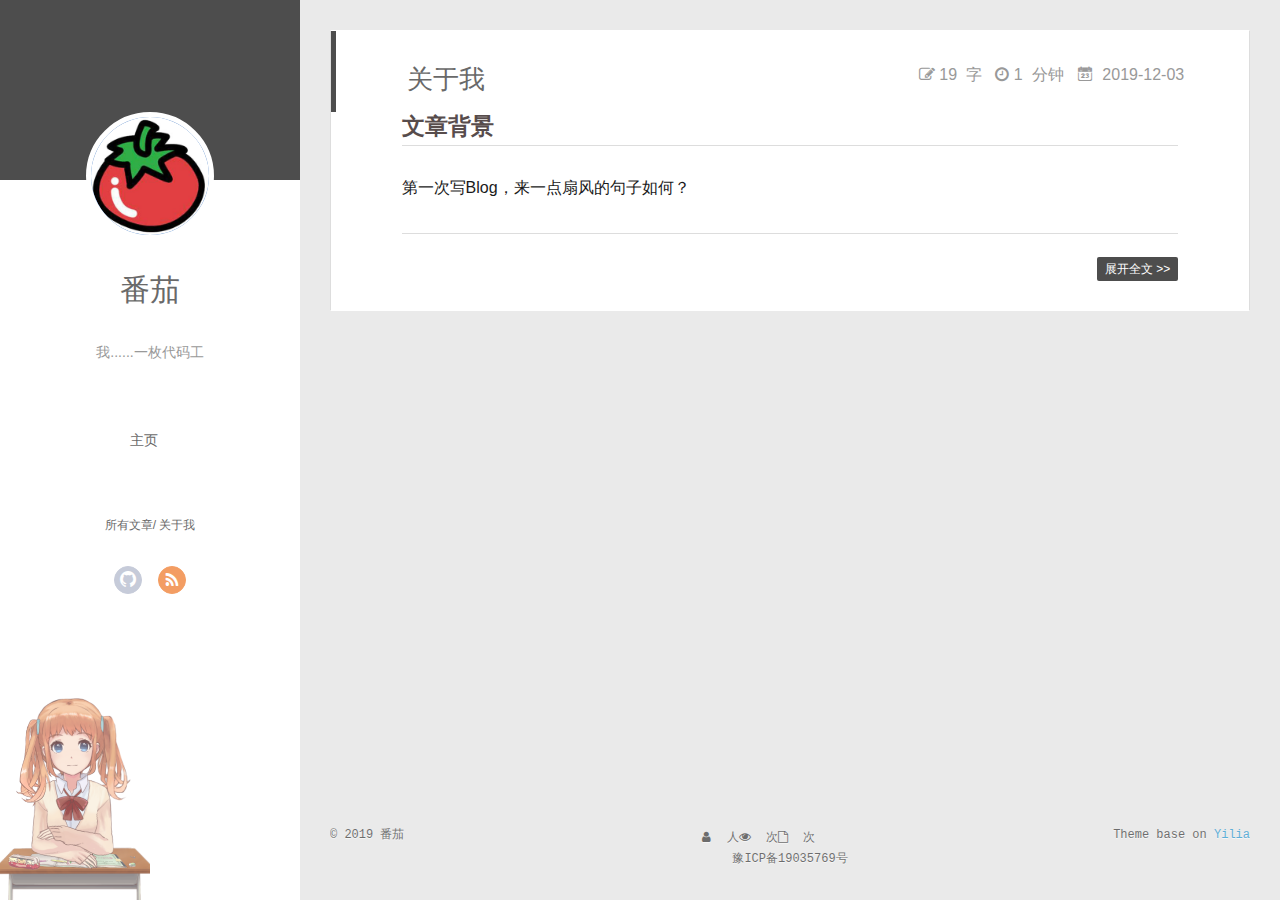
<file: index.html>
<!DOCTYPE html><html><head><meta name="generator" content="Hexo 3.9.0"><meta charset="utf-8"><meta name="renderer" content="webkit"><meta http-equiv="X-UA-Compatible" content="IE=edge"><link rel="dns-prefetch" href="https://tomatoi.com"><title>番茄</title><meta name="viewport" content="width=device-width,initial-scale=1,maximum-scale=1"><meta name="description" content="我......一枚代码工"><meta name="keywords" content="番茄,Java,Go,Golang,Docker,Docker-Compose,Python,Developer,Programmer,Coder"><meta property="og:type" content="website"><meta property="og:title" content="番茄"><meta property="og:url" content="https://tomatoi.com/index.html"><meta property="og:site_name" content="番茄"><meta property="og:description" content="我......一枚代码工"><meta property="og:locale" content="zh-CN"><meta name="twitter:card" content="summary"><meta name="twitter:title" content="番茄"><meta name="twitter:description" content="我......一枚代码工"><link rel="alternative" href="/atom.xml" title="番茄" type="application/atom+xml"><link rel="icon" href="/favicon.ico"><link rel="stylesheet" type="text/css" href="/./main.0cf68a.css"><link rel="stylesheet" type="text/css" href="/./lib/font-awesome/css/font-awesome.css"><style type="text/css">#container.show{background:linear-gradient(200deg,#a0cfe4,#e8c37e)}</style><link rel="stylesheet" href="/css/prism-atom-dark.css" type="text/css"><link rel="stylesheet" href="/css/prism-line-numbers.css" type="text/css"></head></html><body><div id="container" q-class="show:isCtnShow"><canvas id="anm-canvas" class="anm-canvas"></canvas><div class="left-col" q-class="show:isShow"><div class="overlay" style="background:#4d4d4d"></div><div class="intrude-less"><header id="header" class="inner"> <a href="/" class="profilepic"><img src="/assets/images/avatar.jpg" class="js-avatar"></a><hgroup><h1 class="header-author"><a href="/">番茄</a></h1></hgroup><p class="header-subtitle">我......一枚代码工</p><nav class="header-menu"><ul><li><a href="/">主页</a></li></ul></nav><nav class="header-smart-menu"> <a q-on="click: openSlider(e, 'innerArchive')" href="javascript:void(0)">所有文章</a> <a q-on="click: openSlider(e, 'aboutme')" href="javascript:void(0)">关于我</a></nav><nav class="header-nav"><div class="social"><a class="github" target="_blank" href="https://github.com/i-tomato" title="全球最大的同性交友网站"><i class="icon-github"></i></a><a class="rss" target="_blank" href="/atom.xml" title="Rss订阅"><i class="icon-rss"></i></a></div></nav></header></div></div><div class="mid-col" q-class="show:isShow,hide:isShow|isFalse"><nav id="mobile-nav"><div class="overlay js-overlay" style="background:#4d4d4d"></div><div class="btnctn js-mobile-btnctn"><div class="slider-trigger list" q-on="click: openSlider(e)"><i class="icon icon-sort"></i></div></div><div class="intrude-less"><header id="header" class="inner"><div class="profilepic"> <img src="/assets/images/avatar.jpg" class="js-avatar"></div><hgroup><h1 class="header-author js-header-author">番茄</h1></hgroup><p class="header-subtitle"><i class="icon icon-quo-left"></i>我......一枚代码工<i class="icon icon-quo-right"></i></p><nav class="header-nav"><div class="social"><a class="github" target="_blank" href="https://github.com/i-tomato" title="github"><i class="icon-github"></i></a><a class="rss" target="_blank" href="/atom.xml" title="rss"><i class="icon-rss"></i></a></div></nav><nav class="header-menu js-header-menu"><ul style="width:50%"><li style="width:100%"><a href="/">主页</a></li></ul></nav></header></div><div class="mobile-mask" style="display:none" q-show="isShow"></div></nav><div id="wrapper" class="body-wrap"><div class="menu-l"><div class="canvas-wrap"><canvas data-colors="#eaeaea" data-sectionheight="100" data-contentid="js-content" id="myCanvas1" class="anm-canvas"></canvas></div><div id="js-content" class="content-ll"><article id="post-about-me" class="article article-type-post article-index" itemscope itemprop="blogPost"><div class="article-inner"><header class="article-header"><h1 itemprop="name"><a class="article-title" href="/2019/12/about-me/">关于我</a></h1><a href="/2019/12/about-me/" class="archive-article-date"><wordcount itemprop="wordCount"><i class="fa fa-pencil-square-o"></i>&nbsp;19&nbsp;&nbsp;字&nbsp;&nbsp;&nbsp;</wordcount><minread itemprop="minRead"><i class="fa fa-clock-o"></i>&nbsp;1&nbsp;&nbsp;分钟&nbsp;&nbsp;&nbsp;</minread><time datetime="2019-12-03T07:55:40.000Z" itemprop="datePublished"><i class="icon-calendar icon"></i> 2019-12-03</time></a></header><div class="article-entry" itemprop="articleBody"><h2 id="文章背景"><a href="#文章背景" class="headerlink" title="文章背景"></a>文章背景</h2><p>第一次写Blog，来一点扇风的句子如何？</p></div><div class="article-info article-info-index"><p class="article-more-link"> <a class="article-more-a" href="/2019/12/about-me/">展开全文 >></a></p><div class="clearfix"></div></div></div></article><aside class="wrap-side-operation"><div class="mod-side-operation"><div class="jump-container" id="js-jump-container" style="display:none"><a href="javascript:void(0)" class="mod-side-operation__jump-to-top"><i class="icon-font icon-back"></i></a><div id="js-jump-plan-container" class="jump-plan-container" style="top:-11px"><i class="icon-font icon-plane jump-plane"></i></div></div></div></aside></div></div></div><footer id="footer"><div class="outer"><div id="footer-info"><div class="footer-left"> &copy; 2019 番茄</div><div style="display:inline-block"><script async src="//busuanzi.ibruce.info/busuanzi/2.3/busuanzi.pure.mini.js"></script><i class="fa fa-user"></i><span class="busuanzi-value" id="busuanzi_value_site_uv"></span> 人<i class="fa fa-eye"></i><span class="busuanzi-value" id="busuanzi_value_site_pv"></span> 次<i class="fa fa-file-o"></i><span class="busuanzi-value" id="busuanzi_value_page_pv"></span> 次</div><div class="footer-right"> Theme base on <a href="https://github.com/litten/hexo-theme-yilia" target="_blank">Yilia</a></div></div><div id="footer-info"><div style="display:inline-block"><a style="color:#1a1a1a" href="http://beian.miit.gov.cn/" onclick='return window.open("http://beian.miit.gov.cn/"),!1'>豫ICP备19035769号</a></div></div></div></footer><script type="text/javascript">function addLink(e){var n,t="\r\n————————————————\r\n版权声明：本文作者为「番茄」，本博客所有文章除特别声明外，均采用 CC BY-NC-SA 4.0 许可协议。转载请注明出处！\r\n原文链接："+window.location.href;return window.getSelection?userSelection=window.getSelection():document.selection&&(userSelection=document.selection.createRange()),(cpTxt=userSelection.cpTxt)||(cpTxt=userSelection),(n=window.clipboardData)||(n=e.clipboardData),n.setData("text",cpTxt+t),window.event.returnValue=!1}document.oncopy=addLink</script></div><script>var yiliaConfig={mathjax:!1,isHome:!0,isPost:!1,isArchive:!1,isTag:!1,isCategory:!1,open_in_new:!1,toc_hide_index:!0,root:"/",innerArchive:!0,showTags:!1}</script><script>!function(r){function e(t){if(i[t])return i[t].exports;var n=i[t]={exports:{},id:t,loaded:!1};return r[t].call(n.exports,n,n.exports,e),n.loaded=!0,n.exports}var i={};e.m=r,e.c=i,e.p="./",e(0)}([function(t,n,r){r(195),t.exports=r(191)},function(t,n,r){var d=r(3),y=r(52),g=r(27),b=r(28),m=r(53),x="prototype",w=function(t,n,r){var e,i,o,u,c=t&w.F,f=t&w.G,a=t&w.S,s=t&w.P,l=t&w.B,h=f?d:a?d[n]||(d[n]={}):(d[n]||{})[x],p=f?y:y[n]||(y[n]={}),v=p[x]||(p[x]={});for(e in f&&(r=n),r)o=((i=!c&&h&&void 0!==h[e])?h:r)[e],u=l&&i?m(o,d):s&&"function"==typeof o?m(Function.call,o):o,h&&b(h,e,o,t&w.U),p[e]!=o&&g(p,e,u),s&&v[e]!=o&&(v[e]=o)};d.core=y,w.F=1,w.G=2,w.S=4,w.P=8,w.B=16,w.W=32,w.U=64,w.R=128,t.exports=w},function(t,n,r){var e=r(6);t.exports=function(t){if(!e(t))throw TypeError(t+" is not an object!");return t}},function(t,n){var r=t.exports="undefined"!=typeof window&&window.Math==Math?window:"undefined"!=typeof self&&self.Math==Math?self:Function("return this")();"number"==typeof __g&&(__g=r)},function(t,n){t.exports=function(t){try{return!!t()}catch(t){return!0}}},function(t,n){var r=t.exports="undefined"!=typeof window&&window.Math==Math?window:"undefined"!=typeof self&&self.Math==Math?self:Function("return this")();"number"==typeof __g&&(__g=r)},function(t,n){t.exports=function(t){return"object"==typeof t?null!==t:"function"==typeof t}},function(t,n,r){var e=r(126)("wks"),i=r(76),o=r(3).Symbol,u="function"==typeof o;(t.exports=function(t){return e[t]||(e[t]=u&&o[t]||(u?o:i)("Symbol."+t))}).store=e},function(t,n){var r={}.hasOwnProperty;t.exports=function(t,n){return r.call(t,n)}},function(t,n,r){var e=r(94),i=r(33);t.exports=function(t){return e(i(t))}},function(t,n,r){t.exports=!r(4)(function(){return 7!=Object.defineProperty({},"a",{get:function(){return 7}}).a})},function(t,n,r){var e=r(2),i=r(167),o=r(50),u=Object.defineProperty;n.f=r(10)?Object.defineProperty:function(t,n,r){if(e(t),n=o(n,!0),e(r),i)try{return u(t,n,r)}catch(t){}if("get"in r||"set"in r)throw TypeError("Accessors not supported!");return"value"in r&&(t[n]=r.value),t}},function(t,n,r){t.exports=!r(18)(function(){return 7!=Object.defineProperty({},"a",{get:function(){return 7}}).a})},function(t,n,r){var e=r(14),i=r(22);t.exports=r(12)?function(t,n,r){return e.f(t,n,i(1,r))}:function(t,n,r){return t[n]=r,t}},function(t,n,r){var e=r(20),i=r(58),o=r(42),u=Object.defineProperty;n.f=r(12)?Object.defineProperty:function(t,n,r){if(e(t),n=o(n,!0),e(r),i)try{return u(t,n,r)}catch(t){}if("get"in r||"set"in r)throw TypeError("Accessors not supported!");return"value"in r&&(t[n]=r.value),t}},function(t,n,r){var e=r(40)("wks"),i=r(23),o=r(5).Symbol,u="function"==typeof o;(t.exports=function(t){return e[t]||(e[t]=u&&o[t]||(u?o:i)("Symbol."+t))}).store=e},function(t,n,r){var e=r(67),i=Math.min;t.exports=function(t){return 0<t?i(e(t),9007199254740991):0}},function(t,n,r){var e=r(46);t.exports=function(t){return Object(e(t))}},function(t,n){t.exports=function(t){try{return!!t()}catch(t){return!0}}},function(t,n,r){var e=r(63),i=r(34);t.exports=Object.keys||function(t){return e(t,i)}},function(t,n,r){var e=r(21);t.exports=function(t){if(!e(t))throw TypeError(t+" is not an object!");return t}},function(t,n){t.exports=function(t){return"object"==typeof t?null!==t:"function"==typeof t}},function(t,n){t.exports=function(t,n){return{enumerable:!(1&t),configurable:!(2&t),writable:!(4&t),value:n}}},function(t,n){var r=0,e=Math.random();t.exports=function(t){return"Symbol(".concat(void 0===t?"":t,")_",(++r+e).toString(36))}},function(t,n){var r={}.hasOwnProperty;t.exports=function(t,n){return r.call(t,n)}},function(t,n){var r=t.exports={version:"2.4.0"};"number"==typeof __e&&(__e=r)},function(t,n){t.exports=function(t){if("function"!=typeof t)throw TypeError(t+" is not a function!");return t}},function(t,n,r){var e=r(11),i=r(66);t.exports=r(10)?function(t,n,r){return e.f(t,n,i(1,r))}:function(t,n,r){return t[n]=r,t}},function(t,n,r){var o=r(3),u=r(27),c=r(24),f=r(76)("src"),e="toString",i=Function[e],a=(""+i).split(e);r(52).inspectSource=function(t){return i.call(t)},(t.exports=function(t,n,r,e){var i="function"==typeof r;i&&(c(r,"name")||u(r,"name",n)),t[n]!==r&&(i&&(c(r,f)||u(r,f,t[n]?""+t[n]:a.join(String(n)))),t===o?t[n]=r:e?t[n]?t[n]=r:u(t,n,r):(delete t[n],u(t,n,r)))})(Function.prototype,e,function(){return"function"==typeof this&&this[f]||i.call(this)})},function(t,n,r){var e=r(1),i=r(4),u=r(46),o=function(t,n,r,e){var i=String(u(t)),o="<"+n;return""!==r&&(o+=" "+r+'="'+String(e).replace(/"/g,"&quot;")+'"'),o+">"+i+"</"+n+">"};t.exports=function(n,t){var r={};r[n]=t(o),e(e.P+e.F*i(function(){var t=""[n]('"');return t!==t.toLowerCase()||3<t.split('"').length}),"String",r)}},function(t,n,r){var e=r(115),i=r(46);t.exports=function(t){return e(i(t))}},function(t,n,r){var e=r(116),i=r(66),o=r(30),u=r(50),c=r(24),f=r(167),a=Object.getOwnPropertyDescriptor;n.f=r(10)?a:function(t,n){if(t=o(t),n=u(n,!0),f)try{return a(t,n)}catch(t){}if(c(t,n))return i(!e.f.call(t,n),t[n])}},function(t,n,r){var e=r(24),i=r(17),o=r(145)("IE_PROTO"),u=Object.prototype;t.exports=Object.getPrototypeOf||function(t){return t=i(t),e(t,o)?t[o]:"function"==typeof t.constructor&&t instanceof t.constructor?t.constructor.prototype:t instanceof Object?u:null}},function(t,n){t.exports=function(t){if(null==t)throw TypeError("Can't call method on  "+t);return t}},function(t,n){t.exports="constructor,hasOwnProperty,isPrototypeOf,propertyIsEnumerable,toLocaleString,toString,valueOf".split(",")},function(t,n){t.exports={}},function(t,n){t.exports=!0},function(t,n){n.f={}.propertyIsEnumerable},function(t,n,r){var e=r(14).f,i=r(8),o=r(15)("toStringTag");t.exports=function(t,n,r){t&&!i(t=r?t:t.prototype,o)&&e(t,o,{configurable:!0,value:n})}},function(t,n,r){var e=r(40)("keys"),i=r(23);t.exports=function(t){return e[t]||(e[t]=i(t))}},function(t,n,r){var e=r(5),i="__core-js_shared__",o=e[i]||(e[i]={});t.exports=function(t){return o[t]||(o[t]={})}},function(t,n){var r=Math.ceil,e=Math.floor;t.exports=function(t){return isNaN(t=+t)?0:(0<t?e:r)(t)}},function(t,n,r){var i=r(21);t.exports=function(t,n){if(!i(t))return t;var r,e;if(n&&"function"==typeof(r=t.toString)&&!i(e=r.call(t)))return e;if("function"==typeof(r=t.valueOf)&&!i(e=r.call(t)))return e;if(!n&&"function"==typeof(r=t.toString)&&!i(e=r.call(t)))return e;throw TypeError("Can't convert object to primitive value")}},function(t,n,r){var e=r(5),i=r(25),o=r(36),u=r(44),c=r(14).f;t.exports=function(t){var n=i.Symbol||(i.Symbol=o?{}:e.Symbol||{});"_"==t.charAt(0)||t in n||c(n,t,{value:u.f(t)})}},function(t,n,r){n.f=r(15)},function(t,n){var r={}.toString;t.exports=function(t){return r.call(t).slice(8,-1)}},function(t,n){t.exports=function(t){if(null==t)throw TypeError("Can't call method on  "+t);return t}},function(t,n,r){var e=r(4);t.exports=function(t,n){return!!t&&e(function(){n?t.call(null,function(){},1):t.call(null)})}},function(t,n,r){var m=r(53),x=r(115),w=r(17),S=r(16),e=r(203);t.exports=function(l,t){var h=1==l,p=2==l,v=3==l,d=4==l,y=6==l,g=5==l||y,b=t||e;return function(t,n,r){for(var e,i,o=w(t),u=x(o),c=m(n,r,3),f=S(u.length),a=0,s=h?b(t,f):p?b(t,0):void 0;a<f;a++)if((g||a in u)&&(i=c(e=u[a],a,o),l))if(h)s[a]=i;else if(i)switch(l){case 3:return!0;case 5:return e;case 6:return a;case 2:s.push(e)}else if(d)return!1;return y?-1:v||d?d:s}}},function(t,n,r){var i=r(1),o=r(52),u=r(4);t.exports=function(t,n){var r=(o.Object||{})[t]||Object[t],e={};e[t]=n(r),i(i.S+i.F*u(function(){r(1)}),"Object",e)}},function(t,n,r){var i=r(6);t.exports=function(t,n){if(!i(t))return t;var r,e;if(n&&"function"==typeof(r=t.toString)&&!i(e=r.call(t)))return e;if("function"==typeof(r=t.valueOf)&&!i(e=r.call(t)))return e;if(!n&&"function"==typeof(r=t.toString)&&!i(e=r.call(t)))return e;throw TypeError("Can't convert object to primitive value")}},function(t,n,r){var d=r(5),y=r(25),g=r(91),b=r(13),m="prototype",x=function(t,n,r){var e,i,o,u=t&x.F,c=t&x.G,f=t&x.S,a=t&x.P,s=t&x.B,l=t&x.W,h=c?y:y[n]||(y[n]={}),p=h[m],v=c?d:f?d[n]:(d[n]||{})[m];for(e in c&&(r=n),r)(i=!u&&v&&void 0!==v[e])&&e in h||(o=i?v[e]:r[e],h[e]=c&&"function"!=typeof v[e]?r[e]:s&&i?g(o,d):l&&v[e]==o?function(e){var t=function(t,n,r){if(this instanceof e){switch(arguments.length){case 0:return new e;case 1:return new e(t);case 2:return new e(t,n)}return new e(t,n,r)}return e.apply(this,arguments)};return t[m]=e[m],t}(o):a&&"function"==typeof o?g(Function.call,o):o,a&&((h.virtual||(h.virtual={}))[e]=o,t&x.R&&p&&!p[e]&&b(p,e,o)))};x.F=1,x.G=2,x.S=4,x.P=8,x.B=16,x.W=32,x.U=64,x.R=128,t.exports=x},function(t,n){var r=t.exports={version:"2.4.0"};"number"==typeof __e&&(__e=r)},function(t,n,r){var o=r(26);t.exports=function(e,i,t){if(o(e),void 0===i)return e;switch(t){case 1:return function(t){return e.call(i,t)};case 2:return function(t,n){return e.call(i,t,n)};case 3:return function(t,n,r){return e.call(i,t,n,r)}}return function(){return e.apply(i,arguments)}}},function(t,n,r){var o=r(183),e=r(1),i=r(126)("metadata"),u=i.store||(i.store=new(r(186))),c=function(t,n,r){var e=u.get(t);if(!e){if(!r)return;u.set(t,e=new o)}var i=e.get(n);if(!i){if(!r)return;e.set(n,i=new o)}return i};t.exports={store:u,map:c,has:function(t,n,r){var e=c(n,r,!1);return void 0!==e&&e.has(t)},get:function(t,n,r){var e=c(n,r,!1);return void 0===e?void 0:e.get(t)},set:function(t,n,r,e){c(r,e,!0).set(t,n)},keys:function(t,n){var r=c(t,n,!1),e=[];return r&&r.forEach(function(t,n){e.push(n)}),e},key:function(t){return void 0===t||"symbol"==typeof t?t:String(t)},exp:function(t){e(e.S,"Reflect",t)}}},function(t,n,r){"use strict";if(r(10)){var b=r(69),m=r(3),x=r(4),w=r(1),S=r(127),e=r(152),h=r(53),_=r(68),i=r(66),O=r(27),o=r(73),u=r(67),E=r(16),c=r(75),f=r(50),a=r(24),s=r(180),P=r(114),j=r(6),p=r(17),v=r(137),F=r(70),M=r(32),A=r(71).f,d=r(154),l=r(76),y=r(7),g=r(48),N=r(117),T=r(146),I=r(155),k=r(80),L=r(123),R=r(74),C=r(130),D=r(160),U=r(11),W=r(31),G=U.f,B=W.f,V=m.RangeError,z=m.TypeError,q=m.Uint8Array,K="ArrayBuffer",J="Shared"+K,Y="BYTES_PER_ELEMENT",H="prototype",$=Array[H],X=e.ArrayBuffer,Q=e.DataView,Z=g(0),tt=g(2),nt=g(3),rt=g(4),et=g(5),it=g(6),ot=N(!0),ut=N(!1),ct=I.values,ft=I.keys,at=I.entries,st=$.lastIndexOf,lt=$.reduce,ht=$.reduceRight,pt=$.join,vt=$.sort,dt=$.slice,yt=$.toString,gt=$.toLocaleString,bt=y("iterator"),mt=y("toStringTag"),xt=l("typed_constructor"),wt=l("def_constructor"),St=S.CONSTR,_t=S.TYPED,Ot=S.VIEW,Et="Wrong length!",Pt=g(1,function(t,n){return Tt(T(t,t[wt]),n)}),jt=x(function(){return 1===new q(new Uint16Array([1]).buffer)[0]}),Ft=!!q&&!!q[H].set&&x(function(){new q(1).set({})}),Mt=function(t,n){if(void 0===t)throw z(Et);var r=+t,e=E(t);if(n&&!s(r,e))throw V(Et);return e},At=function(t,n){var r=u(t);if(r<0||r%n)throw V("Wrong offset!");return r},Nt=function(t){if(j(t)&&_t in t)return t;throw z(t+" is not a typed array!")},Tt=function(t,n){if(!(j(t)&&xt in t))throw z("It is not a typed array constructor!");return new t(n)},It=function(t,n){return kt(T(t,t[wt]),n)},kt=function(t,n){for(var r=0,e=n.length,i=Tt(t,e);r<e;)i[r]=n[r++];return i},Lt=function(t,n,r){G(t,n,{get:function(){return this._d[r]}})},Rt=function(t){var n,r,e,i,o,u,c=p(t),f=arguments.length,a=1<f?arguments[1]:void 0,s=void 0!==a,l=d(c);if(null!=l&&!v(l)){for(u=l.call(c),e=[],n=0;!(o=u.next()).done;n++)e.push(o.value);c=e}for(s&&2<f&&(a=h(a,arguments[2],2)),n=0,r=E(c.length),i=Tt(this,r);n<r;n++)i[n]=s?a(c[n],n):c[n];return i},Ct=function(){for(var t=0,n=arguments.length,r=Tt(this,n);t<n;)r[t]=arguments[t++];return r},Dt=!!q&&x(function(){gt.call(new q(1))}),Ut=function(){return gt.apply(Dt?dt.call(Nt(this)):Nt(this),arguments)},Wt={copyWithin:function(t,n){return D.call(Nt(this),t,n,2<arguments.length?arguments[2]:void 0)},every:function(t){return rt(Nt(this),t,1<arguments.length?arguments[1]:void 0)},fill:function(t){return C.apply(Nt(this),arguments)},filter:function(t){return It(this,tt(Nt(this),t,1<arguments.length?arguments[1]:void 0))},find:function(t){return et(Nt(this),t,1<arguments.length?arguments[1]:void 0)},findIndex:function(t){return it(Nt(this),t,1<arguments.length?arguments[1]:void 0)},forEach:function(t){Z(Nt(this),t,1<arguments.length?arguments[1]:void 0)},indexOf:function(t){return ut(Nt(this),t,1<arguments.length?arguments[1]:void 0)},includes:function(t){return ot(Nt(this),t,1<arguments.length?arguments[1]:void 0)},join:function(t){return pt.apply(Nt(this),arguments)},lastIndexOf:function(t){return st.apply(Nt(this),arguments)},map:function(t){return Pt(Nt(this),t,1<arguments.length?arguments[1]:void 0)},reduce:function(t){return lt.apply(Nt(this),arguments)},reduceRight:function(t){return ht.apply(Nt(this),arguments)},reverse:function(){for(var t,n=this,r=Nt(n).length,e=Math.floor(r/2),i=0;i<e;)t=n[i],n[i++]=n[--r],n[r]=t;return n},some:function(t){return nt(Nt(this),t,1<arguments.length?arguments[1]:void 0)},sort:function(t){return vt.call(Nt(this),t)},subarray:function(t,n){var r=Nt(this),e=r.length,i=c(t,e);return new(T(r,r[wt]))(r.buffer,r.byteOffset+i*r.BYTES_PER_ELEMENT,E((void 0===n?e:c(n,e))-i))}},Gt=function(t,n){return It(this,dt.call(Nt(this),t,n))},Bt=function(t){Nt(this);var n=At(arguments[1],1),r=this.length,e=p(t),i=E(e.length),o=0;if(r<i+n)throw V(Et);for(;o<i;)this[n+o]=e[o++]},Vt={entries:function(){return at.call(Nt(this))},keys:function(){return ft.call(Nt(this))},values:function(){return ct.call(Nt(this))}},zt=function(t,n){return j(t)&&t[_t]&&"symbol"!=typeof n&&n in t&&String(+n)==String(n)},qt=function(t,n){return zt(t,n=f(n,!0))?i(2,t[n]):B(t,n)},Kt=function(t,n,r){return!(zt(t,n=f(n,!0))&&j(r)&&a(r,"value"))||a(r,"get")||a(r,"set")||r.configurable||a(r,"writable")&&!r.writable||a(r,"enumerable")&&!r.enumerable?G(t,n,r):(t[n]=r.value,t)};St||(W.f=qt,U.f=Kt),w(w.S+w.F*!St,"Object",{getOwnPropertyDescriptor:qt,defineProperty:Kt}),x(function(){yt.call({})})&&(yt=gt=function(){return pt.call(this)});var Jt=o({},Wt);o(Jt,Vt),O(Jt,bt,Vt.values),o(Jt,{slice:Gt,set:Bt,constructor:function(){},toString:yt,toLocaleString:Ut}),Lt(Jt,"buffer","b"),Lt(Jt,"byteOffset","o"),Lt(Jt,"byteLength","l"),Lt(Jt,"length","e"),G(Jt,mt,{get:function(){return this[_t]}}),t.exports=function(t,l,n,o){var h=t+((o=!!o)?"Clamped":"")+"Array",u="Uint8Array"!=h,r="get"+t,c="set"+t,p=m[h],f=p||{},e=p&&M(p),i=!p||!S.ABV,a={},s=p&&p[H],v=function(t,i){G(t,i,{get:function(){return t=i,(n=this._d).v[r](t*l+n.o,jt);var t,n},set:function(t){return n=i,r=t,e=this._d,o&&(r=(r=Math.round(r))<0?0:255<r?255:255&r),void e.v[c](n*l+e.o,r,jt);var n,r,e},enumerable:!0})};i?(p=n(function(t,n,r,e){_(t,p,h,"_d");var i,o,u,c,f=0,a=0;if(j(n)){if(!(n instanceof X||(c=P(n))==K||c==J))return _t in n?kt(p,n):Rt.call(p,n);i=n,a=At(r,l);var s=n.byteLength;if(void 0===e){if(s%l)throw V(Et);if((o=s-a)<0)throw V(Et)}else if((o=E(e)*l)+a>s)throw V(Et);u=o/l}else u=Mt(n,!0),i=new X(o=u*l);for(O(t,"_d",{b:i,o:a,l:o,e:u,v:new Q(i)});f<u;)v(t,f++)}),s=p[H]=F(Jt),O(s,"constructor",p)):L(function(t){new p(null),new p(t)},!0)||(p=n(function(t,n,r,e){var i;return _(t,p,h),j(n)?n instanceof X||(i=P(n))==K||i==J?void 0!==e?new f(n,At(r,l),e):void 0!==r?new f(n,At(r,l)):new f(n):_t in n?kt(p,n):Rt.call(p,n):new f(Mt(n,u))}),Z(e!==Function.prototype?A(f).concat(A(e)):A(f),function(t){t in p||O(p,t,f[t])}),p[H]=s,b||(s.constructor=p));var d=s[bt],y=!!d&&("values"==d.name||null==d.name),g=Vt.values;O(p,xt,!0),O(s,_t,h),O(s,Ot,!0),O(s,wt,p),(o?new p(1)[mt]==h:mt in s)||G(s,mt,{get:function(){return h}}),a[h]=p,w(w.G+w.W+w.F*(p!=f),a),w(w.S,h,{BYTES_PER_ELEMENT:l,from:Rt,of:Ct}),Y in s||O(s,Y,l),w(w.P,h,Wt),R(h),w(w.P+w.F*Ft,h,{set:Bt}),w(w.P+w.F*!y,h,Vt),w(w.P+w.F*(s.toString!=yt),h,{toString:yt}),w(w.P+w.F*x(function(){new p(1).slice()}),h,{slice:Gt}),w(w.P+w.F*(x(function(){return[1,2].toLocaleString()!=new p([1,2]).toLocaleString()})||!x(function(){s.toLocaleString.call([1,2])})),h,{toLocaleString:Ut}),k[h]=y?d:g,b||y||O(s,bt,g)}}else t.exports=function(){}},function(t,n){var r={}.toString;t.exports=function(t){return r.call(t).slice(8,-1)}},function(t,n,r){var e=r(21),i=r(5).document,o=e(i)&&e(i.createElement);t.exports=function(t){return o?i.createElement(t):{}}},function(t,n,r){t.exports=!r(12)&&!r(18)(function(){return 7!=Object.defineProperty(r(57)("div"),"a",{get:function(){return 7}}).a})},function(t,n,r){"use strict";var m=r(36),x=r(51),w=r(64),S=r(13),_=r(8),O=r(35),E=r(96),P=r(38),j=r(103),F=r(15)("iterator"),M=!([].keys&&"next"in[].keys()),A="values",N=function(){return this};t.exports=function(t,n,r,e,i,o,u){E(r,n,e);var c,f,a,s=function(t){if(!M&&t in v)return v[t];switch(t){case"keys":case A:return function(){return new r(this,t)}}return function(){return new r(this,t)}},l=n+" Iterator",h=i==A,p=!1,v=t.prototype,d=v[F]||v["@@iterator"]||i&&v[i],y=d||s(i),g=i?h?s("entries"):y:void 0,b="Array"==n&&v.entries||d;if(b&&(a=j(b.call(new t)))!==Object.prototype&&(P(a,l,!0),m||_(a,F)||S(a,F,N)),h&&d&&d.name!==A&&(p=!0,y=function(){return d.call(this)}),m&&!u||!M&&!p&&v[F]||S(v,F,y),O[n]=y,O[l]=N,i)if(c={values:h?y:s(A),keys:o?y:s("keys"),entries:g},u)for(f in c)f in v||w(v,f,c[f]);else x(x.P+x.F*(M||p),n,c);return c}},function(t,n,e){var i=e(20),o=e(100),u=e(34),c=e(39)("IE_PROTO"),f=function(){},a="prototype",s=function(){var t,n=e(57)("iframe"),r=u.length;for(n.style.display="none",e(93).appendChild(n),n.src="javascript:",(t=n.contentWindow.document).open(),t.write("<script>document.F=Object<\/script>"),t.close(),s=t.F;r--;)delete s[a][u[r]];return s()};t.exports=Object.create||function(t,n){var r;return null!==t?(f[a]=i(t),r=new f,f[a]=null,r[c]=t):r=s(),void 0===n?r:o(r,n)}},function(t,n,r){var e=r(63),i=r(34).concat("length","prototype");n.f=Object.getOwnPropertyNames||function(t){return e(t,i)}},function(t,n){n.f=Object.getOwnPropertySymbols},function(t,n,r){var u=r(8),c=r(9),f=r(90)(!1),a=r(39)("IE_PROTO");t.exports=function(t,n){var r,e=c(t),i=0,o=[];for(r in e)r!=a&&u(e,r)&&o.push(r);for(;n.length>i;)u(e,r=n[i++])&&(~f(o,r)||o.push(r));return o}},function(t,n,r){t.exports=r(13)},function(t,n,r){var e=r(76)("meta"),i=r(6),o=r(24),u=r(11).f,c=0,f=Object.isExtensible||function(){return!0},a=!r(4)(function(){return f(Object.preventExtensions({}))}),s=function(t){u(t,e,{value:{i:"O"+ ++c,w:{}}})},l=t.exports={KEY:e,NEED:!1,fastKey:function(t,n){if(!i(t))return"symbol"==typeof t?t:("string"==typeof t?"S":"P")+t;if(!o(t,e)){if(!f(t))return"F";if(!n)return"E";s(t)}return t[e].i},getWeak:function(t,n){if(!o(t,e)){if(!f(t))return!0;if(!n)return!1;s(t)}return t[e].w},onFreeze:function(t){return a&&l.NEED&&f(t)&&!o(t,e)&&s(t),t}}},function(t,n){t.exports=function(t,n){return{enumerable:!(1&t),configurable:!(2&t),writable:!(4&t),value:n}}},function(t,n){var r=Math.ceil,e=Math.floor;t.exports=function(t){return isNaN(t=+t)?0:(0<t?e:r)(t)}},function(t,n){t.exports=function(t,n,r,e){if(!(t instanceof n)||void 0!==e&&e in t)throw TypeError(r+": incorrect invocation!");return t}},function(t,n){t.exports=!1},function(t,n,e){var i=e(2),o=e(173),u=e(133),c=e(145)("IE_PROTO"),f=function(){},a="prototype",s=function(){var t,n=e(132)("iframe"),r=u.length;for(n.style.display="none",e(135).appendChild(n),n.src="javascript:",(t=n.contentWindow.document).open(),t.write("<script>document.F=Object<\/script>"),t.close(),s=t.F;r--;)delete s[a][u[r]];return s()};t.exports=Object.create||function(t,n){var r;return null!==t?(f[a]=i(t),r=new f,f[a]=null,r[c]=t):r=s(),void 0===n?r:o(r,n)}},function(t,n,r){var e=r(175),i=r(133).concat("length","prototype");n.f=Object.getOwnPropertyNames||function(t){return e(t,i)}},function(t,n,r){var e=r(175),i=r(133);t.exports=Object.keys||function(t){return e(t,i)}},function(t,n,r){var i=r(28);t.exports=function(t,n,r){for(var e in n)i(t,e,n[e],r);return t}},function(t,n,r){"use strict";var e=r(3),i=r(11),o=r(10),u=r(7)("species");t.exports=function(t){var n=e[t];o&&n&&!n[u]&&i.f(n,u,{configurable:!0,get:function(){return this}})}},function(t,n,r){var e=r(67),i=Math.max,o=Math.min;t.exports=function(t,n){return(t=e(t))<0?i(t+n,0):o(t,n)}},function(t,n){var r=0,e=Math.random();t.exports=function(t){return"Symbol(".concat(void 0===t?"":t,")_",(++r+e).toString(36))}},function(t,n,r){var e=r(33);t.exports=function(t){return Object(e(t))}},function(t,n,r){var e=r(7)("unscopables"),i=Array.prototype;null==i[e]&&r(27)(i,e,{}),t.exports=function(t){i[e][t]=!0}},function(t,n,r){var h=r(53),p=r(169),v=r(137),d=r(2),y=r(16),g=r(154),b={},m={};(n=t.exports=function(t,n,r,e,i){var o,u,c,f,a=i?function(){return t}:g(t),s=h(r,e,n?2:1),l=0;if("function"!=typeof a)throw TypeError(t+" is not iterable!");if(v(a)){for(o=y(t.length);l<o;l++)if((f=n?s(d(u=t[l])[0],u[1]):s(t[l]))===b||f===m)return f}else for(c=a.call(t);!(u=c.next()).done;)if((f=p(c,s,u.value,n))===b||f===m)return f}).BREAK=b,n.RETURN=m},function(t,n){t.exports={}},function(t,n,r){var e=r(11).f,i=r(24),o=r(7)("toStringTag");t.exports=function(t,n,r){t&&!i(t=r?t:t.prototype,o)&&e(t,o,{configurable:!0,value:n})}},function(t,n,r){var u=r(1),e=r(46),c=r(4),f=r(150),i="["+f+"]",o=RegExp("^"+i+i+"*"),a=RegExp(i+i+"*$"),s=function(t,n,r){var e={},i=c(function(){return!!f[t]()||"​"!="​"[t]()}),o=e[t]=i?n(l):f[t];r&&(e[r]=o),u(u.P+u.F*i,"String",e)},l=s.trim=function(t,n){return t=String(e(t)),1&n&&(t=t.replace(o,"")),2&n&&(t=t.replace(a,"")),t};t.exports=s},function(t,n,r){t.exports={default:r(86),__esModule:!0}},function(t,n,r){t.exports={default:r(87),__esModule:!0}},function(t,n,r){"use strict";function e(t){return t&&t.__esModule?t:{default:t}}n.__esModule=!0;var i=e(r(84)),o=e(r(83)),u="function"==typeof o.default&&"symbol"==typeof i.default?function(t){return typeof t}:function(t){return t&&"function"==typeof o.default&&t.constructor===o.default&&t!==o.default.prototype?"symbol":typeof t};n.default="function"==typeof o.default&&"symbol"===u(i.default)?function(t){return void 0===t?"undefined":u(t)}:function(t){return t&&"function"==typeof o.default&&t.constructor===o.default&&t!==o.default.prototype?"symbol":void 0===t?"undefined":u(t)}},function(t,n,r){r(110),r(108),r(111),r(112),t.exports=r(25).Symbol},function(t,n,r){r(109),r(113),t.exports=r(44).f("iterator")},function(t,n){t.exports=function(t){if("function"!=typeof t)throw TypeError(t+" is not a function!");return t}},function(t,n){t.exports=function(){}},function(t,n,r){var f=r(9),a=r(106),s=r(105);t.exports=function(c){return function(t,n,r){var e,i=f(t),o=a(i.length),u=s(r,o);if(c&&n!=n){for(;u<o;)if((e=i[u++])!=e)return!0}else for(;u<o;u++)if((c||u in i)&&i[u]===n)return c||u||0;return!c&&-1}}},function(t,n,r){var o=r(88);t.exports=function(e,i,t){if(o(e),void 0===i)return e;switch(t){case 1:return function(t){return e.call(i,t)};case 2:return function(t,n){return e.call(i,t,n)};case 3:return function(t,n,r){return e.call(i,t,n,r)}}return function(){return e.apply(i,arguments)}}},function(t,n,r){var c=r(19),f=r(62),a=r(37);t.exports=function(t){var n=c(t),r=f.f;if(r)for(var e,i=r(t),o=a.f,u=0;i.length>u;)o.call(t,e=i[u++])&&n.push(e);return n}},function(t,n,r){t.exports=r(5).document&&document.documentElement},function(t,n,r){var e=r(56);t.exports=Object("z").propertyIsEnumerable(0)?Object:function(t){return"String"==e(t)?t.split(""):Object(t)}},function(t,n,r){var e=r(56);t.exports=Array.isArray||function(t){return"Array"==e(t)}},function(t,n,r){"use strict";var e=r(60),i=r(22),o=r(38),u={};r(13)(u,r(15)("iterator"),function(){return this}),t.exports=function(t,n,r){t.prototype=e(u,{next:i(1,r)}),o(t,n+" Iterator")}},function(t,n){t.exports=function(t,n){return{value:n,done:!!t}}},function(t,n,r){var c=r(19),f=r(9);t.exports=function(t,n){for(var r,e=f(t),i=c(e),o=i.length,u=0;u<o;)if(e[r=i[u++]]===n)return r}},function(t,n,r){var e=r(23)("meta"),i=r(21),o=r(8),u=r(14).f,c=0,f=Object.isExtensible||function(){return!0},a=!r(18)(function(){return f(Object.preventExtensions({}))}),s=function(t){u(t,e,{value:{i:"O"+ ++c,w:{}}})},l=t.exports={KEY:e,NEED:!1,fastKey:function(t,n){if(!i(t))return"symbol"==typeof t?t:("string"==typeof t?"S":"P")+t;if(!o(t,e)){if(!f(t))return"F";if(!n)return"E";s(t)}return t[e].i},getWeak:function(t,n){if(!o(t,e)){if(!f(t))return!0;if(!n)return!1;s(t)}return t[e].w},onFreeze:function(t){return a&&l.NEED&&f(t)&&!o(t,e)&&s(t),t}}},function(t,n,r){var u=r(14),c=r(20),f=r(19);t.exports=r(12)?Object.defineProperties:function(t,n){c(t);for(var r,e=f(n),i=e.length,o=0;o<i;)u.f(t,r=e[o++],n[r]);return t}},function(t,n,r){var e=r(37),i=r(22),o=r(9),u=r(42),c=r(8),f=r(58),a=Object.getOwnPropertyDescriptor;n.f=r(12)?a:function(t,n){if(t=o(t),n=u(n,!0),f)try{return a(t,n)}catch(t){}if(c(t,n))return i(!e.f.call(t,n),t[n])}},function(t,n,r){var e=r(9),i=r(61).f,o={}.toString,u="object"==typeof window&&window&&Object.getOwnPropertyNames?Object.getOwnPropertyNames(window):[];t.exports.f=function(t){return u&&"[object Window]"==o.call(t)?function(t){try{return i(t)}catch(t){return u.slice()}}(t):i(e(t))}},function(t,n,r){var e=r(8),i=r(77),o=r(39)("IE_PROTO"),u=Object.prototype;t.exports=Object.getPrototypeOf||function(t){return t=i(t),e(t,o)?t[o]:"function"==typeof t.constructor&&t instanceof t.constructor?t.constructor.prototype:t instanceof Object?u:null}},function(t,n,r){var f=r(41),a=r(33);t.exports=function(c){return function(t,n){var r,e,i=String(a(t)),o=f(n),u=i.length;return o<0||u<=o?c?"":void 0:(r=i.charCodeAt(o))<55296||56319<r||o+1===u||(e=i.charCodeAt(o+1))<56320||57343<e?c?i.charAt(o):r:c?i.slice(o,o+2):e-56320+(r-55296<<10)+65536}}},function(t,n,r){var e=r(41),i=Math.max,o=Math.min;t.exports=function(t,n){return(t=e(t))<0?i(t+n,0):o(t,n)}},function(t,n,r){var e=r(41),i=Math.min;t.exports=function(t){return 0<t?i(e(t),9007199254740991):0}},function(t,n,r){"use strict";var e=r(89),i=r(97),o=r(35),u=r(9);t.exports=r(59)(Array,"Array",function(t,n){this._t=u(t),this._i=0,this._k=n},function(){var t=this._t,n=this._k,r=this._i++;return!t||r>=t.length?(this._t=void 0,i(1)):i(0,"keys"==n?r:"values"==n?t[r]:[r,t[r]])},"values"),o.Arguments=o.Array,e("keys"),e("values"),e("entries")},function(t,n){},function(t,n,r){"use strict";var e=r(104)(!0);r(59)(String,"String",function(t){this._t=String(t),this._i=0},function(){var t,n=this._t,r=this._i;return r>=n.length?{value:void 0,done:!0}:(t=e(n,r),this._i+=t.length,{value:t,done:!1})})},function(t,n,r){"use strict";var e=r(5),u=r(8),i=r(12),o=r(51),c=r(64),f=r(99).KEY,a=r(18),s=r(40),l=r(38),h=r(23),p=r(15),v=r(44),d=r(43),y=r(98),g=r(92),b=r(95),m=r(20),x=r(9),w=r(42),S=r(22),_=r(60),O=r(102),E=r(101),P=r(14),j=r(19),F=E.f,M=P.f,A=O.f,N=e.Symbol,T=e.JSON,I=T&&T.stringify,k="prototype",L=p("_hidden"),R=p("toPrimitive"),C={}.propertyIsEnumerable,D=s("symbol-registry"),U=s("symbols"),W=s("op-symbols"),G=Object[k],B="function"==typeof N,V=e.QObject,z=!V||!V[k]||!V[k].findChild,q=i&&a(function(){return 7!=_(M({},"a",{get:function(){return M(this,"a",{value:7}).a}})).a})?function(t,n,r){var e=F(G,n);e&&delete G[n],M(t,n,r),e&&t!==G&&M(G,n,e)}:M,K=function(t){var n=U[t]=_(N[k]);return n._k=t,n},J=B&&"symbol"==typeof N.iterator?function(t){return"symbol"==typeof t}:function(t){return t instanceof N},Y=function(t,n,r){return t===G&&Y(W,n,r),m(t),n=w(n,!0),m(r),u(U,n)?(r.enumerable?(u(t,L)&&t[L][n]&&(t[L][n]=!1),r=_(r,{enumerable:S(0,!1)})):(u(t,L)||M(t,L,S(1,{})),t[L][n]=!0),q(t,n,r)):M(t,n,r)},H=function(t,n){m(t);for(var r,e=g(n=x(n)),i=0,o=e.length;i<o;)Y(t,r=e[i++],n[r]);return t},$=function(t){var n=C.call(this,t=w(t,!0));return!(this===G&&u(U,t)&&!u(W,t))&&(!(n||!u(this,t)||!u(U,t)||u(this,L)&&this[L][t])||n)},X=function(t,n){if(t=x(t),n=w(n,!0),t!==G||!u(U,n)||u(W,n)){var r=F(t,n);return!r||!u(U,n)||u(t,L)&&t[L][n]||(r.enumerable=!0),r}},Q=function(t){for(var n,r=A(x(t)),e=[],i=0;r.length>i;)u(U,n=r[i++])||n==L||n==f||e.push(n);return e},Z=function(t){for(var n,r=t===G,e=A(r?W:x(t)),i=[],o=0;e.length>o;)!u(U,n=e[o++])||r&&!u(G,n)||i.push(U[n]);return i};B||(c((N=function(){if(this instanceof N)throw TypeError("Symbol is not a constructor!");var n=h(0<arguments.length?arguments[0]:void 0),r=function(t){this===G&&r.call(W,t),u(this,L)&&u(this[L],n)&&(this[L][n]=!1),q(this,n,S(1,t))};return i&&z&&q(G,n,{configurable:!0,set:r}),K(n)})[k],"toString",function(){return this._k}),E.f=X,P.f=Y,r(61).f=O.f=Q,r(37).f=$,r(62).f=Z,i&&!r(36)&&c(G,"propertyIsEnumerable",$,!0),v.f=function(t){return K(p(t))}),o(o.G+o.W+o.F*!B,{Symbol:N});for(var tt="hasInstance,isConcatSpreadable,iterator,match,replace,search,species,split,toPrimitive,toStringTag,unscopables".split(","),nt=0;tt.length>nt;)p(tt[nt++]);for(tt=j(p.store),nt=0;tt.length>nt;)d(tt[nt++]);o(o.S+o.F*!B,"Symbol",{for:function(t){return u(D,t+="")?D[t]:D[t]=N(t)},keyFor:function(t){if(J(t))return y(D,t);throw TypeError(t+" is not a symbol!")},useSetter:function(){z=!0},useSimple:function(){z=!1}}),o(o.S+o.F*!B,"Object",{create:function(t,n){return void 0===n?_(t):H(_(t),n)},defineProperty:Y,defineProperties:H,getOwnPropertyDescriptor:X,getOwnPropertyNames:Q,getOwnPropertySymbols:Z}),T&&o(o.S+o.F*(!B||a(function(){var t=N();return"[null]"!=I([t])||"{}"!=I({a:t})||"{}"!=I(Object(t))})),"JSON",{stringify:function(t){if(void 0!==t&&!J(t)){for(var n,r,e=[t],i=1;arguments.length>i;)e.push(arguments[i++]);return"function"==typeof(n=e[1])&&(r=n),!r&&b(n)||(n=function(t,n){if(r&&(n=r.call(this,t,n)),!J(n))return n}),e[1]=n,I.apply(T,e)}}}),N[k][R]||r(13)(N[k],R,N[k].valueOf),l(N,"Symbol"),l(Math,"Math",!0),l(e.JSON,"JSON",!0)},function(t,n,r){r(43)("asyncIterator")},function(t,n,r){r(43)("observable")},function(t,n,r){r(107);for(var e=r(5),i=r(13),o=r(35),u=r(15)("toStringTag"),c=["NodeList","DOMTokenList","MediaList","StyleSheetList","CSSRuleList"],f=0;f<5;f++){var a=c[f],s=e[a],l=s&&s.prototype;l&&!l[u]&&i(l,u,a),o[a]=o.Array}},function(t,n,r){var i=r(45),o=r(7)("toStringTag"),u="Arguments"==i(function(){return arguments}());t.exports=function(t){var n,r,e;return void 0===t?"Undefined":null===t?"Null":"string"==typeof(r=function(t,n){try{return t[n]}catch(t){}}(n=Object(t),o))?r:u?i(n):"Object"==(e=i(n))&&"function"==typeof n.callee?"Arguments":e}},function(t,n,r){var e=r(45);t.exports=Object("z").propertyIsEnumerable(0)?Object:function(t){return"String"==e(t)?t.split(""):Object(t)}},function(t,n){n.f={}.propertyIsEnumerable},function(t,n,r){var f=r(30),a=r(16),s=r(75);t.exports=function(c){return function(t,n,r){var e,i=f(t),o=a(i.length),u=s(r,o);if(c&&n!=n){for(;u<o;)if((e=i[u++])!=e)return!0}else for(;u<o;u++)if((c||u in i)&&i[u]===n)return c||u||0;return!c&&-1}}},function(t,n,r){"use strict";var g=r(3),b=r(1),m=r(28),x=r(73),w=r(65),S=r(79),_=r(68),O=r(6),E=r(4),P=r(123),j=r(81),F=r(136);t.exports=function(e,t,n,r,i,o){var u=g[e],c=u,f=i?"set":"add",a=c&&c.prototype,s={},l=function(t){var r=a[t];m(a,t,"delete"==t?function(t){return!(o&&!O(t))&&r.call(this,0===t?0:t)}:"has"==t?function(t){return!(o&&!O(t))&&r.call(this,0===t?0:t)}:"get"==t?function(t){return o&&!O(t)?void 0:r.call(this,0===t?0:t)}:"add"==t?function(t){return r.call(this,0===t?0:t),this}:function(t,n){return r.call(this,0===t?0:t,n),this})};if("function"==typeof c&&(o||a.forEach&&!E(function(){(new c).entries().next()}))){var h=new c,p=h[f](o?{}:-0,1)!=h,v=E(function(){h.has(1)}),d=P(function(t){new c(t)}),y=!o&&E(function(){for(var t=new c,n=5;n--;)t[f](n,n);return!t.has(-0)});d||(((c=t(function(t,n){_(t,c,e);var r=F(new u,t,c);return null!=n&&S(n,i,r[f],r),r})).prototype=a).constructor=c),(v||y)&&(l("delete"),l("has"),i&&l("get")),(y||p)&&l(f),o&&a.clear&&delete a.clear}else c=r.getConstructor(t,e,i,f),x(c.prototype,n),w.NEED=!0;return j(c,e),s[e]=c,b(b.G+b.W+b.F*(c!=u),s),o||r.setStrong(c,e,i),c}},function(t,n,r){"use strict";var c=r(27),f=r(28),a=r(4),s=r(46),l=r(7);t.exports=function(n,t,r){var e=l(n),i=r(s,e,""[n]),o=i[0],u=i[1];a(function(){var t={};return t[e]=function(){return 7},7!=""[n](t)})&&(f(String.prototype,n,o),c(RegExp.prototype,e,2==t?function(t,n){return u.call(t,this,n)}:function(t){return u.call(t,this)}))}},function(t,n,r){"use strict";var e=r(2);t.exports=function(){var t=e(this),n="";return t.global&&(n+="g"),t.ignoreCase&&(n+="i"),t.multiline&&(n+="m"),t.unicode&&(n+="u"),t.sticky&&(n+="y"),n}},function(t,n){t.exports=function(t,n,r){var e=void 0===r;switch(n.length){case 0:return e?t():t.call(r);case 1:return e?t(n[0]):t.call(r,n[0]);case 2:return e?t(n[0],n[1]):t.call(r,n[0],n[1]);case 3:return e?t(n[0],n[1],n[2]):t.call(r,n[0],n[1],n[2]);case 4:return e?t(n[0],n[1],n[2],n[3]):t.call(r,n[0],n[1],n[2],n[3])}return t.apply(r,n)}},function(t,n,r){var e=r(6),i=r(45),o=r(7)("match");t.exports=function(t){var n;return e(t)&&(void 0!==(n=t[o])?!!n:"RegExp"==i(t))}},function(t,n,r){var o=r(7)("iterator"),u=!1;try{var e=[7][o]();e.return=function(){u=!0},Array.from(e,function(){throw 2})}catch(t){}t.exports=function(t,n){if(!n&&!u)return!1;var r=!1;try{var e=[7],i=e[o]();i.next=function(){return{done:r=!0}},e[o]=function(){return i},t(e)}catch(t){}return r}},function(t,n,r){t.exports=r(69)||!r(4)(function(){var t=Math.random();__defineSetter__.call(null,t,function(){}),delete r(3)[t]})},function(t,n){n.f=Object.getOwnPropertySymbols},function(t,n,r){var e=r(3),i="__core-js_shared__",o=e[i]||(e[i]={});t.exports=function(t){return o[t]||(o[t]={})}},function(t,n,r){for(var e,i=r(3),o=r(27),u=r(76),c=u("typed_array"),f=u("view"),a=!(!i.ArrayBuffer||!i.DataView),s=a,l=0,h="Int8Array,Uint8Array,Uint8ClampedArray,Int16Array,Uint16Array,Int32Array,Uint32Array,Float32Array,Float64Array".split(",");l<9;)(e=i[h[l++]])?(o(e.prototype,c,!0),o(e.prototype,f,!0)):s=!1;t.exports={ABV:a,CONSTR:s,TYPED:c,VIEW:f}},function(t,n){"use strict";var r,e={versions:(r=window.navigator.userAgent,{trident:-1<r.indexOf("Trident"),presto:-1<r.indexOf("Presto"),webKit:-1<r.indexOf("AppleWebKit"),gecko:-1<r.indexOf("Gecko")&&-1==r.indexOf("KHTML"),mobile:!!r.match(/AppleWebKit.*Mobile.*/),ios:!!r.match(/\(i[^;]+;( U;)? CPU.+Mac OS X/),android:-1<r.indexOf("Android")||-1<r.indexOf("Linux"),iPhone:-1<r.indexOf("iPhone")||-1<r.indexOf("Mac"),iPad:-1<r.indexOf("iPad"),webApp:-1==r.indexOf("Safari"),weixin:-1==r.indexOf("MicroMessenger")})};t.exports=e},function(t,n,r){"use strict";var e,i=r(85),o=(e=i)&&e.__esModule?e:{default:e},u=function(){function n(t,n,r){return n||r?String.fromCharCode(n||r):e[t]||t}function r(t){return i[t]}var e={"&quot;":'"',"&lt;":"<","&gt;":">","&amp;":"&","&nbsp;":" "},i={};for(var t in e)i[e[t]]=t;return e["&apos;"]="'",i["'"]="&#39;",{encode:function(t){return t?(""+t).replace(/['<> "&]/g,r).replace(/\r?\n/g,"<br/>").replace(/\s/g,"&nbsp;"):""},decode:function(t){return t?(""+t).replace(/<br\s*\/?>/gi,"\n").replace(/&quot;|&lt;|&gt;|&amp;|&nbsp;|&apos;|&#(\d+);|&#(\d+)/g,n).replace(/\u00a0/g," "):""},encodeBase16:function(t){if(!t)return t;for(var n=[],r=0,e=(t+="").length;r<e;r++)n.push(t.charCodeAt(r).toString(16).toUpperCase());return n.join("")},encodeBase16forJSON:function(t){if(!t)return t;for(var n=[],r=0,e=(t=t.replace(/[\u4E00-\u9FBF]/gi,function(t){return escape(t).replace("%u","\\u")})).length;r<e;r++)n.push(t.charCodeAt(r).toString(16).toUpperCase());return n.join("")},decodeBase16:function(t){if(!t)return t;for(var n=[],r=0,e=(t+="").length;r<e;r+=2)n.push(String.fromCharCode("0x"+t.slice(r,r+2)));return n.join("")},encodeObject:function(t){if(t instanceof Array)for(var n=0,r=t.length;n<r;n++)t[n]=u.encodeObject(t[n]);else if("object"==(void 0===t?"undefined":(0,o.default)(t)))for(var e in t)t[e]=u.encodeObject(t[e]);else if("string"==typeof t)return u.encode(t);return t},loadScript:function(t){var n=document.createElement("script");document.getElementsByTagName("body")[0].appendChild(n),n.setAttribute("src",t)},addLoadEvent:function(t){var n=window.onload;"function"!=typeof window.onload?window.onload=t:window.onload=function(){n(),t()}}}}();t.exports=u},function(t,n,r){"use strict";var c=r(17),f=r(75),a=r(16);t.exports=function(t){for(var n=c(this),r=a(n.length),e=arguments.length,i=f(1<e?arguments[1]:void 0,r),o=2<e?arguments[2]:void 0,u=void 0===o?r:f(o,r);i<u;)n[i++]=t;return n}},function(t,n,r){"use strict";var e=r(11),i=r(66);t.exports=function(t,n,r){n in t?e.f(t,n,i(0,r)):t[n]=r}},function(t,n,r){var e=r(6),i=r(3).document,o=e(i)&&e(i.createElement);t.exports=function(t){return o?i.createElement(t):{}}},function(t,n){t.exports="constructor,hasOwnProperty,isPrototypeOf,propertyIsEnumerable,toLocaleString,toString,valueOf".split(",")},function(t,n,r){var e=r(7)("match");t.exports=function(n){var r=/./;try{"/./"[n](r)}catch(t){try{return r[e]=!1,!"/./"[n](r)}catch(n){}}return!0}},function(t,n,r){t.exports=r(3).document&&document.documentElement},function(t,n,r){var o=r(6),u=r(144).set;t.exports=function(t,n,r){var e,i=n.constructor;return i!==r&&"function"==typeof i&&(e=i.prototype)!==r.prototype&&o(e)&&u&&u(t,e),t}},function(t,n,r){var e=r(80),i=r(7)("iterator"),o=Array.prototype;t.exports=function(t){return void 0!==t&&(e.Array===t||o[i]===t)}},function(t,n,r){var e=r(45);t.exports=Array.isArray||function(t){return"Array"==e(t)}},function(t,n,r){"use strict";var e=r(70),i=r(66),o=r(81),u={};r(27)(u,r(7)("iterator"),function(){return this}),t.exports=function(t,n,r){t.prototype=e(u,{next:i(1,r)}),o(t,n+" Iterator")}},function(t,n,r){"use strict";var m=r(69),x=r(1),w=r(28),S=r(27),_=r(24),O=r(80),E=r(139),P=r(81),j=r(32),F=r(7)("iterator"),M=!([].keys&&"next"in[].keys()),A="values",N=function(){return this};t.exports=function(t,n,r,e,i,o,u){E(r,n,e);var c,f,a,s=function(t){if(!M&&t in v)return v[t];switch(t){case"keys":case A:return function(){return new r(this,t)}}return function(){return new r(this,t)}},l=n+" Iterator",h=i==A,p=!1,v=t.prototype,d=v[F]||v["@@iterator"]||i&&v[i],y=d||s(i),g=i?h?s("entries"):y:void 0,b="Array"==n&&v.entries||d;if(b&&(a=j(b.call(new t)))!==Object.prototype&&(P(a,l,!0),m||_(a,F)||S(a,F,N)),h&&d&&d.name!==A&&(p=!0,y=function(){return d.call(this)}),m&&!u||!M&&!p&&v[F]||S(v,F,y),O[n]=y,O[l]=N,i)if(c={values:h?y:s(A),keys:o?y:s("keys"),entries:g},u)for(f in c)f in v||w(v,f,c[f]);else x(x.P+x.F*(M||p),n,c);return c}},function(t,n){var r=Math.expm1;t.exports=!r||22025.465794806718<r(10)||r(10)<22025.465794806718||-2e-17!=r(-2e-17)?function(t){return 0==(t=+t)?t:-1e-6<t&&t<1e-6?t+t*t/2:Math.exp(t)-1}:r},function(t,n){t.exports=Math.sign||function(t){return 0==(t=+t)||t!=t?t:t<0?-1:1}},function(t,n,r){var c=r(3),f=r(151).set,a=c.MutationObserver||c.WebKitMutationObserver,s=c.process,l=c.Promise,h="process"==r(45)(s);t.exports=function(){var r,e,i,t=function(){var t,n;for(h&&(t=s.domain)&&t.exit();r;){n=r.fn,r=r.next;try{n()}catch(t){throw r?i():e=void 0,t}}e=void 0,t&&t.enter()};if(h)i=function(){s.nextTick(t)};else if(a){var n=!0,o=document.createTextNode("");new a(t).observe(o,{characterData:!0}),i=function(){o.data=n=!n}}else if(l&&l.resolve){var u=l.resolve();i=function(){u.then(t)}}else i=function(){f.call(c,t)};return function(t){var n={fn:t,next:void 0};e&&(e.next=n),r||(r=n,i()),e=n}}},function(t,n,i){var r=i(6),e=i(2),o=function(t,n){if(e(t),!r(n)&&null!==n)throw TypeError(n+": can't set as prototype!")};t.exports={set:Object.setPrototypeOf||("__proto__"in{}?function(t,r,e){try{(e=i(53)(Function.call,i(31).f(Object.prototype,"__proto__").set,2))(t,[]),r=!(t instanceof Array)}catch(t){r=!0}return function(t,n){return o(t,n),r?t.__proto__=n:e(t,n),t}}({},!1):void 0),check:o}},function(t,n,r){var e=r(126)("keys"),i=r(76);t.exports=function(t){return e[t]||(e[t]=i(t))}},function(t,n,r){var i=r(2),o=r(26),u=r(7)("species");t.exports=function(t,n){var r,e=i(t).constructor;return void 0===e||null==(r=i(e)[u])?n:o(r)}},function(t,n,r){var f=r(67),a=r(46);t.exports=function(c){return function(t,n){var r,e,i=String(a(t)),o=f(n),u=i.length;return o<0||u<=o?c?"":void 0:(r=i.charCodeAt(o))<55296||56319<r||o+1===u||(e=i.charCodeAt(o+1))<56320||57343<e?c?i.charAt(o):r:c?i.slice(o,o+2):e-56320+(r-55296<<10)+65536}}},function(t,n,r){var e=r(122),i=r(46);t.exports=function(t,n,r){if(e(n))throw TypeError("String#"+r+" doesn't accept regex!");return String(i(t))}},function(t,n,r){"use strict";var i=r(67),o=r(46);t.exports=function(t){var n=String(o(this)),r="",e=i(t);if(e<0||e==1/0)throw RangeError("Count can't be negative");for(;0<e;(e>>>=1)&&(n+=n))1&e&&(r+=n);return r}},function(t,n){t.exports="\t\n\v\f\r   ᠎             　\u2028\u2029\ufeff"},function(t,n,r){var e,i,o,u=r(53),c=r(121),f=r(135),a=r(132),s=r(3),l=s.process,h=s.setImmediate,p=s.clearImmediate,v=s.MessageChannel,d=0,y={},g="onreadystatechange",b=function(){var t=+this;if(y.hasOwnProperty(t)){var n=y[t];delete y[t],n()}},m=function(t){b.call(t.data)};h&&p||(h=function(t){for(var n=[],r=1;arguments.length>r;)n.push(arguments[r++]);return y[++d]=function(){c("function"==typeof t?t:Function(t),n)},e(d),d},p=function(t){delete y[t]},"process"==r(45)(l)?e=function(t){l.nextTick(u(b,t,1))}:v?(o=(i=new v).port2,i.port1.onmessage=m,e=u(o.postMessage,o,1)):s.addEventListener&&"function"==typeof postMessage&&!s.importScripts?(e=function(t){s.postMessage(t+"","*")},s.addEventListener("message",m,!1)):e=g in a("script")?function(t){f.appendChild(a("script"))[g]=function(){f.removeChild(this),b.call(t)}}:function(t){setTimeout(u(b,t,1),0)}),t.exports={set:h,clear:p}},function(t,n,r){"use strict";var e=r(3),i=r(10),o=r(69),u=r(127),c=r(27),f=r(73),a=r(4),s=r(68),h=r(67),l=r(16),p=r(71).f,v=r(11).f,d=r(130),y=r(81),g="ArrayBuffer",b="DataView",m="prototype",x="Wrong length!",w="Wrong index!",S=e[g],_=e[b],O=e.Math,E=e.RangeError,P=e.Infinity,j=S,F=O.abs,M=O.pow,A=O.floor,N=O.log,T=O.LN2,I="byteLength",k="byteOffset",L=i?"_b":"buffer",R=i?"_l":I,C=i?"_o":k,D=function(t,n,r){var e,i,o,u=Array(r),c=8*r-n-1,f=(1<<c)-1,a=f>>1,s=23===n?M(2,-24)-M(2,-77):0,l=0,h=t<0||0===t&&1/t<0?1:0;for((t=F(t))!=t||t===P?(i=t!=t?1:0,e=f):(e=A(N(t)/T),t*(o=M(2,-e))<1&&(e--,o*=2),2<=(t+=1<=e+a?s/o:s*M(2,1-a))*o&&(e++,o/=2),f<=e+a?(i=0,e=f):1<=e+a?(i=(t*o-1)*M(2,n),e+=a):(i=t*M(2,a-1)*M(2,n),e=0));8<=n;u[l++]=255&i,i/=256,n-=8);for(e=e<<n|i,c+=n;0<c;u[l++]=255&e,e/=256,c-=8);return u[--l]|=128*h,u},U=function(t,n,r){var e,i=8*r-n-1,o=(1<<i)-1,u=o>>1,c=i-7,f=r-1,a=t[f--],s=127&a;for(a>>=7;0<c;s=256*s+t[f],f--,c-=8);for(e=s&(1<<-c)-1,s>>=-c,c+=n;0<c;e=256*e+t[f],f--,c-=8);if(0===s)s=1-u;else{if(s===o)return e?NaN:a?-P:P;e+=M(2,n),s-=u}return(a?-1:1)*e*M(2,s-n)},W=function(t){return t[3]<<24|t[2]<<16|t[1]<<8|t[0]},G=function(t){return[255&t]},B=function(t){return[255&t,t>>8&255]},V=function(t){return[255&t,t>>8&255,t>>16&255,t>>24&255]},z=function(t){return D(t,52,8)},q=function(t){return D(t,23,4)},K=function(t,n,r){v(t[m],n,{get:function(){return this[r]}})},J=function(t,n,r,e){var i=+r,o=h(i);if(i!=o||o<0||o+n>t[R])throw E(w);var u=t[L]._b,c=o+t[C],f=u.slice(c,c+n);return e?f:f.reverse()},Y=function(t,n,r,e,i,o){var u=+r,c=h(u);if(u!=c||c<0||c+n>t[R])throw E(w);for(var f=t[L]._b,a=c+t[C],s=e(+i),l=0;l<n;l++)f[a+l]=s[o?l:n-l-1]},H=function(t,n){s(t,S,g);var r=+n,e=l(r);if(r!=e)throw E(x);return e};if(u.ABV){if(!a(function(){new S})||!a(function(){new S(.5)})){for(var $,X=(S=function(t){return new j(H(this,t))})[m]=j[m],Q=p(j),Z=0;Q.length>Z;)($=Q[Z++])in S||c(S,$,j[$]);o||(X.constructor=S)}var tt=new _(new S(2)),nt=_[m].setInt8;tt.setInt8(0,2147483648),tt.setInt8(1,2147483649),!tt.getInt8(0)&&tt.getInt8(1)||f(_[m],{setInt8:function(t,n){nt.call(this,t,n<<24>>24)},setUint8:function(t,n){nt.call(this,t,n<<24>>24)}},!0)}else S=function(t){var n=H(this,t);this._b=d.call(Array(n),0),this[R]=n},_=function(t,n,r){s(this,_,b),s(t,S,b);var e=t[R],i=h(n);if(i<0||e<i)throw E("Wrong offset!");if(e<i+(r=void 0===r?e-i:l(r)))throw E(x);this[L]=t,this[C]=i,this[R]=r},i&&(K(S,I,"_l"),K(_,"buffer","_b"),K(_,I,"_l"),K(_,k,"_o")),f(_[m],{getInt8:function(t){return J(this,1,t)[0]<<24>>24},getUint8:function(t){return J(this,1,t)[0]},getInt16:function(t){var n=J(this,2,t,arguments[1]);return(n[1]<<8|n[0])<<16>>16},getUint16:function(t){var n=J(this,2,t,arguments[1]);return n[1]<<8|n[0]},getInt32:function(t){return W(J(this,4,t,arguments[1]))},getUint32:function(t){return W(J(this,4,t,arguments[1]))>>>0},getFloat32:function(t){return U(J(this,4,t,arguments[1]),23,4)},getFloat64:function(t){return U(J(this,8,t,arguments[1]),52,8)},setInt8:function(t,n){Y(this,1,t,G,n)},setUint8:function(t,n){Y(this,1,t,G,n)},setInt16:function(t,n){Y(this,2,t,B,n,arguments[2])},setUint16:function(t,n){Y(this,2,t,B,n,arguments[2])},setInt32:function(t,n){Y(this,4,t,V,n,arguments[2])},setUint32:function(t,n){Y(this,4,t,V,n,arguments[2])},setFloat32:function(t,n){Y(this,4,t,q,n,arguments[2])},setFloat64:function(t,n){Y(this,8,t,z,n,arguments[2])}});y(S,g),y(_,b),c(_[m],u.VIEW,!0),n[g]=S,n[b]=_},function(t,n,r){var e=r(3),i=r(52),o=r(69),u=r(182),c=r(11).f;t.exports=function(t){var n=i.Symbol||(i.Symbol=o?{}:e.Symbol||{});"_"==t.charAt(0)||t in n||c(n,t,{value:u.f(t)})}},function(t,n,r){var e=r(114),i=r(7)("iterator"),o=r(80);t.exports=r(52).getIteratorMethod=function(t){if(null!=t)return t[i]||t["@@iterator"]||o[e(t)]}},function(t,n,r){"use strict";var e=r(78),i=r(170),o=r(80),u=r(30);t.exports=r(140)(Array,"Array",function(t,n){this._t=u(t),this._i=0,this._k=n},function(){var t=this._t,n=this._k,r=this._i++;return!t||r>=t.length?(this._t=void 0,i(1)):i(0,"keys"==n?r:"values"==n?t[r]:[r,t[r]])},"values"),o.Arguments=o.Array,e("keys"),e("values"),e("entries")},function(t,n){t.exports=function(t,n){t.classList?t.classList.add(n):t.className+=" "+n}},function(t,n){t.exports=function(t,n){if(t.classList)t.classList.remove(n);else{var r=new RegExp("(^|\\b)"+n.split(" ").join("|")+"(\\b|$)","gi");t.className=t.className.replace(r," ")}}},function(t,n){function r(){throw new Error("setTimeout has not been defined")}function e(){throw new Error("clearTimeout has not been defined")}function i(n){if(a===setTimeout)return setTimeout(n,0);if((a===r||!a)&&setTimeout)return a=setTimeout,setTimeout(n,0);try{return a(n,0)}catch(t){try{return a.call(null,n,0)}catch(t){return a.call(this,n,0)}}}function o(){v&&h&&(v=!1,h.length?p=h.concat(p):d=-1,p.length&&u())}function u(){if(!v){var t=i(o);v=!0;for(var n=p.length;n;){for(h=p,p=[];++d<n;)h&&h[d].run();d=-1,n=p.length}h=null,v=!1,function(n){if(s===clearTimeout)return clearTimeout(n);if((s===e||!s)&&clearTimeout)return s=clearTimeout,clearTimeout(n);try{s(n)}catch(t){try{return s.call(null,n)}catch(t){return s.call(this,n)}}}(t)}}function c(t,n){this.fun=t,this.array=n}function f(){}var a,s,l=t.exports={};!function(){try{a="function"==typeof setTimeout?setTimeout:r}catch(t){a=r}try{s="function"==typeof clearTimeout?clearTimeout:e}catch(t){s=e}}();var h,p=[],v=!1,d=-1;l.nextTick=function(t){var n=new Array(arguments.length-1);if(1<arguments.length)for(var r=1;r<arguments.length;r++)n[r-1]=arguments[r];p.push(new c(t,n)),1!==p.length||v||i(u)},c.prototype.run=function(){this.fun.apply(null,this.array)},l.title="browser",l.browser=!0,l.env={},l.argv=[],l.version="",l.versions={},l.on=f,l.addListener=f,l.once=f,l.off=f,l.removeListener=f,l.removeAllListeners=f,l.emit=f,l.prependListener=f,l.prependOnceListener=f,l.listeners=function(t){return[]},l.binding=function(t){throw new Error("process.binding is not supported")},l.cwd=function(){return"/"},l.chdir=function(t){throw new Error("process.chdir is not supported")},l.umask=function(){return 0}},function(t,n,r){var e=r(45);t.exports=function(t,n){if("number"!=typeof t&&"Number"!=e(t))throw TypeError(n);return+t}},function(t,n,r){"use strict";var a=r(17),s=r(75),l=r(16);t.exports=[].copyWithin||function(t,n){var r=a(this),e=l(r.length),i=s(t,e),o=s(n,e),u=2<arguments.length?arguments[2]:void 0,c=Math.min((void 0===u?e:s(u,e))-o,e-i),f=1;for(o<i&&i<o+c&&(f=-1,o+=c-1,i+=c-1);0<c--;)o in r?r[i]=r[o]:delete r[i],i+=f,o+=f;return r}},function(t,n,r){var e=r(79);t.exports=function(t,n){var r=[];return e(t,!1,r.push,r,n),r}},function(t,n,r){var s=r(26),l=r(17),h=r(115),p=r(16);t.exports=function(t,n,r,e,i){s(n);var o=l(t),u=h(o),c=p(o.length),f=i?c-1:0,a=i?-1:1;if(r<2)for(;;){if(f in u){e=u[f],f+=a;break}if(f+=a,i?f<0:c<=f)throw TypeError("Reduce of empty array with no initial value")}for(;i?0<=f:f<c;f+=a)f in u&&(e=n(e,u[f],f,o));return e}},function(t,n,r){"use strict";var o=r(26),u=r(6),c=r(121),f=[].slice,a={};t.exports=Function.bind||function(n){var r=o(this),e=f.call(arguments,1),i=function(){var t=e.concat(f.call(arguments));return this instanceof i?function(t,n,r){if(!(n in a)){for(var e=[],i=0;i<n;i++)e[i]="a["+i+"]";a[n]=Function("F,a","return new F("+e.join(",")+")")}return a[n](t,r)}(r,t.length,t):c(r,t,n)};return u(r.prototype)&&(i.prototype=r.prototype),i}},function(t,n,r){"use strict";var u=r(11).f,c=r(70),f=r(73),a=r(53),s=r(68),l=r(46),h=r(79),e=r(140),i=r(170),o=r(74),p=r(10),v=r(65).fastKey,d=p?"_s":"size",y=function(t,n){var r,e=v(n);if("F"!==e)return t._i[e];for(r=t._f;r;r=r.n)if(r.k==n)return r};t.exports={getConstructor:function(t,r,e,i){var o=t(function(t,n){s(t,o,r,"_i"),t._i=c(null),t._f=void 0,t._l=void 0,t[d]=0,null!=n&&h(n,e,t[i],t)});return f(o.prototype,{clear:function(){for(var t=this,n=t._i,r=t._f;r;r=r.n)r.r=!0,r.p&&(r.p=r.p.n=void 0),delete n[r.i];t._f=t._l=void 0,t[d]=0},delete:function(t){var n=this,r=y(n,t);if(r){var e=r.n,i=r.p;delete n._i[r.i],r.r=!0,i&&(i.n=e),e&&(e.p=i),n._f==r&&(n._f=e),n._l==r&&(n._l=i),n[d]--}return!!r},forEach:function(t){s(this,o,"forEach");for(var n,r=a(t,1<arguments.length?arguments[1]:void 0,3);n=n?n.n:this._f;)for(r(n.v,n.k,this);n&&n.r;)n=n.p},has:function(t){return!!y(this,t)}}),p&&u(o.prototype,"size",{get:function(){return l(this[d])}}),o},def:function(t,n,r){var e,i,o=y(t,n);return o?o.v=r:(t._l=o={i:i=v(n,!0),k:n,v:r,p:e=t._l,n:void 0,r:!1},t._f||(t._f=o),e&&(e.n=o),t[d]++,"F"!==i&&(t._i[i]=o)),t},getEntry:y,setStrong:function(t,n,r){e(t,n,function(t,n){this._t=t,this._k=n,this._l=void 0},function(){for(var t=this,n=t._k,r=t._l;r&&r.r;)r=r.p;return t._t&&(t._l=r=r?r.n:t._t._f)?i(0,"keys"==n?r.k:"values"==n?r.v:[r.k,r.v]):(t._t=void 0,i(1))},r?"entries":"values",!r,!0),o(n)}}},function(t,n,r){var e=r(114),i=r(161);t.exports=function(t){return function(){if(e(this)!=t)throw TypeError(t+"#toJSON isn't generic");return i(this)}}},function(t,n,r){"use strict";var u=r(73),c=r(65).getWeak,i=r(2),f=r(6),a=r(68),s=r(79),e=r(48),l=r(24),o=e(5),h=e(6),p=0,v=function(t){return t._l||(t._l=new d)},d=function(){this.a=[]},y=function(t,n){return o(t.a,function(t){return t[0]===n})};d.prototype={get:function(t){var n=y(this,t);if(n)return n[1]},has:function(t){return!!y(this,t)},set:function(t,n){var r=y(this,t);r?r[1]=n:this.a.push([t,n])},delete:function(n){var t=h(this.a,function(t){return t[0]===n});return~t&&this.a.splice(t,1),!!~t}},t.exports={getConstructor:function(t,r,e,i){var o=t(function(t,n){a(t,o,r,"_i"),t._i=p++,t._l=void 0,null!=n&&s(n,e,t[i],t)});return u(o.prototype,{delete:function(t){if(!f(t))return!1;var n=c(t);return!0===n?v(this).delete(t):n&&l(n,this._i)&&delete n[this._i]},has:function(t){if(!f(t))return!1;var n=c(t);return!0===n?v(this).has(t):n&&l(n,this._i)}}),o},def:function(t,n,r){var e=c(i(n),!0);return!0===e?v(t).set(n,r):e[t._i]=r,t},ufstore:v}},function(t,n,r){t.exports=!r(10)&&!r(4)(function(){return 7!=Object.defineProperty(r(132)("div"),"a",{get:function(){return 7}}).a})},function(t,n,r){var e=r(6),i=Math.floor;t.exports=function(t){return!e(t)&&isFinite(t)&&i(t)===t}},function(t,n,r){var o=r(2);t.exports=function(t,n,r,e){try{return e?n(o(r)[0],r[1]):n(r)}catch(n){var i=t.return;throw void 0!==i&&o(i.call(t)),n}}},function(t,n){t.exports=function(t,n){return{value:n,done:!!t}}},function(t,n){t.exports=Math.log1p||function(t){return-1e-8<(t=+t)&&t<1e-8?t-t*t/2:Math.log(1+t)}},function(t,n,r){"use strict";var h=r(72),p=r(125),v=r(116),d=r(17),y=r(115),i=Object.assign;t.exports=!i||r(4)(function(){var t={},n={},r=Symbol(),e="abcdefghijklmnopqrst";return t[r]=7,e.split("").forEach(function(t){n[t]=t}),7!=i({},t)[r]||Object.keys(i({},n)).join("")!=e})?function(t,n){for(var r=d(t),e=arguments.length,i=1,o=p.f,u=v.f;i<e;)for(var c,f=y(arguments[i++]),a=o?h(f).concat(o(f)):h(f),s=a.length,l=0;l<s;)u.call(f,c=a[l++])&&(r[c]=f[c]);return r}:i},function(t,n,r){var u=r(11),c=r(2),f=r(72);t.exports=r(10)?Object.defineProperties:function(t,n){c(t);for(var r,e=f(n),i=e.length,o=0;o<i;)u.f(t,r=e[o++],n[r]);return t}},function(t,n,r){var e=r(30),i=r(71).f,o={}.toString,u="object"==typeof window&&window&&Object.getOwnPropertyNames?Object.getOwnPropertyNames(window):[];t.exports.f=function(t){return u&&"[object Window]"==o.call(t)?function(t){try{return i(t)}catch(t){return u.slice()}}(t):i(e(t))}},function(t,n,r){var u=r(24),c=r(30),f=r(117)(!1),a=r(145)("IE_PROTO");t.exports=function(t,n){var r,e=c(t),i=0,o=[];for(r in e)r!=a&&u(e,r)&&o.push(r);for(;n.length>i;)u(e,r=n[i++])&&(~f(o,r)||o.push(r));return o}},function(t,n,r){var f=r(72),a=r(30),s=r(116).f;t.exports=function(c){return function(t){for(var n,r=a(t),e=f(r),i=e.length,o=0,u=[];o<i;)s.call(r,n=e[o++])&&u.push(c?[n,r[n]]:r[n]);return u}}},function(t,n,r){var e=r(71),i=r(125),o=r(2),u=r(3).Reflect;t.exports=u&&u.ownKeys||function(t){var n=e.f(o(t)),r=i.f;return r?n.concat(r(t)):n}},function(t,n,r){var e=r(3).parseFloat,i=r(82).trim;t.exports=1/e(r(150)+"-0")!=-1/0?function(t){var n=i(String(t),3),r=e(n);return 0===r&&"-"==n.charAt(0)?-0:r}:e},function(t,n,r){var e=r(3).parseInt,i=r(82).trim,o=r(150),u=/^[\-+]?0[xX]/;t.exports=8!==e(o+"08")||22!==e(o+"0x16")?function(t,n){var r=i(String(t),3);return e(r,n>>>0||(u.test(r)?16:10))}:e},function(t,n){t.exports=Object.is||function(t,n){return t===n?0!==t||1/t==1/n:t!=t&&n!=n}},function(t,n,r){var s=r(16),l=r(149),h=r(46);t.exports=function(t,n,r,e){var i=String(h(t)),o=i.length,u=void 0===r?" ":String(r),c=s(n);if(c<=o||""==u)return i;var f=c-o,a=l.call(u,Math.ceil(f/u.length));return a.length>f&&(a=a.slice(0,f)),e?a+i:i+a}},function(t,n,r){n.f=r(7)},function(t,n,r){"use strict";var e=r(164);t.exports=r(118)("Map",function(t){return function(){return t(this,0<arguments.length?arguments[0]:void 0)}},{get:function(t){var n=e.getEntry(this,t);return n&&n.v},set:function(t,n){return e.def(this,0===t?0:t,n)}},e,!0)},function(t,n,r){r(10)&&"g"!=/./g.flags&&r(11).f(RegExp.prototype,"flags",{configurable:!0,get:r(120)})},function(t,n,r){"use strict";var e=r(164);t.exports=r(118)("Set",function(t){return function(){return t(this,0<arguments.length?arguments[0]:void 0)}},{add:function(t){return e.def(this,t=0===t?0:t,t)}},e)},function(t,n,r){"use strict";var o,e=r(48)(0),u=r(28),i=r(65),c=r(172),f=r(166),a=r(6),s=i.getWeak,l=Object.isExtensible,h=f.ufstore,p={},v=function(t){return function(){return t(this,0<arguments.length?arguments[0]:void 0)}},d={get:function(t){if(a(t)){var n=s(t);return!0===n?h(this).get(t):n?n[this._i]:void 0}},set:function(t,n){return f.def(this,t,n)}},y=t.exports=r(118)("WeakMap",v,d,f,!0,!0);7!=(new y).set((Object.freeze||Object)(p),7).get(p)&&(c((o=f.getConstructor(v)).prototype,d),i.NEED=!0,e(["delete","has","get","set"],function(e){var t=y.prototype,i=t[e];u(t,e,function(t,n){if(!a(t)||l(t))return i.call(this,t,n);this._f||(this._f=new o);var r=this._f[e](t,n);return"set"==e?this:r})}))},,,,function(t,n){"use strict";t.exports={init:function(){var t=document.querySelector("#page-nav");t&&!document.querySelector("#page-nav .extend.prev")&&(t.innerHTML='<a class="extend prev disabled" rel="prev">&laquo; Prev</a>'+t.innerHTML),t&&!document.querySelector("#page-nav .extend.next")&&(t.innerHTML=t.innerHTML+'<a class="extend next disabled" rel="next">Next &raquo;</a>'),yiliaConfig&&yiliaConfig.open_in_new&&document.querySelectorAll(".article-entry a:not(.article-more-a)").forEach(function(t){var n=t.getAttribute("target");n&&""!==n||t.setAttribute("target","_blank")}),yiliaConfig&&yiliaConfig.toc_hide_index&&document.querySelectorAll(".toc-number").forEach(function(t){t.style.display="none"});var n=document.querySelector("#js-aboutme");n&&0!==n.length&&(n.innerHTML=n.innerText)}}},function(t,n,r){"use strict";function e(t){return t&&t.__esModule?t:{default:t}}function i(t,n,r,e,i){var o=function(t){for(var n=t.offsetLeft,r=t.offsetParent;null!==r;)n+=r.offsetLeft,r=r.offsetParent;return n}(t),u=function(t){for(var n=t.offsetTop,r=t.offsetParent;null!==r;)n+=r.offsetTop,r=r.offsetParent;return n}(t)-n;if(u-r<=i){var c=t.$newDom;c||(c=t.cloneNode(!0),(0,a.default)(t,c),(t.$newDom=c).style.position="fixed",c.style.top=(r||u)+"px",c.style.left=o+"px",c.style.zIndex=e||2,c.style.width="100%",c.style.color="#fff"),c.style.visibility="visible",t.style.visibility="hidden"}else{t.style.visibility="visible";var f=t.$newDom;f&&(f.style.visibility="hidden")}}function o(){var t=document.querySelector(".js-overlay"),n=document.querySelector(".js-header-menu");i(t,document.body.scrollTop,-63,2,0),i(n,document.body.scrollTop,1,3,0)}var f=e(r(156)),a=e((e(r(157)),r(382))),u=e(r(128)),c=e(r(190)),s=r(129);u.default.versions.mobile&&window.screen.width<800&&(function(){for(var t=document.querySelectorAll(".js-header-menu li a"),n=window.location.pathname,r=0,e=t.length;r<e;r++){var i=t[r];o=n,u=i.getAttribute("href"),c=/\/|index.html/g,o.replace(c,"")===u.replace(c,"")&&(0,f.default)(i,"active")}var o,u,c}(),document.querySelector("#container").addEventListener("scroll",function(t){o()}),window.addEventListener("scroll",function(t){o()}),o()),(0,s.addLoadEvent)(function(){c.default.init()}),t.exports={}},,,,function(t,n,r){(function(t){"use strict";function n(t,n,r){t[n]||Object.defineProperty(t,n,{writable:!0,configurable:!0,value:r})}if(r(381),r(391),r(198),t._babelPolyfill)throw new Error("only one instance of babel-polyfill is allowed");t._babelPolyfill=!0;n(String.prototype,"padLeft","".padStart),n(String.prototype,"padRight","".padEnd),"pop,reverse,shift,keys,values,entries,indexOf,every,some,forEach,map,filter,find,findIndex,includes,join,slice,concat,push,splice,unshift,sort,lastIndexOf,reduce,reduceRight,copyWithin,fill".split(",").forEach(function(t){[][t]&&n(Array,t,Function.call.bind([][t]))})}).call(n,function(){return this}())},,,function(t,n,r){r(210),t.exports=r(52).RegExp.escape},,,,function(t,n,r){var e=r(6),i=r(138),o=r(7)("species");t.exports=function(t){var n;return i(t)&&("function"!=typeof(n=t.constructor)||n!==Array&&!i(n.prototype)||(n=void 0),e(n)&&null===(n=n[o])&&(n=void 0)),void 0===n?Array:n}},function(t,n,r){var e=r(202);t.exports=function(t,n){return new(e(t))(n)}},function(t,n,r){"use strict";var e=r(2),i=r(50);t.exports=function(t){if("string"!==t&&"number"!==t&&"default"!==t)throw TypeError("Incorrect hint");return i(e(this),"number"!=t)}},function(t,n,r){var c=r(72),f=r(125),a=r(116);t.exports=function(t){var n=c(t),r=f.f;if(r)for(var e,i=r(t),o=a.f,u=0;i.length>u;)o.call(t,e=i[u++])&&n.push(e);return n}},function(t,n,r){var c=r(72),f=r(30);t.exports=function(t,n){for(var r,e=f(t),i=c(e),o=i.length,u=0;u<o;)if(e[r=i[u++]]===n)return r}},function(t,n,r){"use strict";var e=r(208),a=r(121),s=r(26);t.exports=function(){for(var i=s(this),o=arguments.length,u=Array(o),t=0,c=e._,f=!1;t<o;)(u[t]=arguments[t++])===c&&(f=!0);return function(){var t,n=arguments.length,r=0,e=0;if(!f&&!n)return a(i,u,this);if(t=u.slice(),f)for(;r<o;r++)t[r]===c&&(t[r]=arguments[e++]);for(;e<n;)t.push(arguments[e++]);return a(i,t,this)}}},function(t,n,r){t.exports=r(3)},function(t,n){t.exports=function(n,r){var e=r===Object(r)?function(t){return r[t]}:r;return function(t){return String(t).replace(n,e)}}},function(t,n,r){var e=r(1),i=r(209)(/[\\^$*+?.()|[\]{}]/g,"\\$&");e(e.S,"RegExp",{escape:function(t){return i(t)}})},function(t,n,r){var e=r(1);e(e.P,"Array",{copyWithin:r(160)}),r(78)("copyWithin")},function(t,n,r){"use strict";var e=r(1),i=r(48)(4);e(e.P+e.F*!r(47)([].every,!0),"Array",{every:function(t){return i(this,t,arguments[1])}})},function(t,n,r){var e=r(1);e(e.P,"Array",{fill:r(130)}),r(78)("fill")},function(t,n,r){"use strict";var e=r(1),i=r(48)(2);e(e.P+e.F*!r(47)([].filter,!0),"Array",{filter:function(t){return i(this,t,arguments[1])}})},function(t,n,r){"use strict";var e=r(1),i=r(48)(6),o="findIndex",u=!0;o in[]&&Array(1)[o](function(){u=!1}),e(e.P+e.F*u,"Array",{findIndex:function(t){return i(this,t,1<arguments.length?arguments[1]:void 0)}}),r(78)(o)},function(t,n,r){"use strict";var e=r(1),i=r(48)(5),o="find",u=!0;o in[]&&Array(1)[o](function(){u=!1}),e(e.P+e.F*u,"Array",{find:function(t){return i(this,t,1<arguments.length?arguments[1]:void 0)}}),r(78)(o)},function(t,n,r){"use strict";var e=r(1),i=r(48)(0),o=r(47)([].forEach,!0);e(e.P+e.F*!o,"Array",{forEach:function(t){return i(this,t,arguments[1])}})},function(t,n,r){"use strict";var h=r(53),e=r(1),p=r(17),v=r(169),d=r(137),y=r(16),g=r(131),b=r(154);e(e.S+e.F*!r(123)(function(t){Array.from(t)}),"Array",{from:function(t){var n,r,e,i,o=p(t),u="function"==typeof this?this:Array,c=arguments.length,f=1<c?arguments[1]:void 0,a=void 0!==f,s=0,l=b(o);if(a&&(f=h(f,2<c?arguments[2]:void 0,2)),null==l||u==Array&&d(l))for(r=new u(n=y(o.length));s<n;s++)g(r,s,a?f(o[s],s):o[s]);else for(i=l.call(o),r=new u;!(e=i.next()).done;s++)g(r,s,a?v(i,f,[e.value,s],!0):e.value);return r.length=s,r}})},function(t,n,r){"use strict";var e=r(1),i=r(117)(!1),o=[].indexOf,u=!!o&&1/[1].indexOf(1,-0)<0;e(e.P+e.F*(u||!r(47)(o)),"Array",{indexOf:function(t){return u?o.apply(this,arguments)||0:i(this,t,arguments[1])}})},function(t,n,r){var e=r(1);e(e.S,"Array",{isArray:r(138)})},function(t,n,r){"use strict";var e=r(1),i=r(30),o=[].join;e(e.P+e.F*(r(115)!=Object||!r(47)(o)),"Array",{join:function(t){return o.call(i(this),void 0===t?",":t)}})},function(t,n,r){"use strict";var e=r(1),i=r(30),o=r(67),u=r(16),c=[].lastIndexOf,f=!!c&&1/[1].lastIndexOf(1,-0)<0;e(e.P+e.F*(f||!r(47)(c)),"Array",{lastIndexOf:function(t){if(f)return c.apply(this,arguments)||0;var n=i(this),r=u(n.length),e=r-1;for(1<arguments.length&&(e=Math.min(e,o(arguments[1]))),e<0&&(e=r+e);0<=e;e--)if(e in n&&n[e]===t)return e||0;return-1}})},function(t,n,r){"use strict";var e=r(1),i=r(48)(1);e(e.P+e.F*!r(47)([].map,!0),"Array",{map:function(t){return i(this,t,arguments[1])}})},function(t,n,r){"use strict";var e=r(1),i=r(131);e(e.S+e.F*r(4)(function(){function t(){}return!(Array.of.call(t)instanceof t)}),"Array",{of:function(){for(var t=0,n=arguments.length,r=new("function"==typeof this?this:Array)(n);t<n;)i(r,t,arguments[t++]);return r.length=n,r}})},function(t,n,r){"use strict";var e=r(1),i=r(162);e(e.P+e.F*!r(47)([].reduceRight,!0),"Array",{reduceRight:function(t){return i(this,t,arguments.length,arguments[1],!0)}})},function(t,n,r){"use strict";var e=r(1),i=r(162);e(e.P+e.F*!r(47)([].reduce,!0),"Array",{reduce:function(t){return i(this,t,arguments.length,arguments[1],!1)}})},function(t,n,r){"use strict";var e=r(1),i=r(135),a=r(45),s=r(75),l=r(16),h=[].slice;e(e.P+e.F*r(4)(function(){i&&h.call(i)}),"Array",{slice:function(t,n){var r=l(this.length),e=a(this);if(n=void 0===n?r:n,"Array"==e)return h.call(this,t,n);for(var i=s(t,r),o=s(n,r),u=l(o-i),c=Array(u),f=0;f<u;f++)c[f]="String"==e?this.charAt(i+f):this[i+f];return c}})},function(t,n,r){"use strict";var e=r(1),i=r(48)(3);e(e.P+e.F*!r(47)([].some,!0),"Array",{some:function(t){return i(this,t,arguments[1])}})},function(t,n,r){"use strict";var e=r(1),i=r(26),o=r(17),u=r(4),c=[].sort,f=[1,2,3];e(e.P+e.F*(u(function(){f.sort(void 0)})||!u(function(){f.sort(null)})||!r(47)(c)),"Array",{sort:function(t){return void 0===t?c.call(o(this)):c.call(o(this),i(t))}})},function(t,n,r){r(74)("Array")},function(t,n,r){var e=r(1);e(e.S,"Date",{now:function(){return(new Date).getTime()}})},function(t,n,r){"use strict";var e=r(1),i=r(4),o=Date.prototype.getTime,u=function(t){return 9<t?t:"0"+t};e(e.P+e.F*(i(function(){return"0385-07-25T07:06:39.999Z"!=new Date(-5e13-1).toISOString()})||!i(function(){new Date(NaN).toISOString()})),"Date",{toISOString:function(){if(!isFinite(o.call(this)))throw RangeError("Invalid time value");var t=this,n=t.getUTCFullYear(),r=t.getUTCMilliseconds(),e=n<0?"-":9999<n?"+":"";return e+("00000"+Math.abs(n)).slice(e?-6:-4)+"-"+u(t.getUTCMonth()+1)+"-"+u(t.getUTCDate())+"T"+u(t.getUTCHours())+":"+u(t.getUTCMinutes())+":"+u(t.getUTCSeconds())+"."+(99<r?r:"0"+u(r))+"Z"}})},function(t,n,r){"use strict";var e=r(1),i=r(17),o=r(50);e(e.P+e.F*r(4)(function(){return null!==new Date(NaN).toJSON()||1!==Date.prototype.toJSON.call({toISOString:function(){return 1}})}),"Date",{toJSON:function(t){var n=i(this),r=o(n);return"number"!=typeof r||isFinite(r)?n.toISOString():null}})},function(t,n,r){var e=r(7)("toPrimitive"),i=Date.prototype;e in i||r(27)(i,e,r(204))},function(t,n,r){var e=Date.prototype,i="Invalid Date",o="toString",u=e[o],c=e.getTime;new Date(NaN)+""!=i&&r(28)(e,o,function(){var t=c.call(this);return t==t?u.call(this):i})},function(t,n,r){var e=r(1);e(e.P,"Function",{bind:r(163)})},function(t,n,r){"use strict";var e=r(6),i=r(32),o=r(7)("hasInstance"),u=Function.prototype;o in u||r(11).f(u,o,{value:function(t){if("function"!=typeof this||!e(t))return!1;if(!e(this.prototype))return t instanceof this;for(;t=i(t);)if(this.prototype===t)return!0;return!1}})},function(t,n,r){var e=r(11).f,i=r(66),o=r(24),u=Function.prototype,c="name",f=Object.isExtensible||function(){return!0};c in u||r(10)&&e(u,c,{configurable:!0,get:function(){try{var t=(""+this).match(/^\s*function ([^ (]*)/)[1];return o(this,c)||!f(this)||e(this,c,i(5,t)),t}catch(t){return""}}})},function(t,n,r){var e=r(1),i=r(171),o=Math.sqrt,u=Math.acosh;e(e.S+e.F*!(u&&710==Math.floor(u(Number.MAX_VALUE))&&u(1/0)==1/0),"Math",{acosh:function(t){return(t=+t)<1?NaN:94906265.62425156<t?Math.log(t)+Math.LN2:i(t-1+o(t-1)*o(t+1))}})},function(t,n,r){var e=r(1),i=Math.asinh;e(e.S+e.F*!(i&&0<1/i(0)),"Math",{asinh:function t(n){return isFinite(n=+n)&&0!=n?n<0?-t(-n):Math.log(n+Math.sqrt(n*n+1)):n}})},function(t,n,r){var e=r(1),i=Math.atanh;e(e.S+e.F*!(i&&1/i(-0)<0),"Math",{atanh:function(t){return 0==(t=+t)?t:Math.log((1+t)/(1-t))/2}})},function(t,n,r){var e=r(1),i=r(142);e(e.S,"Math",{cbrt:function(t){return i(t=+t)*Math.pow(Math.abs(t),1/3)}})},function(t,n,r){var e=r(1);e(e.S,"Math",{clz32:function(t){return(t>>>=0)?31-Math.floor(Math.log(t+.5)*Math.LOG2E):32}})},function(t,n,r){var e=r(1),i=Math.exp;e(e.S,"Math",{cosh:function(t){return(i(t=+t)+i(-t))/2}})},function(t,n,r){var e=r(1),i=r(141);e(e.S+e.F*(i!=Math.expm1),"Math",{expm1:i})},function(t,n,r){var e=r(1),o=r(142),i=Math.pow,u=i(2,-52),c=i(2,-23),f=i(2,127)*(2-c),a=i(2,-126);e(e.S,"Math",{fround:function(t){var n,r,e=Math.abs(t),i=o(t);return e<a?i*(e/a/c+1/u-1/u)*a*c:f<(r=(n=(1+c/u)*e)-(n-e))||r!=r?i*(1/0):i*r}})},function(t,n,r){var e=r(1),f=Math.abs;e(e.S,"Math",{hypot:function(t,n){for(var r,e,i=0,o=0,u=arguments.length,c=0;o<u;)c<(r=f(arguments[o++]))?(i=i*(e=c/r)*e+1,c=r):0<r?i+=(e=r/c)*e:i+=r;return c===1/0?1/0:c*Math.sqrt(i)}})},function(t,n,r){var e=r(1),i=Math.imul;e(e.S+e.F*r(4)(function(){return-5!=i(4294967295,5)||2!=i.length}),"Math",{imul:function(t,n){var r=65535,e=+t,i=+n,o=r&e,u=r&i;return 0|o*u+((r&e>>>16)*u+o*(r&i>>>16)<<16>>>0)}})},function(t,n,r){var e=r(1);e(e.S,"Math",{log10:function(t){return Math.log(t)/Math.LN10}})},function(t,n,r){var e=r(1);e(e.S,"Math",{log1p:r(171)})},function(t,n,r){var e=r(1);e(e.S,"Math",{log2:function(t){return Math.log(t)/Math.LN2}})},function(t,n,r){var e=r(1);e(e.S,"Math",{sign:r(142)})},function(t,n,r){var e=r(1),i=r(141),o=Math.exp;e(e.S+e.F*r(4)(function(){return-2e-17!=!Math.sinh(-2e-17)}),"Math",{sinh:function(t){return Math.abs(t=+t)<1?(i(t)-i(-t))/2:(o(t-1)-o(-t-1))*(Math.E/2)}})},function(t,n,r){var e=r(1),i=r(141),o=Math.exp;e(e.S,"Math",{tanh:function(t){var n=i(t=+t),r=i(-t);return n==1/0?1:r==1/0?-1:(n-r)/(o(t)+o(-t))}})},function(t,n,r){var e=r(1);e(e.S,"Math",{trunc:function(t){return(0<t?Math.floor:Math.ceil)(t)}})},function(t,n,r){"use strict";var e=r(3),i=r(24),o=r(45),u=r(136),s=r(50),c=r(4),f=r(71).f,a=r(31).f,l=r(11).f,h=r(82).trim,p="Number",v=e[p],d=v,y=v.prototype,g=o(r(70)(y))==p,b="trim"in String.prototype,m=function(t){var n=s(t,!1);if("string"==typeof n&&2<n.length){var r,e,i,o=(n=b?n.trim():h(n,3)).charCodeAt(0);if(43===o||45===o){if(88===(r=n.charCodeAt(2))||120===r)return NaN}else if(48===o){switch(n.charCodeAt(1)){case 66:case 98:e=2,i=49;break;case 79:case 111:e=8,i=55;break;default:return+n}for(var u,c=n.slice(2),f=0,a=c.length;f<a;f++)if((u=c.charCodeAt(f))<48||i<u)return NaN;return parseInt(c,e)}}return+n};if(!v(" 0o1")||!v("0b1")||v("+0x1")){v=function(t){var n=arguments.length<1?0:t,r=this;return r instanceof v&&(g?c(function(){y.valueOf.call(r)}):o(r)!=p)?u(new d(m(n)),r,v):m(n)};for(var x,w=r(10)?f(d):"MAX_VALUE,MIN_VALUE,NaN,NEGATIVE_INFINITY,POSITIVE_INFINITY,EPSILON,isFinite,isInteger,isNaN,isSafeInteger,MAX_SAFE_INTEGER,MIN_SAFE_INTEGER,parseFloat,parseInt,isInteger".split(","),S=0;w.length>S;S++)i(d,x=w[S])&&!i(v,x)&&l(v,x,a(d,x));(v.prototype=y).constructor=v,r(28)(e,p,v)}},function(t,n,r){var e=r(1);e(e.S,"Number",{EPSILON:Math.pow(2,-52)})},function(t,n,r){var e=r(1),i=r(3).isFinite;e(e.S,"Number",{isFinite:function(t){return"number"==typeof t&&i(t)}})},function(t,n,r){var e=r(1);e(e.S,"Number",{isInteger:r(168)})},function(t,n,r){var e=r(1);e(e.S,"Number",{isNaN:function(t){return t!=t}})},function(t,n,r){var e=r(1),i=r(168),o=Math.abs;e(e.S,"Number",{isSafeInteger:function(t){return i(t)&&o(t)<=9007199254740991}})},function(t,n,r){var e=r(1);e(e.S,"Number",{MAX_SAFE_INTEGER:9007199254740991})},function(t,n,r){var e=r(1);e(e.S,"Number",{MIN_SAFE_INTEGER:-9007199254740991})},function(t,n,r){var e=r(1),i=r(178);e(e.S+e.F*(Number.parseFloat!=i),"Number",{parseFloat:i})},function(t,n,r){var e=r(1),i=r(179);e(e.S+e.F*(Number.parseInt!=i),"Number",{parseInt:i})},function(t,n,r){"use strict";var e=r(1),a=r(67),s=r(159),l=r(149),i=1..toFixed,o=Math.floor,u=[0,0,0,0,0,0],h="Number.toFixed: incorrect invocation!",p=function(t,n){for(var r=-1,e=n;++r<6;)e+=t*u[r],u[r]=e%1e7,e=o(e/1e7)},v=function(t){for(var n=6,r=0;0<=--n;)r+=u[n],u[n]=o(r/t),r=r%t*1e7},d=function(){for(var t=6,n="";0<=--t;)if(""!==n||0===t||0!==u[t]){var r=String(u[t]);n=""===n?r:n+l.call("0",7-r.length)+r}return n},y=function(t,n,r){return 0===n?r:n%2==1?y(t,n-1,r*t):y(t*t,n/2,r)};e(e.P+e.F*(!!i&&("0.000"!==8e-5.toFixed(3)||"1"!==.9.toFixed(0)||"1.25"!==1.255.toFixed(2)||"1000000000000000128"!==(0xde0b6b3a7640080).toFixed(0))||!r(4)(function(){i.call({})})),"Number",{toFixed:function(t){var n,r,e,i,o=s(this,h),u=a(t),c="",f="0";if(u<0||20<u)throw RangeError(h);if(o!=o)return"NaN";if(o<=-1e21||1e21<=o)return String(o);if(o<0&&(c="-",o=-o),1e-21<o)if(r=(n=function(t){for(var n=0,r=t;4096<=r;)n+=12,r/=4096;for(;2<=r;)n+=1,r/=2;return n}(o*y(2,69,1))-69)<0?o*y(2,-n,1):o/y(2,n,1),r*=4503599627370496,0<(n=52-n)){for(p(0,r),e=u;7<=e;)p(1e7,0),e-=7;for(p(y(10,e,1),0),e=n-1;23<=e;)v(1<<23),e-=23;v(1<<e),p(1,1),v(2),f=d()}else p(0,r),p(1<<-n,0),f=d()+l.call("0",u);return f=0<u?c+((i=f.length)<=u?"0."+l.call("0",u-i)+f:f.slice(0,i-u)+"."+f.slice(i-u)):c+f}})},function(t,n,r){"use strict";var e=r(1),i=r(4),o=r(159),u=1..toPrecision;e(e.P+e.F*(i(function(){return"1"!==u.call(1,void 0)})||!i(function(){u.call({})})),"Number",{toPrecision:function(t){var n=o(this,"Number#toPrecision: incorrect invocation!");return void 0===t?u.call(n):u.call(n,t)}})},function(t,n,r){var e=r(1);e(e.S+e.F,"Object",{assign:r(172)})},function(t,n,r){var e=r(1);e(e.S,"Object",{create:r(70)})},function(t,n,r){var e=r(1);e(e.S+e.F*!r(10),"Object",{defineProperties:r(173)})},function(t,n,r){var e=r(1);e(e.S+e.F*!r(10),"Object",{defineProperty:r(11).f})},function(t,n,r){var e=r(6),i=r(65).onFreeze;r(49)("freeze",function(n){return function(t){return n&&e(t)?n(i(t)):t}})},function(t,n,r){var e=r(30),i=r(31).f;r(49)("getOwnPropertyDescriptor",function(){return function(t,n){return i(e(t),n)}})},function(t,n,r){r(49)("getOwnPropertyNames",function(){return r(174).f})},function(t,n,r){var e=r(17),i=r(32);r(49)("getPrototypeOf",function(){return function(t){return i(e(t))}})},function(t,n,r){var e=r(6);r(49)("isExtensible",function(n){return function(t){return!!e(t)&&(!n||n(t))}})},function(t,n,r){var e=r(6);r(49)("isFrozen",function(n){return function(t){return!e(t)||!!n&&n(t)}})},function(t,n,r){var e=r(6);r(49)("isSealed",function(n){return function(t){return!e(t)||!!n&&n(t)}})},function(t,n,r){var e=r(1);e(e.S,"Object",{is:r(180)})},function(t,n,r){var e=r(17),i=r(72);r(49)("keys",function(){return function(t){return i(e(t))}})},function(t,n,r){var e=r(6),i=r(65).onFreeze;r(49)("preventExtensions",function(n){return function(t){return n&&e(t)?n(i(t)):t}})},function(t,n,r){var e=r(6),i=r(65).onFreeze;r(49)("seal",function(n){return function(t){return n&&e(t)?n(i(t)):t}})},function(t,n,r){var e=r(1);e(e.S,"Object",{setPrototypeOf:r(144).set})},function(t,n,r){"use strict";var e=r(114),i={};i[r(7)("toStringTag")]="z",i+""!="[object z]"&&r(28)(Object.prototype,"toString",function(){return"[object "+e(this)+"]"},!0)},function(t,n,r){var e=r(1),i=r(178);e(e.G+e.F*(parseFloat!=i),{parseFloat:i})},function(t,n,r){var e=r(1),i=r(179);e(e.G+e.F*(parseInt!=i),{parseInt:i})},function(t,n,r){"use strict";var e,i,o,u=r(69),c=r(3),f=r(53),a=r(114),s=r(1),l=r(6),h=r(26),p=r(68),v=r(79),d=r(146),y=r(151).set,g=r(143)(),b="Promise",m=c.TypeError,x=c.process,w=c[b],S="process"==a(x=c.process),_=function(){},O=!!function(){try{var t=w.resolve(1),n=(t.constructor={})[r(7)("species")]=function(t){t(_,_)};return(S||"function"==typeof PromiseRejectionEvent)&&t.then(_)instanceof n}catch(t){}}(),E=function(t,n){return t===n||t===w&&n===o},P=function(t){var n;return!(!l(t)||"function"!=typeof(n=t.then))&&n},j=function(t){return E(w,t)?new F(t):new i(t)},F=i=function(t){var r,e;this.promise=new t(function(t,n){if(void 0!==r||void 0!==e)throw m("Bad Promise constructor");r=t,e=n}),this.resolve=h(r),this.reject=h(e)},M=function(t){try{t()}catch(t){return{error:t}}},A=function(a,n){if(!a._n){a._n=!0;var r=a._c;g(function(){for(var c=a._v,f=1==a._s,t=0;r.length>t;)!function(t){var n,r,e=f?t.ok:t.fail,i=t.resolve,o=t.reject,u=t.domain;try{e?(f||(2==a._h&&I(a),a._h=1),!0===e?n=c:(u&&u.enter(),n=e(c),u&&u.exit()),n===t.promise?o(m("Promise-chain cycle")):(r=P(n))?r.call(n,i,o):i(n)):o(c)}catch(t){o(t)}}(r[t++]);a._c=[],a._n=!1,n&&!a._h&&N(a)})}},N=function(i){y.call(c,function(){var t,n,r,e=i._v;if(T(i)&&(t=M(function(){S?x.emit("unhandledRejection",e,i):(n=c.onunhandledrejection)?n({promise:i,reason:e}):(r=c.console)&&r.error&&r.error("Unhandled promise rejection",e)}),i._h=S||T(i)?2:1),i._a=void 0,t)throw t.error})},T=function(t){if(1==t._h)return!1;for(var n,r=t._a||t._c,e=0;r.length>e;)if((n=r[e++]).fail||!T(n.promise))return!1;return!0},I=function(n){y.call(c,function(){var t;S?x.emit("rejectionHandled",n):(t=c.onrejectionhandled)&&t({promise:n,reason:n._v})})},k=function(t){var n=this;n._d||(n._d=!0,(n=n._w||n)._v=t,n._s=2,n._a||(n._a=n._c.slice()),A(n,!0))},L=function(t){var r,e=this;if(!e._d){e._d=!0,e=e._w||e;try{if(e===t)throw m("Promise can't be resolved itself");(r=P(t))?g(function(){var n={_w:e,_d:!1};try{r.call(t,f(L,n,1),f(k,n,1))}catch(t){k.call(n,t)}}):(e._v=t,e._s=1,A(e,!1))}catch(t){k.call({_w:e,_d:!1},t)}}};O||(w=function(t){p(this,w,b,"_h"),h(t),e.call(this);try{t(f(L,this,1),f(k,this,1))}catch(t){k.call(this,t)}},(e=function(t){this._c=[],this._a=void 0,this._s=0,this._d=!1,this._v=void 0,this._h=0,this._n=!1}).prototype=r(73)(w.prototype,{then:function(t,n){var r=j(d(this,w));return r.ok="function"!=typeof t||t,r.fail="function"==typeof n&&n,r.domain=S?x.domain:void 0,this._c.push(r),this._a&&this._a.push(r),this._s&&A(this,!1),r.promise},catch:function(t){return this.then(void 0,t)}}),F=function(){var t=new e;this.promise=t,this.resolve=f(L,t,1),this.reject=f(k,t,1)}),s(s.G+s.W+s.F*!O,{Promise:w}),r(81)(w,b),r(74)(b),o=r(52)[b],s(s.S+s.F*!O,b,{reject:function(t){var n=j(this);return(0,n.reject)(t),n.promise}}),s(s.S+s.F*(u||!O),b,{resolve:function(t){if(t instanceof w&&E(t.constructor,this))return t;var n=j(this);return(0,n.resolve)(t),n.promise}}),s(s.S+s.F*!(O&&r(123)(function(t){w.all(t).catch(_)})),b,{all:function(t){var u=this,n=j(u),c=n.resolve,f=n.reject,r=M(function(){var e=[],i=0,o=1;v(t,!1,function(t){var n=i++,r=!1;e.push(void 0),o++,u.resolve(t).then(function(t){r||(r=!0,e[n]=t,--o||c(e))},f)}),--o||c(e)});return r&&f(r.error),n.promise},race:function(t){var n=this,r=j(n),e=r.reject,i=M(function(){v(t,!1,function(t){n.resolve(t).then(r.resolve,e)})});return i&&e(i.error),r.promise}})},function(t,n,r){var e=r(1),o=r(26),u=r(2),c=(r(3).Reflect||{}).apply,f=Function.apply;e(e.S+e.F*!r(4)(function(){c(function(){})}),"Reflect",{apply:function(t,n,r){var e=o(t),i=u(r);return c?c(e,n,i):f.call(e,n,i)}})},function(t,n,r){var e=r(1),c=r(70),f=r(26),a=r(2),s=r(6),i=r(4),l=r(163),h=(r(3).Reflect||{}).construct,p=i(function(){function t(){}return!(h(function(){},[],t)instanceof t)}),v=!i(function(){h(function(){})});e(e.S+e.F*(p||v),"Reflect",{construct:function(t,n){f(t),a(n);var r=arguments.length<3?t:f(arguments[2]);if(v&&!p)return h(t,n,r);if(t==r){switch(n.length){case 0:return new t;case 1:return new t(n[0]);case 2:return new t(n[0],n[1]);case 3:return new t(n[0],n[1],n[2]);case 4:return new t(n[0],n[1],n[2],n[3])}var e=[null];return e.push.apply(e,n),new(l.apply(t,e))}var i=r.prototype,o=c(s(i)?i:Object.prototype),u=Function.apply.call(t,o,n);return s(u)?u:o}})},function(t,n,r){var e=r(11),i=r(1),o=r(2),u=r(50);i(i.S+i.F*r(4)(function(){Reflect.defineProperty(e.f({},1,{value:1}),1,{value:2})}),"Reflect",{defineProperty:function(t,n,r){o(t),n=u(n,!0),o(r);try{return e.f(t,n,r),!0}catch(t){return!1}}})},function(t,n,r){var e=r(1),i=r(31).f,o=r(2);e(e.S,"Reflect",{deleteProperty:function(t,n){var r=i(o(t),n);return!(r&&!r.configurable)&&delete t[n]}})},function(t,n,r){"use strict";var e=r(1),i=r(2),o=function(t){this._t=i(t),this._i=0;var n,r=this._k=[];for(n in t)r.push(n)};r(139)(o,"Object",function(){var t,n=this._k;do{if(this._i>=n.length)return{value:void 0,done:!0}}while(!((t=n[this._i++])in this._t));return{value:t,done:!1}}),e(e.S,"Reflect",{enumerate:function(t){return new o(t)}})},function(t,n,r){var e=r(31),i=r(1),o=r(2);i(i.S,"Reflect",{getOwnPropertyDescriptor:function(t,n){return e.f(o(t),n)}})},function(t,n,r){var e=r(1),i=r(32),o=r(2);e(e.S,"Reflect",{getPrototypeOf:function(t){return i(o(t))}})},function(t,n,r){var u=r(31),c=r(32),f=r(24),e=r(1),a=r(6),s=r(2);e(e.S,"Reflect",{get:function t(n,r){var e,i,o=arguments.length<3?n:arguments[2];return s(n)===o?n[r]:(e=u.f(n,r))?f(e,"value")?e.value:void 0!==e.get?e.get.call(o):void 0:a(i=c(n))?t(i,r,o):void 0}})},function(t,n,r){var e=r(1);e(e.S,"Reflect",{has:function(t,n){return n in t}})},function(t,n,r){var e=r(1),i=r(2),o=Object.isExtensible;e(e.S,"Reflect",{isExtensible:function(t){return i(t),!o||o(t)}})},function(t,n,r){var e=r(1);e(e.S,"Reflect",{ownKeys:r(177)})},function(t,n,r){var e=r(1),i=r(2),o=Object.preventExtensions;e(e.S,"Reflect",{preventExtensions:function(t){i(t);try{return o&&o(t),!0}catch(t){return!1}}})},function(t,n,r){var e=r(1),i=r(144);i&&e(e.S,"Reflect",{setPrototypeOf:function(t,n){i.check(t,n);try{return i.set(t,n),!0}catch(t){return!1}}})},function(t,n,r){var f=r(11),a=r(31),s=r(32),l=r(24),e=r(1),h=r(66),p=r(2),v=r(6);e(e.S,"Reflect",{set:function t(n,r,e){var i,o,u=arguments.length<4?n:arguments[3],c=a.f(p(n),r);if(!c){if(v(o=s(n)))return t(o,r,e,u);c=h(0)}return l(c,"value")?!(!1===c.writable||!v(u)||((i=a.f(u,r)||h(0)).value=e,f.f(u,r,i),0)):void 0!==c.set&&(c.set.call(u,e),!0)}})},function(t,n,r){var e=r(3),o=r(136),i=r(11).f,u=r(71).f,c=r(122),f=r(120),a=e.RegExp,s=a,l=a.prototype,h=/a/g,p=/a/g,v=new a(h)!==h;if(r(10)&&(!v||r(4)(function(){return p[r(7)("match")]=!1,a(h)!=h||a(p)==p||"/a/i"!=a(h,"i")}))){a=function(t,n){var r=this instanceof a,e=c(t),i=void 0===n;return!r&&e&&t.constructor===a&&i?t:o(v?new s(e&&!i?t.source:t,n):s((e=t instanceof a)?t.source:t,e&&i?f.call(t):n),r?this:l,a)};for(var d=u(s),y=0;d.length>y;)!function(n){n in a||i(a,n,{configurable:!0,get:function(){return s[n]},set:function(t){s[n]=t}})}(d[y++]);(l.constructor=a).prototype=l,r(28)(e,"RegExp",a)}r(74)("RegExp")},function(t,n,r){r(119)("match",1,function(e,i,t){return[function(t){"use strict";var n=e(this),r=null==t?void 0:t[i];return void 0!==r?r.call(t,n):new RegExp(t)[i](String(n))},t]})},function(t,n,r){r(119)("replace",2,function(i,o,u){return[function(t,n){"use strict";var r=i(this),e=null==t?void 0:t[o];return void 0!==e?e.call(t,r,n):u.call(String(r),t,n)},u]})},function(t,n,r){r(119)("search",1,function(e,i,t){return[function(t){"use strict";var n=e(this),r=null==t?void 0:t[i];return void 0!==r?r.call(t,n):new RegExp(t)[i](String(n))},t]})},function(t,n,r){r(119)("split",2,function(i,o,u){"use strict";var p=r(122),v=u,d=[].push,t="split",y="length",g="lastIndex";if("c"=="abbc"[t](/(b)*/)[1]||4!="test"[t](/(?:)/,-1)[y]||2!="ab"[t](/(?:ab)*/)[y]||4!="."[t](/(.?)(.?)/)[y]||1<"."[t](/()()/)[y]||""[t](/.?/)[y]){var b=void 0===/()??/.exec("")[1];u=function(t,n){var r=String(this);if(void 0===t&&0===n)return[];if(!p(t))return v.call(r,t,n);var e,i,o,u,c,f=[],a=(t.ignoreCase?"i":"")+(t.multiline?"m":"")+(t.unicode?"u":"")+(t.sticky?"y":""),s=0,l=void 0===n?4294967295:n>>>0,h=new RegExp(t.source,a+"g");for(b||(e=new RegExp("^"+h.source+"$(?!\\s)",a));(i=h.exec(r))&&!((o=i.index+i[0][y])>s&&(f.push(r.slice(s,i.index)),!b&&1<i[y]&&i[0].replace(e,function(){for(c=1;c<arguments[y]-2;c++)void 0===arguments[c]&&(i[c]=void 0)}),1<i[y]&&i.index<r[y]&&d.apply(f,i.slice(1)),u=i[0][y],s=o,f[y]>=l));)h[g]===i.index&&h[g]++;return s===r[y]?!u&&h.test("")||f.push(""):f.push(r.slice(s)),f[y]>l?f.slice(0,l):f}}else"0"[t](void 0,0)[y]&&(u=function(t,n){return void 0===t&&0===n?[]:v.call(this,t,n)});return[function(t,n){var r=i(this),e=null==t?void 0:t[o];return void 0!==e?e.call(t,r,n):u.call(String(r),t,n)},u]})},function(t,n,r){"use strict";r(184);var e=r(2),i=r(120),o=r(10),u="toString",c=/./[u],f=function(t){r(28)(RegExp.prototype,u,t,!0)};r(4)(function(){return"/a/b"!=c.call({source:"a",flags:"b"})})?f(function(){var t=e(this);return"/".concat(t.source,"/","flags"in t?t.flags:!o&&t instanceof RegExp?i.call(t):void 0)}):c.name!=u&&f(function(){return c.call(this)})},function(t,n,r){"use strict";r(29)("anchor",function(n){return function(t){return n(this,"a","name",t)}})},function(t,n,r){"use strict";r(29)("big",function(t){return function(){return t(this,"big","","")}})},function(t,n,r){"use strict";r(29)("blink",function(t){return function(){return t(this,"blink","","")}})},function(t,n,r){"use strict";r(29)("bold",function(t){return function(){return t(this,"b","","")}})},function(t,n,r){"use strict";var e=r(1),i=r(147)(!1);e(e.P,"String",{codePointAt:function(t){return i(this,t)}})},function(t,n,r){"use strict";var e=r(1),u=r(16),c=r(148),f="endsWith",a=""[f];e(e.P+e.F*r(134)(f),"String",{endsWith:function(t){var n=c(this,t,f),r=1<arguments.length?arguments[1]:void 0,e=u(n.length),i=void 0===r?e:Math.min(u(r),e),o=String(t);return a?a.call(n,o,i):n.slice(i-o.length,i)===o}})},function(t,n,r){"use strict";r(29)("fixed",function(t){return function(){return t(this,"tt","","")}})},function(t,n,r){"use strict";r(29)("fontcolor",function(n){return function(t){return n(this,"font","color",t)}})},function(t,n,r){"use strict";r(29)("fontsize",function(n){return function(t){return n(this,"font","size",t)}})},function(t,n,r){var e=r(1),o=r(75),u=String.fromCharCode,i=String.fromCodePoint;e(e.S+e.F*(!!i&&1!=i.length),"String",{fromCodePoint:function(t){for(var n,r=[],e=arguments.length,i=0;i<e;){if(n=+arguments[i++],o(n,1114111)!==n)throw RangeError(n+" is not a valid code point");r.push(n<65536?u(n):u(55296+((n-=65536)>>10),n%1024+56320))}return r.join("")}})},function(t,n,r){"use strict";var e=r(1),i=r(148),o="includes";e(e.P+e.F*r(134)(o),"String",{includes:function(t){return!!~i(this,t,o).indexOf(t,1<arguments.length?arguments[1]:void 0)}})},function(t,n,r){"use strict";r(29)("italics",function(t){return function(){return t(this,"i","","")}})},function(t,n,r){"use strict";var e=r(147)(!0);r(140)(String,"String",function(t){this._t=String(t),this._i=0},function(){var t,n=this._t,r=this._i;return r>=n.length?{value:void 0,done:!0}:(t=e(n,r),this._i+=t.length,{value:t,done:!1})})},function(t,n,r){"use strict";r(29)("link",function(n){return function(t){return n(this,"a","href",t)}})},function(t,n,r){var e=r(1),u=r(30),c=r(16);e(e.S,"String",{raw:function(t){for(var n=u(t.raw),r=c(n.length),e=arguments.length,i=[],o=0;o<r;)i.push(String(n[o++])),o<e&&i.push(String(arguments[o]));return i.join("")}})},function(t,n,r){var e=r(1);e(e.P,"String",{repeat:r(149)})},function(t,n,r){"use strict";r(29)("small",function(t){return function(){return t(this,"small","","")}})},function(t,n,r){"use strict";var e=r(1),i=r(16),o=r(148),u="startsWith",c=""[u];e(e.P+e.F*r(134)(u),"String",{startsWith:function(t){var n=o(this,t,u),r=i(Math.min(1<arguments.length?arguments[1]:void 0,n.length)),e=String(t);return c?c.call(n,e,r):n.slice(r,r+e.length)===e}})},function(t,n,r){"use strict";r(29)("strike",function(t){return function(){return t(this,"strike","","")}})},function(t,n,r){"use strict";r(29)("sub",function(t){return function(){return t(this,"sub","","")}})},function(t,n,r){"use strict";r(29)("sup",function(t){return function(){return t(this,"sup","","")}})},function(t,n,r){"use strict";r(82)("trim",function(t){return function(){return t(this,3)}})},function(t,n,r){"use strict";var e=r(3),u=r(24),i=r(10),o=r(1),c=r(28),f=r(65).KEY,a=r(4),s=r(126),l=r(81),h=r(76),p=r(7),v=r(182),d=r(153),y=r(206),g=r(205),b=r(138),m=r(2),x=r(30),w=r(50),S=r(66),_=r(70),O=r(174),E=r(31),P=r(11),j=r(72),F=E.f,M=P.f,A=O.f,N=e.Symbol,T=e.JSON,I=T&&T.stringify,k="prototype",L=p("_hidden"),R=p("toPrimitive"),C={}.propertyIsEnumerable,D=s("symbol-registry"),U=s("symbols"),W=s("op-symbols"),G=Object[k],B="function"==typeof N,V=e.QObject,z=!V||!V[k]||!V[k].findChild,q=i&&a(function(){return 7!=_(M({},"a",{get:function(){return M(this,"a",{value:7}).a}})).a})?function(t,n,r){var e=F(G,n);e&&delete G[n],M(t,n,r),e&&t!==G&&M(G,n,e)}:M,K=function(t){var n=U[t]=_(N[k]);return n._k=t,n},J=B&&"symbol"==typeof N.iterator?function(t){return"symbol"==typeof t}:function(t){return t instanceof N},Y=function(t,n,r){return t===G&&Y(W,n,r),m(t),n=w(n,!0),m(r),u(U,n)?(r.enumerable?(u(t,L)&&t[L][n]&&(t[L][n]=!1),r=_(r,{enumerable:S(0,!1)})):(u(t,L)||M(t,L,S(1,{})),t[L][n]=!0),q(t,n,r)):M(t,n,r)},H=function(t,n){m(t);for(var r,e=g(n=x(n)),i=0,o=e.length;i<o;)Y(t,r=e[i++],n[r]);return t},$=function(t){var n=C.call(this,t=w(t,!0));return!(this===G&&u(U,t)&&!u(W,t))&&(!(n||!u(this,t)||!u(U,t)||u(this,L)&&this[L][t])||n)},X=function(t,n){if(t=x(t),n=w(n,!0),t!==G||!u(U,n)||u(W,n)){var r=F(t,n);return!r||!u(U,n)||u(t,L)&&t[L][n]||(r.enumerable=!0),r}},Q=function(t){for(var n,r=A(x(t)),e=[],i=0;r.length>i;)u(U,n=r[i++])||n==L||n==f||e.push(n);return e},Z=function(t){for(var n,r=t===G,e=A(r?W:x(t)),i=[],o=0;e.length>o;)!u(U,n=e[o++])||r&&!u(G,n)||i.push(U[n]);return i};B||(c((N=function(){if(this instanceof N)throw TypeError("Symbol is not a constructor!");var n=h(0<arguments.length?arguments[0]:void 0),r=function(t){this===G&&r.call(W,t),u(this,L)&&u(this[L],n)&&(this[L][n]=!1),q(this,n,S(1,t))};return i&&z&&q(G,n,{configurable:!0,set:r}),K(n)})[k],"toString",function(){return this._k}),E.f=X,P.f=Y,r(71).f=O.f=Q,r(116).f=$,r(125).f=Z,i&&!r(69)&&c(G,"propertyIsEnumerable",$,!0),v.f=function(t){return K(p(t))}),o(o.G+o.W+o.F*!B,{Symbol:N});for(var tt="hasInstance,isConcatSpreadable,iterator,match,replace,search,species,split,toPrimitive,toStringTag,unscopables".split(","),nt=0;tt.length>nt;)p(tt[nt++]);for(tt=j(p.store),nt=0;tt.length>nt;)d(tt[nt++]);o(o.S+o.F*!B,"Symbol",{for:function(t){return u(D,t+="")?D[t]:D[t]=N(t)},keyFor:function(t){if(J(t))return y(D,t);throw TypeError(t+" is not a symbol!")},useSetter:function(){z=!0},useSimple:function(){z=!1}}),o(o.S+o.F*!B,"Object",{create:function(t,n){return void 0===n?_(t):H(_(t),n)},defineProperty:Y,defineProperties:H,getOwnPropertyDescriptor:X,getOwnPropertyNames:Q,getOwnPropertySymbols:Z}),T&&o(o.S+o.F*(!B||a(function(){var t=N();return"[null]"!=I([t])||"{}"!=I({a:t})||"{}"!=I(Object(t))})),"JSON",{stringify:function(t){if(void 0!==t&&!J(t)){for(var n,r,e=[t],i=1;arguments.length>i;)e.push(arguments[i++]);return"function"==typeof(n=e[1])&&(r=n),!r&&b(n)||(n=function(t,n){if(r&&(n=r.call(this,t,n)),!J(n))return n}),e[1]=n,I.apply(T,e)}}}),N[k][R]||r(27)(N[k],R,N[k].valueOf),l(N,"Symbol"),l(Math,"Math",!0),l(e.JSON,"JSON",!0)},function(t,n,r){"use strict";var e=r(1),i=r(127),o=r(152),a=r(2),s=r(75),l=r(16),u=r(6),c=r(3).ArrayBuffer,h=r(146),p=o.ArrayBuffer,v=o.DataView,f=i.ABV&&c.isView,d=p.prototype.slice,y=i.VIEW,g="ArrayBuffer";e(e.G+e.W+e.F*(c!==p),{ArrayBuffer:p}),e(e.S+e.F*!i.CONSTR,g,{isView:function(t){return f&&f(t)||u(t)&&y in t}}),e(e.P+e.U+e.F*r(4)(function(){return!new p(2).slice(1,void 0).byteLength}),g,{slice:function(t,n){if(void 0!==d&&void 0===n)return d.call(a(this),t);for(var r=a(this).byteLength,e=s(t,r),i=s(void 0===n?r:n,r),o=new(h(this,p))(l(i-e)),u=new v(this),c=new v(o),f=0;e<i;)c.setUint8(f++,u.getUint8(e++));return o}}),r(74)(g)},function(t,n,r){var e=r(1);e(e.G+e.W+e.F*!r(127).ABV,{DataView:r(152).DataView})},function(t,n,r){r(55)("Float32",4,function(e){return function(t,n,r){return e(this,t,n,r)}})},function(t,n,r){r(55)("Float64",8,function(e){return function(t,n,r){return e(this,t,n,r)}})},function(t,n,r){r(55)("Int16",2,function(e){return function(t,n,r){return e(this,t,n,r)}})},function(t,n,r){r(55)("Int32",4,function(e){return function(t,n,r){return e(this,t,n,r)}})},function(t,n,r){r(55)("Int8",1,function(e){return function(t,n,r){return e(this,t,n,r)}})},function(t,n,r){r(55)("Uint16",2,function(e){return function(t,n,r){return e(this,t,n,r)}})},function(t,n,r){r(55)("Uint32",4,function(e){return function(t,n,r){return e(this,t,n,r)}})},function(t,n,r){r(55)("Uint8",1,function(e){return function(t,n,r){return e(this,t,n,r)}})},function(t,n,r){r(55)("Uint8",1,function(e){return function(t,n,r){return e(this,t,n,r)}},!0)},function(t,n,r){"use strict";var e=r(166);r(118)("WeakSet",function(t){return function(){return t(this,0<arguments.length?arguments[0]:void 0)}},{add:function(t){return e.def(this,t,!0)}},e,!1,!0)},function(t,n,r){"use strict";var e=r(1),i=r(117)(!0);e(e.P,"Array",{includes:function(t){return i(this,t,1<arguments.length?arguments[1]:void 0)}}),r(78)("includes")},function(t,n,r){var e=r(1),i=r(143)(),o=r(3).process,u="process"==r(45)(o);e(e.G,{asap:function(t){var n=u&&o.domain;i(n?n.bind(t):t)}})},function(t,n,r){var e=r(1),i=r(45);e(e.S,"Error",{isError:function(t){return"Error"===i(t)}})},function(t,n,r){var e=r(1);e(e.P+e.R,"Map",{toJSON:r(165)("Map")})},function(t,n,r){var e=r(1);e(e.S,"Math",{iaddh:function(t,n,r,e){var i=t>>>0,o=r>>>0;return(n>>>0)+(e>>>0)+((i&o|(i|o)&~(i+o>>>0))>>>31)|0}})},function(t,n,r){var e=r(1);e(e.S,"Math",{imulh:function(t,n){var r=+t,e=+n,i=65535&r,o=65535&e,u=r>>16,c=e>>16,f=(u*o>>>0)+(i*o>>>16);return u*c+(f>>16)+((i*c>>>0)+(65535&f)>>16)}})},function(t,n,r){var e=r(1);e(e.S,"Math",{isubh:function(t,n,r,e){var i=t>>>0,o=r>>>0;return(n>>>0)-(e>>>0)-((~i&o|~(i^o)&i-o>>>0)>>>31)|0}})},function(t,n,r){var e=r(1);e(e.S,"Math",{umulh:function(t,n){var r=+t,e=+n,i=65535&r,o=65535&e,u=r>>>16,c=e>>>16,f=(u*o>>>0)+(i*o>>>16);return u*c+(f>>>16)+((i*c>>>0)+(65535&f)>>>16)}})},function(t,n,r){"use strict";var e=r(1),i=r(17),o=r(26),u=r(11);r(10)&&e(e.P+r(124),"Object",{__defineGetter__:function(t,n){u.f(i(this),t,{get:o(n),enumerable:!0,configurable:!0})}})},function(t,n,r){"use strict";var e=r(1),i=r(17),o=r(26),u=r(11);r(10)&&e(e.P+r(124),"Object",{__defineSetter__:function(t,n){u.f(i(this),t,{set:o(n),enumerable:!0,configurable:!0})}})},function(t,n,r){var e=r(1),i=r(176)(!0);e(e.S,"Object",{entries:function(t){return i(t)}})},function(t,n,r){var e=r(1),c=r(177),f=r(30),a=r(31),s=r(131);e(e.S,"Object",{getOwnPropertyDescriptors:function(t){for(var n,r=f(t),e=a.f,i=c(r),o={},u=0;i.length>u;)s(o,n=i[u++],e(r,n));return o}})},function(t,n,r){"use strict";var e=r(1),i=r(17),o=r(50),u=r(32),c=r(31).f;r(10)&&e(e.P+r(124),"Object",{__lookupGetter__:function(t){var n,r=i(this),e=o(t,!0);do{if(n=c(r,e))return n.get}while(r=u(r))}})},function(t,n,r){"use strict";var e=r(1),i=r(17),o=r(50),u=r(32),c=r(31).f;r(10)&&e(e.P+r(124),"Object",{__lookupSetter__:function(t){var n,r=i(this),e=o(t,!0);do{if(n=c(r,e))return n.set}while(r=u(r))}})},function(t,n,r){var e=r(1),i=r(176)(!1);e(e.S,"Object",{values:function(t){return i(t)}})},function(t,n,r){"use strict";var e=r(1),o=r(3),u=r(52),i=r(143)(),c=r(7)("observable"),f=r(26),a=r(2),s=r(68),l=r(73),h=r(27),p=r(79),v=p.RETURN,d=function(t){return null==t?void 0:f(t)},y=function(t){var n=t._c;n&&(t._c=void 0,n())},g=function(t){return void 0===t._o},b=function(t){g(t)||(t._o=void 0,y(t))},m=function(t,n){a(t),this._c=void 0,this._o=t,t=new x(this);try{var r=n(t),e=r;null!=r&&("function"==typeof r.unsubscribe?r=function(){e.unsubscribe()}:f(r),this._c=r)}catch(n){return void t.error(n)}g(this)&&y(this)};m.prototype=l({},{unsubscribe:function(){b(this)}});var x=function(t){this._s=t};x.prototype=l({},{next:function(t){var n=this._s;if(!g(n)){var r=n._o;try{var e=d(r.next);if(e)return e.call(r,t)}catch(t){try{b(n)}finally{throw t}}}},error:function(t){var n=this._s;if(g(n))throw t;var r=n._o;n._o=void 0;try{var e=d(r.error);if(!e)throw t;t=e.call(r,t)}catch(t){try{y(n)}finally{throw t}}return y(n),t},complete:function(t){var n=this._s;if(!g(n)){var r=n._o;n._o=void 0;try{var e=d(r.complete);t=e?e.call(r,t):void 0}catch(t){try{y(n)}finally{throw t}}return y(n),t}}});var w=function(t){s(this,w,"Observable","_f")._f=f(t)};l(w.prototype,{subscribe:function(t){return new m(t,this._f)},forEach:function(e){var i=this;return new(u.Promise||o.Promise)(function(t,n){f(e);var r=i.subscribe({next:function(t){try{return e(t)}catch(t){n(t),r.unsubscribe()}},error:n,complete:t})})}}),l(w,{from:function(t){var n="function"==typeof this?this:w,r=d(a(t)[c]);if(r){var e=a(r.call(t));return e.constructor===n?e:new n(function(t){return e.subscribe(t)})}return new n(function(n){var r=!1;return i(function(){if(!r){try{if(p(t,!1,function(t){if(n.next(t),r)return v})===v)return}catch(t){if(r)throw t;return void n.error(t)}n.complete()}}),function(){r=!0}})},of:function(){for(var t=0,n=arguments.length,e=Array(n);t<n;)e[t]=arguments[t++];return new("function"==typeof this?this:w)(function(n){var r=!1;return i(function(){if(!r){for(var t=0;t<e.length;++t)if(n.next(e[t]),r)return;n.complete()}}),function(){r=!0}})}}),h(w.prototype,c,function(){return this}),e(e.G,{Observable:w}),r(74)("Observable")},function(t,n,r){var e=r(54),i=r(2),o=e.key,u=e.set;e.exp({defineMetadata:function(t,n,r,e){u(t,n,i(r),o(e))}})},function(t,n,r){var e=r(54),o=r(2),u=e.key,c=e.map,f=e.store;e.exp({deleteMetadata:function(t,n){var r=arguments.length<3?void 0:u(arguments[2]),e=c(o(n),r,!1);if(void 0===e||!e.delete(t))return!1;if(e.size)return!0;var i=f.get(n);return i.delete(r),!!i.size||f.delete(n)}})},function(t,n,r){var o=r(185),u=r(161),e=r(54),i=r(2),c=r(32),f=e.keys,a=e.key,s=function(t,n){var r=f(t,n),e=c(t);if(null===e)return r;var i=s(e,n);return i.length?r.length?u(new o(r.concat(i))):i:r};e.exp({getMetadataKeys:function(t){return s(i(t),arguments.length<2?void 0:a(arguments[1]))}})},function(t,n,r){var e=r(54),i=r(2),o=r(32),u=e.has,c=e.get,f=e.key,a=function(t,n,r){if(u(t,n,r))return c(t,n,r);var e=o(n);return null!==e?a(t,e,r):void 0};e.exp({getMetadata:function(t,n){return a(t,i(n),arguments.length<3?void 0:f(arguments[2]))}})},function(t,n,r){var e=r(54),i=r(2),o=e.keys,u=e.key;e.exp({getOwnMetadataKeys:function(t){return o(i(t),arguments.length<2?void 0:u(arguments[1]))}})},function(t,n,r){var e=r(54),i=r(2),o=e.get,u=e.key;e.exp({getOwnMetadata:function(t,n){return o(t,i(n),arguments.length<3?void 0:u(arguments[2]))}})},function(t,n,r){var e=r(54),i=r(2),o=r(32),u=e.has,c=e.key,f=function(t,n,r){if(u(t,n,r))return!0;var e=o(n);return null!==e&&f(t,e,r)};e.exp({hasMetadata:function(t,n){return f(t,i(n),arguments.length<3?void 0:c(arguments[2]))}})},function(t,n,r){var e=r(54),i=r(2),o=e.has,u=e.key;e.exp({hasOwnMetadata:function(t,n){return o(t,i(n),arguments.length<3?void 0:u(arguments[2]))}})},function(t,n,r){var e=r(54),i=r(2),o=r(26),u=e.key,c=e.set;e.exp({metadata:function(r,e){return function(t,n){c(r,e,(void 0!==n?i:o)(t),u(n))}}})},function(t,n,r){var e=r(1);e(e.P+e.R,"Set",{toJSON:r(165)("Set")})},function(t,n,r){"use strict";var e=r(1),i=r(147)(!0);e(e.P,"String",{at:function(t){return i(this,t)}})},function(t,n,r){"use strict";var e=r(1),i=r(46),o=r(16),u=r(122),c=r(120),f=RegExp.prototype,a=function(t,n){this._r=t,this._s=n};r(139)(a,"RegExp String",function(){var t=this._r.exec(this._s);return{value:t,done:null===t}}),e(e.P,"String",{matchAll:function(t){if(i(this),!u(t))throw TypeError(t+" is not a regexp!");var n=String(this),r="flags"in f?String(t.flags):c.call(t),e=new RegExp(t.source,~r.indexOf("g")?r:"g"+r);return e.lastIndex=o(t.lastIndex),new a(e,n)}})},function(t,n,r){"use strict";var e=r(1),i=r(181);e(e.P,"String",{padEnd:function(t){return i(this,t,1<arguments.length?arguments[1]:void 0,!1)}})},function(t,n,r){"use strict";var e=r(1),i=r(181);e(e.P,"String",{padStart:function(t){return i(this,t,1<arguments.length?arguments[1]:void 0,!0)}})},function(t,n,r){"use strict";r(82)("trimLeft",function(t){return function(){return t(this,1)}},"trimStart")},function(t,n,r){"use strict";r(82)("trimRight",function(t){return function(){return t(this,2)}},"trimEnd")},function(t,n,r){r(153)("asyncIterator")},function(t,n,r){r(153)("observable")},function(t,n,r){var e=r(1);e(e.S,"System",{global:r(3)})},function(t,n,r){for(var e=r(155),i=r(28),o=r(3),u=r(27),c=r(80),f=r(7),a=f("iterator"),s=f("toStringTag"),l=c.Array,h=["NodeList","DOMTokenList","MediaList","StyleSheetList","CSSRuleList"],p=0;p<5;p++){var v,d=h[p],y=o[d],g=y&&y.prototype;if(g)for(v in g[a]||u(g,a,l),g[s]||u(g,s,d),c[d]=l,e)g[v]||i(g,v,e[v],!0)}},function(t,n,r){var e=r(1),i=r(151);e(e.G+e.B,{setImmediate:i.set,clearImmediate:i.clear})},function(t,n,r){var e=r(3),i=r(1),o=r(121),u=r(207),c=e.navigator,f=!!c&&/MSIE .\./.test(c.userAgent),a=function(r){return f?function(t,n){return r(o(u,[].slice.call(arguments,2),"function"==typeof t?t:Function(t)),n)}:r};i(i.G+i.B+i.F*f,{setTimeout:a(e.setTimeout),setInterval:a(e.setInterval)})},function(t,n,r){r(330),r(269),r(271),r(270),r(273),r(275),r(280),r(274),r(272),r(282),r(281),r(277),r(278),r(276),r(268),r(279),r(283),r(284),r(236),r(238),r(237),r(286),r(285),r(256),r(266),r(267),r(257),r(258),r(259),r(260),r(261),r(262),r(263),r(264),r(265),r(239),r(240),r(241),r(242),r(243),r(244),r(245),r(246),r(247),r(248),r(249),r(250),r(251),r(252),r(253),r(254),r(255),r(317),r(322),r(329),r(320),r(312),r(313),r(318),r(323),r(325),r(308),r(309),r(310),r(311),r(314),r(315),r(316),r(319),r(321),r(324),r(326),r(327),r(328),r(231),r(233),r(232),r(235),r(234),r(220),r(218),r(224),r(221),r(227),r(229),r(217),r(223),r(214),r(228),r(212),r(226),r(225),r(219),r(222),r(211),r(213),r(216),r(215),r(230),r(155),r(302),r(307),r(184),r(303),r(304),r(305),r(306),r(287),r(183),r(185),r(186),r(342),r(331),r(332),r(337),r(340),r(341),r(335),r(338),r(336),r(339),r(333),r(334),r(288),r(289),r(290),r(291),r(292),r(295),r(293),r(294),r(296),r(297),r(298),r(299),r(301),r(300),r(343),r(369),r(372),r(371),r(373),r(374),r(370),r(375),r(376),r(354),r(357),r(353),r(351),r(352),r(355),r(356),r(346),r(368),r(377),r(345),r(347),r(349),r(348),r(350),r(359),r(360),r(362),r(361),r(364),r(363),r(365),r(366),r(367),r(344),r(358),r(380),r(379),r(378),t.exports=r(52)},function(t,n){t.exports=function(t,n){if("string"==typeof n)return t.insertAdjacentHTML("afterend",n);var r=t.nextSibling;return r?t.parentNode.insertBefore(n,r):t.parentNode.appendChild(n)}},,,,,,,,,function(I,t,n){(function(t,T){!function(t){"use strict";function o(t,n,r,e){var o,u,c,f,i=n&&n.prototype instanceof h?n:h,a=Object.create(i.prototype),s=new v(e||[]);return a._invoke=(o=t,u=r,c=s,f=_,function(t,n){if(f===E)throw new Error("Generator is already running");if(f===P){if("throw"===t)throw n;return d()}for(c.method=t,c.arg=n;;){var r=c.delegate;if(r){var e=p(r,c);if(e){if(e===j)continue;return e}}if("next"===c.method)c.sent=c._sent=c.arg;else if("throw"===c.method){if(f===_)throw f=P,c.arg;c.dispatchException(c.arg)}else"return"===c.method&&c.abrupt("return",c.arg);f=E;var i=l(o,u,c);if("normal"===i.type){if(f=c.done?P:O,i.arg===j)continue;return{value:i.arg,done:c.done}}"throw"===i.type&&(f=P,c.method="throw",c.arg=i.arg)}}),a}function l(t,n,r){try{return{type:"normal",arg:t.call(n,r)}}catch(t){return{type:"throw",arg:t}}}function h(){}function r(){}function n(){}function e(t){["next","throw","return"].forEach(function(n){t[n]=function(t){return this._invoke(n,t)}})}function u(c){function f(t,n,r,e){var i=l(c[t],c,n);if("throw"!==i.type){var o=i.arg,u=o.value;return u&&"object"==typeof u&&y.call(u,"__await")?Promise.resolve(u.__await).then(function(t){f("next",t,r,e)},function(t){f("throw",t,r,e)}):Promise.resolve(u).then(function(t){o.value=t,r(o)},e)}e(i.arg)}var n;"object"==typeof T&&T.domain&&(f=T.domain.bind(f)),this._invoke=function(r,e){function t(){return new Promise(function(t,n){f(r,e,t,n)})}return n=n?n.then(t,t):t()}}function p(t,n){var r=t.iterator[n.method];if(r===a){if(n.delegate=null,"throw"===n.method){if(t.iterator.return&&(n.method="return",n.arg=a,p(t,n),"throw"===n.method))return j;n.method="throw",n.arg=new TypeError("The iterator does not provide a 'throw' method")}return j}var e=l(r,t.iterator,n.arg);if("throw"===e.type)return n.method="throw",n.arg=e.arg,n.delegate=null,j;var i=e.arg;return i?i.done?(n[t.resultName]=i.value,n.next=t.nextLoc,"return"!==n.method&&(n.method="next",n.arg=a),n.delegate=null,j):i:(n.method="throw",n.arg=new TypeError("iterator result is not an object"),n.delegate=null,j)}function i(t){var n={tryLoc:t[0]};1 in t&&(n.catchLoc=t[1]),2 in t&&(n.finallyLoc=t[2],n.afterLoc=t[3]),this.tryEntries.push(n)}function c(t){var n=t.completion||{};n.type="normal",delete n.arg,t.completion=n}function v(t){this.tryEntries=[{tryLoc:"root"}],t.forEach(i,this),this.reset(!0)}function f(n){if(n){var t=n[b];if(t)return t.call(n);if("function"==typeof n.next)return n;if(!isNaN(n.length)){var r=-1,e=function t(){for(;++r<n.length;)if(y.call(n,r))return t.value=n[r],t.done=!1,t;return t.value=a,t.done=!0,t};return e.next=e}}return{next:d}}function d(){return{value:a,done:!0}}var a,s=Object.prototype,y=s.hasOwnProperty,g="function"==typeof Symbol?Symbol:{},b=g.iterator||"@@iterator",m=g.asyncIterator||"@@asyncIterator",x=g.toStringTag||"@@toStringTag",w="object"==typeof I,S=t.regeneratorRuntime;if(S)w&&(I.exports=S);else{(S=t.regeneratorRuntime=w?I.exports:{}).wrap=o;var _="suspendedStart",O="suspendedYield",E="executing",P="completed",j={},F={};F[b]=function(){return this};var M=Object.getPrototypeOf,A=M&&M(M(f([])));A&&A!==s&&y.call(A,b)&&(F=A);var N=n.prototype=h.prototype=Object.create(F);r.prototype=N.constructor=n,n.constructor=r,n[x]=r.displayName="GeneratorFunction",S.isGeneratorFunction=function(t){var n="function"==typeof t&&t.constructor;return!!n&&(n===r||"GeneratorFunction"===(n.displayName||n.name))},S.mark=function(t){return Object.setPrototypeOf?Object.setPrototypeOf(t,n):(t.__proto__=n,x in t||(t[x]="GeneratorFunction")),t.prototype=Object.create(N),t},S.awrap=function(t){return{__await:t}},e(u.prototype),u.prototype[m]=function(){return this},S.AsyncIterator=u,S.async=function(t,n,r,e){var i=new u(o(t,n,r,e));return S.isGeneratorFunction(n)?i:i.next().then(function(t){return t.done?t.value:i.next()})},e(N),N[x]="Generator",N.toString=function(){return"[object Generator]"},S.keys=function(r){var e=[];for(var t in r)e.push(t);return e.reverse(),function t(){for(;e.length;){var n=e.pop();if(n in r)return t.value=n,t.done=!1,t}return t.done=!0,t}},S.values=f,v.prototype={constructor:v,reset:function(t){if(this.prev=0,this.next=0,this.sent=this._sent=a,this.done=!1,this.delegate=null,this.method="next",this.arg=a,this.tryEntries.forEach(c),!t)for(var n in this)"t"===n.charAt(0)&&y.call(this,n)&&!isNaN(+n.slice(1))&&(this[n]=a)},stop:function(){this.done=!0;var t=this.tryEntries[0].completion;if("throw"===t.type)throw t.arg;return this.rval},dispatchException:function(r){function t(t,n){return o.type="throw",o.arg=r,e.next=t,n&&(e.method="next",e.arg=a),!!n}if(this.done)throw r;for(var e=this,n=this.tryEntries.length-1;0<=n;--n){var i=this.tryEntries[n],o=i.completion;if("root"===i.tryLoc)return t("end");if(i.tryLoc<=this.prev){var u=y.call(i,"catchLoc"),c=y.call(i,"finallyLoc");if(u&&c){if(this.prev<i.catchLoc)return t(i.catchLoc,!0);if(this.prev<i.finallyLoc)return t(i.finallyLoc)}else if(u){if(this.prev<i.catchLoc)return t(i.catchLoc,!0)}else{if(!c)throw new Error("try statement without catch or finally");if(this.prev<i.finallyLoc)return t(i.finallyLoc)}}}},abrupt:function(t,n){for(var r=this.tryEntries.length-1;0<=r;--r){var e=this.tryEntries[r];if(e.tryLoc<=this.prev&&y.call(e,"finallyLoc")&&this.prev<e.finallyLoc){var i=e;break}}i&&("break"===t||"continue"===t)&&i.tryLoc<=n&&n<=i.finallyLoc&&(i=null);var o=i?i.completion:{};return o.type=t,o.arg=n,i?(this.method="next",this.next=i.finallyLoc,j):this.complete(o)},complete:function(t,n){if("throw"===t.type)throw t.arg;return"break"===t.type||"continue"===t.type?this.next=t.arg:"return"===t.type?(this.rval=this.arg=t.arg,this.method="return",this.next="end"):"normal"===t.type&&n&&(this.next=n),j},finish:function(t){for(var n=this.tryEntries.length-1;0<=n;--n){var r=this.tryEntries[n];if(r.finallyLoc===t)return this.complete(r.completion,r.afterLoc),c(r),j}},catch:function(t){for(var n=this.tryEntries.length-1;0<=n;--n){var r=this.tryEntries[n];if(r.tryLoc===t){var e=r.completion;if("throw"===e.type){var i=e.arg;c(r)}return i}}throw new Error("illegal catch attempt")},delegateYield:function(t,n,r){return this.delegate={iterator:f(t),resultName:n,nextLoc:r},"next"===this.method&&(this.arg=a),j}}}}("object"==typeof t?t:"object"==typeof window?window:"object"==typeof self?self:this)}).call(t,function(){return this}(),n(158))}])</script><script src="/./main.0cf68a.js"></script><script>!function(){var e;e=document.createElement("script"),document.getElementsByTagName("body")[0].appendChild(e),e.setAttribute("src","/slider.e37972.js")}()</script><div class="tools-col" q-class="show:isShow,hide:isShow|isFalse" q-on="click:stop(e)"><div class="tools-nav header-menu"><ul style="width:70%"><li style="width:50%" q-on="click: openSlider(e, 'innerArchive')"><a href="javascript:void(0)" q-class="active:innerArchive">所有文章</a></li><li style="width:50%" q-on="click: openSlider(e, 'aboutme')"><a href="javascript:void(0)" q-class="active:aboutme">关于我</a></li></ul></div><div class="tools-wrap"><section class="tools-section tools-section-all" q-show="innerArchive"><div class="search-wrap"> <input class="search-ipt" q-model="search" type="text" placeholder="find something…"><i class="icon-search icon" q-show="search|isEmptyStr"></i><i class="icon-close icon" q-show="search|isNotEmptyStr" q-on="click:clearChose(e)"></i></div><div class="widget tagcloud search-tag"><p class="search-tag-wording">tag:</p> <label class="search-switch"><input type="checkbox" q-on="click:toggleTag(e)" q-attr="checked:showTags"></label><ul class="article-tag-list" q-show="showTags"><div class="clearfix"></div></ul></div><ul class="search-ul"><p q-show="jsonFail" style="padding:20px;font-size:12px"> 缺失模块。<br>1、请确保node版本大于6.2<br>2、在博客根目录（注意不是yilia根目录）执行以下命令：<br> npm i hexo-generator-json-content --save<br><br> 3、在根目录_config.yml里添加配置：<pre style="font-size:12px" q-show="jsonFail">
              jsonContent:
                meta: false
                pages: false
                posts:
                  title: true
                  date: true
                  path: true
                  text: false
                  raw: false
                  content: false
                  slug: false
                  updated: false
                  comments: false
                  link: false
                  permalink: false
                  excerpt: false
                  categories: false
                  tags: true
            </pre></p><li class="search-li" q-repeat="items" q-show="isShow"><a q-attr="href:path|urlformat" class="search-title"><i class="icon-quo-left icon"></i><span q-text="title"></span></a><p class="search-time"><i class="icon-calendar icon"></i><span q-text="date|dateformat"></span></p><p class="search-tag"><i class="icon-price-tags icon"></i><span q-repeat="tags" q-on="click:choseTag(e, name)" q-text="name|tagformat"></span></p></li></ul></section><section class="tools-section tools-section-me" q-show="aboutme"><div class="aboutme-wrap" id="js-aboutme">几年前也有人找到我&lt;br/&gt;问我是否愿意进娱乐圈试试&lt;br/&gt;但我知道&lt;br/&gt;我的长相注定了&lt;br/&gt;我在演艺圈发展不会太好&lt;br/&gt;戏路太窄&lt;br/&gt;只能演花瓶，就拒绝了。</div></section></div></div><div class="pswp" tabindex="-1" role="dialog" aria-hidden="true"><div class="pswp__bg"></div><div class="pswp__scroll-wrap"><div class="pswp__container"><div class="pswp__item"></div><div class="pswp__item"></div><div class="pswp__item"></div></div><div class="pswp__ui pswp__ui--hidden"><div class="pswp__top-bar"><div class="pswp__counter"></div> <button class="pswp__button pswp__button--close" title="Close (Esc)"></button> <button class="pswp__button pswp__button--share" style="display:none" title="Share"></button> <button class="pswp__button pswp__button--fs" title="Toggle fullscreen"></button> <button class="pswp__button pswp__button--zoom" title="Zoom in/out"></button><div class="pswp__preloader"><div class="pswp__preloader__icn"><div class="pswp__preloader__cut"><div class="pswp__preloader__donut"></div></div></div></div></div><div class="pswp__share-modal pswp__share-modal--hidden pswp__single-tap"><div class="pswp__share-tooltip"></div></div> <button class="pswp__button pswp__button--arrow--left" title="Previous (arrow left)"></button> <button class="pswp__button pswp__button--arrow--right" title="Next (arrow right)"></button><div class="pswp__caption"><div class="pswp__caption__center"></div></div></div></div></div></div><script src="/assets/live2dw/lib/L2Dwidget.min.js?094cbace49a39548bed64abff5988b05"></script><script>L2Dwidget.init({pluginRootPath:"assets/live2dw/",pluginJsPath:"lib/",pluginModelPath:"assets/",tagMode:!1,log:!1,model:{jsonPath:"/assets/live2dw/assets/shizuku.model.json"},display:{position:"left",width:150,height:300},mobile:{show:!0},react:{opacity:.7}})</script></body>
</file>
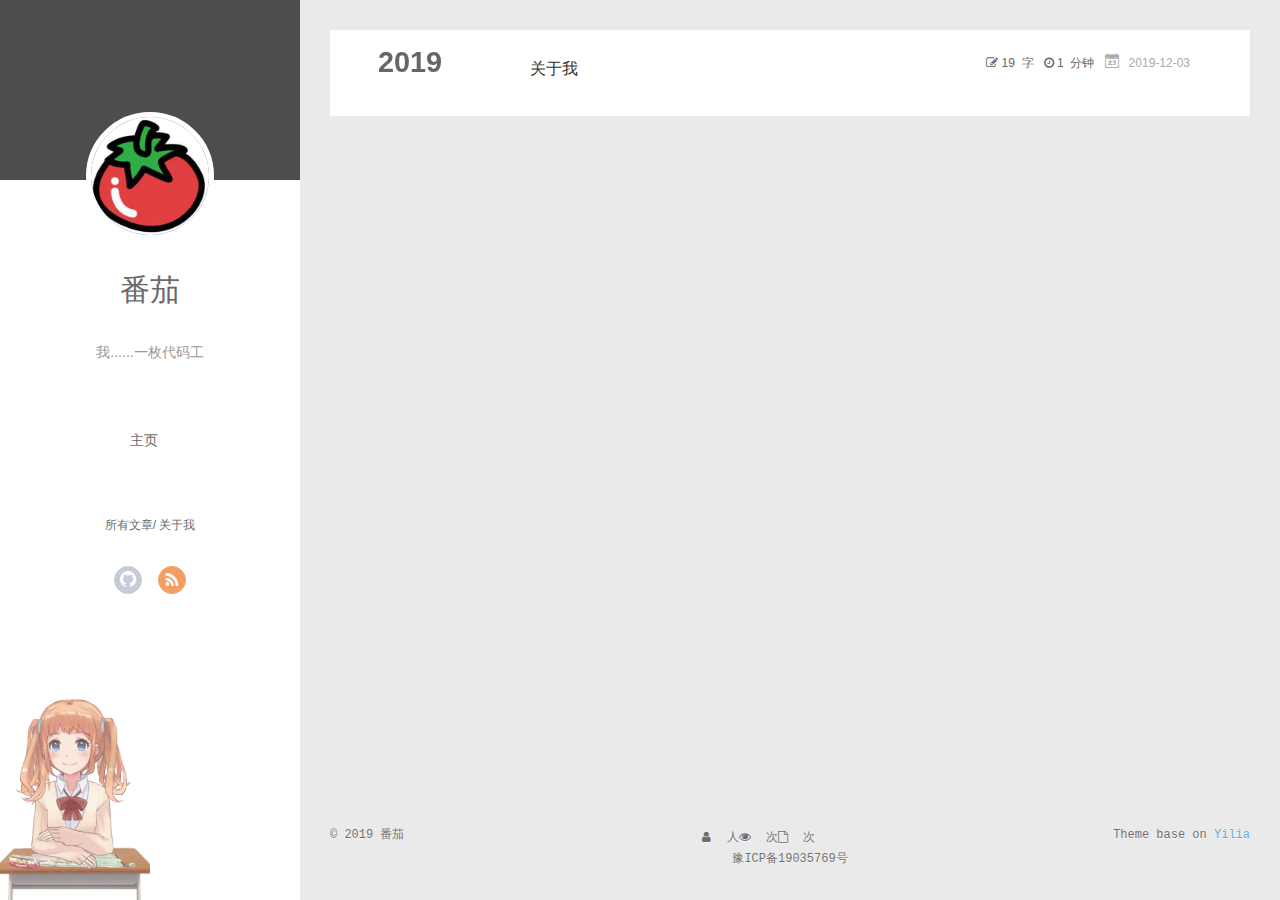
<file: archives/index.html>
<!DOCTYPE html><html><head><meta name="generator" content="Hexo 3.9.0"><meta charset="utf-8"><meta name="renderer" content="webkit"><meta http-equiv="X-UA-Compatible" content="IE=edge"><link rel="dns-prefetch" href="https://tomatoi.com"><title>Archives | 番茄</title><meta name="viewport" content="width=device-width,initial-scale=1,maximum-scale=1"><meta name="description" content="我......一枚代码工"><meta name="keywords" content="番茄,Java,Go,Golang,Docker,Docker-Compose,Python,Developer,Programmer,Coder"><meta property="og:type" content="website"><meta property="og:title" content="番茄"><meta property="og:url" content="https://tomatoi.com/archives/index.html"><meta property="og:site_name" content="番茄"><meta property="og:description" content="我......一枚代码工"><meta property="og:locale" content="zh-CN"><meta name="twitter:card" content="summary"><meta name="twitter:title" content="番茄"><meta name="twitter:description" content="我......一枚代码工"><link rel="alternative" href="/atom.xml" title="番茄" type="application/atom+xml"><link rel="icon" href="/favicon.ico"><link rel="stylesheet" type="text/css" href="/./main.0cf68a.css"><link rel="stylesheet" type="text/css" href="/./lib/font-awesome/css/font-awesome.css"><style type="text/css">#container.show{background:linear-gradient(200deg,#a0cfe4,#e8c37e)}</style><link rel="stylesheet" href="/css/prism-atom-dark.css" type="text/css"><link rel="stylesheet" href="/css/prism-line-numbers.css" type="text/css"></head></html><body><div id="container" q-class="show:isCtnShow"><canvas id="anm-canvas" class="anm-canvas"></canvas><div class="left-col" q-class="show:isShow"><div class="overlay" style="background:#4d4d4d"></div><div class="intrude-less"><header id="header" class="inner"> <a href="/" class="profilepic"><img src="/assets/images/avatar.jpg" class="js-avatar"></a><hgroup><h1 class="header-author"><a href="/">番茄</a></h1></hgroup><p class="header-subtitle">我......一枚代码工</p><nav class="header-menu"><ul><li><a href="/">主页</a></li></ul></nav><nav class="header-smart-menu"> <a q-on="click: openSlider(e, 'innerArchive')" href="javascript:void(0)">所有文章</a> <a q-on="click: openSlider(e, 'aboutme')" href="javascript:void(0)">关于我</a></nav><nav class="header-nav"><div class="social"><a class="github" target="_blank" href="https://github.com/i-tomato" title="全球最大的同性交友网站"><i class="icon-github"></i></a><a class="rss" target="_blank" href="/atom.xml" title="Rss订阅"><i class="icon-rss"></i></a></div></nav></header></div></div><div class="mid-col" q-class="show:isShow,hide:isShow|isFalse"><nav id="mobile-nav"><div class="overlay js-overlay" style="background:#4d4d4d"></div><div class="btnctn js-mobile-btnctn"><div class="slider-trigger list" q-on="click: openSlider(e)"><i class="icon icon-sort"></i></div></div><div class="intrude-less"><header id="header" class="inner"><div class="profilepic"> <img src="/assets/images/avatar.jpg" class="js-avatar"></div><hgroup><h1 class="header-author js-header-author">番茄</h1></hgroup><p class="header-subtitle"><i class="icon icon-quo-left"></i>我......一枚代码工<i class="icon icon-quo-right"></i></p><nav class="header-nav"><div class="social"><a class="github" target="_blank" href="https://github.com/i-tomato" title="github"><i class="icon-github"></i></a><a class="rss" target="_blank" href="/atom.xml" title="rss"><i class="icon-rss"></i></a></div></nav><nav class="header-menu js-header-menu"><ul style="width:50%"><li style="width:100%"><a href="/">主页</a></li></ul></nav></header></div><div class="mobile-mask" style="display:none" q-show="isShow"></div></nav><div id="wrapper" class="body-wrap"><div class="menu-l"><div class="canvas-wrap"><canvas data-colors="#eaeaea" data-sectionheight="100" data-contentid="js-content" id="myCanvas1" class="anm-canvas"></canvas></div><div id="js-content" class="content-ll"><section class="archives-wrap"><div class="archive-year-wrap"> <a href="/archives/2019" class="archive-year">2019</a></div><div class="archives"><article class="archive-article archive-type-post"><div class="archive-article-inner"><header class="archive-article-header"><div class="article-meta"><a href="/2019/12/about-me/" class="archive-article-date"><wordcount itemprop="wordCount"><i class="fa fa-pencil-square-o"></i>&nbsp;19&nbsp;&nbsp;字&nbsp;&nbsp;&nbsp;</wordcount><minread itemprop="minRead"><i class="fa fa-clock-o"></i>&nbsp;1&nbsp;&nbsp;分钟&nbsp;&nbsp;&nbsp;</minread><time datetime="2019-12-03T07:55:40.000Z" itemprop="datePublished"><i class="icon-calendar icon"></i> 2019-12-03</time></a></div><h1 itemprop="name"><a class="archive-article-title" href="/2019/12/about-me/">关于我</a></h1><div class="article-info info-on-right"></div><div class="clearfix"></div></header></div></article></div></section></div></div></div><footer id="footer"><div class="outer"><div id="footer-info"><div class="footer-left"> &copy; 2019 番茄</div><div style="display:inline-block"><script async src="//busuanzi.ibruce.info/busuanzi/2.3/busuanzi.pure.mini.js"></script><i class="fa fa-user"></i><span class="busuanzi-value" id="busuanzi_value_site_uv"></span> 人<i class="fa fa-eye"></i><span class="busuanzi-value" id="busuanzi_value_site_pv"></span> 次<i class="fa fa-file-o"></i><span class="busuanzi-value" id="busuanzi_value_page_pv"></span> 次</div><div class="footer-right"> Theme base on <a href="https://github.com/litten/hexo-theme-yilia" target="_blank">Yilia</a></div></div><div id="footer-info"><div style="display:inline-block"><a style="color:#1a1a1a" href="http://beian.miit.gov.cn/" onclick='return window.open("http://beian.miit.gov.cn/"),!1'>豫ICP备19035769号</a></div></div></div></footer><script type="text/javascript">function addLink(e){var n,t="\r\n————————————————\r\n版权声明：本文作者为「番茄」，本博客所有文章除特别声明外，均采用 CC BY-NC-SA 4.0 许可协议。转载请注明出处！\r\n原文链接："+window.location.href;return window.getSelection?userSelection=window.getSelection():document.selection&&(userSelection=document.selection.createRange()),(cpTxt=userSelection.cpTxt)||(cpTxt=userSelection),(n=window.clipboardData)||(n=e.clipboardData),n.setData("text",cpTxt+t),window.event.returnValue=!1}document.oncopy=addLink</script></div><script>var yiliaConfig={mathjax:!1,isHome:!1,isPost:!1,isArchive:!0,isTag:!1,isCategory:!1,open_in_new:!1,toc_hide_index:!0,root:"/",innerArchive:!0,showTags:!1}</script><script>!function(r){function e(t){if(i[t])return i[t].exports;var n=i[t]={exports:{},id:t,loaded:!1};return r[t].call(n.exports,n,n.exports,e),n.loaded=!0,n.exports}var i={};e.m=r,e.c=i,e.p="./",e(0)}([function(t,n,r){r(195),t.exports=r(191)},function(t,n,r){var d=r(3),y=r(52),g=r(27),b=r(28),m=r(53),x="prototype",w=function(t,n,r){var e,i,o,u,c=t&w.F,f=t&w.G,a=t&w.S,s=t&w.P,l=t&w.B,h=f?d:a?d[n]||(d[n]={}):(d[n]||{})[x],p=f?y:y[n]||(y[n]={}),v=p[x]||(p[x]={});for(e in f&&(r=n),r)o=((i=!c&&h&&void 0!==h[e])?h:r)[e],u=l&&i?m(o,d):s&&"function"==typeof o?m(Function.call,o):o,h&&b(h,e,o,t&w.U),p[e]!=o&&g(p,e,u),s&&v[e]!=o&&(v[e]=o)};d.core=y,w.F=1,w.G=2,w.S=4,w.P=8,w.B=16,w.W=32,w.U=64,w.R=128,t.exports=w},function(t,n,r){var e=r(6);t.exports=function(t){if(!e(t))throw TypeError(t+" is not an object!");return t}},function(t,n){var r=t.exports="undefined"!=typeof window&&window.Math==Math?window:"undefined"!=typeof self&&self.Math==Math?self:Function("return this")();"number"==typeof __g&&(__g=r)},function(t,n){t.exports=function(t){try{return!!t()}catch(t){return!0}}},function(t,n){var r=t.exports="undefined"!=typeof window&&window.Math==Math?window:"undefined"!=typeof self&&self.Math==Math?self:Function("return this")();"number"==typeof __g&&(__g=r)},function(t,n){t.exports=function(t){return"object"==typeof t?null!==t:"function"==typeof t}},function(t,n,r){var e=r(126)("wks"),i=r(76),o=r(3).Symbol,u="function"==typeof o;(t.exports=function(t){return e[t]||(e[t]=u&&o[t]||(u?o:i)("Symbol."+t))}).store=e},function(t,n){var r={}.hasOwnProperty;t.exports=function(t,n){return r.call(t,n)}},function(t,n,r){var e=r(94),i=r(33);t.exports=function(t){return e(i(t))}},function(t,n,r){t.exports=!r(4)(function(){return 7!=Object.defineProperty({},"a",{get:function(){return 7}}).a})},function(t,n,r){var e=r(2),i=r(167),o=r(50),u=Object.defineProperty;n.f=r(10)?Object.defineProperty:function(t,n,r){if(e(t),n=o(n,!0),e(r),i)try{return u(t,n,r)}catch(t){}if("get"in r||"set"in r)throw TypeError("Accessors not supported!");return"value"in r&&(t[n]=r.value),t}},function(t,n,r){t.exports=!r(18)(function(){return 7!=Object.defineProperty({},"a",{get:function(){return 7}}).a})},function(t,n,r){var e=r(14),i=r(22);t.exports=r(12)?function(t,n,r){return e.f(t,n,i(1,r))}:function(t,n,r){return t[n]=r,t}},function(t,n,r){var e=r(20),i=r(58),o=r(42),u=Object.defineProperty;n.f=r(12)?Object.defineProperty:function(t,n,r){if(e(t),n=o(n,!0),e(r),i)try{return u(t,n,r)}catch(t){}if("get"in r||"set"in r)throw TypeError("Accessors not supported!");return"value"in r&&(t[n]=r.value),t}},function(t,n,r){var e=r(40)("wks"),i=r(23),o=r(5).Symbol,u="function"==typeof o;(t.exports=function(t){return e[t]||(e[t]=u&&o[t]||(u?o:i)("Symbol."+t))}).store=e},function(t,n,r){var e=r(67),i=Math.min;t.exports=function(t){return 0<t?i(e(t),9007199254740991):0}},function(t,n,r){var e=r(46);t.exports=function(t){return Object(e(t))}},function(t,n){t.exports=function(t){try{return!!t()}catch(t){return!0}}},function(t,n,r){var e=r(63),i=r(34);t.exports=Object.keys||function(t){return e(t,i)}},function(t,n,r){var e=r(21);t.exports=function(t){if(!e(t))throw TypeError(t+" is not an object!");return t}},function(t,n){t.exports=function(t){return"object"==typeof t?null!==t:"function"==typeof t}},function(t,n){t.exports=function(t,n){return{enumerable:!(1&t),configurable:!(2&t),writable:!(4&t),value:n}}},function(t,n){var r=0,e=Math.random();t.exports=function(t){return"Symbol(".concat(void 0===t?"":t,")_",(++r+e).toString(36))}},function(t,n){var r={}.hasOwnProperty;t.exports=function(t,n){return r.call(t,n)}},function(t,n){var r=t.exports={version:"2.4.0"};"number"==typeof __e&&(__e=r)},function(t,n){t.exports=function(t){if("function"!=typeof t)throw TypeError(t+" is not a function!");return t}},function(t,n,r){var e=r(11),i=r(66);t.exports=r(10)?function(t,n,r){return e.f(t,n,i(1,r))}:function(t,n,r){return t[n]=r,t}},function(t,n,r){var o=r(3),u=r(27),c=r(24),f=r(76)("src"),e="toString",i=Function[e],a=(""+i).split(e);r(52).inspectSource=function(t){return i.call(t)},(t.exports=function(t,n,r,e){var i="function"==typeof r;i&&(c(r,"name")||u(r,"name",n)),t[n]!==r&&(i&&(c(r,f)||u(r,f,t[n]?""+t[n]:a.join(String(n)))),t===o?t[n]=r:e?t[n]?t[n]=r:u(t,n,r):(delete t[n],u(t,n,r)))})(Function.prototype,e,function(){return"function"==typeof this&&this[f]||i.call(this)})},function(t,n,r){var e=r(1),i=r(4),u=r(46),o=function(t,n,r,e){var i=String(u(t)),o="<"+n;return""!==r&&(o+=" "+r+'="'+String(e).replace(/"/g,"&quot;")+'"'),o+">"+i+"</"+n+">"};t.exports=function(n,t){var r={};r[n]=t(o),e(e.P+e.F*i(function(){var t=""[n]('"');return t!==t.toLowerCase()||3<t.split('"').length}),"String",r)}},function(t,n,r){var e=r(115),i=r(46);t.exports=function(t){return e(i(t))}},function(t,n,r){var e=r(116),i=r(66),o=r(30),u=r(50),c=r(24),f=r(167),a=Object.getOwnPropertyDescriptor;n.f=r(10)?a:function(t,n){if(t=o(t),n=u(n,!0),f)try{return a(t,n)}catch(t){}if(c(t,n))return i(!e.f.call(t,n),t[n])}},function(t,n,r){var e=r(24),i=r(17),o=r(145)("IE_PROTO"),u=Object.prototype;t.exports=Object.getPrototypeOf||function(t){return t=i(t),e(t,o)?t[o]:"function"==typeof t.constructor&&t instanceof t.constructor?t.constructor.prototype:t instanceof Object?u:null}},function(t,n){t.exports=function(t){if(null==t)throw TypeError("Can't call method on  "+t);return t}},function(t,n){t.exports="constructor,hasOwnProperty,isPrototypeOf,propertyIsEnumerable,toLocaleString,toString,valueOf".split(",")},function(t,n){t.exports={}},function(t,n){t.exports=!0},function(t,n){n.f={}.propertyIsEnumerable},function(t,n,r){var e=r(14).f,i=r(8),o=r(15)("toStringTag");t.exports=function(t,n,r){t&&!i(t=r?t:t.prototype,o)&&e(t,o,{configurable:!0,value:n})}},function(t,n,r){var e=r(40)("keys"),i=r(23);t.exports=function(t){return e[t]||(e[t]=i(t))}},function(t,n,r){var e=r(5),i="__core-js_shared__",o=e[i]||(e[i]={});t.exports=function(t){return o[t]||(o[t]={})}},function(t,n){var r=Math.ceil,e=Math.floor;t.exports=function(t){return isNaN(t=+t)?0:(0<t?e:r)(t)}},function(t,n,r){var i=r(21);t.exports=function(t,n){if(!i(t))return t;var r,e;if(n&&"function"==typeof(r=t.toString)&&!i(e=r.call(t)))return e;if("function"==typeof(r=t.valueOf)&&!i(e=r.call(t)))return e;if(!n&&"function"==typeof(r=t.toString)&&!i(e=r.call(t)))return e;throw TypeError("Can't convert object to primitive value")}},function(t,n,r){var e=r(5),i=r(25),o=r(36),u=r(44),c=r(14).f;t.exports=function(t){var n=i.Symbol||(i.Symbol=o?{}:e.Symbol||{});"_"==t.charAt(0)||t in n||c(n,t,{value:u.f(t)})}},function(t,n,r){n.f=r(15)},function(t,n){var r={}.toString;t.exports=function(t){return r.call(t).slice(8,-1)}},function(t,n){t.exports=function(t){if(null==t)throw TypeError("Can't call method on  "+t);return t}},function(t,n,r){var e=r(4);t.exports=function(t,n){return!!t&&e(function(){n?t.call(null,function(){},1):t.call(null)})}},function(t,n,r){var m=r(53),x=r(115),w=r(17),S=r(16),e=r(203);t.exports=function(l,t){var h=1==l,p=2==l,v=3==l,d=4==l,y=6==l,g=5==l||y,b=t||e;return function(t,n,r){for(var e,i,o=w(t),u=x(o),c=m(n,r,3),f=S(u.length),a=0,s=h?b(t,f):p?b(t,0):void 0;a<f;a++)if((g||a in u)&&(i=c(e=u[a],a,o),l))if(h)s[a]=i;else if(i)switch(l){case 3:return!0;case 5:return e;case 6:return a;case 2:s.push(e)}else if(d)return!1;return y?-1:v||d?d:s}}},function(t,n,r){var i=r(1),o=r(52),u=r(4);t.exports=function(t,n){var r=(o.Object||{})[t]||Object[t],e={};e[t]=n(r),i(i.S+i.F*u(function(){r(1)}),"Object",e)}},function(t,n,r){var i=r(6);t.exports=function(t,n){if(!i(t))return t;var r,e;if(n&&"function"==typeof(r=t.toString)&&!i(e=r.call(t)))return e;if("function"==typeof(r=t.valueOf)&&!i(e=r.call(t)))return e;if(!n&&"function"==typeof(r=t.toString)&&!i(e=r.call(t)))return e;throw TypeError("Can't convert object to primitive value")}},function(t,n,r){var d=r(5),y=r(25),g=r(91),b=r(13),m="prototype",x=function(t,n,r){var e,i,o,u=t&x.F,c=t&x.G,f=t&x.S,a=t&x.P,s=t&x.B,l=t&x.W,h=c?y:y[n]||(y[n]={}),p=h[m],v=c?d:f?d[n]:(d[n]||{})[m];for(e in c&&(r=n),r)(i=!u&&v&&void 0!==v[e])&&e in h||(o=i?v[e]:r[e],h[e]=c&&"function"!=typeof v[e]?r[e]:s&&i?g(o,d):l&&v[e]==o?function(e){var t=function(t,n,r){if(this instanceof e){switch(arguments.length){case 0:return new e;case 1:return new e(t);case 2:return new e(t,n)}return new e(t,n,r)}return e.apply(this,arguments)};return t[m]=e[m],t}(o):a&&"function"==typeof o?g(Function.call,o):o,a&&((h.virtual||(h.virtual={}))[e]=o,t&x.R&&p&&!p[e]&&b(p,e,o)))};x.F=1,x.G=2,x.S=4,x.P=8,x.B=16,x.W=32,x.U=64,x.R=128,t.exports=x},function(t,n){var r=t.exports={version:"2.4.0"};"number"==typeof __e&&(__e=r)},function(t,n,r){var o=r(26);t.exports=function(e,i,t){if(o(e),void 0===i)return e;switch(t){case 1:return function(t){return e.call(i,t)};case 2:return function(t,n){return e.call(i,t,n)};case 3:return function(t,n,r){return e.call(i,t,n,r)}}return function(){return e.apply(i,arguments)}}},function(t,n,r){var o=r(183),e=r(1),i=r(126)("metadata"),u=i.store||(i.store=new(r(186))),c=function(t,n,r){var e=u.get(t);if(!e){if(!r)return;u.set(t,e=new o)}var i=e.get(n);if(!i){if(!r)return;e.set(n,i=new o)}return i};t.exports={store:u,map:c,has:function(t,n,r){var e=c(n,r,!1);return void 0!==e&&e.has(t)},get:function(t,n,r){var e=c(n,r,!1);return void 0===e?void 0:e.get(t)},set:function(t,n,r,e){c(r,e,!0).set(t,n)},keys:function(t,n){var r=c(t,n,!1),e=[];return r&&r.forEach(function(t,n){e.push(n)}),e},key:function(t){return void 0===t||"symbol"==typeof t?t:String(t)},exp:function(t){e(e.S,"Reflect",t)}}},function(t,n,r){"use strict";if(r(10)){var b=r(69),m=r(3),x=r(4),w=r(1),S=r(127),e=r(152),h=r(53),_=r(68),i=r(66),O=r(27),o=r(73),u=r(67),E=r(16),c=r(75),f=r(50),a=r(24),s=r(180),P=r(114),j=r(6),p=r(17),v=r(137),F=r(70),M=r(32),A=r(71).f,d=r(154),l=r(76),y=r(7),g=r(48),N=r(117),T=r(146),I=r(155),k=r(80),L=r(123),R=r(74),C=r(130),D=r(160),U=r(11),W=r(31),G=U.f,B=W.f,V=m.RangeError,z=m.TypeError,q=m.Uint8Array,K="ArrayBuffer",J="Shared"+K,Y="BYTES_PER_ELEMENT",H="prototype",$=Array[H],X=e.ArrayBuffer,Q=e.DataView,Z=g(0),tt=g(2),nt=g(3),rt=g(4),et=g(5),it=g(6),ot=N(!0),ut=N(!1),ct=I.values,ft=I.keys,at=I.entries,st=$.lastIndexOf,lt=$.reduce,ht=$.reduceRight,pt=$.join,vt=$.sort,dt=$.slice,yt=$.toString,gt=$.toLocaleString,bt=y("iterator"),mt=y("toStringTag"),xt=l("typed_constructor"),wt=l("def_constructor"),St=S.CONSTR,_t=S.TYPED,Ot=S.VIEW,Et="Wrong length!",Pt=g(1,function(t,n){return Tt(T(t,t[wt]),n)}),jt=x(function(){return 1===new q(new Uint16Array([1]).buffer)[0]}),Ft=!!q&&!!q[H].set&&x(function(){new q(1).set({})}),Mt=function(t,n){if(void 0===t)throw z(Et);var r=+t,e=E(t);if(n&&!s(r,e))throw V(Et);return e},At=function(t,n){var r=u(t);if(r<0||r%n)throw V("Wrong offset!");return r},Nt=function(t){if(j(t)&&_t in t)return t;throw z(t+" is not a typed array!")},Tt=function(t,n){if(!(j(t)&&xt in t))throw z("It is not a typed array constructor!");return new t(n)},It=function(t,n){return kt(T(t,t[wt]),n)},kt=function(t,n){for(var r=0,e=n.length,i=Tt(t,e);r<e;)i[r]=n[r++];return i},Lt=function(t,n,r){G(t,n,{get:function(){return this._d[r]}})},Rt=function(t){var n,r,e,i,o,u,c=p(t),f=arguments.length,a=1<f?arguments[1]:void 0,s=void 0!==a,l=d(c);if(null!=l&&!v(l)){for(u=l.call(c),e=[],n=0;!(o=u.next()).done;n++)e.push(o.value);c=e}for(s&&2<f&&(a=h(a,arguments[2],2)),n=0,r=E(c.length),i=Tt(this,r);n<r;n++)i[n]=s?a(c[n],n):c[n];return i},Ct=function(){for(var t=0,n=arguments.length,r=Tt(this,n);t<n;)r[t]=arguments[t++];return r},Dt=!!q&&x(function(){gt.call(new q(1))}),Ut=function(){return gt.apply(Dt?dt.call(Nt(this)):Nt(this),arguments)},Wt={copyWithin:function(t,n){return D.call(Nt(this),t,n,2<arguments.length?arguments[2]:void 0)},every:function(t){return rt(Nt(this),t,1<arguments.length?arguments[1]:void 0)},fill:function(t){return C.apply(Nt(this),arguments)},filter:function(t){return It(this,tt(Nt(this),t,1<arguments.length?arguments[1]:void 0))},find:function(t){return et(Nt(this),t,1<arguments.length?arguments[1]:void 0)},findIndex:function(t){return it(Nt(this),t,1<arguments.length?arguments[1]:void 0)},forEach:function(t){Z(Nt(this),t,1<arguments.length?arguments[1]:void 0)},indexOf:function(t){return ut(Nt(this),t,1<arguments.length?arguments[1]:void 0)},includes:function(t){return ot(Nt(this),t,1<arguments.length?arguments[1]:void 0)},join:function(t){return pt.apply(Nt(this),arguments)},lastIndexOf:function(t){return st.apply(Nt(this),arguments)},map:function(t){return Pt(Nt(this),t,1<arguments.length?arguments[1]:void 0)},reduce:function(t){return lt.apply(Nt(this),arguments)},reduceRight:function(t){return ht.apply(Nt(this),arguments)},reverse:function(){for(var t,n=this,r=Nt(n).length,e=Math.floor(r/2),i=0;i<e;)t=n[i],n[i++]=n[--r],n[r]=t;return n},some:function(t){return nt(Nt(this),t,1<arguments.length?arguments[1]:void 0)},sort:function(t){return vt.call(Nt(this),t)},subarray:function(t,n){var r=Nt(this),e=r.length,i=c(t,e);return new(T(r,r[wt]))(r.buffer,r.byteOffset+i*r.BYTES_PER_ELEMENT,E((void 0===n?e:c(n,e))-i))}},Gt=function(t,n){return It(this,dt.call(Nt(this),t,n))},Bt=function(t){Nt(this);var n=At(arguments[1],1),r=this.length,e=p(t),i=E(e.length),o=0;if(r<i+n)throw V(Et);for(;o<i;)this[n+o]=e[o++]},Vt={entries:function(){return at.call(Nt(this))},keys:function(){return ft.call(Nt(this))},values:function(){return ct.call(Nt(this))}},zt=function(t,n){return j(t)&&t[_t]&&"symbol"!=typeof n&&n in t&&String(+n)==String(n)},qt=function(t,n){return zt(t,n=f(n,!0))?i(2,t[n]):B(t,n)},Kt=function(t,n,r){return!(zt(t,n=f(n,!0))&&j(r)&&a(r,"value"))||a(r,"get")||a(r,"set")||r.configurable||a(r,"writable")&&!r.writable||a(r,"enumerable")&&!r.enumerable?G(t,n,r):(t[n]=r.value,t)};St||(W.f=qt,U.f=Kt),w(w.S+w.F*!St,"Object",{getOwnPropertyDescriptor:qt,defineProperty:Kt}),x(function(){yt.call({})})&&(yt=gt=function(){return pt.call(this)});var Jt=o({},Wt);o(Jt,Vt),O(Jt,bt,Vt.values),o(Jt,{slice:Gt,set:Bt,constructor:function(){},toString:yt,toLocaleString:Ut}),Lt(Jt,"buffer","b"),Lt(Jt,"byteOffset","o"),Lt(Jt,"byteLength","l"),Lt(Jt,"length","e"),G(Jt,mt,{get:function(){return this[_t]}}),t.exports=function(t,l,n,o){var h=t+((o=!!o)?"Clamped":"")+"Array",u="Uint8Array"!=h,r="get"+t,c="set"+t,p=m[h],f=p||{},e=p&&M(p),i=!p||!S.ABV,a={},s=p&&p[H],v=function(t,i){G(t,i,{get:function(){return t=i,(n=this._d).v[r](t*l+n.o,jt);var t,n},set:function(t){return n=i,r=t,e=this._d,o&&(r=(r=Math.round(r))<0?0:255<r?255:255&r),void e.v[c](n*l+e.o,r,jt);var n,r,e},enumerable:!0})};i?(p=n(function(t,n,r,e){_(t,p,h,"_d");var i,o,u,c,f=0,a=0;if(j(n)){if(!(n instanceof X||(c=P(n))==K||c==J))return _t in n?kt(p,n):Rt.call(p,n);i=n,a=At(r,l);var s=n.byteLength;if(void 0===e){if(s%l)throw V(Et);if((o=s-a)<0)throw V(Et)}else if((o=E(e)*l)+a>s)throw V(Et);u=o/l}else u=Mt(n,!0),i=new X(o=u*l);for(O(t,"_d",{b:i,o:a,l:o,e:u,v:new Q(i)});f<u;)v(t,f++)}),s=p[H]=F(Jt),O(s,"constructor",p)):L(function(t){new p(null),new p(t)},!0)||(p=n(function(t,n,r,e){var i;return _(t,p,h),j(n)?n instanceof X||(i=P(n))==K||i==J?void 0!==e?new f(n,At(r,l),e):void 0!==r?new f(n,At(r,l)):new f(n):_t in n?kt(p,n):Rt.call(p,n):new f(Mt(n,u))}),Z(e!==Function.prototype?A(f).concat(A(e)):A(f),function(t){t in p||O(p,t,f[t])}),p[H]=s,b||(s.constructor=p));var d=s[bt],y=!!d&&("values"==d.name||null==d.name),g=Vt.values;O(p,xt,!0),O(s,_t,h),O(s,Ot,!0),O(s,wt,p),(o?new p(1)[mt]==h:mt in s)||G(s,mt,{get:function(){return h}}),a[h]=p,w(w.G+w.W+w.F*(p!=f),a),w(w.S,h,{BYTES_PER_ELEMENT:l,from:Rt,of:Ct}),Y in s||O(s,Y,l),w(w.P,h,Wt),R(h),w(w.P+w.F*Ft,h,{set:Bt}),w(w.P+w.F*!y,h,Vt),w(w.P+w.F*(s.toString!=yt),h,{toString:yt}),w(w.P+w.F*x(function(){new p(1).slice()}),h,{slice:Gt}),w(w.P+w.F*(x(function(){return[1,2].toLocaleString()!=new p([1,2]).toLocaleString()})||!x(function(){s.toLocaleString.call([1,2])})),h,{toLocaleString:Ut}),k[h]=y?d:g,b||y||O(s,bt,g)}}else t.exports=function(){}},function(t,n){var r={}.toString;t.exports=function(t){return r.call(t).slice(8,-1)}},function(t,n,r){var e=r(21),i=r(5).document,o=e(i)&&e(i.createElement);t.exports=function(t){return o?i.createElement(t):{}}},function(t,n,r){t.exports=!r(12)&&!r(18)(function(){return 7!=Object.defineProperty(r(57)("div"),"a",{get:function(){return 7}}).a})},function(t,n,r){"use strict";var m=r(36),x=r(51),w=r(64),S=r(13),_=r(8),O=r(35),E=r(96),P=r(38),j=r(103),F=r(15)("iterator"),M=!([].keys&&"next"in[].keys()),A="values",N=function(){return this};t.exports=function(t,n,r,e,i,o,u){E(r,n,e);var c,f,a,s=function(t){if(!M&&t in v)return v[t];switch(t){case"keys":case A:return function(){return new r(this,t)}}return function(){return new r(this,t)}},l=n+" Iterator",h=i==A,p=!1,v=t.prototype,d=v[F]||v["@@iterator"]||i&&v[i],y=d||s(i),g=i?h?s("entries"):y:void 0,b="Array"==n&&v.entries||d;if(b&&(a=j(b.call(new t)))!==Object.prototype&&(P(a,l,!0),m||_(a,F)||S(a,F,N)),h&&d&&d.name!==A&&(p=!0,y=function(){return d.call(this)}),m&&!u||!M&&!p&&v[F]||S(v,F,y),O[n]=y,O[l]=N,i)if(c={values:h?y:s(A),keys:o?y:s("keys"),entries:g},u)for(f in c)f in v||w(v,f,c[f]);else x(x.P+x.F*(M||p),n,c);return c}},function(t,n,e){var i=e(20),o=e(100),u=e(34),c=e(39)("IE_PROTO"),f=function(){},a="prototype",s=function(){var t,n=e(57)("iframe"),r=u.length;for(n.style.display="none",e(93).appendChild(n),n.src="javascript:",(t=n.contentWindow.document).open(),t.write("<script>document.F=Object<\/script>"),t.close(),s=t.F;r--;)delete s[a][u[r]];return s()};t.exports=Object.create||function(t,n){var r;return null!==t?(f[a]=i(t),r=new f,f[a]=null,r[c]=t):r=s(),void 0===n?r:o(r,n)}},function(t,n,r){var e=r(63),i=r(34).concat("length","prototype");n.f=Object.getOwnPropertyNames||function(t){return e(t,i)}},function(t,n){n.f=Object.getOwnPropertySymbols},function(t,n,r){var u=r(8),c=r(9),f=r(90)(!1),a=r(39)("IE_PROTO");t.exports=function(t,n){var r,e=c(t),i=0,o=[];for(r in e)r!=a&&u(e,r)&&o.push(r);for(;n.length>i;)u(e,r=n[i++])&&(~f(o,r)||o.push(r));return o}},function(t,n,r){t.exports=r(13)},function(t,n,r){var e=r(76)("meta"),i=r(6),o=r(24),u=r(11).f,c=0,f=Object.isExtensible||function(){return!0},a=!r(4)(function(){return f(Object.preventExtensions({}))}),s=function(t){u(t,e,{value:{i:"O"+ ++c,w:{}}})},l=t.exports={KEY:e,NEED:!1,fastKey:function(t,n){if(!i(t))return"symbol"==typeof t?t:("string"==typeof t?"S":"P")+t;if(!o(t,e)){if(!f(t))return"F";if(!n)return"E";s(t)}return t[e].i},getWeak:function(t,n){if(!o(t,e)){if(!f(t))return!0;if(!n)return!1;s(t)}return t[e].w},onFreeze:function(t){return a&&l.NEED&&f(t)&&!o(t,e)&&s(t),t}}},function(t,n){t.exports=function(t,n){return{enumerable:!(1&t),configurable:!(2&t),writable:!(4&t),value:n}}},function(t,n){var r=Math.ceil,e=Math.floor;t.exports=function(t){return isNaN(t=+t)?0:(0<t?e:r)(t)}},function(t,n){t.exports=function(t,n,r,e){if(!(t instanceof n)||void 0!==e&&e in t)throw TypeError(r+": incorrect invocation!");return t}},function(t,n){t.exports=!1},function(t,n,e){var i=e(2),o=e(173),u=e(133),c=e(145)("IE_PROTO"),f=function(){},a="prototype",s=function(){var t,n=e(132)("iframe"),r=u.length;for(n.style.display="none",e(135).appendChild(n),n.src="javascript:",(t=n.contentWindow.document).open(),t.write("<script>document.F=Object<\/script>"),t.close(),s=t.F;r--;)delete s[a][u[r]];return s()};t.exports=Object.create||function(t,n){var r;return null!==t?(f[a]=i(t),r=new f,f[a]=null,r[c]=t):r=s(),void 0===n?r:o(r,n)}},function(t,n,r){var e=r(175),i=r(133).concat("length","prototype");n.f=Object.getOwnPropertyNames||function(t){return e(t,i)}},function(t,n,r){var e=r(175),i=r(133);t.exports=Object.keys||function(t){return e(t,i)}},function(t,n,r){var i=r(28);t.exports=function(t,n,r){for(var e in n)i(t,e,n[e],r);return t}},function(t,n,r){"use strict";var e=r(3),i=r(11),o=r(10),u=r(7)("species");t.exports=function(t){var n=e[t];o&&n&&!n[u]&&i.f(n,u,{configurable:!0,get:function(){return this}})}},function(t,n,r){var e=r(67),i=Math.max,o=Math.min;t.exports=function(t,n){return(t=e(t))<0?i(t+n,0):o(t,n)}},function(t,n){var r=0,e=Math.random();t.exports=function(t){return"Symbol(".concat(void 0===t?"":t,")_",(++r+e).toString(36))}},function(t,n,r){var e=r(33);t.exports=function(t){return Object(e(t))}},function(t,n,r){var e=r(7)("unscopables"),i=Array.prototype;null==i[e]&&r(27)(i,e,{}),t.exports=function(t){i[e][t]=!0}},function(t,n,r){var h=r(53),p=r(169),v=r(137),d=r(2),y=r(16),g=r(154),b={},m={};(n=t.exports=function(t,n,r,e,i){var o,u,c,f,a=i?function(){return t}:g(t),s=h(r,e,n?2:1),l=0;if("function"!=typeof a)throw TypeError(t+" is not iterable!");if(v(a)){for(o=y(t.length);l<o;l++)if((f=n?s(d(u=t[l])[0],u[1]):s(t[l]))===b||f===m)return f}else for(c=a.call(t);!(u=c.next()).done;)if((f=p(c,s,u.value,n))===b||f===m)return f}).BREAK=b,n.RETURN=m},function(t,n){t.exports={}},function(t,n,r){var e=r(11).f,i=r(24),o=r(7)("toStringTag");t.exports=function(t,n,r){t&&!i(t=r?t:t.prototype,o)&&e(t,o,{configurable:!0,value:n})}},function(t,n,r){var u=r(1),e=r(46),c=r(4),f=r(150),i="["+f+"]",o=RegExp("^"+i+i+"*"),a=RegExp(i+i+"*$"),s=function(t,n,r){var e={},i=c(function(){return!!f[t]()||"​"!="​"[t]()}),o=e[t]=i?n(l):f[t];r&&(e[r]=o),u(u.P+u.F*i,"String",e)},l=s.trim=function(t,n){return t=String(e(t)),1&n&&(t=t.replace(o,"")),2&n&&(t=t.replace(a,"")),t};t.exports=s},function(t,n,r){t.exports={default:r(86),__esModule:!0}},function(t,n,r){t.exports={default:r(87),__esModule:!0}},function(t,n,r){"use strict";function e(t){return t&&t.__esModule?t:{default:t}}n.__esModule=!0;var i=e(r(84)),o=e(r(83)),u="function"==typeof o.default&&"symbol"==typeof i.default?function(t){return typeof t}:function(t){return t&&"function"==typeof o.default&&t.constructor===o.default&&t!==o.default.prototype?"symbol":typeof t};n.default="function"==typeof o.default&&"symbol"===u(i.default)?function(t){return void 0===t?"undefined":u(t)}:function(t){return t&&"function"==typeof o.default&&t.constructor===o.default&&t!==o.default.prototype?"symbol":void 0===t?"undefined":u(t)}},function(t,n,r){r(110),r(108),r(111),r(112),t.exports=r(25).Symbol},function(t,n,r){r(109),r(113),t.exports=r(44).f("iterator")},function(t,n){t.exports=function(t){if("function"!=typeof t)throw TypeError(t+" is not a function!");return t}},function(t,n){t.exports=function(){}},function(t,n,r){var f=r(9),a=r(106),s=r(105);t.exports=function(c){return function(t,n,r){var e,i=f(t),o=a(i.length),u=s(r,o);if(c&&n!=n){for(;u<o;)if((e=i[u++])!=e)return!0}else for(;u<o;u++)if((c||u in i)&&i[u]===n)return c||u||0;return!c&&-1}}},function(t,n,r){var o=r(88);t.exports=function(e,i,t){if(o(e),void 0===i)return e;switch(t){case 1:return function(t){return e.call(i,t)};case 2:return function(t,n){return e.call(i,t,n)};case 3:return function(t,n,r){return e.call(i,t,n,r)}}return function(){return e.apply(i,arguments)}}},function(t,n,r){var c=r(19),f=r(62),a=r(37);t.exports=function(t){var n=c(t),r=f.f;if(r)for(var e,i=r(t),o=a.f,u=0;i.length>u;)o.call(t,e=i[u++])&&n.push(e);return n}},function(t,n,r){t.exports=r(5).document&&document.documentElement},function(t,n,r){var e=r(56);t.exports=Object("z").propertyIsEnumerable(0)?Object:function(t){return"String"==e(t)?t.split(""):Object(t)}},function(t,n,r){var e=r(56);t.exports=Array.isArray||function(t){return"Array"==e(t)}},function(t,n,r){"use strict";var e=r(60),i=r(22),o=r(38),u={};r(13)(u,r(15)("iterator"),function(){return this}),t.exports=function(t,n,r){t.prototype=e(u,{next:i(1,r)}),o(t,n+" Iterator")}},function(t,n){t.exports=function(t,n){return{value:n,done:!!t}}},function(t,n,r){var c=r(19),f=r(9);t.exports=function(t,n){for(var r,e=f(t),i=c(e),o=i.length,u=0;u<o;)if(e[r=i[u++]]===n)return r}},function(t,n,r){var e=r(23)("meta"),i=r(21),o=r(8),u=r(14).f,c=0,f=Object.isExtensible||function(){return!0},a=!r(18)(function(){return f(Object.preventExtensions({}))}),s=function(t){u(t,e,{value:{i:"O"+ ++c,w:{}}})},l=t.exports={KEY:e,NEED:!1,fastKey:function(t,n){if(!i(t))return"symbol"==typeof t?t:("string"==typeof t?"S":"P")+t;if(!o(t,e)){if(!f(t))return"F";if(!n)return"E";s(t)}return t[e].i},getWeak:function(t,n){if(!o(t,e)){if(!f(t))return!0;if(!n)return!1;s(t)}return t[e].w},onFreeze:function(t){return a&&l.NEED&&f(t)&&!o(t,e)&&s(t),t}}},function(t,n,r){var u=r(14),c=r(20),f=r(19);t.exports=r(12)?Object.defineProperties:function(t,n){c(t);for(var r,e=f(n),i=e.length,o=0;o<i;)u.f(t,r=e[o++],n[r]);return t}},function(t,n,r){var e=r(37),i=r(22),o=r(9),u=r(42),c=r(8),f=r(58),a=Object.getOwnPropertyDescriptor;n.f=r(12)?a:function(t,n){if(t=o(t),n=u(n,!0),f)try{return a(t,n)}catch(t){}if(c(t,n))return i(!e.f.call(t,n),t[n])}},function(t,n,r){var e=r(9),i=r(61).f,o={}.toString,u="object"==typeof window&&window&&Object.getOwnPropertyNames?Object.getOwnPropertyNames(window):[];t.exports.f=function(t){return u&&"[object Window]"==o.call(t)?function(t){try{return i(t)}catch(t){return u.slice()}}(t):i(e(t))}},function(t,n,r){var e=r(8),i=r(77),o=r(39)("IE_PROTO"),u=Object.prototype;t.exports=Object.getPrototypeOf||function(t){return t=i(t),e(t,o)?t[o]:"function"==typeof t.constructor&&t instanceof t.constructor?t.constructor.prototype:t instanceof Object?u:null}},function(t,n,r){var f=r(41),a=r(33);t.exports=function(c){return function(t,n){var r,e,i=String(a(t)),o=f(n),u=i.length;return o<0||u<=o?c?"":void 0:(r=i.charCodeAt(o))<55296||56319<r||o+1===u||(e=i.charCodeAt(o+1))<56320||57343<e?c?i.charAt(o):r:c?i.slice(o,o+2):e-56320+(r-55296<<10)+65536}}},function(t,n,r){var e=r(41),i=Math.max,o=Math.min;t.exports=function(t,n){return(t=e(t))<0?i(t+n,0):o(t,n)}},function(t,n,r){var e=r(41),i=Math.min;t.exports=function(t){return 0<t?i(e(t),9007199254740991):0}},function(t,n,r){"use strict";var e=r(89),i=r(97),o=r(35),u=r(9);t.exports=r(59)(Array,"Array",function(t,n){this._t=u(t),this._i=0,this._k=n},function(){var t=this._t,n=this._k,r=this._i++;return!t||r>=t.length?(this._t=void 0,i(1)):i(0,"keys"==n?r:"values"==n?t[r]:[r,t[r]])},"values"),o.Arguments=o.Array,e("keys"),e("values"),e("entries")},function(t,n){},function(t,n,r){"use strict";var e=r(104)(!0);r(59)(String,"String",function(t){this._t=String(t),this._i=0},function(){var t,n=this._t,r=this._i;return r>=n.length?{value:void 0,done:!0}:(t=e(n,r),this._i+=t.length,{value:t,done:!1})})},function(t,n,r){"use strict";var e=r(5),u=r(8),i=r(12),o=r(51),c=r(64),f=r(99).KEY,a=r(18),s=r(40),l=r(38),h=r(23),p=r(15),v=r(44),d=r(43),y=r(98),g=r(92),b=r(95),m=r(20),x=r(9),w=r(42),S=r(22),_=r(60),O=r(102),E=r(101),P=r(14),j=r(19),F=E.f,M=P.f,A=O.f,N=e.Symbol,T=e.JSON,I=T&&T.stringify,k="prototype",L=p("_hidden"),R=p("toPrimitive"),C={}.propertyIsEnumerable,D=s("symbol-registry"),U=s("symbols"),W=s("op-symbols"),G=Object[k],B="function"==typeof N,V=e.QObject,z=!V||!V[k]||!V[k].findChild,q=i&&a(function(){return 7!=_(M({},"a",{get:function(){return M(this,"a",{value:7}).a}})).a})?function(t,n,r){var e=F(G,n);e&&delete G[n],M(t,n,r),e&&t!==G&&M(G,n,e)}:M,K=function(t){var n=U[t]=_(N[k]);return n._k=t,n},J=B&&"symbol"==typeof N.iterator?function(t){return"symbol"==typeof t}:function(t){return t instanceof N},Y=function(t,n,r){return t===G&&Y(W,n,r),m(t),n=w(n,!0),m(r),u(U,n)?(r.enumerable?(u(t,L)&&t[L][n]&&(t[L][n]=!1),r=_(r,{enumerable:S(0,!1)})):(u(t,L)||M(t,L,S(1,{})),t[L][n]=!0),q(t,n,r)):M(t,n,r)},H=function(t,n){m(t);for(var r,e=g(n=x(n)),i=0,o=e.length;i<o;)Y(t,r=e[i++],n[r]);return t},$=function(t){var n=C.call(this,t=w(t,!0));return!(this===G&&u(U,t)&&!u(W,t))&&(!(n||!u(this,t)||!u(U,t)||u(this,L)&&this[L][t])||n)},X=function(t,n){if(t=x(t),n=w(n,!0),t!==G||!u(U,n)||u(W,n)){var r=F(t,n);return!r||!u(U,n)||u(t,L)&&t[L][n]||(r.enumerable=!0),r}},Q=function(t){for(var n,r=A(x(t)),e=[],i=0;r.length>i;)u(U,n=r[i++])||n==L||n==f||e.push(n);return e},Z=function(t){for(var n,r=t===G,e=A(r?W:x(t)),i=[],o=0;e.length>o;)!u(U,n=e[o++])||r&&!u(G,n)||i.push(U[n]);return i};B||(c((N=function(){if(this instanceof N)throw TypeError("Symbol is not a constructor!");var n=h(0<arguments.length?arguments[0]:void 0),r=function(t){this===G&&r.call(W,t),u(this,L)&&u(this[L],n)&&(this[L][n]=!1),q(this,n,S(1,t))};return i&&z&&q(G,n,{configurable:!0,set:r}),K(n)})[k],"toString",function(){return this._k}),E.f=X,P.f=Y,r(61).f=O.f=Q,r(37).f=$,r(62).f=Z,i&&!r(36)&&c(G,"propertyIsEnumerable",$,!0),v.f=function(t){return K(p(t))}),o(o.G+o.W+o.F*!B,{Symbol:N});for(var tt="hasInstance,isConcatSpreadable,iterator,match,replace,search,species,split,toPrimitive,toStringTag,unscopables".split(","),nt=0;tt.length>nt;)p(tt[nt++]);for(tt=j(p.store),nt=0;tt.length>nt;)d(tt[nt++]);o(o.S+o.F*!B,"Symbol",{for:function(t){return u(D,t+="")?D[t]:D[t]=N(t)},keyFor:function(t){if(J(t))return y(D,t);throw TypeError(t+" is not a symbol!")},useSetter:function(){z=!0},useSimple:function(){z=!1}}),o(o.S+o.F*!B,"Object",{create:function(t,n){return void 0===n?_(t):H(_(t),n)},defineProperty:Y,defineProperties:H,getOwnPropertyDescriptor:X,getOwnPropertyNames:Q,getOwnPropertySymbols:Z}),T&&o(o.S+o.F*(!B||a(function(){var t=N();return"[null]"!=I([t])||"{}"!=I({a:t})||"{}"!=I(Object(t))})),"JSON",{stringify:function(t){if(void 0!==t&&!J(t)){for(var n,r,e=[t],i=1;arguments.length>i;)e.push(arguments[i++]);return"function"==typeof(n=e[1])&&(r=n),!r&&b(n)||(n=function(t,n){if(r&&(n=r.call(this,t,n)),!J(n))return n}),e[1]=n,I.apply(T,e)}}}),N[k][R]||r(13)(N[k],R,N[k].valueOf),l(N,"Symbol"),l(Math,"Math",!0),l(e.JSON,"JSON",!0)},function(t,n,r){r(43)("asyncIterator")},function(t,n,r){r(43)("observable")},function(t,n,r){r(107);for(var e=r(5),i=r(13),o=r(35),u=r(15)("toStringTag"),c=["NodeList","DOMTokenList","MediaList","StyleSheetList","CSSRuleList"],f=0;f<5;f++){var a=c[f],s=e[a],l=s&&s.prototype;l&&!l[u]&&i(l,u,a),o[a]=o.Array}},function(t,n,r){var i=r(45),o=r(7)("toStringTag"),u="Arguments"==i(function(){return arguments}());t.exports=function(t){var n,r,e;return void 0===t?"Undefined":null===t?"Null":"string"==typeof(r=function(t,n){try{return t[n]}catch(t){}}(n=Object(t),o))?r:u?i(n):"Object"==(e=i(n))&&"function"==typeof n.callee?"Arguments":e}},function(t,n,r){var e=r(45);t.exports=Object("z").propertyIsEnumerable(0)?Object:function(t){return"String"==e(t)?t.split(""):Object(t)}},function(t,n){n.f={}.propertyIsEnumerable},function(t,n,r){var f=r(30),a=r(16),s=r(75);t.exports=function(c){return function(t,n,r){var e,i=f(t),o=a(i.length),u=s(r,o);if(c&&n!=n){for(;u<o;)if((e=i[u++])!=e)return!0}else for(;u<o;u++)if((c||u in i)&&i[u]===n)return c||u||0;return!c&&-1}}},function(t,n,r){"use strict";var g=r(3),b=r(1),m=r(28),x=r(73),w=r(65),S=r(79),_=r(68),O=r(6),E=r(4),P=r(123),j=r(81),F=r(136);t.exports=function(e,t,n,r,i,o){var u=g[e],c=u,f=i?"set":"add",a=c&&c.prototype,s={},l=function(t){var r=a[t];m(a,t,"delete"==t?function(t){return!(o&&!O(t))&&r.call(this,0===t?0:t)}:"has"==t?function(t){return!(o&&!O(t))&&r.call(this,0===t?0:t)}:"get"==t?function(t){return o&&!O(t)?void 0:r.call(this,0===t?0:t)}:"add"==t?function(t){return r.call(this,0===t?0:t),this}:function(t,n){return r.call(this,0===t?0:t,n),this})};if("function"==typeof c&&(o||a.forEach&&!E(function(){(new c).entries().next()}))){var h=new c,p=h[f](o?{}:-0,1)!=h,v=E(function(){h.has(1)}),d=P(function(t){new c(t)}),y=!o&&E(function(){for(var t=new c,n=5;n--;)t[f](n,n);return!t.has(-0)});d||(((c=t(function(t,n){_(t,c,e);var r=F(new u,t,c);return null!=n&&S(n,i,r[f],r),r})).prototype=a).constructor=c),(v||y)&&(l("delete"),l("has"),i&&l("get")),(y||p)&&l(f),o&&a.clear&&delete a.clear}else c=r.getConstructor(t,e,i,f),x(c.prototype,n),w.NEED=!0;return j(c,e),s[e]=c,b(b.G+b.W+b.F*(c!=u),s),o||r.setStrong(c,e,i),c}},function(t,n,r){"use strict";var c=r(27),f=r(28),a=r(4),s=r(46),l=r(7);t.exports=function(n,t,r){var e=l(n),i=r(s,e,""[n]),o=i[0],u=i[1];a(function(){var t={};return t[e]=function(){return 7},7!=""[n](t)})&&(f(String.prototype,n,o),c(RegExp.prototype,e,2==t?function(t,n){return u.call(t,this,n)}:function(t){return u.call(t,this)}))}},function(t,n,r){"use strict";var e=r(2);t.exports=function(){var t=e(this),n="";return t.global&&(n+="g"),t.ignoreCase&&(n+="i"),t.multiline&&(n+="m"),t.unicode&&(n+="u"),t.sticky&&(n+="y"),n}},function(t,n){t.exports=function(t,n,r){var e=void 0===r;switch(n.length){case 0:return e?t():t.call(r);case 1:return e?t(n[0]):t.call(r,n[0]);case 2:return e?t(n[0],n[1]):t.call(r,n[0],n[1]);case 3:return e?t(n[0],n[1],n[2]):t.call(r,n[0],n[1],n[2]);case 4:return e?t(n[0],n[1],n[2],n[3]):t.call(r,n[0],n[1],n[2],n[3])}return t.apply(r,n)}},function(t,n,r){var e=r(6),i=r(45),o=r(7)("match");t.exports=function(t){var n;return e(t)&&(void 0!==(n=t[o])?!!n:"RegExp"==i(t))}},function(t,n,r){var o=r(7)("iterator"),u=!1;try{var e=[7][o]();e.return=function(){u=!0},Array.from(e,function(){throw 2})}catch(t){}t.exports=function(t,n){if(!n&&!u)return!1;var r=!1;try{var e=[7],i=e[o]();i.next=function(){return{done:r=!0}},e[o]=function(){return i},t(e)}catch(t){}return r}},function(t,n,r){t.exports=r(69)||!r(4)(function(){var t=Math.random();__defineSetter__.call(null,t,function(){}),delete r(3)[t]})},function(t,n){n.f=Object.getOwnPropertySymbols},function(t,n,r){var e=r(3),i="__core-js_shared__",o=e[i]||(e[i]={});t.exports=function(t){return o[t]||(o[t]={})}},function(t,n,r){for(var e,i=r(3),o=r(27),u=r(76),c=u("typed_array"),f=u("view"),a=!(!i.ArrayBuffer||!i.DataView),s=a,l=0,h="Int8Array,Uint8Array,Uint8ClampedArray,Int16Array,Uint16Array,Int32Array,Uint32Array,Float32Array,Float64Array".split(",");l<9;)(e=i[h[l++]])?(o(e.prototype,c,!0),o(e.prototype,f,!0)):s=!1;t.exports={ABV:a,CONSTR:s,TYPED:c,VIEW:f}},function(t,n){"use strict";var r,e={versions:(r=window.navigator.userAgent,{trident:-1<r.indexOf("Trident"),presto:-1<r.indexOf("Presto"),webKit:-1<r.indexOf("AppleWebKit"),gecko:-1<r.indexOf("Gecko")&&-1==r.indexOf("KHTML"),mobile:!!r.match(/AppleWebKit.*Mobile.*/),ios:!!r.match(/\(i[^;]+;( U;)? CPU.+Mac OS X/),android:-1<r.indexOf("Android")||-1<r.indexOf("Linux"),iPhone:-1<r.indexOf("iPhone")||-1<r.indexOf("Mac"),iPad:-1<r.indexOf("iPad"),webApp:-1==r.indexOf("Safari"),weixin:-1==r.indexOf("MicroMessenger")})};t.exports=e},function(t,n,r){"use strict";var e,i=r(85),o=(e=i)&&e.__esModule?e:{default:e},u=function(){function n(t,n,r){return n||r?String.fromCharCode(n||r):e[t]||t}function r(t){return i[t]}var e={"&quot;":'"',"&lt;":"<","&gt;":">","&amp;":"&","&nbsp;":" "},i={};for(var t in e)i[e[t]]=t;return e["&apos;"]="'",i["'"]="&#39;",{encode:function(t){return t?(""+t).replace(/['<> "&]/g,r).replace(/\r?\n/g,"<br/>").replace(/\s/g,"&nbsp;"):""},decode:function(t){return t?(""+t).replace(/<br\s*\/?>/gi,"\n").replace(/&quot;|&lt;|&gt;|&amp;|&nbsp;|&apos;|&#(\d+);|&#(\d+)/g,n).replace(/\u00a0/g," "):""},encodeBase16:function(t){if(!t)return t;for(var n=[],r=0,e=(t+="").length;r<e;r++)n.push(t.charCodeAt(r).toString(16).toUpperCase());return n.join("")},encodeBase16forJSON:function(t){if(!t)return t;for(var n=[],r=0,e=(t=t.replace(/[\u4E00-\u9FBF]/gi,function(t){return escape(t).replace("%u","\\u")})).length;r<e;r++)n.push(t.charCodeAt(r).toString(16).toUpperCase());return n.join("")},decodeBase16:function(t){if(!t)return t;for(var n=[],r=0,e=(t+="").length;r<e;r+=2)n.push(String.fromCharCode("0x"+t.slice(r,r+2)));return n.join("")},encodeObject:function(t){if(t instanceof Array)for(var n=0,r=t.length;n<r;n++)t[n]=u.encodeObject(t[n]);else if("object"==(void 0===t?"undefined":(0,o.default)(t)))for(var e in t)t[e]=u.encodeObject(t[e]);else if("string"==typeof t)return u.encode(t);return t},loadScript:function(t){var n=document.createElement("script");document.getElementsByTagName("body")[0].appendChild(n),n.setAttribute("src",t)},addLoadEvent:function(t){var n=window.onload;"function"!=typeof window.onload?window.onload=t:window.onload=function(){n(),t()}}}}();t.exports=u},function(t,n,r){"use strict";var c=r(17),f=r(75),a=r(16);t.exports=function(t){for(var n=c(this),r=a(n.length),e=arguments.length,i=f(1<e?arguments[1]:void 0,r),o=2<e?arguments[2]:void 0,u=void 0===o?r:f(o,r);i<u;)n[i++]=t;return n}},function(t,n,r){"use strict";var e=r(11),i=r(66);t.exports=function(t,n,r){n in t?e.f(t,n,i(0,r)):t[n]=r}},function(t,n,r){var e=r(6),i=r(3).document,o=e(i)&&e(i.createElement);t.exports=function(t){return o?i.createElement(t):{}}},function(t,n){t.exports="constructor,hasOwnProperty,isPrototypeOf,propertyIsEnumerable,toLocaleString,toString,valueOf".split(",")},function(t,n,r){var e=r(7)("match");t.exports=function(n){var r=/./;try{"/./"[n](r)}catch(t){try{return r[e]=!1,!"/./"[n](r)}catch(n){}}return!0}},function(t,n,r){t.exports=r(3).document&&document.documentElement},function(t,n,r){var o=r(6),u=r(144).set;t.exports=function(t,n,r){var e,i=n.constructor;return i!==r&&"function"==typeof i&&(e=i.prototype)!==r.prototype&&o(e)&&u&&u(t,e),t}},function(t,n,r){var e=r(80),i=r(7)("iterator"),o=Array.prototype;t.exports=function(t){return void 0!==t&&(e.Array===t||o[i]===t)}},function(t,n,r){var e=r(45);t.exports=Array.isArray||function(t){return"Array"==e(t)}},function(t,n,r){"use strict";var e=r(70),i=r(66),o=r(81),u={};r(27)(u,r(7)("iterator"),function(){return this}),t.exports=function(t,n,r){t.prototype=e(u,{next:i(1,r)}),o(t,n+" Iterator")}},function(t,n,r){"use strict";var m=r(69),x=r(1),w=r(28),S=r(27),_=r(24),O=r(80),E=r(139),P=r(81),j=r(32),F=r(7)("iterator"),M=!([].keys&&"next"in[].keys()),A="values",N=function(){return this};t.exports=function(t,n,r,e,i,o,u){E(r,n,e);var c,f,a,s=function(t){if(!M&&t in v)return v[t];switch(t){case"keys":case A:return function(){return new r(this,t)}}return function(){return new r(this,t)}},l=n+" Iterator",h=i==A,p=!1,v=t.prototype,d=v[F]||v["@@iterator"]||i&&v[i],y=d||s(i),g=i?h?s("entries"):y:void 0,b="Array"==n&&v.entries||d;if(b&&(a=j(b.call(new t)))!==Object.prototype&&(P(a,l,!0),m||_(a,F)||S(a,F,N)),h&&d&&d.name!==A&&(p=!0,y=function(){return d.call(this)}),m&&!u||!M&&!p&&v[F]||S(v,F,y),O[n]=y,O[l]=N,i)if(c={values:h?y:s(A),keys:o?y:s("keys"),entries:g},u)for(f in c)f in v||w(v,f,c[f]);else x(x.P+x.F*(M||p),n,c);return c}},function(t,n){var r=Math.expm1;t.exports=!r||22025.465794806718<r(10)||r(10)<22025.465794806718||-2e-17!=r(-2e-17)?function(t){return 0==(t=+t)?t:-1e-6<t&&t<1e-6?t+t*t/2:Math.exp(t)-1}:r},function(t,n){t.exports=Math.sign||function(t){return 0==(t=+t)||t!=t?t:t<0?-1:1}},function(t,n,r){var c=r(3),f=r(151).set,a=c.MutationObserver||c.WebKitMutationObserver,s=c.process,l=c.Promise,h="process"==r(45)(s);t.exports=function(){var r,e,i,t=function(){var t,n;for(h&&(t=s.domain)&&t.exit();r;){n=r.fn,r=r.next;try{n()}catch(t){throw r?i():e=void 0,t}}e=void 0,t&&t.enter()};if(h)i=function(){s.nextTick(t)};else if(a){var n=!0,o=document.createTextNode("");new a(t).observe(o,{characterData:!0}),i=function(){o.data=n=!n}}else if(l&&l.resolve){var u=l.resolve();i=function(){u.then(t)}}else i=function(){f.call(c,t)};return function(t){var n={fn:t,next:void 0};e&&(e.next=n),r||(r=n,i()),e=n}}},function(t,n,i){var r=i(6),e=i(2),o=function(t,n){if(e(t),!r(n)&&null!==n)throw TypeError(n+": can't set as prototype!")};t.exports={set:Object.setPrototypeOf||("__proto__"in{}?function(t,r,e){try{(e=i(53)(Function.call,i(31).f(Object.prototype,"__proto__").set,2))(t,[]),r=!(t instanceof Array)}catch(t){r=!0}return function(t,n){return o(t,n),r?t.__proto__=n:e(t,n),t}}({},!1):void 0),check:o}},function(t,n,r){var e=r(126)("keys"),i=r(76);t.exports=function(t){return e[t]||(e[t]=i(t))}},function(t,n,r){var i=r(2),o=r(26),u=r(7)("species");t.exports=function(t,n){var r,e=i(t).constructor;return void 0===e||null==(r=i(e)[u])?n:o(r)}},function(t,n,r){var f=r(67),a=r(46);t.exports=function(c){return function(t,n){var r,e,i=String(a(t)),o=f(n),u=i.length;return o<0||u<=o?c?"":void 0:(r=i.charCodeAt(o))<55296||56319<r||o+1===u||(e=i.charCodeAt(o+1))<56320||57343<e?c?i.charAt(o):r:c?i.slice(o,o+2):e-56320+(r-55296<<10)+65536}}},function(t,n,r){var e=r(122),i=r(46);t.exports=function(t,n,r){if(e(n))throw TypeError("String#"+r+" doesn't accept regex!");return String(i(t))}},function(t,n,r){"use strict";var i=r(67),o=r(46);t.exports=function(t){var n=String(o(this)),r="",e=i(t);if(e<0||e==1/0)throw RangeError("Count can't be negative");for(;0<e;(e>>>=1)&&(n+=n))1&e&&(r+=n);return r}},function(t,n){t.exports="\t\n\v\f\r   ᠎             　\u2028\u2029\ufeff"},function(t,n,r){var e,i,o,u=r(53),c=r(121),f=r(135),a=r(132),s=r(3),l=s.process,h=s.setImmediate,p=s.clearImmediate,v=s.MessageChannel,d=0,y={},g="onreadystatechange",b=function(){var t=+this;if(y.hasOwnProperty(t)){var n=y[t];delete y[t],n()}},m=function(t){b.call(t.data)};h&&p||(h=function(t){for(var n=[],r=1;arguments.length>r;)n.push(arguments[r++]);return y[++d]=function(){c("function"==typeof t?t:Function(t),n)},e(d),d},p=function(t){delete y[t]},"process"==r(45)(l)?e=function(t){l.nextTick(u(b,t,1))}:v?(o=(i=new v).port2,i.port1.onmessage=m,e=u(o.postMessage,o,1)):s.addEventListener&&"function"==typeof postMessage&&!s.importScripts?(e=function(t){s.postMessage(t+"","*")},s.addEventListener("message",m,!1)):e=g in a("script")?function(t){f.appendChild(a("script"))[g]=function(){f.removeChild(this),b.call(t)}}:function(t){setTimeout(u(b,t,1),0)}),t.exports={set:h,clear:p}},function(t,n,r){"use strict";var e=r(3),i=r(10),o=r(69),u=r(127),c=r(27),f=r(73),a=r(4),s=r(68),h=r(67),l=r(16),p=r(71).f,v=r(11).f,d=r(130),y=r(81),g="ArrayBuffer",b="DataView",m="prototype",x="Wrong length!",w="Wrong index!",S=e[g],_=e[b],O=e.Math,E=e.RangeError,P=e.Infinity,j=S,F=O.abs,M=O.pow,A=O.floor,N=O.log,T=O.LN2,I="byteLength",k="byteOffset",L=i?"_b":"buffer",R=i?"_l":I,C=i?"_o":k,D=function(t,n,r){var e,i,o,u=Array(r),c=8*r-n-1,f=(1<<c)-1,a=f>>1,s=23===n?M(2,-24)-M(2,-77):0,l=0,h=t<0||0===t&&1/t<0?1:0;for((t=F(t))!=t||t===P?(i=t!=t?1:0,e=f):(e=A(N(t)/T),t*(o=M(2,-e))<1&&(e--,o*=2),2<=(t+=1<=e+a?s/o:s*M(2,1-a))*o&&(e++,o/=2),f<=e+a?(i=0,e=f):1<=e+a?(i=(t*o-1)*M(2,n),e+=a):(i=t*M(2,a-1)*M(2,n),e=0));8<=n;u[l++]=255&i,i/=256,n-=8);for(e=e<<n|i,c+=n;0<c;u[l++]=255&e,e/=256,c-=8);return u[--l]|=128*h,u},U=function(t,n,r){var e,i=8*r-n-1,o=(1<<i)-1,u=o>>1,c=i-7,f=r-1,a=t[f--],s=127&a;for(a>>=7;0<c;s=256*s+t[f],f--,c-=8);for(e=s&(1<<-c)-1,s>>=-c,c+=n;0<c;e=256*e+t[f],f--,c-=8);if(0===s)s=1-u;else{if(s===o)return e?NaN:a?-P:P;e+=M(2,n),s-=u}return(a?-1:1)*e*M(2,s-n)},W=function(t){return t[3]<<24|t[2]<<16|t[1]<<8|t[0]},G=function(t){return[255&t]},B=function(t){return[255&t,t>>8&255]},V=function(t){return[255&t,t>>8&255,t>>16&255,t>>24&255]},z=function(t){return D(t,52,8)},q=function(t){return D(t,23,4)},K=function(t,n,r){v(t[m],n,{get:function(){return this[r]}})},J=function(t,n,r,e){var i=+r,o=h(i);if(i!=o||o<0||o+n>t[R])throw E(w);var u=t[L]._b,c=o+t[C],f=u.slice(c,c+n);return e?f:f.reverse()},Y=function(t,n,r,e,i,o){var u=+r,c=h(u);if(u!=c||c<0||c+n>t[R])throw E(w);for(var f=t[L]._b,a=c+t[C],s=e(+i),l=0;l<n;l++)f[a+l]=s[o?l:n-l-1]},H=function(t,n){s(t,S,g);var r=+n,e=l(r);if(r!=e)throw E(x);return e};if(u.ABV){if(!a(function(){new S})||!a(function(){new S(.5)})){for(var $,X=(S=function(t){return new j(H(this,t))})[m]=j[m],Q=p(j),Z=0;Q.length>Z;)($=Q[Z++])in S||c(S,$,j[$]);o||(X.constructor=S)}var tt=new _(new S(2)),nt=_[m].setInt8;tt.setInt8(0,2147483648),tt.setInt8(1,2147483649),!tt.getInt8(0)&&tt.getInt8(1)||f(_[m],{setInt8:function(t,n){nt.call(this,t,n<<24>>24)},setUint8:function(t,n){nt.call(this,t,n<<24>>24)}},!0)}else S=function(t){var n=H(this,t);this._b=d.call(Array(n),0),this[R]=n},_=function(t,n,r){s(this,_,b),s(t,S,b);var e=t[R],i=h(n);if(i<0||e<i)throw E("Wrong offset!");if(e<i+(r=void 0===r?e-i:l(r)))throw E(x);this[L]=t,this[C]=i,this[R]=r},i&&(K(S,I,"_l"),K(_,"buffer","_b"),K(_,I,"_l"),K(_,k,"_o")),f(_[m],{getInt8:function(t){return J(this,1,t)[0]<<24>>24},getUint8:function(t){return J(this,1,t)[0]},getInt16:function(t){var n=J(this,2,t,arguments[1]);return(n[1]<<8|n[0])<<16>>16},getUint16:function(t){var n=J(this,2,t,arguments[1]);return n[1]<<8|n[0]},getInt32:function(t){return W(J(this,4,t,arguments[1]))},getUint32:function(t){return W(J(this,4,t,arguments[1]))>>>0},getFloat32:function(t){return U(J(this,4,t,arguments[1]),23,4)},getFloat64:function(t){return U(J(this,8,t,arguments[1]),52,8)},setInt8:function(t,n){Y(this,1,t,G,n)},setUint8:function(t,n){Y(this,1,t,G,n)},setInt16:function(t,n){Y(this,2,t,B,n,arguments[2])},setUint16:function(t,n){Y(this,2,t,B,n,arguments[2])},setInt32:function(t,n){Y(this,4,t,V,n,arguments[2])},setUint32:function(t,n){Y(this,4,t,V,n,arguments[2])},setFloat32:function(t,n){Y(this,4,t,q,n,arguments[2])},setFloat64:function(t,n){Y(this,8,t,z,n,arguments[2])}});y(S,g),y(_,b),c(_[m],u.VIEW,!0),n[g]=S,n[b]=_},function(t,n,r){var e=r(3),i=r(52),o=r(69),u=r(182),c=r(11).f;t.exports=function(t){var n=i.Symbol||(i.Symbol=o?{}:e.Symbol||{});"_"==t.charAt(0)||t in n||c(n,t,{value:u.f(t)})}},function(t,n,r){var e=r(114),i=r(7)("iterator"),o=r(80);t.exports=r(52).getIteratorMethod=function(t){if(null!=t)return t[i]||t["@@iterator"]||o[e(t)]}},function(t,n,r){"use strict";var e=r(78),i=r(170),o=r(80),u=r(30);t.exports=r(140)(Array,"Array",function(t,n){this._t=u(t),this._i=0,this._k=n},function(){var t=this._t,n=this._k,r=this._i++;return!t||r>=t.length?(this._t=void 0,i(1)):i(0,"keys"==n?r:"values"==n?t[r]:[r,t[r]])},"values"),o.Arguments=o.Array,e("keys"),e("values"),e("entries")},function(t,n){t.exports=function(t,n){t.classList?t.classList.add(n):t.className+=" "+n}},function(t,n){t.exports=function(t,n){if(t.classList)t.classList.remove(n);else{var r=new RegExp("(^|\\b)"+n.split(" ").join("|")+"(\\b|$)","gi");t.className=t.className.replace(r," ")}}},function(t,n){function r(){throw new Error("setTimeout has not been defined")}function e(){throw new Error("clearTimeout has not been defined")}function i(n){if(a===setTimeout)return setTimeout(n,0);if((a===r||!a)&&setTimeout)return a=setTimeout,setTimeout(n,0);try{return a(n,0)}catch(t){try{return a.call(null,n,0)}catch(t){return a.call(this,n,0)}}}function o(){v&&h&&(v=!1,h.length?p=h.concat(p):d=-1,p.length&&u())}function u(){if(!v){var t=i(o);v=!0;for(var n=p.length;n;){for(h=p,p=[];++d<n;)h&&h[d].run();d=-1,n=p.length}h=null,v=!1,function(n){if(s===clearTimeout)return clearTimeout(n);if((s===e||!s)&&clearTimeout)return s=clearTimeout,clearTimeout(n);try{s(n)}catch(t){try{return s.call(null,n)}catch(t){return s.call(this,n)}}}(t)}}function c(t,n){this.fun=t,this.array=n}function f(){}var a,s,l=t.exports={};!function(){try{a="function"==typeof setTimeout?setTimeout:r}catch(t){a=r}try{s="function"==typeof clearTimeout?clearTimeout:e}catch(t){s=e}}();var h,p=[],v=!1,d=-1;l.nextTick=function(t){var n=new Array(arguments.length-1);if(1<arguments.length)for(var r=1;r<arguments.length;r++)n[r-1]=arguments[r];p.push(new c(t,n)),1!==p.length||v||i(u)},c.prototype.run=function(){this.fun.apply(null,this.array)},l.title="browser",l.browser=!0,l.env={},l.argv=[],l.version="",l.versions={},l.on=f,l.addListener=f,l.once=f,l.off=f,l.removeListener=f,l.removeAllListeners=f,l.emit=f,l.prependListener=f,l.prependOnceListener=f,l.listeners=function(t){return[]},l.binding=function(t){throw new Error("process.binding is not supported")},l.cwd=function(){return"/"},l.chdir=function(t){throw new Error("process.chdir is not supported")},l.umask=function(){return 0}},function(t,n,r){var e=r(45);t.exports=function(t,n){if("number"!=typeof t&&"Number"!=e(t))throw TypeError(n);return+t}},function(t,n,r){"use strict";var a=r(17),s=r(75),l=r(16);t.exports=[].copyWithin||function(t,n){var r=a(this),e=l(r.length),i=s(t,e),o=s(n,e),u=2<arguments.length?arguments[2]:void 0,c=Math.min((void 0===u?e:s(u,e))-o,e-i),f=1;for(o<i&&i<o+c&&(f=-1,o+=c-1,i+=c-1);0<c--;)o in r?r[i]=r[o]:delete r[i],i+=f,o+=f;return r}},function(t,n,r){var e=r(79);t.exports=function(t,n){var r=[];return e(t,!1,r.push,r,n),r}},function(t,n,r){var s=r(26),l=r(17),h=r(115),p=r(16);t.exports=function(t,n,r,e,i){s(n);var o=l(t),u=h(o),c=p(o.length),f=i?c-1:0,a=i?-1:1;if(r<2)for(;;){if(f in u){e=u[f],f+=a;break}if(f+=a,i?f<0:c<=f)throw TypeError("Reduce of empty array with no initial value")}for(;i?0<=f:f<c;f+=a)f in u&&(e=n(e,u[f],f,o));return e}},function(t,n,r){"use strict";var o=r(26),u=r(6),c=r(121),f=[].slice,a={};t.exports=Function.bind||function(n){var r=o(this),e=f.call(arguments,1),i=function(){var t=e.concat(f.call(arguments));return this instanceof i?function(t,n,r){if(!(n in a)){for(var e=[],i=0;i<n;i++)e[i]="a["+i+"]";a[n]=Function("F,a","return new F("+e.join(",")+")")}return a[n](t,r)}(r,t.length,t):c(r,t,n)};return u(r.prototype)&&(i.prototype=r.prototype),i}},function(t,n,r){"use strict";var u=r(11).f,c=r(70),f=r(73),a=r(53),s=r(68),l=r(46),h=r(79),e=r(140),i=r(170),o=r(74),p=r(10),v=r(65).fastKey,d=p?"_s":"size",y=function(t,n){var r,e=v(n);if("F"!==e)return t._i[e];for(r=t._f;r;r=r.n)if(r.k==n)return r};t.exports={getConstructor:function(t,r,e,i){var o=t(function(t,n){s(t,o,r,"_i"),t._i=c(null),t._f=void 0,t._l=void 0,t[d]=0,null!=n&&h(n,e,t[i],t)});return f(o.prototype,{clear:function(){for(var t=this,n=t._i,r=t._f;r;r=r.n)r.r=!0,r.p&&(r.p=r.p.n=void 0),delete n[r.i];t._f=t._l=void 0,t[d]=0},delete:function(t){var n=this,r=y(n,t);if(r){var e=r.n,i=r.p;delete n._i[r.i],r.r=!0,i&&(i.n=e),e&&(e.p=i),n._f==r&&(n._f=e),n._l==r&&(n._l=i),n[d]--}return!!r},forEach:function(t){s(this,o,"forEach");for(var n,r=a(t,1<arguments.length?arguments[1]:void 0,3);n=n?n.n:this._f;)for(r(n.v,n.k,this);n&&n.r;)n=n.p},has:function(t){return!!y(this,t)}}),p&&u(o.prototype,"size",{get:function(){return l(this[d])}}),o},def:function(t,n,r){var e,i,o=y(t,n);return o?o.v=r:(t._l=o={i:i=v(n,!0),k:n,v:r,p:e=t._l,n:void 0,r:!1},t._f||(t._f=o),e&&(e.n=o),t[d]++,"F"!==i&&(t._i[i]=o)),t},getEntry:y,setStrong:function(t,n,r){e(t,n,function(t,n){this._t=t,this._k=n,this._l=void 0},function(){for(var t=this,n=t._k,r=t._l;r&&r.r;)r=r.p;return t._t&&(t._l=r=r?r.n:t._t._f)?i(0,"keys"==n?r.k:"values"==n?r.v:[r.k,r.v]):(t._t=void 0,i(1))},r?"entries":"values",!r,!0),o(n)}}},function(t,n,r){var e=r(114),i=r(161);t.exports=function(t){return function(){if(e(this)!=t)throw TypeError(t+"#toJSON isn't generic");return i(this)}}},function(t,n,r){"use strict";var u=r(73),c=r(65).getWeak,i=r(2),f=r(6),a=r(68),s=r(79),e=r(48),l=r(24),o=e(5),h=e(6),p=0,v=function(t){return t._l||(t._l=new d)},d=function(){this.a=[]},y=function(t,n){return o(t.a,function(t){return t[0]===n})};d.prototype={get:function(t){var n=y(this,t);if(n)return n[1]},has:function(t){return!!y(this,t)},set:function(t,n){var r=y(this,t);r?r[1]=n:this.a.push([t,n])},delete:function(n){var t=h(this.a,function(t){return t[0]===n});return~t&&this.a.splice(t,1),!!~t}},t.exports={getConstructor:function(t,r,e,i){var o=t(function(t,n){a(t,o,r,"_i"),t._i=p++,t._l=void 0,null!=n&&s(n,e,t[i],t)});return u(o.prototype,{delete:function(t){if(!f(t))return!1;var n=c(t);return!0===n?v(this).delete(t):n&&l(n,this._i)&&delete n[this._i]},has:function(t){if(!f(t))return!1;var n=c(t);return!0===n?v(this).has(t):n&&l(n,this._i)}}),o},def:function(t,n,r){var e=c(i(n),!0);return!0===e?v(t).set(n,r):e[t._i]=r,t},ufstore:v}},function(t,n,r){t.exports=!r(10)&&!r(4)(function(){return 7!=Object.defineProperty(r(132)("div"),"a",{get:function(){return 7}}).a})},function(t,n,r){var e=r(6),i=Math.floor;t.exports=function(t){return!e(t)&&isFinite(t)&&i(t)===t}},function(t,n,r){var o=r(2);t.exports=function(t,n,r,e){try{return e?n(o(r)[0],r[1]):n(r)}catch(n){var i=t.return;throw void 0!==i&&o(i.call(t)),n}}},function(t,n){t.exports=function(t,n){return{value:n,done:!!t}}},function(t,n){t.exports=Math.log1p||function(t){return-1e-8<(t=+t)&&t<1e-8?t-t*t/2:Math.log(1+t)}},function(t,n,r){"use strict";var h=r(72),p=r(125),v=r(116),d=r(17),y=r(115),i=Object.assign;t.exports=!i||r(4)(function(){var t={},n={},r=Symbol(),e="abcdefghijklmnopqrst";return t[r]=7,e.split("").forEach(function(t){n[t]=t}),7!=i({},t)[r]||Object.keys(i({},n)).join("")!=e})?function(t,n){for(var r=d(t),e=arguments.length,i=1,o=p.f,u=v.f;i<e;)for(var c,f=y(arguments[i++]),a=o?h(f).concat(o(f)):h(f),s=a.length,l=0;l<s;)u.call(f,c=a[l++])&&(r[c]=f[c]);return r}:i},function(t,n,r){var u=r(11),c=r(2),f=r(72);t.exports=r(10)?Object.defineProperties:function(t,n){c(t);for(var r,e=f(n),i=e.length,o=0;o<i;)u.f(t,r=e[o++],n[r]);return t}},function(t,n,r){var e=r(30),i=r(71).f,o={}.toString,u="object"==typeof window&&window&&Object.getOwnPropertyNames?Object.getOwnPropertyNames(window):[];t.exports.f=function(t){return u&&"[object Window]"==o.call(t)?function(t){try{return i(t)}catch(t){return u.slice()}}(t):i(e(t))}},function(t,n,r){var u=r(24),c=r(30),f=r(117)(!1),a=r(145)("IE_PROTO");t.exports=function(t,n){var r,e=c(t),i=0,o=[];for(r in e)r!=a&&u(e,r)&&o.push(r);for(;n.length>i;)u(e,r=n[i++])&&(~f(o,r)||o.push(r));return o}},function(t,n,r){var f=r(72),a=r(30),s=r(116).f;t.exports=function(c){return function(t){for(var n,r=a(t),e=f(r),i=e.length,o=0,u=[];o<i;)s.call(r,n=e[o++])&&u.push(c?[n,r[n]]:r[n]);return u}}},function(t,n,r){var e=r(71),i=r(125),o=r(2),u=r(3).Reflect;t.exports=u&&u.ownKeys||function(t){var n=e.f(o(t)),r=i.f;return r?n.concat(r(t)):n}},function(t,n,r){var e=r(3).parseFloat,i=r(82).trim;t.exports=1/e(r(150)+"-0")!=-1/0?function(t){var n=i(String(t),3),r=e(n);return 0===r&&"-"==n.charAt(0)?-0:r}:e},function(t,n,r){var e=r(3).parseInt,i=r(82).trim,o=r(150),u=/^[\-+]?0[xX]/;t.exports=8!==e(o+"08")||22!==e(o+"0x16")?function(t,n){var r=i(String(t),3);return e(r,n>>>0||(u.test(r)?16:10))}:e},function(t,n){t.exports=Object.is||function(t,n){return t===n?0!==t||1/t==1/n:t!=t&&n!=n}},function(t,n,r){var s=r(16),l=r(149),h=r(46);t.exports=function(t,n,r,e){var i=String(h(t)),o=i.length,u=void 0===r?" ":String(r),c=s(n);if(c<=o||""==u)return i;var f=c-o,a=l.call(u,Math.ceil(f/u.length));return a.length>f&&(a=a.slice(0,f)),e?a+i:i+a}},function(t,n,r){n.f=r(7)},function(t,n,r){"use strict";var e=r(164);t.exports=r(118)("Map",function(t){return function(){return t(this,0<arguments.length?arguments[0]:void 0)}},{get:function(t){var n=e.getEntry(this,t);return n&&n.v},set:function(t,n){return e.def(this,0===t?0:t,n)}},e,!0)},function(t,n,r){r(10)&&"g"!=/./g.flags&&r(11).f(RegExp.prototype,"flags",{configurable:!0,get:r(120)})},function(t,n,r){"use strict";var e=r(164);t.exports=r(118)("Set",function(t){return function(){return t(this,0<arguments.length?arguments[0]:void 0)}},{add:function(t){return e.def(this,t=0===t?0:t,t)}},e)},function(t,n,r){"use strict";var o,e=r(48)(0),u=r(28),i=r(65),c=r(172),f=r(166),a=r(6),s=i.getWeak,l=Object.isExtensible,h=f.ufstore,p={},v=function(t){return function(){return t(this,0<arguments.length?arguments[0]:void 0)}},d={get:function(t){if(a(t)){var n=s(t);return!0===n?h(this).get(t):n?n[this._i]:void 0}},set:function(t,n){return f.def(this,t,n)}},y=t.exports=r(118)("WeakMap",v,d,f,!0,!0);7!=(new y).set((Object.freeze||Object)(p),7).get(p)&&(c((o=f.getConstructor(v)).prototype,d),i.NEED=!0,e(["delete","has","get","set"],function(e){var t=y.prototype,i=t[e];u(t,e,function(t,n){if(!a(t)||l(t))return i.call(this,t,n);this._f||(this._f=new o);var r=this._f[e](t,n);return"set"==e?this:r})}))},,,,function(t,n){"use strict";t.exports={init:function(){var t=document.querySelector("#page-nav");t&&!document.querySelector("#page-nav .extend.prev")&&(t.innerHTML='<a class="extend prev disabled" rel="prev">&laquo; Prev</a>'+t.innerHTML),t&&!document.querySelector("#page-nav .extend.next")&&(t.innerHTML=t.innerHTML+'<a class="extend next disabled" rel="next">Next &raquo;</a>'),yiliaConfig&&yiliaConfig.open_in_new&&document.querySelectorAll(".article-entry a:not(.article-more-a)").forEach(function(t){var n=t.getAttribute("target");n&&""!==n||t.setAttribute("target","_blank")}),yiliaConfig&&yiliaConfig.toc_hide_index&&document.querySelectorAll(".toc-number").forEach(function(t){t.style.display="none"});var n=document.querySelector("#js-aboutme");n&&0!==n.length&&(n.innerHTML=n.innerText)}}},function(t,n,r){"use strict";function e(t){return t&&t.__esModule?t:{default:t}}function i(t,n,r,e,i){var o=function(t){for(var n=t.offsetLeft,r=t.offsetParent;null!==r;)n+=r.offsetLeft,r=r.offsetParent;return n}(t),u=function(t){for(var n=t.offsetTop,r=t.offsetParent;null!==r;)n+=r.offsetTop,r=r.offsetParent;return n}(t)-n;if(u-r<=i){var c=t.$newDom;c||(c=t.cloneNode(!0),(0,a.default)(t,c),(t.$newDom=c).style.position="fixed",c.style.top=(r||u)+"px",c.style.left=o+"px",c.style.zIndex=e||2,c.style.width="100%",c.style.color="#fff"),c.style.visibility="visible",t.style.visibility="hidden"}else{t.style.visibility="visible";var f=t.$newDom;f&&(f.style.visibility="hidden")}}function o(){var t=document.querySelector(".js-overlay"),n=document.querySelector(".js-header-menu");i(t,document.body.scrollTop,-63,2,0),i(n,document.body.scrollTop,1,3,0)}var f=e(r(156)),a=e((e(r(157)),r(382))),u=e(r(128)),c=e(r(190)),s=r(129);u.default.versions.mobile&&window.screen.width<800&&(function(){for(var t=document.querySelectorAll(".js-header-menu li a"),n=window.location.pathname,r=0,e=t.length;r<e;r++){var i=t[r];o=n,u=i.getAttribute("href"),c=/\/|index.html/g,o.replace(c,"")===u.replace(c,"")&&(0,f.default)(i,"active")}var o,u,c}(),document.querySelector("#container").addEventListener("scroll",function(t){o()}),window.addEventListener("scroll",function(t){o()}),o()),(0,s.addLoadEvent)(function(){c.default.init()}),t.exports={}},,,,function(t,n,r){(function(t){"use strict";function n(t,n,r){t[n]||Object.defineProperty(t,n,{writable:!0,configurable:!0,value:r})}if(r(381),r(391),r(198),t._babelPolyfill)throw new Error("only one instance of babel-polyfill is allowed");t._babelPolyfill=!0;n(String.prototype,"padLeft","".padStart),n(String.prototype,"padRight","".padEnd),"pop,reverse,shift,keys,values,entries,indexOf,every,some,forEach,map,filter,find,findIndex,includes,join,slice,concat,push,splice,unshift,sort,lastIndexOf,reduce,reduceRight,copyWithin,fill".split(",").forEach(function(t){[][t]&&n(Array,t,Function.call.bind([][t]))})}).call(n,function(){return this}())},,,function(t,n,r){r(210),t.exports=r(52).RegExp.escape},,,,function(t,n,r){var e=r(6),i=r(138),o=r(7)("species");t.exports=function(t){var n;return i(t)&&("function"!=typeof(n=t.constructor)||n!==Array&&!i(n.prototype)||(n=void 0),e(n)&&null===(n=n[o])&&(n=void 0)),void 0===n?Array:n}},function(t,n,r){var e=r(202);t.exports=function(t,n){return new(e(t))(n)}},function(t,n,r){"use strict";var e=r(2),i=r(50);t.exports=function(t){if("string"!==t&&"number"!==t&&"default"!==t)throw TypeError("Incorrect hint");return i(e(this),"number"!=t)}},function(t,n,r){var c=r(72),f=r(125),a=r(116);t.exports=function(t){var n=c(t),r=f.f;if(r)for(var e,i=r(t),o=a.f,u=0;i.length>u;)o.call(t,e=i[u++])&&n.push(e);return n}},function(t,n,r){var c=r(72),f=r(30);t.exports=function(t,n){for(var r,e=f(t),i=c(e),o=i.length,u=0;u<o;)if(e[r=i[u++]]===n)return r}},function(t,n,r){"use strict";var e=r(208),a=r(121),s=r(26);t.exports=function(){for(var i=s(this),o=arguments.length,u=Array(o),t=0,c=e._,f=!1;t<o;)(u[t]=arguments[t++])===c&&(f=!0);return function(){var t,n=arguments.length,r=0,e=0;if(!f&&!n)return a(i,u,this);if(t=u.slice(),f)for(;r<o;r++)t[r]===c&&(t[r]=arguments[e++]);for(;e<n;)t.push(arguments[e++]);return a(i,t,this)}}},function(t,n,r){t.exports=r(3)},function(t,n){t.exports=function(n,r){var e=r===Object(r)?function(t){return r[t]}:r;return function(t){return String(t).replace(n,e)}}},function(t,n,r){var e=r(1),i=r(209)(/[\\^$*+?.()|[\]{}]/g,"\\$&");e(e.S,"RegExp",{escape:function(t){return i(t)}})},function(t,n,r){var e=r(1);e(e.P,"Array",{copyWithin:r(160)}),r(78)("copyWithin")},function(t,n,r){"use strict";var e=r(1),i=r(48)(4);e(e.P+e.F*!r(47)([].every,!0),"Array",{every:function(t){return i(this,t,arguments[1])}})},function(t,n,r){var e=r(1);e(e.P,"Array",{fill:r(130)}),r(78)("fill")},function(t,n,r){"use strict";var e=r(1),i=r(48)(2);e(e.P+e.F*!r(47)([].filter,!0),"Array",{filter:function(t){return i(this,t,arguments[1])}})},function(t,n,r){"use strict";var e=r(1),i=r(48)(6),o="findIndex",u=!0;o in[]&&Array(1)[o](function(){u=!1}),e(e.P+e.F*u,"Array",{findIndex:function(t){return i(this,t,1<arguments.length?arguments[1]:void 0)}}),r(78)(o)},function(t,n,r){"use strict";var e=r(1),i=r(48)(5),o="find",u=!0;o in[]&&Array(1)[o](function(){u=!1}),e(e.P+e.F*u,"Array",{find:function(t){return i(this,t,1<arguments.length?arguments[1]:void 0)}}),r(78)(o)},function(t,n,r){"use strict";var e=r(1),i=r(48)(0),o=r(47)([].forEach,!0);e(e.P+e.F*!o,"Array",{forEach:function(t){return i(this,t,arguments[1])}})},function(t,n,r){"use strict";var h=r(53),e=r(1),p=r(17),v=r(169),d=r(137),y=r(16),g=r(131),b=r(154);e(e.S+e.F*!r(123)(function(t){Array.from(t)}),"Array",{from:function(t){var n,r,e,i,o=p(t),u="function"==typeof this?this:Array,c=arguments.length,f=1<c?arguments[1]:void 0,a=void 0!==f,s=0,l=b(o);if(a&&(f=h(f,2<c?arguments[2]:void 0,2)),null==l||u==Array&&d(l))for(r=new u(n=y(o.length));s<n;s++)g(r,s,a?f(o[s],s):o[s]);else for(i=l.call(o),r=new u;!(e=i.next()).done;s++)g(r,s,a?v(i,f,[e.value,s],!0):e.value);return r.length=s,r}})},function(t,n,r){"use strict";var e=r(1),i=r(117)(!1),o=[].indexOf,u=!!o&&1/[1].indexOf(1,-0)<0;e(e.P+e.F*(u||!r(47)(o)),"Array",{indexOf:function(t){return u?o.apply(this,arguments)||0:i(this,t,arguments[1])}})},function(t,n,r){var e=r(1);e(e.S,"Array",{isArray:r(138)})},function(t,n,r){"use strict";var e=r(1),i=r(30),o=[].join;e(e.P+e.F*(r(115)!=Object||!r(47)(o)),"Array",{join:function(t){return o.call(i(this),void 0===t?",":t)}})},function(t,n,r){"use strict";var e=r(1),i=r(30),o=r(67),u=r(16),c=[].lastIndexOf,f=!!c&&1/[1].lastIndexOf(1,-0)<0;e(e.P+e.F*(f||!r(47)(c)),"Array",{lastIndexOf:function(t){if(f)return c.apply(this,arguments)||0;var n=i(this),r=u(n.length),e=r-1;for(1<arguments.length&&(e=Math.min(e,o(arguments[1]))),e<0&&(e=r+e);0<=e;e--)if(e in n&&n[e]===t)return e||0;return-1}})},function(t,n,r){"use strict";var e=r(1),i=r(48)(1);e(e.P+e.F*!r(47)([].map,!0),"Array",{map:function(t){return i(this,t,arguments[1])}})},function(t,n,r){"use strict";var e=r(1),i=r(131);e(e.S+e.F*r(4)(function(){function t(){}return!(Array.of.call(t)instanceof t)}),"Array",{of:function(){for(var t=0,n=arguments.length,r=new("function"==typeof this?this:Array)(n);t<n;)i(r,t,arguments[t++]);return r.length=n,r}})},function(t,n,r){"use strict";var e=r(1),i=r(162);e(e.P+e.F*!r(47)([].reduceRight,!0),"Array",{reduceRight:function(t){return i(this,t,arguments.length,arguments[1],!0)}})},function(t,n,r){"use strict";var e=r(1),i=r(162);e(e.P+e.F*!r(47)([].reduce,!0),"Array",{reduce:function(t){return i(this,t,arguments.length,arguments[1],!1)}})},function(t,n,r){"use strict";var e=r(1),i=r(135),a=r(45),s=r(75),l=r(16),h=[].slice;e(e.P+e.F*r(4)(function(){i&&h.call(i)}),"Array",{slice:function(t,n){var r=l(this.length),e=a(this);if(n=void 0===n?r:n,"Array"==e)return h.call(this,t,n);for(var i=s(t,r),o=s(n,r),u=l(o-i),c=Array(u),f=0;f<u;f++)c[f]="String"==e?this.charAt(i+f):this[i+f];return c}})},function(t,n,r){"use strict";var e=r(1),i=r(48)(3);e(e.P+e.F*!r(47)([].some,!0),"Array",{some:function(t){return i(this,t,arguments[1])}})},function(t,n,r){"use strict";var e=r(1),i=r(26),o=r(17),u=r(4),c=[].sort,f=[1,2,3];e(e.P+e.F*(u(function(){f.sort(void 0)})||!u(function(){f.sort(null)})||!r(47)(c)),"Array",{sort:function(t){return void 0===t?c.call(o(this)):c.call(o(this),i(t))}})},function(t,n,r){r(74)("Array")},function(t,n,r){var e=r(1);e(e.S,"Date",{now:function(){return(new Date).getTime()}})},function(t,n,r){"use strict";var e=r(1),i=r(4),o=Date.prototype.getTime,u=function(t){return 9<t?t:"0"+t};e(e.P+e.F*(i(function(){return"0385-07-25T07:06:39.999Z"!=new Date(-5e13-1).toISOString()})||!i(function(){new Date(NaN).toISOString()})),"Date",{toISOString:function(){if(!isFinite(o.call(this)))throw RangeError("Invalid time value");var t=this,n=t.getUTCFullYear(),r=t.getUTCMilliseconds(),e=n<0?"-":9999<n?"+":"";return e+("00000"+Math.abs(n)).slice(e?-6:-4)+"-"+u(t.getUTCMonth()+1)+"-"+u(t.getUTCDate())+"T"+u(t.getUTCHours())+":"+u(t.getUTCMinutes())+":"+u(t.getUTCSeconds())+"."+(99<r?r:"0"+u(r))+"Z"}})},function(t,n,r){"use strict";var e=r(1),i=r(17),o=r(50);e(e.P+e.F*r(4)(function(){return null!==new Date(NaN).toJSON()||1!==Date.prototype.toJSON.call({toISOString:function(){return 1}})}),"Date",{toJSON:function(t){var n=i(this),r=o(n);return"number"!=typeof r||isFinite(r)?n.toISOString():null}})},function(t,n,r){var e=r(7)("toPrimitive"),i=Date.prototype;e in i||r(27)(i,e,r(204))},function(t,n,r){var e=Date.prototype,i="Invalid Date",o="toString",u=e[o],c=e.getTime;new Date(NaN)+""!=i&&r(28)(e,o,function(){var t=c.call(this);return t==t?u.call(this):i})},function(t,n,r){var e=r(1);e(e.P,"Function",{bind:r(163)})},function(t,n,r){"use strict";var e=r(6),i=r(32),o=r(7)("hasInstance"),u=Function.prototype;o in u||r(11).f(u,o,{value:function(t){if("function"!=typeof this||!e(t))return!1;if(!e(this.prototype))return t instanceof this;for(;t=i(t);)if(this.prototype===t)return!0;return!1}})},function(t,n,r){var e=r(11).f,i=r(66),o=r(24),u=Function.prototype,c="name",f=Object.isExtensible||function(){return!0};c in u||r(10)&&e(u,c,{configurable:!0,get:function(){try{var t=(""+this).match(/^\s*function ([^ (]*)/)[1];return o(this,c)||!f(this)||e(this,c,i(5,t)),t}catch(t){return""}}})},function(t,n,r){var e=r(1),i=r(171),o=Math.sqrt,u=Math.acosh;e(e.S+e.F*!(u&&710==Math.floor(u(Number.MAX_VALUE))&&u(1/0)==1/0),"Math",{acosh:function(t){return(t=+t)<1?NaN:94906265.62425156<t?Math.log(t)+Math.LN2:i(t-1+o(t-1)*o(t+1))}})},function(t,n,r){var e=r(1),i=Math.asinh;e(e.S+e.F*!(i&&0<1/i(0)),"Math",{asinh:function t(n){return isFinite(n=+n)&&0!=n?n<0?-t(-n):Math.log(n+Math.sqrt(n*n+1)):n}})},function(t,n,r){var e=r(1),i=Math.atanh;e(e.S+e.F*!(i&&1/i(-0)<0),"Math",{atanh:function(t){return 0==(t=+t)?t:Math.log((1+t)/(1-t))/2}})},function(t,n,r){var e=r(1),i=r(142);e(e.S,"Math",{cbrt:function(t){return i(t=+t)*Math.pow(Math.abs(t),1/3)}})},function(t,n,r){var e=r(1);e(e.S,"Math",{clz32:function(t){return(t>>>=0)?31-Math.floor(Math.log(t+.5)*Math.LOG2E):32}})},function(t,n,r){var e=r(1),i=Math.exp;e(e.S,"Math",{cosh:function(t){return(i(t=+t)+i(-t))/2}})},function(t,n,r){var e=r(1),i=r(141);e(e.S+e.F*(i!=Math.expm1),"Math",{expm1:i})},function(t,n,r){var e=r(1),o=r(142),i=Math.pow,u=i(2,-52),c=i(2,-23),f=i(2,127)*(2-c),a=i(2,-126);e(e.S,"Math",{fround:function(t){var n,r,e=Math.abs(t),i=o(t);return e<a?i*(e/a/c+1/u-1/u)*a*c:f<(r=(n=(1+c/u)*e)-(n-e))||r!=r?i*(1/0):i*r}})},function(t,n,r){var e=r(1),f=Math.abs;e(e.S,"Math",{hypot:function(t,n){for(var r,e,i=0,o=0,u=arguments.length,c=0;o<u;)c<(r=f(arguments[o++]))?(i=i*(e=c/r)*e+1,c=r):0<r?i+=(e=r/c)*e:i+=r;return c===1/0?1/0:c*Math.sqrt(i)}})},function(t,n,r){var e=r(1),i=Math.imul;e(e.S+e.F*r(4)(function(){return-5!=i(4294967295,5)||2!=i.length}),"Math",{imul:function(t,n){var r=65535,e=+t,i=+n,o=r&e,u=r&i;return 0|o*u+((r&e>>>16)*u+o*(r&i>>>16)<<16>>>0)}})},function(t,n,r){var e=r(1);e(e.S,"Math",{log10:function(t){return Math.log(t)/Math.LN10}})},function(t,n,r){var e=r(1);e(e.S,"Math",{log1p:r(171)})},function(t,n,r){var e=r(1);e(e.S,"Math",{log2:function(t){return Math.log(t)/Math.LN2}})},function(t,n,r){var e=r(1);e(e.S,"Math",{sign:r(142)})},function(t,n,r){var e=r(1),i=r(141),o=Math.exp;e(e.S+e.F*r(4)(function(){return-2e-17!=!Math.sinh(-2e-17)}),"Math",{sinh:function(t){return Math.abs(t=+t)<1?(i(t)-i(-t))/2:(o(t-1)-o(-t-1))*(Math.E/2)}})},function(t,n,r){var e=r(1),i=r(141),o=Math.exp;e(e.S,"Math",{tanh:function(t){var n=i(t=+t),r=i(-t);return n==1/0?1:r==1/0?-1:(n-r)/(o(t)+o(-t))}})},function(t,n,r){var e=r(1);e(e.S,"Math",{trunc:function(t){return(0<t?Math.floor:Math.ceil)(t)}})},function(t,n,r){"use strict";var e=r(3),i=r(24),o=r(45),u=r(136),s=r(50),c=r(4),f=r(71).f,a=r(31).f,l=r(11).f,h=r(82).trim,p="Number",v=e[p],d=v,y=v.prototype,g=o(r(70)(y))==p,b="trim"in String.prototype,m=function(t){var n=s(t,!1);if("string"==typeof n&&2<n.length){var r,e,i,o=(n=b?n.trim():h(n,3)).charCodeAt(0);if(43===o||45===o){if(88===(r=n.charCodeAt(2))||120===r)return NaN}else if(48===o){switch(n.charCodeAt(1)){case 66:case 98:e=2,i=49;break;case 79:case 111:e=8,i=55;break;default:return+n}for(var u,c=n.slice(2),f=0,a=c.length;f<a;f++)if((u=c.charCodeAt(f))<48||i<u)return NaN;return parseInt(c,e)}}return+n};if(!v(" 0o1")||!v("0b1")||v("+0x1")){v=function(t){var n=arguments.length<1?0:t,r=this;return r instanceof v&&(g?c(function(){y.valueOf.call(r)}):o(r)!=p)?u(new d(m(n)),r,v):m(n)};for(var x,w=r(10)?f(d):"MAX_VALUE,MIN_VALUE,NaN,NEGATIVE_INFINITY,POSITIVE_INFINITY,EPSILON,isFinite,isInteger,isNaN,isSafeInteger,MAX_SAFE_INTEGER,MIN_SAFE_INTEGER,parseFloat,parseInt,isInteger".split(","),S=0;w.length>S;S++)i(d,x=w[S])&&!i(v,x)&&l(v,x,a(d,x));(v.prototype=y).constructor=v,r(28)(e,p,v)}},function(t,n,r){var e=r(1);e(e.S,"Number",{EPSILON:Math.pow(2,-52)})},function(t,n,r){var e=r(1),i=r(3).isFinite;e(e.S,"Number",{isFinite:function(t){return"number"==typeof t&&i(t)}})},function(t,n,r){var e=r(1);e(e.S,"Number",{isInteger:r(168)})},function(t,n,r){var e=r(1);e(e.S,"Number",{isNaN:function(t){return t!=t}})},function(t,n,r){var e=r(1),i=r(168),o=Math.abs;e(e.S,"Number",{isSafeInteger:function(t){return i(t)&&o(t)<=9007199254740991}})},function(t,n,r){var e=r(1);e(e.S,"Number",{MAX_SAFE_INTEGER:9007199254740991})},function(t,n,r){var e=r(1);e(e.S,"Number",{MIN_SAFE_INTEGER:-9007199254740991})},function(t,n,r){var e=r(1),i=r(178);e(e.S+e.F*(Number.parseFloat!=i),"Number",{parseFloat:i})},function(t,n,r){var e=r(1),i=r(179);e(e.S+e.F*(Number.parseInt!=i),"Number",{parseInt:i})},function(t,n,r){"use strict";var e=r(1),a=r(67),s=r(159),l=r(149),i=1..toFixed,o=Math.floor,u=[0,0,0,0,0,0],h="Number.toFixed: incorrect invocation!",p=function(t,n){for(var r=-1,e=n;++r<6;)e+=t*u[r],u[r]=e%1e7,e=o(e/1e7)},v=function(t){for(var n=6,r=0;0<=--n;)r+=u[n],u[n]=o(r/t),r=r%t*1e7},d=function(){for(var t=6,n="";0<=--t;)if(""!==n||0===t||0!==u[t]){var r=String(u[t]);n=""===n?r:n+l.call("0",7-r.length)+r}return n},y=function(t,n,r){return 0===n?r:n%2==1?y(t,n-1,r*t):y(t*t,n/2,r)};e(e.P+e.F*(!!i&&("0.000"!==8e-5.toFixed(3)||"1"!==.9.toFixed(0)||"1.25"!==1.255.toFixed(2)||"1000000000000000128"!==(0xde0b6b3a7640080).toFixed(0))||!r(4)(function(){i.call({})})),"Number",{toFixed:function(t){var n,r,e,i,o=s(this,h),u=a(t),c="",f="0";if(u<0||20<u)throw RangeError(h);if(o!=o)return"NaN";if(o<=-1e21||1e21<=o)return String(o);if(o<0&&(c="-",o=-o),1e-21<o)if(r=(n=function(t){for(var n=0,r=t;4096<=r;)n+=12,r/=4096;for(;2<=r;)n+=1,r/=2;return n}(o*y(2,69,1))-69)<0?o*y(2,-n,1):o/y(2,n,1),r*=4503599627370496,0<(n=52-n)){for(p(0,r),e=u;7<=e;)p(1e7,0),e-=7;for(p(y(10,e,1),0),e=n-1;23<=e;)v(1<<23),e-=23;v(1<<e),p(1,1),v(2),f=d()}else p(0,r),p(1<<-n,0),f=d()+l.call("0",u);return f=0<u?c+((i=f.length)<=u?"0."+l.call("0",u-i)+f:f.slice(0,i-u)+"."+f.slice(i-u)):c+f}})},function(t,n,r){"use strict";var e=r(1),i=r(4),o=r(159),u=1..toPrecision;e(e.P+e.F*(i(function(){return"1"!==u.call(1,void 0)})||!i(function(){u.call({})})),"Number",{toPrecision:function(t){var n=o(this,"Number#toPrecision: incorrect invocation!");return void 0===t?u.call(n):u.call(n,t)}})},function(t,n,r){var e=r(1);e(e.S+e.F,"Object",{assign:r(172)})},function(t,n,r){var e=r(1);e(e.S,"Object",{create:r(70)})},function(t,n,r){var e=r(1);e(e.S+e.F*!r(10),"Object",{defineProperties:r(173)})},function(t,n,r){var e=r(1);e(e.S+e.F*!r(10),"Object",{defineProperty:r(11).f})},function(t,n,r){var e=r(6),i=r(65).onFreeze;r(49)("freeze",function(n){return function(t){return n&&e(t)?n(i(t)):t}})},function(t,n,r){var e=r(30),i=r(31).f;r(49)("getOwnPropertyDescriptor",function(){return function(t,n){return i(e(t),n)}})},function(t,n,r){r(49)("getOwnPropertyNames",function(){return r(174).f})},function(t,n,r){var e=r(17),i=r(32);r(49)("getPrototypeOf",function(){return function(t){return i(e(t))}})},function(t,n,r){var e=r(6);r(49)("isExtensible",function(n){return function(t){return!!e(t)&&(!n||n(t))}})},function(t,n,r){var e=r(6);r(49)("isFrozen",function(n){return function(t){return!e(t)||!!n&&n(t)}})},function(t,n,r){var e=r(6);r(49)("isSealed",function(n){return function(t){return!e(t)||!!n&&n(t)}})},function(t,n,r){var e=r(1);e(e.S,"Object",{is:r(180)})},function(t,n,r){var e=r(17),i=r(72);r(49)("keys",function(){return function(t){return i(e(t))}})},function(t,n,r){var e=r(6),i=r(65).onFreeze;r(49)("preventExtensions",function(n){return function(t){return n&&e(t)?n(i(t)):t}})},function(t,n,r){var e=r(6),i=r(65).onFreeze;r(49)("seal",function(n){return function(t){return n&&e(t)?n(i(t)):t}})},function(t,n,r){var e=r(1);e(e.S,"Object",{setPrototypeOf:r(144).set})},function(t,n,r){"use strict";var e=r(114),i={};i[r(7)("toStringTag")]="z",i+""!="[object z]"&&r(28)(Object.prototype,"toString",function(){return"[object "+e(this)+"]"},!0)},function(t,n,r){var e=r(1),i=r(178);e(e.G+e.F*(parseFloat!=i),{parseFloat:i})},function(t,n,r){var e=r(1),i=r(179);e(e.G+e.F*(parseInt!=i),{parseInt:i})},function(t,n,r){"use strict";var e,i,o,u=r(69),c=r(3),f=r(53),a=r(114),s=r(1),l=r(6),h=r(26),p=r(68),v=r(79),d=r(146),y=r(151).set,g=r(143)(),b="Promise",m=c.TypeError,x=c.process,w=c[b],S="process"==a(x=c.process),_=function(){},O=!!function(){try{var t=w.resolve(1),n=(t.constructor={})[r(7)("species")]=function(t){t(_,_)};return(S||"function"==typeof PromiseRejectionEvent)&&t.then(_)instanceof n}catch(t){}}(),E=function(t,n){return t===n||t===w&&n===o},P=function(t){var n;return!(!l(t)||"function"!=typeof(n=t.then))&&n},j=function(t){return E(w,t)?new F(t):new i(t)},F=i=function(t){var r,e;this.promise=new t(function(t,n){if(void 0!==r||void 0!==e)throw m("Bad Promise constructor");r=t,e=n}),this.resolve=h(r),this.reject=h(e)},M=function(t){try{t()}catch(t){return{error:t}}},A=function(a,n){if(!a._n){a._n=!0;var r=a._c;g(function(){for(var c=a._v,f=1==a._s,t=0;r.length>t;)!function(t){var n,r,e=f?t.ok:t.fail,i=t.resolve,o=t.reject,u=t.domain;try{e?(f||(2==a._h&&I(a),a._h=1),!0===e?n=c:(u&&u.enter(),n=e(c),u&&u.exit()),n===t.promise?o(m("Promise-chain cycle")):(r=P(n))?r.call(n,i,o):i(n)):o(c)}catch(t){o(t)}}(r[t++]);a._c=[],a._n=!1,n&&!a._h&&N(a)})}},N=function(i){y.call(c,function(){var t,n,r,e=i._v;if(T(i)&&(t=M(function(){S?x.emit("unhandledRejection",e,i):(n=c.onunhandledrejection)?n({promise:i,reason:e}):(r=c.console)&&r.error&&r.error("Unhandled promise rejection",e)}),i._h=S||T(i)?2:1),i._a=void 0,t)throw t.error})},T=function(t){if(1==t._h)return!1;for(var n,r=t._a||t._c,e=0;r.length>e;)if((n=r[e++]).fail||!T(n.promise))return!1;return!0},I=function(n){y.call(c,function(){var t;S?x.emit("rejectionHandled",n):(t=c.onrejectionhandled)&&t({promise:n,reason:n._v})})},k=function(t){var n=this;n._d||(n._d=!0,(n=n._w||n)._v=t,n._s=2,n._a||(n._a=n._c.slice()),A(n,!0))},L=function(t){var r,e=this;if(!e._d){e._d=!0,e=e._w||e;try{if(e===t)throw m("Promise can't be resolved itself");(r=P(t))?g(function(){var n={_w:e,_d:!1};try{r.call(t,f(L,n,1),f(k,n,1))}catch(t){k.call(n,t)}}):(e._v=t,e._s=1,A(e,!1))}catch(t){k.call({_w:e,_d:!1},t)}}};O||(w=function(t){p(this,w,b,"_h"),h(t),e.call(this);try{t(f(L,this,1),f(k,this,1))}catch(t){k.call(this,t)}},(e=function(t){this._c=[],this._a=void 0,this._s=0,this._d=!1,this._v=void 0,this._h=0,this._n=!1}).prototype=r(73)(w.prototype,{then:function(t,n){var r=j(d(this,w));return r.ok="function"!=typeof t||t,r.fail="function"==typeof n&&n,r.domain=S?x.domain:void 0,this._c.push(r),this._a&&this._a.push(r),this._s&&A(this,!1),r.promise},catch:function(t){return this.then(void 0,t)}}),F=function(){var t=new e;this.promise=t,this.resolve=f(L,t,1),this.reject=f(k,t,1)}),s(s.G+s.W+s.F*!O,{Promise:w}),r(81)(w,b),r(74)(b),o=r(52)[b],s(s.S+s.F*!O,b,{reject:function(t){var n=j(this);return(0,n.reject)(t),n.promise}}),s(s.S+s.F*(u||!O),b,{resolve:function(t){if(t instanceof w&&E(t.constructor,this))return t;var n=j(this);return(0,n.resolve)(t),n.promise}}),s(s.S+s.F*!(O&&r(123)(function(t){w.all(t).catch(_)})),b,{all:function(t){var u=this,n=j(u),c=n.resolve,f=n.reject,r=M(function(){var e=[],i=0,o=1;v(t,!1,function(t){var n=i++,r=!1;e.push(void 0),o++,u.resolve(t).then(function(t){r||(r=!0,e[n]=t,--o||c(e))},f)}),--o||c(e)});return r&&f(r.error),n.promise},race:function(t){var n=this,r=j(n),e=r.reject,i=M(function(){v(t,!1,function(t){n.resolve(t).then(r.resolve,e)})});return i&&e(i.error),r.promise}})},function(t,n,r){var e=r(1),o=r(26),u=r(2),c=(r(3).Reflect||{}).apply,f=Function.apply;e(e.S+e.F*!r(4)(function(){c(function(){})}),"Reflect",{apply:function(t,n,r){var e=o(t),i=u(r);return c?c(e,n,i):f.call(e,n,i)}})},function(t,n,r){var e=r(1),c=r(70),f=r(26),a=r(2),s=r(6),i=r(4),l=r(163),h=(r(3).Reflect||{}).construct,p=i(function(){function t(){}return!(h(function(){},[],t)instanceof t)}),v=!i(function(){h(function(){})});e(e.S+e.F*(p||v),"Reflect",{construct:function(t,n){f(t),a(n);var r=arguments.length<3?t:f(arguments[2]);if(v&&!p)return h(t,n,r);if(t==r){switch(n.length){case 0:return new t;case 1:return new t(n[0]);case 2:return new t(n[0],n[1]);case 3:return new t(n[0],n[1],n[2]);case 4:return new t(n[0],n[1],n[2],n[3])}var e=[null];return e.push.apply(e,n),new(l.apply(t,e))}var i=r.prototype,o=c(s(i)?i:Object.prototype),u=Function.apply.call(t,o,n);return s(u)?u:o}})},function(t,n,r){var e=r(11),i=r(1),o=r(2),u=r(50);i(i.S+i.F*r(4)(function(){Reflect.defineProperty(e.f({},1,{value:1}),1,{value:2})}),"Reflect",{defineProperty:function(t,n,r){o(t),n=u(n,!0),o(r);try{return e.f(t,n,r),!0}catch(t){return!1}}})},function(t,n,r){var e=r(1),i=r(31).f,o=r(2);e(e.S,"Reflect",{deleteProperty:function(t,n){var r=i(o(t),n);return!(r&&!r.configurable)&&delete t[n]}})},function(t,n,r){"use strict";var e=r(1),i=r(2),o=function(t){this._t=i(t),this._i=0;var n,r=this._k=[];for(n in t)r.push(n)};r(139)(o,"Object",function(){var t,n=this._k;do{if(this._i>=n.length)return{value:void 0,done:!0}}while(!((t=n[this._i++])in this._t));return{value:t,done:!1}}),e(e.S,"Reflect",{enumerate:function(t){return new o(t)}})},function(t,n,r){var e=r(31),i=r(1),o=r(2);i(i.S,"Reflect",{getOwnPropertyDescriptor:function(t,n){return e.f(o(t),n)}})},function(t,n,r){var e=r(1),i=r(32),o=r(2);e(e.S,"Reflect",{getPrototypeOf:function(t){return i(o(t))}})},function(t,n,r){var u=r(31),c=r(32),f=r(24),e=r(1),a=r(6),s=r(2);e(e.S,"Reflect",{get:function t(n,r){var e,i,o=arguments.length<3?n:arguments[2];return s(n)===o?n[r]:(e=u.f(n,r))?f(e,"value")?e.value:void 0!==e.get?e.get.call(o):void 0:a(i=c(n))?t(i,r,o):void 0}})},function(t,n,r){var e=r(1);e(e.S,"Reflect",{has:function(t,n){return n in t}})},function(t,n,r){var e=r(1),i=r(2),o=Object.isExtensible;e(e.S,"Reflect",{isExtensible:function(t){return i(t),!o||o(t)}})},function(t,n,r){var e=r(1);e(e.S,"Reflect",{ownKeys:r(177)})},function(t,n,r){var e=r(1),i=r(2),o=Object.preventExtensions;e(e.S,"Reflect",{preventExtensions:function(t){i(t);try{return o&&o(t),!0}catch(t){return!1}}})},function(t,n,r){var e=r(1),i=r(144);i&&e(e.S,"Reflect",{setPrototypeOf:function(t,n){i.check(t,n);try{return i.set(t,n),!0}catch(t){return!1}}})},function(t,n,r){var f=r(11),a=r(31),s=r(32),l=r(24),e=r(1),h=r(66),p=r(2),v=r(6);e(e.S,"Reflect",{set:function t(n,r,e){var i,o,u=arguments.length<4?n:arguments[3],c=a.f(p(n),r);if(!c){if(v(o=s(n)))return t(o,r,e,u);c=h(0)}return l(c,"value")?!(!1===c.writable||!v(u)||((i=a.f(u,r)||h(0)).value=e,f.f(u,r,i),0)):void 0!==c.set&&(c.set.call(u,e),!0)}})},function(t,n,r){var e=r(3),o=r(136),i=r(11).f,u=r(71).f,c=r(122),f=r(120),a=e.RegExp,s=a,l=a.prototype,h=/a/g,p=/a/g,v=new a(h)!==h;if(r(10)&&(!v||r(4)(function(){return p[r(7)("match")]=!1,a(h)!=h||a(p)==p||"/a/i"!=a(h,"i")}))){a=function(t,n){var r=this instanceof a,e=c(t),i=void 0===n;return!r&&e&&t.constructor===a&&i?t:o(v?new s(e&&!i?t.source:t,n):s((e=t instanceof a)?t.source:t,e&&i?f.call(t):n),r?this:l,a)};for(var d=u(s),y=0;d.length>y;)!function(n){n in a||i(a,n,{configurable:!0,get:function(){return s[n]},set:function(t){s[n]=t}})}(d[y++]);(l.constructor=a).prototype=l,r(28)(e,"RegExp",a)}r(74)("RegExp")},function(t,n,r){r(119)("match",1,function(e,i,t){return[function(t){"use strict";var n=e(this),r=null==t?void 0:t[i];return void 0!==r?r.call(t,n):new RegExp(t)[i](String(n))},t]})},function(t,n,r){r(119)("replace",2,function(i,o,u){return[function(t,n){"use strict";var r=i(this),e=null==t?void 0:t[o];return void 0!==e?e.call(t,r,n):u.call(String(r),t,n)},u]})},function(t,n,r){r(119)("search",1,function(e,i,t){return[function(t){"use strict";var n=e(this),r=null==t?void 0:t[i];return void 0!==r?r.call(t,n):new RegExp(t)[i](String(n))},t]})},function(t,n,r){r(119)("split",2,function(i,o,u){"use strict";var p=r(122),v=u,d=[].push,t="split",y="length",g="lastIndex";if("c"=="abbc"[t](/(b)*/)[1]||4!="test"[t](/(?:)/,-1)[y]||2!="ab"[t](/(?:ab)*/)[y]||4!="."[t](/(.?)(.?)/)[y]||1<"."[t](/()()/)[y]||""[t](/.?/)[y]){var b=void 0===/()??/.exec("")[1];u=function(t,n){var r=String(this);if(void 0===t&&0===n)return[];if(!p(t))return v.call(r,t,n);var e,i,o,u,c,f=[],a=(t.ignoreCase?"i":"")+(t.multiline?"m":"")+(t.unicode?"u":"")+(t.sticky?"y":""),s=0,l=void 0===n?4294967295:n>>>0,h=new RegExp(t.source,a+"g");for(b||(e=new RegExp("^"+h.source+"$(?!\\s)",a));(i=h.exec(r))&&!((o=i.index+i[0][y])>s&&(f.push(r.slice(s,i.index)),!b&&1<i[y]&&i[0].replace(e,function(){for(c=1;c<arguments[y]-2;c++)void 0===arguments[c]&&(i[c]=void 0)}),1<i[y]&&i.index<r[y]&&d.apply(f,i.slice(1)),u=i[0][y],s=o,f[y]>=l));)h[g]===i.index&&h[g]++;return s===r[y]?!u&&h.test("")||f.push(""):f.push(r.slice(s)),f[y]>l?f.slice(0,l):f}}else"0"[t](void 0,0)[y]&&(u=function(t,n){return void 0===t&&0===n?[]:v.call(this,t,n)});return[function(t,n){var r=i(this),e=null==t?void 0:t[o];return void 0!==e?e.call(t,r,n):u.call(String(r),t,n)},u]})},function(t,n,r){"use strict";r(184);var e=r(2),i=r(120),o=r(10),u="toString",c=/./[u],f=function(t){r(28)(RegExp.prototype,u,t,!0)};r(4)(function(){return"/a/b"!=c.call({source:"a",flags:"b"})})?f(function(){var t=e(this);return"/".concat(t.source,"/","flags"in t?t.flags:!o&&t instanceof RegExp?i.call(t):void 0)}):c.name!=u&&f(function(){return c.call(this)})},function(t,n,r){"use strict";r(29)("anchor",function(n){return function(t){return n(this,"a","name",t)}})},function(t,n,r){"use strict";r(29)("big",function(t){return function(){return t(this,"big","","")}})},function(t,n,r){"use strict";r(29)("blink",function(t){return function(){return t(this,"blink","","")}})},function(t,n,r){"use strict";r(29)("bold",function(t){return function(){return t(this,"b","","")}})},function(t,n,r){"use strict";var e=r(1),i=r(147)(!1);e(e.P,"String",{codePointAt:function(t){return i(this,t)}})},function(t,n,r){"use strict";var e=r(1),u=r(16),c=r(148),f="endsWith",a=""[f];e(e.P+e.F*r(134)(f),"String",{endsWith:function(t){var n=c(this,t,f),r=1<arguments.length?arguments[1]:void 0,e=u(n.length),i=void 0===r?e:Math.min(u(r),e),o=String(t);return a?a.call(n,o,i):n.slice(i-o.length,i)===o}})},function(t,n,r){"use strict";r(29)("fixed",function(t){return function(){return t(this,"tt","","")}})},function(t,n,r){"use strict";r(29)("fontcolor",function(n){return function(t){return n(this,"font","color",t)}})},function(t,n,r){"use strict";r(29)("fontsize",function(n){return function(t){return n(this,"font","size",t)}})},function(t,n,r){var e=r(1),o=r(75),u=String.fromCharCode,i=String.fromCodePoint;e(e.S+e.F*(!!i&&1!=i.length),"String",{fromCodePoint:function(t){for(var n,r=[],e=arguments.length,i=0;i<e;){if(n=+arguments[i++],o(n,1114111)!==n)throw RangeError(n+" is not a valid code point");r.push(n<65536?u(n):u(55296+((n-=65536)>>10),n%1024+56320))}return r.join("")}})},function(t,n,r){"use strict";var e=r(1),i=r(148),o="includes";e(e.P+e.F*r(134)(o),"String",{includes:function(t){return!!~i(this,t,o).indexOf(t,1<arguments.length?arguments[1]:void 0)}})},function(t,n,r){"use strict";r(29)("italics",function(t){return function(){return t(this,"i","","")}})},function(t,n,r){"use strict";var e=r(147)(!0);r(140)(String,"String",function(t){this._t=String(t),this._i=0},function(){var t,n=this._t,r=this._i;return r>=n.length?{value:void 0,done:!0}:(t=e(n,r),this._i+=t.length,{value:t,done:!1})})},function(t,n,r){"use strict";r(29)("link",function(n){return function(t){return n(this,"a","href",t)}})},function(t,n,r){var e=r(1),u=r(30),c=r(16);e(e.S,"String",{raw:function(t){for(var n=u(t.raw),r=c(n.length),e=arguments.length,i=[],o=0;o<r;)i.push(String(n[o++])),o<e&&i.push(String(arguments[o]));return i.join("")}})},function(t,n,r){var e=r(1);e(e.P,"String",{repeat:r(149)})},function(t,n,r){"use strict";r(29)("small",function(t){return function(){return t(this,"small","","")}})},function(t,n,r){"use strict";var e=r(1),i=r(16),o=r(148),u="startsWith",c=""[u];e(e.P+e.F*r(134)(u),"String",{startsWith:function(t){var n=o(this,t,u),r=i(Math.min(1<arguments.length?arguments[1]:void 0,n.length)),e=String(t);return c?c.call(n,e,r):n.slice(r,r+e.length)===e}})},function(t,n,r){"use strict";r(29)("strike",function(t){return function(){return t(this,"strike","","")}})},function(t,n,r){"use strict";r(29)("sub",function(t){return function(){return t(this,"sub","","")}})},function(t,n,r){"use strict";r(29)("sup",function(t){return function(){return t(this,"sup","","")}})},function(t,n,r){"use strict";r(82)("trim",function(t){return function(){return t(this,3)}})},function(t,n,r){"use strict";var e=r(3),u=r(24),i=r(10),o=r(1),c=r(28),f=r(65).KEY,a=r(4),s=r(126),l=r(81),h=r(76),p=r(7),v=r(182),d=r(153),y=r(206),g=r(205),b=r(138),m=r(2),x=r(30),w=r(50),S=r(66),_=r(70),O=r(174),E=r(31),P=r(11),j=r(72),F=E.f,M=P.f,A=O.f,N=e.Symbol,T=e.JSON,I=T&&T.stringify,k="prototype",L=p("_hidden"),R=p("toPrimitive"),C={}.propertyIsEnumerable,D=s("symbol-registry"),U=s("symbols"),W=s("op-symbols"),G=Object[k],B="function"==typeof N,V=e.QObject,z=!V||!V[k]||!V[k].findChild,q=i&&a(function(){return 7!=_(M({},"a",{get:function(){return M(this,"a",{value:7}).a}})).a})?function(t,n,r){var e=F(G,n);e&&delete G[n],M(t,n,r),e&&t!==G&&M(G,n,e)}:M,K=function(t){var n=U[t]=_(N[k]);return n._k=t,n},J=B&&"symbol"==typeof N.iterator?function(t){return"symbol"==typeof t}:function(t){return t instanceof N},Y=function(t,n,r){return t===G&&Y(W,n,r),m(t),n=w(n,!0),m(r),u(U,n)?(r.enumerable?(u(t,L)&&t[L][n]&&(t[L][n]=!1),r=_(r,{enumerable:S(0,!1)})):(u(t,L)||M(t,L,S(1,{})),t[L][n]=!0),q(t,n,r)):M(t,n,r)},H=function(t,n){m(t);for(var r,e=g(n=x(n)),i=0,o=e.length;i<o;)Y(t,r=e[i++],n[r]);return t},$=function(t){var n=C.call(this,t=w(t,!0));return!(this===G&&u(U,t)&&!u(W,t))&&(!(n||!u(this,t)||!u(U,t)||u(this,L)&&this[L][t])||n)},X=function(t,n){if(t=x(t),n=w(n,!0),t!==G||!u(U,n)||u(W,n)){var r=F(t,n);return!r||!u(U,n)||u(t,L)&&t[L][n]||(r.enumerable=!0),r}},Q=function(t){for(var n,r=A(x(t)),e=[],i=0;r.length>i;)u(U,n=r[i++])||n==L||n==f||e.push(n);return e},Z=function(t){for(var n,r=t===G,e=A(r?W:x(t)),i=[],o=0;e.length>o;)!u(U,n=e[o++])||r&&!u(G,n)||i.push(U[n]);return i};B||(c((N=function(){if(this instanceof N)throw TypeError("Symbol is not a constructor!");var n=h(0<arguments.length?arguments[0]:void 0),r=function(t){this===G&&r.call(W,t),u(this,L)&&u(this[L],n)&&(this[L][n]=!1),q(this,n,S(1,t))};return i&&z&&q(G,n,{configurable:!0,set:r}),K(n)})[k],"toString",function(){return this._k}),E.f=X,P.f=Y,r(71).f=O.f=Q,r(116).f=$,r(125).f=Z,i&&!r(69)&&c(G,"propertyIsEnumerable",$,!0),v.f=function(t){return K(p(t))}),o(o.G+o.W+o.F*!B,{Symbol:N});for(var tt="hasInstance,isConcatSpreadable,iterator,match,replace,search,species,split,toPrimitive,toStringTag,unscopables".split(","),nt=0;tt.length>nt;)p(tt[nt++]);for(tt=j(p.store),nt=0;tt.length>nt;)d(tt[nt++]);o(o.S+o.F*!B,"Symbol",{for:function(t){return u(D,t+="")?D[t]:D[t]=N(t)},keyFor:function(t){if(J(t))return y(D,t);throw TypeError(t+" is not a symbol!")},useSetter:function(){z=!0},useSimple:function(){z=!1}}),o(o.S+o.F*!B,"Object",{create:function(t,n){return void 0===n?_(t):H(_(t),n)},defineProperty:Y,defineProperties:H,getOwnPropertyDescriptor:X,getOwnPropertyNames:Q,getOwnPropertySymbols:Z}),T&&o(o.S+o.F*(!B||a(function(){var t=N();return"[null]"!=I([t])||"{}"!=I({a:t})||"{}"!=I(Object(t))})),"JSON",{stringify:function(t){if(void 0!==t&&!J(t)){for(var n,r,e=[t],i=1;arguments.length>i;)e.push(arguments[i++]);return"function"==typeof(n=e[1])&&(r=n),!r&&b(n)||(n=function(t,n){if(r&&(n=r.call(this,t,n)),!J(n))return n}),e[1]=n,I.apply(T,e)}}}),N[k][R]||r(27)(N[k],R,N[k].valueOf),l(N,"Symbol"),l(Math,"Math",!0),l(e.JSON,"JSON",!0)},function(t,n,r){"use strict";var e=r(1),i=r(127),o=r(152),a=r(2),s=r(75),l=r(16),u=r(6),c=r(3).ArrayBuffer,h=r(146),p=o.ArrayBuffer,v=o.DataView,f=i.ABV&&c.isView,d=p.prototype.slice,y=i.VIEW,g="ArrayBuffer";e(e.G+e.W+e.F*(c!==p),{ArrayBuffer:p}),e(e.S+e.F*!i.CONSTR,g,{isView:function(t){return f&&f(t)||u(t)&&y in t}}),e(e.P+e.U+e.F*r(4)(function(){return!new p(2).slice(1,void 0).byteLength}),g,{slice:function(t,n){if(void 0!==d&&void 0===n)return d.call(a(this),t);for(var r=a(this).byteLength,e=s(t,r),i=s(void 0===n?r:n,r),o=new(h(this,p))(l(i-e)),u=new v(this),c=new v(o),f=0;e<i;)c.setUint8(f++,u.getUint8(e++));return o}}),r(74)(g)},function(t,n,r){var e=r(1);e(e.G+e.W+e.F*!r(127).ABV,{DataView:r(152).DataView})},function(t,n,r){r(55)("Float32",4,function(e){return function(t,n,r){return e(this,t,n,r)}})},function(t,n,r){r(55)("Float64",8,function(e){return function(t,n,r){return e(this,t,n,r)}})},function(t,n,r){r(55)("Int16",2,function(e){return function(t,n,r){return e(this,t,n,r)}})},function(t,n,r){r(55)("Int32",4,function(e){return function(t,n,r){return e(this,t,n,r)}})},function(t,n,r){r(55)("Int8",1,function(e){return function(t,n,r){return e(this,t,n,r)}})},function(t,n,r){r(55)("Uint16",2,function(e){return function(t,n,r){return e(this,t,n,r)}})},function(t,n,r){r(55)("Uint32",4,function(e){return function(t,n,r){return e(this,t,n,r)}})},function(t,n,r){r(55)("Uint8",1,function(e){return function(t,n,r){return e(this,t,n,r)}})},function(t,n,r){r(55)("Uint8",1,function(e){return function(t,n,r){return e(this,t,n,r)}},!0)},function(t,n,r){"use strict";var e=r(166);r(118)("WeakSet",function(t){return function(){return t(this,0<arguments.length?arguments[0]:void 0)}},{add:function(t){return e.def(this,t,!0)}},e,!1,!0)},function(t,n,r){"use strict";var e=r(1),i=r(117)(!0);e(e.P,"Array",{includes:function(t){return i(this,t,1<arguments.length?arguments[1]:void 0)}}),r(78)("includes")},function(t,n,r){var e=r(1),i=r(143)(),o=r(3).process,u="process"==r(45)(o);e(e.G,{asap:function(t){var n=u&&o.domain;i(n?n.bind(t):t)}})},function(t,n,r){var e=r(1),i=r(45);e(e.S,"Error",{isError:function(t){return"Error"===i(t)}})},function(t,n,r){var e=r(1);e(e.P+e.R,"Map",{toJSON:r(165)("Map")})},function(t,n,r){var e=r(1);e(e.S,"Math",{iaddh:function(t,n,r,e){var i=t>>>0,o=r>>>0;return(n>>>0)+(e>>>0)+((i&o|(i|o)&~(i+o>>>0))>>>31)|0}})},function(t,n,r){var e=r(1);e(e.S,"Math",{imulh:function(t,n){var r=+t,e=+n,i=65535&r,o=65535&e,u=r>>16,c=e>>16,f=(u*o>>>0)+(i*o>>>16);return u*c+(f>>16)+((i*c>>>0)+(65535&f)>>16)}})},function(t,n,r){var e=r(1);e(e.S,"Math",{isubh:function(t,n,r,e){var i=t>>>0,o=r>>>0;return(n>>>0)-(e>>>0)-((~i&o|~(i^o)&i-o>>>0)>>>31)|0}})},function(t,n,r){var e=r(1);e(e.S,"Math",{umulh:function(t,n){var r=+t,e=+n,i=65535&r,o=65535&e,u=r>>>16,c=e>>>16,f=(u*o>>>0)+(i*o>>>16);return u*c+(f>>>16)+((i*c>>>0)+(65535&f)>>>16)}})},function(t,n,r){"use strict";var e=r(1),i=r(17),o=r(26),u=r(11);r(10)&&e(e.P+r(124),"Object",{__defineGetter__:function(t,n){u.f(i(this),t,{get:o(n),enumerable:!0,configurable:!0})}})},function(t,n,r){"use strict";var e=r(1),i=r(17),o=r(26),u=r(11);r(10)&&e(e.P+r(124),"Object",{__defineSetter__:function(t,n){u.f(i(this),t,{set:o(n),enumerable:!0,configurable:!0})}})},function(t,n,r){var e=r(1),i=r(176)(!0);e(e.S,"Object",{entries:function(t){return i(t)}})},function(t,n,r){var e=r(1),c=r(177),f=r(30),a=r(31),s=r(131);e(e.S,"Object",{getOwnPropertyDescriptors:function(t){for(var n,r=f(t),e=a.f,i=c(r),o={},u=0;i.length>u;)s(o,n=i[u++],e(r,n));return o}})},function(t,n,r){"use strict";var e=r(1),i=r(17),o=r(50),u=r(32),c=r(31).f;r(10)&&e(e.P+r(124),"Object",{__lookupGetter__:function(t){var n,r=i(this),e=o(t,!0);do{if(n=c(r,e))return n.get}while(r=u(r))}})},function(t,n,r){"use strict";var e=r(1),i=r(17),o=r(50),u=r(32),c=r(31).f;r(10)&&e(e.P+r(124),"Object",{__lookupSetter__:function(t){var n,r=i(this),e=o(t,!0);do{if(n=c(r,e))return n.set}while(r=u(r))}})},function(t,n,r){var e=r(1),i=r(176)(!1);e(e.S,"Object",{values:function(t){return i(t)}})},function(t,n,r){"use strict";var e=r(1),o=r(3),u=r(52),i=r(143)(),c=r(7)("observable"),f=r(26),a=r(2),s=r(68),l=r(73),h=r(27),p=r(79),v=p.RETURN,d=function(t){return null==t?void 0:f(t)},y=function(t){var n=t._c;n&&(t._c=void 0,n())},g=function(t){return void 0===t._o},b=function(t){g(t)||(t._o=void 0,y(t))},m=function(t,n){a(t),this._c=void 0,this._o=t,t=new x(this);try{var r=n(t),e=r;null!=r&&("function"==typeof r.unsubscribe?r=function(){e.unsubscribe()}:f(r),this._c=r)}catch(n){return void t.error(n)}g(this)&&y(this)};m.prototype=l({},{unsubscribe:function(){b(this)}});var x=function(t){this._s=t};x.prototype=l({},{next:function(t){var n=this._s;if(!g(n)){var r=n._o;try{var e=d(r.next);if(e)return e.call(r,t)}catch(t){try{b(n)}finally{throw t}}}},error:function(t){var n=this._s;if(g(n))throw t;var r=n._o;n._o=void 0;try{var e=d(r.error);if(!e)throw t;t=e.call(r,t)}catch(t){try{y(n)}finally{throw t}}return y(n),t},complete:function(t){var n=this._s;if(!g(n)){var r=n._o;n._o=void 0;try{var e=d(r.complete);t=e?e.call(r,t):void 0}catch(t){try{y(n)}finally{throw t}}return y(n),t}}});var w=function(t){s(this,w,"Observable","_f")._f=f(t)};l(w.prototype,{subscribe:function(t){return new m(t,this._f)},forEach:function(e){var i=this;return new(u.Promise||o.Promise)(function(t,n){f(e);var r=i.subscribe({next:function(t){try{return e(t)}catch(t){n(t),r.unsubscribe()}},error:n,complete:t})})}}),l(w,{from:function(t){var n="function"==typeof this?this:w,r=d(a(t)[c]);if(r){var e=a(r.call(t));return e.constructor===n?e:new n(function(t){return e.subscribe(t)})}return new n(function(n){var r=!1;return i(function(){if(!r){try{if(p(t,!1,function(t){if(n.next(t),r)return v})===v)return}catch(t){if(r)throw t;return void n.error(t)}n.complete()}}),function(){r=!0}})},of:function(){for(var t=0,n=arguments.length,e=Array(n);t<n;)e[t]=arguments[t++];return new("function"==typeof this?this:w)(function(n){var r=!1;return i(function(){if(!r){for(var t=0;t<e.length;++t)if(n.next(e[t]),r)return;n.complete()}}),function(){r=!0}})}}),h(w.prototype,c,function(){return this}),e(e.G,{Observable:w}),r(74)("Observable")},function(t,n,r){var e=r(54),i=r(2),o=e.key,u=e.set;e.exp({defineMetadata:function(t,n,r,e){u(t,n,i(r),o(e))}})},function(t,n,r){var e=r(54),o=r(2),u=e.key,c=e.map,f=e.store;e.exp({deleteMetadata:function(t,n){var r=arguments.length<3?void 0:u(arguments[2]),e=c(o(n),r,!1);if(void 0===e||!e.delete(t))return!1;if(e.size)return!0;var i=f.get(n);return i.delete(r),!!i.size||f.delete(n)}})},function(t,n,r){var o=r(185),u=r(161),e=r(54),i=r(2),c=r(32),f=e.keys,a=e.key,s=function(t,n){var r=f(t,n),e=c(t);if(null===e)return r;var i=s(e,n);return i.length?r.length?u(new o(r.concat(i))):i:r};e.exp({getMetadataKeys:function(t){return s(i(t),arguments.length<2?void 0:a(arguments[1]))}})},function(t,n,r){var e=r(54),i=r(2),o=r(32),u=e.has,c=e.get,f=e.key,a=function(t,n,r){if(u(t,n,r))return c(t,n,r);var e=o(n);return null!==e?a(t,e,r):void 0};e.exp({getMetadata:function(t,n){return a(t,i(n),arguments.length<3?void 0:f(arguments[2]))}})},function(t,n,r){var e=r(54),i=r(2),o=e.keys,u=e.key;e.exp({getOwnMetadataKeys:function(t){return o(i(t),arguments.length<2?void 0:u(arguments[1]))}})},function(t,n,r){var e=r(54),i=r(2),o=e.get,u=e.key;e.exp({getOwnMetadata:function(t,n){return o(t,i(n),arguments.length<3?void 0:u(arguments[2]))}})},function(t,n,r){var e=r(54),i=r(2),o=r(32),u=e.has,c=e.key,f=function(t,n,r){if(u(t,n,r))return!0;var e=o(n);return null!==e&&f(t,e,r)};e.exp({hasMetadata:function(t,n){return f(t,i(n),arguments.length<3?void 0:c(arguments[2]))}})},function(t,n,r){var e=r(54),i=r(2),o=e.has,u=e.key;e.exp({hasOwnMetadata:function(t,n){return o(t,i(n),arguments.length<3?void 0:u(arguments[2]))}})},function(t,n,r){var e=r(54),i=r(2),o=r(26),u=e.key,c=e.set;e.exp({metadata:function(r,e){return function(t,n){c(r,e,(void 0!==n?i:o)(t),u(n))}}})},function(t,n,r){var e=r(1);e(e.P+e.R,"Set",{toJSON:r(165)("Set")})},function(t,n,r){"use strict";var e=r(1),i=r(147)(!0);e(e.P,"String",{at:function(t){return i(this,t)}})},function(t,n,r){"use strict";var e=r(1),i=r(46),o=r(16),u=r(122),c=r(120),f=RegExp.prototype,a=function(t,n){this._r=t,this._s=n};r(139)(a,"RegExp String",function(){var t=this._r.exec(this._s);return{value:t,done:null===t}}),e(e.P,"String",{matchAll:function(t){if(i(this),!u(t))throw TypeError(t+" is not a regexp!");var n=String(this),r="flags"in f?String(t.flags):c.call(t),e=new RegExp(t.source,~r.indexOf("g")?r:"g"+r);return e.lastIndex=o(t.lastIndex),new a(e,n)}})},function(t,n,r){"use strict";var e=r(1),i=r(181);e(e.P,"String",{padEnd:function(t){return i(this,t,1<arguments.length?arguments[1]:void 0,!1)}})},function(t,n,r){"use strict";var e=r(1),i=r(181);e(e.P,"String",{padStart:function(t){return i(this,t,1<arguments.length?arguments[1]:void 0,!0)}})},function(t,n,r){"use strict";r(82)("trimLeft",function(t){return function(){return t(this,1)}},"trimStart")},function(t,n,r){"use strict";r(82)("trimRight",function(t){return function(){return t(this,2)}},"trimEnd")},function(t,n,r){r(153)("asyncIterator")},function(t,n,r){r(153)("observable")},function(t,n,r){var e=r(1);e(e.S,"System",{global:r(3)})},function(t,n,r){for(var e=r(155),i=r(28),o=r(3),u=r(27),c=r(80),f=r(7),a=f("iterator"),s=f("toStringTag"),l=c.Array,h=["NodeList","DOMTokenList","MediaList","StyleSheetList","CSSRuleList"],p=0;p<5;p++){var v,d=h[p],y=o[d],g=y&&y.prototype;if(g)for(v in g[a]||u(g,a,l),g[s]||u(g,s,d),c[d]=l,e)g[v]||i(g,v,e[v],!0)}},function(t,n,r){var e=r(1),i=r(151);e(e.G+e.B,{setImmediate:i.set,clearImmediate:i.clear})},function(t,n,r){var e=r(3),i=r(1),o=r(121),u=r(207),c=e.navigator,f=!!c&&/MSIE .\./.test(c.userAgent),a=function(r){return f?function(t,n){return r(o(u,[].slice.call(arguments,2),"function"==typeof t?t:Function(t)),n)}:r};i(i.G+i.B+i.F*f,{setTimeout:a(e.setTimeout),setInterval:a(e.setInterval)})},function(t,n,r){r(330),r(269),r(271),r(270),r(273),r(275),r(280),r(274),r(272),r(282),r(281),r(277),r(278),r(276),r(268),r(279),r(283),r(284),r(236),r(238),r(237),r(286),r(285),r(256),r(266),r(267),r(257),r(258),r(259),r(260),r(261),r(262),r(263),r(264),r(265),r(239),r(240),r(241),r(242),r(243),r(244),r(245),r(246),r(247),r(248),r(249),r(250),r(251),r(252),r(253),r(254),r(255),r(317),r(322),r(329),r(320),r(312),r(313),r(318),r(323),r(325),r(308),r(309),r(310),r(311),r(314),r(315),r(316),r(319),r(321),r(324),r(326),r(327),r(328),r(231),r(233),r(232),r(235),r(234),r(220),r(218),r(224),r(221),r(227),r(229),r(217),r(223),r(214),r(228),r(212),r(226),r(225),r(219),r(222),r(211),r(213),r(216),r(215),r(230),r(155),r(302),r(307),r(184),r(303),r(304),r(305),r(306),r(287),r(183),r(185),r(186),r(342),r(331),r(332),r(337),r(340),r(341),r(335),r(338),r(336),r(339),r(333),r(334),r(288),r(289),r(290),r(291),r(292),r(295),r(293),r(294),r(296),r(297),r(298),r(299),r(301),r(300),r(343),r(369),r(372),r(371),r(373),r(374),r(370),r(375),r(376),r(354),r(357),r(353),r(351),r(352),r(355),r(356),r(346),r(368),r(377),r(345),r(347),r(349),r(348),r(350),r(359),r(360),r(362),r(361),r(364),r(363),r(365),r(366),r(367),r(344),r(358),r(380),r(379),r(378),t.exports=r(52)},function(t,n){t.exports=function(t,n){if("string"==typeof n)return t.insertAdjacentHTML("afterend",n);var r=t.nextSibling;return r?t.parentNode.insertBefore(n,r):t.parentNode.appendChild(n)}},,,,,,,,,function(I,t,n){(function(t,T){!function(t){"use strict";function o(t,n,r,e){var o,u,c,f,i=n&&n.prototype instanceof h?n:h,a=Object.create(i.prototype),s=new v(e||[]);return a._invoke=(o=t,u=r,c=s,f=_,function(t,n){if(f===E)throw new Error("Generator is already running");if(f===P){if("throw"===t)throw n;return d()}for(c.method=t,c.arg=n;;){var r=c.delegate;if(r){var e=p(r,c);if(e){if(e===j)continue;return e}}if("next"===c.method)c.sent=c._sent=c.arg;else if("throw"===c.method){if(f===_)throw f=P,c.arg;c.dispatchException(c.arg)}else"return"===c.method&&c.abrupt("return",c.arg);f=E;var i=l(o,u,c);if("normal"===i.type){if(f=c.done?P:O,i.arg===j)continue;return{value:i.arg,done:c.done}}"throw"===i.type&&(f=P,c.method="throw",c.arg=i.arg)}}),a}function l(t,n,r){try{return{type:"normal",arg:t.call(n,r)}}catch(t){return{type:"throw",arg:t}}}function h(){}function r(){}function n(){}function e(t){["next","throw","return"].forEach(function(n){t[n]=function(t){return this._invoke(n,t)}})}function u(c){function f(t,n,r,e){var i=l(c[t],c,n);if("throw"!==i.type){var o=i.arg,u=o.value;return u&&"object"==typeof u&&y.call(u,"__await")?Promise.resolve(u.__await).then(function(t){f("next",t,r,e)},function(t){f("throw",t,r,e)}):Promise.resolve(u).then(function(t){o.value=t,r(o)},e)}e(i.arg)}var n;"object"==typeof T&&T.domain&&(f=T.domain.bind(f)),this._invoke=function(r,e){function t(){return new Promise(function(t,n){f(r,e,t,n)})}return n=n?n.then(t,t):t()}}function p(t,n){var r=t.iterator[n.method];if(r===a){if(n.delegate=null,"throw"===n.method){if(t.iterator.return&&(n.method="return",n.arg=a,p(t,n),"throw"===n.method))return j;n.method="throw",n.arg=new TypeError("The iterator does not provide a 'throw' method")}return j}var e=l(r,t.iterator,n.arg);if("throw"===e.type)return n.method="throw",n.arg=e.arg,n.delegate=null,j;var i=e.arg;return i?i.done?(n[t.resultName]=i.value,n.next=t.nextLoc,"return"!==n.method&&(n.method="next",n.arg=a),n.delegate=null,j):i:(n.method="throw",n.arg=new TypeError("iterator result is not an object"),n.delegate=null,j)}function i(t){var n={tryLoc:t[0]};1 in t&&(n.catchLoc=t[1]),2 in t&&(n.finallyLoc=t[2],n.afterLoc=t[3]),this.tryEntries.push(n)}function c(t){var n=t.completion||{};n.type="normal",delete n.arg,t.completion=n}function v(t){this.tryEntries=[{tryLoc:"root"}],t.forEach(i,this),this.reset(!0)}function f(n){if(n){var t=n[b];if(t)return t.call(n);if("function"==typeof n.next)return n;if(!isNaN(n.length)){var r=-1,e=function t(){for(;++r<n.length;)if(y.call(n,r))return t.value=n[r],t.done=!1,t;return t.value=a,t.done=!0,t};return e.next=e}}return{next:d}}function d(){return{value:a,done:!0}}var a,s=Object.prototype,y=s.hasOwnProperty,g="function"==typeof Symbol?Symbol:{},b=g.iterator||"@@iterator",m=g.asyncIterator||"@@asyncIterator",x=g.toStringTag||"@@toStringTag",w="object"==typeof I,S=t.regeneratorRuntime;if(S)w&&(I.exports=S);else{(S=t.regeneratorRuntime=w?I.exports:{}).wrap=o;var _="suspendedStart",O="suspendedYield",E="executing",P="completed",j={},F={};F[b]=function(){return this};var M=Object.getPrototypeOf,A=M&&M(M(f([])));A&&A!==s&&y.call(A,b)&&(F=A);var N=n.prototype=h.prototype=Object.create(F);r.prototype=N.constructor=n,n.constructor=r,n[x]=r.displayName="GeneratorFunction",S.isGeneratorFunction=function(t){var n="function"==typeof t&&t.constructor;return!!n&&(n===r||"GeneratorFunction"===(n.displayName||n.name))},S.mark=function(t){return Object.setPrototypeOf?Object.setPrototypeOf(t,n):(t.__proto__=n,x in t||(t[x]="GeneratorFunction")),t.prototype=Object.create(N),t},S.awrap=function(t){return{__await:t}},e(u.prototype),u.prototype[m]=function(){return this},S.AsyncIterator=u,S.async=function(t,n,r,e){var i=new u(o(t,n,r,e));return S.isGeneratorFunction(n)?i:i.next().then(function(t){return t.done?t.value:i.next()})},e(N),N[x]="Generator",N.toString=function(){return"[object Generator]"},S.keys=function(r){var e=[];for(var t in r)e.push(t);return e.reverse(),function t(){for(;e.length;){var n=e.pop();if(n in r)return t.value=n,t.done=!1,t}return t.done=!0,t}},S.values=f,v.prototype={constructor:v,reset:function(t){if(this.prev=0,this.next=0,this.sent=this._sent=a,this.done=!1,this.delegate=null,this.method="next",this.arg=a,this.tryEntries.forEach(c),!t)for(var n in this)"t"===n.charAt(0)&&y.call(this,n)&&!isNaN(+n.slice(1))&&(this[n]=a)},stop:function(){this.done=!0;var t=this.tryEntries[0].completion;if("throw"===t.type)throw t.arg;return this.rval},dispatchException:function(r){function t(t,n){return o.type="throw",o.arg=r,e.next=t,n&&(e.method="next",e.arg=a),!!n}if(this.done)throw r;for(var e=this,n=this.tryEntries.length-1;0<=n;--n){var i=this.tryEntries[n],o=i.completion;if("root"===i.tryLoc)return t("end");if(i.tryLoc<=this.prev){var u=y.call(i,"catchLoc"),c=y.call(i,"finallyLoc");if(u&&c){if(this.prev<i.catchLoc)return t(i.catchLoc,!0);if(this.prev<i.finallyLoc)return t(i.finallyLoc)}else if(u){if(this.prev<i.catchLoc)return t(i.catchLoc,!0)}else{if(!c)throw new Error("try statement without catch or finally");if(this.prev<i.finallyLoc)return t(i.finallyLoc)}}}},abrupt:function(t,n){for(var r=this.tryEntries.length-1;0<=r;--r){var e=this.tryEntries[r];if(e.tryLoc<=this.prev&&y.call(e,"finallyLoc")&&this.prev<e.finallyLoc){var i=e;break}}i&&("break"===t||"continue"===t)&&i.tryLoc<=n&&n<=i.finallyLoc&&(i=null);var o=i?i.completion:{};return o.type=t,o.arg=n,i?(this.method="next",this.next=i.finallyLoc,j):this.complete(o)},complete:function(t,n){if("throw"===t.type)throw t.arg;return"break"===t.type||"continue"===t.type?this.next=t.arg:"return"===t.type?(this.rval=this.arg=t.arg,this.method="return",this.next="end"):"normal"===t.type&&n&&(this.next=n),j},finish:function(t){for(var n=this.tryEntries.length-1;0<=n;--n){var r=this.tryEntries[n];if(r.finallyLoc===t)return this.complete(r.completion,r.afterLoc),c(r),j}},catch:function(t){for(var n=this.tryEntries.length-1;0<=n;--n){var r=this.tryEntries[n];if(r.tryLoc===t){var e=r.completion;if("throw"===e.type){var i=e.arg;c(r)}return i}}throw new Error("illegal catch attempt")},delegateYield:function(t,n,r){return this.delegate={iterator:f(t),resultName:n,nextLoc:r},"next"===this.method&&(this.arg=a),j}}}}("object"==typeof t?t:"object"==typeof window?window:"object"==typeof self?self:this)}).call(t,function(){return this}(),n(158))}])</script><script src="/./main.0cf68a.js"></script><script>!function(){var e;e=document.createElement("script"),document.getElementsByTagName("body")[0].appendChild(e),e.setAttribute("src","/slider.e37972.js")}()</script><div class="tools-col" q-class="show:isShow,hide:isShow|isFalse" q-on="click:stop(e)"><div class="tools-nav header-menu"><ul style="width:70%"><li style="width:50%" q-on="click: openSlider(e, 'innerArchive')"><a href="javascript:void(0)" q-class="active:innerArchive">所有文章</a></li><li style="width:50%" q-on="click: openSlider(e, 'aboutme')"><a href="javascript:void(0)" q-class="active:aboutme">关于我</a></li></ul></div><div class="tools-wrap"><section class="tools-section tools-section-all" q-show="innerArchive"><div class="search-wrap"> <input class="search-ipt" q-model="search" type="text" placeholder="find something…"><i class="icon-search icon" q-show="search|isEmptyStr"></i><i class="icon-close icon" q-show="search|isNotEmptyStr" q-on="click:clearChose(e)"></i></div><div class="widget tagcloud search-tag"><p class="search-tag-wording">tag:</p> <label class="search-switch"><input type="checkbox" q-on="click:toggleTag(e)" q-attr="checked:showTags"></label><ul class="article-tag-list" q-show="showTags"><div class="clearfix"></div></ul></div><ul class="search-ul"><p q-show="jsonFail" style="padding:20px;font-size:12px"> 缺失模块。<br>1、请确保node版本大于6.2<br>2、在博客根目录（注意不是yilia根目录）执行以下命令：<br> npm i hexo-generator-json-content --save<br><br> 3、在根目录_config.yml里添加配置：<pre style="font-size:12px" q-show="jsonFail">
              jsonContent:
                meta: false
                pages: false
                posts:
                  title: true
                  date: true
                  path: true
                  text: false
                  raw: false
                  content: false
                  slug: false
                  updated: false
                  comments: false
                  link: false
                  permalink: false
                  excerpt: false
                  categories: false
                  tags: true
            </pre></p><li class="search-li" q-repeat="items" q-show="isShow"><a q-attr="href:path|urlformat" class="search-title"><i class="icon-quo-left icon"></i><span q-text="title"></span></a><p class="search-time"><i class="icon-calendar icon"></i><span q-text="date|dateformat"></span></p><p class="search-tag"><i class="icon-price-tags icon"></i><span q-repeat="tags" q-on="click:choseTag(e, name)" q-text="name|tagformat"></span></p></li></ul></section><section class="tools-section tools-section-me" q-show="aboutme"><div class="aboutme-wrap" id="js-aboutme">几年前也有人找到我&lt;br/&gt;问我是否愿意进娱乐圈试试&lt;br/&gt;但我知道&lt;br/&gt;我的长相注定了&lt;br/&gt;我在演艺圈发展不会太好&lt;br/&gt;戏路太窄&lt;br/&gt;只能演花瓶，就拒绝了。</div></section></div></div><div class="pswp" tabindex="-1" role="dialog" aria-hidden="true"><div class="pswp__bg"></div><div class="pswp__scroll-wrap"><div class="pswp__container"><div class="pswp__item"></div><div class="pswp__item"></div><div class="pswp__item"></div></div><div class="pswp__ui pswp__ui--hidden"><div class="pswp__top-bar"><div class="pswp__counter"></div> <button class="pswp__button pswp__button--close" title="Close (Esc)"></button> <button class="pswp__button pswp__button--share" style="display:none" title="Share"></button> <button class="pswp__button pswp__button--fs" title="Toggle fullscreen"></button> <button class="pswp__button pswp__button--zoom" title="Zoom in/out"></button><div class="pswp__preloader"><div class="pswp__preloader__icn"><div class="pswp__preloader__cut"><div class="pswp__preloader__donut"></div></div></div></div></div><div class="pswp__share-modal pswp__share-modal--hidden pswp__single-tap"><div class="pswp__share-tooltip"></div></div> <button class="pswp__button pswp__button--arrow--left" title="Previous (arrow left)"></button> <button class="pswp__button pswp__button--arrow--right" title="Next (arrow right)"></button><div class="pswp__caption"><div class="pswp__caption__center"></div></div></div></div></div></div><script src="/assets/live2dw/lib/L2Dwidget.min.js?094cbace49a39548bed64abff5988b05"></script><script>L2Dwidget.init({pluginRootPath:"assets/live2dw/",pluginJsPath:"lib/",pluginModelPath:"assets/",tagMode:!1,log:!1,model:{jsonPath:"/assets/live2dw/assets/shizuku.model.json"},display:{position:"left",width:150,height:300},mobile:{show:!0},react:{opacity:.7}})</script></body>
</file>
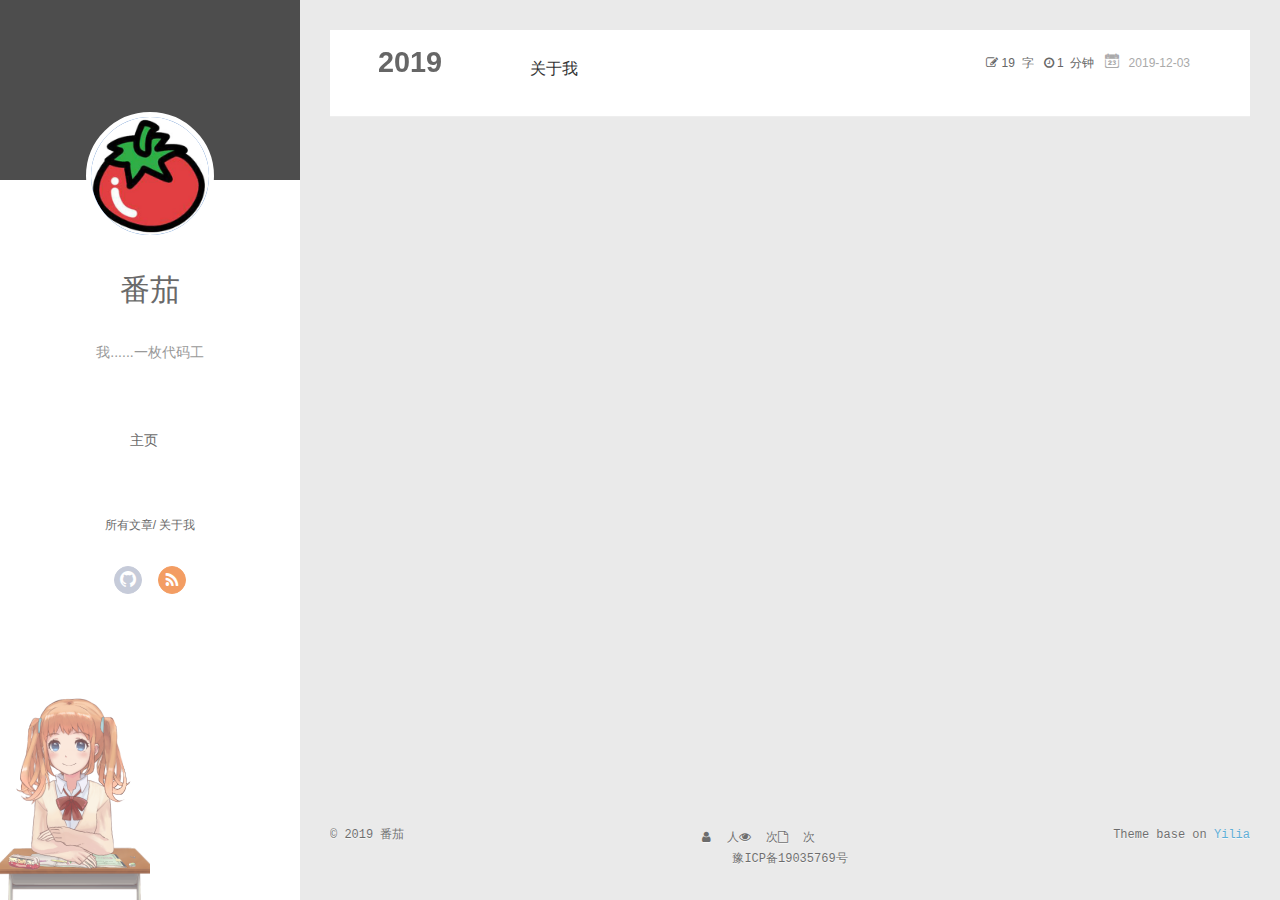
<file: archives/2019/index.html>
<!DOCTYPE html><html><head><meta name="generator" content="Hexo 3.9.0"><meta charset="utf-8"><meta name="renderer" content="webkit"><meta http-equiv="X-UA-Compatible" content="IE=edge"><link rel="dns-prefetch" href="https://tomatoi.com"><title>Archives: 2019 | 番茄</title><meta name="viewport" content="width=device-width,initial-scale=1,maximum-scale=1"><meta name="description" content="我......一枚代码工"><meta name="keywords" content="番茄,Java,Go,Golang,Docker,Docker-Compose,Python,Developer,Programmer,Coder"><meta property="og:type" content="website"><meta property="og:title" content="番茄"><meta property="og:url" content="https://tomatoi.com/archives/2019/index.html"><meta property="og:site_name" content="番茄"><meta property="og:description" content="我......一枚代码工"><meta property="og:locale" content="zh-CN"><meta name="twitter:card" content="summary"><meta name="twitter:title" content="番茄"><meta name="twitter:description" content="我......一枚代码工"><link rel="alternative" href="/atom.xml" title="番茄" type="application/atom+xml"><link rel="icon" href="/favicon.ico"><link rel="stylesheet" type="text/css" href="/./main.0cf68a.css"><link rel="stylesheet" type="text/css" href="/./lib/font-awesome/css/font-awesome.css"><style type="text/css">#container.show{background:linear-gradient(200deg,#a0cfe4,#e8c37e)}</style><link rel="stylesheet" href="/css/prism-atom-dark.css" type="text/css"><link rel="stylesheet" href="/css/prism-line-numbers.css" type="text/css"></head></html><body><div id="container" q-class="show:isCtnShow"><canvas id="anm-canvas" class="anm-canvas"></canvas><div class="left-col" q-class="show:isShow"><div class="overlay" style="background:#4d4d4d"></div><div class="intrude-less"><header id="header" class="inner"> <a href="/" class="profilepic"><img src="/assets/images/avatar.jpg" class="js-avatar"></a><hgroup><h1 class="header-author"><a href="/">番茄</a></h1></hgroup><p class="header-subtitle">我......一枚代码工</p><nav class="header-menu"><ul><li><a href="/">主页</a></li></ul></nav><nav class="header-smart-menu"> <a q-on="click: openSlider(e, 'innerArchive')" href="javascript:void(0)">所有文章</a> <a q-on="click: openSlider(e, 'aboutme')" href="javascript:void(0)">关于我</a></nav><nav class="header-nav"><div class="social"><a class="github" target="_blank" href="https://github.com/i-tomato" title="全球最大的同性交友网站"><i class="icon-github"></i></a><a class="rss" target="_blank" href="/atom.xml" title="Rss订阅"><i class="icon-rss"></i></a></div></nav></header></div></div><div class="mid-col" q-class="show:isShow,hide:isShow|isFalse"><nav id="mobile-nav"><div class="overlay js-overlay" style="background:#4d4d4d"></div><div class="btnctn js-mobile-btnctn"><div class="slider-trigger list" q-on="click: openSlider(e)"><i class="icon icon-sort"></i></div></div><div class="intrude-less"><header id="header" class="inner"><div class="profilepic"> <img src="/assets/images/avatar.jpg" class="js-avatar"></div><hgroup><h1 class="header-author js-header-author">番茄</h1></hgroup><p class="header-subtitle"><i class="icon icon-quo-left"></i>我......一枚代码工<i class="icon icon-quo-right"></i></p><nav class="header-nav"><div class="social"><a class="github" target="_blank" href="https://github.com/i-tomato" title="github"><i class="icon-github"></i></a><a class="rss" target="_blank" href="/atom.xml" title="rss"><i class="icon-rss"></i></a></div></nav><nav class="header-menu js-header-menu"><ul style="width:50%"><li style="width:100%"><a href="/">主页</a></li></ul></nav></header></div><div class="mobile-mask" style="display:none" q-show="isShow"></div></nav><div id="wrapper" class="body-wrap"><div class="menu-l"><div class="canvas-wrap"><canvas data-colors="#eaeaea" data-sectionheight="100" data-contentid="js-content" id="myCanvas1" class="anm-canvas"></canvas></div><div id="js-content" class="content-ll"><section class="archives-wrap"><div class="archive-year-wrap"> <a href="/archives/2019" class="archive-year">2019</a></div><div class="archives"><article class="archive-article archive-type-post"><div class="archive-article-inner"><header class="archive-article-header"><div class="article-meta"><a href="/2019/12/about-me/" class="archive-article-date"><wordcount itemprop="wordCount"><i class="fa fa-pencil-square-o"></i>&nbsp;19&nbsp;&nbsp;字&nbsp;&nbsp;&nbsp;</wordcount><minread itemprop="minRead"><i class="fa fa-clock-o"></i>&nbsp;1&nbsp;&nbsp;分钟&nbsp;&nbsp;&nbsp;</minread><time datetime="2019-12-03T07:55:40.000Z" itemprop="datePublished"><i class="icon-calendar icon"></i> 2019-12-03</time></a></div><h1 itemprop="name"><a class="archive-article-title" href="/2019/12/about-me/">关于我</a></h1><div class="article-info info-on-right"></div><div class="clearfix"></div></header></div></article></div></section></div></div></div><footer id="footer"><div class="outer"><div id="footer-info"><div class="footer-left"> &copy; 2019 番茄</div><div style="display:inline-block"><script async src="//busuanzi.ibruce.info/busuanzi/2.3/busuanzi.pure.mini.js"></script><i class="fa fa-user"></i><span class="busuanzi-value" id="busuanzi_value_site_uv"></span> 人<i class="fa fa-eye"></i><span class="busuanzi-value" id="busuanzi_value_site_pv"></span> 次<i class="fa fa-file-o"></i><span class="busuanzi-value" id="busuanzi_value_page_pv"></span> 次</div><div class="footer-right"> Theme base on <a href="https://github.com/litten/hexo-theme-yilia" target="_blank">Yilia</a></div></div><div id="footer-info"><div style="display:inline-block"><a style="color:#1a1a1a" href="http://beian.miit.gov.cn/" onclick='return window.open("http://beian.miit.gov.cn/"),!1'>豫ICP备19035769号</a></div></div></div></footer><script type="text/javascript">function addLink(e){var n,t="\r\n————————————————\r\n版权声明：本文作者为「番茄」，本博客所有文章除特别声明外，均采用 CC BY-NC-SA 4.0 许可协议。转载请注明出处！\r\n原文链接："+window.location.href;return window.getSelection?userSelection=window.getSelection():document.selection&&(userSelection=document.selection.createRange()),(cpTxt=userSelection.cpTxt)||(cpTxt=userSelection),(n=window.clipboardData)||(n=e.clipboardData),n.setData("text",cpTxt+t),window.event.returnValue=!1}document.oncopy=addLink</script></div><script>var yiliaConfig={mathjax:!1,isHome:!1,isPost:!1,isArchive:!0,isTag:!1,isCategory:!1,open_in_new:!1,toc_hide_index:!0,root:"/",innerArchive:!0,showTags:!1}</script><script>!function(r){function e(t){if(i[t])return i[t].exports;var n=i[t]={exports:{},id:t,loaded:!1};return r[t].call(n.exports,n,n.exports,e),n.loaded=!0,n.exports}var i={};e.m=r,e.c=i,e.p="./",e(0)}([function(t,n,r){r(195),t.exports=r(191)},function(t,n,r){var d=r(3),y=r(52),g=r(27),b=r(28),m=r(53),x="prototype",w=function(t,n,r){var e,i,o,u,c=t&w.F,f=t&w.G,a=t&w.S,s=t&w.P,l=t&w.B,h=f?d:a?d[n]||(d[n]={}):(d[n]||{})[x],p=f?y:y[n]||(y[n]={}),v=p[x]||(p[x]={});for(e in f&&(r=n),r)o=((i=!c&&h&&void 0!==h[e])?h:r)[e],u=l&&i?m(o,d):s&&"function"==typeof o?m(Function.call,o):o,h&&b(h,e,o,t&w.U),p[e]!=o&&g(p,e,u),s&&v[e]!=o&&(v[e]=o)};d.core=y,w.F=1,w.G=2,w.S=4,w.P=8,w.B=16,w.W=32,w.U=64,w.R=128,t.exports=w},function(t,n,r){var e=r(6);t.exports=function(t){if(!e(t))throw TypeError(t+" is not an object!");return t}},function(t,n){var r=t.exports="undefined"!=typeof window&&window.Math==Math?window:"undefined"!=typeof self&&self.Math==Math?self:Function("return this")();"number"==typeof __g&&(__g=r)},function(t,n){t.exports=function(t){try{return!!t()}catch(t){return!0}}},function(t,n){var r=t.exports="undefined"!=typeof window&&window.Math==Math?window:"undefined"!=typeof self&&self.Math==Math?self:Function("return this")();"number"==typeof __g&&(__g=r)},function(t,n){t.exports=function(t){return"object"==typeof t?null!==t:"function"==typeof t}},function(t,n,r){var e=r(126)("wks"),i=r(76),o=r(3).Symbol,u="function"==typeof o;(t.exports=function(t){return e[t]||(e[t]=u&&o[t]||(u?o:i)("Symbol."+t))}).store=e},function(t,n){var r={}.hasOwnProperty;t.exports=function(t,n){return r.call(t,n)}},function(t,n,r){var e=r(94),i=r(33);t.exports=function(t){return e(i(t))}},function(t,n,r){t.exports=!r(4)(function(){return 7!=Object.defineProperty({},"a",{get:function(){return 7}}).a})},function(t,n,r){var e=r(2),i=r(167),o=r(50),u=Object.defineProperty;n.f=r(10)?Object.defineProperty:function(t,n,r){if(e(t),n=o(n,!0),e(r),i)try{return u(t,n,r)}catch(t){}if("get"in r||"set"in r)throw TypeError("Accessors not supported!");return"value"in r&&(t[n]=r.value),t}},function(t,n,r){t.exports=!r(18)(function(){return 7!=Object.defineProperty({},"a",{get:function(){return 7}}).a})},function(t,n,r){var e=r(14),i=r(22);t.exports=r(12)?function(t,n,r){return e.f(t,n,i(1,r))}:function(t,n,r){return t[n]=r,t}},function(t,n,r){var e=r(20),i=r(58),o=r(42),u=Object.defineProperty;n.f=r(12)?Object.defineProperty:function(t,n,r){if(e(t),n=o(n,!0),e(r),i)try{return u(t,n,r)}catch(t){}if("get"in r||"set"in r)throw TypeError("Accessors not supported!");return"value"in r&&(t[n]=r.value),t}},function(t,n,r){var e=r(40)("wks"),i=r(23),o=r(5).Symbol,u="function"==typeof o;(t.exports=function(t){return e[t]||(e[t]=u&&o[t]||(u?o:i)("Symbol."+t))}).store=e},function(t,n,r){var e=r(67),i=Math.min;t.exports=function(t){return 0<t?i(e(t),9007199254740991):0}},function(t,n,r){var e=r(46);t.exports=function(t){return Object(e(t))}},function(t,n){t.exports=function(t){try{return!!t()}catch(t){return!0}}},function(t,n,r){var e=r(63),i=r(34);t.exports=Object.keys||function(t){return e(t,i)}},function(t,n,r){var e=r(21);t.exports=function(t){if(!e(t))throw TypeError(t+" is not an object!");return t}},function(t,n){t.exports=function(t){return"object"==typeof t?null!==t:"function"==typeof t}},function(t,n){t.exports=function(t,n){return{enumerable:!(1&t),configurable:!(2&t),writable:!(4&t),value:n}}},function(t,n){var r=0,e=Math.random();t.exports=function(t){return"Symbol(".concat(void 0===t?"":t,")_",(++r+e).toString(36))}},function(t,n){var r={}.hasOwnProperty;t.exports=function(t,n){return r.call(t,n)}},function(t,n){var r=t.exports={version:"2.4.0"};"number"==typeof __e&&(__e=r)},function(t,n){t.exports=function(t){if("function"!=typeof t)throw TypeError(t+" is not a function!");return t}},function(t,n,r){var e=r(11),i=r(66);t.exports=r(10)?function(t,n,r){return e.f(t,n,i(1,r))}:function(t,n,r){return t[n]=r,t}},function(t,n,r){var o=r(3),u=r(27),c=r(24),f=r(76)("src"),e="toString",i=Function[e],a=(""+i).split(e);r(52).inspectSource=function(t){return i.call(t)},(t.exports=function(t,n,r,e){var i="function"==typeof r;i&&(c(r,"name")||u(r,"name",n)),t[n]!==r&&(i&&(c(r,f)||u(r,f,t[n]?""+t[n]:a.join(String(n)))),t===o?t[n]=r:e?t[n]?t[n]=r:u(t,n,r):(delete t[n],u(t,n,r)))})(Function.prototype,e,function(){return"function"==typeof this&&this[f]||i.call(this)})},function(t,n,r){var e=r(1),i=r(4),u=r(46),o=function(t,n,r,e){var i=String(u(t)),o="<"+n;return""!==r&&(o+=" "+r+'="'+String(e).replace(/"/g,"&quot;")+'"'),o+">"+i+"</"+n+">"};t.exports=function(n,t){var r={};r[n]=t(o),e(e.P+e.F*i(function(){var t=""[n]('"');return t!==t.toLowerCase()||3<t.split('"').length}),"String",r)}},function(t,n,r){var e=r(115),i=r(46);t.exports=function(t){return e(i(t))}},function(t,n,r){var e=r(116),i=r(66),o=r(30),u=r(50),c=r(24),f=r(167),a=Object.getOwnPropertyDescriptor;n.f=r(10)?a:function(t,n){if(t=o(t),n=u(n,!0),f)try{return a(t,n)}catch(t){}if(c(t,n))return i(!e.f.call(t,n),t[n])}},function(t,n,r){var e=r(24),i=r(17),o=r(145)("IE_PROTO"),u=Object.prototype;t.exports=Object.getPrototypeOf||function(t){return t=i(t),e(t,o)?t[o]:"function"==typeof t.constructor&&t instanceof t.constructor?t.constructor.prototype:t instanceof Object?u:null}},function(t,n){t.exports=function(t){if(null==t)throw TypeError("Can't call method on  "+t);return t}},function(t,n){t.exports="constructor,hasOwnProperty,isPrototypeOf,propertyIsEnumerable,toLocaleString,toString,valueOf".split(",")},function(t,n){t.exports={}},function(t,n){t.exports=!0},function(t,n){n.f={}.propertyIsEnumerable},function(t,n,r){var e=r(14).f,i=r(8),o=r(15)("toStringTag");t.exports=function(t,n,r){t&&!i(t=r?t:t.prototype,o)&&e(t,o,{configurable:!0,value:n})}},function(t,n,r){var e=r(40)("keys"),i=r(23);t.exports=function(t){return e[t]||(e[t]=i(t))}},function(t,n,r){var e=r(5),i="__core-js_shared__",o=e[i]||(e[i]={});t.exports=function(t){return o[t]||(o[t]={})}},function(t,n){var r=Math.ceil,e=Math.floor;t.exports=function(t){return isNaN(t=+t)?0:(0<t?e:r)(t)}},function(t,n,r){var i=r(21);t.exports=function(t,n){if(!i(t))return t;var r,e;if(n&&"function"==typeof(r=t.toString)&&!i(e=r.call(t)))return e;if("function"==typeof(r=t.valueOf)&&!i(e=r.call(t)))return e;if(!n&&"function"==typeof(r=t.toString)&&!i(e=r.call(t)))return e;throw TypeError("Can't convert object to primitive value")}},function(t,n,r){var e=r(5),i=r(25),o=r(36),u=r(44),c=r(14).f;t.exports=function(t){var n=i.Symbol||(i.Symbol=o?{}:e.Symbol||{});"_"==t.charAt(0)||t in n||c(n,t,{value:u.f(t)})}},function(t,n,r){n.f=r(15)},function(t,n){var r={}.toString;t.exports=function(t){return r.call(t).slice(8,-1)}},function(t,n){t.exports=function(t){if(null==t)throw TypeError("Can't call method on  "+t);return t}},function(t,n,r){var e=r(4);t.exports=function(t,n){return!!t&&e(function(){n?t.call(null,function(){},1):t.call(null)})}},function(t,n,r){var m=r(53),x=r(115),w=r(17),S=r(16),e=r(203);t.exports=function(l,t){var h=1==l,p=2==l,v=3==l,d=4==l,y=6==l,g=5==l||y,b=t||e;return function(t,n,r){for(var e,i,o=w(t),u=x(o),c=m(n,r,3),f=S(u.length),a=0,s=h?b(t,f):p?b(t,0):void 0;a<f;a++)if((g||a in u)&&(i=c(e=u[a],a,o),l))if(h)s[a]=i;else if(i)switch(l){case 3:return!0;case 5:return e;case 6:return a;case 2:s.push(e)}else if(d)return!1;return y?-1:v||d?d:s}}},function(t,n,r){var i=r(1),o=r(52),u=r(4);t.exports=function(t,n){var r=(o.Object||{})[t]||Object[t],e={};e[t]=n(r),i(i.S+i.F*u(function(){r(1)}),"Object",e)}},function(t,n,r){var i=r(6);t.exports=function(t,n){if(!i(t))return t;var r,e;if(n&&"function"==typeof(r=t.toString)&&!i(e=r.call(t)))return e;if("function"==typeof(r=t.valueOf)&&!i(e=r.call(t)))return e;if(!n&&"function"==typeof(r=t.toString)&&!i(e=r.call(t)))return e;throw TypeError("Can't convert object to primitive value")}},function(t,n,r){var d=r(5),y=r(25),g=r(91),b=r(13),m="prototype",x=function(t,n,r){var e,i,o,u=t&x.F,c=t&x.G,f=t&x.S,a=t&x.P,s=t&x.B,l=t&x.W,h=c?y:y[n]||(y[n]={}),p=h[m],v=c?d:f?d[n]:(d[n]||{})[m];for(e in c&&(r=n),r)(i=!u&&v&&void 0!==v[e])&&e in h||(o=i?v[e]:r[e],h[e]=c&&"function"!=typeof v[e]?r[e]:s&&i?g(o,d):l&&v[e]==o?function(e){var t=function(t,n,r){if(this instanceof e){switch(arguments.length){case 0:return new e;case 1:return new e(t);case 2:return new e(t,n)}return new e(t,n,r)}return e.apply(this,arguments)};return t[m]=e[m],t}(o):a&&"function"==typeof o?g(Function.call,o):o,a&&((h.virtual||(h.virtual={}))[e]=o,t&x.R&&p&&!p[e]&&b(p,e,o)))};x.F=1,x.G=2,x.S=4,x.P=8,x.B=16,x.W=32,x.U=64,x.R=128,t.exports=x},function(t,n){var r=t.exports={version:"2.4.0"};"number"==typeof __e&&(__e=r)},function(t,n,r){var o=r(26);t.exports=function(e,i,t){if(o(e),void 0===i)return e;switch(t){case 1:return function(t){return e.call(i,t)};case 2:return function(t,n){return e.call(i,t,n)};case 3:return function(t,n,r){return e.call(i,t,n,r)}}return function(){return e.apply(i,arguments)}}},function(t,n,r){var o=r(183),e=r(1),i=r(126)("metadata"),u=i.store||(i.store=new(r(186))),c=function(t,n,r){var e=u.get(t);if(!e){if(!r)return;u.set(t,e=new o)}var i=e.get(n);if(!i){if(!r)return;e.set(n,i=new o)}return i};t.exports={store:u,map:c,has:function(t,n,r){var e=c(n,r,!1);return void 0!==e&&e.has(t)},get:function(t,n,r){var e=c(n,r,!1);return void 0===e?void 0:e.get(t)},set:function(t,n,r,e){c(r,e,!0).set(t,n)},keys:function(t,n){var r=c(t,n,!1),e=[];return r&&r.forEach(function(t,n){e.push(n)}),e},key:function(t){return void 0===t||"symbol"==typeof t?t:String(t)},exp:function(t){e(e.S,"Reflect",t)}}},function(t,n,r){"use strict";if(r(10)){var b=r(69),m=r(3),x=r(4),w=r(1),S=r(127),e=r(152),h=r(53),_=r(68),i=r(66),O=r(27),o=r(73),u=r(67),E=r(16),c=r(75),f=r(50),a=r(24),s=r(180),P=r(114),j=r(6),p=r(17),v=r(137),F=r(70),M=r(32),A=r(71).f,d=r(154),l=r(76),y=r(7),g=r(48),N=r(117),T=r(146),I=r(155),k=r(80),L=r(123),R=r(74),C=r(130),D=r(160),U=r(11),W=r(31),G=U.f,B=W.f,V=m.RangeError,z=m.TypeError,q=m.Uint8Array,K="ArrayBuffer",J="Shared"+K,Y="BYTES_PER_ELEMENT",H="prototype",$=Array[H],X=e.ArrayBuffer,Q=e.DataView,Z=g(0),tt=g(2),nt=g(3),rt=g(4),et=g(5),it=g(6),ot=N(!0),ut=N(!1),ct=I.values,ft=I.keys,at=I.entries,st=$.lastIndexOf,lt=$.reduce,ht=$.reduceRight,pt=$.join,vt=$.sort,dt=$.slice,yt=$.toString,gt=$.toLocaleString,bt=y("iterator"),mt=y("toStringTag"),xt=l("typed_constructor"),wt=l("def_constructor"),St=S.CONSTR,_t=S.TYPED,Ot=S.VIEW,Et="Wrong length!",Pt=g(1,function(t,n){return Tt(T(t,t[wt]),n)}),jt=x(function(){return 1===new q(new Uint16Array([1]).buffer)[0]}),Ft=!!q&&!!q[H].set&&x(function(){new q(1).set({})}),Mt=function(t,n){if(void 0===t)throw z(Et);var r=+t,e=E(t);if(n&&!s(r,e))throw V(Et);return e},At=function(t,n){var r=u(t);if(r<0||r%n)throw V("Wrong offset!");return r},Nt=function(t){if(j(t)&&_t in t)return t;throw z(t+" is not a typed array!")},Tt=function(t,n){if(!(j(t)&&xt in t))throw z("It is not a typed array constructor!");return new t(n)},It=function(t,n){return kt(T(t,t[wt]),n)},kt=function(t,n){for(var r=0,e=n.length,i=Tt(t,e);r<e;)i[r]=n[r++];return i},Lt=function(t,n,r){G(t,n,{get:function(){return this._d[r]}})},Rt=function(t){var n,r,e,i,o,u,c=p(t),f=arguments.length,a=1<f?arguments[1]:void 0,s=void 0!==a,l=d(c);if(null!=l&&!v(l)){for(u=l.call(c),e=[],n=0;!(o=u.next()).done;n++)e.push(o.value);c=e}for(s&&2<f&&(a=h(a,arguments[2],2)),n=0,r=E(c.length),i=Tt(this,r);n<r;n++)i[n]=s?a(c[n],n):c[n];return i},Ct=function(){for(var t=0,n=arguments.length,r=Tt(this,n);t<n;)r[t]=arguments[t++];return r},Dt=!!q&&x(function(){gt.call(new q(1))}),Ut=function(){return gt.apply(Dt?dt.call(Nt(this)):Nt(this),arguments)},Wt={copyWithin:function(t,n){return D.call(Nt(this),t,n,2<arguments.length?arguments[2]:void 0)},every:function(t){return rt(Nt(this),t,1<arguments.length?arguments[1]:void 0)},fill:function(t){return C.apply(Nt(this),arguments)},filter:function(t){return It(this,tt(Nt(this),t,1<arguments.length?arguments[1]:void 0))},find:function(t){return et(Nt(this),t,1<arguments.length?arguments[1]:void 0)},findIndex:function(t){return it(Nt(this),t,1<arguments.length?arguments[1]:void 0)},forEach:function(t){Z(Nt(this),t,1<arguments.length?arguments[1]:void 0)},indexOf:function(t){return ut(Nt(this),t,1<arguments.length?arguments[1]:void 0)},includes:function(t){return ot(Nt(this),t,1<arguments.length?arguments[1]:void 0)},join:function(t){return pt.apply(Nt(this),arguments)},lastIndexOf:function(t){return st.apply(Nt(this),arguments)},map:function(t){return Pt(Nt(this),t,1<arguments.length?arguments[1]:void 0)},reduce:function(t){return lt.apply(Nt(this),arguments)},reduceRight:function(t){return ht.apply(Nt(this),arguments)},reverse:function(){for(var t,n=this,r=Nt(n).length,e=Math.floor(r/2),i=0;i<e;)t=n[i],n[i++]=n[--r],n[r]=t;return n},some:function(t){return nt(Nt(this),t,1<arguments.length?arguments[1]:void 0)},sort:function(t){return vt.call(Nt(this),t)},subarray:function(t,n){var r=Nt(this),e=r.length,i=c(t,e);return new(T(r,r[wt]))(r.buffer,r.byteOffset+i*r.BYTES_PER_ELEMENT,E((void 0===n?e:c(n,e))-i))}},Gt=function(t,n){return It(this,dt.call(Nt(this),t,n))},Bt=function(t){Nt(this);var n=At(arguments[1],1),r=this.length,e=p(t),i=E(e.length),o=0;if(r<i+n)throw V(Et);for(;o<i;)this[n+o]=e[o++]},Vt={entries:function(){return at.call(Nt(this))},keys:function(){return ft.call(Nt(this))},values:function(){return ct.call(Nt(this))}},zt=function(t,n){return j(t)&&t[_t]&&"symbol"!=typeof n&&n in t&&String(+n)==String(n)},qt=function(t,n){return zt(t,n=f(n,!0))?i(2,t[n]):B(t,n)},Kt=function(t,n,r){return!(zt(t,n=f(n,!0))&&j(r)&&a(r,"value"))||a(r,"get")||a(r,"set")||r.configurable||a(r,"writable")&&!r.writable||a(r,"enumerable")&&!r.enumerable?G(t,n,r):(t[n]=r.value,t)};St||(W.f=qt,U.f=Kt),w(w.S+w.F*!St,"Object",{getOwnPropertyDescriptor:qt,defineProperty:Kt}),x(function(){yt.call({})})&&(yt=gt=function(){return pt.call(this)});var Jt=o({},Wt);o(Jt,Vt),O(Jt,bt,Vt.values),o(Jt,{slice:Gt,set:Bt,constructor:function(){},toString:yt,toLocaleString:Ut}),Lt(Jt,"buffer","b"),Lt(Jt,"byteOffset","o"),Lt(Jt,"byteLength","l"),Lt(Jt,"length","e"),G(Jt,mt,{get:function(){return this[_t]}}),t.exports=function(t,l,n,o){var h=t+((o=!!o)?"Clamped":"")+"Array",u="Uint8Array"!=h,r="get"+t,c="set"+t,p=m[h],f=p||{},e=p&&M(p),i=!p||!S.ABV,a={},s=p&&p[H],v=function(t,i){G(t,i,{get:function(){return t=i,(n=this._d).v[r](t*l+n.o,jt);var t,n},set:function(t){return n=i,r=t,e=this._d,o&&(r=(r=Math.round(r))<0?0:255<r?255:255&r),void e.v[c](n*l+e.o,r,jt);var n,r,e},enumerable:!0})};i?(p=n(function(t,n,r,e){_(t,p,h,"_d");var i,o,u,c,f=0,a=0;if(j(n)){if(!(n instanceof X||(c=P(n))==K||c==J))return _t in n?kt(p,n):Rt.call(p,n);i=n,a=At(r,l);var s=n.byteLength;if(void 0===e){if(s%l)throw V(Et);if((o=s-a)<0)throw V(Et)}else if((o=E(e)*l)+a>s)throw V(Et);u=o/l}else u=Mt(n,!0),i=new X(o=u*l);for(O(t,"_d",{b:i,o:a,l:o,e:u,v:new Q(i)});f<u;)v(t,f++)}),s=p[H]=F(Jt),O(s,"constructor",p)):L(function(t){new p(null),new p(t)},!0)||(p=n(function(t,n,r,e){var i;return _(t,p,h),j(n)?n instanceof X||(i=P(n))==K||i==J?void 0!==e?new f(n,At(r,l),e):void 0!==r?new f(n,At(r,l)):new f(n):_t in n?kt(p,n):Rt.call(p,n):new f(Mt(n,u))}),Z(e!==Function.prototype?A(f).concat(A(e)):A(f),function(t){t in p||O(p,t,f[t])}),p[H]=s,b||(s.constructor=p));var d=s[bt],y=!!d&&("values"==d.name||null==d.name),g=Vt.values;O(p,xt,!0),O(s,_t,h),O(s,Ot,!0),O(s,wt,p),(o?new p(1)[mt]==h:mt in s)||G(s,mt,{get:function(){return h}}),a[h]=p,w(w.G+w.W+w.F*(p!=f),a),w(w.S,h,{BYTES_PER_ELEMENT:l,from:Rt,of:Ct}),Y in s||O(s,Y,l),w(w.P,h,Wt),R(h),w(w.P+w.F*Ft,h,{set:Bt}),w(w.P+w.F*!y,h,Vt),w(w.P+w.F*(s.toString!=yt),h,{toString:yt}),w(w.P+w.F*x(function(){new p(1).slice()}),h,{slice:Gt}),w(w.P+w.F*(x(function(){return[1,2].toLocaleString()!=new p([1,2]).toLocaleString()})||!x(function(){s.toLocaleString.call([1,2])})),h,{toLocaleString:Ut}),k[h]=y?d:g,b||y||O(s,bt,g)}}else t.exports=function(){}},function(t,n){var r={}.toString;t.exports=function(t){return r.call(t).slice(8,-1)}},function(t,n,r){var e=r(21),i=r(5).document,o=e(i)&&e(i.createElement);t.exports=function(t){return o?i.createElement(t):{}}},function(t,n,r){t.exports=!r(12)&&!r(18)(function(){return 7!=Object.defineProperty(r(57)("div"),"a",{get:function(){return 7}}).a})},function(t,n,r){"use strict";var m=r(36),x=r(51),w=r(64),S=r(13),_=r(8),O=r(35),E=r(96),P=r(38),j=r(103),F=r(15)("iterator"),M=!([].keys&&"next"in[].keys()),A="values",N=function(){return this};t.exports=function(t,n,r,e,i,o,u){E(r,n,e);var c,f,a,s=function(t){if(!M&&t in v)return v[t];switch(t){case"keys":case A:return function(){return new r(this,t)}}return function(){return new r(this,t)}},l=n+" Iterator",h=i==A,p=!1,v=t.prototype,d=v[F]||v["@@iterator"]||i&&v[i],y=d||s(i),g=i?h?s("entries"):y:void 0,b="Array"==n&&v.entries||d;if(b&&(a=j(b.call(new t)))!==Object.prototype&&(P(a,l,!0),m||_(a,F)||S(a,F,N)),h&&d&&d.name!==A&&(p=!0,y=function(){return d.call(this)}),m&&!u||!M&&!p&&v[F]||S(v,F,y),O[n]=y,O[l]=N,i)if(c={values:h?y:s(A),keys:o?y:s("keys"),entries:g},u)for(f in c)f in v||w(v,f,c[f]);else x(x.P+x.F*(M||p),n,c);return c}},function(t,n,e){var i=e(20),o=e(100),u=e(34),c=e(39)("IE_PROTO"),f=function(){},a="prototype",s=function(){var t,n=e(57)("iframe"),r=u.length;for(n.style.display="none",e(93).appendChild(n),n.src="javascript:",(t=n.contentWindow.document).open(),t.write("<script>document.F=Object<\/script>"),t.close(),s=t.F;r--;)delete s[a][u[r]];return s()};t.exports=Object.create||function(t,n){var r;return null!==t?(f[a]=i(t),r=new f,f[a]=null,r[c]=t):r=s(),void 0===n?r:o(r,n)}},function(t,n,r){var e=r(63),i=r(34).concat("length","prototype");n.f=Object.getOwnPropertyNames||function(t){return e(t,i)}},function(t,n){n.f=Object.getOwnPropertySymbols},function(t,n,r){var u=r(8),c=r(9),f=r(90)(!1),a=r(39)("IE_PROTO");t.exports=function(t,n){var r,e=c(t),i=0,o=[];for(r in e)r!=a&&u(e,r)&&o.push(r);for(;n.length>i;)u(e,r=n[i++])&&(~f(o,r)||o.push(r));return o}},function(t,n,r){t.exports=r(13)},function(t,n,r){var e=r(76)("meta"),i=r(6),o=r(24),u=r(11).f,c=0,f=Object.isExtensible||function(){return!0},a=!r(4)(function(){return f(Object.preventExtensions({}))}),s=function(t){u(t,e,{value:{i:"O"+ ++c,w:{}}})},l=t.exports={KEY:e,NEED:!1,fastKey:function(t,n){if(!i(t))return"symbol"==typeof t?t:("string"==typeof t?"S":"P")+t;if(!o(t,e)){if(!f(t))return"F";if(!n)return"E";s(t)}return t[e].i},getWeak:function(t,n){if(!o(t,e)){if(!f(t))return!0;if(!n)return!1;s(t)}return t[e].w},onFreeze:function(t){return a&&l.NEED&&f(t)&&!o(t,e)&&s(t),t}}},function(t,n){t.exports=function(t,n){return{enumerable:!(1&t),configurable:!(2&t),writable:!(4&t),value:n}}},function(t,n){var r=Math.ceil,e=Math.floor;t.exports=function(t){return isNaN(t=+t)?0:(0<t?e:r)(t)}},function(t,n){t.exports=function(t,n,r,e){if(!(t instanceof n)||void 0!==e&&e in t)throw TypeError(r+": incorrect invocation!");return t}},function(t,n){t.exports=!1},function(t,n,e){var i=e(2),o=e(173),u=e(133),c=e(145)("IE_PROTO"),f=function(){},a="prototype",s=function(){var t,n=e(132)("iframe"),r=u.length;for(n.style.display="none",e(135).appendChild(n),n.src="javascript:",(t=n.contentWindow.document).open(),t.write("<script>document.F=Object<\/script>"),t.close(),s=t.F;r--;)delete s[a][u[r]];return s()};t.exports=Object.create||function(t,n){var r;return null!==t?(f[a]=i(t),r=new f,f[a]=null,r[c]=t):r=s(),void 0===n?r:o(r,n)}},function(t,n,r){var e=r(175),i=r(133).concat("length","prototype");n.f=Object.getOwnPropertyNames||function(t){return e(t,i)}},function(t,n,r){var e=r(175),i=r(133);t.exports=Object.keys||function(t){return e(t,i)}},function(t,n,r){var i=r(28);t.exports=function(t,n,r){for(var e in n)i(t,e,n[e],r);return t}},function(t,n,r){"use strict";var e=r(3),i=r(11),o=r(10),u=r(7)("species");t.exports=function(t){var n=e[t];o&&n&&!n[u]&&i.f(n,u,{configurable:!0,get:function(){return this}})}},function(t,n,r){var e=r(67),i=Math.max,o=Math.min;t.exports=function(t,n){return(t=e(t))<0?i(t+n,0):o(t,n)}},function(t,n){var r=0,e=Math.random();t.exports=function(t){return"Symbol(".concat(void 0===t?"":t,")_",(++r+e).toString(36))}},function(t,n,r){var e=r(33);t.exports=function(t){return Object(e(t))}},function(t,n,r){var e=r(7)("unscopables"),i=Array.prototype;null==i[e]&&r(27)(i,e,{}),t.exports=function(t){i[e][t]=!0}},function(t,n,r){var h=r(53),p=r(169),v=r(137),d=r(2),y=r(16),g=r(154),b={},m={};(n=t.exports=function(t,n,r,e,i){var o,u,c,f,a=i?function(){return t}:g(t),s=h(r,e,n?2:1),l=0;if("function"!=typeof a)throw TypeError(t+" is not iterable!");if(v(a)){for(o=y(t.length);l<o;l++)if((f=n?s(d(u=t[l])[0],u[1]):s(t[l]))===b||f===m)return f}else for(c=a.call(t);!(u=c.next()).done;)if((f=p(c,s,u.value,n))===b||f===m)return f}).BREAK=b,n.RETURN=m},function(t,n){t.exports={}},function(t,n,r){var e=r(11).f,i=r(24),o=r(7)("toStringTag");t.exports=function(t,n,r){t&&!i(t=r?t:t.prototype,o)&&e(t,o,{configurable:!0,value:n})}},function(t,n,r){var u=r(1),e=r(46),c=r(4),f=r(150),i="["+f+"]",o=RegExp("^"+i+i+"*"),a=RegExp(i+i+"*$"),s=function(t,n,r){var e={},i=c(function(){return!!f[t]()||"​"!="​"[t]()}),o=e[t]=i?n(l):f[t];r&&(e[r]=o),u(u.P+u.F*i,"String",e)},l=s.trim=function(t,n){return t=String(e(t)),1&n&&(t=t.replace(o,"")),2&n&&(t=t.replace(a,"")),t};t.exports=s},function(t,n,r){t.exports={default:r(86),__esModule:!0}},function(t,n,r){t.exports={default:r(87),__esModule:!0}},function(t,n,r){"use strict";function e(t){return t&&t.__esModule?t:{default:t}}n.__esModule=!0;var i=e(r(84)),o=e(r(83)),u="function"==typeof o.default&&"symbol"==typeof i.default?function(t){return typeof t}:function(t){return t&&"function"==typeof o.default&&t.constructor===o.default&&t!==o.default.prototype?"symbol":typeof t};n.default="function"==typeof o.default&&"symbol"===u(i.default)?function(t){return void 0===t?"undefined":u(t)}:function(t){return t&&"function"==typeof o.default&&t.constructor===o.default&&t!==o.default.prototype?"symbol":void 0===t?"undefined":u(t)}},function(t,n,r){r(110),r(108),r(111),r(112),t.exports=r(25).Symbol},function(t,n,r){r(109),r(113),t.exports=r(44).f("iterator")},function(t,n){t.exports=function(t){if("function"!=typeof t)throw TypeError(t+" is not a function!");return t}},function(t,n){t.exports=function(){}},function(t,n,r){var f=r(9),a=r(106),s=r(105);t.exports=function(c){return function(t,n,r){var e,i=f(t),o=a(i.length),u=s(r,o);if(c&&n!=n){for(;u<o;)if((e=i[u++])!=e)return!0}else for(;u<o;u++)if((c||u in i)&&i[u]===n)return c||u||0;return!c&&-1}}},function(t,n,r){var o=r(88);t.exports=function(e,i,t){if(o(e),void 0===i)return e;switch(t){case 1:return function(t){return e.call(i,t)};case 2:return function(t,n){return e.call(i,t,n)};case 3:return function(t,n,r){return e.call(i,t,n,r)}}return function(){return e.apply(i,arguments)}}},function(t,n,r){var c=r(19),f=r(62),a=r(37);t.exports=function(t){var n=c(t),r=f.f;if(r)for(var e,i=r(t),o=a.f,u=0;i.length>u;)o.call(t,e=i[u++])&&n.push(e);return n}},function(t,n,r){t.exports=r(5).document&&document.documentElement},function(t,n,r){var e=r(56);t.exports=Object("z").propertyIsEnumerable(0)?Object:function(t){return"String"==e(t)?t.split(""):Object(t)}},function(t,n,r){var e=r(56);t.exports=Array.isArray||function(t){return"Array"==e(t)}},function(t,n,r){"use strict";var e=r(60),i=r(22),o=r(38),u={};r(13)(u,r(15)("iterator"),function(){return this}),t.exports=function(t,n,r){t.prototype=e(u,{next:i(1,r)}),o(t,n+" Iterator")}},function(t,n){t.exports=function(t,n){return{value:n,done:!!t}}},function(t,n,r){var c=r(19),f=r(9);t.exports=function(t,n){for(var r,e=f(t),i=c(e),o=i.length,u=0;u<o;)if(e[r=i[u++]]===n)return r}},function(t,n,r){var e=r(23)("meta"),i=r(21),o=r(8),u=r(14).f,c=0,f=Object.isExtensible||function(){return!0},a=!r(18)(function(){return f(Object.preventExtensions({}))}),s=function(t){u(t,e,{value:{i:"O"+ ++c,w:{}}})},l=t.exports={KEY:e,NEED:!1,fastKey:function(t,n){if(!i(t))return"symbol"==typeof t?t:("string"==typeof t?"S":"P")+t;if(!o(t,e)){if(!f(t))return"F";if(!n)return"E";s(t)}return t[e].i},getWeak:function(t,n){if(!o(t,e)){if(!f(t))return!0;if(!n)return!1;s(t)}return t[e].w},onFreeze:function(t){return a&&l.NEED&&f(t)&&!o(t,e)&&s(t),t}}},function(t,n,r){var u=r(14),c=r(20),f=r(19);t.exports=r(12)?Object.defineProperties:function(t,n){c(t);for(var r,e=f(n),i=e.length,o=0;o<i;)u.f(t,r=e[o++],n[r]);return t}},function(t,n,r){var e=r(37),i=r(22),o=r(9),u=r(42),c=r(8),f=r(58),a=Object.getOwnPropertyDescriptor;n.f=r(12)?a:function(t,n){if(t=o(t),n=u(n,!0),f)try{return a(t,n)}catch(t){}if(c(t,n))return i(!e.f.call(t,n),t[n])}},function(t,n,r){var e=r(9),i=r(61).f,o={}.toString,u="object"==typeof window&&window&&Object.getOwnPropertyNames?Object.getOwnPropertyNames(window):[];t.exports.f=function(t){return u&&"[object Window]"==o.call(t)?function(t){try{return i(t)}catch(t){return u.slice()}}(t):i(e(t))}},function(t,n,r){var e=r(8),i=r(77),o=r(39)("IE_PROTO"),u=Object.prototype;t.exports=Object.getPrototypeOf||function(t){return t=i(t),e(t,o)?t[o]:"function"==typeof t.constructor&&t instanceof t.constructor?t.constructor.prototype:t instanceof Object?u:null}},function(t,n,r){var f=r(41),a=r(33);t.exports=function(c){return function(t,n){var r,e,i=String(a(t)),o=f(n),u=i.length;return o<0||u<=o?c?"":void 0:(r=i.charCodeAt(o))<55296||56319<r||o+1===u||(e=i.charCodeAt(o+1))<56320||57343<e?c?i.charAt(o):r:c?i.slice(o,o+2):e-56320+(r-55296<<10)+65536}}},function(t,n,r){var e=r(41),i=Math.max,o=Math.min;t.exports=function(t,n){return(t=e(t))<0?i(t+n,0):o(t,n)}},function(t,n,r){var e=r(41),i=Math.min;t.exports=function(t){return 0<t?i(e(t),9007199254740991):0}},function(t,n,r){"use strict";var e=r(89),i=r(97),o=r(35),u=r(9);t.exports=r(59)(Array,"Array",function(t,n){this._t=u(t),this._i=0,this._k=n},function(){var t=this._t,n=this._k,r=this._i++;return!t||r>=t.length?(this._t=void 0,i(1)):i(0,"keys"==n?r:"values"==n?t[r]:[r,t[r]])},"values"),o.Arguments=o.Array,e("keys"),e("values"),e("entries")},function(t,n){},function(t,n,r){"use strict";var e=r(104)(!0);r(59)(String,"String",function(t){this._t=String(t),this._i=0},function(){var t,n=this._t,r=this._i;return r>=n.length?{value:void 0,done:!0}:(t=e(n,r),this._i+=t.length,{value:t,done:!1})})},function(t,n,r){"use strict";var e=r(5),u=r(8),i=r(12),o=r(51),c=r(64),f=r(99).KEY,a=r(18),s=r(40),l=r(38),h=r(23),p=r(15),v=r(44),d=r(43),y=r(98),g=r(92),b=r(95),m=r(20),x=r(9),w=r(42),S=r(22),_=r(60),O=r(102),E=r(101),P=r(14),j=r(19),F=E.f,M=P.f,A=O.f,N=e.Symbol,T=e.JSON,I=T&&T.stringify,k="prototype",L=p("_hidden"),R=p("toPrimitive"),C={}.propertyIsEnumerable,D=s("symbol-registry"),U=s("symbols"),W=s("op-symbols"),G=Object[k],B="function"==typeof N,V=e.QObject,z=!V||!V[k]||!V[k].findChild,q=i&&a(function(){return 7!=_(M({},"a",{get:function(){return M(this,"a",{value:7}).a}})).a})?function(t,n,r){var e=F(G,n);e&&delete G[n],M(t,n,r),e&&t!==G&&M(G,n,e)}:M,K=function(t){var n=U[t]=_(N[k]);return n._k=t,n},J=B&&"symbol"==typeof N.iterator?function(t){return"symbol"==typeof t}:function(t){return t instanceof N},Y=function(t,n,r){return t===G&&Y(W,n,r),m(t),n=w(n,!0),m(r),u(U,n)?(r.enumerable?(u(t,L)&&t[L][n]&&(t[L][n]=!1),r=_(r,{enumerable:S(0,!1)})):(u(t,L)||M(t,L,S(1,{})),t[L][n]=!0),q(t,n,r)):M(t,n,r)},H=function(t,n){m(t);for(var r,e=g(n=x(n)),i=0,o=e.length;i<o;)Y(t,r=e[i++],n[r]);return t},$=function(t){var n=C.call(this,t=w(t,!0));return!(this===G&&u(U,t)&&!u(W,t))&&(!(n||!u(this,t)||!u(U,t)||u(this,L)&&this[L][t])||n)},X=function(t,n){if(t=x(t),n=w(n,!0),t!==G||!u(U,n)||u(W,n)){var r=F(t,n);return!r||!u(U,n)||u(t,L)&&t[L][n]||(r.enumerable=!0),r}},Q=function(t){for(var n,r=A(x(t)),e=[],i=0;r.length>i;)u(U,n=r[i++])||n==L||n==f||e.push(n);return e},Z=function(t){for(var n,r=t===G,e=A(r?W:x(t)),i=[],o=0;e.length>o;)!u(U,n=e[o++])||r&&!u(G,n)||i.push(U[n]);return i};B||(c((N=function(){if(this instanceof N)throw TypeError("Symbol is not a constructor!");var n=h(0<arguments.length?arguments[0]:void 0),r=function(t){this===G&&r.call(W,t),u(this,L)&&u(this[L],n)&&(this[L][n]=!1),q(this,n,S(1,t))};return i&&z&&q(G,n,{configurable:!0,set:r}),K(n)})[k],"toString",function(){return this._k}),E.f=X,P.f=Y,r(61).f=O.f=Q,r(37).f=$,r(62).f=Z,i&&!r(36)&&c(G,"propertyIsEnumerable",$,!0),v.f=function(t){return K(p(t))}),o(o.G+o.W+o.F*!B,{Symbol:N});for(var tt="hasInstance,isConcatSpreadable,iterator,match,replace,search,species,split,toPrimitive,toStringTag,unscopables".split(","),nt=0;tt.length>nt;)p(tt[nt++]);for(tt=j(p.store),nt=0;tt.length>nt;)d(tt[nt++]);o(o.S+o.F*!B,"Symbol",{for:function(t){return u(D,t+="")?D[t]:D[t]=N(t)},keyFor:function(t){if(J(t))return y(D,t);throw TypeError(t+" is not a symbol!")},useSetter:function(){z=!0},useSimple:function(){z=!1}}),o(o.S+o.F*!B,"Object",{create:function(t,n){return void 0===n?_(t):H(_(t),n)},defineProperty:Y,defineProperties:H,getOwnPropertyDescriptor:X,getOwnPropertyNames:Q,getOwnPropertySymbols:Z}),T&&o(o.S+o.F*(!B||a(function(){var t=N();return"[null]"!=I([t])||"{}"!=I({a:t})||"{}"!=I(Object(t))})),"JSON",{stringify:function(t){if(void 0!==t&&!J(t)){for(var n,r,e=[t],i=1;arguments.length>i;)e.push(arguments[i++]);return"function"==typeof(n=e[1])&&(r=n),!r&&b(n)||(n=function(t,n){if(r&&(n=r.call(this,t,n)),!J(n))return n}),e[1]=n,I.apply(T,e)}}}),N[k][R]||r(13)(N[k],R,N[k].valueOf),l(N,"Symbol"),l(Math,"Math",!0),l(e.JSON,"JSON",!0)},function(t,n,r){r(43)("asyncIterator")},function(t,n,r){r(43)("observable")},function(t,n,r){r(107);for(var e=r(5),i=r(13),o=r(35),u=r(15)("toStringTag"),c=["NodeList","DOMTokenList","MediaList","StyleSheetList","CSSRuleList"],f=0;f<5;f++){var a=c[f],s=e[a],l=s&&s.prototype;l&&!l[u]&&i(l,u,a),o[a]=o.Array}},function(t,n,r){var i=r(45),o=r(7)("toStringTag"),u="Arguments"==i(function(){return arguments}());t.exports=function(t){var n,r,e;return void 0===t?"Undefined":null===t?"Null":"string"==typeof(r=function(t,n){try{return t[n]}catch(t){}}(n=Object(t),o))?r:u?i(n):"Object"==(e=i(n))&&"function"==typeof n.callee?"Arguments":e}},function(t,n,r){var e=r(45);t.exports=Object("z").propertyIsEnumerable(0)?Object:function(t){return"String"==e(t)?t.split(""):Object(t)}},function(t,n){n.f={}.propertyIsEnumerable},function(t,n,r){var f=r(30),a=r(16),s=r(75);t.exports=function(c){return function(t,n,r){var e,i=f(t),o=a(i.length),u=s(r,o);if(c&&n!=n){for(;u<o;)if((e=i[u++])!=e)return!0}else for(;u<o;u++)if((c||u in i)&&i[u]===n)return c||u||0;return!c&&-1}}},function(t,n,r){"use strict";var g=r(3),b=r(1),m=r(28),x=r(73),w=r(65),S=r(79),_=r(68),O=r(6),E=r(4),P=r(123),j=r(81),F=r(136);t.exports=function(e,t,n,r,i,o){var u=g[e],c=u,f=i?"set":"add",a=c&&c.prototype,s={},l=function(t){var r=a[t];m(a,t,"delete"==t?function(t){return!(o&&!O(t))&&r.call(this,0===t?0:t)}:"has"==t?function(t){return!(o&&!O(t))&&r.call(this,0===t?0:t)}:"get"==t?function(t){return o&&!O(t)?void 0:r.call(this,0===t?0:t)}:"add"==t?function(t){return r.call(this,0===t?0:t),this}:function(t,n){return r.call(this,0===t?0:t,n),this})};if("function"==typeof c&&(o||a.forEach&&!E(function(){(new c).entries().next()}))){var h=new c,p=h[f](o?{}:-0,1)!=h,v=E(function(){h.has(1)}),d=P(function(t){new c(t)}),y=!o&&E(function(){for(var t=new c,n=5;n--;)t[f](n,n);return!t.has(-0)});d||(((c=t(function(t,n){_(t,c,e);var r=F(new u,t,c);return null!=n&&S(n,i,r[f],r),r})).prototype=a).constructor=c),(v||y)&&(l("delete"),l("has"),i&&l("get")),(y||p)&&l(f),o&&a.clear&&delete a.clear}else c=r.getConstructor(t,e,i,f),x(c.prototype,n),w.NEED=!0;return j(c,e),s[e]=c,b(b.G+b.W+b.F*(c!=u),s),o||r.setStrong(c,e,i),c}},function(t,n,r){"use strict";var c=r(27),f=r(28),a=r(4),s=r(46),l=r(7);t.exports=function(n,t,r){var e=l(n),i=r(s,e,""[n]),o=i[0],u=i[1];a(function(){var t={};return t[e]=function(){return 7},7!=""[n](t)})&&(f(String.prototype,n,o),c(RegExp.prototype,e,2==t?function(t,n){return u.call(t,this,n)}:function(t){return u.call(t,this)}))}},function(t,n,r){"use strict";var e=r(2);t.exports=function(){var t=e(this),n="";return t.global&&(n+="g"),t.ignoreCase&&(n+="i"),t.multiline&&(n+="m"),t.unicode&&(n+="u"),t.sticky&&(n+="y"),n}},function(t,n){t.exports=function(t,n,r){var e=void 0===r;switch(n.length){case 0:return e?t():t.call(r);case 1:return e?t(n[0]):t.call(r,n[0]);case 2:return e?t(n[0],n[1]):t.call(r,n[0],n[1]);case 3:return e?t(n[0],n[1],n[2]):t.call(r,n[0],n[1],n[2]);case 4:return e?t(n[0],n[1],n[2],n[3]):t.call(r,n[0],n[1],n[2],n[3])}return t.apply(r,n)}},function(t,n,r){var e=r(6),i=r(45),o=r(7)("match");t.exports=function(t){var n;return e(t)&&(void 0!==(n=t[o])?!!n:"RegExp"==i(t))}},function(t,n,r){var o=r(7)("iterator"),u=!1;try{var e=[7][o]();e.return=function(){u=!0},Array.from(e,function(){throw 2})}catch(t){}t.exports=function(t,n){if(!n&&!u)return!1;var r=!1;try{var e=[7],i=e[o]();i.next=function(){return{done:r=!0}},e[o]=function(){return i},t(e)}catch(t){}return r}},function(t,n,r){t.exports=r(69)||!r(4)(function(){var t=Math.random();__defineSetter__.call(null,t,function(){}),delete r(3)[t]})},function(t,n){n.f=Object.getOwnPropertySymbols},function(t,n,r){var e=r(3),i="__core-js_shared__",o=e[i]||(e[i]={});t.exports=function(t){return o[t]||(o[t]={})}},function(t,n,r){for(var e,i=r(3),o=r(27),u=r(76),c=u("typed_array"),f=u("view"),a=!(!i.ArrayBuffer||!i.DataView),s=a,l=0,h="Int8Array,Uint8Array,Uint8ClampedArray,Int16Array,Uint16Array,Int32Array,Uint32Array,Float32Array,Float64Array".split(",");l<9;)(e=i[h[l++]])?(o(e.prototype,c,!0),o(e.prototype,f,!0)):s=!1;t.exports={ABV:a,CONSTR:s,TYPED:c,VIEW:f}},function(t,n){"use strict";var r,e={versions:(r=window.navigator.userAgent,{trident:-1<r.indexOf("Trident"),presto:-1<r.indexOf("Presto"),webKit:-1<r.indexOf("AppleWebKit"),gecko:-1<r.indexOf("Gecko")&&-1==r.indexOf("KHTML"),mobile:!!r.match(/AppleWebKit.*Mobile.*/),ios:!!r.match(/\(i[^;]+;( U;)? CPU.+Mac OS X/),android:-1<r.indexOf("Android")||-1<r.indexOf("Linux"),iPhone:-1<r.indexOf("iPhone")||-1<r.indexOf("Mac"),iPad:-1<r.indexOf("iPad"),webApp:-1==r.indexOf("Safari"),weixin:-1==r.indexOf("MicroMessenger")})};t.exports=e},function(t,n,r){"use strict";var e,i=r(85),o=(e=i)&&e.__esModule?e:{default:e},u=function(){function n(t,n,r){return n||r?String.fromCharCode(n||r):e[t]||t}function r(t){return i[t]}var e={"&quot;":'"',"&lt;":"<","&gt;":">","&amp;":"&","&nbsp;":" "},i={};for(var t in e)i[e[t]]=t;return e["&apos;"]="'",i["'"]="&#39;",{encode:function(t){return t?(""+t).replace(/['<> "&]/g,r).replace(/\r?\n/g,"<br/>").replace(/\s/g,"&nbsp;"):""},decode:function(t){return t?(""+t).replace(/<br\s*\/?>/gi,"\n").replace(/&quot;|&lt;|&gt;|&amp;|&nbsp;|&apos;|&#(\d+);|&#(\d+)/g,n).replace(/\u00a0/g," "):""},encodeBase16:function(t){if(!t)return t;for(var n=[],r=0,e=(t+="").length;r<e;r++)n.push(t.charCodeAt(r).toString(16).toUpperCase());return n.join("")},encodeBase16forJSON:function(t){if(!t)return t;for(var n=[],r=0,e=(t=t.replace(/[\u4E00-\u9FBF]/gi,function(t){return escape(t).replace("%u","\\u")})).length;r<e;r++)n.push(t.charCodeAt(r).toString(16).toUpperCase());return n.join("")},decodeBase16:function(t){if(!t)return t;for(var n=[],r=0,e=(t+="").length;r<e;r+=2)n.push(String.fromCharCode("0x"+t.slice(r,r+2)));return n.join("")},encodeObject:function(t){if(t instanceof Array)for(var n=0,r=t.length;n<r;n++)t[n]=u.encodeObject(t[n]);else if("object"==(void 0===t?"undefined":(0,o.default)(t)))for(var e in t)t[e]=u.encodeObject(t[e]);else if("string"==typeof t)return u.encode(t);return t},loadScript:function(t){var n=document.createElement("script");document.getElementsByTagName("body")[0].appendChild(n),n.setAttribute("src",t)},addLoadEvent:function(t){var n=window.onload;"function"!=typeof window.onload?window.onload=t:window.onload=function(){n(),t()}}}}();t.exports=u},function(t,n,r){"use strict";var c=r(17),f=r(75),a=r(16);t.exports=function(t){for(var n=c(this),r=a(n.length),e=arguments.length,i=f(1<e?arguments[1]:void 0,r),o=2<e?arguments[2]:void 0,u=void 0===o?r:f(o,r);i<u;)n[i++]=t;return n}},function(t,n,r){"use strict";var e=r(11),i=r(66);t.exports=function(t,n,r){n in t?e.f(t,n,i(0,r)):t[n]=r}},function(t,n,r){var e=r(6),i=r(3).document,o=e(i)&&e(i.createElement);t.exports=function(t){return o?i.createElement(t):{}}},function(t,n){t.exports="constructor,hasOwnProperty,isPrototypeOf,propertyIsEnumerable,toLocaleString,toString,valueOf".split(",")},function(t,n,r){var e=r(7)("match");t.exports=function(n){var r=/./;try{"/./"[n](r)}catch(t){try{return r[e]=!1,!"/./"[n](r)}catch(n){}}return!0}},function(t,n,r){t.exports=r(3).document&&document.documentElement},function(t,n,r){var o=r(6),u=r(144).set;t.exports=function(t,n,r){var e,i=n.constructor;return i!==r&&"function"==typeof i&&(e=i.prototype)!==r.prototype&&o(e)&&u&&u(t,e),t}},function(t,n,r){var e=r(80),i=r(7)("iterator"),o=Array.prototype;t.exports=function(t){return void 0!==t&&(e.Array===t||o[i]===t)}},function(t,n,r){var e=r(45);t.exports=Array.isArray||function(t){return"Array"==e(t)}},function(t,n,r){"use strict";var e=r(70),i=r(66),o=r(81),u={};r(27)(u,r(7)("iterator"),function(){return this}),t.exports=function(t,n,r){t.prototype=e(u,{next:i(1,r)}),o(t,n+" Iterator")}},function(t,n,r){"use strict";var m=r(69),x=r(1),w=r(28),S=r(27),_=r(24),O=r(80),E=r(139),P=r(81),j=r(32),F=r(7)("iterator"),M=!([].keys&&"next"in[].keys()),A="values",N=function(){return this};t.exports=function(t,n,r,e,i,o,u){E(r,n,e);var c,f,a,s=function(t){if(!M&&t in v)return v[t];switch(t){case"keys":case A:return function(){return new r(this,t)}}return function(){return new r(this,t)}},l=n+" Iterator",h=i==A,p=!1,v=t.prototype,d=v[F]||v["@@iterator"]||i&&v[i],y=d||s(i),g=i?h?s("entries"):y:void 0,b="Array"==n&&v.entries||d;if(b&&(a=j(b.call(new t)))!==Object.prototype&&(P(a,l,!0),m||_(a,F)||S(a,F,N)),h&&d&&d.name!==A&&(p=!0,y=function(){return d.call(this)}),m&&!u||!M&&!p&&v[F]||S(v,F,y),O[n]=y,O[l]=N,i)if(c={values:h?y:s(A),keys:o?y:s("keys"),entries:g},u)for(f in c)f in v||w(v,f,c[f]);else x(x.P+x.F*(M||p),n,c);return c}},function(t,n){var r=Math.expm1;t.exports=!r||22025.465794806718<r(10)||r(10)<22025.465794806718||-2e-17!=r(-2e-17)?function(t){return 0==(t=+t)?t:-1e-6<t&&t<1e-6?t+t*t/2:Math.exp(t)-1}:r},function(t,n){t.exports=Math.sign||function(t){return 0==(t=+t)||t!=t?t:t<0?-1:1}},function(t,n,r){var c=r(3),f=r(151).set,a=c.MutationObserver||c.WebKitMutationObserver,s=c.process,l=c.Promise,h="process"==r(45)(s);t.exports=function(){var r,e,i,t=function(){var t,n;for(h&&(t=s.domain)&&t.exit();r;){n=r.fn,r=r.next;try{n()}catch(t){throw r?i():e=void 0,t}}e=void 0,t&&t.enter()};if(h)i=function(){s.nextTick(t)};else if(a){var n=!0,o=document.createTextNode("");new a(t).observe(o,{characterData:!0}),i=function(){o.data=n=!n}}else if(l&&l.resolve){var u=l.resolve();i=function(){u.then(t)}}else i=function(){f.call(c,t)};return function(t){var n={fn:t,next:void 0};e&&(e.next=n),r||(r=n,i()),e=n}}},function(t,n,i){var r=i(6),e=i(2),o=function(t,n){if(e(t),!r(n)&&null!==n)throw TypeError(n+": can't set as prototype!")};t.exports={set:Object.setPrototypeOf||("__proto__"in{}?function(t,r,e){try{(e=i(53)(Function.call,i(31).f(Object.prototype,"__proto__").set,2))(t,[]),r=!(t instanceof Array)}catch(t){r=!0}return function(t,n){return o(t,n),r?t.__proto__=n:e(t,n),t}}({},!1):void 0),check:o}},function(t,n,r){var e=r(126)("keys"),i=r(76);t.exports=function(t){return e[t]||(e[t]=i(t))}},function(t,n,r){var i=r(2),o=r(26),u=r(7)("species");t.exports=function(t,n){var r,e=i(t).constructor;return void 0===e||null==(r=i(e)[u])?n:o(r)}},function(t,n,r){var f=r(67),a=r(46);t.exports=function(c){return function(t,n){var r,e,i=String(a(t)),o=f(n),u=i.length;return o<0||u<=o?c?"":void 0:(r=i.charCodeAt(o))<55296||56319<r||o+1===u||(e=i.charCodeAt(o+1))<56320||57343<e?c?i.charAt(o):r:c?i.slice(o,o+2):e-56320+(r-55296<<10)+65536}}},function(t,n,r){var e=r(122),i=r(46);t.exports=function(t,n,r){if(e(n))throw TypeError("String#"+r+" doesn't accept regex!");return String(i(t))}},function(t,n,r){"use strict";var i=r(67),o=r(46);t.exports=function(t){var n=String(o(this)),r="",e=i(t);if(e<0||e==1/0)throw RangeError("Count can't be negative");for(;0<e;(e>>>=1)&&(n+=n))1&e&&(r+=n);return r}},function(t,n){t.exports="\t\n\v\f\r   ᠎             　\u2028\u2029\ufeff"},function(t,n,r){var e,i,o,u=r(53),c=r(121),f=r(135),a=r(132),s=r(3),l=s.process,h=s.setImmediate,p=s.clearImmediate,v=s.MessageChannel,d=0,y={},g="onreadystatechange",b=function(){var t=+this;if(y.hasOwnProperty(t)){var n=y[t];delete y[t],n()}},m=function(t){b.call(t.data)};h&&p||(h=function(t){for(var n=[],r=1;arguments.length>r;)n.push(arguments[r++]);return y[++d]=function(){c("function"==typeof t?t:Function(t),n)},e(d),d},p=function(t){delete y[t]},"process"==r(45)(l)?e=function(t){l.nextTick(u(b,t,1))}:v?(o=(i=new v).port2,i.port1.onmessage=m,e=u(o.postMessage,o,1)):s.addEventListener&&"function"==typeof postMessage&&!s.importScripts?(e=function(t){s.postMessage(t+"","*")},s.addEventListener("message",m,!1)):e=g in a("script")?function(t){f.appendChild(a("script"))[g]=function(){f.removeChild(this),b.call(t)}}:function(t){setTimeout(u(b,t,1),0)}),t.exports={set:h,clear:p}},function(t,n,r){"use strict";var e=r(3),i=r(10),o=r(69),u=r(127),c=r(27),f=r(73),a=r(4),s=r(68),h=r(67),l=r(16),p=r(71).f,v=r(11).f,d=r(130),y=r(81),g="ArrayBuffer",b="DataView",m="prototype",x="Wrong length!",w="Wrong index!",S=e[g],_=e[b],O=e.Math,E=e.RangeError,P=e.Infinity,j=S,F=O.abs,M=O.pow,A=O.floor,N=O.log,T=O.LN2,I="byteLength",k="byteOffset",L=i?"_b":"buffer",R=i?"_l":I,C=i?"_o":k,D=function(t,n,r){var e,i,o,u=Array(r),c=8*r-n-1,f=(1<<c)-1,a=f>>1,s=23===n?M(2,-24)-M(2,-77):0,l=0,h=t<0||0===t&&1/t<0?1:0;for((t=F(t))!=t||t===P?(i=t!=t?1:0,e=f):(e=A(N(t)/T),t*(o=M(2,-e))<1&&(e--,o*=2),2<=(t+=1<=e+a?s/o:s*M(2,1-a))*o&&(e++,o/=2),f<=e+a?(i=0,e=f):1<=e+a?(i=(t*o-1)*M(2,n),e+=a):(i=t*M(2,a-1)*M(2,n),e=0));8<=n;u[l++]=255&i,i/=256,n-=8);for(e=e<<n|i,c+=n;0<c;u[l++]=255&e,e/=256,c-=8);return u[--l]|=128*h,u},U=function(t,n,r){var e,i=8*r-n-1,o=(1<<i)-1,u=o>>1,c=i-7,f=r-1,a=t[f--],s=127&a;for(a>>=7;0<c;s=256*s+t[f],f--,c-=8);for(e=s&(1<<-c)-1,s>>=-c,c+=n;0<c;e=256*e+t[f],f--,c-=8);if(0===s)s=1-u;else{if(s===o)return e?NaN:a?-P:P;e+=M(2,n),s-=u}return(a?-1:1)*e*M(2,s-n)},W=function(t){return t[3]<<24|t[2]<<16|t[1]<<8|t[0]},G=function(t){return[255&t]},B=function(t){return[255&t,t>>8&255]},V=function(t){return[255&t,t>>8&255,t>>16&255,t>>24&255]},z=function(t){return D(t,52,8)},q=function(t){return D(t,23,4)},K=function(t,n,r){v(t[m],n,{get:function(){return this[r]}})},J=function(t,n,r,e){var i=+r,o=h(i);if(i!=o||o<0||o+n>t[R])throw E(w);var u=t[L]._b,c=o+t[C],f=u.slice(c,c+n);return e?f:f.reverse()},Y=function(t,n,r,e,i,o){var u=+r,c=h(u);if(u!=c||c<0||c+n>t[R])throw E(w);for(var f=t[L]._b,a=c+t[C],s=e(+i),l=0;l<n;l++)f[a+l]=s[o?l:n-l-1]},H=function(t,n){s(t,S,g);var r=+n,e=l(r);if(r!=e)throw E(x);return e};if(u.ABV){if(!a(function(){new S})||!a(function(){new S(.5)})){for(var $,X=(S=function(t){return new j(H(this,t))})[m]=j[m],Q=p(j),Z=0;Q.length>Z;)($=Q[Z++])in S||c(S,$,j[$]);o||(X.constructor=S)}var tt=new _(new S(2)),nt=_[m].setInt8;tt.setInt8(0,2147483648),tt.setInt8(1,2147483649),!tt.getInt8(0)&&tt.getInt8(1)||f(_[m],{setInt8:function(t,n){nt.call(this,t,n<<24>>24)},setUint8:function(t,n){nt.call(this,t,n<<24>>24)}},!0)}else S=function(t){var n=H(this,t);this._b=d.call(Array(n),0),this[R]=n},_=function(t,n,r){s(this,_,b),s(t,S,b);var e=t[R],i=h(n);if(i<0||e<i)throw E("Wrong offset!");if(e<i+(r=void 0===r?e-i:l(r)))throw E(x);this[L]=t,this[C]=i,this[R]=r},i&&(K(S,I,"_l"),K(_,"buffer","_b"),K(_,I,"_l"),K(_,k,"_o")),f(_[m],{getInt8:function(t){return J(this,1,t)[0]<<24>>24},getUint8:function(t){return J(this,1,t)[0]},getInt16:function(t){var n=J(this,2,t,arguments[1]);return(n[1]<<8|n[0])<<16>>16},getUint16:function(t){var n=J(this,2,t,arguments[1]);return n[1]<<8|n[0]},getInt32:function(t){return W(J(this,4,t,arguments[1]))},getUint32:function(t){return W(J(this,4,t,arguments[1]))>>>0},getFloat32:function(t){return U(J(this,4,t,arguments[1]),23,4)},getFloat64:function(t){return U(J(this,8,t,arguments[1]),52,8)},setInt8:function(t,n){Y(this,1,t,G,n)},setUint8:function(t,n){Y(this,1,t,G,n)},setInt16:function(t,n){Y(this,2,t,B,n,arguments[2])},setUint16:function(t,n){Y(this,2,t,B,n,arguments[2])},setInt32:function(t,n){Y(this,4,t,V,n,arguments[2])},setUint32:function(t,n){Y(this,4,t,V,n,arguments[2])},setFloat32:function(t,n){Y(this,4,t,q,n,arguments[2])},setFloat64:function(t,n){Y(this,8,t,z,n,arguments[2])}});y(S,g),y(_,b),c(_[m],u.VIEW,!0),n[g]=S,n[b]=_},function(t,n,r){var e=r(3),i=r(52),o=r(69),u=r(182),c=r(11).f;t.exports=function(t){var n=i.Symbol||(i.Symbol=o?{}:e.Symbol||{});"_"==t.charAt(0)||t in n||c(n,t,{value:u.f(t)})}},function(t,n,r){var e=r(114),i=r(7)("iterator"),o=r(80);t.exports=r(52).getIteratorMethod=function(t){if(null!=t)return t[i]||t["@@iterator"]||o[e(t)]}},function(t,n,r){"use strict";var e=r(78),i=r(170),o=r(80),u=r(30);t.exports=r(140)(Array,"Array",function(t,n){this._t=u(t),this._i=0,this._k=n},function(){var t=this._t,n=this._k,r=this._i++;return!t||r>=t.length?(this._t=void 0,i(1)):i(0,"keys"==n?r:"values"==n?t[r]:[r,t[r]])},"values"),o.Arguments=o.Array,e("keys"),e("values"),e("entries")},function(t,n){t.exports=function(t,n){t.classList?t.classList.add(n):t.className+=" "+n}},function(t,n){t.exports=function(t,n){if(t.classList)t.classList.remove(n);else{var r=new RegExp("(^|\\b)"+n.split(" ").join("|")+"(\\b|$)","gi");t.className=t.className.replace(r," ")}}},function(t,n){function r(){throw new Error("setTimeout has not been defined")}function e(){throw new Error("clearTimeout has not been defined")}function i(n){if(a===setTimeout)return setTimeout(n,0);if((a===r||!a)&&setTimeout)return a=setTimeout,setTimeout(n,0);try{return a(n,0)}catch(t){try{return a.call(null,n,0)}catch(t){return a.call(this,n,0)}}}function o(){v&&h&&(v=!1,h.length?p=h.concat(p):d=-1,p.length&&u())}function u(){if(!v){var t=i(o);v=!0;for(var n=p.length;n;){for(h=p,p=[];++d<n;)h&&h[d].run();d=-1,n=p.length}h=null,v=!1,function(n){if(s===clearTimeout)return clearTimeout(n);if((s===e||!s)&&clearTimeout)return s=clearTimeout,clearTimeout(n);try{s(n)}catch(t){try{return s.call(null,n)}catch(t){return s.call(this,n)}}}(t)}}function c(t,n){this.fun=t,this.array=n}function f(){}var a,s,l=t.exports={};!function(){try{a="function"==typeof setTimeout?setTimeout:r}catch(t){a=r}try{s="function"==typeof clearTimeout?clearTimeout:e}catch(t){s=e}}();var h,p=[],v=!1,d=-1;l.nextTick=function(t){var n=new Array(arguments.length-1);if(1<arguments.length)for(var r=1;r<arguments.length;r++)n[r-1]=arguments[r];p.push(new c(t,n)),1!==p.length||v||i(u)},c.prototype.run=function(){this.fun.apply(null,this.array)},l.title="browser",l.browser=!0,l.env={},l.argv=[],l.version="",l.versions={},l.on=f,l.addListener=f,l.once=f,l.off=f,l.removeListener=f,l.removeAllListeners=f,l.emit=f,l.prependListener=f,l.prependOnceListener=f,l.listeners=function(t){return[]},l.binding=function(t){throw new Error("process.binding is not supported")},l.cwd=function(){return"/"},l.chdir=function(t){throw new Error("process.chdir is not supported")},l.umask=function(){return 0}},function(t,n,r){var e=r(45);t.exports=function(t,n){if("number"!=typeof t&&"Number"!=e(t))throw TypeError(n);return+t}},function(t,n,r){"use strict";var a=r(17),s=r(75),l=r(16);t.exports=[].copyWithin||function(t,n){var r=a(this),e=l(r.length),i=s(t,e),o=s(n,e),u=2<arguments.length?arguments[2]:void 0,c=Math.min((void 0===u?e:s(u,e))-o,e-i),f=1;for(o<i&&i<o+c&&(f=-1,o+=c-1,i+=c-1);0<c--;)o in r?r[i]=r[o]:delete r[i],i+=f,o+=f;return r}},function(t,n,r){var e=r(79);t.exports=function(t,n){var r=[];return e(t,!1,r.push,r,n),r}},function(t,n,r){var s=r(26),l=r(17),h=r(115),p=r(16);t.exports=function(t,n,r,e,i){s(n);var o=l(t),u=h(o),c=p(o.length),f=i?c-1:0,a=i?-1:1;if(r<2)for(;;){if(f in u){e=u[f],f+=a;break}if(f+=a,i?f<0:c<=f)throw TypeError("Reduce of empty array with no initial value")}for(;i?0<=f:f<c;f+=a)f in u&&(e=n(e,u[f],f,o));return e}},function(t,n,r){"use strict";var o=r(26),u=r(6),c=r(121),f=[].slice,a={};t.exports=Function.bind||function(n){var r=o(this),e=f.call(arguments,1),i=function(){var t=e.concat(f.call(arguments));return this instanceof i?function(t,n,r){if(!(n in a)){for(var e=[],i=0;i<n;i++)e[i]="a["+i+"]";a[n]=Function("F,a","return new F("+e.join(",")+")")}return a[n](t,r)}(r,t.length,t):c(r,t,n)};return u(r.prototype)&&(i.prototype=r.prototype),i}},function(t,n,r){"use strict";var u=r(11).f,c=r(70),f=r(73),a=r(53),s=r(68),l=r(46),h=r(79),e=r(140),i=r(170),o=r(74),p=r(10),v=r(65).fastKey,d=p?"_s":"size",y=function(t,n){var r,e=v(n);if("F"!==e)return t._i[e];for(r=t._f;r;r=r.n)if(r.k==n)return r};t.exports={getConstructor:function(t,r,e,i){var o=t(function(t,n){s(t,o,r,"_i"),t._i=c(null),t._f=void 0,t._l=void 0,t[d]=0,null!=n&&h(n,e,t[i],t)});return f(o.prototype,{clear:function(){for(var t=this,n=t._i,r=t._f;r;r=r.n)r.r=!0,r.p&&(r.p=r.p.n=void 0),delete n[r.i];t._f=t._l=void 0,t[d]=0},delete:function(t){var n=this,r=y(n,t);if(r){var e=r.n,i=r.p;delete n._i[r.i],r.r=!0,i&&(i.n=e),e&&(e.p=i),n._f==r&&(n._f=e),n._l==r&&(n._l=i),n[d]--}return!!r},forEach:function(t){s(this,o,"forEach");for(var n,r=a(t,1<arguments.length?arguments[1]:void 0,3);n=n?n.n:this._f;)for(r(n.v,n.k,this);n&&n.r;)n=n.p},has:function(t){return!!y(this,t)}}),p&&u(o.prototype,"size",{get:function(){return l(this[d])}}),o},def:function(t,n,r){var e,i,o=y(t,n);return o?o.v=r:(t._l=o={i:i=v(n,!0),k:n,v:r,p:e=t._l,n:void 0,r:!1},t._f||(t._f=o),e&&(e.n=o),t[d]++,"F"!==i&&(t._i[i]=o)),t},getEntry:y,setStrong:function(t,n,r){e(t,n,function(t,n){this._t=t,this._k=n,this._l=void 0},function(){for(var t=this,n=t._k,r=t._l;r&&r.r;)r=r.p;return t._t&&(t._l=r=r?r.n:t._t._f)?i(0,"keys"==n?r.k:"values"==n?r.v:[r.k,r.v]):(t._t=void 0,i(1))},r?"entries":"values",!r,!0),o(n)}}},function(t,n,r){var e=r(114),i=r(161);t.exports=function(t){return function(){if(e(this)!=t)throw TypeError(t+"#toJSON isn't generic");return i(this)}}},function(t,n,r){"use strict";var u=r(73),c=r(65).getWeak,i=r(2),f=r(6),a=r(68),s=r(79),e=r(48),l=r(24),o=e(5),h=e(6),p=0,v=function(t){return t._l||(t._l=new d)},d=function(){this.a=[]},y=function(t,n){return o(t.a,function(t){return t[0]===n})};d.prototype={get:function(t){var n=y(this,t);if(n)return n[1]},has:function(t){return!!y(this,t)},set:function(t,n){var r=y(this,t);r?r[1]=n:this.a.push([t,n])},delete:function(n){var t=h(this.a,function(t){return t[0]===n});return~t&&this.a.splice(t,1),!!~t}},t.exports={getConstructor:function(t,r,e,i){var o=t(function(t,n){a(t,o,r,"_i"),t._i=p++,t._l=void 0,null!=n&&s(n,e,t[i],t)});return u(o.prototype,{delete:function(t){if(!f(t))return!1;var n=c(t);return!0===n?v(this).delete(t):n&&l(n,this._i)&&delete n[this._i]},has:function(t){if(!f(t))return!1;var n=c(t);return!0===n?v(this).has(t):n&&l(n,this._i)}}),o},def:function(t,n,r){var e=c(i(n),!0);return!0===e?v(t).set(n,r):e[t._i]=r,t},ufstore:v}},function(t,n,r){t.exports=!r(10)&&!r(4)(function(){return 7!=Object.defineProperty(r(132)("div"),"a",{get:function(){return 7}}).a})},function(t,n,r){var e=r(6),i=Math.floor;t.exports=function(t){return!e(t)&&isFinite(t)&&i(t)===t}},function(t,n,r){var o=r(2);t.exports=function(t,n,r,e){try{return e?n(o(r)[0],r[1]):n(r)}catch(n){var i=t.return;throw void 0!==i&&o(i.call(t)),n}}},function(t,n){t.exports=function(t,n){return{value:n,done:!!t}}},function(t,n){t.exports=Math.log1p||function(t){return-1e-8<(t=+t)&&t<1e-8?t-t*t/2:Math.log(1+t)}},function(t,n,r){"use strict";var h=r(72),p=r(125),v=r(116),d=r(17),y=r(115),i=Object.assign;t.exports=!i||r(4)(function(){var t={},n={},r=Symbol(),e="abcdefghijklmnopqrst";return t[r]=7,e.split("").forEach(function(t){n[t]=t}),7!=i({},t)[r]||Object.keys(i({},n)).join("")!=e})?function(t,n){for(var r=d(t),e=arguments.length,i=1,o=p.f,u=v.f;i<e;)for(var c,f=y(arguments[i++]),a=o?h(f).concat(o(f)):h(f),s=a.length,l=0;l<s;)u.call(f,c=a[l++])&&(r[c]=f[c]);return r}:i},function(t,n,r){var u=r(11),c=r(2),f=r(72);t.exports=r(10)?Object.defineProperties:function(t,n){c(t);for(var r,e=f(n),i=e.length,o=0;o<i;)u.f(t,r=e[o++],n[r]);return t}},function(t,n,r){var e=r(30),i=r(71).f,o={}.toString,u="object"==typeof window&&window&&Object.getOwnPropertyNames?Object.getOwnPropertyNames(window):[];t.exports.f=function(t){return u&&"[object Window]"==o.call(t)?function(t){try{return i(t)}catch(t){return u.slice()}}(t):i(e(t))}},function(t,n,r){var u=r(24),c=r(30),f=r(117)(!1),a=r(145)("IE_PROTO");t.exports=function(t,n){var r,e=c(t),i=0,o=[];for(r in e)r!=a&&u(e,r)&&o.push(r);for(;n.length>i;)u(e,r=n[i++])&&(~f(o,r)||o.push(r));return o}},function(t,n,r){var f=r(72),a=r(30),s=r(116).f;t.exports=function(c){return function(t){for(var n,r=a(t),e=f(r),i=e.length,o=0,u=[];o<i;)s.call(r,n=e[o++])&&u.push(c?[n,r[n]]:r[n]);return u}}},function(t,n,r){var e=r(71),i=r(125),o=r(2),u=r(3).Reflect;t.exports=u&&u.ownKeys||function(t){var n=e.f(o(t)),r=i.f;return r?n.concat(r(t)):n}},function(t,n,r){var e=r(3).parseFloat,i=r(82).trim;t.exports=1/e(r(150)+"-0")!=-1/0?function(t){var n=i(String(t),3),r=e(n);return 0===r&&"-"==n.charAt(0)?-0:r}:e},function(t,n,r){var e=r(3).parseInt,i=r(82).trim,o=r(150),u=/^[\-+]?0[xX]/;t.exports=8!==e(o+"08")||22!==e(o+"0x16")?function(t,n){var r=i(String(t),3);return e(r,n>>>0||(u.test(r)?16:10))}:e},function(t,n){t.exports=Object.is||function(t,n){return t===n?0!==t||1/t==1/n:t!=t&&n!=n}},function(t,n,r){var s=r(16),l=r(149),h=r(46);t.exports=function(t,n,r,e){var i=String(h(t)),o=i.length,u=void 0===r?" ":String(r),c=s(n);if(c<=o||""==u)return i;var f=c-o,a=l.call(u,Math.ceil(f/u.length));return a.length>f&&(a=a.slice(0,f)),e?a+i:i+a}},function(t,n,r){n.f=r(7)},function(t,n,r){"use strict";var e=r(164);t.exports=r(118)("Map",function(t){return function(){return t(this,0<arguments.length?arguments[0]:void 0)}},{get:function(t){var n=e.getEntry(this,t);return n&&n.v},set:function(t,n){return e.def(this,0===t?0:t,n)}},e,!0)},function(t,n,r){r(10)&&"g"!=/./g.flags&&r(11).f(RegExp.prototype,"flags",{configurable:!0,get:r(120)})},function(t,n,r){"use strict";var e=r(164);t.exports=r(118)("Set",function(t){return function(){return t(this,0<arguments.length?arguments[0]:void 0)}},{add:function(t){return e.def(this,t=0===t?0:t,t)}},e)},function(t,n,r){"use strict";var o,e=r(48)(0),u=r(28),i=r(65),c=r(172),f=r(166),a=r(6),s=i.getWeak,l=Object.isExtensible,h=f.ufstore,p={},v=function(t){return function(){return t(this,0<arguments.length?arguments[0]:void 0)}},d={get:function(t){if(a(t)){var n=s(t);return!0===n?h(this).get(t):n?n[this._i]:void 0}},set:function(t,n){return f.def(this,t,n)}},y=t.exports=r(118)("WeakMap",v,d,f,!0,!0);7!=(new y).set((Object.freeze||Object)(p),7).get(p)&&(c((o=f.getConstructor(v)).prototype,d),i.NEED=!0,e(["delete","has","get","set"],function(e){var t=y.prototype,i=t[e];u(t,e,function(t,n){if(!a(t)||l(t))return i.call(this,t,n);this._f||(this._f=new o);var r=this._f[e](t,n);return"set"==e?this:r})}))},,,,function(t,n){"use strict";t.exports={init:function(){var t=document.querySelector("#page-nav");t&&!document.querySelector("#page-nav .extend.prev")&&(t.innerHTML='<a class="extend prev disabled" rel="prev">&laquo; Prev</a>'+t.innerHTML),t&&!document.querySelector("#page-nav .extend.next")&&(t.innerHTML=t.innerHTML+'<a class="extend next disabled" rel="next">Next &raquo;</a>'),yiliaConfig&&yiliaConfig.open_in_new&&document.querySelectorAll(".article-entry a:not(.article-more-a)").forEach(function(t){var n=t.getAttribute("target");n&&""!==n||t.setAttribute("target","_blank")}),yiliaConfig&&yiliaConfig.toc_hide_index&&document.querySelectorAll(".toc-number").forEach(function(t){t.style.display="none"});var n=document.querySelector("#js-aboutme");n&&0!==n.length&&(n.innerHTML=n.innerText)}}},function(t,n,r){"use strict";function e(t){return t&&t.__esModule?t:{default:t}}function i(t,n,r,e,i){var o=function(t){for(var n=t.offsetLeft,r=t.offsetParent;null!==r;)n+=r.offsetLeft,r=r.offsetParent;return n}(t),u=function(t){for(var n=t.offsetTop,r=t.offsetParent;null!==r;)n+=r.offsetTop,r=r.offsetParent;return n}(t)-n;if(u-r<=i){var c=t.$newDom;c||(c=t.cloneNode(!0),(0,a.default)(t,c),(t.$newDom=c).style.position="fixed",c.style.top=(r||u)+"px",c.style.left=o+"px",c.style.zIndex=e||2,c.style.width="100%",c.style.color="#fff"),c.style.visibility="visible",t.style.visibility="hidden"}else{t.style.visibility="visible";var f=t.$newDom;f&&(f.style.visibility="hidden")}}function o(){var t=document.querySelector(".js-overlay"),n=document.querySelector(".js-header-menu");i(t,document.body.scrollTop,-63,2,0),i(n,document.body.scrollTop,1,3,0)}var f=e(r(156)),a=e((e(r(157)),r(382))),u=e(r(128)),c=e(r(190)),s=r(129);u.default.versions.mobile&&window.screen.width<800&&(function(){for(var t=document.querySelectorAll(".js-header-menu li a"),n=window.location.pathname,r=0,e=t.length;r<e;r++){var i=t[r];o=n,u=i.getAttribute("href"),c=/\/|index.html/g,o.replace(c,"")===u.replace(c,"")&&(0,f.default)(i,"active")}var o,u,c}(),document.querySelector("#container").addEventListener("scroll",function(t){o()}),window.addEventListener("scroll",function(t){o()}),o()),(0,s.addLoadEvent)(function(){c.default.init()}),t.exports={}},,,,function(t,n,r){(function(t){"use strict";function n(t,n,r){t[n]||Object.defineProperty(t,n,{writable:!0,configurable:!0,value:r})}if(r(381),r(391),r(198),t._babelPolyfill)throw new Error("only one instance of babel-polyfill is allowed");t._babelPolyfill=!0;n(String.prototype,"padLeft","".padStart),n(String.prototype,"padRight","".padEnd),"pop,reverse,shift,keys,values,entries,indexOf,every,some,forEach,map,filter,find,findIndex,includes,join,slice,concat,push,splice,unshift,sort,lastIndexOf,reduce,reduceRight,copyWithin,fill".split(",").forEach(function(t){[][t]&&n(Array,t,Function.call.bind([][t]))})}).call(n,function(){return this}())},,,function(t,n,r){r(210),t.exports=r(52).RegExp.escape},,,,function(t,n,r){var e=r(6),i=r(138),o=r(7)("species");t.exports=function(t){var n;return i(t)&&("function"!=typeof(n=t.constructor)||n!==Array&&!i(n.prototype)||(n=void 0),e(n)&&null===(n=n[o])&&(n=void 0)),void 0===n?Array:n}},function(t,n,r){var e=r(202);t.exports=function(t,n){return new(e(t))(n)}},function(t,n,r){"use strict";var e=r(2),i=r(50);t.exports=function(t){if("string"!==t&&"number"!==t&&"default"!==t)throw TypeError("Incorrect hint");return i(e(this),"number"!=t)}},function(t,n,r){var c=r(72),f=r(125),a=r(116);t.exports=function(t){var n=c(t),r=f.f;if(r)for(var e,i=r(t),o=a.f,u=0;i.length>u;)o.call(t,e=i[u++])&&n.push(e);return n}},function(t,n,r){var c=r(72),f=r(30);t.exports=function(t,n){for(var r,e=f(t),i=c(e),o=i.length,u=0;u<o;)if(e[r=i[u++]]===n)return r}},function(t,n,r){"use strict";var e=r(208),a=r(121),s=r(26);t.exports=function(){for(var i=s(this),o=arguments.length,u=Array(o),t=0,c=e._,f=!1;t<o;)(u[t]=arguments[t++])===c&&(f=!0);return function(){var t,n=arguments.length,r=0,e=0;if(!f&&!n)return a(i,u,this);if(t=u.slice(),f)for(;r<o;r++)t[r]===c&&(t[r]=arguments[e++]);for(;e<n;)t.push(arguments[e++]);return a(i,t,this)}}},function(t,n,r){t.exports=r(3)},function(t,n){t.exports=function(n,r){var e=r===Object(r)?function(t){return r[t]}:r;return function(t){return String(t).replace(n,e)}}},function(t,n,r){var e=r(1),i=r(209)(/[\\^$*+?.()|[\]{}]/g,"\\$&");e(e.S,"RegExp",{escape:function(t){return i(t)}})},function(t,n,r){var e=r(1);e(e.P,"Array",{copyWithin:r(160)}),r(78)("copyWithin")},function(t,n,r){"use strict";var e=r(1),i=r(48)(4);e(e.P+e.F*!r(47)([].every,!0),"Array",{every:function(t){return i(this,t,arguments[1])}})},function(t,n,r){var e=r(1);e(e.P,"Array",{fill:r(130)}),r(78)("fill")},function(t,n,r){"use strict";var e=r(1),i=r(48)(2);e(e.P+e.F*!r(47)([].filter,!0),"Array",{filter:function(t){return i(this,t,arguments[1])}})},function(t,n,r){"use strict";var e=r(1),i=r(48)(6),o="findIndex",u=!0;o in[]&&Array(1)[o](function(){u=!1}),e(e.P+e.F*u,"Array",{findIndex:function(t){return i(this,t,1<arguments.length?arguments[1]:void 0)}}),r(78)(o)},function(t,n,r){"use strict";var e=r(1),i=r(48)(5),o="find",u=!0;o in[]&&Array(1)[o](function(){u=!1}),e(e.P+e.F*u,"Array",{find:function(t){return i(this,t,1<arguments.length?arguments[1]:void 0)}}),r(78)(o)},function(t,n,r){"use strict";var e=r(1),i=r(48)(0),o=r(47)([].forEach,!0);e(e.P+e.F*!o,"Array",{forEach:function(t){return i(this,t,arguments[1])}})},function(t,n,r){"use strict";var h=r(53),e=r(1),p=r(17),v=r(169),d=r(137),y=r(16),g=r(131),b=r(154);e(e.S+e.F*!r(123)(function(t){Array.from(t)}),"Array",{from:function(t){var n,r,e,i,o=p(t),u="function"==typeof this?this:Array,c=arguments.length,f=1<c?arguments[1]:void 0,a=void 0!==f,s=0,l=b(o);if(a&&(f=h(f,2<c?arguments[2]:void 0,2)),null==l||u==Array&&d(l))for(r=new u(n=y(o.length));s<n;s++)g(r,s,a?f(o[s],s):o[s]);else for(i=l.call(o),r=new u;!(e=i.next()).done;s++)g(r,s,a?v(i,f,[e.value,s],!0):e.value);return r.length=s,r}})},function(t,n,r){"use strict";var e=r(1),i=r(117)(!1),o=[].indexOf,u=!!o&&1/[1].indexOf(1,-0)<0;e(e.P+e.F*(u||!r(47)(o)),"Array",{indexOf:function(t){return u?o.apply(this,arguments)||0:i(this,t,arguments[1])}})},function(t,n,r){var e=r(1);e(e.S,"Array",{isArray:r(138)})},function(t,n,r){"use strict";var e=r(1),i=r(30),o=[].join;e(e.P+e.F*(r(115)!=Object||!r(47)(o)),"Array",{join:function(t){return o.call(i(this),void 0===t?",":t)}})},function(t,n,r){"use strict";var e=r(1),i=r(30),o=r(67),u=r(16),c=[].lastIndexOf,f=!!c&&1/[1].lastIndexOf(1,-0)<0;e(e.P+e.F*(f||!r(47)(c)),"Array",{lastIndexOf:function(t){if(f)return c.apply(this,arguments)||0;var n=i(this),r=u(n.length),e=r-1;for(1<arguments.length&&(e=Math.min(e,o(arguments[1]))),e<0&&(e=r+e);0<=e;e--)if(e in n&&n[e]===t)return e||0;return-1}})},function(t,n,r){"use strict";var e=r(1),i=r(48)(1);e(e.P+e.F*!r(47)([].map,!0),"Array",{map:function(t){return i(this,t,arguments[1])}})},function(t,n,r){"use strict";var e=r(1),i=r(131);e(e.S+e.F*r(4)(function(){function t(){}return!(Array.of.call(t)instanceof t)}),"Array",{of:function(){for(var t=0,n=arguments.length,r=new("function"==typeof this?this:Array)(n);t<n;)i(r,t,arguments[t++]);return r.length=n,r}})},function(t,n,r){"use strict";var e=r(1),i=r(162);e(e.P+e.F*!r(47)([].reduceRight,!0),"Array",{reduceRight:function(t){return i(this,t,arguments.length,arguments[1],!0)}})},function(t,n,r){"use strict";var e=r(1),i=r(162);e(e.P+e.F*!r(47)([].reduce,!0),"Array",{reduce:function(t){return i(this,t,arguments.length,arguments[1],!1)}})},function(t,n,r){"use strict";var e=r(1),i=r(135),a=r(45),s=r(75),l=r(16),h=[].slice;e(e.P+e.F*r(4)(function(){i&&h.call(i)}),"Array",{slice:function(t,n){var r=l(this.length),e=a(this);if(n=void 0===n?r:n,"Array"==e)return h.call(this,t,n);for(var i=s(t,r),o=s(n,r),u=l(o-i),c=Array(u),f=0;f<u;f++)c[f]="String"==e?this.charAt(i+f):this[i+f];return c}})},function(t,n,r){"use strict";var e=r(1),i=r(48)(3);e(e.P+e.F*!r(47)([].some,!0),"Array",{some:function(t){return i(this,t,arguments[1])}})},function(t,n,r){"use strict";var e=r(1),i=r(26),o=r(17),u=r(4),c=[].sort,f=[1,2,3];e(e.P+e.F*(u(function(){f.sort(void 0)})||!u(function(){f.sort(null)})||!r(47)(c)),"Array",{sort:function(t){return void 0===t?c.call(o(this)):c.call(o(this),i(t))}})},function(t,n,r){r(74)("Array")},function(t,n,r){var e=r(1);e(e.S,"Date",{now:function(){return(new Date).getTime()}})},function(t,n,r){"use strict";var e=r(1),i=r(4),o=Date.prototype.getTime,u=function(t){return 9<t?t:"0"+t};e(e.P+e.F*(i(function(){return"0385-07-25T07:06:39.999Z"!=new Date(-5e13-1).toISOString()})||!i(function(){new Date(NaN).toISOString()})),"Date",{toISOString:function(){if(!isFinite(o.call(this)))throw RangeError("Invalid time value");var t=this,n=t.getUTCFullYear(),r=t.getUTCMilliseconds(),e=n<0?"-":9999<n?"+":"";return e+("00000"+Math.abs(n)).slice(e?-6:-4)+"-"+u(t.getUTCMonth()+1)+"-"+u(t.getUTCDate())+"T"+u(t.getUTCHours())+":"+u(t.getUTCMinutes())+":"+u(t.getUTCSeconds())+"."+(99<r?r:"0"+u(r))+"Z"}})},function(t,n,r){"use strict";var e=r(1),i=r(17),o=r(50);e(e.P+e.F*r(4)(function(){return null!==new Date(NaN).toJSON()||1!==Date.prototype.toJSON.call({toISOString:function(){return 1}})}),"Date",{toJSON:function(t){var n=i(this),r=o(n);return"number"!=typeof r||isFinite(r)?n.toISOString():null}})},function(t,n,r){var e=r(7)("toPrimitive"),i=Date.prototype;e in i||r(27)(i,e,r(204))},function(t,n,r){var e=Date.prototype,i="Invalid Date",o="toString",u=e[o],c=e.getTime;new Date(NaN)+""!=i&&r(28)(e,o,function(){var t=c.call(this);return t==t?u.call(this):i})},function(t,n,r){var e=r(1);e(e.P,"Function",{bind:r(163)})},function(t,n,r){"use strict";var e=r(6),i=r(32),o=r(7)("hasInstance"),u=Function.prototype;o in u||r(11).f(u,o,{value:function(t){if("function"!=typeof this||!e(t))return!1;if(!e(this.prototype))return t instanceof this;for(;t=i(t);)if(this.prototype===t)return!0;return!1}})},function(t,n,r){var e=r(11).f,i=r(66),o=r(24),u=Function.prototype,c="name",f=Object.isExtensible||function(){return!0};c in u||r(10)&&e(u,c,{configurable:!0,get:function(){try{var t=(""+this).match(/^\s*function ([^ (]*)/)[1];return o(this,c)||!f(this)||e(this,c,i(5,t)),t}catch(t){return""}}})},function(t,n,r){var e=r(1),i=r(171),o=Math.sqrt,u=Math.acosh;e(e.S+e.F*!(u&&710==Math.floor(u(Number.MAX_VALUE))&&u(1/0)==1/0),"Math",{acosh:function(t){return(t=+t)<1?NaN:94906265.62425156<t?Math.log(t)+Math.LN2:i(t-1+o(t-1)*o(t+1))}})},function(t,n,r){var e=r(1),i=Math.asinh;e(e.S+e.F*!(i&&0<1/i(0)),"Math",{asinh:function t(n){return isFinite(n=+n)&&0!=n?n<0?-t(-n):Math.log(n+Math.sqrt(n*n+1)):n}})},function(t,n,r){var e=r(1),i=Math.atanh;e(e.S+e.F*!(i&&1/i(-0)<0),"Math",{atanh:function(t){return 0==(t=+t)?t:Math.log((1+t)/(1-t))/2}})},function(t,n,r){var e=r(1),i=r(142);e(e.S,"Math",{cbrt:function(t){return i(t=+t)*Math.pow(Math.abs(t),1/3)}})},function(t,n,r){var e=r(1);e(e.S,"Math",{clz32:function(t){return(t>>>=0)?31-Math.floor(Math.log(t+.5)*Math.LOG2E):32}})},function(t,n,r){var e=r(1),i=Math.exp;e(e.S,"Math",{cosh:function(t){return(i(t=+t)+i(-t))/2}})},function(t,n,r){var e=r(1),i=r(141);e(e.S+e.F*(i!=Math.expm1),"Math",{expm1:i})},function(t,n,r){var e=r(1),o=r(142),i=Math.pow,u=i(2,-52),c=i(2,-23),f=i(2,127)*(2-c),a=i(2,-126);e(e.S,"Math",{fround:function(t){var n,r,e=Math.abs(t),i=o(t);return e<a?i*(e/a/c+1/u-1/u)*a*c:f<(r=(n=(1+c/u)*e)-(n-e))||r!=r?i*(1/0):i*r}})},function(t,n,r){var e=r(1),f=Math.abs;e(e.S,"Math",{hypot:function(t,n){for(var r,e,i=0,o=0,u=arguments.length,c=0;o<u;)c<(r=f(arguments[o++]))?(i=i*(e=c/r)*e+1,c=r):0<r?i+=(e=r/c)*e:i+=r;return c===1/0?1/0:c*Math.sqrt(i)}})},function(t,n,r){var e=r(1),i=Math.imul;e(e.S+e.F*r(4)(function(){return-5!=i(4294967295,5)||2!=i.length}),"Math",{imul:function(t,n){var r=65535,e=+t,i=+n,o=r&e,u=r&i;return 0|o*u+((r&e>>>16)*u+o*(r&i>>>16)<<16>>>0)}})},function(t,n,r){var e=r(1);e(e.S,"Math",{log10:function(t){return Math.log(t)/Math.LN10}})},function(t,n,r){var e=r(1);e(e.S,"Math",{log1p:r(171)})},function(t,n,r){var e=r(1);e(e.S,"Math",{log2:function(t){return Math.log(t)/Math.LN2}})},function(t,n,r){var e=r(1);e(e.S,"Math",{sign:r(142)})},function(t,n,r){var e=r(1),i=r(141),o=Math.exp;e(e.S+e.F*r(4)(function(){return-2e-17!=!Math.sinh(-2e-17)}),"Math",{sinh:function(t){return Math.abs(t=+t)<1?(i(t)-i(-t))/2:(o(t-1)-o(-t-1))*(Math.E/2)}})},function(t,n,r){var e=r(1),i=r(141),o=Math.exp;e(e.S,"Math",{tanh:function(t){var n=i(t=+t),r=i(-t);return n==1/0?1:r==1/0?-1:(n-r)/(o(t)+o(-t))}})},function(t,n,r){var e=r(1);e(e.S,"Math",{trunc:function(t){return(0<t?Math.floor:Math.ceil)(t)}})},function(t,n,r){"use strict";var e=r(3),i=r(24),o=r(45),u=r(136),s=r(50),c=r(4),f=r(71).f,a=r(31).f,l=r(11).f,h=r(82).trim,p="Number",v=e[p],d=v,y=v.prototype,g=o(r(70)(y))==p,b="trim"in String.prototype,m=function(t){var n=s(t,!1);if("string"==typeof n&&2<n.length){var r,e,i,o=(n=b?n.trim():h(n,3)).charCodeAt(0);if(43===o||45===o){if(88===(r=n.charCodeAt(2))||120===r)return NaN}else if(48===o){switch(n.charCodeAt(1)){case 66:case 98:e=2,i=49;break;case 79:case 111:e=8,i=55;break;default:return+n}for(var u,c=n.slice(2),f=0,a=c.length;f<a;f++)if((u=c.charCodeAt(f))<48||i<u)return NaN;return parseInt(c,e)}}return+n};if(!v(" 0o1")||!v("0b1")||v("+0x1")){v=function(t){var n=arguments.length<1?0:t,r=this;return r instanceof v&&(g?c(function(){y.valueOf.call(r)}):o(r)!=p)?u(new d(m(n)),r,v):m(n)};for(var x,w=r(10)?f(d):"MAX_VALUE,MIN_VALUE,NaN,NEGATIVE_INFINITY,POSITIVE_INFINITY,EPSILON,isFinite,isInteger,isNaN,isSafeInteger,MAX_SAFE_INTEGER,MIN_SAFE_INTEGER,parseFloat,parseInt,isInteger".split(","),S=0;w.length>S;S++)i(d,x=w[S])&&!i(v,x)&&l(v,x,a(d,x));(v.prototype=y).constructor=v,r(28)(e,p,v)}},function(t,n,r){var e=r(1);e(e.S,"Number",{EPSILON:Math.pow(2,-52)})},function(t,n,r){var e=r(1),i=r(3).isFinite;e(e.S,"Number",{isFinite:function(t){return"number"==typeof t&&i(t)}})},function(t,n,r){var e=r(1);e(e.S,"Number",{isInteger:r(168)})},function(t,n,r){var e=r(1);e(e.S,"Number",{isNaN:function(t){return t!=t}})},function(t,n,r){var e=r(1),i=r(168),o=Math.abs;e(e.S,"Number",{isSafeInteger:function(t){return i(t)&&o(t)<=9007199254740991}})},function(t,n,r){var e=r(1);e(e.S,"Number",{MAX_SAFE_INTEGER:9007199254740991})},function(t,n,r){var e=r(1);e(e.S,"Number",{MIN_SAFE_INTEGER:-9007199254740991})},function(t,n,r){var e=r(1),i=r(178);e(e.S+e.F*(Number.parseFloat!=i),"Number",{parseFloat:i})},function(t,n,r){var e=r(1),i=r(179);e(e.S+e.F*(Number.parseInt!=i),"Number",{parseInt:i})},function(t,n,r){"use strict";var e=r(1),a=r(67),s=r(159),l=r(149),i=1..toFixed,o=Math.floor,u=[0,0,0,0,0,0],h="Number.toFixed: incorrect invocation!",p=function(t,n){for(var r=-1,e=n;++r<6;)e+=t*u[r],u[r]=e%1e7,e=o(e/1e7)},v=function(t){for(var n=6,r=0;0<=--n;)r+=u[n],u[n]=o(r/t),r=r%t*1e7},d=function(){for(var t=6,n="";0<=--t;)if(""!==n||0===t||0!==u[t]){var r=String(u[t]);n=""===n?r:n+l.call("0",7-r.length)+r}return n},y=function(t,n,r){return 0===n?r:n%2==1?y(t,n-1,r*t):y(t*t,n/2,r)};e(e.P+e.F*(!!i&&("0.000"!==8e-5.toFixed(3)||"1"!==.9.toFixed(0)||"1.25"!==1.255.toFixed(2)||"1000000000000000128"!==(0xde0b6b3a7640080).toFixed(0))||!r(4)(function(){i.call({})})),"Number",{toFixed:function(t){var n,r,e,i,o=s(this,h),u=a(t),c="",f="0";if(u<0||20<u)throw RangeError(h);if(o!=o)return"NaN";if(o<=-1e21||1e21<=o)return String(o);if(o<0&&(c="-",o=-o),1e-21<o)if(r=(n=function(t){for(var n=0,r=t;4096<=r;)n+=12,r/=4096;for(;2<=r;)n+=1,r/=2;return n}(o*y(2,69,1))-69)<0?o*y(2,-n,1):o/y(2,n,1),r*=4503599627370496,0<(n=52-n)){for(p(0,r),e=u;7<=e;)p(1e7,0),e-=7;for(p(y(10,e,1),0),e=n-1;23<=e;)v(1<<23),e-=23;v(1<<e),p(1,1),v(2),f=d()}else p(0,r),p(1<<-n,0),f=d()+l.call("0",u);return f=0<u?c+((i=f.length)<=u?"0."+l.call("0",u-i)+f:f.slice(0,i-u)+"."+f.slice(i-u)):c+f}})},function(t,n,r){"use strict";var e=r(1),i=r(4),o=r(159),u=1..toPrecision;e(e.P+e.F*(i(function(){return"1"!==u.call(1,void 0)})||!i(function(){u.call({})})),"Number",{toPrecision:function(t){var n=o(this,"Number#toPrecision: incorrect invocation!");return void 0===t?u.call(n):u.call(n,t)}})},function(t,n,r){var e=r(1);e(e.S+e.F,"Object",{assign:r(172)})},function(t,n,r){var e=r(1);e(e.S,"Object",{create:r(70)})},function(t,n,r){var e=r(1);e(e.S+e.F*!r(10),"Object",{defineProperties:r(173)})},function(t,n,r){var e=r(1);e(e.S+e.F*!r(10),"Object",{defineProperty:r(11).f})},function(t,n,r){var e=r(6),i=r(65).onFreeze;r(49)("freeze",function(n){return function(t){return n&&e(t)?n(i(t)):t}})},function(t,n,r){var e=r(30),i=r(31).f;r(49)("getOwnPropertyDescriptor",function(){return function(t,n){return i(e(t),n)}})},function(t,n,r){r(49)("getOwnPropertyNames",function(){return r(174).f})},function(t,n,r){var e=r(17),i=r(32);r(49)("getPrototypeOf",function(){return function(t){return i(e(t))}})},function(t,n,r){var e=r(6);r(49)("isExtensible",function(n){return function(t){return!!e(t)&&(!n||n(t))}})},function(t,n,r){var e=r(6);r(49)("isFrozen",function(n){return function(t){return!e(t)||!!n&&n(t)}})},function(t,n,r){var e=r(6);r(49)("isSealed",function(n){return function(t){return!e(t)||!!n&&n(t)}})},function(t,n,r){var e=r(1);e(e.S,"Object",{is:r(180)})},function(t,n,r){var e=r(17),i=r(72);r(49)("keys",function(){return function(t){return i(e(t))}})},function(t,n,r){var e=r(6),i=r(65).onFreeze;r(49)("preventExtensions",function(n){return function(t){return n&&e(t)?n(i(t)):t}})},function(t,n,r){var e=r(6),i=r(65).onFreeze;r(49)("seal",function(n){return function(t){return n&&e(t)?n(i(t)):t}})},function(t,n,r){var e=r(1);e(e.S,"Object",{setPrototypeOf:r(144).set})},function(t,n,r){"use strict";var e=r(114),i={};i[r(7)("toStringTag")]="z",i+""!="[object z]"&&r(28)(Object.prototype,"toString",function(){return"[object "+e(this)+"]"},!0)},function(t,n,r){var e=r(1),i=r(178);e(e.G+e.F*(parseFloat!=i),{parseFloat:i})},function(t,n,r){var e=r(1),i=r(179);e(e.G+e.F*(parseInt!=i),{parseInt:i})},function(t,n,r){"use strict";var e,i,o,u=r(69),c=r(3),f=r(53),a=r(114),s=r(1),l=r(6),h=r(26),p=r(68),v=r(79),d=r(146),y=r(151).set,g=r(143)(),b="Promise",m=c.TypeError,x=c.process,w=c[b],S="process"==a(x=c.process),_=function(){},O=!!function(){try{var t=w.resolve(1),n=(t.constructor={})[r(7)("species")]=function(t){t(_,_)};return(S||"function"==typeof PromiseRejectionEvent)&&t.then(_)instanceof n}catch(t){}}(),E=function(t,n){return t===n||t===w&&n===o},P=function(t){var n;return!(!l(t)||"function"!=typeof(n=t.then))&&n},j=function(t){return E(w,t)?new F(t):new i(t)},F=i=function(t){var r,e;this.promise=new t(function(t,n){if(void 0!==r||void 0!==e)throw m("Bad Promise constructor");r=t,e=n}),this.resolve=h(r),this.reject=h(e)},M=function(t){try{t()}catch(t){return{error:t}}},A=function(a,n){if(!a._n){a._n=!0;var r=a._c;g(function(){for(var c=a._v,f=1==a._s,t=0;r.length>t;)!function(t){var n,r,e=f?t.ok:t.fail,i=t.resolve,o=t.reject,u=t.domain;try{e?(f||(2==a._h&&I(a),a._h=1),!0===e?n=c:(u&&u.enter(),n=e(c),u&&u.exit()),n===t.promise?o(m("Promise-chain cycle")):(r=P(n))?r.call(n,i,o):i(n)):o(c)}catch(t){o(t)}}(r[t++]);a._c=[],a._n=!1,n&&!a._h&&N(a)})}},N=function(i){y.call(c,function(){var t,n,r,e=i._v;if(T(i)&&(t=M(function(){S?x.emit("unhandledRejection",e,i):(n=c.onunhandledrejection)?n({promise:i,reason:e}):(r=c.console)&&r.error&&r.error("Unhandled promise rejection",e)}),i._h=S||T(i)?2:1),i._a=void 0,t)throw t.error})},T=function(t){if(1==t._h)return!1;for(var n,r=t._a||t._c,e=0;r.length>e;)if((n=r[e++]).fail||!T(n.promise))return!1;return!0},I=function(n){y.call(c,function(){var t;S?x.emit("rejectionHandled",n):(t=c.onrejectionhandled)&&t({promise:n,reason:n._v})})},k=function(t){var n=this;n._d||(n._d=!0,(n=n._w||n)._v=t,n._s=2,n._a||(n._a=n._c.slice()),A(n,!0))},L=function(t){var r,e=this;if(!e._d){e._d=!0,e=e._w||e;try{if(e===t)throw m("Promise can't be resolved itself");(r=P(t))?g(function(){var n={_w:e,_d:!1};try{r.call(t,f(L,n,1),f(k,n,1))}catch(t){k.call(n,t)}}):(e._v=t,e._s=1,A(e,!1))}catch(t){k.call({_w:e,_d:!1},t)}}};O||(w=function(t){p(this,w,b,"_h"),h(t),e.call(this);try{t(f(L,this,1),f(k,this,1))}catch(t){k.call(this,t)}},(e=function(t){this._c=[],this._a=void 0,this._s=0,this._d=!1,this._v=void 0,this._h=0,this._n=!1}).prototype=r(73)(w.prototype,{then:function(t,n){var r=j(d(this,w));return r.ok="function"!=typeof t||t,r.fail="function"==typeof n&&n,r.domain=S?x.domain:void 0,this._c.push(r),this._a&&this._a.push(r),this._s&&A(this,!1),r.promise},catch:function(t){return this.then(void 0,t)}}),F=function(){var t=new e;this.promise=t,this.resolve=f(L,t,1),this.reject=f(k,t,1)}),s(s.G+s.W+s.F*!O,{Promise:w}),r(81)(w,b),r(74)(b),o=r(52)[b],s(s.S+s.F*!O,b,{reject:function(t){var n=j(this);return(0,n.reject)(t),n.promise}}),s(s.S+s.F*(u||!O),b,{resolve:function(t){if(t instanceof w&&E(t.constructor,this))return t;var n=j(this);return(0,n.resolve)(t),n.promise}}),s(s.S+s.F*!(O&&r(123)(function(t){w.all(t).catch(_)})),b,{all:function(t){var u=this,n=j(u),c=n.resolve,f=n.reject,r=M(function(){var e=[],i=0,o=1;v(t,!1,function(t){var n=i++,r=!1;e.push(void 0),o++,u.resolve(t).then(function(t){r||(r=!0,e[n]=t,--o||c(e))},f)}),--o||c(e)});return r&&f(r.error),n.promise},race:function(t){var n=this,r=j(n),e=r.reject,i=M(function(){v(t,!1,function(t){n.resolve(t).then(r.resolve,e)})});return i&&e(i.error),r.promise}})},function(t,n,r){var e=r(1),o=r(26),u=r(2),c=(r(3).Reflect||{}).apply,f=Function.apply;e(e.S+e.F*!r(4)(function(){c(function(){})}),"Reflect",{apply:function(t,n,r){var e=o(t),i=u(r);return c?c(e,n,i):f.call(e,n,i)}})},function(t,n,r){var e=r(1),c=r(70),f=r(26),a=r(2),s=r(6),i=r(4),l=r(163),h=(r(3).Reflect||{}).construct,p=i(function(){function t(){}return!(h(function(){},[],t)instanceof t)}),v=!i(function(){h(function(){})});e(e.S+e.F*(p||v),"Reflect",{construct:function(t,n){f(t),a(n);var r=arguments.length<3?t:f(arguments[2]);if(v&&!p)return h(t,n,r);if(t==r){switch(n.length){case 0:return new t;case 1:return new t(n[0]);case 2:return new t(n[0],n[1]);case 3:return new t(n[0],n[1],n[2]);case 4:return new t(n[0],n[1],n[2],n[3])}var e=[null];return e.push.apply(e,n),new(l.apply(t,e))}var i=r.prototype,o=c(s(i)?i:Object.prototype),u=Function.apply.call(t,o,n);return s(u)?u:o}})},function(t,n,r){var e=r(11),i=r(1),o=r(2),u=r(50);i(i.S+i.F*r(4)(function(){Reflect.defineProperty(e.f({},1,{value:1}),1,{value:2})}),"Reflect",{defineProperty:function(t,n,r){o(t),n=u(n,!0),o(r);try{return e.f(t,n,r),!0}catch(t){return!1}}})},function(t,n,r){var e=r(1),i=r(31).f,o=r(2);e(e.S,"Reflect",{deleteProperty:function(t,n){var r=i(o(t),n);return!(r&&!r.configurable)&&delete t[n]}})},function(t,n,r){"use strict";var e=r(1),i=r(2),o=function(t){this._t=i(t),this._i=0;var n,r=this._k=[];for(n in t)r.push(n)};r(139)(o,"Object",function(){var t,n=this._k;do{if(this._i>=n.length)return{value:void 0,done:!0}}while(!((t=n[this._i++])in this._t));return{value:t,done:!1}}),e(e.S,"Reflect",{enumerate:function(t){return new o(t)}})},function(t,n,r){var e=r(31),i=r(1),o=r(2);i(i.S,"Reflect",{getOwnPropertyDescriptor:function(t,n){return e.f(o(t),n)}})},function(t,n,r){var e=r(1),i=r(32),o=r(2);e(e.S,"Reflect",{getPrototypeOf:function(t){return i(o(t))}})},function(t,n,r){var u=r(31),c=r(32),f=r(24),e=r(1),a=r(6),s=r(2);e(e.S,"Reflect",{get:function t(n,r){var e,i,o=arguments.length<3?n:arguments[2];return s(n)===o?n[r]:(e=u.f(n,r))?f(e,"value")?e.value:void 0!==e.get?e.get.call(o):void 0:a(i=c(n))?t(i,r,o):void 0}})},function(t,n,r){var e=r(1);e(e.S,"Reflect",{has:function(t,n){return n in t}})},function(t,n,r){var e=r(1),i=r(2),o=Object.isExtensible;e(e.S,"Reflect",{isExtensible:function(t){return i(t),!o||o(t)}})},function(t,n,r){var e=r(1);e(e.S,"Reflect",{ownKeys:r(177)})},function(t,n,r){var e=r(1),i=r(2),o=Object.preventExtensions;e(e.S,"Reflect",{preventExtensions:function(t){i(t);try{return o&&o(t),!0}catch(t){return!1}}})},function(t,n,r){var e=r(1),i=r(144);i&&e(e.S,"Reflect",{setPrototypeOf:function(t,n){i.check(t,n);try{return i.set(t,n),!0}catch(t){return!1}}})},function(t,n,r){var f=r(11),a=r(31),s=r(32),l=r(24),e=r(1),h=r(66),p=r(2),v=r(6);e(e.S,"Reflect",{set:function t(n,r,e){var i,o,u=arguments.length<4?n:arguments[3],c=a.f(p(n),r);if(!c){if(v(o=s(n)))return t(o,r,e,u);c=h(0)}return l(c,"value")?!(!1===c.writable||!v(u)||((i=a.f(u,r)||h(0)).value=e,f.f(u,r,i),0)):void 0!==c.set&&(c.set.call(u,e),!0)}})},function(t,n,r){var e=r(3),o=r(136),i=r(11).f,u=r(71).f,c=r(122),f=r(120),a=e.RegExp,s=a,l=a.prototype,h=/a/g,p=/a/g,v=new a(h)!==h;if(r(10)&&(!v||r(4)(function(){return p[r(7)("match")]=!1,a(h)!=h||a(p)==p||"/a/i"!=a(h,"i")}))){a=function(t,n){var r=this instanceof a,e=c(t),i=void 0===n;return!r&&e&&t.constructor===a&&i?t:o(v?new s(e&&!i?t.source:t,n):s((e=t instanceof a)?t.source:t,e&&i?f.call(t):n),r?this:l,a)};for(var d=u(s),y=0;d.length>y;)!function(n){n in a||i(a,n,{configurable:!0,get:function(){return s[n]},set:function(t){s[n]=t}})}(d[y++]);(l.constructor=a).prototype=l,r(28)(e,"RegExp",a)}r(74)("RegExp")},function(t,n,r){r(119)("match",1,function(e,i,t){return[function(t){"use strict";var n=e(this),r=null==t?void 0:t[i];return void 0!==r?r.call(t,n):new RegExp(t)[i](String(n))},t]})},function(t,n,r){r(119)("replace",2,function(i,o,u){return[function(t,n){"use strict";var r=i(this),e=null==t?void 0:t[o];return void 0!==e?e.call(t,r,n):u.call(String(r),t,n)},u]})},function(t,n,r){r(119)("search",1,function(e,i,t){return[function(t){"use strict";var n=e(this),r=null==t?void 0:t[i];return void 0!==r?r.call(t,n):new RegExp(t)[i](String(n))},t]})},function(t,n,r){r(119)("split",2,function(i,o,u){"use strict";var p=r(122),v=u,d=[].push,t="split",y="length",g="lastIndex";if("c"=="abbc"[t](/(b)*/)[1]||4!="test"[t](/(?:)/,-1)[y]||2!="ab"[t](/(?:ab)*/)[y]||4!="."[t](/(.?)(.?)/)[y]||1<"."[t](/()()/)[y]||""[t](/.?/)[y]){var b=void 0===/()??/.exec("")[1];u=function(t,n){var r=String(this);if(void 0===t&&0===n)return[];if(!p(t))return v.call(r,t,n);var e,i,o,u,c,f=[],a=(t.ignoreCase?"i":"")+(t.multiline?"m":"")+(t.unicode?"u":"")+(t.sticky?"y":""),s=0,l=void 0===n?4294967295:n>>>0,h=new RegExp(t.source,a+"g");for(b||(e=new RegExp("^"+h.source+"$(?!\\s)",a));(i=h.exec(r))&&!((o=i.index+i[0][y])>s&&(f.push(r.slice(s,i.index)),!b&&1<i[y]&&i[0].replace(e,function(){for(c=1;c<arguments[y]-2;c++)void 0===arguments[c]&&(i[c]=void 0)}),1<i[y]&&i.index<r[y]&&d.apply(f,i.slice(1)),u=i[0][y],s=o,f[y]>=l));)h[g]===i.index&&h[g]++;return s===r[y]?!u&&h.test("")||f.push(""):f.push(r.slice(s)),f[y]>l?f.slice(0,l):f}}else"0"[t](void 0,0)[y]&&(u=function(t,n){return void 0===t&&0===n?[]:v.call(this,t,n)});return[function(t,n){var r=i(this),e=null==t?void 0:t[o];return void 0!==e?e.call(t,r,n):u.call(String(r),t,n)},u]})},function(t,n,r){"use strict";r(184);var e=r(2),i=r(120),o=r(10),u="toString",c=/./[u],f=function(t){r(28)(RegExp.prototype,u,t,!0)};r(4)(function(){return"/a/b"!=c.call({source:"a",flags:"b"})})?f(function(){var t=e(this);return"/".concat(t.source,"/","flags"in t?t.flags:!o&&t instanceof RegExp?i.call(t):void 0)}):c.name!=u&&f(function(){return c.call(this)})},function(t,n,r){"use strict";r(29)("anchor",function(n){return function(t){return n(this,"a","name",t)}})},function(t,n,r){"use strict";r(29)("big",function(t){return function(){return t(this,"big","","")}})},function(t,n,r){"use strict";r(29)("blink",function(t){return function(){return t(this,"blink","","")}})},function(t,n,r){"use strict";r(29)("bold",function(t){return function(){return t(this,"b","","")}})},function(t,n,r){"use strict";var e=r(1),i=r(147)(!1);e(e.P,"String",{codePointAt:function(t){return i(this,t)}})},function(t,n,r){"use strict";var e=r(1),u=r(16),c=r(148),f="endsWith",a=""[f];e(e.P+e.F*r(134)(f),"String",{endsWith:function(t){var n=c(this,t,f),r=1<arguments.length?arguments[1]:void 0,e=u(n.length),i=void 0===r?e:Math.min(u(r),e),o=String(t);return a?a.call(n,o,i):n.slice(i-o.length,i)===o}})},function(t,n,r){"use strict";r(29)("fixed",function(t){return function(){return t(this,"tt","","")}})},function(t,n,r){"use strict";r(29)("fontcolor",function(n){return function(t){return n(this,"font","color",t)}})},function(t,n,r){"use strict";r(29)("fontsize",function(n){return function(t){return n(this,"font","size",t)}})},function(t,n,r){var e=r(1),o=r(75),u=String.fromCharCode,i=String.fromCodePoint;e(e.S+e.F*(!!i&&1!=i.length),"String",{fromCodePoint:function(t){for(var n,r=[],e=arguments.length,i=0;i<e;){if(n=+arguments[i++],o(n,1114111)!==n)throw RangeError(n+" is not a valid code point");r.push(n<65536?u(n):u(55296+((n-=65536)>>10),n%1024+56320))}return r.join("")}})},function(t,n,r){"use strict";var e=r(1),i=r(148),o="includes";e(e.P+e.F*r(134)(o),"String",{includes:function(t){return!!~i(this,t,o).indexOf(t,1<arguments.length?arguments[1]:void 0)}})},function(t,n,r){"use strict";r(29)("italics",function(t){return function(){return t(this,"i","","")}})},function(t,n,r){"use strict";var e=r(147)(!0);r(140)(String,"String",function(t){this._t=String(t),this._i=0},function(){var t,n=this._t,r=this._i;return r>=n.length?{value:void 0,done:!0}:(t=e(n,r),this._i+=t.length,{value:t,done:!1})})},function(t,n,r){"use strict";r(29)("link",function(n){return function(t){return n(this,"a","href",t)}})},function(t,n,r){var e=r(1),u=r(30),c=r(16);e(e.S,"String",{raw:function(t){for(var n=u(t.raw),r=c(n.length),e=arguments.length,i=[],o=0;o<r;)i.push(String(n[o++])),o<e&&i.push(String(arguments[o]));return i.join("")}})},function(t,n,r){var e=r(1);e(e.P,"String",{repeat:r(149)})},function(t,n,r){"use strict";r(29)("small",function(t){return function(){return t(this,"small","","")}})},function(t,n,r){"use strict";var e=r(1),i=r(16),o=r(148),u="startsWith",c=""[u];e(e.P+e.F*r(134)(u),"String",{startsWith:function(t){var n=o(this,t,u),r=i(Math.min(1<arguments.length?arguments[1]:void 0,n.length)),e=String(t);return c?c.call(n,e,r):n.slice(r,r+e.length)===e}})},function(t,n,r){"use strict";r(29)("strike",function(t){return function(){return t(this,"strike","","")}})},function(t,n,r){"use strict";r(29)("sub",function(t){return function(){return t(this,"sub","","")}})},function(t,n,r){"use strict";r(29)("sup",function(t){return function(){return t(this,"sup","","")}})},function(t,n,r){"use strict";r(82)("trim",function(t){return function(){return t(this,3)}})},function(t,n,r){"use strict";var e=r(3),u=r(24),i=r(10),o=r(1),c=r(28),f=r(65).KEY,a=r(4),s=r(126),l=r(81),h=r(76),p=r(7),v=r(182),d=r(153),y=r(206),g=r(205),b=r(138),m=r(2),x=r(30),w=r(50),S=r(66),_=r(70),O=r(174),E=r(31),P=r(11),j=r(72),F=E.f,M=P.f,A=O.f,N=e.Symbol,T=e.JSON,I=T&&T.stringify,k="prototype",L=p("_hidden"),R=p("toPrimitive"),C={}.propertyIsEnumerable,D=s("symbol-registry"),U=s("symbols"),W=s("op-symbols"),G=Object[k],B="function"==typeof N,V=e.QObject,z=!V||!V[k]||!V[k].findChild,q=i&&a(function(){return 7!=_(M({},"a",{get:function(){return M(this,"a",{value:7}).a}})).a})?function(t,n,r){var e=F(G,n);e&&delete G[n],M(t,n,r),e&&t!==G&&M(G,n,e)}:M,K=function(t){var n=U[t]=_(N[k]);return n._k=t,n},J=B&&"symbol"==typeof N.iterator?function(t){return"symbol"==typeof t}:function(t){return t instanceof N},Y=function(t,n,r){return t===G&&Y(W,n,r),m(t),n=w(n,!0),m(r),u(U,n)?(r.enumerable?(u(t,L)&&t[L][n]&&(t[L][n]=!1),r=_(r,{enumerable:S(0,!1)})):(u(t,L)||M(t,L,S(1,{})),t[L][n]=!0),q(t,n,r)):M(t,n,r)},H=function(t,n){m(t);for(var r,e=g(n=x(n)),i=0,o=e.length;i<o;)Y(t,r=e[i++],n[r]);return t},$=function(t){var n=C.call(this,t=w(t,!0));return!(this===G&&u(U,t)&&!u(W,t))&&(!(n||!u(this,t)||!u(U,t)||u(this,L)&&this[L][t])||n)},X=function(t,n){if(t=x(t),n=w(n,!0),t!==G||!u(U,n)||u(W,n)){var r=F(t,n);return!r||!u(U,n)||u(t,L)&&t[L][n]||(r.enumerable=!0),r}},Q=function(t){for(var n,r=A(x(t)),e=[],i=0;r.length>i;)u(U,n=r[i++])||n==L||n==f||e.push(n);return e},Z=function(t){for(var n,r=t===G,e=A(r?W:x(t)),i=[],o=0;e.length>o;)!u(U,n=e[o++])||r&&!u(G,n)||i.push(U[n]);return i};B||(c((N=function(){if(this instanceof N)throw TypeError("Symbol is not a constructor!");var n=h(0<arguments.length?arguments[0]:void 0),r=function(t){this===G&&r.call(W,t),u(this,L)&&u(this[L],n)&&(this[L][n]=!1),q(this,n,S(1,t))};return i&&z&&q(G,n,{configurable:!0,set:r}),K(n)})[k],"toString",function(){return this._k}),E.f=X,P.f=Y,r(71).f=O.f=Q,r(116).f=$,r(125).f=Z,i&&!r(69)&&c(G,"propertyIsEnumerable",$,!0),v.f=function(t){return K(p(t))}),o(o.G+o.W+o.F*!B,{Symbol:N});for(var tt="hasInstance,isConcatSpreadable,iterator,match,replace,search,species,split,toPrimitive,toStringTag,unscopables".split(","),nt=0;tt.length>nt;)p(tt[nt++]);for(tt=j(p.store),nt=0;tt.length>nt;)d(tt[nt++]);o(o.S+o.F*!B,"Symbol",{for:function(t){return u(D,t+="")?D[t]:D[t]=N(t)},keyFor:function(t){if(J(t))return y(D,t);throw TypeError(t+" is not a symbol!")},useSetter:function(){z=!0},useSimple:function(){z=!1}}),o(o.S+o.F*!B,"Object",{create:function(t,n){return void 0===n?_(t):H(_(t),n)},defineProperty:Y,defineProperties:H,getOwnPropertyDescriptor:X,getOwnPropertyNames:Q,getOwnPropertySymbols:Z}),T&&o(o.S+o.F*(!B||a(function(){var t=N();return"[null]"!=I([t])||"{}"!=I({a:t})||"{}"!=I(Object(t))})),"JSON",{stringify:function(t){if(void 0!==t&&!J(t)){for(var n,r,e=[t],i=1;arguments.length>i;)e.push(arguments[i++]);return"function"==typeof(n=e[1])&&(r=n),!r&&b(n)||(n=function(t,n){if(r&&(n=r.call(this,t,n)),!J(n))return n}),e[1]=n,I.apply(T,e)}}}),N[k][R]||r(27)(N[k],R,N[k].valueOf),l(N,"Symbol"),l(Math,"Math",!0),l(e.JSON,"JSON",!0)},function(t,n,r){"use strict";var e=r(1),i=r(127),o=r(152),a=r(2),s=r(75),l=r(16),u=r(6),c=r(3).ArrayBuffer,h=r(146),p=o.ArrayBuffer,v=o.DataView,f=i.ABV&&c.isView,d=p.prototype.slice,y=i.VIEW,g="ArrayBuffer";e(e.G+e.W+e.F*(c!==p),{ArrayBuffer:p}),e(e.S+e.F*!i.CONSTR,g,{isView:function(t){return f&&f(t)||u(t)&&y in t}}),e(e.P+e.U+e.F*r(4)(function(){return!new p(2).slice(1,void 0).byteLength}),g,{slice:function(t,n){if(void 0!==d&&void 0===n)return d.call(a(this),t);for(var r=a(this).byteLength,e=s(t,r),i=s(void 0===n?r:n,r),o=new(h(this,p))(l(i-e)),u=new v(this),c=new v(o),f=0;e<i;)c.setUint8(f++,u.getUint8(e++));return o}}),r(74)(g)},function(t,n,r){var e=r(1);e(e.G+e.W+e.F*!r(127).ABV,{DataView:r(152).DataView})},function(t,n,r){r(55)("Float32",4,function(e){return function(t,n,r){return e(this,t,n,r)}})},function(t,n,r){r(55)("Float64",8,function(e){return function(t,n,r){return e(this,t,n,r)}})},function(t,n,r){r(55)("Int16",2,function(e){return function(t,n,r){return e(this,t,n,r)}})},function(t,n,r){r(55)("Int32",4,function(e){return function(t,n,r){return e(this,t,n,r)}})},function(t,n,r){r(55)("Int8",1,function(e){return function(t,n,r){return e(this,t,n,r)}})},function(t,n,r){r(55)("Uint16",2,function(e){return function(t,n,r){return e(this,t,n,r)}})},function(t,n,r){r(55)("Uint32",4,function(e){return function(t,n,r){return e(this,t,n,r)}})},function(t,n,r){r(55)("Uint8",1,function(e){return function(t,n,r){return e(this,t,n,r)}})},function(t,n,r){r(55)("Uint8",1,function(e){return function(t,n,r){return e(this,t,n,r)}},!0)},function(t,n,r){"use strict";var e=r(166);r(118)("WeakSet",function(t){return function(){return t(this,0<arguments.length?arguments[0]:void 0)}},{add:function(t){return e.def(this,t,!0)}},e,!1,!0)},function(t,n,r){"use strict";var e=r(1),i=r(117)(!0);e(e.P,"Array",{includes:function(t){return i(this,t,1<arguments.length?arguments[1]:void 0)}}),r(78)("includes")},function(t,n,r){var e=r(1),i=r(143)(),o=r(3).process,u="process"==r(45)(o);e(e.G,{asap:function(t){var n=u&&o.domain;i(n?n.bind(t):t)}})},function(t,n,r){var e=r(1),i=r(45);e(e.S,"Error",{isError:function(t){return"Error"===i(t)}})},function(t,n,r){var e=r(1);e(e.P+e.R,"Map",{toJSON:r(165)("Map")})},function(t,n,r){var e=r(1);e(e.S,"Math",{iaddh:function(t,n,r,e){var i=t>>>0,o=r>>>0;return(n>>>0)+(e>>>0)+((i&o|(i|o)&~(i+o>>>0))>>>31)|0}})},function(t,n,r){var e=r(1);e(e.S,"Math",{imulh:function(t,n){var r=+t,e=+n,i=65535&r,o=65535&e,u=r>>16,c=e>>16,f=(u*o>>>0)+(i*o>>>16);return u*c+(f>>16)+((i*c>>>0)+(65535&f)>>16)}})},function(t,n,r){var e=r(1);e(e.S,"Math",{isubh:function(t,n,r,e){var i=t>>>0,o=r>>>0;return(n>>>0)-(e>>>0)-((~i&o|~(i^o)&i-o>>>0)>>>31)|0}})},function(t,n,r){var e=r(1);e(e.S,"Math",{umulh:function(t,n){var r=+t,e=+n,i=65535&r,o=65535&e,u=r>>>16,c=e>>>16,f=(u*o>>>0)+(i*o>>>16);return u*c+(f>>>16)+((i*c>>>0)+(65535&f)>>>16)}})},function(t,n,r){"use strict";var e=r(1),i=r(17),o=r(26),u=r(11);r(10)&&e(e.P+r(124),"Object",{__defineGetter__:function(t,n){u.f(i(this),t,{get:o(n),enumerable:!0,configurable:!0})}})},function(t,n,r){"use strict";var e=r(1),i=r(17),o=r(26),u=r(11);r(10)&&e(e.P+r(124),"Object",{__defineSetter__:function(t,n){u.f(i(this),t,{set:o(n),enumerable:!0,configurable:!0})}})},function(t,n,r){var e=r(1),i=r(176)(!0);e(e.S,"Object",{entries:function(t){return i(t)}})},function(t,n,r){var e=r(1),c=r(177),f=r(30),a=r(31),s=r(131);e(e.S,"Object",{getOwnPropertyDescriptors:function(t){for(var n,r=f(t),e=a.f,i=c(r),o={},u=0;i.length>u;)s(o,n=i[u++],e(r,n));return o}})},function(t,n,r){"use strict";var e=r(1),i=r(17),o=r(50),u=r(32),c=r(31).f;r(10)&&e(e.P+r(124),"Object",{__lookupGetter__:function(t){var n,r=i(this),e=o(t,!0);do{if(n=c(r,e))return n.get}while(r=u(r))}})},function(t,n,r){"use strict";var e=r(1),i=r(17),o=r(50),u=r(32),c=r(31).f;r(10)&&e(e.P+r(124),"Object",{__lookupSetter__:function(t){var n,r=i(this),e=o(t,!0);do{if(n=c(r,e))return n.set}while(r=u(r))}})},function(t,n,r){var e=r(1),i=r(176)(!1);e(e.S,"Object",{values:function(t){return i(t)}})},function(t,n,r){"use strict";var e=r(1),o=r(3),u=r(52),i=r(143)(),c=r(7)("observable"),f=r(26),a=r(2),s=r(68),l=r(73),h=r(27),p=r(79),v=p.RETURN,d=function(t){return null==t?void 0:f(t)},y=function(t){var n=t._c;n&&(t._c=void 0,n())},g=function(t){return void 0===t._o},b=function(t){g(t)||(t._o=void 0,y(t))},m=function(t,n){a(t),this._c=void 0,this._o=t,t=new x(this);try{var r=n(t),e=r;null!=r&&("function"==typeof r.unsubscribe?r=function(){e.unsubscribe()}:f(r),this._c=r)}catch(n){return void t.error(n)}g(this)&&y(this)};m.prototype=l({},{unsubscribe:function(){b(this)}});var x=function(t){this._s=t};x.prototype=l({},{next:function(t){var n=this._s;if(!g(n)){var r=n._o;try{var e=d(r.next);if(e)return e.call(r,t)}catch(t){try{b(n)}finally{throw t}}}},error:function(t){var n=this._s;if(g(n))throw t;var r=n._o;n._o=void 0;try{var e=d(r.error);if(!e)throw t;t=e.call(r,t)}catch(t){try{y(n)}finally{throw t}}return y(n),t},complete:function(t){var n=this._s;if(!g(n)){var r=n._o;n._o=void 0;try{var e=d(r.complete);t=e?e.call(r,t):void 0}catch(t){try{y(n)}finally{throw t}}return y(n),t}}});var w=function(t){s(this,w,"Observable","_f")._f=f(t)};l(w.prototype,{subscribe:function(t){return new m(t,this._f)},forEach:function(e){var i=this;return new(u.Promise||o.Promise)(function(t,n){f(e);var r=i.subscribe({next:function(t){try{return e(t)}catch(t){n(t),r.unsubscribe()}},error:n,complete:t})})}}),l(w,{from:function(t){var n="function"==typeof this?this:w,r=d(a(t)[c]);if(r){var e=a(r.call(t));return e.constructor===n?e:new n(function(t){return e.subscribe(t)})}return new n(function(n){var r=!1;return i(function(){if(!r){try{if(p(t,!1,function(t){if(n.next(t),r)return v})===v)return}catch(t){if(r)throw t;return void n.error(t)}n.complete()}}),function(){r=!0}})},of:function(){for(var t=0,n=arguments.length,e=Array(n);t<n;)e[t]=arguments[t++];return new("function"==typeof this?this:w)(function(n){var r=!1;return i(function(){if(!r){for(var t=0;t<e.length;++t)if(n.next(e[t]),r)return;n.complete()}}),function(){r=!0}})}}),h(w.prototype,c,function(){return this}),e(e.G,{Observable:w}),r(74)("Observable")},function(t,n,r){var e=r(54),i=r(2),o=e.key,u=e.set;e.exp({defineMetadata:function(t,n,r,e){u(t,n,i(r),o(e))}})},function(t,n,r){var e=r(54),o=r(2),u=e.key,c=e.map,f=e.store;e.exp({deleteMetadata:function(t,n){var r=arguments.length<3?void 0:u(arguments[2]),e=c(o(n),r,!1);if(void 0===e||!e.delete(t))return!1;if(e.size)return!0;var i=f.get(n);return i.delete(r),!!i.size||f.delete(n)}})},function(t,n,r){var o=r(185),u=r(161),e=r(54),i=r(2),c=r(32),f=e.keys,a=e.key,s=function(t,n){var r=f(t,n),e=c(t);if(null===e)return r;var i=s(e,n);return i.length?r.length?u(new o(r.concat(i))):i:r};e.exp({getMetadataKeys:function(t){return s(i(t),arguments.length<2?void 0:a(arguments[1]))}})},function(t,n,r){var e=r(54),i=r(2),o=r(32),u=e.has,c=e.get,f=e.key,a=function(t,n,r){if(u(t,n,r))return c(t,n,r);var e=o(n);return null!==e?a(t,e,r):void 0};e.exp({getMetadata:function(t,n){return a(t,i(n),arguments.length<3?void 0:f(arguments[2]))}})},function(t,n,r){var e=r(54),i=r(2),o=e.keys,u=e.key;e.exp({getOwnMetadataKeys:function(t){return o(i(t),arguments.length<2?void 0:u(arguments[1]))}})},function(t,n,r){var e=r(54),i=r(2),o=e.get,u=e.key;e.exp({getOwnMetadata:function(t,n){return o(t,i(n),arguments.length<3?void 0:u(arguments[2]))}})},function(t,n,r){var e=r(54),i=r(2),o=r(32),u=e.has,c=e.key,f=function(t,n,r){if(u(t,n,r))return!0;var e=o(n);return null!==e&&f(t,e,r)};e.exp({hasMetadata:function(t,n){return f(t,i(n),arguments.length<3?void 0:c(arguments[2]))}})},function(t,n,r){var e=r(54),i=r(2),o=e.has,u=e.key;e.exp({hasOwnMetadata:function(t,n){return o(t,i(n),arguments.length<3?void 0:u(arguments[2]))}})},function(t,n,r){var e=r(54),i=r(2),o=r(26),u=e.key,c=e.set;e.exp({metadata:function(r,e){return function(t,n){c(r,e,(void 0!==n?i:o)(t),u(n))}}})},function(t,n,r){var e=r(1);e(e.P+e.R,"Set",{toJSON:r(165)("Set")})},function(t,n,r){"use strict";var e=r(1),i=r(147)(!0);e(e.P,"String",{at:function(t){return i(this,t)}})},function(t,n,r){"use strict";var e=r(1),i=r(46),o=r(16),u=r(122),c=r(120),f=RegExp.prototype,a=function(t,n){this._r=t,this._s=n};r(139)(a,"RegExp String",function(){var t=this._r.exec(this._s);return{value:t,done:null===t}}),e(e.P,"String",{matchAll:function(t){if(i(this),!u(t))throw TypeError(t+" is not a regexp!");var n=String(this),r="flags"in f?String(t.flags):c.call(t),e=new RegExp(t.source,~r.indexOf("g")?r:"g"+r);return e.lastIndex=o(t.lastIndex),new a(e,n)}})},function(t,n,r){"use strict";var e=r(1),i=r(181);e(e.P,"String",{padEnd:function(t){return i(this,t,1<arguments.length?arguments[1]:void 0,!1)}})},function(t,n,r){"use strict";var e=r(1),i=r(181);e(e.P,"String",{padStart:function(t){return i(this,t,1<arguments.length?arguments[1]:void 0,!0)}})},function(t,n,r){"use strict";r(82)("trimLeft",function(t){return function(){return t(this,1)}},"trimStart")},function(t,n,r){"use strict";r(82)("trimRight",function(t){return function(){return t(this,2)}},"trimEnd")},function(t,n,r){r(153)("asyncIterator")},function(t,n,r){r(153)("observable")},function(t,n,r){var e=r(1);e(e.S,"System",{global:r(3)})},function(t,n,r){for(var e=r(155),i=r(28),o=r(3),u=r(27),c=r(80),f=r(7),a=f("iterator"),s=f("toStringTag"),l=c.Array,h=["NodeList","DOMTokenList","MediaList","StyleSheetList","CSSRuleList"],p=0;p<5;p++){var v,d=h[p],y=o[d],g=y&&y.prototype;if(g)for(v in g[a]||u(g,a,l),g[s]||u(g,s,d),c[d]=l,e)g[v]||i(g,v,e[v],!0)}},function(t,n,r){var e=r(1),i=r(151);e(e.G+e.B,{setImmediate:i.set,clearImmediate:i.clear})},function(t,n,r){var e=r(3),i=r(1),o=r(121),u=r(207),c=e.navigator,f=!!c&&/MSIE .\./.test(c.userAgent),a=function(r){return f?function(t,n){return r(o(u,[].slice.call(arguments,2),"function"==typeof t?t:Function(t)),n)}:r};i(i.G+i.B+i.F*f,{setTimeout:a(e.setTimeout),setInterval:a(e.setInterval)})},function(t,n,r){r(330),r(269),r(271),r(270),r(273),r(275),r(280),r(274),r(272),r(282),r(281),r(277),r(278),r(276),r(268),r(279),r(283),r(284),r(236),r(238),r(237),r(286),r(285),r(256),r(266),r(267),r(257),r(258),r(259),r(260),r(261),r(262),r(263),r(264),r(265),r(239),r(240),r(241),r(242),r(243),r(244),r(245),r(246),r(247),r(248),r(249),r(250),r(251),r(252),r(253),r(254),r(255),r(317),r(322),r(329),r(320),r(312),r(313),r(318),r(323),r(325),r(308),r(309),r(310),r(311),r(314),r(315),r(316),r(319),r(321),r(324),r(326),r(327),r(328),r(231),r(233),r(232),r(235),r(234),r(220),r(218),r(224),r(221),r(227),r(229),r(217),r(223),r(214),r(228),r(212),r(226),r(225),r(219),r(222),r(211),r(213),r(216),r(215),r(230),r(155),r(302),r(307),r(184),r(303),r(304),r(305),r(306),r(287),r(183),r(185),r(186),r(342),r(331),r(332),r(337),r(340),r(341),r(335),r(338),r(336),r(339),r(333),r(334),r(288),r(289),r(290),r(291),r(292),r(295),r(293),r(294),r(296),r(297),r(298),r(299),r(301),r(300),r(343),r(369),r(372),r(371),r(373),r(374),r(370),r(375),r(376),r(354),r(357),r(353),r(351),r(352),r(355),r(356),r(346),r(368),r(377),r(345),r(347),r(349),r(348),r(350),r(359),r(360),r(362),r(361),r(364),r(363),r(365),r(366),r(367),r(344),r(358),r(380),r(379),r(378),t.exports=r(52)},function(t,n){t.exports=function(t,n){if("string"==typeof n)return t.insertAdjacentHTML("afterend",n);var r=t.nextSibling;return r?t.parentNode.insertBefore(n,r):t.parentNode.appendChild(n)}},,,,,,,,,function(I,t,n){(function(t,T){!function(t){"use strict";function o(t,n,r,e){var o,u,c,f,i=n&&n.prototype instanceof h?n:h,a=Object.create(i.prototype),s=new v(e||[]);return a._invoke=(o=t,u=r,c=s,f=_,function(t,n){if(f===E)throw new Error("Generator is already running");if(f===P){if("throw"===t)throw n;return d()}for(c.method=t,c.arg=n;;){var r=c.delegate;if(r){var e=p(r,c);if(e){if(e===j)continue;return e}}if("next"===c.method)c.sent=c._sent=c.arg;else if("throw"===c.method){if(f===_)throw f=P,c.arg;c.dispatchException(c.arg)}else"return"===c.method&&c.abrupt("return",c.arg);f=E;var i=l(o,u,c);if("normal"===i.type){if(f=c.done?P:O,i.arg===j)continue;return{value:i.arg,done:c.done}}"throw"===i.type&&(f=P,c.method="throw",c.arg=i.arg)}}),a}function l(t,n,r){try{return{type:"normal",arg:t.call(n,r)}}catch(t){return{type:"throw",arg:t}}}function h(){}function r(){}function n(){}function e(t){["next","throw","return"].forEach(function(n){t[n]=function(t){return this._invoke(n,t)}})}function u(c){function f(t,n,r,e){var i=l(c[t],c,n);if("throw"!==i.type){var o=i.arg,u=o.value;return u&&"object"==typeof u&&y.call(u,"__await")?Promise.resolve(u.__await).then(function(t){f("next",t,r,e)},function(t){f("throw",t,r,e)}):Promise.resolve(u).then(function(t){o.value=t,r(o)},e)}e(i.arg)}var n;"object"==typeof T&&T.domain&&(f=T.domain.bind(f)),this._invoke=function(r,e){function t(){return new Promise(function(t,n){f(r,e,t,n)})}return n=n?n.then(t,t):t()}}function p(t,n){var r=t.iterator[n.method];if(r===a){if(n.delegate=null,"throw"===n.method){if(t.iterator.return&&(n.method="return",n.arg=a,p(t,n),"throw"===n.method))return j;n.method="throw",n.arg=new TypeError("The iterator does not provide a 'throw' method")}return j}var e=l(r,t.iterator,n.arg);if("throw"===e.type)return n.method="throw",n.arg=e.arg,n.delegate=null,j;var i=e.arg;return i?i.done?(n[t.resultName]=i.value,n.next=t.nextLoc,"return"!==n.method&&(n.method="next",n.arg=a),n.delegate=null,j):i:(n.method="throw",n.arg=new TypeError("iterator result is not an object"),n.delegate=null,j)}function i(t){var n={tryLoc:t[0]};1 in t&&(n.catchLoc=t[1]),2 in t&&(n.finallyLoc=t[2],n.afterLoc=t[3]),this.tryEntries.push(n)}function c(t){var n=t.completion||{};n.type="normal",delete n.arg,t.completion=n}function v(t){this.tryEntries=[{tryLoc:"root"}],t.forEach(i,this),this.reset(!0)}function f(n){if(n){var t=n[b];if(t)return t.call(n);if("function"==typeof n.next)return n;if(!isNaN(n.length)){var r=-1,e=function t(){for(;++r<n.length;)if(y.call(n,r))return t.value=n[r],t.done=!1,t;return t.value=a,t.done=!0,t};return e.next=e}}return{next:d}}function d(){return{value:a,done:!0}}var a,s=Object.prototype,y=s.hasOwnProperty,g="function"==typeof Symbol?Symbol:{},b=g.iterator||"@@iterator",m=g.asyncIterator||"@@asyncIterator",x=g.toStringTag||"@@toStringTag",w="object"==typeof I,S=t.regeneratorRuntime;if(S)w&&(I.exports=S);else{(S=t.regeneratorRuntime=w?I.exports:{}).wrap=o;var _="suspendedStart",O="suspendedYield",E="executing",P="completed",j={},F={};F[b]=function(){return this};var M=Object.getPrototypeOf,A=M&&M(M(f([])));A&&A!==s&&y.call(A,b)&&(F=A);var N=n.prototype=h.prototype=Object.create(F);r.prototype=N.constructor=n,n.constructor=r,n[x]=r.displayName="GeneratorFunction",S.isGeneratorFunction=function(t){var n="function"==typeof t&&t.constructor;return!!n&&(n===r||"GeneratorFunction"===(n.displayName||n.name))},S.mark=function(t){return Object.setPrototypeOf?Object.setPrototypeOf(t,n):(t.__proto__=n,x in t||(t[x]="GeneratorFunction")),t.prototype=Object.create(N),t},S.awrap=function(t){return{__await:t}},e(u.prototype),u.prototype[m]=function(){return this},S.AsyncIterator=u,S.async=function(t,n,r,e){var i=new u(o(t,n,r,e));return S.isGeneratorFunction(n)?i:i.next().then(function(t){return t.done?t.value:i.next()})},e(N),N[x]="Generator",N.toString=function(){return"[object Generator]"},S.keys=function(r){var e=[];for(var t in r)e.push(t);return e.reverse(),function t(){for(;e.length;){var n=e.pop();if(n in r)return t.value=n,t.done=!1,t}return t.done=!0,t}},S.values=f,v.prototype={constructor:v,reset:function(t){if(this.prev=0,this.next=0,this.sent=this._sent=a,this.done=!1,this.delegate=null,this.method="next",this.arg=a,this.tryEntries.forEach(c),!t)for(var n in this)"t"===n.charAt(0)&&y.call(this,n)&&!isNaN(+n.slice(1))&&(this[n]=a)},stop:function(){this.done=!0;var t=this.tryEntries[0].completion;if("throw"===t.type)throw t.arg;return this.rval},dispatchException:function(r){function t(t,n){return o.type="throw",o.arg=r,e.next=t,n&&(e.method="next",e.arg=a),!!n}if(this.done)throw r;for(var e=this,n=this.tryEntries.length-1;0<=n;--n){var i=this.tryEntries[n],o=i.completion;if("root"===i.tryLoc)return t("end");if(i.tryLoc<=this.prev){var u=y.call(i,"catchLoc"),c=y.call(i,"finallyLoc");if(u&&c){if(this.prev<i.catchLoc)return t(i.catchLoc,!0);if(this.prev<i.finallyLoc)return t(i.finallyLoc)}else if(u){if(this.prev<i.catchLoc)return t(i.catchLoc,!0)}else{if(!c)throw new Error("try statement without catch or finally");if(this.prev<i.finallyLoc)return t(i.finallyLoc)}}}},abrupt:function(t,n){for(var r=this.tryEntries.length-1;0<=r;--r){var e=this.tryEntries[r];if(e.tryLoc<=this.prev&&y.call(e,"finallyLoc")&&this.prev<e.finallyLoc){var i=e;break}}i&&("break"===t||"continue"===t)&&i.tryLoc<=n&&n<=i.finallyLoc&&(i=null);var o=i?i.completion:{};return o.type=t,o.arg=n,i?(this.method="next",this.next=i.finallyLoc,j):this.complete(o)},complete:function(t,n){if("throw"===t.type)throw t.arg;return"break"===t.type||"continue"===t.type?this.next=t.arg:"return"===t.type?(this.rval=this.arg=t.arg,this.method="return",this.next="end"):"normal"===t.type&&n&&(this.next=n),j},finish:function(t){for(var n=this.tryEntries.length-1;0<=n;--n){var r=this.tryEntries[n];if(r.finallyLoc===t)return this.complete(r.completion,r.afterLoc),c(r),j}},catch:function(t){for(var n=this.tryEntries.length-1;0<=n;--n){var r=this.tryEntries[n];if(r.tryLoc===t){var e=r.completion;if("throw"===e.type){var i=e.arg;c(r)}return i}}throw new Error("illegal catch attempt")},delegateYield:function(t,n,r){return this.delegate={iterator:f(t),resultName:n,nextLoc:r},"next"===this.method&&(this.arg=a),j}}}}("object"==typeof t?t:"object"==typeof window?window:"object"==typeof self?self:this)}).call(t,function(){return this}(),n(158))}])</script><script src="/./main.0cf68a.js"></script><script>!function(){var e;e=document.createElement("script"),document.getElementsByTagName("body")[0].appendChild(e),e.setAttribute("src","/slider.e37972.js")}()</script><div class="tools-col" q-class="show:isShow,hide:isShow|isFalse" q-on="click:stop(e)"><div class="tools-nav header-menu"><ul style="width:70%"><li style="width:50%" q-on="click: openSlider(e, 'innerArchive')"><a href="javascript:void(0)" q-class="active:innerArchive">所有文章</a></li><li style="width:50%" q-on="click: openSlider(e, 'aboutme')"><a href="javascript:void(0)" q-class="active:aboutme">关于我</a></li></ul></div><div class="tools-wrap"><section class="tools-section tools-section-all" q-show="innerArchive"><div class="search-wrap"> <input class="search-ipt" q-model="search" type="text" placeholder="find something…"><i class="icon-search icon" q-show="search|isEmptyStr"></i><i class="icon-close icon" q-show="search|isNotEmptyStr" q-on="click:clearChose(e)"></i></div><div class="widget tagcloud search-tag"><p class="search-tag-wording">tag:</p> <label class="search-switch"><input type="checkbox" q-on="click:toggleTag(e)" q-attr="checked:showTags"></label><ul class="article-tag-list" q-show="showTags"><div class="clearfix"></div></ul></div><ul class="search-ul"><p q-show="jsonFail" style="padding:20px;font-size:12px"> 缺失模块。<br>1、请确保node版本大于6.2<br>2、在博客根目录（注意不是yilia根目录）执行以下命令：<br> npm i hexo-generator-json-content --save<br><br> 3、在根目录_config.yml里添加配置：<pre style="font-size:12px" q-show="jsonFail">
              jsonContent:
                meta: false
                pages: false
                posts:
                  title: true
                  date: true
                  path: true
                  text: false
                  raw: false
                  content: false
                  slug: false
                  updated: false
                  comments: false
                  link: false
                  permalink: false
                  excerpt: false
                  categories: false
                  tags: true
            </pre></p><li class="search-li" q-repeat="items" q-show="isShow"><a q-attr="href:path|urlformat" class="search-title"><i class="icon-quo-left icon"></i><span q-text="title"></span></a><p class="search-time"><i class="icon-calendar icon"></i><span q-text="date|dateformat"></span></p><p class="search-tag"><i class="icon-price-tags icon"></i><span q-repeat="tags" q-on="click:choseTag(e, name)" q-text="name|tagformat"></span></p></li></ul></section><section class="tools-section tools-section-me" q-show="aboutme"><div class="aboutme-wrap" id="js-aboutme">几年前也有人找到我&lt;br/&gt;问我是否愿意进娱乐圈试试&lt;br/&gt;但我知道&lt;br/&gt;我的长相注定了&lt;br/&gt;我在演艺圈发展不会太好&lt;br/&gt;戏路太窄&lt;br/&gt;只能演花瓶，就拒绝了。</div></section></div></div><div class="pswp" tabindex="-1" role="dialog" aria-hidden="true"><div class="pswp__bg"></div><div class="pswp__scroll-wrap"><div class="pswp__container"><div class="pswp__item"></div><div class="pswp__item"></div><div class="pswp__item"></div></div><div class="pswp__ui pswp__ui--hidden"><div class="pswp__top-bar"><div class="pswp__counter"></div> <button class="pswp__button pswp__button--close" title="Close (Esc)"></button> <button class="pswp__button pswp__button--share" style="display:none" title="Share"></button> <button class="pswp__button pswp__button--fs" title="Toggle fullscreen"></button> <button class="pswp__button pswp__button--zoom" title="Zoom in/out"></button><div class="pswp__preloader"><div class="pswp__preloader__icn"><div class="pswp__preloader__cut"><div class="pswp__preloader__donut"></div></div></div></div></div><div class="pswp__share-modal pswp__share-modal--hidden pswp__single-tap"><div class="pswp__share-tooltip"></div></div> <button class="pswp__button pswp__button--arrow--left" title="Previous (arrow left)"></button> <button class="pswp__button pswp__button--arrow--right" title="Next (arrow right)"></button><div class="pswp__caption"><div class="pswp__caption__center"></div></div></div></div></div></div><script src="/assets/live2dw/lib/L2Dwidget.min.js?094cbace49a39548bed64abff5988b05"></script><script>L2Dwidget.init({pluginRootPath:"assets/live2dw/",pluginJsPath:"lib/",pluginModelPath:"assets/",tagMode:!1,log:!1,model:{jsonPath:"/assets/live2dw/assets/shizuku.model.json"},display:{position:"left",width:150,height:300},mobile:{show:!0},react:{opacity:.7}})</script></body>
</file>
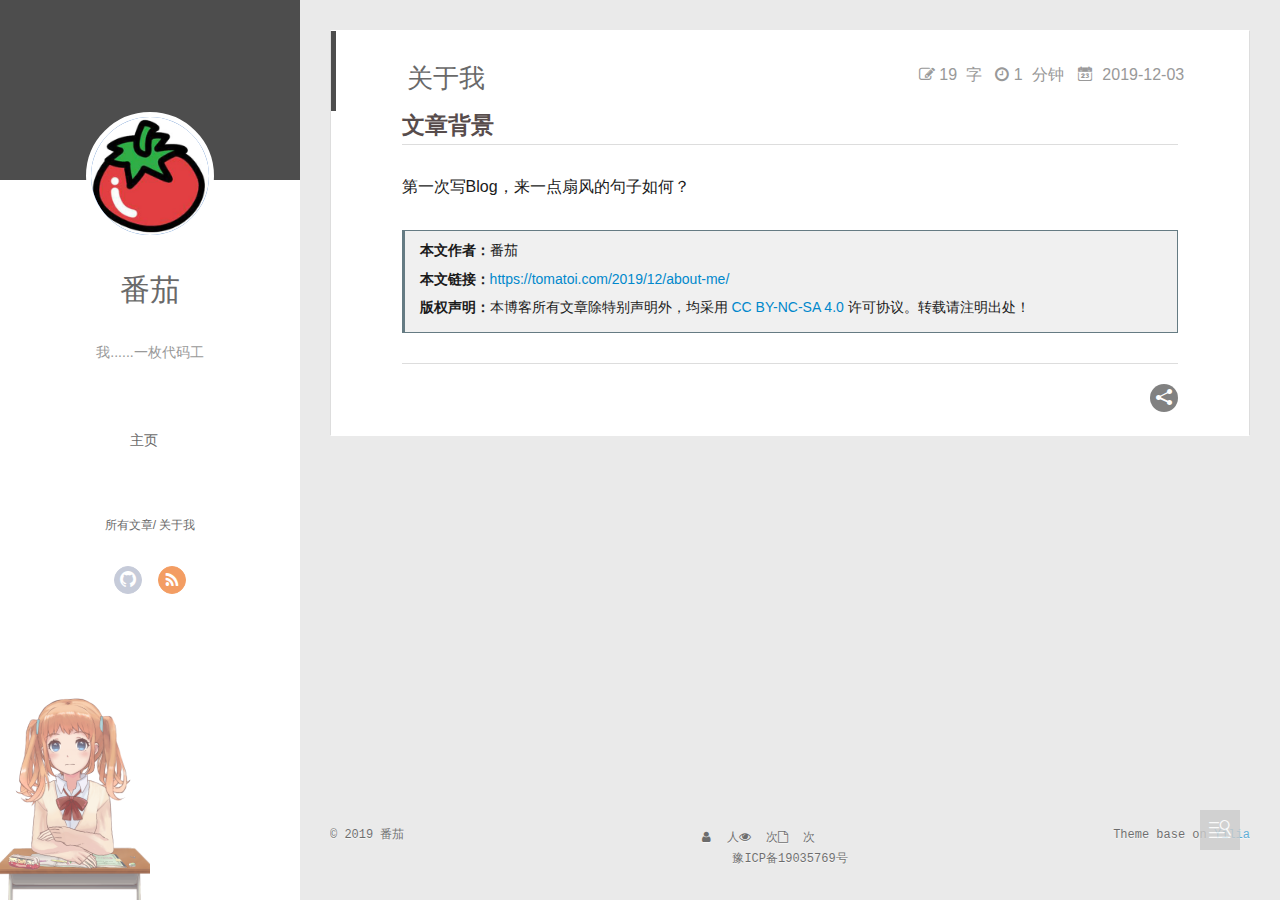
<file: 2019/12/about-me/index.html>
<!DOCTYPE html><html><head><meta name="generator" content="Hexo 3.9.0"><meta charset="utf-8"><meta name="renderer" content="webkit"><meta http-equiv="X-UA-Compatible" content="IE=edge"><link rel="dns-prefetch" href="https://tomatoi.com"><title>关于我 | 番茄</title><meta name="viewport" content="width=device-width,initial-scale=1,maximum-scale=1"><meta name="description" content="文章背景第一次写Blog，来一点扇风的句子如何？"><meta name="keywords" content="番茄,Java,Go,Golang,Docker,Docker-Compose,Python,Developer,Programmer,Coder"><meta property="og:type" content="article"><meta property="og:title" content="关于我"><meta property="og:url" content="https://tomatoi.com/2019/12/about-me/index.html"><meta property="og:site_name" content="番茄"><meta property="og:description" content="文章背景第一次写Blog，来一点扇风的句子如何？"><meta property="og:locale" content="zh-CN"><meta property="og:updated_time" content="2019-12-03T07:59:37.000Z"><meta name="twitter:card" content="summary"><meta name="twitter:title" content="关于我"><meta name="twitter:description" content="文章背景第一次写Blog，来一点扇风的句子如何？"><link rel="alternative" href="/atom.xml" title="番茄" type="application/atom+xml"><link rel="icon" href="/favicon.ico"><link rel="stylesheet" type="text/css" href="/./main.0cf68a.css"><link rel="stylesheet" type="text/css" href="/./lib/font-awesome/css/font-awesome.css"><style type="text/css">#container.show{background:linear-gradient(200deg,#a0cfe4,#e8c37e)}</style><link rel="stylesheet" href="/css/prism-atom-dark.css" type="text/css"><link rel="stylesheet" href="/css/prism-line-numbers.css" type="text/css"></head></html><body><div id="container" q-class="show:isCtnShow"><canvas id="anm-canvas" class="anm-canvas"></canvas><div class="left-col" q-class="show:isShow"><div class="overlay" style="background:#4d4d4d"></div><div class="intrude-less"><header id="header" class="inner"> <a href="/" class="profilepic"><img src="/assets/images/avatar.jpg" class="js-avatar"></a><hgroup><h1 class="header-author"><a href="/">番茄</a></h1></hgroup><p class="header-subtitle">我......一枚代码工</p><nav class="header-menu"><ul><li><a href="/">主页</a></li></ul></nav><nav class="header-smart-menu"> <a q-on="click: openSlider(e, 'innerArchive')" href="javascript:void(0)">所有文章</a> <a q-on="click: openSlider(e, 'aboutme')" href="javascript:void(0)">关于我</a></nav><nav class="header-nav"><div class="social"><a class="github" target="_blank" href="https://github.com/i-tomato" title="全球最大的同性交友网站"><i class="icon-github"></i></a><a class="rss" target="_blank" href="/atom.xml" title="Rss订阅"><i class="icon-rss"></i></a></div></nav></header></div></div><div class="mid-col" q-class="show:isShow,hide:isShow|isFalse"><nav id="mobile-nav"><div class="overlay js-overlay" style="background:#4d4d4d"></div><div class="btnctn js-mobile-btnctn"><div class="slider-trigger list" q-on="click: openSlider(e)"><i class="icon icon-sort"></i></div></div><div class="intrude-less"><header id="header" class="inner"><div class="profilepic"> <img src="/assets/images/avatar.jpg" class="js-avatar"></div><hgroup><h1 class="header-author js-header-author">番茄</h1></hgroup><p class="header-subtitle"><i class="icon icon-quo-left"></i>我......一枚代码工<i class="icon icon-quo-right"></i></p><nav class="header-nav"><div class="social"><a class="github" target="_blank" href="https://github.com/i-tomato" title="github"><i class="icon-github"></i></a><a class="rss" target="_blank" href="/atom.xml" title="rss"><i class="icon-rss"></i></a></div></nav><nav class="header-menu js-header-menu"><ul style="width:50%"><li style="width:100%"><a href="/">主页</a></li></ul></nav></header></div><div class="mobile-mask" style="display:none" q-show="isShow"></div></nav><div id="wrapper" class="body-wrap"><div class="menu-l"><div class="canvas-wrap"><canvas data-colors="#eaeaea" data-sectionheight="100" data-contentid="js-content" id="myCanvas1" class="anm-canvas"></canvas></div><div id="js-content" class="content-ll"><article id="post-about-me" class="article article-type-post" itemscope itemprop="blogPost"><div class="article-inner"><header class="article-header"><h1 class="article-title" itemprop="name">关于我</h1><a href="/2019/12/about-me/" class="archive-article-date"><wordcount itemprop="wordCount"><i class="fa fa-pencil-square-o"></i>&nbsp;19&nbsp;&nbsp;字&nbsp;&nbsp;&nbsp;</wordcount><minread itemprop="minRead"><i class="fa fa-clock-o"></i>&nbsp;1&nbsp;&nbsp;分钟&nbsp;&nbsp;&nbsp;</minread><time datetime="2019-12-03T07:55:40.000Z" itemprop="datePublished"><i class="icon-calendar icon"></i> 2019-12-03</time></a></header><div class="article-entry" itemprop="articleBody"><h2 id="文章背景"><a href="#文章背景" class="headerlink" title="文章背景"></a>文章背景</h2><p>第一次写Blog，来一点扇风的句子如何？</p><a id="more"></a><ul class="post-copyright"><li class="post-copyright-author"> <strong>本文作者：</strong>番茄</li><li class="post-copyright-link"> <strong>本文链接：</strong><a href="https://tomatoi.com/2019/12/about-me/" title="关于我">https://tomatoi.com/2019/12/about-me/</a></li><li class="post-copyright-license"> <strong>版权声明：</strong>本博客所有文章除特别声明外，均采用 <a href="https://creativecommons.org/licenses/by-nc-sa/4.0/" rel="external nofollow" target="_blank">CC BY-NC-SA 4.0</a> 许可协议。转载请注明出处！</li></ul></div><div class="article-info article-info-index"><div class="share-btn share-icons tooltip-left"><div class="tooltip tooltip-east"><span class="tooltip-item"><a href="javascript:;" class="share-sns share-outer"><i class="icon icon-share"></i></a></span><span class="tooltip-content"><div class="share-wrap"><div class="share-icons"><a class="weibo share-sns" href="javascript:;" data-type="weibo"><i class="icon icon-weibo"></i></a><a class="weixin share-sns wxFab" href="javascript:;" data-type="weixin"><i class="icon icon-weixin"></i></a><a class="qq share-sns" href="javascript:;" data-type="qq"><i class="icon icon-qq"></i></a><a class="douban share-sns" href="javascript:;" data-type="douban"><i class="icon icon-douban"></i></a><a class="qzone share-sns" href="javascript:;" data-type="qzone"><i class="icon icon-qzone"></i></a><a class="facebook share-sns" href="javascript:;" data-type="facebook"><i class="icon icon-facebook"></i></a><a class="twitter share-sns" href="javascript:;" data-type="twitter"><i class="icon icon-twitter"></i></a><a class="google share-sns" href="javascript:;" data-type="google"><i class="icon icon-google"></i></a></div></div></span></div></div><div class="page-modal wx-share js-wx-box"><a class="close js-modal-close" href="javascript:;"><i class="icon icon-close"></i></a><p>扫一扫，分享到微信</p><div class="wx-qrcode"> <img src="[data-uri]" alt="微信分享二维码"></div></div><div class="mask js-mask"></div><div class="clearfix"></div></div></div></article><aside class="wrap-side-operation"><div class="mod-side-operation"><div class="jump-container" id="js-jump-container" style="display:none"><a href="javascript:void(0)" class="mod-side-operation__jump-to-top"><i class="icon-font icon-back"></i></a><div id="js-jump-plan-container" class="jump-plan-container" style="top:-11px"><i class="icon-font icon-plane jump-plane"></i></div></div><div class="toc-container tooltip-left"><i class="icon-font icon-category"></i><div class="tooltip tooltip-east"><span class="tooltip-item"></span><span class="tooltip-content"><div class="toc-article"><ol class="toc"><li class="toc-item toc-level-2"><a class="toc-link" href="#文章背景"><span class="toc-number">1.</span> <span class="toc-text">文章背景</span></a></li></ol></div></span></div></div></div></aside></div></div></div><footer id="footer"><div class="outer"><div id="footer-info"><div class="footer-left"> &copy; 2019 番茄</div><div style="display:inline-block"><script async src="//busuanzi.ibruce.info/busuanzi/2.3/busuanzi.pure.mini.js"></script><i class="fa fa-user"></i><span class="busuanzi-value" id="busuanzi_value_site_uv"></span> 人<i class="fa fa-eye"></i><span class="busuanzi-value" id="busuanzi_value_site_pv"></span> 次<i class="fa fa-file-o"></i><span class="busuanzi-value" id="busuanzi_value_page_pv"></span> 次</div><div class="footer-right"> Theme base on <a href="https://github.com/litten/hexo-theme-yilia" target="_blank">Yilia</a></div></div><div id="footer-info"><div style="display:inline-block"><a style="color:#1a1a1a" href="http://beian.miit.gov.cn/" onclick='return window.open("http://beian.miit.gov.cn/"),!1'>豫ICP备19035769号</a></div></div></div></footer><script type="text/javascript">function addLink(e){var n,t="\r\n————————————————\r\n版权声明：本文作者为「番茄」，本博客所有文章除特别声明外，均采用 CC BY-NC-SA 4.0 许可协议。转载请注明出处！\r\n原文链接："+window.location.href;return window.getSelection?userSelection=window.getSelection():document.selection&&(userSelection=document.selection.createRange()),(cpTxt=userSelection.cpTxt)||(cpTxt=userSelection),(n=window.clipboardData)||(n=e.clipboardData),n.setData("text",cpTxt+t),window.event.returnValue=!1}document.oncopy=addLink</script></div><script>var yiliaConfig={mathjax:!1,isHome:!1,isPost:!0,isArchive:!1,isTag:!1,isCategory:!1,open_in_new:!1,toc_hide_index:!0,root:"/",innerArchive:!0,showTags:!1}</script><script>!function(r){function e(t){if(i[t])return i[t].exports;var n=i[t]={exports:{},id:t,loaded:!1};return r[t].call(n.exports,n,n.exports,e),n.loaded=!0,n.exports}var i={};e.m=r,e.c=i,e.p="./",e(0)}([function(t,n,r){r(195),t.exports=r(191)},function(t,n,r){var d=r(3),y=r(52),g=r(27),b=r(28),m=r(53),x="prototype",w=function(t,n,r){var e,i,o,u,c=t&w.F,f=t&w.G,a=t&w.S,s=t&w.P,l=t&w.B,h=f?d:a?d[n]||(d[n]={}):(d[n]||{})[x],p=f?y:y[n]||(y[n]={}),v=p[x]||(p[x]={});for(e in f&&(r=n),r)o=((i=!c&&h&&void 0!==h[e])?h:r)[e],u=l&&i?m(o,d):s&&"function"==typeof o?m(Function.call,o):o,h&&b(h,e,o,t&w.U),p[e]!=o&&g(p,e,u),s&&v[e]!=o&&(v[e]=o)};d.core=y,w.F=1,w.G=2,w.S=4,w.P=8,w.B=16,w.W=32,w.U=64,w.R=128,t.exports=w},function(t,n,r){var e=r(6);t.exports=function(t){if(!e(t))throw TypeError(t+" is not an object!");return t}},function(t,n){var r=t.exports="undefined"!=typeof window&&window.Math==Math?window:"undefined"!=typeof self&&self.Math==Math?self:Function("return this")();"number"==typeof __g&&(__g=r)},function(t,n){t.exports=function(t){try{return!!t()}catch(t){return!0}}},function(t,n){var r=t.exports="undefined"!=typeof window&&window.Math==Math?window:"undefined"!=typeof self&&self.Math==Math?self:Function("return this")();"number"==typeof __g&&(__g=r)},function(t,n){t.exports=function(t){return"object"==typeof t?null!==t:"function"==typeof t}},function(t,n,r){var e=r(126)("wks"),i=r(76),o=r(3).Symbol,u="function"==typeof o;(t.exports=function(t){return e[t]||(e[t]=u&&o[t]||(u?o:i)("Symbol."+t))}).store=e},function(t,n){var r={}.hasOwnProperty;t.exports=function(t,n){return r.call(t,n)}},function(t,n,r){var e=r(94),i=r(33);t.exports=function(t){return e(i(t))}},function(t,n,r){t.exports=!r(4)(function(){return 7!=Object.defineProperty({},"a",{get:function(){return 7}}).a})},function(t,n,r){var e=r(2),i=r(167),o=r(50),u=Object.defineProperty;n.f=r(10)?Object.defineProperty:function(t,n,r){if(e(t),n=o(n,!0),e(r),i)try{return u(t,n,r)}catch(t){}if("get"in r||"set"in r)throw TypeError("Accessors not supported!");return"value"in r&&(t[n]=r.value),t}},function(t,n,r){t.exports=!r(18)(function(){return 7!=Object.defineProperty({},"a",{get:function(){return 7}}).a})},function(t,n,r){var e=r(14),i=r(22);t.exports=r(12)?function(t,n,r){return e.f(t,n,i(1,r))}:function(t,n,r){return t[n]=r,t}},function(t,n,r){var e=r(20),i=r(58),o=r(42),u=Object.defineProperty;n.f=r(12)?Object.defineProperty:function(t,n,r){if(e(t),n=o(n,!0),e(r),i)try{return u(t,n,r)}catch(t){}if("get"in r||"set"in r)throw TypeError("Accessors not supported!");return"value"in r&&(t[n]=r.value),t}},function(t,n,r){var e=r(40)("wks"),i=r(23),o=r(5).Symbol,u="function"==typeof o;(t.exports=function(t){return e[t]||(e[t]=u&&o[t]||(u?o:i)("Symbol."+t))}).store=e},function(t,n,r){var e=r(67),i=Math.min;t.exports=function(t){return 0<t?i(e(t),9007199254740991):0}},function(t,n,r){var e=r(46);t.exports=function(t){return Object(e(t))}},function(t,n){t.exports=function(t){try{return!!t()}catch(t){return!0}}},function(t,n,r){var e=r(63),i=r(34);t.exports=Object.keys||function(t){return e(t,i)}},function(t,n,r){var e=r(21);t.exports=function(t){if(!e(t))throw TypeError(t+" is not an object!");return t}},function(t,n){t.exports=function(t){return"object"==typeof t?null!==t:"function"==typeof t}},function(t,n){t.exports=function(t,n){return{enumerable:!(1&t),configurable:!(2&t),writable:!(4&t),value:n}}},function(t,n){var r=0,e=Math.random();t.exports=function(t){return"Symbol(".concat(void 0===t?"":t,")_",(++r+e).toString(36))}},function(t,n){var r={}.hasOwnProperty;t.exports=function(t,n){return r.call(t,n)}},function(t,n){var r=t.exports={version:"2.4.0"};"number"==typeof __e&&(__e=r)},function(t,n){t.exports=function(t){if("function"!=typeof t)throw TypeError(t+" is not a function!");return t}},function(t,n,r){var e=r(11),i=r(66);t.exports=r(10)?function(t,n,r){return e.f(t,n,i(1,r))}:function(t,n,r){return t[n]=r,t}},function(t,n,r){var o=r(3),u=r(27),c=r(24),f=r(76)("src"),e="toString",i=Function[e],a=(""+i).split(e);r(52).inspectSource=function(t){return i.call(t)},(t.exports=function(t,n,r,e){var i="function"==typeof r;i&&(c(r,"name")||u(r,"name",n)),t[n]!==r&&(i&&(c(r,f)||u(r,f,t[n]?""+t[n]:a.join(String(n)))),t===o?t[n]=r:e?t[n]?t[n]=r:u(t,n,r):(delete t[n],u(t,n,r)))})(Function.prototype,e,function(){return"function"==typeof this&&this[f]||i.call(this)})},function(t,n,r){var e=r(1),i=r(4),u=r(46),o=function(t,n,r,e){var i=String(u(t)),o="<"+n;return""!==r&&(o+=" "+r+'="'+String(e).replace(/"/g,"&quot;")+'"'),o+">"+i+"</"+n+">"};t.exports=function(n,t){var r={};r[n]=t(o),e(e.P+e.F*i(function(){var t=""[n]('"');return t!==t.toLowerCase()||3<t.split('"').length}),"String",r)}},function(t,n,r){var e=r(115),i=r(46);t.exports=function(t){return e(i(t))}},function(t,n,r){var e=r(116),i=r(66),o=r(30),u=r(50),c=r(24),f=r(167),a=Object.getOwnPropertyDescriptor;n.f=r(10)?a:function(t,n){if(t=o(t),n=u(n,!0),f)try{return a(t,n)}catch(t){}if(c(t,n))return i(!e.f.call(t,n),t[n])}},function(t,n,r){var e=r(24),i=r(17),o=r(145)("IE_PROTO"),u=Object.prototype;t.exports=Object.getPrototypeOf||function(t){return t=i(t),e(t,o)?t[o]:"function"==typeof t.constructor&&t instanceof t.constructor?t.constructor.prototype:t instanceof Object?u:null}},function(t,n){t.exports=function(t){if(null==t)throw TypeError("Can't call method on  "+t);return t}},function(t,n){t.exports="constructor,hasOwnProperty,isPrototypeOf,propertyIsEnumerable,toLocaleString,toString,valueOf".split(",")},function(t,n){t.exports={}},function(t,n){t.exports=!0},function(t,n){n.f={}.propertyIsEnumerable},function(t,n,r){var e=r(14).f,i=r(8),o=r(15)("toStringTag");t.exports=function(t,n,r){t&&!i(t=r?t:t.prototype,o)&&e(t,o,{configurable:!0,value:n})}},function(t,n,r){var e=r(40)("keys"),i=r(23);t.exports=function(t){return e[t]||(e[t]=i(t))}},function(t,n,r){var e=r(5),i="__core-js_shared__",o=e[i]||(e[i]={});t.exports=function(t){return o[t]||(o[t]={})}},function(t,n){var r=Math.ceil,e=Math.floor;t.exports=function(t){return isNaN(t=+t)?0:(0<t?e:r)(t)}},function(t,n,r){var i=r(21);t.exports=function(t,n){if(!i(t))return t;var r,e;if(n&&"function"==typeof(r=t.toString)&&!i(e=r.call(t)))return e;if("function"==typeof(r=t.valueOf)&&!i(e=r.call(t)))return e;if(!n&&"function"==typeof(r=t.toString)&&!i(e=r.call(t)))return e;throw TypeError("Can't convert object to primitive value")}},function(t,n,r){var e=r(5),i=r(25),o=r(36),u=r(44),c=r(14).f;t.exports=function(t){var n=i.Symbol||(i.Symbol=o?{}:e.Symbol||{});"_"==t.charAt(0)||t in n||c(n,t,{value:u.f(t)})}},function(t,n,r){n.f=r(15)},function(t,n){var r={}.toString;t.exports=function(t){return r.call(t).slice(8,-1)}},function(t,n){t.exports=function(t){if(null==t)throw TypeError("Can't call method on  "+t);return t}},function(t,n,r){var e=r(4);t.exports=function(t,n){return!!t&&e(function(){n?t.call(null,function(){},1):t.call(null)})}},function(t,n,r){var m=r(53),x=r(115),w=r(17),S=r(16),e=r(203);t.exports=function(l,t){var h=1==l,p=2==l,v=3==l,d=4==l,y=6==l,g=5==l||y,b=t||e;return function(t,n,r){for(var e,i,o=w(t),u=x(o),c=m(n,r,3),f=S(u.length),a=0,s=h?b(t,f):p?b(t,0):void 0;a<f;a++)if((g||a in u)&&(i=c(e=u[a],a,o),l))if(h)s[a]=i;else if(i)switch(l){case 3:return!0;case 5:return e;case 6:return a;case 2:s.push(e)}else if(d)return!1;return y?-1:v||d?d:s}}},function(t,n,r){var i=r(1),o=r(52),u=r(4);t.exports=function(t,n){var r=(o.Object||{})[t]||Object[t],e={};e[t]=n(r),i(i.S+i.F*u(function(){r(1)}),"Object",e)}},function(t,n,r){var i=r(6);t.exports=function(t,n){if(!i(t))return t;var r,e;if(n&&"function"==typeof(r=t.toString)&&!i(e=r.call(t)))return e;if("function"==typeof(r=t.valueOf)&&!i(e=r.call(t)))return e;if(!n&&"function"==typeof(r=t.toString)&&!i(e=r.call(t)))return e;throw TypeError("Can't convert object to primitive value")}},function(t,n,r){var d=r(5),y=r(25),g=r(91),b=r(13),m="prototype",x=function(t,n,r){var e,i,o,u=t&x.F,c=t&x.G,f=t&x.S,a=t&x.P,s=t&x.B,l=t&x.W,h=c?y:y[n]||(y[n]={}),p=h[m],v=c?d:f?d[n]:(d[n]||{})[m];for(e in c&&(r=n),r)(i=!u&&v&&void 0!==v[e])&&e in h||(o=i?v[e]:r[e],h[e]=c&&"function"!=typeof v[e]?r[e]:s&&i?g(o,d):l&&v[e]==o?function(e){var t=function(t,n,r){if(this instanceof e){switch(arguments.length){case 0:return new e;case 1:return new e(t);case 2:return new e(t,n)}return new e(t,n,r)}return e.apply(this,arguments)};return t[m]=e[m],t}(o):a&&"function"==typeof o?g(Function.call,o):o,a&&((h.virtual||(h.virtual={}))[e]=o,t&x.R&&p&&!p[e]&&b(p,e,o)))};x.F=1,x.G=2,x.S=4,x.P=8,x.B=16,x.W=32,x.U=64,x.R=128,t.exports=x},function(t,n){var r=t.exports={version:"2.4.0"};"number"==typeof __e&&(__e=r)},function(t,n,r){var o=r(26);t.exports=function(e,i,t){if(o(e),void 0===i)return e;switch(t){case 1:return function(t){return e.call(i,t)};case 2:return function(t,n){return e.call(i,t,n)};case 3:return function(t,n,r){return e.call(i,t,n,r)}}return function(){return e.apply(i,arguments)}}},function(t,n,r){var o=r(183),e=r(1),i=r(126)("metadata"),u=i.store||(i.store=new(r(186))),c=function(t,n,r){var e=u.get(t);if(!e){if(!r)return;u.set(t,e=new o)}var i=e.get(n);if(!i){if(!r)return;e.set(n,i=new o)}return i};t.exports={store:u,map:c,has:function(t,n,r){var e=c(n,r,!1);return void 0!==e&&e.has(t)},get:function(t,n,r){var e=c(n,r,!1);return void 0===e?void 0:e.get(t)},set:function(t,n,r,e){c(r,e,!0).set(t,n)},keys:function(t,n){var r=c(t,n,!1),e=[];return r&&r.forEach(function(t,n){e.push(n)}),e},key:function(t){return void 0===t||"symbol"==typeof t?t:String(t)},exp:function(t){e(e.S,"Reflect",t)}}},function(t,n,r){"use strict";if(r(10)){var b=r(69),m=r(3),x=r(4),w=r(1),S=r(127),e=r(152),h=r(53),_=r(68),i=r(66),O=r(27),o=r(73),u=r(67),E=r(16),c=r(75),f=r(50),a=r(24),s=r(180),P=r(114),j=r(6),p=r(17),v=r(137),F=r(70),M=r(32),A=r(71).f,d=r(154),l=r(76),y=r(7),g=r(48),N=r(117),T=r(146),I=r(155),k=r(80),L=r(123),R=r(74),C=r(130),D=r(160),U=r(11),W=r(31),G=U.f,B=W.f,V=m.RangeError,z=m.TypeError,q=m.Uint8Array,K="ArrayBuffer",J="Shared"+K,Y="BYTES_PER_ELEMENT",H="prototype",$=Array[H],X=e.ArrayBuffer,Q=e.DataView,Z=g(0),tt=g(2),nt=g(3),rt=g(4),et=g(5),it=g(6),ot=N(!0),ut=N(!1),ct=I.values,ft=I.keys,at=I.entries,st=$.lastIndexOf,lt=$.reduce,ht=$.reduceRight,pt=$.join,vt=$.sort,dt=$.slice,yt=$.toString,gt=$.toLocaleString,bt=y("iterator"),mt=y("toStringTag"),xt=l("typed_constructor"),wt=l("def_constructor"),St=S.CONSTR,_t=S.TYPED,Ot=S.VIEW,Et="Wrong length!",Pt=g(1,function(t,n){return Tt(T(t,t[wt]),n)}),jt=x(function(){return 1===new q(new Uint16Array([1]).buffer)[0]}),Ft=!!q&&!!q[H].set&&x(function(){new q(1).set({})}),Mt=function(t,n){if(void 0===t)throw z(Et);var r=+t,e=E(t);if(n&&!s(r,e))throw V(Et);return e},At=function(t,n){var r=u(t);if(r<0||r%n)throw V("Wrong offset!");return r},Nt=function(t){if(j(t)&&_t in t)return t;throw z(t+" is not a typed array!")},Tt=function(t,n){if(!(j(t)&&xt in t))throw z("It is not a typed array constructor!");return new t(n)},It=function(t,n){return kt(T(t,t[wt]),n)},kt=function(t,n){for(var r=0,e=n.length,i=Tt(t,e);r<e;)i[r]=n[r++];return i},Lt=function(t,n,r){G(t,n,{get:function(){return this._d[r]}})},Rt=function(t){var n,r,e,i,o,u,c=p(t),f=arguments.length,a=1<f?arguments[1]:void 0,s=void 0!==a,l=d(c);if(null!=l&&!v(l)){for(u=l.call(c),e=[],n=0;!(o=u.next()).done;n++)e.push(o.value);c=e}for(s&&2<f&&(a=h(a,arguments[2],2)),n=0,r=E(c.length),i=Tt(this,r);n<r;n++)i[n]=s?a(c[n],n):c[n];return i},Ct=function(){for(var t=0,n=arguments.length,r=Tt(this,n);t<n;)r[t]=arguments[t++];return r},Dt=!!q&&x(function(){gt.call(new q(1))}),Ut=function(){return gt.apply(Dt?dt.call(Nt(this)):Nt(this),arguments)},Wt={copyWithin:function(t,n){return D.call(Nt(this),t,n,2<arguments.length?arguments[2]:void 0)},every:function(t){return rt(Nt(this),t,1<arguments.length?arguments[1]:void 0)},fill:function(t){return C.apply(Nt(this),arguments)},filter:function(t){return It(this,tt(Nt(this),t,1<arguments.length?arguments[1]:void 0))},find:function(t){return et(Nt(this),t,1<arguments.length?arguments[1]:void 0)},findIndex:function(t){return it(Nt(this),t,1<arguments.length?arguments[1]:void 0)},forEach:function(t){Z(Nt(this),t,1<arguments.length?arguments[1]:void 0)},indexOf:function(t){return ut(Nt(this),t,1<arguments.length?arguments[1]:void 0)},includes:function(t){return ot(Nt(this),t,1<arguments.length?arguments[1]:void 0)},join:function(t){return pt.apply(Nt(this),arguments)},lastIndexOf:function(t){return st.apply(Nt(this),arguments)},map:function(t){return Pt(Nt(this),t,1<arguments.length?arguments[1]:void 0)},reduce:function(t){return lt.apply(Nt(this),arguments)},reduceRight:function(t){return ht.apply(Nt(this),arguments)},reverse:function(){for(var t,n=this,r=Nt(n).length,e=Math.floor(r/2),i=0;i<e;)t=n[i],n[i++]=n[--r],n[r]=t;return n},some:function(t){return nt(Nt(this),t,1<arguments.length?arguments[1]:void 0)},sort:function(t){return vt.call(Nt(this),t)},subarray:function(t,n){var r=Nt(this),e=r.length,i=c(t,e);return new(T(r,r[wt]))(r.buffer,r.byteOffset+i*r.BYTES_PER_ELEMENT,E((void 0===n?e:c(n,e))-i))}},Gt=function(t,n){return It(this,dt.call(Nt(this),t,n))},Bt=function(t){Nt(this);var n=At(arguments[1],1),r=this.length,e=p(t),i=E(e.length),o=0;if(r<i+n)throw V(Et);for(;o<i;)this[n+o]=e[o++]},Vt={entries:function(){return at.call(Nt(this))},keys:function(){return ft.call(Nt(this))},values:function(){return ct.call(Nt(this))}},zt=function(t,n){return j(t)&&t[_t]&&"symbol"!=typeof n&&n in t&&String(+n)==String(n)},qt=function(t,n){return zt(t,n=f(n,!0))?i(2,t[n]):B(t,n)},Kt=function(t,n,r){return!(zt(t,n=f(n,!0))&&j(r)&&a(r,"value"))||a(r,"get")||a(r,"set")||r.configurable||a(r,"writable")&&!r.writable||a(r,"enumerable")&&!r.enumerable?G(t,n,r):(t[n]=r.value,t)};St||(W.f=qt,U.f=Kt),w(w.S+w.F*!St,"Object",{getOwnPropertyDescriptor:qt,defineProperty:Kt}),x(function(){yt.call({})})&&(yt=gt=function(){return pt.call(this)});var Jt=o({},Wt);o(Jt,Vt),O(Jt,bt,Vt.values),o(Jt,{slice:Gt,set:Bt,constructor:function(){},toString:yt,toLocaleString:Ut}),Lt(Jt,"buffer","b"),Lt(Jt,"byteOffset","o"),Lt(Jt,"byteLength","l"),Lt(Jt,"length","e"),G(Jt,mt,{get:function(){return this[_t]}}),t.exports=function(t,l,n,o){var h=t+((o=!!o)?"Clamped":"")+"Array",u="Uint8Array"!=h,r="get"+t,c="set"+t,p=m[h],f=p||{},e=p&&M(p),i=!p||!S.ABV,a={},s=p&&p[H],v=function(t,i){G(t,i,{get:function(){return t=i,(n=this._d).v[r](t*l+n.o,jt);var t,n},set:function(t){return n=i,r=t,e=this._d,o&&(r=(r=Math.round(r))<0?0:255<r?255:255&r),void e.v[c](n*l+e.o,r,jt);var n,r,e},enumerable:!0})};i?(p=n(function(t,n,r,e){_(t,p,h,"_d");var i,o,u,c,f=0,a=0;if(j(n)){if(!(n instanceof X||(c=P(n))==K||c==J))return _t in n?kt(p,n):Rt.call(p,n);i=n,a=At(r,l);var s=n.byteLength;if(void 0===e){if(s%l)throw V(Et);if((o=s-a)<0)throw V(Et)}else if((o=E(e)*l)+a>s)throw V(Et);u=o/l}else u=Mt(n,!0),i=new X(o=u*l);for(O(t,"_d",{b:i,o:a,l:o,e:u,v:new Q(i)});f<u;)v(t,f++)}),s=p[H]=F(Jt),O(s,"constructor",p)):L(function(t){new p(null),new p(t)},!0)||(p=n(function(t,n,r,e){var i;return _(t,p,h),j(n)?n instanceof X||(i=P(n))==K||i==J?void 0!==e?new f(n,At(r,l),e):void 0!==r?new f(n,At(r,l)):new f(n):_t in n?kt(p,n):Rt.call(p,n):new f(Mt(n,u))}),Z(e!==Function.prototype?A(f).concat(A(e)):A(f),function(t){t in p||O(p,t,f[t])}),p[H]=s,b||(s.constructor=p));var d=s[bt],y=!!d&&("values"==d.name||null==d.name),g=Vt.values;O(p,xt,!0),O(s,_t,h),O(s,Ot,!0),O(s,wt,p),(o?new p(1)[mt]==h:mt in s)||G(s,mt,{get:function(){return h}}),a[h]=p,w(w.G+w.W+w.F*(p!=f),a),w(w.S,h,{BYTES_PER_ELEMENT:l,from:Rt,of:Ct}),Y in s||O(s,Y,l),w(w.P,h,Wt),R(h),w(w.P+w.F*Ft,h,{set:Bt}),w(w.P+w.F*!y,h,Vt),w(w.P+w.F*(s.toString!=yt),h,{toString:yt}),w(w.P+w.F*x(function(){new p(1).slice()}),h,{slice:Gt}),w(w.P+w.F*(x(function(){return[1,2].toLocaleString()!=new p([1,2]).toLocaleString()})||!x(function(){s.toLocaleString.call([1,2])})),h,{toLocaleString:Ut}),k[h]=y?d:g,b||y||O(s,bt,g)}}else t.exports=function(){}},function(t,n){var r={}.toString;t.exports=function(t){return r.call(t).slice(8,-1)}},function(t,n,r){var e=r(21),i=r(5).document,o=e(i)&&e(i.createElement);t.exports=function(t){return o?i.createElement(t):{}}},function(t,n,r){t.exports=!r(12)&&!r(18)(function(){return 7!=Object.defineProperty(r(57)("div"),"a",{get:function(){return 7}}).a})},function(t,n,r){"use strict";var m=r(36),x=r(51),w=r(64),S=r(13),_=r(8),O=r(35),E=r(96),P=r(38),j=r(103),F=r(15)("iterator"),M=!([].keys&&"next"in[].keys()),A="values",N=function(){return this};t.exports=function(t,n,r,e,i,o,u){E(r,n,e);var c,f,a,s=function(t){if(!M&&t in v)return v[t];switch(t){case"keys":case A:return function(){return new r(this,t)}}return function(){return new r(this,t)}},l=n+" Iterator",h=i==A,p=!1,v=t.prototype,d=v[F]||v["@@iterator"]||i&&v[i],y=d||s(i),g=i?h?s("entries"):y:void 0,b="Array"==n&&v.entries||d;if(b&&(a=j(b.call(new t)))!==Object.prototype&&(P(a,l,!0),m||_(a,F)||S(a,F,N)),h&&d&&d.name!==A&&(p=!0,y=function(){return d.call(this)}),m&&!u||!M&&!p&&v[F]||S(v,F,y),O[n]=y,O[l]=N,i)if(c={values:h?y:s(A),keys:o?y:s("keys"),entries:g},u)for(f in c)f in v||w(v,f,c[f]);else x(x.P+x.F*(M||p),n,c);return c}},function(t,n,e){var i=e(20),o=e(100),u=e(34),c=e(39)("IE_PROTO"),f=function(){},a="prototype",s=function(){var t,n=e(57)("iframe"),r=u.length;for(n.style.display="none",e(93).appendChild(n),n.src="javascript:",(t=n.contentWindow.document).open(),t.write("<script>document.F=Object<\/script>"),t.close(),s=t.F;r--;)delete s[a][u[r]];return s()};t.exports=Object.create||function(t,n){var r;return null!==t?(f[a]=i(t),r=new f,f[a]=null,r[c]=t):r=s(),void 0===n?r:o(r,n)}},function(t,n,r){var e=r(63),i=r(34).concat("length","prototype");n.f=Object.getOwnPropertyNames||function(t){return e(t,i)}},function(t,n){n.f=Object.getOwnPropertySymbols},function(t,n,r){var u=r(8),c=r(9),f=r(90)(!1),a=r(39)("IE_PROTO");t.exports=function(t,n){var r,e=c(t),i=0,o=[];for(r in e)r!=a&&u(e,r)&&o.push(r);for(;n.length>i;)u(e,r=n[i++])&&(~f(o,r)||o.push(r));return o}},function(t,n,r){t.exports=r(13)},function(t,n,r){var e=r(76)("meta"),i=r(6),o=r(24),u=r(11).f,c=0,f=Object.isExtensible||function(){return!0},a=!r(4)(function(){return f(Object.preventExtensions({}))}),s=function(t){u(t,e,{value:{i:"O"+ ++c,w:{}}})},l=t.exports={KEY:e,NEED:!1,fastKey:function(t,n){if(!i(t))return"symbol"==typeof t?t:("string"==typeof t?"S":"P")+t;if(!o(t,e)){if(!f(t))return"F";if(!n)return"E";s(t)}return t[e].i},getWeak:function(t,n){if(!o(t,e)){if(!f(t))return!0;if(!n)return!1;s(t)}return t[e].w},onFreeze:function(t){return a&&l.NEED&&f(t)&&!o(t,e)&&s(t),t}}},function(t,n){t.exports=function(t,n){return{enumerable:!(1&t),configurable:!(2&t),writable:!(4&t),value:n}}},function(t,n){var r=Math.ceil,e=Math.floor;t.exports=function(t){return isNaN(t=+t)?0:(0<t?e:r)(t)}},function(t,n){t.exports=function(t,n,r,e){if(!(t instanceof n)||void 0!==e&&e in t)throw TypeError(r+": incorrect invocation!");return t}},function(t,n){t.exports=!1},function(t,n,e){var i=e(2),o=e(173),u=e(133),c=e(145)("IE_PROTO"),f=function(){},a="prototype",s=function(){var t,n=e(132)("iframe"),r=u.length;for(n.style.display="none",e(135).appendChild(n),n.src="javascript:",(t=n.contentWindow.document).open(),t.write("<script>document.F=Object<\/script>"),t.close(),s=t.F;r--;)delete s[a][u[r]];return s()};t.exports=Object.create||function(t,n){var r;return null!==t?(f[a]=i(t),r=new f,f[a]=null,r[c]=t):r=s(),void 0===n?r:o(r,n)}},function(t,n,r){var e=r(175),i=r(133).concat("length","prototype");n.f=Object.getOwnPropertyNames||function(t){return e(t,i)}},function(t,n,r){var e=r(175),i=r(133);t.exports=Object.keys||function(t){return e(t,i)}},function(t,n,r){var i=r(28);t.exports=function(t,n,r){for(var e in n)i(t,e,n[e],r);return t}},function(t,n,r){"use strict";var e=r(3),i=r(11),o=r(10),u=r(7)("species");t.exports=function(t){var n=e[t];o&&n&&!n[u]&&i.f(n,u,{configurable:!0,get:function(){return this}})}},function(t,n,r){var e=r(67),i=Math.max,o=Math.min;t.exports=function(t,n){return(t=e(t))<0?i(t+n,0):o(t,n)}},function(t,n){var r=0,e=Math.random();t.exports=function(t){return"Symbol(".concat(void 0===t?"":t,")_",(++r+e).toString(36))}},function(t,n,r){var e=r(33);t.exports=function(t){return Object(e(t))}},function(t,n,r){var e=r(7)("unscopables"),i=Array.prototype;null==i[e]&&r(27)(i,e,{}),t.exports=function(t){i[e][t]=!0}},function(t,n,r){var h=r(53),p=r(169),v=r(137),d=r(2),y=r(16),g=r(154),b={},m={};(n=t.exports=function(t,n,r,e,i){var o,u,c,f,a=i?function(){return t}:g(t),s=h(r,e,n?2:1),l=0;if("function"!=typeof a)throw TypeError(t+" is not iterable!");if(v(a)){for(o=y(t.length);l<o;l++)if((f=n?s(d(u=t[l])[0],u[1]):s(t[l]))===b||f===m)return f}else for(c=a.call(t);!(u=c.next()).done;)if((f=p(c,s,u.value,n))===b||f===m)return f}).BREAK=b,n.RETURN=m},function(t,n){t.exports={}},function(t,n,r){var e=r(11).f,i=r(24),o=r(7)("toStringTag");t.exports=function(t,n,r){t&&!i(t=r?t:t.prototype,o)&&e(t,o,{configurable:!0,value:n})}},function(t,n,r){var u=r(1),e=r(46),c=r(4),f=r(150),i="["+f+"]",o=RegExp("^"+i+i+"*"),a=RegExp(i+i+"*$"),s=function(t,n,r){var e={},i=c(function(){return!!f[t]()||"​"!="​"[t]()}),o=e[t]=i?n(l):f[t];r&&(e[r]=o),u(u.P+u.F*i,"String",e)},l=s.trim=function(t,n){return t=String(e(t)),1&n&&(t=t.replace(o,"")),2&n&&(t=t.replace(a,"")),t};t.exports=s},function(t,n,r){t.exports={default:r(86),__esModule:!0}},function(t,n,r){t.exports={default:r(87),__esModule:!0}},function(t,n,r){"use strict";function e(t){return t&&t.__esModule?t:{default:t}}n.__esModule=!0;var i=e(r(84)),o=e(r(83)),u="function"==typeof o.default&&"symbol"==typeof i.default?function(t){return typeof t}:function(t){return t&&"function"==typeof o.default&&t.constructor===o.default&&t!==o.default.prototype?"symbol":typeof t};n.default="function"==typeof o.default&&"symbol"===u(i.default)?function(t){return void 0===t?"undefined":u(t)}:function(t){return t&&"function"==typeof o.default&&t.constructor===o.default&&t!==o.default.prototype?"symbol":void 0===t?"undefined":u(t)}},function(t,n,r){r(110),r(108),r(111),r(112),t.exports=r(25).Symbol},function(t,n,r){r(109),r(113),t.exports=r(44).f("iterator")},function(t,n){t.exports=function(t){if("function"!=typeof t)throw TypeError(t+" is not a function!");return t}},function(t,n){t.exports=function(){}},function(t,n,r){var f=r(9),a=r(106),s=r(105);t.exports=function(c){return function(t,n,r){var e,i=f(t),o=a(i.length),u=s(r,o);if(c&&n!=n){for(;u<o;)if((e=i[u++])!=e)return!0}else for(;u<o;u++)if((c||u in i)&&i[u]===n)return c||u||0;return!c&&-1}}},function(t,n,r){var o=r(88);t.exports=function(e,i,t){if(o(e),void 0===i)return e;switch(t){case 1:return function(t){return e.call(i,t)};case 2:return function(t,n){return e.call(i,t,n)};case 3:return function(t,n,r){return e.call(i,t,n,r)}}return function(){return e.apply(i,arguments)}}},function(t,n,r){var c=r(19),f=r(62),a=r(37);t.exports=function(t){var n=c(t),r=f.f;if(r)for(var e,i=r(t),o=a.f,u=0;i.length>u;)o.call(t,e=i[u++])&&n.push(e);return n}},function(t,n,r){t.exports=r(5).document&&document.documentElement},function(t,n,r){var e=r(56);t.exports=Object("z").propertyIsEnumerable(0)?Object:function(t){return"String"==e(t)?t.split(""):Object(t)}},function(t,n,r){var e=r(56);t.exports=Array.isArray||function(t){return"Array"==e(t)}},function(t,n,r){"use strict";var e=r(60),i=r(22),o=r(38),u={};r(13)(u,r(15)("iterator"),function(){return this}),t.exports=function(t,n,r){t.prototype=e(u,{next:i(1,r)}),o(t,n+" Iterator")}},function(t,n){t.exports=function(t,n){return{value:n,done:!!t}}},function(t,n,r){var c=r(19),f=r(9);t.exports=function(t,n){for(var r,e=f(t),i=c(e),o=i.length,u=0;u<o;)if(e[r=i[u++]]===n)return r}},function(t,n,r){var e=r(23)("meta"),i=r(21),o=r(8),u=r(14).f,c=0,f=Object.isExtensible||function(){return!0},a=!r(18)(function(){return f(Object.preventExtensions({}))}),s=function(t){u(t,e,{value:{i:"O"+ ++c,w:{}}})},l=t.exports={KEY:e,NEED:!1,fastKey:function(t,n){if(!i(t))return"symbol"==typeof t?t:("string"==typeof t?"S":"P")+t;if(!o(t,e)){if(!f(t))return"F";if(!n)return"E";s(t)}return t[e].i},getWeak:function(t,n){if(!o(t,e)){if(!f(t))return!0;if(!n)return!1;s(t)}return t[e].w},onFreeze:function(t){return a&&l.NEED&&f(t)&&!o(t,e)&&s(t),t}}},function(t,n,r){var u=r(14),c=r(20),f=r(19);t.exports=r(12)?Object.defineProperties:function(t,n){c(t);for(var r,e=f(n),i=e.length,o=0;o<i;)u.f(t,r=e[o++],n[r]);return t}},function(t,n,r){var e=r(37),i=r(22),o=r(9),u=r(42),c=r(8),f=r(58),a=Object.getOwnPropertyDescriptor;n.f=r(12)?a:function(t,n){if(t=o(t),n=u(n,!0),f)try{return a(t,n)}catch(t){}if(c(t,n))return i(!e.f.call(t,n),t[n])}},function(t,n,r){var e=r(9),i=r(61).f,o={}.toString,u="object"==typeof window&&window&&Object.getOwnPropertyNames?Object.getOwnPropertyNames(window):[];t.exports.f=function(t){return u&&"[object Window]"==o.call(t)?function(t){try{return i(t)}catch(t){return u.slice()}}(t):i(e(t))}},function(t,n,r){var e=r(8),i=r(77),o=r(39)("IE_PROTO"),u=Object.prototype;t.exports=Object.getPrototypeOf||function(t){return t=i(t),e(t,o)?t[o]:"function"==typeof t.constructor&&t instanceof t.constructor?t.constructor.prototype:t instanceof Object?u:null}},function(t,n,r){var f=r(41),a=r(33);t.exports=function(c){return function(t,n){var r,e,i=String(a(t)),o=f(n),u=i.length;return o<0||u<=o?c?"":void 0:(r=i.charCodeAt(o))<55296||56319<r||o+1===u||(e=i.charCodeAt(o+1))<56320||57343<e?c?i.charAt(o):r:c?i.slice(o,o+2):e-56320+(r-55296<<10)+65536}}},function(t,n,r){var e=r(41),i=Math.max,o=Math.min;t.exports=function(t,n){return(t=e(t))<0?i(t+n,0):o(t,n)}},function(t,n,r){var e=r(41),i=Math.min;t.exports=function(t){return 0<t?i(e(t),9007199254740991):0}},function(t,n,r){"use strict";var e=r(89),i=r(97),o=r(35),u=r(9);t.exports=r(59)(Array,"Array",function(t,n){this._t=u(t),this._i=0,this._k=n},function(){var t=this._t,n=this._k,r=this._i++;return!t||r>=t.length?(this._t=void 0,i(1)):i(0,"keys"==n?r:"values"==n?t[r]:[r,t[r]])},"values"),o.Arguments=o.Array,e("keys"),e("values"),e("entries")},function(t,n){},function(t,n,r){"use strict";var e=r(104)(!0);r(59)(String,"String",function(t){this._t=String(t),this._i=0},function(){var t,n=this._t,r=this._i;return r>=n.length?{value:void 0,done:!0}:(t=e(n,r),this._i+=t.length,{value:t,done:!1})})},function(t,n,r){"use strict";var e=r(5),u=r(8),i=r(12),o=r(51),c=r(64),f=r(99).KEY,a=r(18),s=r(40),l=r(38),h=r(23),p=r(15),v=r(44),d=r(43),y=r(98),g=r(92),b=r(95),m=r(20),x=r(9),w=r(42),S=r(22),_=r(60),O=r(102),E=r(101),P=r(14),j=r(19),F=E.f,M=P.f,A=O.f,N=e.Symbol,T=e.JSON,I=T&&T.stringify,k="prototype",L=p("_hidden"),R=p("toPrimitive"),C={}.propertyIsEnumerable,D=s("symbol-registry"),U=s("symbols"),W=s("op-symbols"),G=Object[k],B="function"==typeof N,V=e.QObject,z=!V||!V[k]||!V[k].findChild,q=i&&a(function(){return 7!=_(M({},"a",{get:function(){return M(this,"a",{value:7}).a}})).a})?function(t,n,r){var e=F(G,n);e&&delete G[n],M(t,n,r),e&&t!==G&&M(G,n,e)}:M,K=function(t){var n=U[t]=_(N[k]);return n._k=t,n},J=B&&"symbol"==typeof N.iterator?function(t){return"symbol"==typeof t}:function(t){return t instanceof N},Y=function(t,n,r){return t===G&&Y(W,n,r),m(t),n=w(n,!0),m(r),u(U,n)?(r.enumerable?(u(t,L)&&t[L][n]&&(t[L][n]=!1),r=_(r,{enumerable:S(0,!1)})):(u(t,L)||M(t,L,S(1,{})),t[L][n]=!0),q(t,n,r)):M(t,n,r)},H=function(t,n){m(t);for(var r,e=g(n=x(n)),i=0,o=e.length;i<o;)Y(t,r=e[i++],n[r]);return t},$=function(t){var n=C.call(this,t=w(t,!0));return!(this===G&&u(U,t)&&!u(W,t))&&(!(n||!u(this,t)||!u(U,t)||u(this,L)&&this[L][t])||n)},X=function(t,n){if(t=x(t),n=w(n,!0),t!==G||!u(U,n)||u(W,n)){var r=F(t,n);return!r||!u(U,n)||u(t,L)&&t[L][n]||(r.enumerable=!0),r}},Q=function(t){for(var n,r=A(x(t)),e=[],i=0;r.length>i;)u(U,n=r[i++])||n==L||n==f||e.push(n);return e},Z=function(t){for(var n,r=t===G,e=A(r?W:x(t)),i=[],o=0;e.length>o;)!u(U,n=e[o++])||r&&!u(G,n)||i.push(U[n]);return i};B||(c((N=function(){if(this instanceof N)throw TypeError("Symbol is not a constructor!");var n=h(0<arguments.length?arguments[0]:void 0),r=function(t){this===G&&r.call(W,t),u(this,L)&&u(this[L],n)&&(this[L][n]=!1),q(this,n,S(1,t))};return i&&z&&q(G,n,{configurable:!0,set:r}),K(n)})[k],"toString",function(){return this._k}),E.f=X,P.f=Y,r(61).f=O.f=Q,r(37).f=$,r(62).f=Z,i&&!r(36)&&c(G,"propertyIsEnumerable",$,!0),v.f=function(t){return K(p(t))}),o(o.G+o.W+o.F*!B,{Symbol:N});for(var tt="hasInstance,isConcatSpreadable,iterator,match,replace,search,species,split,toPrimitive,toStringTag,unscopables".split(","),nt=0;tt.length>nt;)p(tt[nt++]);for(tt=j(p.store),nt=0;tt.length>nt;)d(tt[nt++]);o(o.S+o.F*!B,"Symbol",{for:function(t){return u(D,t+="")?D[t]:D[t]=N(t)},keyFor:function(t){if(J(t))return y(D,t);throw TypeError(t+" is not a symbol!")},useSetter:function(){z=!0},useSimple:function(){z=!1}}),o(o.S+o.F*!B,"Object",{create:function(t,n){return void 0===n?_(t):H(_(t),n)},defineProperty:Y,defineProperties:H,getOwnPropertyDescriptor:X,getOwnPropertyNames:Q,getOwnPropertySymbols:Z}),T&&o(o.S+o.F*(!B||a(function(){var t=N();return"[null]"!=I([t])||"{}"!=I({a:t})||"{}"!=I(Object(t))})),"JSON",{stringify:function(t){if(void 0!==t&&!J(t)){for(var n,r,e=[t],i=1;arguments.length>i;)e.push(arguments[i++]);return"function"==typeof(n=e[1])&&(r=n),!r&&b(n)||(n=function(t,n){if(r&&(n=r.call(this,t,n)),!J(n))return n}),e[1]=n,I.apply(T,e)}}}),N[k][R]||r(13)(N[k],R,N[k].valueOf),l(N,"Symbol"),l(Math,"Math",!0),l(e.JSON,"JSON",!0)},function(t,n,r){r(43)("asyncIterator")},function(t,n,r){r(43)("observable")},function(t,n,r){r(107);for(var e=r(5),i=r(13),o=r(35),u=r(15)("toStringTag"),c=["NodeList","DOMTokenList","MediaList","StyleSheetList","CSSRuleList"],f=0;f<5;f++){var a=c[f],s=e[a],l=s&&s.prototype;l&&!l[u]&&i(l,u,a),o[a]=o.Array}},function(t,n,r){var i=r(45),o=r(7)("toStringTag"),u="Arguments"==i(function(){return arguments}());t.exports=function(t){var n,r,e;return void 0===t?"Undefined":null===t?"Null":"string"==typeof(r=function(t,n){try{return t[n]}catch(t){}}(n=Object(t),o))?r:u?i(n):"Object"==(e=i(n))&&"function"==typeof n.callee?"Arguments":e}},function(t,n,r){var e=r(45);t.exports=Object("z").propertyIsEnumerable(0)?Object:function(t){return"String"==e(t)?t.split(""):Object(t)}},function(t,n){n.f={}.propertyIsEnumerable},function(t,n,r){var f=r(30),a=r(16),s=r(75);t.exports=function(c){return function(t,n,r){var e,i=f(t),o=a(i.length),u=s(r,o);if(c&&n!=n){for(;u<o;)if((e=i[u++])!=e)return!0}else for(;u<o;u++)if((c||u in i)&&i[u]===n)return c||u||0;return!c&&-1}}},function(t,n,r){"use strict";var g=r(3),b=r(1),m=r(28),x=r(73),w=r(65),S=r(79),_=r(68),O=r(6),E=r(4),P=r(123),j=r(81),F=r(136);t.exports=function(e,t,n,r,i,o){var u=g[e],c=u,f=i?"set":"add",a=c&&c.prototype,s={},l=function(t){var r=a[t];m(a,t,"delete"==t?function(t){return!(o&&!O(t))&&r.call(this,0===t?0:t)}:"has"==t?function(t){return!(o&&!O(t))&&r.call(this,0===t?0:t)}:"get"==t?function(t){return o&&!O(t)?void 0:r.call(this,0===t?0:t)}:"add"==t?function(t){return r.call(this,0===t?0:t),this}:function(t,n){return r.call(this,0===t?0:t,n),this})};if("function"==typeof c&&(o||a.forEach&&!E(function(){(new c).entries().next()}))){var h=new c,p=h[f](o?{}:-0,1)!=h,v=E(function(){h.has(1)}),d=P(function(t){new c(t)}),y=!o&&E(function(){for(var t=new c,n=5;n--;)t[f](n,n);return!t.has(-0)});d||(((c=t(function(t,n){_(t,c,e);var r=F(new u,t,c);return null!=n&&S(n,i,r[f],r),r})).prototype=a).constructor=c),(v||y)&&(l("delete"),l("has"),i&&l("get")),(y||p)&&l(f),o&&a.clear&&delete a.clear}else c=r.getConstructor(t,e,i,f),x(c.prototype,n),w.NEED=!0;return j(c,e),s[e]=c,b(b.G+b.W+b.F*(c!=u),s),o||r.setStrong(c,e,i),c}},function(t,n,r){"use strict";var c=r(27),f=r(28),a=r(4),s=r(46),l=r(7);t.exports=function(n,t,r){var e=l(n),i=r(s,e,""[n]),o=i[0],u=i[1];a(function(){var t={};return t[e]=function(){return 7},7!=""[n](t)})&&(f(String.prototype,n,o),c(RegExp.prototype,e,2==t?function(t,n){return u.call(t,this,n)}:function(t){return u.call(t,this)}))}},function(t,n,r){"use strict";var e=r(2);t.exports=function(){var t=e(this),n="";return t.global&&(n+="g"),t.ignoreCase&&(n+="i"),t.multiline&&(n+="m"),t.unicode&&(n+="u"),t.sticky&&(n+="y"),n}},function(t,n){t.exports=function(t,n,r){var e=void 0===r;switch(n.length){case 0:return e?t():t.call(r);case 1:return e?t(n[0]):t.call(r,n[0]);case 2:return e?t(n[0],n[1]):t.call(r,n[0],n[1]);case 3:return e?t(n[0],n[1],n[2]):t.call(r,n[0],n[1],n[2]);case 4:return e?t(n[0],n[1],n[2],n[3]):t.call(r,n[0],n[1],n[2],n[3])}return t.apply(r,n)}},function(t,n,r){var e=r(6),i=r(45),o=r(7)("match");t.exports=function(t){var n;return e(t)&&(void 0!==(n=t[o])?!!n:"RegExp"==i(t))}},function(t,n,r){var o=r(7)("iterator"),u=!1;try{var e=[7][o]();e.return=function(){u=!0},Array.from(e,function(){throw 2})}catch(t){}t.exports=function(t,n){if(!n&&!u)return!1;var r=!1;try{var e=[7],i=e[o]();i.next=function(){return{done:r=!0}},e[o]=function(){return i},t(e)}catch(t){}return r}},function(t,n,r){t.exports=r(69)||!r(4)(function(){var t=Math.random();__defineSetter__.call(null,t,function(){}),delete r(3)[t]})},function(t,n){n.f=Object.getOwnPropertySymbols},function(t,n,r){var e=r(3),i="__core-js_shared__",o=e[i]||(e[i]={});t.exports=function(t){return o[t]||(o[t]={})}},function(t,n,r){for(var e,i=r(3),o=r(27),u=r(76),c=u("typed_array"),f=u("view"),a=!(!i.ArrayBuffer||!i.DataView),s=a,l=0,h="Int8Array,Uint8Array,Uint8ClampedArray,Int16Array,Uint16Array,Int32Array,Uint32Array,Float32Array,Float64Array".split(",");l<9;)(e=i[h[l++]])?(o(e.prototype,c,!0),o(e.prototype,f,!0)):s=!1;t.exports={ABV:a,CONSTR:s,TYPED:c,VIEW:f}},function(t,n){"use strict";var r,e={versions:(r=window.navigator.userAgent,{trident:-1<r.indexOf("Trident"),presto:-1<r.indexOf("Presto"),webKit:-1<r.indexOf("AppleWebKit"),gecko:-1<r.indexOf("Gecko")&&-1==r.indexOf("KHTML"),mobile:!!r.match(/AppleWebKit.*Mobile.*/),ios:!!r.match(/\(i[^;]+;( U;)? CPU.+Mac OS X/),android:-1<r.indexOf("Android")||-1<r.indexOf("Linux"),iPhone:-1<r.indexOf("iPhone")||-1<r.indexOf("Mac"),iPad:-1<r.indexOf("iPad"),webApp:-1==r.indexOf("Safari"),weixin:-1==r.indexOf("MicroMessenger")})};t.exports=e},function(t,n,r){"use strict";var e,i=r(85),o=(e=i)&&e.__esModule?e:{default:e},u=function(){function n(t,n,r){return n||r?String.fromCharCode(n||r):e[t]||t}function r(t){return i[t]}var e={"&quot;":'"',"&lt;":"<","&gt;":">","&amp;":"&","&nbsp;":" "},i={};for(var t in e)i[e[t]]=t;return e["&apos;"]="'",i["'"]="&#39;",{encode:function(t){return t?(""+t).replace(/['<> "&]/g,r).replace(/\r?\n/g,"<br/>").replace(/\s/g,"&nbsp;"):""},decode:function(t){return t?(""+t).replace(/<br\s*\/?>/gi,"\n").replace(/&quot;|&lt;|&gt;|&amp;|&nbsp;|&apos;|&#(\d+);|&#(\d+)/g,n).replace(/\u00a0/g," "):""},encodeBase16:function(t){if(!t)return t;for(var n=[],r=0,e=(t+="").length;r<e;r++)n.push(t.charCodeAt(r).toString(16).toUpperCase());return n.join("")},encodeBase16forJSON:function(t){if(!t)return t;for(var n=[],r=0,e=(t=t.replace(/[\u4E00-\u9FBF]/gi,function(t){return escape(t).replace("%u","\\u")})).length;r<e;r++)n.push(t.charCodeAt(r).toString(16).toUpperCase());return n.join("")},decodeBase16:function(t){if(!t)return t;for(var n=[],r=0,e=(t+="").length;r<e;r+=2)n.push(String.fromCharCode("0x"+t.slice(r,r+2)));return n.join("")},encodeObject:function(t){if(t instanceof Array)for(var n=0,r=t.length;n<r;n++)t[n]=u.encodeObject(t[n]);else if("object"==(void 0===t?"undefined":(0,o.default)(t)))for(var e in t)t[e]=u.encodeObject(t[e]);else if("string"==typeof t)return u.encode(t);return t},loadScript:function(t){var n=document.createElement("script");document.getElementsByTagName("body")[0].appendChild(n),n.setAttribute("src",t)},addLoadEvent:function(t){var n=window.onload;"function"!=typeof window.onload?window.onload=t:window.onload=function(){n(),t()}}}}();t.exports=u},function(t,n,r){"use strict";var c=r(17),f=r(75),a=r(16);t.exports=function(t){for(var n=c(this),r=a(n.length),e=arguments.length,i=f(1<e?arguments[1]:void 0,r),o=2<e?arguments[2]:void 0,u=void 0===o?r:f(o,r);i<u;)n[i++]=t;return n}},function(t,n,r){"use strict";var e=r(11),i=r(66);t.exports=function(t,n,r){n in t?e.f(t,n,i(0,r)):t[n]=r}},function(t,n,r){var e=r(6),i=r(3).document,o=e(i)&&e(i.createElement);t.exports=function(t){return o?i.createElement(t):{}}},function(t,n){t.exports="constructor,hasOwnProperty,isPrototypeOf,propertyIsEnumerable,toLocaleString,toString,valueOf".split(",")},function(t,n,r){var e=r(7)("match");t.exports=function(n){var r=/./;try{"/./"[n](r)}catch(t){try{return r[e]=!1,!"/./"[n](r)}catch(n){}}return!0}},function(t,n,r){t.exports=r(3).document&&document.documentElement},function(t,n,r){var o=r(6),u=r(144).set;t.exports=function(t,n,r){var e,i=n.constructor;return i!==r&&"function"==typeof i&&(e=i.prototype)!==r.prototype&&o(e)&&u&&u(t,e),t}},function(t,n,r){var e=r(80),i=r(7)("iterator"),o=Array.prototype;t.exports=function(t){return void 0!==t&&(e.Array===t||o[i]===t)}},function(t,n,r){var e=r(45);t.exports=Array.isArray||function(t){return"Array"==e(t)}},function(t,n,r){"use strict";var e=r(70),i=r(66),o=r(81),u={};r(27)(u,r(7)("iterator"),function(){return this}),t.exports=function(t,n,r){t.prototype=e(u,{next:i(1,r)}),o(t,n+" Iterator")}},function(t,n,r){"use strict";var m=r(69),x=r(1),w=r(28),S=r(27),_=r(24),O=r(80),E=r(139),P=r(81),j=r(32),F=r(7)("iterator"),M=!([].keys&&"next"in[].keys()),A="values",N=function(){return this};t.exports=function(t,n,r,e,i,o,u){E(r,n,e);var c,f,a,s=function(t){if(!M&&t in v)return v[t];switch(t){case"keys":case A:return function(){return new r(this,t)}}return function(){return new r(this,t)}},l=n+" Iterator",h=i==A,p=!1,v=t.prototype,d=v[F]||v["@@iterator"]||i&&v[i],y=d||s(i),g=i?h?s("entries"):y:void 0,b="Array"==n&&v.entries||d;if(b&&(a=j(b.call(new t)))!==Object.prototype&&(P(a,l,!0),m||_(a,F)||S(a,F,N)),h&&d&&d.name!==A&&(p=!0,y=function(){return d.call(this)}),m&&!u||!M&&!p&&v[F]||S(v,F,y),O[n]=y,O[l]=N,i)if(c={values:h?y:s(A),keys:o?y:s("keys"),entries:g},u)for(f in c)f in v||w(v,f,c[f]);else x(x.P+x.F*(M||p),n,c);return c}},function(t,n){var r=Math.expm1;t.exports=!r||22025.465794806718<r(10)||r(10)<22025.465794806718||-2e-17!=r(-2e-17)?function(t){return 0==(t=+t)?t:-1e-6<t&&t<1e-6?t+t*t/2:Math.exp(t)-1}:r},function(t,n){t.exports=Math.sign||function(t){return 0==(t=+t)||t!=t?t:t<0?-1:1}},function(t,n,r){var c=r(3),f=r(151).set,a=c.MutationObserver||c.WebKitMutationObserver,s=c.process,l=c.Promise,h="process"==r(45)(s);t.exports=function(){var r,e,i,t=function(){var t,n;for(h&&(t=s.domain)&&t.exit();r;){n=r.fn,r=r.next;try{n()}catch(t){throw r?i():e=void 0,t}}e=void 0,t&&t.enter()};if(h)i=function(){s.nextTick(t)};else if(a){var n=!0,o=document.createTextNode("");new a(t).observe(o,{characterData:!0}),i=function(){o.data=n=!n}}else if(l&&l.resolve){var u=l.resolve();i=function(){u.then(t)}}else i=function(){f.call(c,t)};return function(t){var n={fn:t,next:void 0};e&&(e.next=n),r||(r=n,i()),e=n}}},function(t,n,i){var r=i(6),e=i(2),o=function(t,n){if(e(t),!r(n)&&null!==n)throw TypeError(n+": can't set as prototype!")};t.exports={set:Object.setPrototypeOf||("__proto__"in{}?function(t,r,e){try{(e=i(53)(Function.call,i(31).f(Object.prototype,"__proto__").set,2))(t,[]),r=!(t instanceof Array)}catch(t){r=!0}return function(t,n){return o(t,n),r?t.__proto__=n:e(t,n),t}}({},!1):void 0),check:o}},function(t,n,r){var e=r(126)("keys"),i=r(76);t.exports=function(t){return e[t]||(e[t]=i(t))}},function(t,n,r){var i=r(2),o=r(26),u=r(7)("species");t.exports=function(t,n){var r,e=i(t).constructor;return void 0===e||null==(r=i(e)[u])?n:o(r)}},function(t,n,r){var f=r(67),a=r(46);t.exports=function(c){return function(t,n){var r,e,i=String(a(t)),o=f(n),u=i.length;return o<0||u<=o?c?"":void 0:(r=i.charCodeAt(o))<55296||56319<r||o+1===u||(e=i.charCodeAt(o+1))<56320||57343<e?c?i.charAt(o):r:c?i.slice(o,o+2):e-56320+(r-55296<<10)+65536}}},function(t,n,r){var e=r(122),i=r(46);t.exports=function(t,n,r){if(e(n))throw TypeError("String#"+r+" doesn't accept regex!");return String(i(t))}},function(t,n,r){"use strict";var i=r(67),o=r(46);t.exports=function(t){var n=String(o(this)),r="",e=i(t);if(e<0||e==1/0)throw RangeError("Count can't be negative");for(;0<e;(e>>>=1)&&(n+=n))1&e&&(r+=n);return r}},function(t,n){t.exports="\t\n\v\f\r   ᠎             　\u2028\u2029\ufeff"},function(t,n,r){var e,i,o,u=r(53),c=r(121),f=r(135),a=r(132),s=r(3),l=s.process,h=s.setImmediate,p=s.clearImmediate,v=s.MessageChannel,d=0,y={},g="onreadystatechange",b=function(){var t=+this;if(y.hasOwnProperty(t)){var n=y[t];delete y[t],n()}},m=function(t){b.call(t.data)};h&&p||(h=function(t){for(var n=[],r=1;arguments.length>r;)n.push(arguments[r++]);return y[++d]=function(){c("function"==typeof t?t:Function(t),n)},e(d),d},p=function(t){delete y[t]},"process"==r(45)(l)?e=function(t){l.nextTick(u(b,t,1))}:v?(o=(i=new v).port2,i.port1.onmessage=m,e=u(o.postMessage,o,1)):s.addEventListener&&"function"==typeof postMessage&&!s.importScripts?(e=function(t){s.postMessage(t+"","*")},s.addEventListener("message",m,!1)):e=g in a("script")?function(t){f.appendChild(a("script"))[g]=function(){f.removeChild(this),b.call(t)}}:function(t){setTimeout(u(b,t,1),0)}),t.exports={set:h,clear:p}},function(t,n,r){"use strict";var e=r(3),i=r(10),o=r(69),u=r(127),c=r(27),f=r(73),a=r(4),s=r(68),h=r(67),l=r(16),p=r(71).f,v=r(11).f,d=r(130),y=r(81),g="ArrayBuffer",b="DataView",m="prototype",x="Wrong length!",w="Wrong index!",S=e[g],_=e[b],O=e.Math,E=e.RangeError,P=e.Infinity,j=S,F=O.abs,M=O.pow,A=O.floor,N=O.log,T=O.LN2,I="byteLength",k="byteOffset",L=i?"_b":"buffer",R=i?"_l":I,C=i?"_o":k,D=function(t,n,r){var e,i,o,u=Array(r),c=8*r-n-1,f=(1<<c)-1,a=f>>1,s=23===n?M(2,-24)-M(2,-77):0,l=0,h=t<0||0===t&&1/t<0?1:0;for((t=F(t))!=t||t===P?(i=t!=t?1:0,e=f):(e=A(N(t)/T),t*(o=M(2,-e))<1&&(e--,o*=2),2<=(t+=1<=e+a?s/o:s*M(2,1-a))*o&&(e++,o/=2),f<=e+a?(i=0,e=f):1<=e+a?(i=(t*o-1)*M(2,n),e+=a):(i=t*M(2,a-1)*M(2,n),e=0));8<=n;u[l++]=255&i,i/=256,n-=8);for(e=e<<n|i,c+=n;0<c;u[l++]=255&e,e/=256,c-=8);return u[--l]|=128*h,u},U=function(t,n,r){var e,i=8*r-n-1,o=(1<<i)-1,u=o>>1,c=i-7,f=r-1,a=t[f--],s=127&a;for(a>>=7;0<c;s=256*s+t[f],f--,c-=8);for(e=s&(1<<-c)-1,s>>=-c,c+=n;0<c;e=256*e+t[f],f--,c-=8);if(0===s)s=1-u;else{if(s===o)return e?NaN:a?-P:P;e+=M(2,n),s-=u}return(a?-1:1)*e*M(2,s-n)},W=function(t){return t[3]<<24|t[2]<<16|t[1]<<8|t[0]},G=function(t){return[255&t]},B=function(t){return[255&t,t>>8&255]},V=function(t){return[255&t,t>>8&255,t>>16&255,t>>24&255]},z=function(t){return D(t,52,8)},q=function(t){return D(t,23,4)},K=function(t,n,r){v(t[m],n,{get:function(){return this[r]}})},J=function(t,n,r,e){var i=+r,o=h(i);if(i!=o||o<0||o+n>t[R])throw E(w);var u=t[L]._b,c=o+t[C],f=u.slice(c,c+n);return e?f:f.reverse()},Y=function(t,n,r,e,i,o){var u=+r,c=h(u);if(u!=c||c<0||c+n>t[R])throw E(w);for(var f=t[L]._b,a=c+t[C],s=e(+i),l=0;l<n;l++)f[a+l]=s[o?l:n-l-1]},H=function(t,n){s(t,S,g);var r=+n,e=l(r);if(r!=e)throw E(x);return e};if(u.ABV){if(!a(function(){new S})||!a(function(){new S(.5)})){for(var $,X=(S=function(t){return new j(H(this,t))})[m]=j[m],Q=p(j),Z=0;Q.length>Z;)($=Q[Z++])in S||c(S,$,j[$]);o||(X.constructor=S)}var tt=new _(new S(2)),nt=_[m].setInt8;tt.setInt8(0,2147483648),tt.setInt8(1,2147483649),!tt.getInt8(0)&&tt.getInt8(1)||f(_[m],{setInt8:function(t,n){nt.call(this,t,n<<24>>24)},setUint8:function(t,n){nt.call(this,t,n<<24>>24)}},!0)}else S=function(t){var n=H(this,t);this._b=d.call(Array(n),0),this[R]=n},_=function(t,n,r){s(this,_,b),s(t,S,b);var e=t[R],i=h(n);if(i<0||e<i)throw E("Wrong offset!");if(e<i+(r=void 0===r?e-i:l(r)))throw E(x);this[L]=t,this[C]=i,this[R]=r},i&&(K(S,I,"_l"),K(_,"buffer","_b"),K(_,I,"_l"),K(_,k,"_o")),f(_[m],{getInt8:function(t){return J(this,1,t)[0]<<24>>24},getUint8:function(t){return J(this,1,t)[0]},getInt16:function(t){var n=J(this,2,t,arguments[1]);return(n[1]<<8|n[0])<<16>>16},getUint16:function(t){var n=J(this,2,t,arguments[1]);return n[1]<<8|n[0]},getInt32:function(t){return W(J(this,4,t,arguments[1]))},getUint32:function(t){return W(J(this,4,t,arguments[1]))>>>0},getFloat32:function(t){return U(J(this,4,t,arguments[1]),23,4)},getFloat64:function(t){return U(J(this,8,t,arguments[1]),52,8)},setInt8:function(t,n){Y(this,1,t,G,n)},setUint8:function(t,n){Y(this,1,t,G,n)},setInt16:function(t,n){Y(this,2,t,B,n,arguments[2])},setUint16:function(t,n){Y(this,2,t,B,n,arguments[2])},setInt32:function(t,n){Y(this,4,t,V,n,arguments[2])},setUint32:function(t,n){Y(this,4,t,V,n,arguments[2])},setFloat32:function(t,n){Y(this,4,t,q,n,arguments[2])},setFloat64:function(t,n){Y(this,8,t,z,n,arguments[2])}});y(S,g),y(_,b),c(_[m],u.VIEW,!0),n[g]=S,n[b]=_},function(t,n,r){var e=r(3),i=r(52),o=r(69),u=r(182),c=r(11).f;t.exports=function(t){var n=i.Symbol||(i.Symbol=o?{}:e.Symbol||{});"_"==t.charAt(0)||t in n||c(n,t,{value:u.f(t)})}},function(t,n,r){var e=r(114),i=r(7)("iterator"),o=r(80);t.exports=r(52).getIteratorMethod=function(t){if(null!=t)return t[i]||t["@@iterator"]||o[e(t)]}},function(t,n,r){"use strict";var e=r(78),i=r(170),o=r(80),u=r(30);t.exports=r(140)(Array,"Array",function(t,n){this._t=u(t),this._i=0,this._k=n},function(){var t=this._t,n=this._k,r=this._i++;return!t||r>=t.length?(this._t=void 0,i(1)):i(0,"keys"==n?r:"values"==n?t[r]:[r,t[r]])},"values"),o.Arguments=o.Array,e("keys"),e("values"),e("entries")},function(t,n){t.exports=function(t,n){t.classList?t.classList.add(n):t.className+=" "+n}},function(t,n){t.exports=function(t,n){if(t.classList)t.classList.remove(n);else{var r=new RegExp("(^|\\b)"+n.split(" ").join("|")+"(\\b|$)","gi");t.className=t.className.replace(r," ")}}},function(t,n){function r(){throw new Error("setTimeout has not been defined")}function e(){throw new Error("clearTimeout has not been defined")}function i(n){if(a===setTimeout)return setTimeout(n,0);if((a===r||!a)&&setTimeout)return a=setTimeout,setTimeout(n,0);try{return a(n,0)}catch(t){try{return a.call(null,n,0)}catch(t){return a.call(this,n,0)}}}function o(){v&&h&&(v=!1,h.length?p=h.concat(p):d=-1,p.length&&u())}function u(){if(!v){var t=i(o);v=!0;for(var n=p.length;n;){for(h=p,p=[];++d<n;)h&&h[d].run();d=-1,n=p.length}h=null,v=!1,function(n){if(s===clearTimeout)return clearTimeout(n);if((s===e||!s)&&clearTimeout)return s=clearTimeout,clearTimeout(n);try{s(n)}catch(t){try{return s.call(null,n)}catch(t){return s.call(this,n)}}}(t)}}function c(t,n){this.fun=t,this.array=n}function f(){}var a,s,l=t.exports={};!function(){try{a="function"==typeof setTimeout?setTimeout:r}catch(t){a=r}try{s="function"==typeof clearTimeout?clearTimeout:e}catch(t){s=e}}();var h,p=[],v=!1,d=-1;l.nextTick=function(t){var n=new Array(arguments.length-1);if(1<arguments.length)for(var r=1;r<arguments.length;r++)n[r-1]=arguments[r];p.push(new c(t,n)),1!==p.length||v||i(u)},c.prototype.run=function(){this.fun.apply(null,this.array)},l.title="browser",l.browser=!0,l.env={},l.argv=[],l.version="",l.versions={},l.on=f,l.addListener=f,l.once=f,l.off=f,l.removeListener=f,l.removeAllListeners=f,l.emit=f,l.prependListener=f,l.prependOnceListener=f,l.listeners=function(t){return[]},l.binding=function(t){throw new Error("process.binding is not supported")},l.cwd=function(){return"/"},l.chdir=function(t){throw new Error("process.chdir is not supported")},l.umask=function(){return 0}},function(t,n,r){var e=r(45);t.exports=function(t,n){if("number"!=typeof t&&"Number"!=e(t))throw TypeError(n);return+t}},function(t,n,r){"use strict";var a=r(17),s=r(75),l=r(16);t.exports=[].copyWithin||function(t,n){var r=a(this),e=l(r.length),i=s(t,e),o=s(n,e),u=2<arguments.length?arguments[2]:void 0,c=Math.min((void 0===u?e:s(u,e))-o,e-i),f=1;for(o<i&&i<o+c&&(f=-1,o+=c-1,i+=c-1);0<c--;)o in r?r[i]=r[o]:delete r[i],i+=f,o+=f;return r}},function(t,n,r){var e=r(79);t.exports=function(t,n){var r=[];return e(t,!1,r.push,r,n),r}},function(t,n,r){var s=r(26),l=r(17),h=r(115),p=r(16);t.exports=function(t,n,r,e,i){s(n);var o=l(t),u=h(o),c=p(o.length),f=i?c-1:0,a=i?-1:1;if(r<2)for(;;){if(f in u){e=u[f],f+=a;break}if(f+=a,i?f<0:c<=f)throw TypeError("Reduce of empty array with no initial value")}for(;i?0<=f:f<c;f+=a)f in u&&(e=n(e,u[f],f,o));return e}},function(t,n,r){"use strict";var o=r(26),u=r(6),c=r(121),f=[].slice,a={};t.exports=Function.bind||function(n){var r=o(this),e=f.call(arguments,1),i=function(){var t=e.concat(f.call(arguments));return this instanceof i?function(t,n,r){if(!(n in a)){for(var e=[],i=0;i<n;i++)e[i]="a["+i+"]";a[n]=Function("F,a","return new F("+e.join(",")+")")}return a[n](t,r)}(r,t.length,t):c(r,t,n)};return u(r.prototype)&&(i.prototype=r.prototype),i}},function(t,n,r){"use strict";var u=r(11).f,c=r(70),f=r(73),a=r(53),s=r(68),l=r(46),h=r(79),e=r(140),i=r(170),o=r(74),p=r(10),v=r(65).fastKey,d=p?"_s":"size",y=function(t,n){var r,e=v(n);if("F"!==e)return t._i[e];for(r=t._f;r;r=r.n)if(r.k==n)return r};t.exports={getConstructor:function(t,r,e,i){var o=t(function(t,n){s(t,o,r,"_i"),t._i=c(null),t._f=void 0,t._l=void 0,t[d]=0,null!=n&&h(n,e,t[i],t)});return f(o.prototype,{clear:function(){for(var t=this,n=t._i,r=t._f;r;r=r.n)r.r=!0,r.p&&(r.p=r.p.n=void 0),delete n[r.i];t._f=t._l=void 0,t[d]=0},delete:function(t){var n=this,r=y(n,t);if(r){var e=r.n,i=r.p;delete n._i[r.i],r.r=!0,i&&(i.n=e),e&&(e.p=i),n._f==r&&(n._f=e),n._l==r&&(n._l=i),n[d]--}return!!r},forEach:function(t){s(this,o,"forEach");for(var n,r=a(t,1<arguments.length?arguments[1]:void 0,3);n=n?n.n:this._f;)for(r(n.v,n.k,this);n&&n.r;)n=n.p},has:function(t){return!!y(this,t)}}),p&&u(o.prototype,"size",{get:function(){return l(this[d])}}),o},def:function(t,n,r){var e,i,o=y(t,n);return o?o.v=r:(t._l=o={i:i=v(n,!0),k:n,v:r,p:e=t._l,n:void 0,r:!1},t._f||(t._f=o),e&&(e.n=o),t[d]++,"F"!==i&&(t._i[i]=o)),t},getEntry:y,setStrong:function(t,n,r){e(t,n,function(t,n){this._t=t,this._k=n,this._l=void 0},function(){for(var t=this,n=t._k,r=t._l;r&&r.r;)r=r.p;return t._t&&(t._l=r=r?r.n:t._t._f)?i(0,"keys"==n?r.k:"values"==n?r.v:[r.k,r.v]):(t._t=void 0,i(1))},r?"entries":"values",!r,!0),o(n)}}},function(t,n,r){var e=r(114),i=r(161);t.exports=function(t){return function(){if(e(this)!=t)throw TypeError(t+"#toJSON isn't generic");return i(this)}}},function(t,n,r){"use strict";var u=r(73),c=r(65).getWeak,i=r(2),f=r(6),a=r(68),s=r(79),e=r(48),l=r(24),o=e(5),h=e(6),p=0,v=function(t){return t._l||(t._l=new d)},d=function(){this.a=[]},y=function(t,n){return o(t.a,function(t){return t[0]===n})};d.prototype={get:function(t){var n=y(this,t);if(n)return n[1]},has:function(t){return!!y(this,t)},set:function(t,n){var r=y(this,t);r?r[1]=n:this.a.push([t,n])},delete:function(n){var t=h(this.a,function(t){return t[0]===n});return~t&&this.a.splice(t,1),!!~t}},t.exports={getConstructor:function(t,r,e,i){var o=t(function(t,n){a(t,o,r,"_i"),t._i=p++,t._l=void 0,null!=n&&s(n,e,t[i],t)});return u(o.prototype,{delete:function(t){if(!f(t))return!1;var n=c(t);return!0===n?v(this).delete(t):n&&l(n,this._i)&&delete n[this._i]},has:function(t){if(!f(t))return!1;var n=c(t);return!0===n?v(this).has(t):n&&l(n,this._i)}}),o},def:function(t,n,r){var e=c(i(n),!0);return!0===e?v(t).set(n,r):e[t._i]=r,t},ufstore:v}},function(t,n,r){t.exports=!r(10)&&!r(4)(function(){return 7!=Object.defineProperty(r(132)("div"),"a",{get:function(){return 7}}).a})},function(t,n,r){var e=r(6),i=Math.floor;t.exports=function(t){return!e(t)&&isFinite(t)&&i(t)===t}},function(t,n,r){var o=r(2);t.exports=function(t,n,r,e){try{return e?n(o(r)[0],r[1]):n(r)}catch(n){var i=t.return;throw void 0!==i&&o(i.call(t)),n}}},function(t,n){t.exports=function(t,n){return{value:n,done:!!t}}},function(t,n){t.exports=Math.log1p||function(t){return-1e-8<(t=+t)&&t<1e-8?t-t*t/2:Math.log(1+t)}},function(t,n,r){"use strict";var h=r(72),p=r(125),v=r(116),d=r(17),y=r(115),i=Object.assign;t.exports=!i||r(4)(function(){var t={},n={},r=Symbol(),e="abcdefghijklmnopqrst";return t[r]=7,e.split("").forEach(function(t){n[t]=t}),7!=i({},t)[r]||Object.keys(i({},n)).join("")!=e})?function(t,n){for(var r=d(t),e=arguments.length,i=1,o=p.f,u=v.f;i<e;)for(var c,f=y(arguments[i++]),a=o?h(f).concat(o(f)):h(f),s=a.length,l=0;l<s;)u.call(f,c=a[l++])&&(r[c]=f[c]);return r}:i},function(t,n,r){var u=r(11),c=r(2),f=r(72);t.exports=r(10)?Object.defineProperties:function(t,n){c(t);for(var r,e=f(n),i=e.length,o=0;o<i;)u.f(t,r=e[o++],n[r]);return t}},function(t,n,r){var e=r(30),i=r(71).f,o={}.toString,u="object"==typeof window&&window&&Object.getOwnPropertyNames?Object.getOwnPropertyNames(window):[];t.exports.f=function(t){return u&&"[object Window]"==o.call(t)?function(t){try{return i(t)}catch(t){return u.slice()}}(t):i(e(t))}},function(t,n,r){var u=r(24),c=r(30),f=r(117)(!1),a=r(145)("IE_PROTO");t.exports=function(t,n){var r,e=c(t),i=0,o=[];for(r in e)r!=a&&u(e,r)&&o.push(r);for(;n.length>i;)u(e,r=n[i++])&&(~f(o,r)||o.push(r));return o}},function(t,n,r){var f=r(72),a=r(30),s=r(116).f;t.exports=function(c){return function(t){for(var n,r=a(t),e=f(r),i=e.length,o=0,u=[];o<i;)s.call(r,n=e[o++])&&u.push(c?[n,r[n]]:r[n]);return u}}},function(t,n,r){var e=r(71),i=r(125),o=r(2),u=r(3).Reflect;t.exports=u&&u.ownKeys||function(t){var n=e.f(o(t)),r=i.f;return r?n.concat(r(t)):n}},function(t,n,r){var e=r(3).parseFloat,i=r(82).trim;t.exports=1/e(r(150)+"-0")!=-1/0?function(t){var n=i(String(t),3),r=e(n);return 0===r&&"-"==n.charAt(0)?-0:r}:e},function(t,n,r){var e=r(3).parseInt,i=r(82).trim,o=r(150),u=/^[\-+]?0[xX]/;t.exports=8!==e(o+"08")||22!==e(o+"0x16")?function(t,n){var r=i(String(t),3);return e(r,n>>>0||(u.test(r)?16:10))}:e},function(t,n){t.exports=Object.is||function(t,n){return t===n?0!==t||1/t==1/n:t!=t&&n!=n}},function(t,n,r){var s=r(16),l=r(149),h=r(46);t.exports=function(t,n,r,e){var i=String(h(t)),o=i.length,u=void 0===r?" ":String(r),c=s(n);if(c<=o||""==u)return i;var f=c-o,a=l.call(u,Math.ceil(f/u.length));return a.length>f&&(a=a.slice(0,f)),e?a+i:i+a}},function(t,n,r){n.f=r(7)},function(t,n,r){"use strict";var e=r(164);t.exports=r(118)("Map",function(t){return function(){return t(this,0<arguments.length?arguments[0]:void 0)}},{get:function(t){var n=e.getEntry(this,t);return n&&n.v},set:function(t,n){return e.def(this,0===t?0:t,n)}},e,!0)},function(t,n,r){r(10)&&"g"!=/./g.flags&&r(11).f(RegExp.prototype,"flags",{configurable:!0,get:r(120)})},function(t,n,r){"use strict";var e=r(164);t.exports=r(118)("Set",function(t){return function(){return t(this,0<arguments.length?arguments[0]:void 0)}},{add:function(t){return e.def(this,t=0===t?0:t,t)}},e)},function(t,n,r){"use strict";var o,e=r(48)(0),u=r(28),i=r(65),c=r(172),f=r(166),a=r(6),s=i.getWeak,l=Object.isExtensible,h=f.ufstore,p={},v=function(t){return function(){return t(this,0<arguments.length?arguments[0]:void 0)}},d={get:function(t){if(a(t)){var n=s(t);return!0===n?h(this).get(t):n?n[this._i]:void 0}},set:function(t,n){return f.def(this,t,n)}},y=t.exports=r(118)("WeakMap",v,d,f,!0,!0);7!=(new y).set((Object.freeze||Object)(p),7).get(p)&&(c((o=f.getConstructor(v)).prototype,d),i.NEED=!0,e(["delete","has","get","set"],function(e){var t=y.prototype,i=t[e];u(t,e,function(t,n){if(!a(t)||l(t))return i.call(this,t,n);this._f||(this._f=new o);var r=this._f[e](t,n);return"set"==e?this:r})}))},,,,function(t,n){"use strict";t.exports={init:function(){var t=document.querySelector("#page-nav");t&&!document.querySelector("#page-nav .extend.prev")&&(t.innerHTML='<a class="extend prev disabled" rel="prev">&laquo; Prev</a>'+t.innerHTML),t&&!document.querySelector("#page-nav .extend.next")&&(t.innerHTML=t.innerHTML+'<a class="extend next disabled" rel="next">Next &raquo;</a>'),yiliaConfig&&yiliaConfig.open_in_new&&document.querySelectorAll(".article-entry a:not(.article-more-a)").forEach(function(t){var n=t.getAttribute("target");n&&""!==n||t.setAttribute("target","_blank")}),yiliaConfig&&yiliaConfig.toc_hide_index&&document.querySelectorAll(".toc-number").forEach(function(t){t.style.display="none"});var n=document.querySelector("#js-aboutme");n&&0!==n.length&&(n.innerHTML=n.innerText)}}},function(t,n,r){"use strict";function e(t){return t&&t.__esModule?t:{default:t}}function i(t,n,r,e,i){var o=function(t){for(var n=t.offsetLeft,r=t.offsetParent;null!==r;)n+=r.offsetLeft,r=r.offsetParent;return n}(t),u=function(t){for(var n=t.offsetTop,r=t.offsetParent;null!==r;)n+=r.offsetTop,r=r.offsetParent;return n}(t)-n;if(u-r<=i){var c=t.$newDom;c||(c=t.cloneNode(!0),(0,a.default)(t,c),(t.$newDom=c).style.position="fixed",c.style.top=(r||u)+"px",c.style.left=o+"px",c.style.zIndex=e||2,c.style.width="100%",c.style.color="#fff"),c.style.visibility="visible",t.style.visibility="hidden"}else{t.style.visibility="visible";var f=t.$newDom;f&&(f.style.visibility="hidden")}}function o(){var t=document.querySelector(".js-overlay"),n=document.querySelector(".js-header-menu");i(t,document.body.scrollTop,-63,2,0),i(n,document.body.scrollTop,1,3,0)}var f=e(r(156)),a=e((e(r(157)),r(382))),u=e(r(128)),c=e(r(190)),s=r(129);u.default.versions.mobile&&window.screen.width<800&&(function(){for(var t=document.querySelectorAll(".js-header-menu li a"),n=window.location.pathname,r=0,e=t.length;r<e;r++){var i=t[r];o=n,u=i.getAttribute("href"),c=/\/|index.html/g,o.replace(c,"")===u.replace(c,"")&&(0,f.default)(i,"active")}var o,u,c}(),document.querySelector("#container").addEventListener("scroll",function(t){o()}),window.addEventListener("scroll",function(t){o()}),o()),(0,s.addLoadEvent)(function(){c.default.init()}),t.exports={}},,,,function(t,n,r){(function(t){"use strict";function n(t,n,r){t[n]||Object.defineProperty(t,n,{writable:!0,configurable:!0,value:r})}if(r(381),r(391),r(198),t._babelPolyfill)throw new Error("only one instance of babel-polyfill is allowed");t._babelPolyfill=!0;n(String.prototype,"padLeft","".padStart),n(String.prototype,"padRight","".padEnd),"pop,reverse,shift,keys,values,entries,indexOf,every,some,forEach,map,filter,find,findIndex,includes,join,slice,concat,push,splice,unshift,sort,lastIndexOf,reduce,reduceRight,copyWithin,fill".split(",").forEach(function(t){[][t]&&n(Array,t,Function.call.bind([][t]))})}).call(n,function(){return this}())},,,function(t,n,r){r(210),t.exports=r(52).RegExp.escape},,,,function(t,n,r){var e=r(6),i=r(138),o=r(7)("species");t.exports=function(t){var n;return i(t)&&("function"!=typeof(n=t.constructor)||n!==Array&&!i(n.prototype)||(n=void 0),e(n)&&null===(n=n[o])&&(n=void 0)),void 0===n?Array:n}},function(t,n,r){var e=r(202);t.exports=function(t,n){return new(e(t))(n)}},function(t,n,r){"use strict";var e=r(2),i=r(50);t.exports=function(t){if("string"!==t&&"number"!==t&&"default"!==t)throw TypeError("Incorrect hint");return i(e(this),"number"!=t)}},function(t,n,r){var c=r(72),f=r(125),a=r(116);t.exports=function(t){var n=c(t),r=f.f;if(r)for(var e,i=r(t),o=a.f,u=0;i.length>u;)o.call(t,e=i[u++])&&n.push(e);return n}},function(t,n,r){var c=r(72),f=r(30);t.exports=function(t,n){for(var r,e=f(t),i=c(e),o=i.length,u=0;u<o;)if(e[r=i[u++]]===n)return r}},function(t,n,r){"use strict";var e=r(208),a=r(121),s=r(26);t.exports=function(){for(var i=s(this),o=arguments.length,u=Array(o),t=0,c=e._,f=!1;t<o;)(u[t]=arguments[t++])===c&&(f=!0);return function(){var t,n=arguments.length,r=0,e=0;if(!f&&!n)return a(i,u,this);if(t=u.slice(),f)for(;r<o;r++)t[r]===c&&(t[r]=arguments[e++]);for(;e<n;)t.push(arguments[e++]);return a(i,t,this)}}},function(t,n,r){t.exports=r(3)},function(t,n){t.exports=function(n,r){var e=r===Object(r)?function(t){return r[t]}:r;return function(t){return String(t).replace(n,e)}}},function(t,n,r){var e=r(1),i=r(209)(/[\\^$*+?.()|[\]{}]/g,"\\$&");e(e.S,"RegExp",{escape:function(t){return i(t)}})},function(t,n,r){var e=r(1);e(e.P,"Array",{copyWithin:r(160)}),r(78)("copyWithin")},function(t,n,r){"use strict";var e=r(1),i=r(48)(4);e(e.P+e.F*!r(47)([].every,!0),"Array",{every:function(t){return i(this,t,arguments[1])}})},function(t,n,r){var e=r(1);e(e.P,"Array",{fill:r(130)}),r(78)("fill")},function(t,n,r){"use strict";var e=r(1),i=r(48)(2);e(e.P+e.F*!r(47)([].filter,!0),"Array",{filter:function(t){return i(this,t,arguments[1])}})},function(t,n,r){"use strict";var e=r(1),i=r(48)(6),o="findIndex",u=!0;o in[]&&Array(1)[o](function(){u=!1}),e(e.P+e.F*u,"Array",{findIndex:function(t){return i(this,t,1<arguments.length?arguments[1]:void 0)}}),r(78)(o)},function(t,n,r){"use strict";var e=r(1),i=r(48)(5),o="find",u=!0;o in[]&&Array(1)[o](function(){u=!1}),e(e.P+e.F*u,"Array",{find:function(t){return i(this,t,1<arguments.length?arguments[1]:void 0)}}),r(78)(o)},function(t,n,r){"use strict";var e=r(1),i=r(48)(0),o=r(47)([].forEach,!0);e(e.P+e.F*!o,"Array",{forEach:function(t){return i(this,t,arguments[1])}})},function(t,n,r){"use strict";var h=r(53),e=r(1),p=r(17),v=r(169),d=r(137),y=r(16),g=r(131),b=r(154);e(e.S+e.F*!r(123)(function(t){Array.from(t)}),"Array",{from:function(t){var n,r,e,i,o=p(t),u="function"==typeof this?this:Array,c=arguments.length,f=1<c?arguments[1]:void 0,a=void 0!==f,s=0,l=b(o);if(a&&(f=h(f,2<c?arguments[2]:void 0,2)),null==l||u==Array&&d(l))for(r=new u(n=y(o.length));s<n;s++)g(r,s,a?f(o[s],s):o[s]);else for(i=l.call(o),r=new u;!(e=i.next()).done;s++)g(r,s,a?v(i,f,[e.value,s],!0):e.value);return r.length=s,r}})},function(t,n,r){"use strict";var e=r(1),i=r(117)(!1),o=[].indexOf,u=!!o&&1/[1].indexOf(1,-0)<0;e(e.P+e.F*(u||!r(47)(o)),"Array",{indexOf:function(t){return u?o.apply(this,arguments)||0:i(this,t,arguments[1])}})},function(t,n,r){var e=r(1);e(e.S,"Array",{isArray:r(138)})},function(t,n,r){"use strict";var e=r(1),i=r(30),o=[].join;e(e.P+e.F*(r(115)!=Object||!r(47)(o)),"Array",{join:function(t){return o.call(i(this),void 0===t?",":t)}})},function(t,n,r){"use strict";var e=r(1),i=r(30),o=r(67),u=r(16),c=[].lastIndexOf,f=!!c&&1/[1].lastIndexOf(1,-0)<0;e(e.P+e.F*(f||!r(47)(c)),"Array",{lastIndexOf:function(t){if(f)return c.apply(this,arguments)||0;var n=i(this),r=u(n.length),e=r-1;for(1<arguments.length&&(e=Math.min(e,o(arguments[1]))),e<0&&(e=r+e);0<=e;e--)if(e in n&&n[e]===t)return e||0;return-1}})},function(t,n,r){"use strict";var e=r(1),i=r(48)(1);e(e.P+e.F*!r(47)([].map,!0),"Array",{map:function(t){return i(this,t,arguments[1])}})},function(t,n,r){"use strict";var e=r(1),i=r(131);e(e.S+e.F*r(4)(function(){function t(){}return!(Array.of.call(t)instanceof t)}),"Array",{of:function(){for(var t=0,n=arguments.length,r=new("function"==typeof this?this:Array)(n);t<n;)i(r,t,arguments[t++]);return r.length=n,r}})},function(t,n,r){"use strict";var e=r(1),i=r(162);e(e.P+e.F*!r(47)([].reduceRight,!0),"Array",{reduceRight:function(t){return i(this,t,arguments.length,arguments[1],!0)}})},function(t,n,r){"use strict";var e=r(1),i=r(162);e(e.P+e.F*!r(47)([].reduce,!0),"Array",{reduce:function(t){return i(this,t,arguments.length,arguments[1],!1)}})},function(t,n,r){"use strict";var e=r(1),i=r(135),a=r(45),s=r(75),l=r(16),h=[].slice;e(e.P+e.F*r(4)(function(){i&&h.call(i)}),"Array",{slice:function(t,n){var r=l(this.length),e=a(this);if(n=void 0===n?r:n,"Array"==e)return h.call(this,t,n);for(var i=s(t,r),o=s(n,r),u=l(o-i),c=Array(u),f=0;f<u;f++)c[f]="String"==e?this.charAt(i+f):this[i+f];return c}})},function(t,n,r){"use strict";var e=r(1),i=r(48)(3);e(e.P+e.F*!r(47)([].some,!0),"Array",{some:function(t){return i(this,t,arguments[1])}})},function(t,n,r){"use strict";var e=r(1),i=r(26),o=r(17),u=r(4),c=[].sort,f=[1,2,3];e(e.P+e.F*(u(function(){f.sort(void 0)})||!u(function(){f.sort(null)})||!r(47)(c)),"Array",{sort:function(t){return void 0===t?c.call(o(this)):c.call(o(this),i(t))}})},function(t,n,r){r(74)("Array")},function(t,n,r){var e=r(1);e(e.S,"Date",{now:function(){return(new Date).getTime()}})},function(t,n,r){"use strict";var e=r(1),i=r(4),o=Date.prototype.getTime,u=function(t){return 9<t?t:"0"+t};e(e.P+e.F*(i(function(){return"0385-07-25T07:06:39.999Z"!=new Date(-5e13-1).toISOString()})||!i(function(){new Date(NaN).toISOString()})),"Date",{toISOString:function(){if(!isFinite(o.call(this)))throw RangeError("Invalid time value");var t=this,n=t.getUTCFullYear(),r=t.getUTCMilliseconds(),e=n<0?"-":9999<n?"+":"";return e+("00000"+Math.abs(n)).slice(e?-6:-4)+"-"+u(t.getUTCMonth()+1)+"-"+u(t.getUTCDate())+"T"+u(t.getUTCHours())+":"+u(t.getUTCMinutes())+":"+u(t.getUTCSeconds())+"."+(99<r?r:"0"+u(r))+"Z"}})},function(t,n,r){"use strict";var e=r(1),i=r(17),o=r(50);e(e.P+e.F*r(4)(function(){return null!==new Date(NaN).toJSON()||1!==Date.prototype.toJSON.call({toISOString:function(){return 1}})}),"Date",{toJSON:function(t){var n=i(this),r=o(n);return"number"!=typeof r||isFinite(r)?n.toISOString():null}})},function(t,n,r){var e=r(7)("toPrimitive"),i=Date.prototype;e in i||r(27)(i,e,r(204))},function(t,n,r){var e=Date.prototype,i="Invalid Date",o="toString",u=e[o],c=e.getTime;new Date(NaN)+""!=i&&r(28)(e,o,function(){var t=c.call(this);return t==t?u.call(this):i})},function(t,n,r){var e=r(1);e(e.P,"Function",{bind:r(163)})},function(t,n,r){"use strict";var e=r(6),i=r(32),o=r(7)("hasInstance"),u=Function.prototype;o in u||r(11).f(u,o,{value:function(t){if("function"!=typeof this||!e(t))return!1;if(!e(this.prototype))return t instanceof this;for(;t=i(t);)if(this.prototype===t)return!0;return!1}})},function(t,n,r){var e=r(11).f,i=r(66),o=r(24),u=Function.prototype,c="name",f=Object.isExtensible||function(){return!0};c in u||r(10)&&e(u,c,{configurable:!0,get:function(){try{var t=(""+this).match(/^\s*function ([^ (]*)/)[1];return o(this,c)||!f(this)||e(this,c,i(5,t)),t}catch(t){return""}}})},function(t,n,r){var e=r(1),i=r(171),o=Math.sqrt,u=Math.acosh;e(e.S+e.F*!(u&&710==Math.floor(u(Number.MAX_VALUE))&&u(1/0)==1/0),"Math",{acosh:function(t){return(t=+t)<1?NaN:94906265.62425156<t?Math.log(t)+Math.LN2:i(t-1+o(t-1)*o(t+1))}})},function(t,n,r){var e=r(1),i=Math.asinh;e(e.S+e.F*!(i&&0<1/i(0)),"Math",{asinh:function t(n){return isFinite(n=+n)&&0!=n?n<0?-t(-n):Math.log(n+Math.sqrt(n*n+1)):n}})},function(t,n,r){var e=r(1),i=Math.atanh;e(e.S+e.F*!(i&&1/i(-0)<0),"Math",{atanh:function(t){return 0==(t=+t)?t:Math.log((1+t)/(1-t))/2}})},function(t,n,r){var e=r(1),i=r(142);e(e.S,"Math",{cbrt:function(t){return i(t=+t)*Math.pow(Math.abs(t),1/3)}})},function(t,n,r){var e=r(1);e(e.S,"Math",{clz32:function(t){return(t>>>=0)?31-Math.floor(Math.log(t+.5)*Math.LOG2E):32}})},function(t,n,r){var e=r(1),i=Math.exp;e(e.S,"Math",{cosh:function(t){return(i(t=+t)+i(-t))/2}})},function(t,n,r){var e=r(1),i=r(141);e(e.S+e.F*(i!=Math.expm1),"Math",{expm1:i})},function(t,n,r){var e=r(1),o=r(142),i=Math.pow,u=i(2,-52),c=i(2,-23),f=i(2,127)*(2-c),a=i(2,-126);e(e.S,"Math",{fround:function(t){var n,r,e=Math.abs(t),i=o(t);return e<a?i*(e/a/c+1/u-1/u)*a*c:f<(r=(n=(1+c/u)*e)-(n-e))||r!=r?i*(1/0):i*r}})},function(t,n,r){var e=r(1),f=Math.abs;e(e.S,"Math",{hypot:function(t,n){for(var r,e,i=0,o=0,u=arguments.length,c=0;o<u;)c<(r=f(arguments[o++]))?(i=i*(e=c/r)*e+1,c=r):0<r?i+=(e=r/c)*e:i+=r;return c===1/0?1/0:c*Math.sqrt(i)}})},function(t,n,r){var e=r(1),i=Math.imul;e(e.S+e.F*r(4)(function(){return-5!=i(4294967295,5)||2!=i.length}),"Math",{imul:function(t,n){var r=65535,e=+t,i=+n,o=r&e,u=r&i;return 0|o*u+((r&e>>>16)*u+o*(r&i>>>16)<<16>>>0)}})},function(t,n,r){var e=r(1);e(e.S,"Math",{log10:function(t){return Math.log(t)/Math.LN10}})},function(t,n,r){var e=r(1);e(e.S,"Math",{log1p:r(171)})},function(t,n,r){var e=r(1);e(e.S,"Math",{log2:function(t){return Math.log(t)/Math.LN2}})},function(t,n,r){var e=r(1);e(e.S,"Math",{sign:r(142)})},function(t,n,r){var e=r(1),i=r(141),o=Math.exp;e(e.S+e.F*r(4)(function(){return-2e-17!=!Math.sinh(-2e-17)}),"Math",{sinh:function(t){return Math.abs(t=+t)<1?(i(t)-i(-t))/2:(o(t-1)-o(-t-1))*(Math.E/2)}})},function(t,n,r){var e=r(1),i=r(141),o=Math.exp;e(e.S,"Math",{tanh:function(t){var n=i(t=+t),r=i(-t);return n==1/0?1:r==1/0?-1:(n-r)/(o(t)+o(-t))}})},function(t,n,r){var e=r(1);e(e.S,"Math",{trunc:function(t){return(0<t?Math.floor:Math.ceil)(t)}})},function(t,n,r){"use strict";var e=r(3),i=r(24),o=r(45),u=r(136),s=r(50),c=r(4),f=r(71).f,a=r(31).f,l=r(11).f,h=r(82).trim,p="Number",v=e[p],d=v,y=v.prototype,g=o(r(70)(y))==p,b="trim"in String.prototype,m=function(t){var n=s(t,!1);if("string"==typeof n&&2<n.length){var r,e,i,o=(n=b?n.trim():h(n,3)).charCodeAt(0);if(43===o||45===o){if(88===(r=n.charCodeAt(2))||120===r)return NaN}else if(48===o){switch(n.charCodeAt(1)){case 66:case 98:e=2,i=49;break;case 79:case 111:e=8,i=55;break;default:return+n}for(var u,c=n.slice(2),f=0,a=c.length;f<a;f++)if((u=c.charCodeAt(f))<48||i<u)return NaN;return parseInt(c,e)}}return+n};if(!v(" 0o1")||!v("0b1")||v("+0x1")){v=function(t){var n=arguments.length<1?0:t,r=this;return r instanceof v&&(g?c(function(){y.valueOf.call(r)}):o(r)!=p)?u(new d(m(n)),r,v):m(n)};for(var x,w=r(10)?f(d):"MAX_VALUE,MIN_VALUE,NaN,NEGATIVE_INFINITY,POSITIVE_INFINITY,EPSILON,isFinite,isInteger,isNaN,isSafeInteger,MAX_SAFE_INTEGER,MIN_SAFE_INTEGER,parseFloat,parseInt,isInteger".split(","),S=0;w.length>S;S++)i(d,x=w[S])&&!i(v,x)&&l(v,x,a(d,x));(v.prototype=y).constructor=v,r(28)(e,p,v)}},function(t,n,r){var e=r(1);e(e.S,"Number",{EPSILON:Math.pow(2,-52)})},function(t,n,r){var e=r(1),i=r(3).isFinite;e(e.S,"Number",{isFinite:function(t){return"number"==typeof t&&i(t)}})},function(t,n,r){var e=r(1);e(e.S,"Number",{isInteger:r(168)})},function(t,n,r){var e=r(1);e(e.S,"Number",{isNaN:function(t){return t!=t}})},function(t,n,r){var e=r(1),i=r(168),o=Math.abs;e(e.S,"Number",{isSafeInteger:function(t){return i(t)&&o(t)<=9007199254740991}})},function(t,n,r){var e=r(1);e(e.S,"Number",{MAX_SAFE_INTEGER:9007199254740991})},function(t,n,r){var e=r(1);e(e.S,"Number",{MIN_SAFE_INTEGER:-9007199254740991})},function(t,n,r){var e=r(1),i=r(178);e(e.S+e.F*(Number.parseFloat!=i),"Number",{parseFloat:i})},function(t,n,r){var e=r(1),i=r(179);e(e.S+e.F*(Number.parseInt!=i),"Number",{parseInt:i})},function(t,n,r){"use strict";var e=r(1),a=r(67),s=r(159),l=r(149),i=1..toFixed,o=Math.floor,u=[0,0,0,0,0,0],h="Number.toFixed: incorrect invocation!",p=function(t,n){for(var r=-1,e=n;++r<6;)e+=t*u[r],u[r]=e%1e7,e=o(e/1e7)},v=function(t){for(var n=6,r=0;0<=--n;)r+=u[n],u[n]=o(r/t),r=r%t*1e7},d=function(){for(var t=6,n="";0<=--t;)if(""!==n||0===t||0!==u[t]){var r=String(u[t]);n=""===n?r:n+l.call("0",7-r.length)+r}return n},y=function(t,n,r){return 0===n?r:n%2==1?y(t,n-1,r*t):y(t*t,n/2,r)};e(e.P+e.F*(!!i&&("0.000"!==8e-5.toFixed(3)||"1"!==.9.toFixed(0)||"1.25"!==1.255.toFixed(2)||"1000000000000000128"!==(0xde0b6b3a7640080).toFixed(0))||!r(4)(function(){i.call({})})),"Number",{toFixed:function(t){var n,r,e,i,o=s(this,h),u=a(t),c="",f="0";if(u<0||20<u)throw RangeError(h);if(o!=o)return"NaN";if(o<=-1e21||1e21<=o)return String(o);if(o<0&&(c="-",o=-o),1e-21<o)if(r=(n=function(t){for(var n=0,r=t;4096<=r;)n+=12,r/=4096;for(;2<=r;)n+=1,r/=2;return n}(o*y(2,69,1))-69)<0?o*y(2,-n,1):o/y(2,n,1),r*=4503599627370496,0<(n=52-n)){for(p(0,r),e=u;7<=e;)p(1e7,0),e-=7;for(p(y(10,e,1),0),e=n-1;23<=e;)v(1<<23),e-=23;v(1<<e),p(1,1),v(2),f=d()}else p(0,r),p(1<<-n,0),f=d()+l.call("0",u);return f=0<u?c+((i=f.length)<=u?"0."+l.call("0",u-i)+f:f.slice(0,i-u)+"."+f.slice(i-u)):c+f}})},function(t,n,r){"use strict";var e=r(1),i=r(4),o=r(159),u=1..toPrecision;e(e.P+e.F*(i(function(){return"1"!==u.call(1,void 0)})||!i(function(){u.call({})})),"Number",{toPrecision:function(t){var n=o(this,"Number#toPrecision: incorrect invocation!");return void 0===t?u.call(n):u.call(n,t)}})},function(t,n,r){var e=r(1);e(e.S+e.F,"Object",{assign:r(172)})},function(t,n,r){var e=r(1);e(e.S,"Object",{create:r(70)})},function(t,n,r){var e=r(1);e(e.S+e.F*!r(10),"Object",{defineProperties:r(173)})},function(t,n,r){var e=r(1);e(e.S+e.F*!r(10),"Object",{defineProperty:r(11).f})},function(t,n,r){var e=r(6),i=r(65).onFreeze;r(49)("freeze",function(n){return function(t){return n&&e(t)?n(i(t)):t}})},function(t,n,r){var e=r(30),i=r(31).f;r(49)("getOwnPropertyDescriptor",function(){return function(t,n){return i(e(t),n)}})},function(t,n,r){r(49)("getOwnPropertyNames",function(){return r(174).f})},function(t,n,r){var e=r(17),i=r(32);r(49)("getPrototypeOf",function(){return function(t){return i(e(t))}})},function(t,n,r){var e=r(6);r(49)("isExtensible",function(n){return function(t){return!!e(t)&&(!n||n(t))}})},function(t,n,r){var e=r(6);r(49)("isFrozen",function(n){return function(t){return!e(t)||!!n&&n(t)}})},function(t,n,r){var e=r(6);r(49)("isSealed",function(n){return function(t){return!e(t)||!!n&&n(t)}})},function(t,n,r){var e=r(1);e(e.S,"Object",{is:r(180)})},function(t,n,r){var e=r(17),i=r(72);r(49)("keys",function(){return function(t){return i(e(t))}})},function(t,n,r){var e=r(6),i=r(65).onFreeze;r(49)("preventExtensions",function(n){return function(t){return n&&e(t)?n(i(t)):t}})},function(t,n,r){var e=r(6),i=r(65).onFreeze;r(49)("seal",function(n){return function(t){return n&&e(t)?n(i(t)):t}})},function(t,n,r){var e=r(1);e(e.S,"Object",{setPrototypeOf:r(144).set})},function(t,n,r){"use strict";var e=r(114),i={};i[r(7)("toStringTag")]="z",i+""!="[object z]"&&r(28)(Object.prototype,"toString",function(){return"[object "+e(this)+"]"},!0)},function(t,n,r){var e=r(1),i=r(178);e(e.G+e.F*(parseFloat!=i),{parseFloat:i})},function(t,n,r){var e=r(1),i=r(179);e(e.G+e.F*(parseInt!=i),{parseInt:i})},function(t,n,r){"use strict";var e,i,o,u=r(69),c=r(3),f=r(53),a=r(114),s=r(1),l=r(6),h=r(26),p=r(68),v=r(79),d=r(146),y=r(151).set,g=r(143)(),b="Promise",m=c.TypeError,x=c.process,w=c[b],S="process"==a(x=c.process),_=function(){},O=!!function(){try{var t=w.resolve(1),n=(t.constructor={})[r(7)("species")]=function(t){t(_,_)};return(S||"function"==typeof PromiseRejectionEvent)&&t.then(_)instanceof n}catch(t){}}(),E=function(t,n){return t===n||t===w&&n===o},P=function(t){var n;return!(!l(t)||"function"!=typeof(n=t.then))&&n},j=function(t){return E(w,t)?new F(t):new i(t)},F=i=function(t){var r,e;this.promise=new t(function(t,n){if(void 0!==r||void 0!==e)throw m("Bad Promise constructor");r=t,e=n}),this.resolve=h(r),this.reject=h(e)},M=function(t){try{t()}catch(t){return{error:t}}},A=function(a,n){if(!a._n){a._n=!0;var r=a._c;g(function(){for(var c=a._v,f=1==a._s,t=0;r.length>t;)!function(t){var n,r,e=f?t.ok:t.fail,i=t.resolve,o=t.reject,u=t.domain;try{e?(f||(2==a._h&&I(a),a._h=1),!0===e?n=c:(u&&u.enter(),n=e(c),u&&u.exit()),n===t.promise?o(m("Promise-chain cycle")):(r=P(n))?r.call(n,i,o):i(n)):o(c)}catch(t){o(t)}}(r[t++]);a._c=[],a._n=!1,n&&!a._h&&N(a)})}},N=function(i){y.call(c,function(){var t,n,r,e=i._v;if(T(i)&&(t=M(function(){S?x.emit("unhandledRejection",e,i):(n=c.onunhandledrejection)?n({promise:i,reason:e}):(r=c.console)&&r.error&&r.error("Unhandled promise rejection",e)}),i._h=S||T(i)?2:1),i._a=void 0,t)throw t.error})},T=function(t){if(1==t._h)return!1;for(var n,r=t._a||t._c,e=0;r.length>e;)if((n=r[e++]).fail||!T(n.promise))return!1;return!0},I=function(n){y.call(c,function(){var t;S?x.emit("rejectionHandled",n):(t=c.onrejectionhandled)&&t({promise:n,reason:n._v})})},k=function(t){var n=this;n._d||(n._d=!0,(n=n._w||n)._v=t,n._s=2,n._a||(n._a=n._c.slice()),A(n,!0))},L=function(t){var r,e=this;if(!e._d){e._d=!0,e=e._w||e;try{if(e===t)throw m("Promise can't be resolved itself");(r=P(t))?g(function(){var n={_w:e,_d:!1};try{r.call(t,f(L,n,1),f(k,n,1))}catch(t){k.call(n,t)}}):(e._v=t,e._s=1,A(e,!1))}catch(t){k.call({_w:e,_d:!1},t)}}};O||(w=function(t){p(this,w,b,"_h"),h(t),e.call(this);try{t(f(L,this,1),f(k,this,1))}catch(t){k.call(this,t)}},(e=function(t){this._c=[],this._a=void 0,this._s=0,this._d=!1,this._v=void 0,this._h=0,this._n=!1}).prototype=r(73)(w.prototype,{then:function(t,n){var r=j(d(this,w));return r.ok="function"!=typeof t||t,r.fail="function"==typeof n&&n,r.domain=S?x.domain:void 0,this._c.push(r),this._a&&this._a.push(r),this._s&&A(this,!1),r.promise},catch:function(t){return this.then(void 0,t)}}),F=function(){var t=new e;this.promise=t,this.resolve=f(L,t,1),this.reject=f(k,t,1)}),s(s.G+s.W+s.F*!O,{Promise:w}),r(81)(w,b),r(74)(b),o=r(52)[b],s(s.S+s.F*!O,b,{reject:function(t){var n=j(this);return(0,n.reject)(t),n.promise}}),s(s.S+s.F*(u||!O),b,{resolve:function(t){if(t instanceof w&&E(t.constructor,this))return t;var n=j(this);return(0,n.resolve)(t),n.promise}}),s(s.S+s.F*!(O&&r(123)(function(t){w.all(t).catch(_)})),b,{all:function(t){var u=this,n=j(u),c=n.resolve,f=n.reject,r=M(function(){var e=[],i=0,o=1;v(t,!1,function(t){var n=i++,r=!1;e.push(void 0),o++,u.resolve(t).then(function(t){r||(r=!0,e[n]=t,--o||c(e))},f)}),--o||c(e)});return r&&f(r.error),n.promise},race:function(t){var n=this,r=j(n),e=r.reject,i=M(function(){v(t,!1,function(t){n.resolve(t).then(r.resolve,e)})});return i&&e(i.error),r.promise}})},function(t,n,r){var e=r(1),o=r(26),u=r(2),c=(r(3).Reflect||{}).apply,f=Function.apply;e(e.S+e.F*!r(4)(function(){c(function(){})}),"Reflect",{apply:function(t,n,r){var e=o(t),i=u(r);return c?c(e,n,i):f.call(e,n,i)}})},function(t,n,r){var e=r(1),c=r(70),f=r(26),a=r(2),s=r(6),i=r(4),l=r(163),h=(r(3).Reflect||{}).construct,p=i(function(){function t(){}return!(h(function(){},[],t)instanceof t)}),v=!i(function(){h(function(){})});e(e.S+e.F*(p||v),"Reflect",{construct:function(t,n){f(t),a(n);var r=arguments.length<3?t:f(arguments[2]);if(v&&!p)return h(t,n,r);if(t==r){switch(n.length){case 0:return new t;case 1:return new t(n[0]);case 2:return new t(n[0],n[1]);case 3:return new t(n[0],n[1],n[2]);case 4:return new t(n[0],n[1],n[2],n[3])}var e=[null];return e.push.apply(e,n),new(l.apply(t,e))}var i=r.prototype,o=c(s(i)?i:Object.prototype),u=Function.apply.call(t,o,n);return s(u)?u:o}})},function(t,n,r){var e=r(11),i=r(1),o=r(2),u=r(50);i(i.S+i.F*r(4)(function(){Reflect.defineProperty(e.f({},1,{value:1}),1,{value:2})}),"Reflect",{defineProperty:function(t,n,r){o(t),n=u(n,!0),o(r);try{return e.f(t,n,r),!0}catch(t){return!1}}})},function(t,n,r){var e=r(1),i=r(31).f,o=r(2);e(e.S,"Reflect",{deleteProperty:function(t,n){var r=i(o(t),n);return!(r&&!r.configurable)&&delete t[n]}})},function(t,n,r){"use strict";var e=r(1),i=r(2),o=function(t){this._t=i(t),this._i=0;var n,r=this._k=[];for(n in t)r.push(n)};r(139)(o,"Object",function(){var t,n=this._k;do{if(this._i>=n.length)return{value:void 0,done:!0}}while(!((t=n[this._i++])in this._t));return{value:t,done:!1}}),e(e.S,"Reflect",{enumerate:function(t){return new o(t)}})},function(t,n,r){var e=r(31),i=r(1),o=r(2);i(i.S,"Reflect",{getOwnPropertyDescriptor:function(t,n){return e.f(o(t),n)}})},function(t,n,r){var e=r(1),i=r(32),o=r(2);e(e.S,"Reflect",{getPrototypeOf:function(t){return i(o(t))}})},function(t,n,r){var u=r(31),c=r(32),f=r(24),e=r(1),a=r(6),s=r(2);e(e.S,"Reflect",{get:function t(n,r){var e,i,o=arguments.length<3?n:arguments[2];return s(n)===o?n[r]:(e=u.f(n,r))?f(e,"value")?e.value:void 0!==e.get?e.get.call(o):void 0:a(i=c(n))?t(i,r,o):void 0}})},function(t,n,r){var e=r(1);e(e.S,"Reflect",{has:function(t,n){return n in t}})},function(t,n,r){var e=r(1),i=r(2),o=Object.isExtensible;e(e.S,"Reflect",{isExtensible:function(t){return i(t),!o||o(t)}})},function(t,n,r){var e=r(1);e(e.S,"Reflect",{ownKeys:r(177)})},function(t,n,r){var e=r(1),i=r(2),o=Object.preventExtensions;e(e.S,"Reflect",{preventExtensions:function(t){i(t);try{return o&&o(t),!0}catch(t){return!1}}})},function(t,n,r){var e=r(1),i=r(144);i&&e(e.S,"Reflect",{setPrototypeOf:function(t,n){i.check(t,n);try{return i.set(t,n),!0}catch(t){return!1}}})},function(t,n,r){var f=r(11),a=r(31),s=r(32),l=r(24),e=r(1),h=r(66),p=r(2),v=r(6);e(e.S,"Reflect",{set:function t(n,r,e){var i,o,u=arguments.length<4?n:arguments[3],c=a.f(p(n),r);if(!c){if(v(o=s(n)))return t(o,r,e,u);c=h(0)}return l(c,"value")?!(!1===c.writable||!v(u)||((i=a.f(u,r)||h(0)).value=e,f.f(u,r,i),0)):void 0!==c.set&&(c.set.call(u,e),!0)}})},function(t,n,r){var e=r(3),o=r(136),i=r(11).f,u=r(71).f,c=r(122),f=r(120),a=e.RegExp,s=a,l=a.prototype,h=/a/g,p=/a/g,v=new a(h)!==h;if(r(10)&&(!v||r(4)(function(){return p[r(7)("match")]=!1,a(h)!=h||a(p)==p||"/a/i"!=a(h,"i")}))){a=function(t,n){var r=this instanceof a,e=c(t),i=void 0===n;return!r&&e&&t.constructor===a&&i?t:o(v?new s(e&&!i?t.source:t,n):s((e=t instanceof a)?t.source:t,e&&i?f.call(t):n),r?this:l,a)};for(var d=u(s),y=0;d.length>y;)!function(n){n in a||i(a,n,{configurable:!0,get:function(){return s[n]},set:function(t){s[n]=t}})}(d[y++]);(l.constructor=a).prototype=l,r(28)(e,"RegExp",a)}r(74)("RegExp")},function(t,n,r){r(119)("match",1,function(e,i,t){return[function(t){"use strict";var n=e(this),r=null==t?void 0:t[i];return void 0!==r?r.call(t,n):new RegExp(t)[i](String(n))},t]})},function(t,n,r){r(119)("replace",2,function(i,o,u){return[function(t,n){"use strict";var r=i(this),e=null==t?void 0:t[o];return void 0!==e?e.call(t,r,n):u.call(String(r),t,n)},u]})},function(t,n,r){r(119)("search",1,function(e,i,t){return[function(t){"use strict";var n=e(this),r=null==t?void 0:t[i];return void 0!==r?r.call(t,n):new RegExp(t)[i](String(n))},t]})},function(t,n,r){r(119)("split",2,function(i,o,u){"use strict";var p=r(122),v=u,d=[].push,t="split",y="length",g="lastIndex";if("c"=="abbc"[t](/(b)*/)[1]||4!="test"[t](/(?:)/,-1)[y]||2!="ab"[t](/(?:ab)*/)[y]||4!="."[t](/(.?)(.?)/)[y]||1<"."[t](/()()/)[y]||""[t](/.?/)[y]){var b=void 0===/()??/.exec("")[1];u=function(t,n){var r=String(this);if(void 0===t&&0===n)return[];if(!p(t))return v.call(r,t,n);var e,i,o,u,c,f=[],a=(t.ignoreCase?"i":"")+(t.multiline?"m":"")+(t.unicode?"u":"")+(t.sticky?"y":""),s=0,l=void 0===n?4294967295:n>>>0,h=new RegExp(t.source,a+"g");for(b||(e=new RegExp("^"+h.source+"$(?!\\s)",a));(i=h.exec(r))&&!((o=i.index+i[0][y])>s&&(f.push(r.slice(s,i.index)),!b&&1<i[y]&&i[0].replace(e,function(){for(c=1;c<arguments[y]-2;c++)void 0===arguments[c]&&(i[c]=void 0)}),1<i[y]&&i.index<r[y]&&d.apply(f,i.slice(1)),u=i[0][y],s=o,f[y]>=l));)h[g]===i.index&&h[g]++;return s===r[y]?!u&&h.test("")||f.push(""):f.push(r.slice(s)),f[y]>l?f.slice(0,l):f}}else"0"[t](void 0,0)[y]&&(u=function(t,n){return void 0===t&&0===n?[]:v.call(this,t,n)});return[function(t,n){var r=i(this),e=null==t?void 0:t[o];return void 0!==e?e.call(t,r,n):u.call(String(r),t,n)},u]})},function(t,n,r){"use strict";r(184);var e=r(2),i=r(120),o=r(10),u="toString",c=/./[u],f=function(t){r(28)(RegExp.prototype,u,t,!0)};r(4)(function(){return"/a/b"!=c.call({source:"a",flags:"b"})})?f(function(){var t=e(this);return"/".concat(t.source,"/","flags"in t?t.flags:!o&&t instanceof RegExp?i.call(t):void 0)}):c.name!=u&&f(function(){return c.call(this)})},function(t,n,r){"use strict";r(29)("anchor",function(n){return function(t){return n(this,"a","name",t)}})},function(t,n,r){"use strict";r(29)("big",function(t){return function(){return t(this,"big","","")}})},function(t,n,r){"use strict";r(29)("blink",function(t){return function(){return t(this,"blink","","")}})},function(t,n,r){"use strict";r(29)("bold",function(t){return function(){return t(this,"b","","")}})},function(t,n,r){"use strict";var e=r(1),i=r(147)(!1);e(e.P,"String",{codePointAt:function(t){return i(this,t)}})},function(t,n,r){"use strict";var e=r(1),u=r(16),c=r(148),f="endsWith",a=""[f];e(e.P+e.F*r(134)(f),"String",{endsWith:function(t){var n=c(this,t,f),r=1<arguments.length?arguments[1]:void 0,e=u(n.length),i=void 0===r?e:Math.min(u(r),e),o=String(t);return a?a.call(n,o,i):n.slice(i-o.length,i)===o}})},function(t,n,r){"use strict";r(29)("fixed",function(t){return function(){return t(this,"tt","","")}})},function(t,n,r){"use strict";r(29)("fontcolor",function(n){return function(t){return n(this,"font","color",t)}})},function(t,n,r){"use strict";r(29)("fontsize",function(n){return function(t){return n(this,"font","size",t)}})},function(t,n,r){var e=r(1),o=r(75),u=String.fromCharCode,i=String.fromCodePoint;e(e.S+e.F*(!!i&&1!=i.length),"String",{fromCodePoint:function(t){for(var n,r=[],e=arguments.length,i=0;i<e;){if(n=+arguments[i++],o(n,1114111)!==n)throw RangeError(n+" is not a valid code point");r.push(n<65536?u(n):u(55296+((n-=65536)>>10),n%1024+56320))}return r.join("")}})},function(t,n,r){"use strict";var e=r(1),i=r(148),o="includes";e(e.P+e.F*r(134)(o),"String",{includes:function(t){return!!~i(this,t,o).indexOf(t,1<arguments.length?arguments[1]:void 0)}})},function(t,n,r){"use strict";r(29)("italics",function(t){return function(){return t(this,"i","","")}})},function(t,n,r){"use strict";var e=r(147)(!0);r(140)(String,"String",function(t){this._t=String(t),this._i=0},function(){var t,n=this._t,r=this._i;return r>=n.length?{value:void 0,done:!0}:(t=e(n,r),this._i+=t.length,{value:t,done:!1})})},function(t,n,r){"use strict";r(29)("link",function(n){return function(t){return n(this,"a","href",t)}})},function(t,n,r){var e=r(1),u=r(30),c=r(16);e(e.S,"String",{raw:function(t){for(var n=u(t.raw),r=c(n.length),e=arguments.length,i=[],o=0;o<r;)i.push(String(n[o++])),o<e&&i.push(String(arguments[o]));return i.join("")}})},function(t,n,r){var e=r(1);e(e.P,"String",{repeat:r(149)})},function(t,n,r){"use strict";r(29)("small",function(t){return function(){return t(this,"small","","")}})},function(t,n,r){"use strict";var e=r(1),i=r(16),o=r(148),u="startsWith",c=""[u];e(e.P+e.F*r(134)(u),"String",{startsWith:function(t){var n=o(this,t,u),r=i(Math.min(1<arguments.length?arguments[1]:void 0,n.length)),e=String(t);return c?c.call(n,e,r):n.slice(r,r+e.length)===e}})},function(t,n,r){"use strict";r(29)("strike",function(t){return function(){return t(this,"strike","","")}})},function(t,n,r){"use strict";r(29)("sub",function(t){return function(){return t(this,"sub","","")}})},function(t,n,r){"use strict";r(29)("sup",function(t){return function(){return t(this,"sup","","")}})},function(t,n,r){"use strict";r(82)("trim",function(t){return function(){return t(this,3)}})},function(t,n,r){"use strict";var e=r(3),u=r(24),i=r(10),o=r(1),c=r(28),f=r(65).KEY,a=r(4),s=r(126),l=r(81),h=r(76),p=r(7),v=r(182),d=r(153),y=r(206),g=r(205),b=r(138),m=r(2),x=r(30),w=r(50),S=r(66),_=r(70),O=r(174),E=r(31),P=r(11),j=r(72),F=E.f,M=P.f,A=O.f,N=e.Symbol,T=e.JSON,I=T&&T.stringify,k="prototype",L=p("_hidden"),R=p("toPrimitive"),C={}.propertyIsEnumerable,D=s("symbol-registry"),U=s("symbols"),W=s("op-symbols"),G=Object[k],B="function"==typeof N,V=e.QObject,z=!V||!V[k]||!V[k].findChild,q=i&&a(function(){return 7!=_(M({},"a",{get:function(){return M(this,"a",{value:7}).a}})).a})?function(t,n,r){var e=F(G,n);e&&delete G[n],M(t,n,r),e&&t!==G&&M(G,n,e)}:M,K=function(t){var n=U[t]=_(N[k]);return n._k=t,n},J=B&&"symbol"==typeof N.iterator?function(t){return"symbol"==typeof t}:function(t){return t instanceof N},Y=function(t,n,r){return t===G&&Y(W,n,r),m(t),n=w(n,!0),m(r),u(U,n)?(r.enumerable?(u(t,L)&&t[L][n]&&(t[L][n]=!1),r=_(r,{enumerable:S(0,!1)})):(u(t,L)||M(t,L,S(1,{})),t[L][n]=!0),q(t,n,r)):M(t,n,r)},H=function(t,n){m(t);for(var r,e=g(n=x(n)),i=0,o=e.length;i<o;)Y(t,r=e[i++],n[r]);return t},$=function(t){var n=C.call(this,t=w(t,!0));return!(this===G&&u(U,t)&&!u(W,t))&&(!(n||!u(this,t)||!u(U,t)||u(this,L)&&this[L][t])||n)},X=function(t,n){if(t=x(t),n=w(n,!0),t!==G||!u(U,n)||u(W,n)){var r=F(t,n);return!r||!u(U,n)||u(t,L)&&t[L][n]||(r.enumerable=!0),r}},Q=function(t){for(var n,r=A(x(t)),e=[],i=0;r.length>i;)u(U,n=r[i++])||n==L||n==f||e.push(n);return e},Z=function(t){for(var n,r=t===G,e=A(r?W:x(t)),i=[],o=0;e.length>o;)!u(U,n=e[o++])||r&&!u(G,n)||i.push(U[n]);return i};B||(c((N=function(){if(this instanceof N)throw TypeError("Symbol is not a constructor!");var n=h(0<arguments.length?arguments[0]:void 0),r=function(t){this===G&&r.call(W,t),u(this,L)&&u(this[L],n)&&(this[L][n]=!1),q(this,n,S(1,t))};return i&&z&&q(G,n,{configurable:!0,set:r}),K(n)})[k],"toString",function(){return this._k}),E.f=X,P.f=Y,r(71).f=O.f=Q,r(116).f=$,r(125).f=Z,i&&!r(69)&&c(G,"propertyIsEnumerable",$,!0),v.f=function(t){return K(p(t))}),o(o.G+o.W+o.F*!B,{Symbol:N});for(var tt="hasInstance,isConcatSpreadable,iterator,match,replace,search,species,split,toPrimitive,toStringTag,unscopables".split(","),nt=0;tt.length>nt;)p(tt[nt++]);for(tt=j(p.store),nt=0;tt.length>nt;)d(tt[nt++]);o(o.S+o.F*!B,"Symbol",{for:function(t){return u(D,t+="")?D[t]:D[t]=N(t)},keyFor:function(t){if(J(t))return y(D,t);throw TypeError(t+" is not a symbol!")},useSetter:function(){z=!0},useSimple:function(){z=!1}}),o(o.S+o.F*!B,"Object",{create:function(t,n){return void 0===n?_(t):H(_(t),n)},defineProperty:Y,defineProperties:H,getOwnPropertyDescriptor:X,getOwnPropertyNames:Q,getOwnPropertySymbols:Z}),T&&o(o.S+o.F*(!B||a(function(){var t=N();return"[null]"!=I([t])||"{}"!=I({a:t})||"{}"!=I(Object(t))})),"JSON",{stringify:function(t){if(void 0!==t&&!J(t)){for(var n,r,e=[t],i=1;arguments.length>i;)e.push(arguments[i++]);return"function"==typeof(n=e[1])&&(r=n),!r&&b(n)||(n=function(t,n){if(r&&(n=r.call(this,t,n)),!J(n))return n}),e[1]=n,I.apply(T,e)}}}),N[k][R]||r(27)(N[k],R,N[k].valueOf),l(N,"Symbol"),l(Math,"Math",!0),l(e.JSON,"JSON",!0)},function(t,n,r){"use strict";var e=r(1),i=r(127),o=r(152),a=r(2),s=r(75),l=r(16),u=r(6),c=r(3).ArrayBuffer,h=r(146),p=o.ArrayBuffer,v=o.DataView,f=i.ABV&&c.isView,d=p.prototype.slice,y=i.VIEW,g="ArrayBuffer";e(e.G+e.W+e.F*(c!==p),{ArrayBuffer:p}),e(e.S+e.F*!i.CONSTR,g,{isView:function(t){return f&&f(t)||u(t)&&y in t}}),e(e.P+e.U+e.F*r(4)(function(){return!new p(2).slice(1,void 0).byteLength}),g,{slice:function(t,n){if(void 0!==d&&void 0===n)return d.call(a(this),t);for(var r=a(this).byteLength,e=s(t,r),i=s(void 0===n?r:n,r),o=new(h(this,p))(l(i-e)),u=new v(this),c=new v(o),f=0;e<i;)c.setUint8(f++,u.getUint8(e++));return o}}),r(74)(g)},function(t,n,r){var e=r(1);e(e.G+e.W+e.F*!r(127).ABV,{DataView:r(152).DataView})},function(t,n,r){r(55)("Float32",4,function(e){return function(t,n,r){return e(this,t,n,r)}})},function(t,n,r){r(55)("Float64",8,function(e){return function(t,n,r){return e(this,t,n,r)}})},function(t,n,r){r(55)("Int16",2,function(e){return function(t,n,r){return e(this,t,n,r)}})},function(t,n,r){r(55)("Int32",4,function(e){return function(t,n,r){return e(this,t,n,r)}})},function(t,n,r){r(55)("Int8",1,function(e){return function(t,n,r){return e(this,t,n,r)}})},function(t,n,r){r(55)("Uint16",2,function(e){return function(t,n,r){return e(this,t,n,r)}})},function(t,n,r){r(55)("Uint32",4,function(e){return function(t,n,r){return e(this,t,n,r)}})},function(t,n,r){r(55)("Uint8",1,function(e){return function(t,n,r){return e(this,t,n,r)}})},function(t,n,r){r(55)("Uint8",1,function(e){return function(t,n,r){return e(this,t,n,r)}},!0)},function(t,n,r){"use strict";var e=r(166);r(118)("WeakSet",function(t){return function(){return t(this,0<arguments.length?arguments[0]:void 0)}},{add:function(t){return e.def(this,t,!0)}},e,!1,!0)},function(t,n,r){"use strict";var e=r(1),i=r(117)(!0);e(e.P,"Array",{includes:function(t){return i(this,t,1<arguments.length?arguments[1]:void 0)}}),r(78)("includes")},function(t,n,r){var e=r(1),i=r(143)(),o=r(3).process,u="process"==r(45)(o);e(e.G,{asap:function(t){var n=u&&o.domain;i(n?n.bind(t):t)}})},function(t,n,r){var e=r(1),i=r(45);e(e.S,"Error",{isError:function(t){return"Error"===i(t)}})},function(t,n,r){var e=r(1);e(e.P+e.R,"Map",{toJSON:r(165)("Map")})},function(t,n,r){var e=r(1);e(e.S,"Math",{iaddh:function(t,n,r,e){var i=t>>>0,o=r>>>0;return(n>>>0)+(e>>>0)+((i&o|(i|o)&~(i+o>>>0))>>>31)|0}})},function(t,n,r){var e=r(1);e(e.S,"Math",{imulh:function(t,n){var r=+t,e=+n,i=65535&r,o=65535&e,u=r>>16,c=e>>16,f=(u*o>>>0)+(i*o>>>16);return u*c+(f>>16)+((i*c>>>0)+(65535&f)>>16)}})},function(t,n,r){var e=r(1);e(e.S,"Math",{isubh:function(t,n,r,e){var i=t>>>0,o=r>>>0;return(n>>>0)-(e>>>0)-((~i&o|~(i^o)&i-o>>>0)>>>31)|0}})},function(t,n,r){var e=r(1);e(e.S,"Math",{umulh:function(t,n){var r=+t,e=+n,i=65535&r,o=65535&e,u=r>>>16,c=e>>>16,f=(u*o>>>0)+(i*o>>>16);return u*c+(f>>>16)+((i*c>>>0)+(65535&f)>>>16)}})},function(t,n,r){"use strict";var e=r(1),i=r(17),o=r(26),u=r(11);r(10)&&e(e.P+r(124),"Object",{__defineGetter__:function(t,n){u.f(i(this),t,{get:o(n),enumerable:!0,configurable:!0})}})},function(t,n,r){"use strict";var e=r(1),i=r(17),o=r(26),u=r(11);r(10)&&e(e.P+r(124),"Object",{__defineSetter__:function(t,n){u.f(i(this),t,{set:o(n),enumerable:!0,configurable:!0})}})},function(t,n,r){var e=r(1),i=r(176)(!0);e(e.S,"Object",{entries:function(t){return i(t)}})},function(t,n,r){var e=r(1),c=r(177),f=r(30),a=r(31),s=r(131);e(e.S,"Object",{getOwnPropertyDescriptors:function(t){for(var n,r=f(t),e=a.f,i=c(r),o={},u=0;i.length>u;)s(o,n=i[u++],e(r,n));return o}})},function(t,n,r){"use strict";var e=r(1),i=r(17),o=r(50),u=r(32),c=r(31).f;r(10)&&e(e.P+r(124),"Object",{__lookupGetter__:function(t){var n,r=i(this),e=o(t,!0);do{if(n=c(r,e))return n.get}while(r=u(r))}})},function(t,n,r){"use strict";var e=r(1),i=r(17),o=r(50),u=r(32),c=r(31).f;r(10)&&e(e.P+r(124),"Object",{__lookupSetter__:function(t){var n,r=i(this),e=o(t,!0);do{if(n=c(r,e))return n.set}while(r=u(r))}})},function(t,n,r){var e=r(1),i=r(176)(!1);e(e.S,"Object",{values:function(t){return i(t)}})},function(t,n,r){"use strict";var e=r(1),o=r(3),u=r(52),i=r(143)(),c=r(7)("observable"),f=r(26),a=r(2),s=r(68),l=r(73),h=r(27),p=r(79),v=p.RETURN,d=function(t){return null==t?void 0:f(t)},y=function(t){var n=t._c;n&&(t._c=void 0,n())},g=function(t){return void 0===t._o},b=function(t){g(t)||(t._o=void 0,y(t))},m=function(t,n){a(t),this._c=void 0,this._o=t,t=new x(this);try{var r=n(t),e=r;null!=r&&("function"==typeof r.unsubscribe?r=function(){e.unsubscribe()}:f(r),this._c=r)}catch(n){return void t.error(n)}g(this)&&y(this)};m.prototype=l({},{unsubscribe:function(){b(this)}});var x=function(t){this._s=t};x.prototype=l({},{next:function(t){var n=this._s;if(!g(n)){var r=n._o;try{var e=d(r.next);if(e)return e.call(r,t)}catch(t){try{b(n)}finally{throw t}}}},error:function(t){var n=this._s;if(g(n))throw t;var r=n._o;n._o=void 0;try{var e=d(r.error);if(!e)throw t;t=e.call(r,t)}catch(t){try{y(n)}finally{throw t}}return y(n),t},complete:function(t){var n=this._s;if(!g(n)){var r=n._o;n._o=void 0;try{var e=d(r.complete);t=e?e.call(r,t):void 0}catch(t){try{y(n)}finally{throw t}}return y(n),t}}});var w=function(t){s(this,w,"Observable","_f")._f=f(t)};l(w.prototype,{subscribe:function(t){return new m(t,this._f)},forEach:function(e){var i=this;return new(u.Promise||o.Promise)(function(t,n){f(e);var r=i.subscribe({next:function(t){try{return e(t)}catch(t){n(t),r.unsubscribe()}},error:n,complete:t})})}}),l(w,{from:function(t){var n="function"==typeof this?this:w,r=d(a(t)[c]);if(r){var e=a(r.call(t));return e.constructor===n?e:new n(function(t){return e.subscribe(t)})}return new n(function(n){var r=!1;return i(function(){if(!r){try{if(p(t,!1,function(t){if(n.next(t),r)return v})===v)return}catch(t){if(r)throw t;return void n.error(t)}n.complete()}}),function(){r=!0}})},of:function(){for(var t=0,n=arguments.length,e=Array(n);t<n;)e[t]=arguments[t++];return new("function"==typeof this?this:w)(function(n){var r=!1;return i(function(){if(!r){for(var t=0;t<e.length;++t)if(n.next(e[t]),r)return;n.complete()}}),function(){r=!0}})}}),h(w.prototype,c,function(){return this}),e(e.G,{Observable:w}),r(74)("Observable")},function(t,n,r){var e=r(54),i=r(2),o=e.key,u=e.set;e.exp({defineMetadata:function(t,n,r,e){u(t,n,i(r),o(e))}})},function(t,n,r){var e=r(54),o=r(2),u=e.key,c=e.map,f=e.store;e.exp({deleteMetadata:function(t,n){var r=arguments.length<3?void 0:u(arguments[2]),e=c(o(n),r,!1);if(void 0===e||!e.delete(t))return!1;if(e.size)return!0;var i=f.get(n);return i.delete(r),!!i.size||f.delete(n)}})},function(t,n,r){var o=r(185),u=r(161),e=r(54),i=r(2),c=r(32),f=e.keys,a=e.key,s=function(t,n){var r=f(t,n),e=c(t);if(null===e)return r;var i=s(e,n);return i.length?r.length?u(new o(r.concat(i))):i:r};e.exp({getMetadataKeys:function(t){return s(i(t),arguments.length<2?void 0:a(arguments[1]))}})},function(t,n,r){var e=r(54),i=r(2),o=r(32),u=e.has,c=e.get,f=e.key,a=function(t,n,r){if(u(t,n,r))return c(t,n,r);var e=o(n);return null!==e?a(t,e,r):void 0};e.exp({getMetadata:function(t,n){return a(t,i(n),arguments.length<3?void 0:f(arguments[2]))}})},function(t,n,r){var e=r(54),i=r(2),o=e.keys,u=e.key;e.exp({getOwnMetadataKeys:function(t){return o(i(t),arguments.length<2?void 0:u(arguments[1]))}})},function(t,n,r){var e=r(54),i=r(2),o=e.get,u=e.key;e.exp({getOwnMetadata:function(t,n){return o(t,i(n),arguments.length<3?void 0:u(arguments[2]))}})},function(t,n,r){var e=r(54),i=r(2),o=r(32),u=e.has,c=e.key,f=function(t,n,r){if(u(t,n,r))return!0;var e=o(n);return null!==e&&f(t,e,r)};e.exp({hasMetadata:function(t,n){return f(t,i(n),arguments.length<3?void 0:c(arguments[2]))}})},function(t,n,r){var e=r(54),i=r(2),o=e.has,u=e.key;e.exp({hasOwnMetadata:function(t,n){return o(t,i(n),arguments.length<3?void 0:u(arguments[2]))}})},function(t,n,r){var e=r(54),i=r(2),o=r(26),u=e.key,c=e.set;e.exp({metadata:function(r,e){return function(t,n){c(r,e,(void 0!==n?i:o)(t),u(n))}}})},function(t,n,r){var e=r(1);e(e.P+e.R,"Set",{toJSON:r(165)("Set")})},function(t,n,r){"use strict";var e=r(1),i=r(147)(!0);e(e.P,"String",{at:function(t){return i(this,t)}})},function(t,n,r){"use strict";var e=r(1),i=r(46),o=r(16),u=r(122),c=r(120),f=RegExp.prototype,a=function(t,n){this._r=t,this._s=n};r(139)(a,"RegExp String",function(){var t=this._r.exec(this._s);return{value:t,done:null===t}}),e(e.P,"String",{matchAll:function(t){if(i(this),!u(t))throw TypeError(t+" is not a regexp!");var n=String(this),r="flags"in f?String(t.flags):c.call(t),e=new RegExp(t.source,~r.indexOf("g")?r:"g"+r);return e.lastIndex=o(t.lastIndex),new a(e,n)}})},function(t,n,r){"use strict";var e=r(1),i=r(181);e(e.P,"String",{padEnd:function(t){return i(this,t,1<arguments.length?arguments[1]:void 0,!1)}})},function(t,n,r){"use strict";var e=r(1),i=r(181);e(e.P,"String",{padStart:function(t){return i(this,t,1<arguments.length?arguments[1]:void 0,!0)}})},function(t,n,r){"use strict";r(82)("trimLeft",function(t){return function(){return t(this,1)}},"trimStart")},function(t,n,r){"use strict";r(82)("trimRight",function(t){return function(){return t(this,2)}},"trimEnd")},function(t,n,r){r(153)("asyncIterator")},function(t,n,r){r(153)("observable")},function(t,n,r){var e=r(1);e(e.S,"System",{global:r(3)})},function(t,n,r){for(var e=r(155),i=r(28),o=r(3),u=r(27),c=r(80),f=r(7),a=f("iterator"),s=f("toStringTag"),l=c.Array,h=["NodeList","DOMTokenList","MediaList","StyleSheetList","CSSRuleList"],p=0;p<5;p++){var v,d=h[p],y=o[d],g=y&&y.prototype;if(g)for(v in g[a]||u(g,a,l),g[s]||u(g,s,d),c[d]=l,e)g[v]||i(g,v,e[v],!0)}},function(t,n,r){var e=r(1),i=r(151);e(e.G+e.B,{setImmediate:i.set,clearImmediate:i.clear})},function(t,n,r){var e=r(3),i=r(1),o=r(121),u=r(207),c=e.navigator,f=!!c&&/MSIE .\./.test(c.userAgent),a=function(r){return f?function(t,n){return r(o(u,[].slice.call(arguments,2),"function"==typeof t?t:Function(t)),n)}:r};i(i.G+i.B+i.F*f,{setTimeout:a(e.setTimeout),setInterval:a(e.setInterval)})},function(t,n,r){r(330),r(269),r(271),r(270),r(273),r(275),r(280),r(274),r(272),r(282),r(281),r(277),r(278),r(276),r(268),r(279),r(283),r(284),r(236),r(238),r(237),r(286),r(285),r(256),r(266),r(267),r(257),r(258),r(259),r(260),r(261),r(262),r(263),r(264),r(265),r(239),r(240),r(241),r(242),r(243),r(244),r(245),r(246),r(247),r(248),r(249),r(250),r(251),r(252),r(253),r(254),r(255),r(317),r(322),r(329),r(320),r(312),r(313),r(318),r(323),r(325),r(308),r(309),r(310),r(311),r(314),r(315),r(316),r(319),r(321),r(324),r(326),r(327),r(328),r(231),r(233),r(232),r(235),r(234),r(220),r(218),r(224),r(221),r(227),r(229),r(217),r(223),r(214),r(228),r(212),r(226),r(225),r(219),r(222),r(211),r(213),r(216),r(215),r(230),r(155),r(302),r(307),r(184),r(303),r(304),r(305),r(306),r(287),r(183),r(185),r(186),r(342),r(331),r(332),r(337),r(340),r(341),r(335),r(338),r(336),r(339),r(333),r(334),r(288),r(289),r(290),r(291),r(292),r(295),r(293),r(294),r(296),r(297),r(298),r(299),r(301),r(300),r(343),r(369),r(372),r(371),r(373),r(374),r(370),r(375),r(376),r(354),r(357),r(353),r(351),r(352),r(355),r(356),r(346),r(368),r(377),r(345),r(347),r(349),r(348),r(350),r(359),r(360),r(362),r(361),r(364),r(363),r(365),r(366),r(367),r(344),r(358),r(380),r(379),r(378),t.exports=r(52)},function(t,n){t.exports=function(t,n){if("string"==typeof n)return t.insertAdjacentHTML("afterend",n);var r=t.nextSibling;return r?t.parentNode.insertBefore(n,r):t.parentNode.appendChild(n)}},,,,,,,,,function(I,t,n){(function(t,T){!function(t){"use strict";function o(t,n,r,e){var o,u,c,f,i=n&&n.prototype instanceof h?n:h,a=Object.create(i.prototype),s=new v(e||[]);return a._invoke=(o=t,u=r,c=s,f=_,function(t,n){if(f===E)throw new Error("Generator is already running");if(f===P){if("throw"===t)throw n;return d()}for(c.method=t,c.arg=n;;){var r=c.delegate;if(r){var e=p(r,c);if(e){if(e===j)continue;return e}}if("next"===c.method)c.sent=c._sent=c.arg;else if("throw"===c.method){if(f===_)throw f=P,c.arg;c.dispatchException(c.arg)}else"return"===c.method&&c.abrupt("return",c.arg);f=E;var i=l(o,u,c);if("normal"===i.type){if(f=c.done?P:O,i.arg===j)continue;return{value:i.arg,done:c.done}}"throw"===i.type&&(f=P,c.method="throw",c.arg=i.arg)}}),a}function l(t,n,r){try{return{type:"normal",arg:t.call(n,r)}}catch(t){return{type:"throw",arg:t}}}function h(){}function r(){}function n(){}function e(t){["next","throw","return"].forEach(function(n){t[n]=function(t){return this._invoke(n,t)}})}function u(c){function f(t,n,r,e){var i=l(c[t],c,n);if("throw"!==i.type){var o=i.arg,u=o.value;return u&&"object"==typeof u&&y.call(u,"__await")?Promise.resolve(u.__await).then(function(t){f("next",t,r,e)},function(t){f("throw",t,r,e)}):Promise.resolve(u).then(function(t){o.value=t,r(o)},e)}e(i.arg)}var n;"object"==typeof T&&T.domain&&(f=T.domain.bind(f)),this._invoke=function(r,e){function t(){return new Promise(function(t,n){f(r,e,t,n)})}return n=n?n.then(t,t):t()}}function p(t,n){var r=t.iterator[n.method];if(r===a){if(n.delegate=null,"throw"===n.method){if(t.iterator.return&&(n.method="return",n.arg=a,p(t,n),"throw"===n.method))return j;n.method="throw",n.arg=new TypeError("The iterator does not provide a 'throw' method")}return j}var e=l(r,t.iterator,n.arg);if("throw"===e.type)return n.method="throw",n.arg=e.arg,n.delegate=null,j;var i=e.arg;return i?i.done?(n[t.resultName]=i.value,n.next=t.nextLoc,"return"!==n.method&&(n.method="next",n.arg=a),n.delegate=null,j):i:(n.method="throw",n.arg=new TypeError("iterator result is not an object"),n.delegate=null,j)}function i(t){var n={tryLoc:t[0]};1 in t&&(n.catchLoc=t[1]),2 in t&&(n.finallyLoc=t[2],n.afterLoc=t[3]),this.tryEntries.push(n)}function c(t){var n=t.completion||{};n.type="normal",delete n.arg,t.completion=n}function v(t){this.tryEntries=[{tryLoc:"root"}],t.forEach(i,this),this.reset(!0)}function f(n){if(n){var t=n[b];if(t)return t.call(n);if("function"==typeof n.next)return n;if(!isNaN(n.length)){var r=-1,e=function t(){for(;++r<n.length;)if(y.call(n,r))return t.value=n[r],t.done=!1,t;return t.value=a,t.done=!0,t};return e.next=e}}return{next:d}}function d(){return{value:a,done:!0}}var a,s=Object.prototype,y=s.hasOwnProperty,g="function"==typeof Symbol?Symbol:{},b=g.iterator||"@@iterator",m=g.asyncIterator||"@@asyncIterator",x=g.toStringTag||"@@toStringTag",w="object"==typeof I,S=t.regeneratorRuntime;if(S)w&&(I.exports=S);else{(S=t.regeneratorRuntime=w?I.exports:{}).wrap=o;var _="suspendedStart",O="suspendedYield",E="executing",P="completed",j={},F={};F[b]=function(){return this};var M=Object.getPrototypeOf,A=M&&M(M(f([])));A&&A!==s&&y.call(A,b)&&(F=A);var N=n.prototype=h.prototype=Object.create(F);r.prototype=N.constructor=n,n.constructor=r,n[x]=r.displayName="GeneratorFunction",S.isGeneratorFunction=function(t){var n="function"==typeof t&&t.constructor;return!!n&&(n===r||"GeneratorFunction"===(n.displayName||n.name))},S.mark=function(t){return Object.setPrototypeOf?Object.setPrototypeOf(t,n):(t.__proto__=n,x in t||(t[x]="GeneratorFunction")),t.prototype=Object.create(N),t},S.awrap=function(t){return{__await:t}},e(u.prototype),u.prototype[m]=function(){return this},S.AsyncIterator=u,S.async=function(t,n,r,e){var i=new u(o(t,n,r,e));return S.isGeneratorFunction(n)?i:i.next().then(function(t){return t.done?t.value:i.next()})},e(N),N[x]="Generator",N.toString=function(){return"[object Generator]"},S.keys=function(r){var e=[];for(var t in r)e.push(t);return e.reverse(),function t(){for(;e.length;){var n=e.pop();if(n in r)return t.value=n,t.done=!1,t}return t.done=!0,t}},S.values=f,v.prototype={constructor:v,reset:function(t){if(this.prev=0,this.next=0,this.sent=this._sent=a,this.done=!1,this.delegate=null,this.method="next",this.arg=a,this.tryEntries.forEach(c),!t)for(var n in this)"t"===n.charAt(0)&&y.call(this,n)&&!isNaN(+n.slice(1))&&(this[n]=a)},stop:function(){this.done=!0;var t=this.tryEntries[0].completion;if("throw"===t.type)throw t.arg;return this.rval},dispatchException:function(r){function t(t,n){return o.type="throw",o.arg=r,e.next=t,n&&(e.method="next",e.arg=a),!!n}if(this.done)throw r;for(var e=this,n=this.tryEntries.length-1;0<=n;--n){var i=this.tryEntries[n],o=i.completion;if("root"===i.tryLoc)return t("end");if(i.tryLoc<=this.prev){var u=y.call(i,"catchLoc"),c=y.call(i,"finallyLoc");if(u&&c){if(this.prev<i.catchLoc)return t(i.catchLoc,!0);if(this.prev<i.finallyLoc)return t(i.finallyLoc)}else if(u){if(this.prev<i.catchLoc)return t(i.catchLoc,!0)}else{if(!c)throw new Error("try statement without catch or finally");if(this.prev<i.finallyLoc)return t(i.finallyLoc)}}}},abrupt:function(t,n){for(var r=this.tryEntries.length-1;0<=r;--r){var e=this.tryEntries[r];if(e.tryLoc<=this.prev&&y.call(e,"finallyLoc")&&this.prev<e.finallyLoc){var i=e;break}}i&&("break"===t||"continue"===t)&&i.tryLoc<=n&&n<=i.finallyLoc&&(i=null);var o=i?i.completion:{};return o.type=t,o.arg=n,i?(this.method="next",this.next=i.finallyLoc,j):this.complete(o)},complete:function(t,n){if("throw"===t.type)throw t.arg;return"break"===t.type||"continue"===t.type?this.next=t.arg:"return"===t.type?(this.rval=this.arg=t.arg,this.method="return",this.next="end"):"normal"===t.type&&n&&(this.next=n),j},finish:function(t){for(var n=this.tryEntries.length-1;0<=n;--n){var r=this.tryEntries[n];if(r.finallyLoc===t)return this.complete(r.completion,r.afterLoc),c(r),j}},catch:function(t){for(var n=this.tryEntries.length-1;0<=n;--n){var r=this.tryEntries[n];if(r.tryLoc===t){var e=r.completion;if("throw"===e.type){var i=e.arg;c(r)}return i}}throw new Error("illegal catch attempt")},delegateYield:function(t,n,r){return this.delegate={iterator:f(t),resultName:n,nextLoc:r},"next"===this.method&&(this.arg=a),j}}}}("object"==typeof t?t:"object"==typeof window?window:"object"==typeof self?self:this)}).call(t,function(){return this}(),n(158))}])</script><script src="/./main.0cf68a.js"></script><script>!function(){var e;e=document.createElement("script"),document.getElementsByTagName("body")[0].appendChild(e),e.setAttribute("src","/slider.e37972.js")}()</script><div class="tools-col" q-class="show:isShow,hide:isShow|isFalse" q-on="click:stop(e)"><div class="tools-nav header-menu"><ul style="width:70%"><li style="width:50%" q-on="click: openSlider(e, 'innerArchive')"><a href="javascript:void(0)" q-class="active:innerArchive">所有文章</a></li><li style="width:50%" q-on="click: openSlider(e, 'aboutme')"><a href="javascript:void(0)" q-class="active:aboutme">关于我</a></li></ul></div><div class="tools-wrap"><section class="tools-section tools-section-all" q-show="innerArchive"><div class="search-wrap"> <input class="search-ipt" q-model="search" type="text" placeholder="find something…"><i class="icon-search icon" q-show="search|isEmptyStr"></i><i class="icon-close icon" q-show="search|isNotEmptyStr" q-on="click:clearChose(e)"></i></div><div class="widget tagcloud search-tag"><p class="search-tag-wording">tag:</p> <label class="search-switch"><input type="checkbox" q-on="click:toggleTag(e)" q-attr="checked:showTags"></label><ul class="article-tag-list" q-show="showTags"><div class="clearfix"></div></ul></div><ul class="search-ul"><p q-show="jsonFail" style="padding:20px;font-size:12px"> 缺失模块。<br>1、请确保node版本大于6.2<br>2、在博客根目录（注意不是yilia根目录）执行以下命令：<br> npm i hexo-generator-json-content --save<br><br> 3、在根目录_config.yml里添加配置：<pre style="font-size:12px" q-show="jsonFail">
              jsonContent:
                meta: false
                pages: false
                posts:
                  title: true
                  date: true
                  path: true
                  text: false
                  raw: false
                  content: false
                  slug: false
                  updated: false
                  comments: false
                  link: false
                  permalink: false
                  excerpt: false
                  categories: false
                  tags: true
            </pre></p><li class="search-li" q-repeat="items" q-show="isShow"><a q-attr="href:path|urlformat" class="search-title"><i class="icon-quo-left icon"></i><span q-text="title"></span></a><p class="search-time"><i class="icon-calendar icon"></i><span q-text="date|dateformat"></span></p><p class="search-tag"><i class="icon-price-tags icon"></i><span q-repeat="tags" q-on="click:choseTag(e, name)" q-text="name|tagformat"></span></p></li></ul></section><section class="tools-section tools-section-me" q-show="aboutme"><div class="aboutme-wrap" id="js-aboutme">几年前也有人找到我&lt;br/&gt;问我是否愿意进娱乐圈试试&lt;br/&gt;但我知道&lt;br/&gt;我的长相注定了&lt;br/&gt;我在演艺圈发展不会太好&lt;br/&gt;戏路太窄&lt;br/&gt;只能演花瓶，就拒绝了。</div></section></div></div><div class="pswp" tabindex="-1" role="dialog" aria-hidden="true"><div class="pswp__bg"></div><div class="pswp__scroll-wrap"><div class="pswp__container"><div class="pswp__item"></div><div class="pswp__item"></div><div class="pswp__item"></div></div><div class="pswp__ui pswp__ui--hidden"><div class="pswp__top-bar"><div class="pswp__counter"></div> <button class="pswp__button pswp__button--close" title="Close (Esc)"></button> <button class="pswp__button pswp__button--share" style="display:none" title="Share"></button> <button class="pswp__button pswp__button--fs" title="Toggle fullscreen"></button> <button class="pswp__button pswp__button--zoom" title="Zoom in/out"></button><div class="pswp__preloader"><div class="pswp__preloader__icn"><div class="pswp__preloader__cut"><div class="pswp__preloader__donut"></div></div></div></div></div><div class="pswp__share-modal pswp__share-modal--hidden pswp__single-tap"><div class="pswp__share-tooltip"></div></div> <button class="pswp__button pswp__button--arrow--left" title="Previous (arrow left)"></button> <button class="pswp__button pswp__button--arrow--right" title="Next (arrow right)"></button><div class="pswp__caption"><div class="pswp__caption__center"></div></div></div></div></div></div><script src="/assets/live2dw/lib/L2Dwidget.min.js?094cbace49a39548bed64abff5988b05"></script><script>L2Dwidget.init({pluginRootPath:"assets/live2dw/",pluginJsPath:"lib/",pluginModelPath:"assets/",tagMode:!1,log:!1,model:{jsonPath:"/assets/live2dw/assets/shizuku.model.json"},display:{position:"left",width:150,height:300},mobile:{show:!0},react:{opacity:.7}})</script></body>
</file>
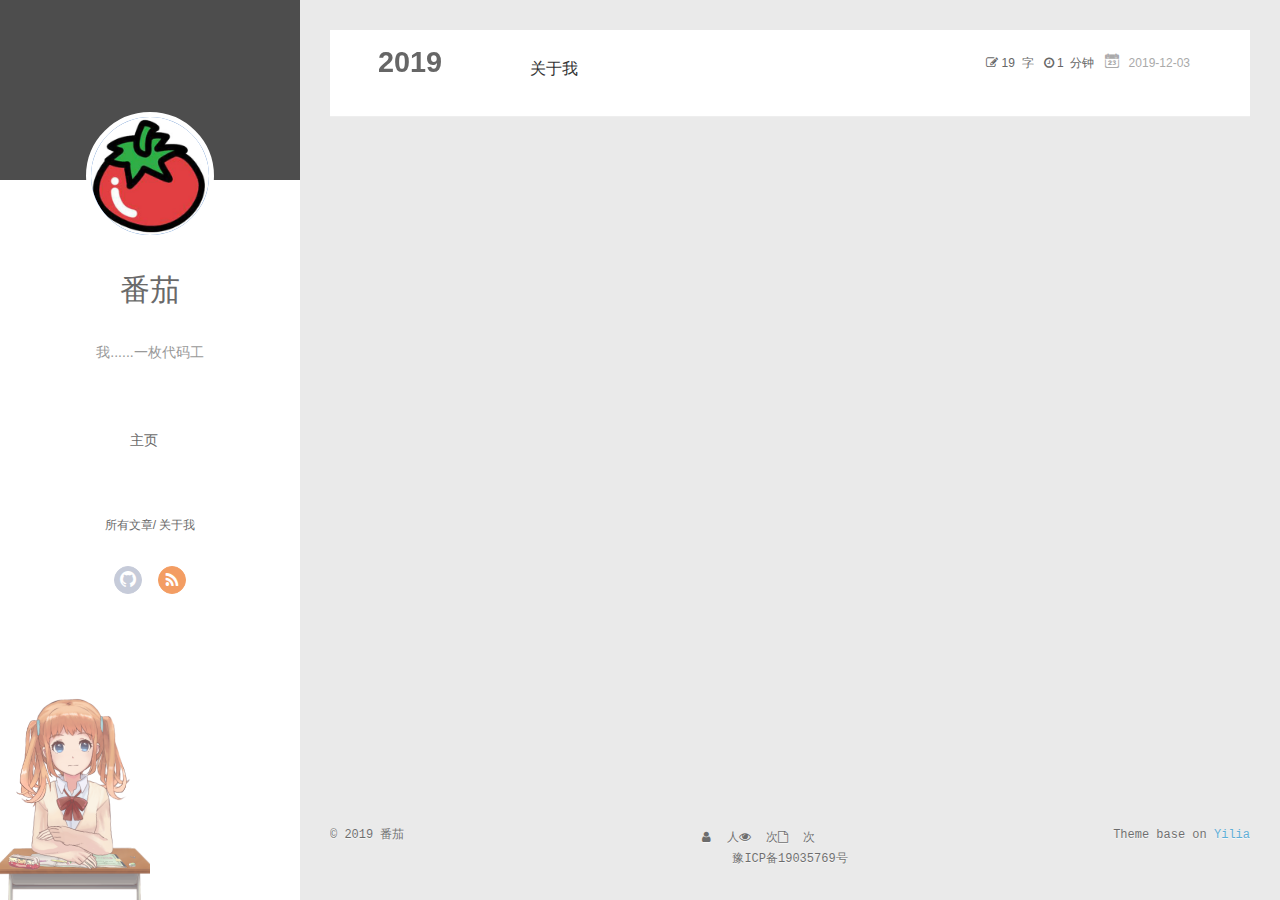
<file: archives/2019/12/index.html>
<!DOCTYPE html><html><head><meta name="generator" content="Hexo 3.9.0"><meta charset="utf-8"><meta name="renderer" content="webkit"><meta http-equiv="X-UA-Compatible" content="IE=edge"><link rel="dns-prefetch" href="https://tomatoi.com"><title>Archives: 2019/12 | 番茄</title><meta name="viewport" content="width=device-width,initial-scale=1,maximum-scale=1"><meta name="description" content="我......一枚代码工"><meta name="keywords" content="番茄,Java,Go,Golang,Docker,Docker-Compose,Python,Developer,Programmer,Coder"><meta property="og:type" content="website"><meta property="og:title" content="番茄"><meta property="og:url" content="https://tomatoi.com/archives/2019/12/index.html"><meta property="og:site_name" content="番茄"><meta property="og:description" content="我......一枚代码工"><meta property="og:locale" content="zh-CN"><meta name="twitter:card" content="summary"><meta name="twitter:title" content="番茄"><meta name="twitter:description" content="我......一枚代码工"><link rel="alternative" href="/atom.xml" title="番茄" type="application/atom+xml"><link rel="icon" href="/favicon.ico"><link rel="stylesheet" type="text/css" href="/./main.0cf68a.css"><link rel="stylesheet" type="text/css" href="/./lib/font-awesome/css/font-awesome.css"><style type="text/css">#container.show{background:linear-gradient(200deg,#a0cfe4,#e8c37e)}</style><link rel="stylesheet" href="/css/prism-atom-dark.css" type="text/css"><link rel="stylesheet" href="/css/prism-line-numbers.css" type="text/css"></head></html><body><div id="container" q-class="show:isCtnShow"><canvas id="anm-canvas" class="anm-canvas"></canvas><div class="left-col" q-class="show:isShow"><div class="overlay" style="background:#4d4d4d"></div><div class="intrude-less"><header id="header" class="inner"> <a href="/" class="profilepic"><img src="/assets/images/avatar.jpg" class="js-avatar"></a><hgroup><h1 class="header-author"><a href="/">番茄</a></h1></hgroup><p class="header-subtitle">我......一枚代码工</p><nav class="header-menu"><ul><li><a href="/">主页</a></li></ul></nav><nav class="header-smart-menu"> <a q-on="click: openSlider(e, 'innerArchive')" href="javascript:void(0)">所有文章</a> <a q-on="click: openSlider(e, 'aboutme')" href="javascript:void(0)">关于我</a></nav><nav class="header-nav"><div class="social"><a class="github" target="_blank" href="https://github.com/i-tomato" title="全球最大的同性交友网站"><i class="icon-github"></i></a><a class="rss" target="_blank" href="/atom.xml" title="Rss订阅"><i class="icon-rss"></i></a></div></nav></header></div></div><div class="mid-col" q-class="show:isShow,hide:isShow|isFalse"><nav id="mobile-nav"><div class="overlay js-overlay" style="background:#4d4d4d"></div><div class="btnctn js-mobile-btnctn"><div class="slider-trigger list" q-on="click: openSlider(e)"><i class="icon icon-sort"></i></div></div><div class="intrude-less"><header id="header" class="inner"><div class="profilepic"> <img src="/assets/images/avatar.jpg" class="js-avatar"></div><hgroup><h1 class="header-author js-header-author">番茄</h1></hgroup><p class="header-subtitle"><i class="icon icon-quo-left"></i>我......一枚代码工<i class="icon icon-quo-right"></i></p><nav class="header-nav"><div class="social"><a class="github" target="_blank" href="https://github.com/i-tomato" title="github"><i class="icon-github"></i></a><a class="rss" target="_blank" href="/atom.xml" title="rss"><i class="icon-rss"></i></a></div></nav><nav class="header-menu js-header-menu"><ul style="width:50%"><li style="width:100%"><a href="/">主页</a></li></ul></nav></header></div><div class="mobile-mask" style="display:none" q-show="isShow"></div></nav><div id="wrapper" class="body-wrap"><div class="menu-l"><div class="canvas-wrap"><canvas data-colors="#eaeaea" data-sectionheight="100" data-contentid="js-content" id="myCanvas1" class="anm-canvas"></canvas></div><div id="js-content" class="content-ll"><section class="archives-wrap"><div class="archive-year-wrap"> <a href="/archives/2019" class="archive-year">2019</a></div><div class="archives"><article class="archive-article archive-type-post"><div class="archive-article-inner"><header class="archive-article-header"><div class="article-meta"><a href="/2019/12/about-me/" class="archive-article-date"><wordcount itemprop="wordCount"><i class="fa fa-pencil-square-o"></i>&nbsp;19&nbsp;&nbsp;字&nbsp;&nbsp;&nbsp;</wordcount><minread itemprop="minRead"><i class="fa fa-clock-o"></i>&nbsp;1&nbsp;&nbsp;分钟&nbsp;&nbsp;&nbsp;</minread><time datetime="2019-12-03T07:55:40.000Z" itemprop="datePublished"><i class="icon-calendar icon"></i> 2019-12-03</time></a></div><h1 itemprop="name"><a class="archive-article-title" href="/2019/12/about-me/">关于我</a></h1><div class="article-info info-on-right"></div><div class="clearfix"></div></header></div></article></div></section></div></div></div><footer id="footer"><div class="outer"><div id="footer-info"><div class="footer-left"> &copy; 2019 番茄</div><div style="display:inline-block"><script async src="//busuanzi.ibruce.info/busuanzi/2.3/busuanzi.pure.mini.js"></script><i class="fa fa-user"></i><span class="busuanzi-value" id="busuanzi_value_site_uv"></span> 人<i class="fa fa-eye"></i><span class="busuanzi-value" id="busuanzi_value_site_pv"></span> 次<i class="fa fa-file-o"></i><span class="busuanzi-value" id="busuanzi_value_page_pv"></span> 次</div><div class="footer-right"> Theme base on <a href="https://github.com/litten/hexo-theme-yilia" target="_blank">Yilia</a></div></div><div id="footer-info"><div style="display:inline-block"><a style="color:#1a1a1a" href="http://beian.miit.gov.cn/" onclick='return window.open("http://beian.miit.gov.cn/"),!1'>豫ICP备19035769号</a></div></div></div></footer><script type="text/javascript">function addLink(e){var n,t="\r\n————————————————\r\n版权声明：本文作者为「番茄」，本博客所有文章除特别声明外，均采用 CC BY-NC-SA 4.0 许可协议。转载请注明出处！\r\n原文链接："+window.location.href;return window.getSelection?userSelection=window.getSelection():document.selection&&(userSelection=document.selection.createRange()),(cpTxt=userSelection.cpTxt)||(cpTxt=userSelection),(n=window.clipboardData)||(n=e.clipboardData),n.setData("text",cpTxt+t),window.event.returnValue=!1}document.oncopy=addLink</script></div><script>var yiliaConfig={mathjax:!1,isHome:!1,isPost:!1,isArchive:!0,isTag:!1,isCategory:!1,open_in_new:!1,toc_hide_index:!0,root:"/",innerArchive:!0,showTags:!1}</script><script>!function(r){function e(t){if(i[t])return i[t].exports;var n=i[t]={exports:{},id:t,loaded:!1};return r[t].call(n.exports,n,n.exports,e),n.loaded=!0,n.exports}var i={};e.m=r,e.c=i,e.p="./",e(0)}([function(t,n,r){r(195),t.exports=r(191)},function(t,n,r){var d=r(3),y=r(52),g=r(27),b=r(28),m=r(53),x="prototype",w=function(t,n,r){var e,i,o,u,c=t&w.F,f=t&w.G,a=t&w.S,s=t&w.P,l=t&w.B,h=f?d:a?d[n]||(d[n]={}):(d[n]||{})[x],p=f?y:y[n]||(y[n]={}),v=p[x]||(p[x]={});for(e in f&&(r=n),r)o=((i=!c&&h&&void 0!==h[e])?h:r)[e],u=l&&i?m(o,d):s&&"function"==typeof o?m(Function.call,o):o,h&&b(h,e,o,t&w.U),p[e]!=o&&g(p,e,u),s&&v[e]!=o&&(v[e]=o)};d.core=y,w.F=1,w.G=2,w.S=4,w.P=8,w.B=16,w.W=32,w.U=64,w.R=128,t.exports=w},function(t,n,r){var e=r(6);t.exports=function(t){if(!e(t))throw TypeError(t+" is not an object!");return t}},function(t,n){var r=t.exports="undefined"!=typeof window&&window.Math==Math?window:"undefined"!=typeof self&&self.Math==Math?self:Function("return this")();"number"==typeof __g&&(__g=r)},function(t,n){t.exports=function(t){try{return!!t()}catch(t){return!0}}},function(t,n){var r=t.exports="undefined"!=typeof window&&window.Math==Math?window:"undefined"!=typeof self&&self.Math==Math?self:Function("return this")();"number"==typeof __g&&(__g=r)},function(t,n){t.exports=function(t){return"object"==typeof t?null!==t:"function"==typeof t}},function(t,n,r){var e=r(126)("wks"),i=r(76),o=r(3).Symbol,u="function"==typeof o;(t.exports=function(t){return e[t]||(e[t]=u&&o[t]||(u?o:i)("Symbol."+t))}).store=e},function(t,n){var r={}.hasOwnProperty;t.exports=function(t,n){return r.call(t,n)}},function(t,n,r){var e=r(94),i=r(33);t.exports=function(t){return e(i(t))}},function(t,n,r){t.exports=!r(4)(function(){return 7!=Object.defineProperty({},"a",{get:function(){return 7}}).a})},function(t,n,r){var e=r(2),i=r(167),o=r(50),u=Object.defineProperty;n.f=r(10)?Object.defineProperty:function(t,n,r){if(e(t),n=o(n,!0),e(r),i)try{return u(t,n,r)}catch(t){}if("get"in r||"set"in r)throw TypeError("Accessors not supported!");return"value"in r&&(t[n]=r.value),t}},function(t,n,r){t.exports=!r(18)(function(){return 7!=Object.defineProperty({},"a",{get:function(){return 7}}).a})},function(t,n,r){var e=r(14),i=r(22);t.exports=r(12)?function(t,n,r){return e.f(t,n,i(1,r))}:function(t,n,r){return t[n]=r,t}},function(t,n,r){var e=r(20),i=r(58),o=r(42),u=Object.defineProperty;n.f=r(12)?Object.defineProperty:function(t,n,r){if(e(t),n=o(n,!0),e(r),i)try{return u(t,n,r)}catch(t){}if("get"in r||"set"in r)throw TypeError("Accessors not supported!");return"value"in r&&(t[n]=r.value),t}},function(t,n,r){var e=r(40)("wks"),i=r(23),o=r(5).Symbol,u="function"==typeof o;(t.exports=function(t){return e[t]||(e[t]=u&&o[t]||(u?o:i)("Symbol."+t))}).store=e},function(t,n,r){var e=r(67),i=Math.min;t.exports=function(t){return 0<t?i(e(t),9007199254740991):0}},function(t,n,r){var e=r(46);t.exports=function(t){return Object(e(t))}},function(t,n){t.exports=function(t){try{return!!t()}catch(t){return!0}}},function(t,n,r){var e=r(63),i=r(34);t.exports=Object.keys||function(t){return e(t,i)}},function(t,n,r){var e=r(21);t.exports=function(t){if(!e(t))throw TypeError(t+" is not an object!");return t}},function(t,n){t.exports=function(t){return"object"==typeof t?null!==t:"function"==typeof t}},function(t,n){t.exports=function(t,n){return{enumerable:!(1&t),configurable:!(2&t),writable:!(4&t),value:n}}},function(t,n){var r=0,e=Math.random();t.exports=function(t){return"Symbol(".concat(void 0===t?"":t,")_",(++r+e).toString(36))}},function(t,n){var r={}.hasOwnProperty;t.exports=function(t,n){return r.call(t,n)}},function(t,n){var r=t.exports={version:"2.4.0"};"number"==typeof __e&&(__e=r)},function(t,n){t.exports=function(t){if("function"!=typeof t)throw TypeError(t+" is not a function!");return t}},function(t,n,r){var e=r(11),i=r(66);t.exports=r(10)?function(t,n,r){return e.f(t,n,i(1,r))}:function(t,n,r){return t[n]=r,t}},function(t,n,r){var o=r(3),u=r(27),c=r(24),f=r(76)("src"),e="toString",i=Function[e],a=(""+i).split(e);r(52).inspectSource=function(t){return i.call(t)},(t.exports=function(t,n,r,e){var i="function"==typeof r;i&&(c(r,"name")||u(r,"name",n)),t[n]!==r&&(i&&(c(r,f)||u(r,f,t[n]?""+t[n]:a.join(String(n)))),t===o?t[n]=r:e?t[n]?t[n]=r:u(t,n,r):(delete t[n],u(t,n,r)))})(Function.prototype,e,function(){return"function"==typeof this&&this[f]||i.call(this)})},function(t,n,r){var e=r(1),i=r(4),u=r(46),o=function(t,n,r,e){var i=String(u(t)),o="<"+n;return""!==r&&(o+=" "+r+'="'+String(e).replace(/"/g,"&quot;")+'"'),o+">"+i+"</"+n+">"};t.exports=function(n,t){var r={};r[n]=t(o),e(e.P+e.F*i(function(){var t=""[n]('"');return t!==t.toLowerCase()||3<t.split('"').length}),"String",r)}},function(t,n,r){var e=r(115),i=r(46);t.exports=function(t){return e(i(t))}},function(t,n,r){var e=r(116),i=r(66),o=r(30),u=r(50),c=r(24),f=r(167),a=Object.getOwnPropertyDescriptor;n.f=r(10)?a:function(t,n){if(t=o(t),n=u(n,!0),f)try{return a(t,n)}catch(t){}if(c(t,n))return i(!e.f.call(t,n),t[n])}},function(t,n,r){var e=r(24),i=r(17),o=r(145)("IE_PROTO"),u=Object.prototype;t.exports=Object.getPrototypeOf||function(t){return t=i(t),e(t,o)?t[o]:"function"==typeof t.constructor&&t instanceof t.constructor?t.constructor.prototype:t instanceof Object?u:null}},function(t,n){t.exports=function(t){if(null==t)throw TypeError("Can't call method on  "+t);return t}},function(t,n){t.exports="constructor,hasOwnProperty,isPrototypeOf,propertyIsEnumerable,toLocaleString,toString,valueOf".split(",")},function(t,n){t.exports={}},function(t,n){t.exports=!0},function(t,n){n.f={}.propertyIsEnumerable},function(t,n,r){var e=r(14).f,i=r(8),o=r(15)("toStringTag");t.exports=function(t,n,r){t&&!i(t=r?t:t.prototype,o)&&e(t,o,{configurable:!0,value:n})}},function(t,n,r){var e=r(40)("keys"),i=r(23);t.exports=function(t){return e[t]||(e[t]=i(t))}},function(t,n,r){var e=r(5),i="__core-js_shared__",o=e[i]||(e[i]={});t.exports=function(t){return o[t]||(o[t]={})}},function(t,n){var r=Math.ceil,e=Math.floor;t.exports=function(t){return isNaN(t=+t)?0:(0<t?e:r)(t)}},function(t,n,r){var i=r(21);t.exports=function(t,n){if(!i(t))return t;var r,e;if(n&&"function"==typeof(r=t.toString)&&!i(e=r.call(t)))return e;if("function"==typeof(r=t.valueOf)&&!i(e=r.call(t)))return e;if(!n&&"function"==typeof(r=t.toString)&&!i(e=r.call(t)))return e;throw TypeError("Can't convert object to primitive value")}},function(t,n,r){var e=r(5),i=r(25),o=r(36),u=r(44),c=r(14).f;t.exports=function(t){var n=i.Symbol||(i.Symbol=o?{}:e.Symbol||{});"_"==t.charAt(0)||t in n||c(n,t,{value:u.f(t)})}},function(t,n,r){n.f=r(15)},function(t,n){var r={}.toString;t.exports=function(t){return r.call(t).slice(8,-1)}},function(t,n){t.exports=function(t){if(null==t)throw TypeError("Can't call method on  "+t);return t}},function(t,n,r){var e=r(4);t.exports=function(t,n){return!!t&&e(function(){n?t.call(null,function(){},1):t.call(null)})}},function(t,n,r){var m=r(53),x=r(115),w=r(17),S=r(16),e=r(203);t.exports=function(l,t){var h=1==l,p=2==l,v=3==l,d=4==l,y=6==l,g=5==l||y,b=t||e;return function(t,n,r){for(var e,i,o=w(t),u=x(o),c=m(n,r,3),f=S(u.length),a=0,s=h?b(t,f):p?b(t,0):void 0;a<f;a++)if((g||a in u)&&(i=c(e=u[a],a,o),l))if(h)s[a]=i;else if(i)switch(l){case 3:return!0;case 5:return e;case 6:return a;case 2:s.push(e)}else if(d)return!1;return y?-1:v||d?d:s}}},function(t,n,r){var i=r(1),o=r(52),u=r(4);t.exports=function(t,n){var r=(o.Object||{})[t]||Object[t],e={};e[t]=n(r),i(i.S+i.F*u(function(){r(1)}),"Object",e)}},function(t,n,r){var i=r(6);t.exports=function(t,n){if(!i(t))return t;var r,e;if(n&&"function"==typeof(r=t.toString)&&!i(e=r.call(t)))return e;if("function"==typeof(r=t.valueOf)&&!i(e=r.call(t)))return e;if(!n&&"function"==typeof(r=t.toString)&&!i(e=r.call(t)))return e;throw TypeError("Can't convert object to primitive value")}},function(t,n,r){var d=r(5),y=r(25),g=r(91),b=r(13),m="prototype",x=function(t,n,r){var e,i,o,u=t&x.F,c=t&x.G,f=t&x.S,a=t&x.P,s=t&x.B,l=t&x.W,h=c?y:y[n]||(y[n]={}),p=h[m],v=c?d:f?d[n]:(d[n]||{})[m];for(e in c&&(r=n),r)(i=!u&&v&&void 0!==v[e])&&e in h||(o=i?v[e]:r[e],h[e]=c&&"function"!=typeof v[e]?r[e]:s&&i?g(o,d):l&&v[e]==o?function(e){var t=function(t,n,r){if(this instanceof e){switch(arguments.length){case 0:return new e;case 1:return new e(t);case 2:return new e(t,n)}return new e(t,n,r)}return e.apply(this,arguments)};return t[m]=e[m],t}(o):a&&"function"==typeof o?g(Function.call,o):o,a&&((h.virtual||(h.virtual={}))[e]=o,t&x.R&&p&&!p[e]&&b(p,e,o)))};x.F=1,x.G=2,x.S=4,x.P=8,x.B=16,x.W=32,x.U=64,x.R=128,t.exports=x},function(t,n){var r=t.exports={version:"2.4.0"};"number"==typeof __e&&(__e=r)},function(t,n,r){var o=r(26);t.exports=function(e,i,t){if(o(e),void 0===i)return e;switch(t){case 1:return function(t){return e.call(i,t)};case 2:return function(t,n){return e.call(i,t,n)};case 3:return function(t,n,r){return e.call(i,t,n,r)}}return function(){return e.apply(i,arguments)}}},function(t,n,r){var o=r(183),e=r(1),i=r(126)("metadata"),u=i.store||(i.store=new(r(186))),c=function(t,n,r){var e=u.get(t);if(!e){if(!r)return;u.set(t,e=new o)}var i=e.get(n);if(!i){if(!r)return;e.set(n,i=new o)}return i};t.exports={store:u,map:c,has:function(t,n,r){var e=c(n,r,!1);return void 0!==e&&e.has(t)},get:function(t,n,r){var e=c(n,r,!1);return void 0===e?void 0:e.get(t)},set:function(t,n,r,e){c(r,e,!0).set(t,n)},keys:function(t,n){var r=c(t,n,!1),e=[];return r&&r.forEach(function(t,n){e.push(n)}),e},key:function(t){return void 0===t||"symbol"==typeof t?t:String(t)},exp:function(t){e(e.S,"Reflect",t)}}},function(t,n,r){"use strict";if(r(10)){var b=r(69),m=r(3),x=r(4),w=r(1),S=r(127),e=r(152),h=r(53),_=r(68),i=r(66),O=r(27),o=r(73),u=r(67),E=r(16),c=r(75),f=r(50),a=r(24),s=r(180),P=r(114),j=r(6),p=r(17),v=r(137),F=r(70),M=r(32),A=r(71).f,d=r(154),l=r(76),y=r(7),g=r(48),N=r(117),T=r(146),I=r(155),k=r(80),L=r(123),R=r(74),C=r(130),D=r(160),U=r(11),W=r(31),G=U.f,B=W.f,V=m.RangeError,z=m.TypeError,q=m.Uint8Array,K="ArrayBuffer",J="Shared"+K,Y="BYTES_PER_ELEMENT",H="prototype",$=Array[H],X=e.ArrayBuffer,Q=e.DataView,Z=g(0),tt=g(2),nt=g(3),rt=g(4),et=g(5),it=g(6),ot=N(!0),ut=N(!1),ct=I.values,ft=I.keys,at=I.entries,st=$.lastIndexOf,lt=$.reduce,ht=$.reduceRight,pt=$.join,vt=$.sort,dt=$.slice,yt=$.toString,gt=$.toLocaleString,bt=y("iterator"),mt=y("toStringTag"),xt=l("typed_constructor"),wt=l("def_constructor"),St=S.CONSTR,_t=S.TYPED,Ot=S.VIEW,Et="Wrong length!",Pt=g(1,function(t,n){return Tt(T(t,t[wt]),n)}),jt=x(function(){return 1===new q(new Uint16Array([1]).buffer)[0]}),Ft=!!q&&!!q[H].set&&x(function(){new q(1).set({})}),Mt=function(t,n){if(void 0===t)throw z(Et);var r=+t,e=E(t);if(n&&!s(r,e))throw V(Et);return e},At=function(t,n){var r=u(t);if(r<0||r%n)throw V("Wrong offset!");return r},Nt=function(t){if(j(t)&&_t in t)return t;throw z(t+" is not a typed array!")},Tt=function(t,n){if(!(j(t)&&xt in t))throw z("It is not a typed array constructor!");return new t(n)},It=function(t,n){return kt(T(t,t[wt]),n)},kt=function(t,n){for(var r=0,e=n.length,i=Tt(t,e);r<e;)i[r]=n[r++];return i},Lt=function(t,n,r){G(t,n,{get:function(){return this._d[r]}})},Rt=function(t){var n,r,e,i,o,u,c=p(t),f=arguments.length,a=1<f?arguments[1]:void 0,s=void 0!==a,l=d(c);if(null!=l&&!v(l)){for(u=l.call(c),e=[],n=0;!(o=u.next()).done;n++)e.push(o.value);c=e}for(s&&2<f&&(a=h(a,arguments[2],2)),n=0,r=E(c.length),i=Tt(this,r);n<r;n++)i[n]=s?a(c[n],n):c[n];return i},Ct=function(){for(var t=0,n=arguments.length,r=Tt(this,n);t<n;)r[t]=arguments[t++];return r},Dt=!!q&&x(function(){gt.call(new q(1))}),Ut=function(){return gt.apply(Dt?dt.call(Nt(this)):Nt(this),arguments)},Wt={copyWithin:function(t,n){return D.call(Nt(this),t,n,2<arguments.length?arguments[2]:void 0)},every:function(t){return rt(Nt(this),t,1<arguments.length?arguments[1]:void 0)},fill:function(t){return C.apply(Nt(this),arguments)},filter:function(t){return It(this,tt(Nt(this),t,1<arguments.length?arguments[1]:void 0))},find:function(t){return et(Nt(this),t,1<arguments.length?arguments[1]:void 0)},findIndex:function(t){return it(Nt(this),t,1<arguments.length?arguments[1]:void 0)},forEach:function(t){Z(Nt(this),t,1<arguments.length?arguments[1]:void 0)},indexOf:function(t){return ut(Nt(this),t,1<arguments.length?arguments[1]:void 0)},includes:function(t){return ot(Nt(this),t,1<arguments.length?arguments[1]:void 0)},join:function(t){return pt.apply(Nt(this),arguments)},lastIndexOf:function(t){return st.apply(Nt(this),arguments)},map:function(t){return Pt(Nt(this),t,1<arguments.length?arguments[1]:void 0)},reduce:function(t){return lt.apply(Nt(this),arguments)},reduceRight:function(t){return ht.apply(Nt(this),arguments)},reverse:function(){for(var t,n=this,r=Nt(n).length,e=Math.floor(r/2),i=0;i<e;)t=n[i],n[i++]=n[--r],n[r]=t;return n},some:function(t){return nt(Nt(this),t,1<arguments.length?arguments[1]:void 0)},sort:function(t){return vt.call(Nt(this),t)},subarray:function(t,n){var r=Nt(this),e=r.length,i=c(t,e);return new(T(r,r[wt]))(r.buffer,r.byteOffset+i*r.BYTES_PER_ELEMENT,E((void 0===n?e:c(n,e))-i))}},Gt=function(t,n){return It(this,dt.call(Nt(this),t,n))},Bt=function(t){Nt(this);var n=At(arguments[1],1),r=this.length,e=p(t),i=E(e.length),o=0;if(r<i+n)throw V(Et);for(;o<i;)this[n+o]=e[o++]},Vt={entries:function(){return at.call(Nt(this))},keys:function(){return ft.call(Nt(this))},values:function(){return ct.call(Nt(this))}},zt=function(t,n){return j(t)&&t[_t]&&"symbol"!=typeof n&&n in t&&String(+n)==String(n)},qt=function(t,n){return zt(t,n=f(n,!0))?i(2,t[n]):B(t,n)},Kt=function(t,n,r){return!(zt(t,n=f(n,!0))&&j(r)&&a(r,"value"))||a(r,"get")||a(r,"set")||r.configurable||a(r,"writable")&&!r.writable||a(r,"enumerable")&&!r.enumerable?G(t,n,r):(t[n]=r.value,t)};St||(W.f=qt,U.f=Kt),w(w.S+w.F*!St,"Object",{getOwnPropertyDescriptor:qt,defineProperty:Kt}),x(function(){yt.call({})})&&(yt=gt=function(){return pt.call(this)});var Jt=o({},Wt);o(Jt,Vt),O(Jt,bt,Vt.values),o(Jt,{slice:Gt,set:Bt,constructor:function(){},toString:yt,toLocaleString:Ut}),Lt(Jt,"buffer","b"),Lt(Jt,"byteOffset","o"),Lt(Jt,"byteLength","l"),Lt(Jt,"length","e"),G(Jt,mt,{get:function(){return this[_t]}}),t.exports=function(t,l,n,o){var h=t+((o=!!o)?"Clamped":"")+"Array",u="Uint8Array"!=h,r="get"+t,c="set"+t,p=m[h],f=p||{},e=p&&M(p),i=!p||!S.ABV,a={},s=p&&p[H],v=function(t,i){G(t,i,{get:function(){return t=i,(n=this._d).v[r](t*l+n.o,jt);var t,n},set:function(t){return n=i,r=t,e=this._d,o&&(r=(r=Math.round(r))<0?0:255<r?255:255&r),void e.v[c](n*l+e.o,r,jt);var n,r,e},enumerable:!0})};i?(p=n(function(t,n,r,e){_(t,p,h,"_d");var i,o,u,c,f=0,a=0;if(j(n)){if(!(n instanceof X||(c=P(n))==K||c==J))return _t in n?kt(p,n):Rt.call(p,n);i=n,a=At(r,l);var s=n.byteLength;if(void 0===e){if(s%l)throw V(Et);if((o=s-a)<0)throw V(Et)}else if((o=E(e)*l)+a>s)throw V(Et);u=o/l}else u=Mt(n,!0),i=new X(o=u*l);for(O(t,"_d",{b:i,o:a,l:o,e:u,v:new Q(i)});f<u;)v(t,f++)}),s=p[H]=F(Jt),O(s,"constructor",p)):L(function(t){new p(null),new p(t)},!0)||(p=n(function(t,n,r,e){var i;return _(t,p,h),j(n)?n instanceof X||(i=P(n))==K||i==J?void 0!==e?new f(n,At(r,l),e):void 0!==r?new f(n,At(r,l)):new f(n):_t in n?kt(p,n):Rt.call(p,n):new f(Mt(n,u))}),Z(e!==Function.prototype?A(f).concat(A(e)):A(f),function(t){t in p||O(p,t,f[t])}),p[H]=s,b||(s.constructor=p));var d=s[bt],y=!!d&&("values"==d.name||null==d.name),g=Vt.values;O(p,xt,!0),O(s,_t,h),O(s,Ot,!0),O(s,wt,p),(o?new p(1)[mt]==h:mt in s)||G(s,mt,{get:function(){return h}}),a[h]=p,w(w.G+w.W+w.F*(p!=f),a),w(w.S,h,{BYTES_PER_ELEMENT:l,from:Rt,of:Ct}),Y in s||O(s,Y,l),w(w.P,h,Wt),R(h),w(w.P+w.F*Ft,h,{set:Bt}),w(w.P+w.F*!y,h,Vt),w(w.P+w.F*(s.toString!=yt),h,{toString:yt}),w(w.P+w.F*x(function(){new p(1).slice()}),h,{slice:Gt}),w(w.P+w.F*(x(function(){return[1,2].toLocaleString()!=new p([1,2]).toLocaleString()})||!x(function(){s.toLocaleString.call([1,2])})),h,{toLocaleString:Ut}),k[h]=y?d:g,b||y||O(s,bt,g)}}else t.exports=function(){}},function(t,n){var r={}.toString;t.exports=function(t){return r.call(t).slice(8,-1)}},function(t,n,r){var e=r(21),i=r(5).document,o=e(i)&&e(i.createElement);t.exports=function(t){return o?i.createElement(t):{}}},function(t,n,r){t.exports=!r(12)&&!r(18)(function(){return 7!=Object.defineProperty(r(57)("div"),"a",{get:function(){return 7}}).a})},function(t,n,r){"use strict";var m=r(36),x=r(51),w=r(64),S=r(13),_=r(8),O=r(35),E=r(96),P=r(38),j=r(103),F=r(15)("iterator"),M=!([].keys&&"next"in[].keys()),A="values",N=function(){return this};t.exports=function(t,n,r,e,i,o,u){E(r,n,e);var c,f,a,s=function(t){if(!M&&t in v)return v[t];switch(t){case"keys":case A:return function(){return new r(this,t)}}return function(){return new r(this,t)}},l=n+" Iterator",h=i==A,p=!1,v=t.prototype,d=v[F]||v["@@iterator"]||i&&v[i],y=d||s(i),g=i?h?s("entries"):y:void 0,b="Array"==n&&v.entries||d;if(b&&(a=j(b.call(new t)))!==Object.prototype&&(P(a,l,!0),m||_(a,F)||S(a,F,N)),h&&d&&d.name!==A&&(p=!0,y=function(){return d.call(this)}),m&&!u||!M&&!p&&v[F]||S(v,F,y),O[n]=y,O[l]=N,i)if(c={values:h?y:s(A),keys:o?y:s("keys"),entries:g},u)for(f in c)f in v||w(v,f,c[f]);else x(x.P+x.F*(M||p),n,c);return c}},function(t,n,e){var i=e(20),o=e(100),u=e(34),c=e(39)("IE_PROTO"),f=function(){},a="prototype",s=function(){var t,n=e(57)("iframe"),r=u.length;for(n.style.display="none",e(93).appendChild(n),n.src="javascript:",(t=n.contentWindow.document).open(),t.write("<script>document.F=Object<\/script>"),t.close(),s=t.F;r--;)delete s[a][u[r]];return s()};t.exports=Object.create||function(t,n){var r;return null!==t?(f[a]=i(t),r=new f,f[a]=null,r[c]=t):r=s(),void 0===n?r:o(r,n)}},function(t,n,r){var e=r(63),i=r(34).concat("length","prototype");n.f=Object.getOwnPropertyNames||function(t){return e(t,i)}},function(t,n){n.f=Object.getOwnPropertySymbols},function(t,n,r){var u=r(8),c=r(9),f=r(90)(!1),a=r(39)("IE_PROTO");t.exports=function(t,n){var r,e=c(t),i=0,o=[];for(r in e)r!=a&&u(e,r)&&o.push(r);for(;n.length>i;)u(e,r=n[i++])&&(~f(o,r)||o.push(r));return o}},function(t,n,r){t.exports=r(13)},function(t,n,r){var e=r(76)("meta"),i=r(6),o=r(24),u=r(11).f,c=0,f=Object.isExtensible||function(){return!0},a=!r(4)(function(){return f(Object.preventExtensions({}))}),s=function(t){u(t,e,{value:{i:"O"+ ++c,w:{}}})},l=t.exports={KEY:e,NEED:!1,fastKey:function(t,n){if(!i(t))return"symbol"==typeof t?t:("string"==typeof t?"S":"P")+t;if(!o(t,e)){if(!f(t))return"F";if(!n)return"E";s(t)}return t[e].i},getWeak:function(t,n){if(!o(t,e)){if(!f(t))return!0;if(!n)return!1;s(t)}return t[e].w},onFreeze:function(t){return a&&l.NEED&&f(t)&&!o(t,e)&&s(t),t}}},function(t,n){t.exports=function(t,n){return{enumerable:!(1&t),configurable:!(2&t),writable:!(4&t),value:n}}},function(t,n){var r=Math.ceil,e=Math.floor;t.exports=function(t){return isNaN(t=+t)?0:(0<t?e:r)(t)}},function(t,n){t.exports=function(t,n,r,e){if(!(t instanceof n)||void 0!==e&&e in t)throw TypeError(r+": incorrect invocation!");return t}},function(t,n){t.exports=!1},function(t,n,e){var i=e(2),o=e(173),u=e(133),c=e(145)("IE_PROTO"),f=function(){},a="prototype",s=function(){var t,n=e(132)("iframe"),r=u.length;for(n.style.display="none",e(135).appendChild(n),n.src="javascript:",(t=n.contentWindow.document).open(),t.write("<script>document.F=Object<\/script>"),t.close(),s=t.F;r--;)delete s[a][u[r]];return s()};t.exports=Object.create||function(t,n){var r;return null!==t?(f[a]=i(t),r=new f,f[a]=null,r[c]=t):r=s(),void 0===n?r:o(r,n)}},function(t,n,r){var e=r(175),i=r(133).concat("length","prototype");n.f=Object.getOwnPropertyNames||function(t){return e(t,i)}},function(t,n,r){var e=r(175),i=r(133);t.exports=Object.keys||function(t){return e(t,i)}},function(t,n,r){var i=r(28);t.exports=function(t,n,r){for(var e in n)i(t,e,n[e],r);return t}},function(t,n,r){"use strict";var e=r(3),i=r(11),o=r(10),u=r(7)("species");t.exports=function(t){var n=e[t];o&&n&&!n[u]&&i.f(n,u,{configurable:!0,get:function(){return this}})}},function(t,n,r){var e=r(67),i=Math.max,o=Math.min;t.exports=function(t,n){return(t=e(t))<0?i(t+n,0):o(t,n)}},function(t,n){var r=0,e=Math.random();t.exports=function(t){return"Symbol(".concat(void 0===t?"":t,")_",(++r+e).toString(36))}},function(t,n,r){var e=r(33);t.exports=function(t){return Object(e(t))}},function(t,n,r){var e=r(7)("unscopables"),i=Array.prototype;null==i[e]&&r(27)(i,e,{}),t.exports=function(t){i[e][t]=!0}},function(t,n,r){var h=r(53),p=r(169),v=r(137),d=r(2),y=r(16),g=r(154),b={},m={};(n=t.exports=function(t,n,r,e,i){var o,u,c,f,a=i?function(){return t}:g(t),s=h(r,e,n?2:1),l=0;if("function"!=typeof a)throw TypeError(t+" is not iterable!");if(v(a)){for(o=y(t.length);l<o;l++)if((f=n?s(d(u=t[l])[0],u[1]):s(t[l]))===b||f===m)return f}else for(c=a.call(t);!(u=c.next()).done;)if((f=p(c,s,u.value,n))===b||f===m)return f}).BREAK=b,n.RETURN=m},function(t,n){t.exports={}},function(t,n,r){var e=r(11).f,i=r(24),o=r(7)("toStringTag");t.exports=function(t,n,r){t&&!i(t=r?t:t.prototype,o)&&e(t,o,{configurable:!0,value:n})}},function(t,n,r){var u=r(1),e=r(46),c=r(4),f=r(150),i="["+f+"]",o=RegExp("^"+i+i+"*"),a=RegExp(i+i+"*$"),s=function(t,n,r){var e={},i=c(function(){return!!f[t]()||"​"!="​"[t]()}),o=e[t]=i?n(l):f[t];r&&(e[r]=o),u(u.P+u.F*i,"String",e)},l=s.trim=function(t,n){return t=String(e(t)),1&n&&(t=t.replace(o,"")),2&n&&(t=t.replace(a,"")),t};t.exports=s},function(t,n,r){t.exports={default:r(86),__esModule:!0}},function(t,n,r){t.exports={default:r(87),__esModule:!0}},function(t,n,r){"use strict";function e(t){return t&&t.__esModule?t:{default:t}}n.__esModule=!0;var i=e(r(84)),o=e(r(83)),u="function"==typeof o.default&&"symbol"==typeof i.default?function(t){return typeof t}:function(t){return t&&"function"==typeof o.default&&t.constructor===o.default&&t!==o.default.prototype?"symbol":typeof t};n.default="function"==typeof o.default&&"symbol"===u(i.default)?function(t){return void 0===t?"undefined":u(t)}:function(t){return t&&"function"==typeof o.default&&t.constructor===o.default&&t!==o.default.prototype?"symbol":void 0===t?"undefined":u(t)}},function(t,n,r){r(110),r(108),r(111),r(112),t.exports=r(25).Symbol},function(t,n,r){r(109),r(113),t.exports=r(44).f("iterator")},function(t,n){t.exports=function(t){if("function"!=typeof t)throw TypeError(t+" is not a function!");return t}},function(t,n){t.exports=function(){}},function(t,n,r){var f=r(9),a=r(106),s=r(105);t.exports=function(c){return function(t,n,r){var e,i=f(t),o=a(i.length),u=s(r,o);if(c&&n!=n){for(;u<o;)if((e=i[u++])!=e)return!0}else for(;u<o;u++)if((c||u in i)&&i[u]===n)return c||u||0;return!c&&-1}}},function(t,n,r){var o=r(88);t.exports=function(e,i,t){if(o(e),void 0===i)return e;switch(t){case 1:return function(t){return e.call(i,t)};case 2:return function(t,n){return e.call(i,t,n)};case 3:return function(t,n,r){return e.call(i,t,n,r)}}return function(){return e.apply(i,arguments)}}},function(t,n,r){var c=r(19),f=r(62),a=r(37);t.exports=function(t){var n=c(t),r=f.f;if(r)for(var e,i=r(t),o=a.f,u=0;i.length>u;)o.call(t,e=i[u++])&&n.push(e);return n}},function(t,n,r){t.exports=r(5).document&&document.documentElement},function(t,n,r){var e=r(56);t.exports=Object("z").propertyIsEnumerable(0)?Object:function(t){return"String"==e(t)?t.split(""):Object(t)}},function(t,n,r){var e=r(56);t.exports=Array.isArray||function(t){return"Array"==e(t)}},function(t,n,r){"use strict";var e=r(60),i=r(22),o=r(38),u={};r(13)(u,r(15)("iterator"),function(){return this}),t.exports=function(t,n,r){t.prototype=e(u,{next:i(1,r)}),o(t,n+" Iterator")}},function(t,n){t.exports=function(t,n){return{value:n,done:!!t}}},function(t,n,r){var c=r(19),f=r(9);t.exports=function(t,n){for(var r,e=f(t),i=c(e),o=i.length,u=0;u<o;)if(e[r=i[u++]]===n)return r}},function(t,n,r){var e=r(23)("meta"),i=r(21),o=r(8),u=r(14).f,c=0,f=Object.isExtensible||function(){return!0},a=!r(18)(function(){return f(Object.preventExtensions({}))}),s=function(t){u(t,e,{value:{i:"O"+ ++c,w:{}}})},l=t.exports={KEY:e,NEED:!1,fastKey:function(t,n){if(!i(t))return"symbol"==typeof t?t:("string"==typeof t?"S":"P")+t;if(!o(t,e)){if(!f(t))return"F";if(!n)return"E";s(t)}return t[e].i},getWeak:function(t,n){if(!o(t,e)){if(!f(t))return!0;if(!n)return!1;s(t)}return t[e].w},onFreeze:function(t){return a&&l.NEED&&f(t)&&!o(t,e)&&s(t),t}}},function(t,n,r){var u=r(14),c=r(20),f=r(19);t.exports=r(12)?Object.defineProperties:function(t,n){c(t);for(var r,e=f(n),i=e.length,o=0;o<i;)u.f(t,r=e[o++],n[r]);return t}},function(t,n,r){var e=r(37),i=r(22),o=r(9),u=r(42),c=r(8),f=r(58),a=Object.getOwnPropertyDescriptor;n.f=r(12)?a:function(t,n){if(t=o(t),n=u(n,!0),f)try{return a(t,n)}catch(t){}if(c(t,n))return i(!e.f.call(t,n),t[n])}},function(t,n,r){var e=r(9),i=r(61).f,o={}.toString,u="object"==typeof window&&window&&Object.getOwnPropertyNames?Object.getOwnPropertyNames(window):[];t.exports.f=function(t){return u&&"[object Window]"==o.call(t)?function(t){try{return i(t)}catch(t){return u.slice()}}(t):i(e(t))}},function(t,n,r){var e=r(8),i=r(77),o=r(39)("IE_PROTO"),u=Object.prototype;t.exports=Object.getPrototypeOf||function(t){return t=i(t),e(t,o)?t[o]:"function"==typeof t.constructor&&t instanceof t.constructor?t.constructor.prototype:t instanceof Object?u:null}},function(t,n,r){var f=r(41),a=r(33);t.exports=function(c){return function(t,n){var r,e,i=String(a(t)),o=f(n),u=i.length;return o<0||u<=o?c?"":void 0:(r=i.charCodeAt(o))<55296||56319<r||o+1===u||(e=i.charCodeAt(o+1))<56320||57343<e?c?i.charAt(o):r:c?i.slice(o,o+2):e-56320+(r-55296<<10)+65536}}},function(t,n,r){var e=r(41),i=Math.max,o=Math.min;t.exports=function(t,n){return(t=e(t))<0?i(t+n,0):o(t,n)}},function(t,n,r){var e=r(41),i=Math.min;t.exports=function(t){return 0<t?i(e(t),9007199254740991):0}},function(t,n,r){"use strict";var e=r(89),i=r(97),o=r(35),u=r(9);t.exports=r(59)(Array,"Array",function(t,n){this._t=u(t),this._i=0,this._k=n},function(){var t=this._t,n=this._k,r=this._i++;return!t||r>=t.length?(this._t=void 0,i(1)):i(0,"keys"==n?r:"values"==n?t[r]:[r,t[r]])},"values"),o.Arguments=o.Array,e("keys"),e("values"),e("entries")},function(t,n){},function(t,n,r){"use strict";var e=r(104)(!0);r(59)(String,"String",function(t){this._t=String(t),this._i=0},function(){var t,n=this._t,r=this._i;return r>=n.length?{value:void 0,done:!0}:(t=e(n,r),this._i+=t.length,{value:t,done:!1})})},function(t,n,r){"use strict";var e=r(5),u=r(8),i=r(12),o=r(51),c=r(64),f=r(99).KEY,a=r(18),s=r(40),l=r(38),h=r(23),p=r(15),v=r(44),d=r(43),y=r(98),g=r(92),b=r(95),m=r(20),x=r(9),w=r(42),S=r(22),_=r(60),O=r(102),E=r(101),P=r(14),j=r(19),F=E.f,M=P.f,A=O.f,N=e.Symbol,T=e.JSON,I=T&&T.stringify,k="prototype",L=p("_hidden"),R=p("toPrimitive"),C={}.propertyIsEnumerable,D=s("symbol-registry"),U=s("symbols"),W=s("op-symbols"),G=Object[k],B="function"==typeof N,V=e.QObject,z=!V||!V[k]||!V[k].findChild,q=i&&a(function(){return 7!=_(M({},"a",{get:function(){return M(this,"a",{value:7}).a}})).a})?function(t,n,r){var e=F(G,n);e&&delete G[n],M(t,n,r),e&&t!==G&&M(G,n,e)}:M,K=function(t){var n=U[t]=_(N[k]);return n._k=t,n},J=B&&"symbol"==typeof N.iterator?function(t){return"symbol"==typeof t}:function(t){return t instanceof N},Y=function(t,n,r){return t===G&&Y(W,n,r),m(t),n=w(n,!0),m(r),u(U,n)?(r.enumerable?(u(t,L)&&t[L][n]&&(t[L][n]=!1),r=_(r,{enumerable:S(0,!1)})):(u(t,L)||M(t,L,S(1,{})),t[L][n]=!0),q(t,n,r)):M(t,n,r)},H=function(t,n){m(t);for(var r,e=g(n=x(n)),i=0,o=e.length;i<o;)Y(t,r=e[i++],n[r]);return t},$=function(t){var n=C.call(this,t=w(t,!0));return!(this===G&&u(U,t)&&!u(W,t))&&(!(n||!u(this,t)||!u(U,t)||u(this,L)&&this[L][t])||n)},X=function(t,n){if(t=x(t),n=w(n,!0),t!==G||!u(U,n)||u(W,n)){var r=F(t,n);return!r||!u(U,n)||u(t,L)&&t[L][n]||(r.enumerable=!0),r}},Q=function(t){for(var n,r=A(x(t)),e=[],i=0;r.length>i;)u(U,n=r[i++])||n==L||n==f||e.push(n);return e},Z=function(t){for(var n,r=t===G,e=A(r?W:x(t)),i=[],o=0;e.length>o;)!u(U,n=e[o++])||r&&!u(G,n)||i.push(U[n]);return i};B||(c((N=function(){if(this instanceof N)throw TypeError("Symbol is not a constructor!");var n=h(0<arguments.length?arguments[0]:void 0),r=function(t){this===G&&r.call(W,t),u(this,L)&&u(this[L],n)&&(this[L][n]=!1),q(this,n,S(1,t))};return i&&z&&q(G,n,{configurable:!0,set:r}),K(n)})[k],"toString",function(){return this._k}),E.f=X,P.f=Y,r(61).f=O.f=Q,r(37).f=$,r(62).f=Z,i&&!r(36)&&c(G,"propertyIsEnumerable",$,!0),v.f=function(t){return K(p(t))}),o(o.G+o.W+o.F*!B,{Symbol:N});for(var tt="hasInstance,isConcatSpreadable,iterator,match,replace,search,species,split,toPrimitive,toStringTag,unscopables".split(","),nt=0;tt.length>nt;)p(tt[nt++]);for(tt=j(p.store),nt=0;tt.length>nt;)d(tt[nt++]);o(o.S+o.F*!B,"Symbol",{for:function(t){return u(D,t+="")?D[t]:D[t]=N(t)},keyFor:function(t){if(J(t))return y(D,t);throw TypeError(t+" is not a symbol!")},useSetter:function(){z=!0},useSimple:function(){z=!1}}),o(o.S+o.F*!B,"Object",{create:function(t,n){return void 0===n?_(t):H(_(t),n)},defineProperty:Y,defineProperties:H,getOwnPropertyDescriptor:X,getOwnPropertyNames:Q,getOwnPropertySymbols:Z}),T&&o(o.S+o.F*(!B||a(function(){var t=N();return"[null]"!=I([t])||"{}"!=I({a:t})||"{}"!=I(Object(t))})),"JSON",{stringify:function(t){if(void 0!==t&&!J(t)){for(var n,r,e=[t],i=1;arguments.length>i;)e.push(arguments[i++]);return"function"==typeof(n=e[1])&&(r=n),!r&&b(n)||(n=function(t,n){if(r&&(n=r.call(this,t,n)),!J(n))return n}),e[1]=n,I.apply(T,e)}}}),N[k][R]||r(13)(N[k],R,N[k].valueOf),l(N,"Symbol"),l(Math,"Math",!0),l(e.JSON,"JSON",!0)},function(t,n,r){r(43)("asyncIterator")},function(t,n,r){r(43)("observable")},function(t,n,r){r(107);for(var e=r(5),i=r(13),o=r(35),u=r(15)("toStringTag"),c=["NodeList","DOMTokenList","MediaList","StyleSheetList","CSSRuleList"],f=0;f<5;f++){var a=c[f],s=e[a],l=s&&s.prototype;l&&!l[u]&&i(l,u,a),o[a]=o.Array}},function(t,n,r){var i=r(45),o=r(7)("toStringTag"),u="Arguments"==i(function(){return arguments}());t.exports=function(t){var n,r,e;return void 0===t?"Undefined":null===t?"Null":"string"==typeof(r=function(t,n){try{return t[n]}catch(t){}}(n=Object(t),o))?r:u?i(n):"Object"==(e=i(n))&&"function"==typeof n.callee?"Arguments":e}},function(t,n,r){var e=r(45);t.exports=Object("z").propertyIsEnumerable(0)?Object:function(t){return"String"==e(t)?t.split(""):Object(t)}},function(t,n){n.f={}.propertyIsEnumerable},function(t,n,r){var f=r(30),a=r(16),s=r(75);t.exports=function(c){return function(t,n,r){var e,i=f(t),o=a(i.length),u=s(r,o);if(c&&n!=n){for(;u<o;)if((e=i[u++])!=e)return!0}else for(;u<o;u++)if((c||u in i)&&i[u]===n)return c||u||0;return!c&&-1}}},function(t,n,r){"use strict";var g=r(3),b=r(1),m=r(28),x=r(73),w=r(65),S=r(79),_=r(68),O=r(6),E=r(4),P=r(123),j=r(81),F=r(136);t.exports=function(e,t,n,r,i,o){var u=g[e],c=u,f=i?"set":"add",a=c&&c.prototype,s={},l=function(t){var r=a[t];m(a,t,"delete"==t?function(t){return!(o&&!O(t))&&r.call(this,0===t?0:t)}:"has"==t?function(t){return!(o&&!O(t))&&r.call(this,0===t?0:t)}:"get"==t?function(t){return o&&!O(t)?void 0:r.call(this,0===t?0:t)}:"add"==t?function(t){return r.call(this,0===t?0:t),this}:function(t,n){return r.call(this,0===t?0:t,n),this})};if("function"==typeof c&&(o||a.forEach&&!E(function(){(new c).entries().next()}))){var h=new c,p=h[f](o?{}:-0,1)!=h,v=E(function(){h.has(1)}),d=P(function(t){new c(t)}),y=!o&&E(function(){for(var t=new c,n=5;n--;)t[f](n,n);return!t.has(-0)});d||(((c=t(function(t,n){_(t,c,e);var r=F(new u,t,c);return null!=n&&S(n,i,r[f],r),r})).prototype=a).constructor=c),(v||y)&&(l("delete"),l("has"),i&&l("get")),(y||p)&&l(f),o&&a.clear&&delete a.clear}else c=r.getConstructor(t,e,i,f),x(c.prototype,n),w.NEED=!0;return j(c,e),s[e]=c,b(b.G+b.W+b.F*(c!=u),s),o||r.setStrong(c,e,i),c}},function(t,n,r){"use strict";var c=r(27),f=r(28),a=r(4),s=r(46),l=r(7);t.exports=function(n,t,r){var e=l(n),i=r(s,e,""[n]),o=i[0],u=i[1];a(function(){var t={};return t[e]=function(){return 7},7!=""[n](t)})&&(f(String.prototype,n,o),c(RegExp.prototype,e,2==t?function(t,n){return u.call(t,this,n)}:function(t){return u.call(t,this)}))}},function(t,n,r){"use strict";var e=r(2);t.exports=function(){var t=e(this),n="";return t.global&&(n+="g"),t.ignoreCase&&(n+="i"),t.multiline&&(n+="m"),t.unicode&&(n+="u"),t.sticky&&(n+="y"),n}},function(t,n){t.exports=function(t,n,r){var e=void 0===r;switch(n.length){case 0:return e?t():t.call(r);case 1:return e?t(n[0]):t.call(r,n[0]);case 2:return e?t(n[0],n[1]):t.call(r,n[0],n[1]);case 3:return e?t(n[0],n[1],n[2]):t.call(r,n[0],n[1],n[2]);case 4:return e?t(n[0],n[1],n[2],n[3]):t.call(r,n[0],n[1],n[2],n[3])}return t.apply(r,n)}},function(t,n,r){var e=r(6),i=r(45),o=r(7)("match");t.exports=function(t){var n;return e(t)&&(void 0!==(n=t[o])?!!n:"RegExp"==i(t))}},function(t,n,r){var o=r(7)("iterator"),u=!1;try{var e=[7][o]();e.return=function(){u=!0},Array.from(e,function(){throw 2})}catch(t){}t.exports=function(t,n){if(!n&&!u)return!1;var r=!1;try{var e=[7],i=e[o]();i.next=function(){return{done:r=!0}},e[o]=function(){return i},t(e)}catch(t){}return r}},function(t,n,r){t.exports=r(69)||!r(4)(function(){var t=Math.random();__defineSetter__.call(null,t,function(){}),delete r(3)[t]})},function(t,n){n.f=Object.getOwnPropertySymbols},function(t,n,r){var e=r(3),i="__core-js_shared__",o=e[i]||(e[i]={});t.exports=function(t){return o[t]||(o[t]={})}},function(t,n,r){for(var e,i=r(3),o=r(27),u=r(76),c=u("typed_array"),f=u("view"),a=!(!i.ArrayBuffer||!i.DataView),s=a,l=0,h="Int8Array,Uint8Array,Uint8ClampedArray,Int16Array,Uint16Array,Int32Array,Uint32Array,Float32Array,Float64Array".split(",");l<9;)(e=i[h[l++]])?(o(e.prototype,c,!0),o(e.prototype,f,!0)):s=!1;t.exports={ABV:a,CONSTR:s,TYPED:c,VIEW:f}},function(t,n){"use strict";var r,e={versions:(r=window.navigator.userAgent,{trident:-1<r.indexOf("Trident"),presto:-1<r.indexOf("Presto"),webKit:-1<r.indexOf("AppleWebKit"),gecko:-1<r.indexOf("Gecko")&&-1==r.indexOf("KHTML"),mobile:!!r.match(/AppleWebKit.*Mobile.*/),ios:!!r.match(/\(i[^;]+;( U;)? CPU.+Mac OS X/),android:-1<r.indexOf("Android")||-1<r.indexOf("Linux"),iPhone:-1<r.indexOf("iPhone")||-1<r.indexOf("Mac"),iPad:-1<r.indexOf("iPad"),webApp:-1==r.indexOf("Safari"),weixin:-1==r.indexOf("MicroMessenger")})};t.exports=e},function(t,n,r){"use strict";var e,i=r(85),o=(e=i)&&e.__esModule?e:{default:e},u=function(){function n(t,n,r){return n||r?String.fromCharCode(n||r):e[t]||t}function r(t){return i[t]}var e={"&quot;":'"',"&lt;":"<","&gt;":">","&amp;":"&","&nbsp;":" "},i={};for(var t in e)i[e[t]]=t;return e["&apos;"]="'",i["'"]="&#39;",{encode:function(t){return t?(""+t).replace(/['<> "&]/g,r).replace(/\r?\n/g,"<br/>").replace(/\s/g,"&nbsp;"):""},decode:function(t){return t?(""+t).replace(/<br\s*\/?>/gi,"\n").replace(/&quot;|&lt;|&gt;|&amp;|&nbsp;|&apos;|&#(\d+);|&#(\d+)/g,n).replace(/\u00a0/g," "):""},encodeBase16:function(t){if(!t)return t;for(var n=[],r=0,e=(t+="").length;r<e;r++)n.push(t.charCodeAt(r).toString(16).toUpperCase());return n.join("")},encodeBase16forJSON:function(t){if(!t)return t;for(var n=[],r=0,e=(t=t.replace(/[\u4E00-\u9FBF]/gi,function(t){return escape(t).replace("%u","\\u")})).length;r<e;r++)n.push(t.charCodeAt(r).toString(16).toUpperCase());return n.join("")},decodeBase16:function(t){if(!t)return t;for(var n=[],r=0,e=(t+="").length;r<e;r+=2)n.push(String.fromCharCode("0x"+t.slice(r,r+2)));return n.join("")},encodeObject:function(t){if(t instanceof Array)for(var n=0,r=t.length;n<r;n++)t[n]=u.encodeObject(t[n]);else if("object"==(void 0===t?"undefined":(0,o.default)(t)))for(var e in t)t[e]=u.encodeObject(t[e]);else if("string"==typeof t)return u.encode(t);return t},loadScript:function(t){var n=document.createElement("script");document.getElementsByTagName("body")[0].appendChild(n),n.setAttribute("src",t)},addLoadEvent:function(t){var n=window.onload;"function"!=typeof window.onload?window.onload=t:window.onload=function(){n(),t()}}}}();t.exports=u},function(t,n,r){"use strict";var c=r(17),f=r(75),a=r(16);t.exports=function(t){for(var n=c(this),r=a(n.length),e=arguments.length,i=f(1<e?arguments[1]:void 0,r),o=2<e?arguments[2]:void 0,u=void 0===o?r:f(o,r);i<u;)n[i++]=t;return n}},function(t,n,r){"use strict";var e=r(11),i=r(66);t.exports=function(t,n,r){n in t?e.f(t,n,i(0,r)):t[n]=r}},function(t,n,r){var e=r(6),i=r(3).document,o=e(i)&&e(i.createElement);t.exports=function(t){return o?i.createElement(t):{}}},function(t,n){t.exports="constructor,hasOwnProperty,isPrototypeOf,propertyIsEnumerable,toLocaleString,toString,valueOf".split(",")},function(t,n,r){var e=r(7)("match");t.exports=function(n){var r=/./;try{"/./"[n](r)}catch(t){try{return r[e]=!1,!"/./"[n](r)}catch(n){}}return!0}},function(t,n,r){t.exports=r(3).document&&document.documentElement},function(t,n,r){var o=r(6),u=r(144).set;t.exports=function(t,n,r){var e,i=n.constructor;return i!==r&&"function"==typeof i&&(e=i.prototype)!==r.prototype&&o(e)&&u&&u(t,e),t}},function(t,n,r){var e=r(80),i=r(7)("iterator"),o=Array.prototype;t.exports=function(t){return void 0!==t&&(e.Array===t||o[i]===t)}},function(t,n,r){var e=r(45);t.exports=Array.isArray||function(t){return"Array"==e(t)}},function(t,n,r){"use strict";var e=r(70),i=r(66),o=r(81),u={};r(27)(u,r(7)("iterator"),function(){return this}),t.exports=function(t,n,r){t.prototype=e(u,{next:i(1,r)}),o(t,n+" Iterator")}},function(t,n,r){"use strict";var m=r(69),x=r(1),w=r(28),S=r(27),_=r(24),O=r(80),E=r(139),P=r(81),j=r(32),F=r(7)("iterator"),M=!([].keys&&"next"in[].keys()),A="values",N=function(){return this};t.exports=function(t,n,r,e,i,o,u){E(r,n,e);var c,f,a,s=function(t){if(!M&&t in v)return v[t];switch(t){case"keys":case A:return function(){return new r(this,t)}}return function(){return new r(this,t)}},l=n+" Iterator",h=i==A,p=!1,v=t.prototype,d=v[F]||v["@@iterator"]||i&&v[i],y=d||s(i),g=i?h?s("entries"):y:void 0,b="Array"==n&&v.entries||d;if(b&&(a=j(b.call(new t)))!==Object.prototype&&(P(a,l,!0),m||_(a,F)||S(a,F,N)),h&&d&&d.name!==A&&(p=!0,y=function(){return d.call(this)}),m&&!u||!M&&!p&&v[F]||S(v,F,y),O[n]=y,O[l]=N,i)if(c={values:h?y:s(A),keys:o?y:s("keys"),entries:g},u)for(f in c)f in v||w(v,f,c[f]);else x(x.P+x.F*(M||p),n,c);return c}},function(t,n){var r=Math.expm1;t.exports=!r||22025.465794806718<r(10)||r(10)<22025.465794806718||-2e-17!=r(-2e-17)?function(t){return 0==(t=+t)?t:-1e-6<t&&t<1e-6?t+t*t/2:Math.exp(t)-1}:r},function(t,n){t.exports=Math.sign||function(t){return 0==(t=+t)||t!=t?t:t<0?-1:1}},function(t,n,r){var c=r(3),f=r(151).set,a=c.MutationObserver||c.WebKitMutationObserver,s=c.process,l=c.Promise,h="process"==r(45)(s);t.exports=function(){var r,e,i,t=function(){var t,n;for(h&&(t=s.domain)&&t.exit();r;){n=r.fn,r=r.next;try{n()}catch(t){throw r?i():e=void 0,t}}e=void 0,t&&t.enter()};if(h)i=function(){s.nextTick(t)};else if(a){var n=!0,o=document.createTextNode("");new a(t).observe(o,{characterData:!0}),i=function(){o.data=n=!n}}else if(l&&l.resolve){var u=l.resolve();i=function(){u.then(t)}}else i=function(){f.call(c,t)};return function(t){var n={fn:t,next:void 0};e&&(e.next=n),r||(r=n,i()),e=n}}},function(t,n,i){var r=i(6),e=i(2),o=function(t,n){if(e(t),!r(n)&&null!==n)throw TypeError(n+": can't set as prototype!")};t.exports={set:Object.setPrototypeOf||("__proto__"in{}?function(t,r,e){try{(e=i(53)(Function.call,i(31).f(Object.prototype,"__proto__").set,2))(t,[]),r=!(t instanceof Array)}catch(t){r=!0}return function(t,n){return o(t,n),r?t.__proto__=n:e(t,n),t}}({},!1):void 0),check:o}},function(t,n,r){var e=r(126)("keys"),i=r(76);t.exports=function(t){return e[t]||(e[t]=i(t))}},function(t,n,r){var i=r(2),o=r(26),u=r(7)("species");t.exports=function(t,n){var r,e=i(t).constructor;return void 0===e||null==(r=i(e)[u])?n:o(r)}},function(t,n,r){var f=r(67),a=r(46);t.exports=function(c){return function(t,n){var r,e,i=String(a(t)),o=f(n),u=i.length;return o<0||u<=o?c?"":void 0:(r=i.charCodeAt(o))<55296||56319<r||o+1===u||(e=i.charCodeAt(o+1))<56320||57343<e?c?i.charAt(o):r:c?i.slice(o,o+2):e-56320+(r-55296<<10)+65536}}},function(t,n,r){var e=r(122),i=r(46);t.exports=function(t,n,r){if(e(n))throw TypeError("String#"+r+" doesn't accept regex!");return String(i(t))}},function(t,n,r){"use strict";var i=r(67),o=r(46);t.exports=function(t){var n=String(o(this)),r="",e=i(t);if(e<0||e==1/0)throw RangeError("Count can't be negative");for(;0<e;(e>>>=1)&&(n+=n))1&e&&(r+=n);return r}},function(t,n){t.exports="\t\n\v\f\r   ᠎             　\u2028\u2029\ufeff"},function(t,n,r){var e,i,o,u=r(53),c=r(121),f=r(135),a=r(132),s=r(3),l=s.process,h=s.setImmediate,p=s.clearImmediate,v=s.MessageChannel,d=0,y={},g="onreadystatechange",b=function(){var t=+this;if(y.hasOwnProperty(t)){var n=y[t];delete y[t],n()}},m=function(t){b.call(t.data)};h&&p||(h=function(t){for(var n=[],r=1;arguments.length>r;)n.push(arguments[r++]);return y[++d]=function(){c("function"==typeof t?t:Function(t),n)},e(d),d},p=function(t){delete y[t]},"process"==r(45)(l)?e=function(t){l.nextTick(u(b,t,1))}:v?(o=(i=new v).port2,i.port1.onmessage=m,e=u(o.postMessage,o,1)):s.addEventListener&&"function"==typeof postMessage&&!s.importScripts?(e=function(t){s.postMessage(t+"","*")},s.addEventListener("message",m,!1)):e=g in a("script")?function(t){f.appendChild(a("script"))[g]=function(){f.removeChild(this),b.call(t)}}:function(t){setTimeout(u(b,t,1),0)}),t.exports={set:h,clear:p}},function(t,n,r){"use strict";var e=r(3),i=r(10),o=r(69),u=r(127),c=r(27),f=r(73),a=r(4),s=r(68),h=r(67),l=r(16),p=r(71).f,v=r(11).f,d=r(130),y=r(81),g="ArrayBuffer",b="DataView",m="prototype",x="Wrong length!",w="Wrong index!",S=e[g],_=e[b],O=e.Math,E=e.RangeError,P=e.Infinity,j=S,F=O.abs,M=O.pow,A=O.floor,N=O.log,T=O.LN2,I="byteLength",k="byteOffset",L=i?"_b":"buffer",R=i?"_l":I,C=i?"_o":k,D=function(t,n,r){var e,i,o,u=Array(r),c=8*r-n-1,f=(1<<c)-1,a=f>>1,s=23===n?M(2,-24)-M(2,-77):0,l=0,h=t<0||0===t&&1/t<0?1:0;for((t=F(t))!=t||t===P?(i=t!=t?1:0,e=f):(e=A(N(t)/T),t*(o=M(2,-e))<1&&(e--,o*=2),2<=(t+=1<=e+a?s/o:s*M(2,1-a))*o&&(e++,o/=2),f<=e+a?(i=0,e=f):1<=e+a?(i=(t*o-1)*M(2,n),e+=a):(i=t*M(2,a-1)*M(2,n),e=0));8<=n;u[l++]=255&i,i/=256,n-=8);for(e=e<<n|i,c+=n;0<c;u[l++]=255&e,e/=256,c-=8);return u[--l]|=128*h,u},U=function(t,n,r){var e,i=8*r-n-1,o=(1<<i)-1,u=o>>1,c=i-7,f=r-1,a=t[f--],s=127&a;for(a>>=7;0<c;s=256*s+t[f],f--,c-=8);for(e=s&(1<<-c)-1,s>>=-c,c+=n;0<c;e=256*e+t[f],f--,c-=8);if(0===s)s=1-u;else{if(s===o)return e?NaN:a?-P:P;e+=M(2,n),s-=u}return(a?-1:1)*e*M(2,s-n)},W=function(t){return t[3]<<24|t[2]<<16|t[1]<<8|t[0]},G=function(t){return[255&t]},B=function(t){return[255&t,t>>8&255]},V=function(t){return[255&t,t>>8&255,t>>16&255,t>>24&255]},z=function(t){return D(t,52,8)},q=function(t){return D(t,23,4)},K=function(t,n,r){v(t[m],n,{get:function(){return this[r]}})},J=function(t,n,r,e){var i=+r,o=h(i);if(i!=o||o<0||o+n>t[R])throw E(w);var u=t[L]._b,c=o+t[C],f=u.slice(c,c+n);return e?f:f.reverse()},Y=function(t,n,r,e,i,o){var u=+r,c=h(u);if(u!=c||c<0||c+n>t[R])throw E(w);for(var f=t[L]._b,a=c+t[C],s=e(+i),l=0;l<n;l++)f[a+l]=s[o?l:n-l-1]},H=function(t,n){s(t,S,g);var r=+n,e=l(r);if(r!=e)throw E(x);return e};if(u.ABV){if(!a(function(){new S})||!a(function(){new S(.5)})){for(var $,X=(S=function(t){return new j(H(this,t))})[m]=j[m],Q=p(j),Z=0;Q.length>Z;)($=Q[Z++])in S||c(S,$,j[$]);o||(X.constructor=S)}var tt=new _(new S(2)),nt=_[m].setInt8;tt.setInt8(0,2147483648),tt.setInt8(1,2147483649),!tt.getInt8(0)&&tt.getInt8(1)||f(_[m],{setInt8:function(t,n){nt.call(this,t,n<<24>>24)},setUint8:function(t,n){nt.call(this,t,n<<24>>24)}},!0)}else S=function(t){var n=H(this,t);this._b=d.call(Array(n),0),this[R]=n},_=function(t,n,r){s(this,_,b),s(t,S,b);var e=t[R],i=h(n);if(i<0||e<i)throw E("Wrong offset!");if(e<i+(r=void 0===r?e-i:l(r)))throw E(x);this[L]=t,this[C]=i,this[R]=r},i&&(K(S,I,"_l"),K(_,"buffer","_b"),K(_,I,"_l"),K(_,k,"_o")),f(_[m],{getInt8:function(t){return J(this,1,t)[0]<<24>>24},getUint8:function(t){return J(this,1,t)[0]},getInt16:function(t){var n=J(this,2,t,arguments[1]);return(n[1]<<8|n[0])<<16>>16},getUint16:function(t){var n=J(this,2,t,arguments[1]);return n[1]<<8|n[0]},getInt32:function(t){return W(J(this,4,t,arguments[1]))},getUint32:function(t){return W(J(this,4,t,arguments[1]))>>>0},getFloat32:function(t){return U(J(this,4,t,arguments[1]),23,4)},getFloat64:function(t){return U(J(this,8,t,arguments[1]),52,8)},setInt8:function(t,n){Y(this,1,t,G,n)},setUint8:function(t,n){Y(this,1,t,G,n)},setInt16:function(t,n){Y(this,2,t,B,n,arguments[2])},setUint16:function(t,n){Y(this,2,t,B,n,arguments[2])},setInt32:function(t,n){Y(this,4,t,V,n,arguments[2])},setUint32:function(t,n){Y(this,4,t,V,n,arguments[2])},setFloat32:function(t,n){Y(this,4,t,q,n,arguments[2])},setFloat64:function(t,n){Y(this,8,t,z,n,arguments[2])}});y(S,g),y(_,b),c(_[m],u.VIEW,!0),n[g]=S,n[b]=_},function(t,n,r){var e=r(3),i=r(52),o=r(69),u=r(182),c=r(11).f;t.exports=function(t){var n=i.Symbol||(i.Symbol=o?{}:e.Symbol||{});"_"==t.charAt(0)||t in n||c(n,t,{value:u.f(t)})}},function(t,n,r){var e=r(114),i=r(7)("iterator"),o=r(80);t.exports=r(52).getIteratorMethod=function(t){if(null!=t)return t[i]||t["@@iterator"]||o[e(t)]}},function(t,n,r){"use strict";var e=r(78),i=r(170),o=r(80),u=r(30);t.exports=r(140)(Array,"Array",function(t,n){this._t=u(t),this._i=0,this._k=n},function(){var t=this._t,n=this._k,r=this._i++;return!t||r>=t.length?(this._t=void 0,i(1)):i(0,"keys"==n?r:"values"==n?t[r]:[r,t[r]])},"values"),o.Arguments=o.Array,e("keys"),e("values"),e("entries")},function(t,n){t.exports=function(t,n){t.classList?t.classList.add(n):t.className+=" "+n}},function(t,n){t.exports=function(t,n){if(t.classList)t.classList.remove(n);else{var r=new RegExp("(^|\\b)"+n.split(" ").join("|")+"(\\b|$)","gi");t.className=t.className.replace(r," ")}}},function(t,n){function r(){throw new Error("setTimeout has not been defined")}function e(){throw new Error("clearTimeout has not been defined")}function i(n){if(a===setTimeout)return setTimeout(n,0);if((a===r||!a)&&setTimeout)return a=setTimeout,setTimeout(n,0);try{return a(n,0)}catch(t){try{return a.call(null,n,0)}catch(t){return a.call(this,n,0)}}}function o(){v&&h&&(v=!1,h.length?p=h.concat(p):d=-1,p.length&&u())}function u(){if(!v){var t=i(o);v=!0;for(var n=p.length;n;){for(h=p,p=[];++d<n;)h&&h[d].run();d=-1,n=p.length}h=null,v=!1,function(n){if(s===clearTimeout)return clearTimeout(n);if((s===e||!s)&&clearTimeout)return s=clearTimeout,clearTimeout(n);try{s(n)}catch(t){try{return s.call(null,n)}catch(t){return s.call(this,n)}}}(t)}}function c(t,n){this.fun=t,this.array=n}function f(){}var a,s,l=t.exports={};!function(){try{a="function"==typeof setTimeout?setTimeout:r}catch(t){a=r}try{s="function"==typeof clearTimeout?clearTimeout:e}catch(t){s=e}}();var h,p=[],v=!1,d=-1;l.nextTick=function(t){var n=new Array(arguments.length-1);if(1<arguments.length)for(var r=1;r<arguments.length;r++)n[r-1]=arguments[r];p.push(new c(t,n)),1!==p.length||v||i(u)},c.prototype.run=function(){this.fun.apply(null,this.array)},l.title="browser",l.browser=!0,l.env={},l.argv=[],l.version="",l.versions={},l.on=f,l.addListener=f,l.once=f,l.off=f,l.removeListener=f,l.removeAllListeners=f,l.emit=f,l.prependListener=f,l.prependOnceListener=f,l.listeners=function(t){return[]},l.binding=function(t){throw new Error("process.binding is not supported")},l.cwd=function(){return"/"},l.chdir=function(t){throw new Error("process.chdir is not supported")},l.umask=function(){return 0}},function(t,n,r){var e=r(45);t.exports=function(t,n){if("number"!=typeof t&&"Number"!=e(t))throw TypeError(n);return+t}},function(t,n,r){"use strict";var a=r(17),s=r(75),l=r(16);t.exports=[].copyWithin||function(t,n){var r=a(this),e=l(r.length),i=s(t,e),o=s(n,e),u=2<arguments.length?arguments[2]:void 0,c=Math.min((void 0===u?e:s(u,e))-o,e-i),f=1;for(o<i&&i<o+c&&(f=-1,o+=c-1,i+=c-1);0<c--;)o in r?r[i]=r[o]:delete r[i],i+=f,o+=f;return r}},function(t,n,r){var e=r(79);t.exports=function(t,n){var r=[];return e(t,!1,r.push,r,n),r}},function(t,n,r){var s=r(26),l=r(17),h=r(115),p=r(16);t.exports=function(t,n,r,e,i){s(n);var o=l(t),u=h(o),c=p(o.length),f=i?c-1:0,a=i?-1:1;if(r<2)for(;;){if(f in u){e=u[f],f+=a;break}if(f+=a,i?f<0:c<=f)throw TypeError("Reduce of empty array with no initial value")}for(;i?0<=f:f<c;f+=a)f in u&&(e=n(e,u[f],f,o));return e}},function(t,n,r){"use strict";var o=r(26),u=r(6),c=r(121),f=[].slice,a={};t.exports=Function.bind||function(n){var r=o(this),e=f.call(arguments,1),i=function(){var t=e.concat(f.call(arguments));return this instanceof i?function(t,n,r){if(!(n in a)){for(var e=[],i=0;i<n;i++)e[i]="a["+i+"]";a[n]=Function("F,a","return new F("+e.join(",")+")")}return a[n](t,r)}(r,t.length,t):c(r,t,n)};return u(r.prototype)&&(i.prototype=r.prototype),i}},function(t,n,r){"use strict";var u=r(11).f,c=r(70),f=r(73),a=r(53),s=r(68),l=r(46),h=r(79),e=r(140),i=r(170),o=r(74),p=r(10),v=r(65).fastKey,d=p?"_s":"size",y=function(t,n){var r,e=v(n);if("F"!==e)return t._i[e];for(r=t._f;r;r=r.n)if(r.k==n)return r};t.exports={getConstructor:function(t,r,e,i){var o=t(function(t,n){s(t,o,r,"_i"),t._i=c(null),t._f=void 0,t._l=void 0,t[d]=0,null!=n&&h(n,e,t[i],t)});return f(o.prototype,{clear:function(){for(var t=this,n=t._i,r=t._f;r;r=r.n)r.r=!0,r.p&&(r.p=r.p.n=void 0),delete n[r.i];t._f=t._l=void 0,t[d]=0},delete:function(t){var n=this,r=y(n,t);if(r){var e=r.n,i=r.p;delete n._i[r.i],r.r=!0,i&&(i.n=e),e&&(e.p=i),n._f==r&&(n._f=e),n._l==r&&(n._l=i),n[d]--}return!!r},forEach:function(t){s(this,o,"forEach");for(var n,r=a(t,1<arguments.length?arguments[1]:void 0,3);n=n?n.n:this._f;)for(r(n.v,n.k,this);n&&n.r;)n=n.p},has:function(t){return!!y(this,t)}}),p&&u(o.prototype,"size",{get:function(){return l(this[d])}}),o},def:function(t,n,r){var e,i,o=y(t,n);return o?o.v=r:(t._l=o={i:i=v(n,!0),k:n,v:r,p:e=t._l,n:void 0,r:!1},t._f||(t._f=o),e&&(e.n=o),t[d]++,"F"!==i&&(t._i[i]=o)),t},getEntry:y,setStrong:function(t,n,r){e(t,n,function(t,n){this._t=t,this._k=n,this._l=void 0},function(){for(var t=this,n=t._k,r=t._l;r&&r.r;)r=r.p;return t._t&&(t._l=r=r?r.n:t._t._f)?i(0,"keys"==n?r.k:"values"==n?r.v:[r.k,r.v]):(t._t=void 0,i(1))},r?"entries":"values",!r,!0),o(n)}}},function(t,n,r){var e=r(114),i=r(161);t.exports=function(t){return function(){if(e(this)!=t)throw TypeError(t+"#toJSON isn't generic");return i(this)}}},function(t,n,r){"use strict";var u=r(73),c=r(65).getWeak,i=r(2),f=r(6),a=r(68),s=r(79),e=r(48),l=r(24),o=e(5),h=e(6),p=0,v=function(t){return t._l||(t._l=new d)},d=function(){this.a=[]},y=function(t,n){return o(t.a,function(t){return t[0]===n})};d.prototype={get:function(t){var n=y(this,t);if(n)return n[1]},has:function(t){return!!y(this,t)},set:function(t,n){var r=y(this,t);r?r[1]=n:this.a.push([t,n])},delete:function(n){var t=h(this.a,function(t){return t[0]===n});return~t&&this.a.splice(t,1),!!~t}},t.exports={getConstructor:function(t,r,e,i){var o=t(function(t,n){a(t,o,r,"_i"),t._i=p++,t._l=void 0,null!=n&&s(n,e,t[i],t)});return u(o.prototype,{delete:function(t){if(!f(t))return!1;var n=c(t);return!0===n?v(this).delete(t):n&&l(n,this._i)&&delete n[this._i]},has:function(t){if(!f(t))return!1;var n=c(t);return!0===n?v(this).has(t):n&&l(n,this._i)}}),o},def:function(t,n,r){var e=c(i(n),!0);return!0===e?v(t).set(n,r):e[t._i]=r,t},ufstore:v}},function(t,n,r){t.exports=!r(10)&&!r(4)(function(){return 7!=Object.defineProperty(r(132)("div"),"a",{get:function(){return 7}}).a})},function(t,n,r){var e=r(6),i=Math.floor;t.exports=function(t){return!e(t)&&isFinite(t)&&i(t)===t}},function(t,n,r){var o=r(2);t.exports=function(t,n,r,e){try{return e?n(o(r)[0],r[1]):n(r)}catch(n){var i=t.return;throw void 0!==i&&o(i.call(t)),n}}},function(t,n){t.exports=function(t,n){return{value:n,done:!!t}}},function(t,n){t.exports=Math.log1p||function(t){return-1e-8<(t=+t)&&t<1e-8?t-t*t/2:Math.log(1+t)}},function(t,n,r){"use strict";var h=r(72),p=r(125),v=r(116),d=r(17),y=r(115),i=Object.assign;t.exports=!i||r(4)(function(){var t={},n={},r=Symbol(),e="abcdefghijklmnopqrst";return t[r]=7,e.split("").forEach(function(t){n[t]=t}),7!=i({},t)[r]||Object.keys(i({},n)).join("")!=e})?function(t,n){for(var r=d(t),e=arguments.length,i=1,o=p.f,u=v.f;i<e;)for(var c,f=y(arguments[i++]),a=o?h(f).concat(o(f)):h(f),s=a.length,l=0;l<s;)u.call(f,c=a[l++])&&(r[c]=f[c]);return r}:i},function(t,n,r){var u=r(11),c=r(2),f=r(72);t.exports=r(10)?Object.defineProperties:function(t,n){c(t);for(var r,e=f(n),i=e.length,o=0;o<i;)u.f(t,r=e[o++],n[r]);return t}},function(t,n,r){var e=r(30),i=r(71).f,o={}.toString,u="object"==typeof window&&window&&Object.getOwnPropertyNames?Object.getOwnPropertyNames(window):[];t.exports.f=function(t){return u&&"[object Window]"==o.call(t)?function(t){try{return i(t)}catch(t){return u.slice()}}(t):i(e(t))}},function(t,n,r){var u=r(24),c=r(30),f=r(117)(!1),a=r(145)("IE_PROTO");t.exports=function(t,n){var r,e=c(t),i=0,o=[];for(r in e)r!=a&&u(e,r)&&o.push(r);for(;n.length>i;)u(e,r=n[i++])&&(~f(o,r)||o.push(r));return o}},function(t,n,r){var f=r(72),a=r(30),s=r(116).f;t.exports=function(c){return function(t){for(var n,r=a(t),e=f(r),i=e.length,o=0,u=[];o<i;)s.call(r,n=e[o++])&&u.push(c?[n,r[n]]:r[n]);return u}}},function(t,n,r){var e=r(71),i=r(125),o=r(2),u=r(3).Reflect;t.exports=u&&u.ownKeys||function(t){var n=e.f(o(t)),r=i.f;return r?n.concat(r(t)):n}},function(t,n,r){var e=r(3).parseFloat,i=r(82).trim;t.exports=1/e(r(150)+"-0")!=-1/0?function(t){var n=i(String(t),3),r=e(n);return 0===r&&"-"==n.charAt(0)?-0:r}:e},function(t,n,r){var e=r(3).parseInt,i=r(82).trim,o=r(150),u=/^[\-+]?0[xX]/;t.exports=8!==e(o+"08")||22!==e(o+"0x16")?function(t,n){var r=i(String(t),3);return e(r,n>>>0||(u.test(r)?16:10))}:e},function(t,n){t.exports=Object.is||function(t,n){return t===n?0!==t||1/t==1/n:t!=t&&n!=n}},function(t,n,r){var s=r(16),l=r(149),h=r(46);t.exports=function(t,n,r,e){var i=String(h(t)),o=i.length,u=void 0===r?" ":String(r),c=s(n);if(c<=o||""==u)return i;var f=c-o,a=l.call(u,Math.ceil(f/u.length));return a.length>f&&(a=a.slice(0,f)),e?a+i:i+a}},function(t,n,r){n.f=r(7)},function(t,n,r){"use strict";var e=r(164);t.exports=r(118)("Map",function(t){return function(){return t(this,0<arguments.length?arguments[0]:void 0)}},{get:function(t){var n=e.getEntry(this,t);return n&&n.v},set:function(t,n){return e.def(this,0===t?0:t,n)}},e,!0)},function(t,n,r){r(10)&&"g"!=/./g.flags&&r(11).f(RegExp.prototype,"flags",{configurable:!0,get:r(120)})},function(t,n,r){"use strict";var e=r(164);t.exports=r(118)("Set",function(t){return function(){return t(this,0<arguments.length?arguments[0]:void 0)}},{add:function(t){return e.def(this,t=0===t?0:t,t)}},e)},function(t,n,r){"use strict";var o,e=r(48)(0),u=r(28),i=r(65),c=r(172),f=r(166),a=r(6),s=i.getWeak,l=Object.isExtensible,h=f.ufstore,p={},v=function(t){return function(){return t(this,0<arguments.length?arguments[0]:void 0)}},d={get:function(t){if(a(t)){var n=s(t);return!0===n?h(this).get(t):n?n[this._i]:void 0}},set:function(t,n){return f.def(this,t,n)}},y=t.exports=r(118)("WeakMap",v,d,f,!0,!0);7!=(new y).set((Object.freeze||Object)(p),7).get(p)&&(c((o=f.getConstructor(v)).prototype,d),i.NEED=!0,e(["delete","has","get","set"],function(e){var t=y.prototype,i=t[e];u(t,e,function(t,n){if(!a(t)||l(t))return i.call(this,t,n);this._f||(this._f=new o);var r=this._f[e](t,n);return"set"==e?this:r})}))},,,,function(t,n){"use strict";t.exports={init:function(){var t=document.querySelector("#page-nav");t&&!document.querySelector("#page-nav .extend.prev")&&(t.innerHTML='<a class="extend prev disabled" rel="prev">&laquo; Prev</a>'+t.innerHTML),t&&!document.querySelector("#page-nav .extend.next")&&(t.innerHTML=t.innerHTML+'<a class="extend next disabled" rel="next">Next &raquo;</a>'),yiliaConfig&&yiliaConfig.open_in_new&&document.querySelectorAll(".article-entry a:not(.article-more-a)").forEach(function(t){var n=t.getAttribute("target");n&&""!==n||t.setAttribute("target","_blank")}),yiliaConfig&&yiliaConfig.toc_hide_index&&document.querySelectorAll(".toc-number").forEach(function(t){t.style.display="none"});var n=document.querySelector("#js-aboutme");n&&0!==n.length&&(n.innerHTML=n.innerText)}}},function(t,n,r){"use strict";function e(t){return t&&t.__esModule?t:{default:t}}function i(t,n,r,e,i){var o=function(t){for(var n=t.offsetLeft,r=t.offsetParent;null!==r;)n+=r.offsetLeft,r=r.offsetParent;return n}(t),u=function(t){for(var n=t.offsetTop,r=t.offsetParent;null!==r;)n+=r.offsetTop,r=r.offsetParent;return n}(t)-n;if(u-r<=i){var c=t.$newDom;c||(c=t.cloneNode(!0),(0,a.default)(t,c),(t.$newDom=c).style.position="fixed",c.style.top=(r||u)+"px",c.style.left=o+"px",c.style.zIndex=e||2,c.style.width="100%",c.style.color="#fff"),c.style.visibility="visible",t.style.visibility="hidden"}else{t.style.visibility="visible";var f=t.$newDom;f&&(f.style.visibility="hidden")}}function o(){var t=document.querySelector(".js-overlay"),n=document.querySelector(".js-header-menu");i(t,document.body.scrollTop,-63,2,0),i(n,document.body.scrollTop,1,3,0)}var f=e(r(156)),a=e((e(r(157)),r(382))),u=e(r(128)),c=e(r(190)),s=r(129);u.default.versions.mobile&&window.screen.width<800&&(function(){for(var t=document.querySelectorAll(".js-header-menu li a"),n=window.location.pathname,r=0,e=t.length;r<e;r++){var i=t[r];o=n,u=i.getAttribute("href"),c=/\/|index.html/g,o.replace(c,"")===u.replace(c,"")&&(0,f.default)(i,"active")}var o,u,c}(),document.querySelector("#container").addEventListener("scroll",function(t){o()}),window.addEventListener("scroll",function(t){o()}),o()),(0,s.addLoadEvent)(function(){c.default.init()}),t.exports={}},,,,function(t,n,r){(function(t){"use strict";function n(t,n,r){t[n]||Object.defineProperty(t,n,{writable:!0,configurable:!0,value:r})}if(r(381),r(391),r(198),t._babelPolyfill)throw new Error("only one instance of babel-polyfill is allowed");t._babelPolyfill=!0;n(String.prototype,"padLeft","".padStart),n(String.prototype,"padRight","".padEnd),"pop,reverse,shift,keys,values,entries,indexOf,every,some,forEach,map,filter,find,findIndex,includes,join,slice,concat,push,splice,unshift,sort,lastIndexOf,reduce,reduceRight,copyWithin,fill".split(",").forEach(function(t){[][t]&&n(Array,t,Function.call.bind([][t]))})}).call(n,function(){return this}())},,,function(t,n,r){r(210),t.exports=r(52).RegExp.escape},,,,function(t,n,r){var e=r(6),i=r(138),o=r(7)("species");t.exports=function(t){var n;return i(t)&&("function"!=typeof(n=t.constructor)||n!==Array&&!i(n.prototype)||(n=void 0),e(n)&&null===(n=n[o])&&(n=void 0)),void 0===n?Array:n}},function(t,n,r){var e=r(202);t.exports=function(t,n){return new(e(t))(n)}},function(t,n,r){"use strict";var e=r(2),i=r(50);t.exports=function(t){if("string"!==t&&"number"!==t&&"default"!==t)throw TypeError("Incorrect hint");return i(e(this),"number"!=t)}},function(t,n,r){var c=r(72),f=r(125),a=r(116);t.exports=function(t){var n=c(t),r=f.f;if(r)for(var e,i=r(t),o=a.f,u=0;i.length>u;)o.call(t,e=i[u++])&&n.push(e);return n}},function(t,n,r){var c=r(72),f=r(30);t.exports=function(t,n){for(var r,e=f(t),i=c(e),o=i.length,u=0;u<o;)if(e[r=i[u++]]===n)return r}},function(t,n,r){"use strict";var e=r(208),a=r(121),s=r(26);t.exports=function(){for(var i=s(this),o=arguments.length,u=Array(o),t=0,c=e._,f=!1;t<o;)(u[t]=arguments[t++])===c&&(f=!0);return function(){var t,n=arguments.length,r=0,e=0;if(!f&&!n)return a(i,u,this);if(t=u.slice(),f)for(;r<o;r++)t[r]===c&&(t[r]=arguments[e++]);for(;e<n;)t.push(arguments[e++]);return a(i,t,this)}}},function(t,n,r){t.exports=r(3)},function(t,n){t.exports=function(n,r){var e=r===Object(r)?function(t){return r[t]}:r;return function(t){return String(t).replace(n,e)}}},function(t,n,r){var e=r(1),i=r(209)(/[\\^$*+?.()|[\]{}]/g,"\\$&");e(e.S,"RegExp",{escape:function(t){return i(t)}})},function(t,n,r){var e=r(1);e(e.P,"Array",{copyWithin:r(160)}),r(78)("copyWithin")},function(t,n,r){"use strict";var e=r(1),i=r(48)(4);e(e.P+e.F*!r(47)([].every,!0),"Array",{every:function(t){return i(this,t,arguments[1])}})},function(t,n,r){var e=r(1);e(e.P,"Array",{fill:r(130)}),r(78)("fill")},function(t,n,r){"use strict";var e=r(1),i=r(48)(2);e(e.P+e.F*!r(47)([].filter,!0),"Array",{filter:function(t){return i(this,t,arguments[1])}})},function(t,n,r){"use strict";var e=r(1),i=r(48)(6),o="findIndex",u=!0;o in[]&&Array(1)[o](function(){u=!1}),e(e.P+e.F*u,"Array",{findIndex:function(t){return i(this,t,1<arguments.length?arguments[1]:void 0)}}),r(78)(o)},function(t,n,r){"use strict";var e=r(1),i=r(48)(5),o="find",u=!0;o in[]&&Array(1)[o](function(){u=!1}),e(e.P+e.F*u,"Array",{find:function(t){return i(this,t,1<arguments.length?arguments[1]:void 0)}}),r(78)(o)},function(t,n,r){"use strict";var e=r(1),i=r(48)(0),o=r(47)([].forEach,!0);e(e.P+e.F*!o,"Array",{forEach:function(t){return i(this,t,arguments[1])}})},function(t,n,r){"use strict";var h=r(53),e=r(1),p=r(17),v=r(169),d=r(137),y=r(16),g=r(131),b=r(154);e(e.S+e.F*!r(123)(function(t){Array.from(t)}),"Array",{from:function(t){var n,r,e,i,o=p(t),u="function"==typeof this?this:Array,c=arguments.length,f=1<c?arguments[1]:void 0,a=void 0!==f,s=0,l=b(o);if(a&&(f=h(f,2<c?arguments[2]:void 0,2)),null==l||u==Array&&d(l))for(r=new u(n=y(o.length));s<n;s++)g(r,s,a?f(o[s],s):o[s]);else for(i=l.call(o),r=new u;!(e=i.next()).done;s++)g(r,s,a?v(i,f,[e.value,s],!0):e.value);return r.length=s,r}})},function(t,n,r){"use strict";var e=r(1),i=r(117)(!1),o=[].indexOf,u=!!o&&1/[1].indexOf(1,-0)<0;e(e.P+e.F*(u||!r(47)(o)),"Array",{indexOf:function(t){return u?o.apply(this,arguments)||0:i(this,t,arguments[1])}})},function(t,n,r){var e=r(1);e(e.S,"Array",{isArray:r(138)})},function(t,n,r){"use strict";var e=r(1),i=r(30),o=[].join;e(e.P+e.F*(r(115)!=Object||!r(47)(o)),"Array",{join:function(t){return o.call(i(this),void 0===t?",":t)}})},function(t,n,r){"use strict";var e=r(1),i=r(30),o=r(67),u=r(16),c=[].lastIndexOf,f=!!c&&1/[1].lastIndexOf(1,-0)<0;e(e.P+e.F*(f||!r(47)(c)),"Array",{lastIndexOf:function(t){if(f)return c.apply(this,arguments)||0;var n=i(this),r=u(n.length),e=r-1;for(1<arguments.length&&(e=Math.min(e,o(arguments[1]))),e<0&&(e=r+e);0<=e;e--)if(e in n&&n[e]===t)return e||0;return-1}})},function(t,n,r){"use strict";var e=r(1),i=r(48)(1);e(e.P+e.F*!r(47)([].map,!0),"Array",{map:function(t){return i(this,t,arguments[1])}})},function(t,n,r){"use strict";var e=r(1),i=r(131);e(e.S+e.F*r(4)(function(){function t(){}return!(Array.of.call(t)instanceof t)}),"Array",{of:function(){for(var t=0,n=arguments.length,r=new("function"==typeof this?this:Array)(n);t<n;)i(r,t,arguments[t++]);return r.length=n,r}})},function(t,n,r){"use strict";var e=r(1),i=r(162);e(e.P+e.F*!r(47)([].reduceRight,!0),"Array",{reduceRight:function(t){return i(this,t,arguments.length,arguments[1],!0)}})},function(t,n,r){"use strict";var e=r(1),i=r(162);e(e.P+e.F*!r(47)([].reduce,!0),"Array",{reduce:function(t){return i(this,t,arguments.length,arguments[1],!1)}})},function(t,n,r){"use strict";var e=r(1),i=r(135),a=r(45),s=r(75),l=r(16),h=[].slice;e(e.P+e.F*r(4)(function(){i&&h.call(i)}),"Array",{slice:function(t,n){var r=l(this.length),e=a(this);if(n=void 0===n?r:n,"Array"==e)return h.call(this,t,n);for(var i=s(t,r),o=s(n,r),u=l(o-i),c=Array(u),f=0;f<u;f++)c[f]="String"==e?this.charAt(i+f):this[i+f];return c}})},function(t,n,r){"use strict";var e=r(1),i=r(48)(3);e(e.P+e.F*!r(47)([].some,!0),"Array",{some:function(t){return i(this,t,arguments[1])}})},function(t,n,r){"use strict";var e=r(1),i=r(26),o=r(17),u=r(4),c=[].sort,f=[1,2,3];e(e.P+e.F*(u(function(){f.sort(void 0)})||!u(function(){f.sort(null)})||!r(47)(c)),"Array",{sort:function(t){return void 0===t?c.call(o(this)):c.call(o(this),i(t))}})},function(t,n,r){r(74)("Array")},function(t,n,r){var e=r(1);e(e.S,"Date",{now:function(){return(new Date).getTime()}})},function(t,n,r){"use strict";var e=r(1),i=r(4),o=Date.prototype.getTime,u=function(t){return 9<t?t:"0"+t};e(e.P+e.F*(i(function(){return"0385-07-25T07:06:39.999Z"!=new Date(-5e13-1).toISOString()})||!i(function(){new Date(NaN).toISOString()})),"Date",{toISOString:function(){if(!isFinite(o.call(this)))throw RangeError("Invalid time value");var t=this,n=t.getUTCFullYear(),r=t.getUTCMilliseconds(),e=n<0?"-":9999<n?"+":"";return e+("00000"+Math.abs(n)).slice(e?-6:-4)+"-"+u(t.getUTCMonth()+1)+"-"+u(t.getUTCDate())+"T"+u(t.getUTCHours())+":"+u(t.getUTCMinutes())+":"+u(t.getUTCSeconds())+"."+(99<r?r:"0"+u(r))+"Z"}})},function(t,n,r){"use strict";var e=r(1),i=r(17),o=r(50);e(e.P+e.F*r(4)(function(){return null!==new Date(NaN).toJSON()||1!==Date.prototype.toJSON.call({toISOString:function(){return 1}})}),"Date",{toJSON:function(t){var n=i(this),r=o(n);return"number"!=typeof r||isFinite(r)?n.toISOString():null}})},function(t,n,r){var e=r(7)("toPrimitive"),i=Date.prototype;e in i||r(27)(i,e,r(204))},function(t,n,r){var e=Date.prototype,i="Invalid Date",o="toString",u=e[o],c=e.getTime;new Date(NaN)+""!=i&&r(28)(e,o,function(){var t=c.call(this);return t==t?u.call(this):i})},function(t,n,r){var e=r(1);e(e.P,"Function",{bind:r(163)})},function(t,n,r){"use strict";var e=r(6),i=r(32),o=r(7)("hasInstance"),u=Function.prototype;o in u||r(11).f(u,o,{value:function(t){if("function"!=typeof this||!e(t))return!1;if(!e(this.prototype))return t instanceof this;for(;t=i(t);)if(this.prototype===t)return!0;return!1}})},function(t,n,r){var e=r(11).f,i=r(66),o=r(24),u=Function.prototype,c="name",f=Object.isExtensible||function(){return!0};c in u||r(10)&&e(u,c,{configurable:!0,get:function(){try{var t=(""+this).match(/^\s*function ([^ (]*)/)[1];return o(this,c)||!f(this)||e(this,c,i(5,t)),t}catch(t){return""}}})},function(t,n,r){var e=r(1),i=r(171),o=Math.sqrt,u=Math.acosh;e(e.S+e.F*!(u&&710==Math.floor(u(Number.MAX_VALUE))&&u(1/0)==1/0),"Math",{acosh:function(t){return(t=+t)<1?NaN:94906265.62425156<t?Math.log(t)+Math.LN2:i(t-1+o(t-1)*o(t+1))}})},function(t,n,r){var e=r(1),i=Math.asinh;e(e.S+e.F*!(i&&0<1/i(0)),"Math",{asinh:function t(n){return isFinite(n=+n)&&0!=n?n<0?-t(-n):Math.log(n+Math.sqrt(n*n+1)):n}})},function(t,n,r){var e=r(1),i=Math.atanh;e(e.S+e.F*!(i&&1/i(-0)<0),"Math",{atanh:function(t){return 0==(t=+t)?t:Math.log((1+t)/(1-t))/2}})},function(t,n,r){var e=r(1),i=r(142);e(e.S,"Math",{cbrt:function(t){return i(t=+t)*Math.pow(Math.abs(t),1/3)}})},function(t,n,r){var e=r(1);e(e.S,"Math",{clz32:function(t){return(t>>>=0)?31-Math.floor(Math.log(t+.5)*Math.LOG2E):32}})},function(t,n,r){var e=r(1),i=Math.exp;e(e.S,"Math",{cosh:function(t){return(i(t=+t)+i(-t))/2}})},function(t,n,r){var e=r(1),i=r(141);e(e.S+e.F*(i!=Math.expm1),"Math",{expm1:i})},function(t,n,r){var e=r(1),o=r(142),i=Math.pow,u=i(2,-52),c=i(2,-23),f=i(2,127)*(2-c),a=i(2,-126);e(e.S,"Math",{fround:function(t){var n,r,e=Math.abs(t),i=o(t);return e<a?i*(e/a/c+1/u-1/u)*a*c:f<(r=(n=(1+c/u)*e)-(n-e))||r!=r?i*(1/0):i*r}})},function(t,n,r){var e=r(1),f=Math.abs;e(e.S,"Math",{hypot:function(t,n){for(var r,e,i=0,o=0,u=arguments.length,c=0;o<u;)c<(r=f(arguments[o++]))?(i=i*(e=c/r)*e+1,c=r):0<r?i+=(e=r/c)*e:i+=r;return c===1/0?1/0:c*Math.sqrt(i)}})},function(t,n,r){var e=r(1),i=Math.imul;e(e.S+e.F*r(4)(function(){return-5!=i(4294967295,5)||2!=i.length}),"Math",{imul:function(t,n){var r=65535,e=+t,i=+n,o=r&e,u=r&i;return 0|o*u+((r&e>>>16)*u+o*(r&i>>>16)<<16>>>0)}})},function(t,n,r){var e=r(1);e(e.S,"Math",{log10:function(t){return Math.log(t)/Math.LN10}})},function(t,n,r){var e=r(1);e(e.S,"Math",{log1p:r(171)})},function(t,n,r){var e=r(1);e(e.S,"Math",{log2:function(t){return Math.log(t)/Math.LN2}})},function(t,n,r){var e=r(1);e(e.S,"Math",{sign:r(142)})},function(t,n,r){var e=r(1),i=r(141),o=Math.exp;e(e.S+e.F*r(4)(function(){return-2e-17!=!Math.sinh(-2e-17)}),"Math",{sinh:function(t){return Math.abs(t=+t)<1?(i(t)-i(-t))/2:(o(t-1)-o(-t-1))*(Math.E/2)}})},function(t,n,r){var e=r(1),i=r(141),o=Math.exp;e(e.S,"Math",{tanh:function(t){var n=i(t=+t),r=i(-t);return n==1/0?1:r==1/0?-1:(n-r)/(o(t)+o(-t))}})},function(t,n,r){var e=r(1);e(e.S,"Math",{trunc:function(t){return(0<t?Math.floor:Math.ceil)(t)}})},function(t,n,r){"use strict";var e=r(3),i=r(24),o=r(45),u=r(136),s=r(50),c=r(4),f=r(71).f,a=r(31).f,l=r(11).f,h=r(82).trim,p="Number",v=e[p],d=v,y=v.prototype,g=o(r(70)(y))==p,b="trim"in String.prototype,m=function(t){var n=s(t,!1);if("string"==typeof n&&2<n.length){var r,e,i,o=(n=b?n.trim():h(n,3)).charCodeAt(0);if(43===o||45===o){if(88===(r=n.charCodeAt(2))||120===r)return NaN}else if(48===o){switch(n.charCodeAt(1)){case 66:case 98:e=2,i=49;break;case 79:case 111:e=8,i=55;break;default:return+n}for(var u,c=n.slice(2),f=0,a=c.length;f<a;f++)if((u=c.charCodeAt(f))<48||i<u)return NaN;return parseInt(c,e)}}return+n};if(!v(" 0o1")||!v("0b1")||v("+0x1")){v=function(t){var n=arguments.length<1?0:t,r=this;return r instanceof v&&(g?c(function(){y.valueOf.call(r)}):o(r)!=p)?u(new d(m(n)),r,v):m(n)};for(var x,w=r(10)?f(d):"MAX_VALUE,MIN_VALUE,NaN,NEGATIVE_INFINITY,POSITIVE_INFINITY,EPSILON,isFinite,isInteger,isNaN,isSafeInteger,MAX_SAFE_INTEGER,MIN_SAFE_INTEGER,parseFloat,parseInt,isInteger".split(","),S=0;w.length>S;S++)i(d,x=w[S])&&!i(v,x)&&l(v,x,a(d,x));(v.prototype=y).constructor=v,r(28)(e,p,v)}},function(t,n,r){var e=r(1);e(e.S,"Number",{EPSILON:Math.pow(2,-52)})},function(t,n,r){var e=r(1),i=r(3).isFinite;e(e.S,"Number",{isFinite:function(t){return"number"==typeof t&&i(t)}})},function(t,n,r){var e=r(1);e(e.S,"Number",{isInteger:r(168)})},function(t,n,r){var e=r(1);e(e.S,"Number",{isNaN:function(t){return t!=t}})},function(t,n,r){var e=r(1),i=r(168),o=Math.abs;e(e.S,"Number",{isSafeInteger:function(t){return i(t)&&o(t)<=9007199254740991}})},function(t,n,r){var e=r(1);e(e.S,"Number",{MAX_SAFE_INTEGER:9007199254740991})},function(t,n,r){var e=r(1);e(e.S,"Number",{MIN_SAFE_INTEGER:-9007199254740991})},function(t,n,r){var e=r(1),i=r(178);e(e.S+e.F*(Number.parseFloat!=i),"Number",{parseFloat:i})},function(t,n,r){var e=r(1),i=r(179);e(e.S+e.F*(Number.parseInt!=i),"Number",{parseInt:i})},function(t,n,r){"use strict";var e=r(1),a=r(67),s=r(159),l=r(149),i=1..toFixed,o=Math.floor,u=[0,0,0,0,0,0],h="Number.toFixed: incorrect invocation!",p=function(t,n){for(var r=-1,e=n;++r<6;)e+=t*u[r],u[r]=e%1e7,e=o(e/1e7)},v=function(t){for(var n=6,r=0;0<=--n;)r+=u[n],u[n]=o(r/t),r=r%t*1e7},d=function(){for(var t=6,n="";0<=--t;)if(""!==n||0===t||0!==u[t]){var r=String(u[t]);n=""===n?r:n+l.call("0",7-r.length)+r}return n},y=function(t,n,r){return 0===n?r:n%2==1?y(t,n-1,r*t):y(t*t,n/2,r)};e(e.P+e.F*(!!i&&("0.000"!==8e-5.toFixed(3)||"1"!==.9.toFixed(0)||"1.25"!==1.255.toFixed(2)||"1000000000000000128"!==(0xde0b6b3a7640080).toFixed(0))||!r(4)(function(){i.call({})})),"Number",{toFixed:function(t){var n,r,e,i,o=s(this,h),u=a(t),c="",f="0";if(u<0||20<u)throw RangeError(h);if(o!=o)return"NaN";if(o<=-1e21||1e21<=o)return String(o);if(o<0&&(c="-",o=-o),1e-21<o)if(r=(n=function(t){for(var n=0,r=t;4096<=r;)n+=12,r/=4096;for(;2<=r;)n+=1,r/=2;return n}(o*y(2,69,1))-69)<0?o*y(2,-n,1):o/y(2,n,1),r*=4503599627370496,0<(n=52-n)){for(p(0,r),e=u;7<=e;)p(1e7,0),e-=7;for(p(y(10,e,1),0),e=n-1;23<=e;)v(1<<23),e-=23;v(1<<e),p(1,1),v(2),f=d()}else p(0,r),p(1<<-n,0),f=d()+l.call("0",u);return f=0<u?c+((i=f.length)<=u?"0."+l.call("0",u-i)+f:f.slice(0,i-u)+"."+f.slice(i-u)):c+f}})},function(t,n,r){"use strict";var e=r(1),i=r(4),o=r(159),u=1..toPrecision;e(e.P+e.F*(i(function(){return"1"!==u.call(1,void 0)})||!i(function(){u.call({})})),"Number",{toPrecision:function(t){var n=o(this,"Number#toPrecision: incorrect invocation!");return void 0===t?u.call(n):u.call(n,t)}})},function(t,n,r){var e=r(1);e(e.S+e.F,"Object",{assign:r(172)})},function(t,n,r){var e=r(1);e(e.S,"Object",{create:r(70)})},function(t,n,r){var e=r(1);e(e.S+e.F*!r(10),"Object",{defineProperties:r(173)})},function(t,n,r){var e=r(1);e(e.S+e.F*!r(10),"Object",{defineProperty:r(11).f})},function(t,n,r){var e=r(6),i=r(65).onFreeze;r(49)("freeze",function(n){return function(t){return n&&e(t)?n(i(t)):t}})},function(t,n,r){var e=r(30),i=r(31).f;r(49)("getOwnPropertyDescriptor",function(){return function(t,n){return i(e(t),n)}})},function(t,n,r){r(49)("getOwnPropertyNames",function(){return r(174).f})},function(t,n,r){var e=r(17),i=r(32);r(49)("getPrototypeOf",function(){return function(t){return i(e(t))}})},function(t,n,r){var e=r(6);r(49)("isExtensible",function(n){return function(t){return!!e(t)&&(!n||n(t))}})},function(t,n,r){var e=r(6);r(49)("isFrozen",function(n){return function(t){return!e(t)||!!n&&n(t)}})},function(t,n,r){var e=r(6);r(49)("isSealed",function(n){return function(t){return!e(t)||!!n&&n(t)}})},function(t,n,r){var e=r(1);e(e.S,"Object",{is:r(180)})},function(t,n,r){var e=r(17),i=r(72);r(49)("keys",function(){return function(t){return i(e(t))}})},function(t,n,r){var e=r(6),i=r(65).onFreeze;r(49)("preventExtensions",function(n){return function(t){return n&&e(t)?n(i(t)):t}})},function(t,n,r){var e=r(6),i=r(65).onFreeze;r(49)("seal",function(n){return function(t){return n&&e(t)?n(i(t)):t}})},function(t,n,r){var e=r(1);e(e.S,"Object",{setPrototypeOf:r(144).set})},function(t,n,r){"use strict";var e=r(114),i={};i[r(7)("toStringTag")]="z",i+""!="[object z]"&&r(28)(Object.prototype,"toString",function(){return"[object "+e(this)+"]"},!0)},function(t,n,r){var e=r(1),i=r(178);e(e.G+e.F*(parseFloat!=i),{parseFloat:i})},function(t,n,r){var e=r(1),i=r(179);e(e.G+e.F*(parseInt!=i),{parseInt:i})},function(t,n,r){"use strict";var e,i,o,u=r(69),c=r(3),f=r(53),a=r(114),s=r(1),l=r(6),h=r(26),p=r(68),v=r(79),d=r(146),y=r(151).set,g=r(143)(),b="Promise",m=c.TypeError,x=c.process,w=c[b],S="process"==a(x=c.process),_=function(){},O=!!function(){try{var t=w.resolve(1),n=(t.constructor={})[r(7)("species")]=function(t){t(_,_)};return(S||"function"==typeof PromiseRejectionEvent)&&t.then(_)instanceof n}catch(t){}}(),E=function(t,n){return t===n||t===w&&n===o},P=function(t){var n;return!(!l(t)||"function"!=typeof(n=t.then))&&n},j=function(t){return E(w,t)?new F(t):new i(t)},F=i=function(t){var r,e;this.promise=new t(function(t,n){if(void 0!==r||void 0!==e)throw m("Bad Promise constructor");r=t,e=n}),this.resolve=h(r),this.reject=h(e)},M=function(t){try{t()}catch(t){return{error:t}}},A=function(a,n){if(!a._n){a._n=!0;var r=a._c;g(function(){for(var c=a._v,f=1==a._s,t=0;r.length>t;)!function(t){var n,r,e=f?t.ok:t.fail,i=t.resolve,o=t.reject,u=t.domain;try{e?(f||(2==a._h&&I(a),a._h=1),!0===e?n=c:(u&&u.enter(),n=e(c),u&&u.exit()),n===t.promise?o(m("Promise-chain cycle")):(r=P(n))?r.call(n,i,o):i(n)):o(c)}catch(t){o(t)}}(r[t++]);a._c=[],a._n=!1,n&&!a._h&&N(a)})}},N=function(i){y.call(c,function(){var t,n,r,e=i._v;if(T(i)&&(t=M(function(){S?x.emit("unhandledRejection",e,i):(n=c.onunhandledrejection)?n({promise:i,reason:e}):(r=c.console)&&r.error&&r.error("Unhandled promise rejection",e)}),i._h=S||T(i)?2:1),i._a=void 0,t)throw t.error})},T=function(t){if(1==t._h)return!1;for(var n,r=t._a||t._c,e=0;r.length>e;)if((n=r[e++]).fail||!T(n.promise))return!1;return!0},I=function(n){y.call(c,function(){var t;S?x.emit("rejectionHandled",n):(t=c.onrejectionhandled)&&t({promise:n,reason:n._v})})},k=function(t){var n=this;n._d||(n._d=!0,(n=n._w||n)._v=t,n._s=2,n._a||(n._a=n._c.slice()),A(n,!0))},L=function(t){var r,e=this;if(!e._d){e._d=!0,e=e._w||e;try{if(e===t)throw m("Promise can't be resolved itself");(r=P(t))?g(function(){var n={_w:e,_d:!1};try{r.call(t,f(L,n,1),f(k,n,1))}catch(t){k.call(n,t)}}):(e._v=t,e._s=1,A(e,!1))}catch(t){k.call({_w:e,_d:!1},t)}}};O||(w=function(t){p(this,w,b,"_h"),h(t),e.call(this);try{t(f(L,this,1),f(k,this,1))}catch(t){k.call(this,t)}},(e=function(t){this._c=[],this._a=void 0,this._s=0,this._d=!1,this._v=void 0,this._h=0,this._n=!1}).prototype=r(73)(w.prototype,{then:function(t,n){var r=j(d(this,w));return r.ok="function"!=typeof t||t,r.fail="function"==typeof n&&n,r.domain=S?x.domain:void 0,this._c.push(r),this._a&&this._a.push(r),this._s&&A(this,!1),r.promise},catch:function(t){return this.then(void 0,t)}}),F=function(){var t=new e;this.promise=t,this.resolve=f(L,t,1),this.reject=f(k,t,1)}),s(s.G+s.W+s.F*!O,{Promise:w}),r(81)(w,b),r(74)(b),o=r(52)[b],s(s.S+s.F*!O,b,{reject:function(t){var n=j(this);return(0,n.reject)(t),n.promise}}),s(s.S+s.F*(u||!O),b,{resolve:function(t){if(t instanceof w&&E(t.constructor,this))return t;var n=j(this);return(0,n.resolve)(t),n.promise}}),s(s.S+s.F*!(O&&r(123)(function(t){w.all(t).catch(_)})),b,{all:function(t){var u=this,n=j(u),c=n.resolve,f=n.reject,r=M(function(){var e=[],i=0,o=1;v(t,!1,function(t){var n=i++,r=!1;e.push(void 0),o++,u.resolve(t).then(function(t){r||(r=!0,e[n]=t,--o||c(e))},f)}),--o||c(e)});return r&&f(r.error),n.promise},race:function(t){var n=this,r=j(n),e=r.reject,i=M(function(){v(t,!1,function(t){n.resolve(t).then(r.resolve,e)})});return i&&e(i.error),r.promise}})},function(t,n,r){var e=r(1),o=r(26),u=r(2),c=(r(3).Reflect||{}).apply,f=Function.apply;e(e.S+e.F*!r(4)(function(){c(function(){})}),"Reflect",{apply:function(t,n,r){var e=o(t),i=u(r);return c?c(e,n,i):f.call(e,n,i)}})},function(t,n,r){var e=r(1),c=r(70),f=r(26),a=r(2),s=r(6),i=r(4),l=r(163),h=(r(3).Reflect||{}).construct,p=i(function(){function t(){}return!(h(function(){},[],t)instanceof t)}),v=!i(function(){h(function(){})});e(e.S+e.F*(p||v),"Reflect",{construct:function(t,n){f(t),a(n);var r=arguments.length<3?t:f(arguments[2]);if(v&&!p)return h(t,n,r);if(t==r){switch(n.length){case 0:return new t;case 1:return new t(n[0]);case 2:return new t(n[0],n[1]);case 3:return new t(n[0],n[1],n[2]);case 4:return new t(n[0],n[1],n[2],n[3])}var e=[null];return e.push.apply(e,n),new(l.apply(t,e))}var i=r.prototype,o=c(s(i)?i:Object.prototype),u=Function.apply.call(t,o,n);return s(u)?u:o}})},function(t,n,r){var e=r(11),i=r(1),o=r(2),u=r(50);i(i.S+i.F*r(4)(function(){Reflect.defineProperty(e.f({},1,{value:1}),1,{value:2})}),"Reflect",{defineProperty:function(t,n,r){o(t),n=u(n,!0),o(r);try{return e.f(t,n,r),!0}catch(t){return!1}}})},function(t,n,r){var e=r(1),i=r(31).f,o=r(2);e(e.S,"Reflect",{deleteProperty:function(t,n){var r=i(o(t),n);return!(r&&!r.configurable)&&delete t[n]}})},function(t,n,r){"use strict";var e=r(1),i=r(2),o=function(t){this._t=i(t),this._i=0;var n,r=this._k=[];for(n in t)r.push(n)};r(139)(o,"Object",function(){var t,n=this._k;do{if(this._i>=n.length)return{value:void 0,done:!0}}while(!((t=n[this._i++])in this._t));return{value:t,done:!1}}),e(e.S,"Reflect",{enumerate:function(t){return new o(t)}})},function(t,n,r){var e=r(31),i=r(1),o=r(2);i(i.S,"Reflect",{getOwnPropertyDescriptor:function(t,n){return e.f(o(t),n)}})},function(t,n,r){var e=r(1),i=r(32),o=r(2);e(e.S,"Reflect",{getPrototypeOf:function(t){return i(o(t))}})},function(t,n,r){var u=r(31),c=r(32),f=r(24),e=r(1),a=r(6),s=r(2);e(e.S,"Reflect",{get:function t(n,r){var e,i,o=arguments.length<3?n:arguments[2];return s(n)===o?n[r]:(e=u.f(n,r))?f(e,"value")?e.value:void 0!==e.get?e.get.call(o):void 0:a(i=c(n))?t(i,r,o):void 0}})},function(t,n,r){var e=r(1);e(e.S,"Reflect",{has:function(t,n){return n in t}})},function(t,n,r){var e=r(1),i=r(2),o=Object.isExtensible;e(e.S,"Reflect",{isExtensible:function(t){return i(t),!o||o(t)}})},function(t,n,r){var e=r(1);e(e.S,"Reflect",{ownKeys:r(177)})},function(t,n,r){var e=r(1),i=r(2),o=Object.preventExtensions;e(e.S,"Reflect",{preventExtensions:function(t){i(t);try{return o&&o(t),!0}catch(t){return!1}}})},function(t,n,r){var e=r(1),i=r(144);i&&e(e.S,"Reflect",{setPrototypeOf:function(t,n){i.check(t,n);try{return i.set(t,n),!0}catch(t){return!1}}})},function(t,n,r){var f=r(11),a=r(31),s=r(32),l=r(24),e=r(1),h=r(66),p=r(2),v=r(6);e(e.S,"Reflect",{set:function t(n,r,e){var i,o,u=arguments.length<4?n:arguments[3],c=a.f(p(n),r);if(!c){if(v(o=s(n)))return t(o,r,e,u);c=h(0)}return l(c,"value")?!(!1===c.writable||!v(u)||((i=a.f(u,r)||h(0)).value=e,f.f(u,r,i),0)):void 0!==c.set&&(c.set.call(u,e),!0)}})},function(t,n,r){var e=r(3),o=r(136),i=r(11).f,u=r(71).f,c=r(122),f=r(120),a=e.RegExp,s=a,l=a.prototype,h=/a/g,p=/a/g,v=new a(h)!==h;if(r(10)&&(!v||r(4)(function(){return p[r(7)("match")]=!1,a(h)!=h||a(p)==p||"/a/i"!=a(h,"i")}))){a=function(t,n){var r=this instanceof a,e=c(t),i=void 0===n;return!r&&e&&t.constructor===a&&i?t:o(v?new s(e&&!i?t.source:t,n):s((e=t instanceof a)?t.source:t,e&&i?f.call(t):n),r?this:l,a)};for(var d=u(s),y=0;d.length>y;)!function(n){n in a||i(a,n,{configurable:!0,get:function(){return s[n]},set:function(t){s[n]=t}})}(d[y++]);(l.constructor=a).prototype=l,r(28)(e,"RegExp",a)}r(74)("RegExp")},function(t,n,r){r(119)("match",1,function(e,i,t){return[function(t){"use strict";var n=e(this),r=null==t?void 0:t[i];return void 0!==r?r.call(t,n):new RegExp(t)[i](String(n))},t]})},function(t,n,r){r(119)("replace",2,function(i,o,u){return[function(t,n){"use strict";var r=i(this),e=null==t?void 0:t[o];return void 0!==e?e.call(t,r,n):u.call(String(r),t,n)},u]})},function(t,n,r){r(119)("search",1,function(e,i,t){return[function(t){"use strict";var n=e(this),r=null==t?void 0:t[i];return void 0!==r?r.call(t,n):new RegExp(t)[i](String(n))},t]})},function(t,n,r){r(119)("split",2,function(i,o,u){"use strict";var p=r(122),v=u,d=[].push,t="split",y="length",g="lastIndex";if("c"=="abbc"[t](/(b)*/)[1]||4!="test"[t](/(?:)/,-1)[y]||2!="ab"[t](/(?:ab)*/)[y]||4!="."[t](/(.?)(.?)/)[y]||1<"."[t](/()()/)[y]||""[t](/.?/)[y]){var b=void 0===/()??/.exec("")[1];u=function(t,n){var r=String(this);if(void 0===t&&0===n)return[];if(!p(t))return v.call(r,t,n);var e,i,o,u,c,f=[],a=(t.ignoreCase?"i":"")+(t.multiline?"m":"")+(t.unicode?"u":"")+(t.sticky?"y":""),s=0,l=void 0===n?4294967295:n>>>0,h=new RegExp(t.source,a+"g");for(b||(e=new RegExp("^"+h.source+"$(?!\\s)",a));(i=h.exec(r))&&!((o=i.index+i[0][y])>s&&(f.push(r.slice(s,i.index)),!b&&1<i[y]&&i[0].replace(e,function(){for(c=1;c<arguments[y]-2;c++)void 0===arguments[c]&&(i[c]=void 0)}),1<i[y]&&i.index<r[y]&&d.apply(f,i.slice(1)),u=i[0][y],s=o,f[y]>=l));)h[g]===i.index&&h[g]++;return s===r[y]?!u&&h.test("")||f.push(""):f.push(r.slice(s)),f[y]>l?f.slice(0,l):f}}else"0"[t](void 0,0)[y]&&(u=function(t,n){return void 0===t&&0===n?[]:v.call(this,t,n)});return[function(t,n){var r=i(this),e=null==t?void 0:t[o];return void 0!==e?e.call(t,r,n):u.call(String(r),t,n)},u]})},function(t,n,r){"use strict";r(184);var e=r(2),i=r(120),o=r(10),u="toString",c=/./[u],f=function(t){r(28)(RegExp.prototype,u,t,!0)};r(4)(function(){return"/a/b"!=c.call({source:"a",flags:"b"})})?f(function(){var t=e(this);return"/".concat(t.source,"/","flags"in t?t.flags:!o&&t instanceof RegExp?i.call(t):void 0)}):c.name!=u&&f(function(){return c.call(this)})},function(t,n,r){"use strict";r(29)("anchor",function(n){return function(t){return n(this,"a","name",t)}})},function(t,n,r){"use strict";r(29)("big",function(t){return function(){return t(this,"big","","")}})},function(t,n,r){"use strict";r(29)("blink",function(t){return function(){return t(this,"blink","","")}})},function(t,n,r){"use strict";r(29)("bold",function(t){return function(){return t(this,"b","","")}})},function(t,n,r){"use strict";var e=r(1),i=r(147)(!1);e(e.P,"String",{codePointAt:function(t){return i(this,t)}})},function(t,n,r){"use strict";var e=r(1),u=r(16),c=r(148),f="endsWith",a=""[f];e(e.P+e.F*r(134)(f),"String",{endsWith:function(t){var n=c(this,t,f),r=1<arguments.length?arguments[1]:void 0,e=u(n.length),i=void 0===r?e:Math.min(u(r),e),o=String(t);return a?a.call(n,o,i):n.slice(i-o.length,i)===o}})},function(t,n,r){"use strict";r(29)("fixed",function(t){return function(){return t(this,"tt","","")}})},function(t,n,r){"use strict";r(29)("fontcolor",function(n){return function(t){return n(this,"font","color",t)}})},function(t,n,r){"use strict";r(29)("fontsize",function(n){return function(t){return n(this,"font","size",t)}})},function(t,n,r){var e=r(1),o=r(75),u=String.fromCharCode,i=String.fromCodePoint;e(e.S+e.F*(!!i&&1!=i.length),"String",{fromCodePoint:function(t){for(var n,r=[],e=arguments.length,i=0;i<e;){if(n=+arguments[i++],o(n,1114111)!==n)throw RangeError(n+" is not a valid code point");r.push(n<65536?u(n):u(55296+((n-=65536)>>10),n%1024+56320))}return r.join("")}})},function(t,n,r){"use strict";var e=r(1),i=r(148),o="includes";e(e.P+e.F*r(134)(o),"String",{includes:function(t){return!!~i(this,t,o).indexOf(t,1<arguments.length?arguments[1]:void 0)}})},function(t,n,r){"use strict";r(29)("italics",function(t){return function(){return t(this,"i","","")}})},function(t,n,r){"use strict";var e=r(147)(!0);r(140)(String,"String",function(t){this._t=String(t),this._i=0},function(){var t,n=this._t,r=this._i;return r>=n.length?{value:void 0,done:!0}:(t=e(n,r),this._i+=t.length,{value:t,done:!1})})},function(t,n,r){"use strict";r(29)("link",function(n){return function(t){return n(this,"a","href",t)}})},function(t,n,r){var e=r(1),u=r(30),c=r(16);e(e.S,"String",{raw:function(t){for(var n=u(t.raw),r=c(n.length),e=arguments.length,i=[],o=0;o<r;)i.push(String(n[o++])),o<e&&i.push(String(arguments[o]));return i.join("")}})},function(t,n,r){var e=r(1);e(e.P,"String",{repeat:r(149)})},function(t,n,r){"use strict";r(29)("small",function(t){return function(){return t(this,"small","","")}})},function(t,n,r){"use strict";var e=r(1),i=r(16),o=r(148),u="startsWith",c=""[u];e(e.P+e.F*r(134)(u),"String",{startsWith:function(t){var n=o(this,t,u),r=i(Math.min(1<arguments.length?arguments[1]:void 0,n.length)),e=String(t);return c?c.call(n,e,r):n.slice(r,r+e.length)===e}})},function(t,n,r){"use strict";r(29)("strike",function(t){return function(){return t(this,"strike","","")}})},function(t,n,r){"use strict";r(29)("sub",function(t){return function(){return t(this,"sub","","")}})},function(t,n,r){"use strict";r(29)("sup",function(t){return function(){return t(this,"sup","","")}})},function(t,n,r){"use strict";r(82)("trim",function(t){return function(){return t(this,3)}})},function(t,n,r){"use strict";var e=r(3),u=r(24),i=r(10),o=r(1),c=r(28),f=r(65).KEY,a=r(4),s=r(126),l=r(81),h=r(76),p=r(7),v=r(182),d=r(153),y=r(206),g=r(205),b=r(138),m=r(2),x=r(30),w=r(50),S=r(66),_=r(70),O=r(174),E=r(31),P=r(11),j=r(72),F=E.f,M=P.f,A=O.f,N=e.Symbol,T=e.JSON,I=T&&T.stringify,k="prototype",L=p("_hidden"),R=p("toPrimitive"),C={}.propertyIsEnumerable,D=s("symbol-registry"),U=s("symbols"),W=s("op-symbols"),G=Object[k],B="function"==typeof N,V=e.QObject,z=!V||!V[k]||!V[k].findChild,q=i&&a(function(){return 7!=_(M({},"a",{get:function(){return M(this,"a",{value:7}).a}})).a})?function(t,n,r){var e=F(G,n);e&&delete G[n],M(t,n,r),e&&t!==G&&M(G,n,e)}:M,K=function(t){var n=U[t]=_(N[k]);return n._k=t,n},J=B&&"symbol"==typeof N.iterator?function(t){return"symbol"==typeof t}:function(t){return t instanceof N},Y=function(t,n,r){return t===G&&Y(W,n,r),m(t),n=w(n,!0),m(r),u(U,n)?(r.enumerable?(u(t,L)&&t[L][n]&&(t[L][n]=!1),r=_(r,{enumerable:S(0,!1)})):(u(t,L)||M(t,L,S(1,{})),t[L][n]=!0),q(t,n,r)):M(t,n,r)},H=function(t,n){m(t);for(var r,e=g(n=x(n)),i=0,o=e.length;i<o;)Y(t,r=e[i++],n[r]);return t},$=function(t){var n=C.call(this,t=w(t,!0));return!(this===G&&u(U,t)&&!u(W,t))&&(!(n||!u(this,t)||!u(U,t)||u(this,L)&&this[L][t])||n)},X=function(t,n){if(t=x(t),n=w(n,!0),t!==G||!u(U,n)||u(W,n)){var r=F(t,n);return!r||!u(U,n)||u(t,L)&&t[L][n]||(r.enumerable=!0),r}},Q=function(t){for(var n,r=A(x(t)),e=[],i=0;r.length>i;)u(U,n=r[i++])||n==L||n==f||e.push(n);return e},Z=function(t){for(var n,r=t===G,e=A(r?W:x(t)),i=[],o=0;e.length>o;)!u(U,n=e[o++])||r&&!u(G,n)||i.push(U[n]);return i};B||(c((N=function(){if(this instanceof N)throw TypeError("Symbol is not a constructor!");var n=h(0<arguments.length?arguments[0]:void 0),r=function(t){this===G&&r.call(W,t),u(this,L)&&u(this[L],n)&&(this[L][n]=!1),q(this,n,S(1,t))};return i&&z&&q(G,n,{configurable:!0,set:r}),K(n)})[k],"toString",function(){return this._k}),E.f=X,P.f=Y,r(71).f=O.f=Q,r(116).f=$,r(125).f=Z,i&&!r(69)&&c(G,"propertyIsEnumerable",$,!0),v.f=function(t){return K(p(t))}),o(o.G+o.W+o.F*!B,{Symbol:N});for(var tt="hasInstance,isConcatSpreadable,iterator,match,replace,search,species,split,toPrimitive,toStringTag,unscopables".split(","),nt=0;tt.length>nt;)p(tt[nt++]);for(tt=j(p.store),nt=0;tt.length>nt;)d(tt[nt++]);o(o.S+o.F*!B,"Symbol",{for:function(t){return u(D,t+="")?D[t]:D[t]=N(t)},keyFor:function(t){if(J(t))return y(D,t);throw TypeError(t+" is not a symbol!")},useSetter:function(){z=!0},useSimple:function(){z=!1}}),o(o.S+o.F*!B,"Object",{create:function(t,n){return void 0===n?_(t):H(_(t),n)},defineProperty:Y,defineProperties:H,getOwnPropertyDescriptor:X,getOwnPropertyNames:Q,getOwnPropertySymbols:Z}),T&&o(o.S+o.F*(!B||a(function(){var t=N();return"[null]"!=I([t])||"{}"!=I({a:t})||"{}"!=I(Object(t))})),"JSON",{stringify:function(t){if(void 0!==t&&!J(t)){for(var n,r,e=[t],i=1;arguments.length>i;)e.push(arguments[i++]);return"function"==typeof(n=e[1])&&(r=n),!r&&b(n)||(n=function(t,n){if(r&&(n=r.call(this,t,n)),!J(n))return n}),e[1]=n,I.apply(T,e)}}}),N[k][R]||r(27)(N[k],R,N[k].valueOf),l(N,"Symbol"),l(Math,"Math",!0),l(e.JSON,"JSON",!0)},function(t,n,r){"use strict";var e=r(1),i=r(127),o=r(152),a=r(2),s=r(75),l=r(16),u=r(6),c=r(3).ArrayBuffer,h=r(146),p=o.ArrayBuffer,v=o.DataView,f=i.ABV&&c.isView,d=p.prototype.slice,y=i.VIEW,g="ArrayBuffer";e(e.G+e.W+e.F*(c!==p),{ArrayBuffer:p}),e(e.S+e.F*!i.CONSTR,g,{isView:function(t){return f&&f(t)||u(t)&&y in t}}),e(e.P+e.U+e.F*r(4)(function(){return!new p(2).slice(1,void 0).byteLength}),g,{slice:function(t,n){if(void 0!==d&&void 0===n)return d.call(a(this),t);for(var r=a(this).byteLength,e=s(t,r),i=s(void 0===n?r:n,r),o=new(h(this,p))(l(i-e)),u=new v(this),c=new v(o),f=0;e<i;)c.setUint8(f++,u.getUint8(e++));return o}}),r(74)(g)},function(t,n,r){var e=r(1);e(e.G+e.W+e.F*!r(127).ABV,{DataView:r(152).DataView})},function(t,n,r){r(55)("Float32",4,function(e){return function(t,n,r){return e(this,t,n,r)}})},function(t,n,r){r(55)("Float64",8,function(e){return function(t,n,r){return e(this,t,n,r)}})},function(t,n,r){r(55)("Int16",2,function(e){return function(t,n,r){return e(this,t,n,r)}})},function(t,n,r){r(55)("Int32",4,function(e){return function(t,n,r){return e(this,t,n,r)}})},function(t,n,r){r(55)("Int8",1,function(e){return function(t,n,r){return e(this,t,n,r)}})},function(t,n,r){r(55)("Uint16",2,function(e){return function(t,n,r){return e(this,t,n,r)}})},function(t,n,r){r(55)("Uint32",4,function(e){return function(t,n,r){return e(this,t,n,r)}})},function(t,n,r){r(55)("Uint8",1,function(e){return function(t,n,r){return e(this,t,n,r)}})},function(t,n,r){r(55)("Uint8",1,function(e){return function(t,n,r){return e(this,t,n,r)}},!0)},function(t,n,r){"use strict";var e=r(166);r(118)("WeakSet",function(t){return function(){return t(this,0<arguments.length?arguments[0]:void 0)}},{add:function(t){return e.def(this,t,!0)}},e,!1,!0)},function(t,n,r){"use strict";var e=r(1),i=r(117)(!0);e(e.P,"Array",{includes:function(t){return i(this,t,1<arguments.length?arguments[1]:void 0)}}),r(78)("includes")},function(t,n,r){var e=r(1),i=r(143)(),o=r(3).process,u="process"==r(45)(o);e(e.G,{asap:function(t){var n=u&&o.domain;i(n?n.bind(t):t)}})},function(t,n,r){var e=r(1),i=r(45);e(e.S,"Error",{isError:function(t){return"Error"===i(t)}})},function(t,n,r){var e=r(1);e(e.P+e.R,"Map",{toJSON:r(165)("Map")})},function(t,n,r){var e=r(1);e(e.S,"Math",{iaddh:function(t,n,r,e){var i=t>>>0,o=r>>>0;return(n>>>0)+(e>>>0)+((i&o|(i|o)&~(i+o>>>0))>>>31)|0}})},function(t,n,r){var e=r(1);e(e.S,"Math",{imulh:function(t,n){var r=+t,e=+n,i=65535&r,o=65535&e,u=r>>16,c=e>>16,f=(u*o>>>0)+(i*o>>>16);return u*c+(f>>16)+((i*c>>>0)+(65535&f)>>16)}})},function(t,n,r){var e=r(1);e(e.S,"Math",{isubh:function(t,n,r,e){var i=t>>>0,o=r>>>0;return(n>>>0)-(e>>>0)-((~i&o|~(i^o)&i-o>>>0)>>>31)|0}})},function(t,n,r){var e=r(1);e(e.S,"Math",{umulh:function(t,n){var r=+t,e=+n,i=65535&r,o=65535&e,u=r>>>16,c=e>>>16,f=(u*o>>>0)+(i*o>>>16);return u*c+(f>>>16)+((i*c>>>0)+(65535&f)>>>16)}})},function(t,n,r){"use strict";var e=r(1),i=r(17),o=r(26),u=r(11);r(10)&&e(e.P+r(124),"Object",{__defineGetter__:function(t,n){u.f(i(this),t,{get:o(n),enumerable:!0,configurable:!0})}})},function(t,n,r){"use strict";var e=r(1),i=r(17),o=r(26),u=r(11);r(10)&&e(e.P+r(124),"Object",{__defineSetter__:function(t,n){u.f(i(this),t,{set:o(n),enumerable:!0,configurable:!0})}})},function(t,n,r){var e=r(1),i=r(176)(!0);e(e.S,"Object",{entries:function(t){return i(t)}})},function(t,n,r){var e=r(1),c=r(177),f=r(30),a=r(31),s=r(131);e(e.S,"Object",{getOwnPropertyDescriptors:function(t){for(var n,r=f(t),e=a.f,i=c(r),o={},u=0;i.length>u;)s(o,n=i[u++],e(r,n));return o}})},function(t,n,r){"use strict";var e=r(1),i=r(17),o=r(50),u=r(32),c=r(31).f;r(10)&&e(e.P+r(124),"Object",{__lookupGetter__:function(t){var n,r=i(this),e=o(t,!0);do{if(n=c(r,e))return n.get}while(r=u(r))}})},function(t,n,r){"use strict";var e=r(1),i=r(17),o=r(50),u=r(32),c=r(31).f;r(10)&&e(e.P+r(124),"Object",{__lookupSetter__:function(t){var n,r=i(this),e=o(t,!0);do{if(n=c(r,e))return n.set}while(r=u(r))}})},function(t,n,r){var e=r(1),i=r(176)(!1);e(e.S,"Object",{values:function(t){return i(t)}})},function(t,n,r){"use strict";var e=r(1),o=r(3),u=r(52),i=r(143)(),c=r(7)("observable"),f=r(26),a=r(2),s=r(68),l=r(73),h=r(27),p=r(79),v=p.RETURN,d=function(t){return null==t?void 0:f(t)},y=function(t){var n=t._c;n&&(t._c=void 0,n())},g=function(t){return void 0===t._o},b=function(t){g(t)||(t._o=void 0,y(t))},m=function(t,n){a(t),this._c=void 0,this._o=t,t=new x(this);try{var r=n(t),e=r;null!=r&&("function"==typeof r.unsubscribe?r=function(){e.unsubscribe()}:f(r),this._c=r)}catch(n){return void t.error(n)}g(this)&&y(this)};m.prototype=l({},{unsubscribe:function(){b(this)}});var x=function(t){this._s=t};x.prototype=l({},{next:function(t){var n=this._s;if(!g(n)){var r=n._o;try{var e=d(r.next);if(e)return e.call(r,t)}catch(t){try{b(n)}finally{throw t}}}},error:function(t){var n=this._s;if(g(n))throw t;var r=n._o;n._o=void 0;try{var e=d(r.error);if(!e)throw t;t=e.call(r,t)}catch(t){try{y(n)}finally{throw t}}return y(n),t},complete:function(t){var n=this._s;if(!g(n)){var r=n._o;n._o=void 0;try{var e=d(r.complete);t=e?e.call(r,t):void 0}catch(t){try{y(n)}finally{throw t}}return y(n),t}}});var w=function(t){s(this,w,"Observable","_f")._f=f(t)};l(w.prototype,{subscribe:function(t){return new m(t,this._f)},forEach:function(e){var i=this;return new(u.Promise||o.Promise)(function(t,n){f(e);var r=i.subscribe({next:function(t){try{return e(t)}catch(t){n(t),r.unsubscribe()}},error:n,complete:t})})}}),l(w,{from:function(t){var n="function"==typeof this?this:w,r=d(a(t)[c]);if(r){var e=a(r.call(t));return e.constructor===n?e:new n(function(t){return e.subscribe(t)})}return new n(function(n){var r=!1;return i(function(){if(!r){try{if(p(t,!1,function(t){if(n.next(t),r)return v})===v)return}catch(t){if(r)throw t;return void n.error(t)}n.complete()}}),function(){r=!0}})},of:function(){for(var t=0,n=arguments.length,e=Array(n);t<n;)e[t]=arguments[t++];return new("function"==typeof this?this:w)(function(n){var r=!1;return i(function(){if(!r){for(var t=0;t<e.length;++t)if(n.next(e[t]),r)return;n.complete()}}),function(){r=!0}})}}),h(w.prototype,c,function(){return this}),e(e.G,{Observable:w}),r(74)("Observable")},function(t,n,r){var e=r(54),i=r(2),o=e.key,u=e.set;e.exp({defineMetadata:function(t,n,r,e){u(t,n,i(r),o(e))}})},function(t,n,r){var e=r(54),o=r(2),u=e.key,c=e.map,f=e.store;e.exp({deleteMetadata:function(t,n){var r=arguments.length<3?void 0:u(arguments[2]),e=c(o(n),r,!1);if(void 0===e||!e.delete(t))return!1;if(e.size)return!0;var i=f.get(n);return i.delete(r),!!i.size||f.delete(n)}})},function(t,n,r){var o=r(185),u=r(161),e=r(54),i=r(2),c=r(32),f=e.keys,a=e.key,s=function(t,n){var r=f(t,n),e=c(t);if(null===e)return r;var i=s(e,n);return i.length?r.length?u(new o(r.concat(i))):i:r};e.exp({getMetadataKeys:function(t){return s(i(t),arguments.length<2?void 0:a(arguments[1]))}})},function(t,n,r){var e=r(54),i=r(2),o=r(32),u=e.has,c=e.get,f=e.key,a=function(t,n,r){if(u(t,n,r))return c(t,n,r);var e=o(n);return null!==e?a(t,e,r):void 0};e.exp({getMetadata:function(t,n){return a(t,i(n),arguments.length<3?void 0:f(arguments[2]))}})},function(t,n,r){var e=r(54),i=r(2),o=e.keys,u=e.key;e.exp({getOwnMetadataKeys:function(t){return o(i(t),arguments.length<2?void 0:u(arguments[1]))}})},function(t,n,r){var e=r(54),i=r(2),o=e.get,u=e.key;e.exp({getOwnMetadata:function(t,n){return o(t,i(n),arguments.length<3?void 0:u(arguments[2]))}})},function(t,n,r){var e=r(54),i=r(2),o=r(32),u=e.has,c=e.key,f=function(t,n,r){if(u(t,n,r))return!0;var e=o(n);return null!==e&&f(t,e,r)};e.exp({hasMetadata:function(t,n){return f(t,i(n),arguments.length<3?void 0:c(arguments[2]))}})},function(t,n,r){var e=r(54),i=r(2),o=e.has,u=e.key;e.exp({hasOwnMetadata:function(t,n){return o(t,i(n),arguments.length<3?void 0:u(arguments[2]))}})},function(t,n,r){var e=r(54),i=r(2),o=r(26),u=e.key,c=e.set;e.exp({metadata:function(r,e){return function(t,n){c(r,e,(void 0!==n?i:o)(t),u(n))}}})},function(t,n,r){var e=r(1);e(e.P+e.R,"Set",{toJSON:r(165)("Set")})},function(t,n,r){"use strict";var e=r(1),i=r(147)(!0);e(e.P,"String",{at:function(t){return i(this,t)}})},function(t,n,r){"use strict";var e=r(1),i=r(46),o=r(16),u=r(122),c=r(120),f=RegExp.prototype,a=function(t,n){this._r=t,this._s=n};r(139)(a,"RegExp String",function(){var t=this._r.exec(this._s);return{value:t,done:null===t}}),e(e.P,"String",{matchAll:function(t){if(i(this),!u(t))throw TypeError(t+" is not a regexp!");var n=String(this),r="flags"in f?String(t.flags):c.call(t),e=new RegExp(t.source,~r.indexOf("g")?r:"g"+r);return e.lastIndex=o(t.lastIndex),new a(e,n)}})},function(t,n,r){"use strict";var e=r(1),i=r(181);e(e.P,"String",{padEnd:function(t){return i(this,t,1<arguments.length?arguments[1]:void 0,!1)}})},function(t,n,r){"use strict";var e=r(1),i=r(181);e(e.P,"String",{padStart:function(t){return i(this,t,1<arguments.length?arguments[1]:void 0,!0)}})},function(t,n,r){"use strict";r(82)("trimLeft",function(t){return function(){return t(this,1)}},"trimStart")},function(t,n,r){"use strict";r(82)("trimRight",function(t){return function(){return t(this,2)}},"trimEnd")},function(t,n,r){r(153)("asyncIterator")},function(t,n,r){r(153)("observable")},function(t,n,r){var e=r(1);e(e.S,"System",{global:r(3)})},function(t,n,r){for(var e=r(155),i=r(28),o=r(3),u=r(27),c=r(80),f=r(7),a=f("iterator"),s=f("toStringTag"),l=c.Array,h=["NodeList","DOMTokenList","MediaList","StyleSheetList","CSSRuleList"],p=0;p<5;p++){var v,d=h[p],y=o[d],g=y&&y.prototype;if(g)for(v in g[a]||u(g,a,l),g[s]||u(g,s,d),c[d]=l,e)g[v]||i(g,v,e[v],!0)}},function(t,n,r){var e=r(1),i=r(151);e(e.G+e.B,{setImmediate:i.set,clearImmediate:i.clear})},function(t,n,r){var e=r(3),i=r(1),o=r(121),u=r(207),c=e.navigator,f=!!c&&/MSIE .\./.test(c.userAgent),a=function(r){return f?function(t,n){return r(o(u,[].slice.call(arguments,2),"function"==typeof t?t:Function(t)),n)}:r};i(i.G+i.B+i.F*f,{setTimeout:a(e.setTimeout),setInterval:a(e.setInterval)})},function(t,n,r){r(330),r(269),r(271),r(270),r(273),r(275),r(280),r(274),r(272),r(282),r(281),r(277),r(278),r(276),r(268),r(279),r(283),r(284),r(236),r(238),r(237),r(286),r(285),r(256),r(266),r(267),r(257),r(258),r(259),r(260),r(261),r(262),r(263),r(264),r(265),r(239),r(240),r(241),r(242),r(243),r(244),r(245),r(246),r(247),r(248),r(249),r(250),r(251),r(252),r(253),r(254),r(255),r(317),r(322),r(329),r(320),r(312),r(313),r(318),r(323),r(325),r(308),r(309),r(310),r(311),r(314),r(315),r(316),r(319),r(321),r(324),r(326),r(327),r(328),r(231),r(233),r(232),r(235),r(234),r(220),r(218),r(224),r(221),r(227),r(229),r(217),r(223),r(214),r(228),r(212),r(226),r(225),r(219),r(222),r(211),r(213),r(216),r(215),r(230),r(155),r(302),r(307),r(184),r(303),r(304),r(305),r(306),r(287),r(183),r(185),r(186),r(342),r(331),r(332),r(337),r(340),r(341),r(335),r(338),r(336),r(339),r(333),r(334),r(288),r(289),r(290),r(291),r(292),r(295),r(293),r(294),r(296),r(297),r(298),r(299),r(301),r(300),r(343),r(369),r(372),r(371),r(373),r(374),r(370),r(375),r(376),r(354),r(357),r(353),r(351),r(352),r(355),r(356),r(346),r(368),r(377),r(345),r(347),r(349),r(348),r(350),r(359),r(360),r(362),r(361),r(364),r(363),r(365),r(366),r(367),r(344),r(358),r(380),r(379),r(378),t.exports=r(52)},function(t,n){t.exports=function(t,n){if("string"==typeof n)return t.insertAdjacentHTML("afterend",n);var r=t.nextSibling;return r?t.parentNode.insertBefore(n,r):t.parentNode.appendChild(n)}},,,,,,,,,function(I,t,n){(function(t,T){!function(t){"use strict";function o(t,n,r,e){var o,u,c,f,i=n&&n.prototype instanceof h?n:h,a=Object.create(i.prototype),s=new v(e||[]);return a._invoke=(o=t,u=r,c=s,f=_,function(t,n){if(f===E)throw new Error("Generator is already running");if(f===P){if("throw"===t)throw n;return d()}for(c.method=t,c.arg=n;;){var r=c.delegate;if(r){var e=p(r,c);if(e){if(e===j)continue;return e}}if("next"===c.method)c.sent=c._sent=c.arg;else if("throw"===c.method){if(f===_)throw f=P,c.arg;c.dispatchException(c.arg)}else"return"===c.method&&c.abrupt("return",c.arg);f=E;var i=l(o,u,c);if("normal"===i.type){if(f=c.done?P:O,i.arg===j)continue;return{value:i.arg,done:c.done}}"throw"===i.type&&(f=P,c.method="throw",c.arg=i.arg)}}),a}function l(t,n,r){try{return{type:"normal",arg:t.call(n,r)}}catch(t){return{type:"throw",arg:t}}}function h(){}function r(){}function n(){}function e(t){["next","throw","return"].forEach(function(n){t[n]=function(t){return this._invoke(n,t)}})}function u(c){function f(t,n,r,e){var i=l(c[t],c,n);if("throw"!==i.type){var o=i.arg,u=o.value;return u&&"object"==typeof u&&y.call(u,"__await")?Promise.resolve(u.__await).then(function(t){f("next",t,r,e)},function(t){f("throw",t,r,e)}):Promise.resolve(u).then(function(t){o.value=t,r(o)},e)}e(i.arg)}var n;"object"==typeof T&&T.domain&&(f=T.domain.bind(f)),this._invoke=function(r,e){function t(){return new Promise(function(t,n){f(r,e,t,n)})}return n=n?n.then(t,t):t()}}function p(t,n){var r=t.iterator[n.method];if(r===a){if(n.delegate=null,"throw"===n.method){if(t.iterator.return&&(n.method="return",n.arg=a,p(t,n),"throw"===n.method))return j;n.method="throw",n.arg=new TypeError("The iterator does not provide a 'throw' method")}return j}var e=l(r,t.iterator,n.arg);if("throw"===e.type)return n.method="throw",n.arg=e.arg,n.delegate=null,j;var i=e.arg;return i?i.done?(n[t.resultName]=i.value,n.next=t.nextLoc,"return"!==n.method&&(n.method="next",n.arg=a),n.delegate=null,j):i:(n.method="throw",n.arg=new TypeError("iterator result is not an object"),n.delegate=null,j)}function i(t){var n={tryLoc:t[0]};1 in t&&(n.catchLoc=t[1]),2 in t&&(n.finallyLoc=t[2],n.afterLoc=t[3]),this.tryEntries.push(n)}function c(t){var n=t.completion||{};n.type="normal",delete n.arg,t.completion=n}function v(t){this.tryEntries=[{tryLoc:"root"}],t.forEach(i,this),this.reset(!0)}function f(n){if(n){var t=n[b];if(t)return t.call(n);if("function"==typeof n.next)return n;if(!isNaN(n.length)){var r=-1,e=function t(){for(;++r<n.length;)if(y.call(n,r))return t.value=n[r],t.done=!1,t;return t.value=a,t.done=!0,t};return e.next=e}}return{next:d}}function d(){return{value:a,done:!0}}var a,s=Object.prototype,y=s.hasOwnProperty,g="function"==typeof Symbol?Symbol:{},b=g.iterator||"@@iterator",m=g.asyncIterator||"@@asyncIterator",x=g.toStringTag||"@@toStringTag",w="object"==typeof I,S=t.regeneratorRuntime;if(S)w&&(I.exports=S);else{(S=t.regeneratorRuntime=w?I.exports:{}).wrap=o;var _="suspendedStart",O="suspendedYield",E="executing",P="completed",j={},F={};F[b]=function(){return this};var M=Object.getPrototypeOf,A=M&&M(M(f([])));A&&A!==s&&y.call(A,b)&&(F=A);var N=n.prototype=h.prototype=Object.create(F);r.prototype=N.constructor=n,n.constructor=r,n[x]=r.displayName="GeneratorFunction",S.isGeneratorFunction=function(t){var n="function"==typeof t&&t.constructor;return!!n&&(n===r||"GeneratorFunction"===(n.displayName||n.name))},S.mark=function(t){return Object.setPrototypeOf?Object.setPrototypeOf(t,n):(t.__proto__=n,x in t||(t[x]="GeneratorFunction")),t.prototype=Object.create(N),t},S.awrap=function(t){return{__await:t}},e(u.prototype),u.prototype[m]=function(){return this},S.AsyncIterator=u,S.async=function(t,n,r,e){var i=new u(o(t,n,r,e));return S.isGeneratorFunction(n)?i:i.next().then(function(t){return t.done?t.value:i.next()})},e(N),N[x]="Generator",N.toString=function(){return"[object Generator]"},S.keys=function(r){var e=[];for(var t in r)e.push(t);return e.reverse(),function t(){for(;e.length;){var n=e.pop();if(n in r)return t.value=n,t.done=!1,t}return t.done=!0,t}},S.values=f,v.prototype={constructor:v,reset:function(t){if(this.prev=0,this.next=0,this.sent=this._sent=a,this.done=!1,this.delegate=null,this.method="next",this.arg=a,this.tryEntries.forEach(c),!t)for(var n in this)"t"===n.charAt(0)&&y.call(this,n)&&!isNaN(+n.slice(1))&&(this[n]=a)},stop:function(){this.done=!0;var t=this.tryEntries[0].completion;if("throw"===t.type)throw t.arg;return this.rval},dispatchException:function(r){function t(t,n){return o.type="throw",o.arg=r,e.next=t,n&&(e.method="next",e.arg=a),!!n}if(this.done)throw r;for(var e=this,n=this.tryEntries.length-1;0<=n;--n){var i=this.tryEntries[n],o=i.completion;if("root"===i.tryLoc)return t("end");if(i.tryLoc<=this.prev){var u=y.call(i,"catchLoc"),c=y.call(i,"finallyLoc");if(u&&c){if(this.prev<i.catchLoc)return t(i.catchLoc,!0);if(this.prev<i.finallyLoc)return t(i.finallyLoc)}else if(u){if(this.prev<i.catchLoc)return t(i.catchLoc,!0)}else{if(!c)throw new Error("try statement without catch or finally");if(this.prev<i.finallyLoc)return t(i.finallyLoc)}}}},abrupt:function(t,n){for(var r=this.tryEntries.length-1;0<=r;--r){var e=this.tryEntries[r];if(e.tryLoc<=this.prev&&y.call(e,"finallyLoc")&&this.prev<e.finallyLoc){var i=e;break}}i&&("break"===t||"continue"===t)&&i.tryLoc<=n&&n<=i.finallyLoc&&(i=null);var o=i?i.completion:{};return o.type=t,o.arg=n,i?(this.method="next",this.next=i.finallyLoc,j):this.complete(o)},complete:function(t,n){if("throw"===t.type)throw t.arg;return"break"===t.type||"continue"===t.type?this.next=t.arg:"return"===t.type?(this.rval=this.arg=t.arg,this.method="return",this.next="end"):"normal"===t.type&&n&&(this.next=n),j},finish:function(t){for(var n=this.tryEntries.length-1;0<=n;--n){var r=this.tryEntries[n];if(r.finallyLoc===t)return this.complete(r.completion,r.afterLoc),c(r),j}},catch:function(t){for(var n=this.tryEntries.length-1;0<=n;--n){var r=this.tryEntries[n];if(r.tryLoc===t){var e=r.completion;if("throw"===e.type){var i=e.arg;c(r)}return i}}throw new Error("illegal catch attempt")},delegateYield:function(t,n,r){return this.delegate={iterator:f(t),resultName:n,nextLoc:r},"next"===this.method&&(this.arg=a),j}}}}("object"==typeof t?t:"object"==typeof window?window:"object"==typeof self?self:this)}).call(t,function(){return this}(),n(158))}])</script><script src="/./main.0cf68a.js"></script><script>!function(){var e;e=document.createElement("script"),document.getElementsByTagName("body")[0].appendChild(e),e.setAttribute("src","/slider.e37972.js")}()</script><div class="tools-col" q-class="show:isShow,hide:isShow|isFalse" q-on="click:stop(e)"><div class="tools-nav header-menu"><ul style="width:70%"><li style="width:50%" q-on="click: openSlider(e, 'innerArchive')"><a href="javascript:void(0)" q-class="active:innerArchive">所有文章</a></li><li style="width:50%" q-on="click: openSlider(e, 'aboutme')"><a href="javascript:void(0)" q-class="active:aboutme">关于我</a></li></ul></div><div class="tools-wrap"><section class="tools-section tools-section-all" q-show="innerArchive"><div class="search-wrap"> <input class="search-ipt" q-model="search" type="text" placeholder="find something…"><i class="icon-search icon" q-show="search|isEmptyStr"></i><i class="icon-close icon" q-show="search|isNotEmptyStr" q-on="click:clearChose(e)"></i></div><div class="widget tagcloud search-tag"><p class="search-tag-wording">tag:</p> <label class="search-switch"><input type="checkbox" q-on="click:toggleTag(e)" q-attr="checked:showTags"></label><ul class="article-tag-list" q-show="showTags"><div class="clearfix"></div></ul></div><ul class="search-ul"><p q-show="jsonFail" style="padding:20px;font-size:12px"> 缺失模块。<br>1、请确保node版本大于6.2<br>2、在博客根目录（注意不是yilia根目录）执行以下命令：<br> npm i hexo-generator-json-content --save<br><br> 3、在根目录_config.yml里添加配置：<pre style="font-size:12px" q-show="jsonFail">
              jsonContent:
                meta: false
                pages: false
                posts:
                  title: true
                  date: true
                  path: true
                  text: false
                  raw: false
                  content: false
                  slug: false
                  updated: false
                  comments: false
                  link: false
                  permalink: false
                  excerpt: false
                  categories: false
                  tags: true
            </pre></p><li class="search-li" q-repeat="items" q-show="isShow"><a q-attr="href:path|urlformat" class="search-title"><i class="icon-quo-left icon"></i><span q-text="title"></span></a><p class="search-time"><i class="icon-calendar icon"></i><span q-text="date|dateformat"></span></p><p class="search-tag"><i class="icon-price-tags icon"></i><span q-repeat="tags" q-on="click:choseTag(e, name)" q-text="name|tagformat"></span></p></li></ul></section><section class="tools-section tools-section-me" q-show="aboutme"><div class="aboutme-wrap" id="js-aboutme">几年前也有人找到我&lt;br/&gt;问我是否愿意进娱乐圈试试&lt;br/&gt;但我知道&lt;br/&gt;我的长相注定了&lt;br/&gt;我在演艺圈发展不会太好&lt;br/&gt;戏路太窄&lt;br/&gt;只能演花瓶，就拒绝了。</div></section></div></div><div class="pswp" tabindex="-1" role="dialog" aria-hidden="true"><div class="pswp__bg"></div><div class="pswp__scroll-wrap"><div class="pswp__container"><div class="pswp__item"></div><div class="pswp__item"></div><div class="pswp__item"></div></div><div class="pswp__ui pswp__ui--hidden"><div class="pswp__top-bar"><div class="pswp__counter"></div> <button class="pswp__button pswp__button--close" title="Close (Esc)"></button> <button class="pswp__button pswp__button--share" style="display:none" title="Share"></button> <button class="pswp__button pswp__button--fs" title="Toggle fullscreen"></button> <button class="pswp__button pswp__button--zoom" title="Zoom in/out"></button><div class="pswp__preloader"><div class="pswp__preloader__icn"><div class="pswp__preloader__cut"><div class="pswp__preloader__donut"></div></div></div></div></div><div class="pswp__share-modal pswp__share-modal--hidden pswp__single-tap"><div class="pswp__share-tooltip"></div></div> <button class="pswp__button pswp__button--arrow--left" title="Previous (arrow left)"></button> <button class="pswp__button pswp__button--arrow--right" title="Next (arrow right)"></button><div class="pswp__caption"><div class="pswp__caption__center"></div></div></div></div></div></div><script src="/assets/live2dw/lib/L2Dwidget.min.js?094cbace49a39548bed64abff5988b05"></script><script>L2Dwidget.init({pluginRootPath:"assets/live2dw/",pluginJsPath:"lib/",pluginModelPath:"assets/",tagMode:!1,log:!1,model:{jsonPath:"/assets/live2dw/assets/shizuku.model.json"},display:{position:"left",width:150,height:300},mobile:{show:!0},react:{opacity:.7}})</script></body>
</file>
<file: main.0cf68a.css>
.article-entry .highlight figcaption:after,.clearfix:after{clear:both}.mid-col.hide,.mid-col.show{-webkit-animation-duration:.8s}.pswp,html{-webkit-text-size-adjust:100%}.pswp__container,.pswp__img,html{-webkit-tap-highlight-color:transparent}.article-entry em,.article-inner h6,dfn{font-style:italic}#container,sub,sup{position:relative}progress,sub,sup{vertical-align:baseline}.article img,.article-entry video,img{max-width:100%}.pswp__button,button,input,select{overflow:visible}pre,textarea{overflow:auto}#container,.mid-col,body{min-height:100%}.clearfix:after,.clearfix:before{content:"";display:table}.left-col.show{box-shadow:0 0 6px 0 rgba(0,0,0,.75)}.mid-col,.mid-col.show .article,.tools-col,.tools-col .tools-section .search-tag.tagcloud .article-tag-list,.tools-col .tools-section .search-ul .search-tag span:hover,.tools-col .tools-section .search-ul .search-time span:hover,.tools-col .tools-section .search-ul .search-title:hover,.tools-col .tools-section .search-wrap .icon{transition:all .2s ease-in;-ms-transition:all .2s ease-in}@-webkit-keyframes leftIn{0%,60%,75%,90%,to{-webkit-animation-timing-function:cubic-bezier(.215,.61,.355,1);animation-timing-function:cubic-bezier(.215,.61,.355,1)}0%{-webkit-transform:translateZ(0);transform:translateZ(0)}60%{-webkit-transform:translate3d(358px,0,0);transform:translate3d(358px,0,0)}75%{-webkit-transform:translate3d(323px,0,0);transform:translate3d(323px,0,0)}90%{-webkit-transform:translate3d(338px,0,0);transform:translate3d(338px,0,0)}to{-webkit-transform:translate3d(333px,0,0);transform:translate3d(333px,0,0)}}@keyframes leftIn{0%,60%,75%,90%,to{-webkit-animation-timing-function:cubic-bezier(.215,.61,.355,1);animation-timing-function:cubic-bezier(.215,.61,.355,1)}0%{-webkit-transform:translateZ(0);transform:translateZ(0)}60%{-webkit-transform:translate3d(358px,0,0);transform:translate3d(358px,0,0)}75%{-webkit-transform:translate3d(323px,0,0);transform:translate3d(323px,0,0)}90%{-webkit-transform:translate3d(338px,0,0);transform:translate3d(338px,0,0)}to{-webkit-transform:translate3d(333px,0,0);transform:translate3d(333px,0,0)}}.mid-col.show{animation-duration:.8s;-webkit-animation-fill-mode:both;animation-fill-mode:both;-webkit-animation-name:leftIn;animation-name:leftIn}@-webkit-keyframes leftOut{0%,60%,75%,90%,to{-webkit-animation-timing-function:cubic-bezier(.215,.61,.355,1);animation-timing-function:cubic-bezier(.215,.61,.355,1)}0%{-webkit-transform:translate3d(333px,0,0);transform:translate3d(333px,0,0)}60%{-webkit-transform:translate3d(-25px,0,0);transform:translate3d(-25px,0,0)}75%{-webkit-transform:translate3d(10px,0,0);transform:translate3d(10px,0,0)}90%{-webkit-transform:translate3d(-5px,0,0);transform:translate3d(-5px,0,0)}to{-webkit-transform:translateZ(0);transform:translateZ(0)}}@keyframes leftOut{0%,60%,75%,90%,to{-webkit-animation-timing-function:cubic-bezier(.215,.61,.355,1);animation-timing-function:cubic-bezier(.215,.61,.355,1)}0%{-webkit-transform:translate3d(333px,0,0);transform:translate3d(333px,0,0)}60%{-webkit-transform:translate3d(-25px,0,0);transform:translate3d(-25px,0,0)}75%{-webkit-transform:translate3d(10px,0,0);transform:translate3d(10px,0,0)}90%{-webkit-transform:translate3d(-5px,0,0);transform:translate3d(-5px,0,0)}to{-webkit-transform:translateZ(0);transform:translateZ(0)}}.mid-col.hide{animation-duration:.8s;-webkit-animation-name:leftOut;animation-name:leftOut}.tools-col.hide,.tools-col.show{-webkit-animation-duration:.8s;-webkit-animation-fill-mode:both}@-webkit-keyframes smallLeftIn{0%,60%,75%,90%,to{-webkit-animation-timing-function:cubic-bezier(.215,.61,.355,1);animation-timing-function:cubic-bezier(.215,.61,.355,1)}0%{-webkit-transform:translateZ(0);transform:translateZ(0)}60%{-webkit-transform:translate3d(325px,0,0);transform:translate3d(325px,0,0)}75%{-webkit-transform:translate3d(290px,0,0);transform:translate3d(290px,0,0)}90%{-webkit-transform:translate3d(305px,0,0);transform:translate3d(305px,0,0)}to{-webkit-transform:translate3d(300px,0,0);transform:translate3d(300px,0,0)}}@keyframes smallLeftIn{0%,60%,75%,90%,to{-webkit-animation-timing-function:cubic-bezier(.215,.61,.355,1);animation-timing-function:cubic-bezier(.215,.61,.355,1)}0%{-webkit-transform:translateZ(0);transform:translateZ(0)}60%{-webkit-transform:translate3d(325px,0,0);transform:translate3d(325px,0,0)}75%{-webkit-transform:translate3d(290px,0,0);transform:translate3d(290px,0,0)}90%{-webkit-transform:translate3d(305px,0,0);transform:translate3d(305px,0,0)}to{-webkit-transform:translate3d(300px,0,0);transform:translate3d(300px,0,0)}}.tools-col.show{animation-duration:.8s;animation-fill-mode:both;-webkit-animation-name:smallLeftIn;animation-name:smallLeftIn}@-webkit-keyframes smallleftOut{0%,60%,75%,90%,to{-webkit-animation-timing-function:cubic-bezier(.215,.61,.355,1);animation-timing-function:cubic-bezier(.215,.61,.355,1)}0%{-webkit-transform:translate3d(333px,0,0);transform:translate3d(333px,0,0)}60%{-webkit-transform:translate3d(-25px,0,0);transform:translate3d(-25px,0,0)}75%{-webkit-transform:translate3d(10px,0,0);transform:translate3d(10px,0,0)}90%{-webkit-transform:translate3d(-5px,0,0);transform:translate3d(-5px,0,0)}to{-webkit-transform:translateZ(0);transform:translateZ(0)}}@keyframes smallleftOut{0%,60%,75%,90%,to{-webkit-animation-timing-function:cubic-bezier(.215,.61,.355,1);animation-timing-function:cubic-bezier(.215,.61,.355,1)}0%{-webkit-transform:translate3d(333px,0,0);transform:translate3d(333px,0,0)}60%{-webkit-transform:translate3d(-25px,0,0);transform:translate3d(-25px,0,0)}75%{-webkit-transform:translate3d(10px,0,0);transform:translate3d(10px,0,0)}90%{-webkit-transform:translate3d(-5px,0,0);transform:translate3d(-5px,0,0)}to{-webkit-transform:translateZ(0);transform:translateZ(0)}}html{-ms-text-size-adjust:100%;height:100%}body{margin:0;background:#eaeaea}article,aside,details,figcaption,figure,footer,header,hgroup,main,menu,nav,section,summary{display:block}audio,canvas,progress,video{display:inline-block}#container .anm-canvas,#mobile-nav,[hidden],audio:not([controls]),template{display:none}audio:not([controls]){height:0}a{background:0 0;text-decoration:none;color:#08c}a:active,button,input,select,textarea{outline:0}abbr[title]{border-bottom:1px dotted}b,optgroup,strong{font-weight:700}mark{background:#ff0;color:#000}small{font-size:80%}sub,sup{font-size:75%;line-height:0}sup{top:-.5em}sub{bottom:-.25em}img{border:0;vertical-align:middle}svg:not(:root){overflow:hidden}pre{white-space:pre;white-space:pre-wrap;word-wrap:break-word}code,kbd,pre,samp{font-family:monospace,monospace;font-size:1em}button,input,optgroup,select,textarea{color:inherit;font:inherit;margin:0;vertical-align:middle}button,select{text-transform:none}button,html input[type=button],input[type=reset],input[type=submit]{-webkit-appearance:button;cursor:pointer}[disabled]{cursor:default}button::-moz-focus-inner,input::-moz-focus-inner{border:0;padding:0}input[type=checkbox],input[type=radio]{box-sizing:border-box;padding:0}input[type=number]::-webkit-inner-spin-button,input[type=number]::-webkit-outer-spin-button{height:auto}input[type=search]{-webkit-appearance:textfield;box-sizing:border-box}input[type=search]::-webkit-search-cancel-button,input[type=search]::-webkit-search-decoration{-webkit-appearance:none}fieldset{border:1px solid silver;margin:0 2px;padding:.35em .625em .75em}legend{border:0;padding:0}textarea{resize:vertical;vertical-align:top}input,textarea{-webkit-user-modify:read-write-plaintext-only}input::-ms-clear,input::-ms-reveal{display:none}input::-moz-placeholder,textarea::-moz-placeholder{color:#999}input:-ms-input-placeholder,textarea:-ms-input-placeholder{color:#999}input::-webkit-input-placeholder,textarea::-webkit-input-placeholder{color:#999}.placeholder{color:#999}table{border-collapse:collapse;border-spacing:0}td,th{padding:0}blockquote,figure,form,h1,h2,h3,h4,h5,h6,p{margin:0}dd,dl,li,ol,ul{margin:0;padding:0}ol,ul{list-style:none}h1,h2,h3{line-height:2;font-weight:400}h1{font-size:18px}h2{font-size:16px}h3{font-size:14px}i{font-style:normal}*{box-sizing:border-box}@font-face{font-family:iconfont;src:url(fonts/iconfont.b322fa.eot);src:url(fonts/iconfont.b322fa.eot#iefix) format("embedded-opentype"),url(fonts/iconfont.8c627f.woff) format("woff"),url(fonts/iconfont.16acc2.ttf) format("truetype"),url(fonts/iconfont.45d7ee.svg#iconfont) format("svg")}[class*=" icon-"],[class^=icon-]{font-family:iconfont!important;speak:none;font-size:16px;font-style:normal;font-weight:400;font-variant:normal;text-transform:none;line-height:1;-webkit-font-smoothing:antialiased;-moz-osx-font-smoothing:grayscale}.icon-twitter:before{content:"\E600"}.icon-facebook:before{content:"\E601"}.icon-clock:before{content:"\E602"}.icon-mail:before{content:"\E609"}.icon-link:before{content:"\E6AB"}.icon-search:before{content:"\E65B"}.icon-smile:before{content:"\E64A"}.icon-roundrightfill:before{content:"\E65A"}.icon-list:before{content:"\E682"}.icon-book:before{content:"\E6FE"}.icon-home:before{content:"\E6BB"}.icon-share:before{content:"\E618"}.icon-back:before{content:"\E625"}.icon-qq:before{content:"\E62D"}.icon-weibo:before{content:"\E619"}.icon-segmentfault:before{content:"\E603"}.icon-sort:before{content:"\E700"}.icon-jianshu:before{content:"\E613"}.icon-circle-left:before{content:"\E71F"}.icon-circle-right:before{content:"\E720"}.icon-loading:before{content:"\E614"}.icon-acfun:before{content:"\E604"}.icon-close:before{content:"\E60C"}.icon-tumblr:before{content:"\E6B0"}.icon-calendar:before{content:"\E667"}.icon-rss:before{content:"\E877"}.icon-price-tags:before{content:"\E6F9"}.icon-quo-left:before{content:"\E7F5"}.icon-quo-right:before{content:"\E7F6"}.icon-back1:before{content:"\E64E"}.icon-github:before{content:"\E735"}.icon-film:before{content:"\E7B7"}.icon-weixin:before{content:"\E61F"}.icon-qzone:before{content:"\E680"}.icon-category:before{content:"\E605"}.icon-douban:before{content:"\E64C"}.icon-roundleftfill:before{content:"\E799"}.icon-tuding:before{content:"\E651"}.icon-zhihu:before{content:"\E61B"}.icon-linkedin:before{content:"\E6D4"}.icon-google:before{content:"\E635"}.icon-plane:before{content:"\E62F"}.icon-bilibili:before{content:"\E622"}.icon-psn:before{content:"\E6C7"}body,button,input,select,textarea{color:#1a1a1a;font-family:lucida grande,lucida sans unicode,lucida,helvetica,Hiragino Sans GB,Microsoft YaHei,WenQuanYi Micro Hei,sans-serif;font-size:16px;font-size:1rem;line-height:1.75}#container,body,html{height:100%;overflow-x:hidden;overflow-y:auto}#container.show .anm-canvas{display:block;position:fixed}.body-wrap{margin-bottom:80px}.mid-col{position:absolute;right:0;background:#eaeaea;left:300px;width:auto}.mid-col.show{background:0 0;opacity:.9}.mid-col.show .article{background:hsla(0,0%,100%,.3)}.left-col{background:#fff;width:300px;position:fixed;opacity:1;transition:all .2s ease-in;height:100%;z-index:999}.left-col .overlay{width:100%;height:180px;position:absolute}.left-col .intrude-less{width:76%;text-align:center;margin:112px auto 0}.left-col #header{width:100%;height:300px;position:relative;border-bottom:1px solid color-border}.left-col #header a{color:#696969}.left-col #header a:hover{color:#b0a0aa}.left-col #header .header-subtitle{text-align:center;color:#999;font-size:14px;line-height:25px;overflow:hidden;text-overflow:ellipsis;display:-webkit-box;-webkit-line-clamp:2;-webkit-box-orient:vertical}.left-col #header .header-menu,.left-col #header .profilepic{-webkit-box-orient:horizontal;text-align:center;display:-webkit-box}.left-col #header .header-menu{font-weight:300;line-height:31px;text-transform:uppercase;float:none;min-height:150px;margin-left:-12px;-webkit-box-pack:center;-webkit-box-align:center}.left-col #header .header-menu li{cursor:default}.left-col #header .header-menu li a{font-size:14px;min-width:300px}.left-col #header .header-smart-menu{font-size:12px;margin-bottom:20px}.left-col #header .header-smart-menu a:after{content:"/"}.left-col #header .header-smart-menu a:last-child:after{content:""}.left-col #header .profilepic{border:5px solid #fff;border-radius:300px;width:128px;height:128px;margin:0 auto;position:relative;overflow:hidden;background:#88acdb;-webkit-transition:all .2s ease-in;-webkit-box-pack:center;-webkit-box-align:center}.glass,.tools-col .tools-nav{display:none}.left-col #header .profilepic img{border-radius:300px;opacity:1;-webkit-transition:all .2s ease-in}.left-col #header .profilepic img.show{width:100%;height:100%;opacity:1}.left-col #header .header-author{text-align:center;margin:.67em 0;font-family:Roboto,serif;font-size:30px;transition:.3s}.article-entry .gist .gist-file,.article-entry code,.article-entry pre{font-family:Source Code Pro,Consolas,Monaco,Menlo,monospace}::-webkit-scrollbar{width:10px;height:10px}::-webkit-scrollbar-button{width:0;height:0}::-webkit-scrollbar-button:end:decrement,::-webkit-scrollbar-button:start:increment{display:none}::-webkit-scrollbar-corner{display:block}::-webkit-scrollbar-thumb{border-radius:8px;background-color:rgba(0,0,0,.2)}::-webkit-scrollbar-thumb:hover{border-radius:8px;background-color:rgba(0,0,0,.5)}::-webkit-scrollbar-thumb,::-webkit-scrollbar-track{border-right:1px solid transparent;border-left:1px solid transparent}::-webkit-scrollbar-track:hover{background-color:rgba(0,0,0,.15)}::-webkit-scrollbar-button:start{width:10px;height:10px;background:url(img/scrollbar_arrow.png) no-repeat}::-webkit-scrollbar-button:start:hover{background:url(img/scrollbar_arrow.png) -15px 0 no-repeat}::-webkit-scrollbar-button:start:active{background:url(img/scrollbar_arrow.png) -30px 0 no-repeat}::-webkit-scrollbar-button:end{width:10px;height:10px;background:url(img/scrollbar_arrow.png) 0 -18px no-repeat}::-webkit-scrollbar-button:end:hover{background:url(img/scrollbar_arrow.png) -15px -18px no-repeat}::-webkit-scrollbar-button:end:active{background:url(img/scrollbar_arrow.png) -30px -18px no-repeat}.article-entry .highlight,.article-entry pre{background:#272822;margin:10px 0;padding:10px;overflow:auto;color:#fff;font-size:.9em;line-height:22.4px}.article-entry .gist .gist-file .gist-data .line-numbers,.article-entry .highlight .gutter pre,.article-entry .highlight .gutter pre .line{color:#666}.article-entry code{background:#eee;padding:0 .3em;border:none}.article-entry pre code{background:0 0;text-shadow:none;padding:0;color:#fff}.article-entry .highlight{border-radius:4px}.article-entry .highlight pre{border:none;margin:0;padding:0}.article-entry .highlight table{margin:0;width:auto}.article-entry .highlight td{border:none;padding:0}.article-entry .highlight figcaption{color:highlight-comment;line-height:1em;margin-bottom:1em}.article-entry .highlight figcaption:after,.article-entry .highlight figcaption:before{content:"";display:table}.article-entry .highlight figcaption a{float:right}.article-entry .highlight .gutter pre{text-align:right;padding-right:20px}.article-entry .highlight .gutter pre .line{text-shadow:none}.article-entry .highlight .line{color:#fff;min-height:19px}.article-entry .gist{margin:0 -20px;border-style:solid;border-color:#ddd;border-width:1px 0;background:#272822;padding:15px 20px 15px 0}.article-entry .gist .gist-file{border:none;margin:0}.article-entry .gist .gist-file .gist-data{background:0 0;border:none}.article-entry .gist .gist-file .gist-data .line-numbers{background:0 0;border:none;padding:0 20px 0 0}.article-entry .gist .gist-file .gist-data .line-data{padding:0!important}.article-entry .gist .gist-file .highlight{margin:0;padding:0;border:none}.article-entry .gist .gist-file .gist-meta{background:#272822;color:highlight-comment;font:.85em Helvetica Neue,Helvetica,Arial,sans-serif;text-shadow:0 0;padding:0;margin-top:1em;margin-left:20px}.article-entry li code,.article-entry p code,.tagcloud a{font-family:Menlo,Monaco,Andale Mono,lucida console,Courier New,monospace}.article-entry .gist .gist-file .gist-meta a{color:#258fb8;font-weight:400}.article-entry .gist .gist-file .gist-meta a:hover{text-decoration:underline}pre .comment{color:#75715e}pre .class .params,pre .function .keyword,pre .keyword{color:#66d9ef}pre .css .value,pre .doctype,pre .function,pre .params,pre .tag{color:#fff}pre .at_rule,pre .at_rule .keyword,pre .css~* .tag,pre .preprocessor,pre .preprocessor .keyword,pre .title{color:#f92672}pre .attribute,pre .built_in,pre .class,pre .css~* .class,pre .function .title{color:#a6e22e}pre .string,pre .value{color:#e6db74}pre .number{color:#7163d7}pre .css~* .id,pre .id{color:#fd971f}#header .tagcloud a{color:#fff}.tagcloud a{display:inline-block;text-decoration:none;font-weight:400;font-size:10px;color:#fff;height:18px;line-height:18px;float:left;padding:0 5px 0 10px;position:relative;border-radius:0 5px 5px 0;margin:5px 9px 5px 8px}.tagcloud a:after,.tagcloud a:before{content:" ";position:absolute}.tagcloud a:hover{opacity:.8}.tagcloud a:before{width:0;height:0;top:0;left:-18px;border:9px solid transparent}.tagcloud a:after{width:4px;height:4px;background-color:#fff;border-radius:4px;box-shadow:0 0 0 1px rgba(0,0,0,.3);top:7px;left:2px}.tagcloud a.color1{background:#ff945c}.tagcloud a.color1:before{border-right-color:#ff945c}.tagcloud a.color2{background:#cc8167}.tagcloud a.color2:before{border-right-color:#cc8167}.tagcloud a.color3{background:#ba8f6c}.tagcloud a.color3:before{border-right-color:#ba8f6c}.tagcloud a.color4{background:#94635c}.tagcloud a.color4:before{border-right-color:#94635c}.tagcloud a.color5{background:#7b5d5f}.tagcloud a.color5:before{border-right-color:#7b5d5f}.article-tag-list .article-tag-list-item{float:left}.article-pop-out .icon-tuding{color:#999;float:left;margin-right:10px;margin-top:6px}.article-category,.article-category .article-tag-list,.article-tag,.article-tag .article-tag-list{float:left}.article-category .icon,.article-tag .icon{color:#999;float:left;margin-right:10px;margin-top:6px}.article-pop-out{float:left}.archive-article-date{color:#999;margin-right:7.6923%;float:right}.archive-article-date .icon{margin:5px 5px 5px 0}.glass{background-color:rgba(54,70,93,.9);z-index:998;transition:opacity .15s;width:100%;height:100%}.glass,.tagcloud-ctn{left:0;opacity:1;bottom:0;position:fixed;right:0;top:0}.tagcloud-ctn{z-index:90120;background-size:100% 100%}.tagcloud-ctn .tagcloud-global{position:fixed;top:50%;left:50%;margin-top:-115px;margin-left:-315px;width:630px}.tagcloud-ctn .tagcloud-global a{width:80px;height:80px;border-radius:50%;background:#f2992e;color:#fff;display:block;float:left;line-height:80px;text-align:center}.tagcloud-ctn .tagcloud-global .tab-post-types .tab-post-type:first-child .post-type-icon{background:#f2992e}.tagcloud-ctn .tagcloud-global .tab-post-types .tab-post-type:nth-child(2) .post-type-icon{background:#56bc8a}.tagcloud-ctn .tagcloud-global .tab-post-types .tab-post-type:nth-child(3) .post-type-icon{background:#4aa8d8}.tagcloud-ctn .tagcloud-global .tab-post-types .tab-post-type:nth-child(4) .post-type-icon{background:#a77dc2}.tagcloud-ctn .tagcloud-global .tab-post-types .tab-post-type:nth-child(5) .post-type-icon{background:#dd765d}#header .header-nav{width:100%;position:absolute;transition:-webkit-transform .3s ease-in;transition:transform .3s ease-in;transition:transform .3s ease-in,-webkit-transform .3s ease-in}#header .header-nav .social a,.share-icons a{vertical-align:middle;zoom:1;opacity:.7;width:28px}#header .header-nav .social{margin-top:10px;text-align:center;display:-webkit-box;display:-ms-flexbox;display:flex;-ms-flex-wrap:wrap;flex-wrap:wrap;-webkit-box-pack:center;-ms-flex-pack:center;justify-content:center}#header .header-nav .social a{border-radius:50%;display:-moz-inline-stack;display:inline-block;margin:0 8px 15px;transition:.3s;text-align:center;color:#fff;height:28px;line-height:26px}#header .header-nav .social a:hover,#page-nav .extend,#page-nav:hover .extend{opacity:1}#header .header-nav .social a.weibo{background:#aaf;border:1px solid #aaf}#header .header-nav .social a.weibo:hover{border:1px solid #aaf}#header .header-nav .social a.segmentfault{background:#009a61;border:1px solid #009a61}#header .header-nav .social a.segmentfault:hover{border:1px solid #009a61}#header .header-nav .social a.rss{background:#ef7522;border:1px solid #ef7522}#header .header-nav .social a.rss:hover{border:1px solid #cf5d0f}#header .header-nav .social a.github{background:#afb6ca;border:1px solid #afb6ca}#header .header-nav .social a.github:hover{border:1px solid #909ab6}#header .header-nav .social a.facebook{background:#3b5998;border:1px solid #3b5998}#header .header-nav .social a.facebook:hover{border:1px solid #2d4373}#header .header-nav .social a.google{background:#c83d20;border:1px solid #c83d20}#header .header-nav .social a.google:hover{border:1px solid #9c3019}#header .header-nav .social a.twitter{background:#55cff8;border:1px solid #55cff8}#header .header-nav .social a.twitter:hover{border:1px solid #24c1f6}#header .header-nav .social a.linkedin{background:#005a87;border:1px solid #005a87}#header .header-nav .social a.linkedin:hover{border:1px solid #006b98}#header .header-nav .social a.acfun{background:#fd4c5d;border:1px solid #fd4c5d}#header .header-nav .social a.acfun:hover{border:1px solid #fd4c5d}#header .header-nav .social a.bilibili{background:#e15280;border:1px solid #e15280}#header .header-nav .social a.bilibili:hover{border:1px solid #e15280}#header .header-nav .social a.zhihu{background:#0078d8;border:1px solid #0078d8}#header .header-nav .social a.zhihu:hover{border:1px solid #0078d8}#header .header-nav .social a.douban{background:#06c611;border:1px solid #06c611}#header .header-nav .social a.douban:hover{border:1px solid #06c611}#header .header-nav .social a.mail{background:#005a87;border:1px solid #005a87}#header .header-nav .social a.mail:hover{border:1px solid #006b98}#header .header-nav .social a.jianshu{background:#ff5722;border:1px solid #ff5722}#header .header-nav .social a.jianshu:hover{border:1px solid #ff5722}#header .header-nav .social a.weixin{background:#4caf50;border:1px solid #4caf50}#header .header-nav .social a.weixin:hover{border:1px solid #4caf50}#header .header-nav .social a.qq{background:#34baad;border:1px solid #34baad}#header .header-nav .social a.qq:hover{border:1px solid #34baad}#header .header-nav .social a.psn{background:#086ef6;border:1px solid #086ef6}#header .header-nav .social a.psn:hover{border:1px solid #086ef6}#page-nav{text-align:center;margin-top:30px}#page-nav .page-number{width:20px;height:25px;background:#4d4d4d;display:inline-block;color:#fff;line-height:25px;font-size:12px;margin:0 5px 30px;border-radius:2px}#page-nav .page-number:hover{background:#5e5e5e}#page-nav .current,#page-nav .current:hover{background:#88acdb}#page-nav .current{cursor:default}#page-nav .extend{color:#4d4d4d;margin:0 27px}#page-nav .extend:hover{color:#5e5e5e}.archives-wrap{position:relative;margin:0 30px;padding-right:60px;border-bottom:1px solid #eee;background:#fff}.archives-wrap:first-child{margin-top:30px}.archives-wrap:last-child{margin-bottom:80px}.archives-wrap .archive-year-wrap{line-height:35px;width:200px;position:absolute;padding-top:15px;font-size:1.8em;z-index:1}.archives-wrap .archive-year-wrap a{color:#666;font-weight:700;padding-left:48px}.archives{position:relative}.archives .article-info{border:none}.archives .archive-article{margin-left:200px;padding:20px 0;border-bottom:1px solid #eee;border-top:1px solid #fff;position:relative}.archives .archive-article:first-child{border-top:none}.archives .archive-article:last-child{border-bottom:none}.archives .archive-article-title{font-size:16px;color:#333;transition:color .3s}.archives .archive-article-title:hover{color:#657b83}.archives .archive-article-title span{display:block;color:#a8a8a8;font-size:12px;line-height:14px;height:7px;padding-left:2px}.archives .archive-article-title span:before{display:inline-block;content:"\201C";font-family:serif;font-size:30px;float:left;margin:4px 4px 0 -12px;color:#c8c8c8}.archive-article-inner .icon-clock{margin-right:5px}.archive-article-inner .archive-article-header{position:relative;min-height:36px}.archive-article-inner .article-meta{position:relative;float:right;margin-top:-10px;color:#555;background:0 0;text-align:right;width:auto}.archive-article-inner .article-meta .article-date time{color:#aaa}.archive-article-inner .article-meta .archive-article-date,.archive-article-inner .article-meta .article-tag-list{margin-right:30px;display:-moz-inline-stack;display:inline-block;vertical-align:middle;zoom:1;color:#666;font-size:14px}.archive-article-inner .article-meta .archive-article-date{cursor:default;font-size:12px;margin-bottom:5px;margin-top:-10px;margin-right:0}.archive-article-inner .article-meta .article-category:before{float:left;margin-top:1px;left:15px}.archive-article-inner .article-meta .article-category .article-category-link{width:auto;max-width:83px;padding-left:10px}.archive-article-inner .article-meta .article-tag-list{margin-top:0}.archive-article-inner .article-meta .article-tag-list:before{left:15px}.archive-article-inner .article-meta .article-tag-list .article-tag-list-item{display:inline-block;width:auto;max-width:83px;padding-left:8px;font-size:12px}.tools-col{width:300px;height:100%;position:fixed;left:0;top:0;z-index:0;padding:0;opacity:0;-webkit-overflow-scrolling:touch;overflow-scrolling:touch}.tools-col.show{opacity:1}.tools-col.hide{animation-duration:.8s;animation-fill-mode:both;-webkit-animation-name:smallleftOut;animation-name:smallleftOut;z-index:0}.tools-col .tools-section,.tools-col .tools-wrap{height:100%;color:#e5e5e5;width:360px;overflow:hidden;overflow-y:auto}.tools-col .tools-section ::-webkit-scrollbar,.tools-col .tools-wrap ::-webkit-scrollbar{display:none}.tools-col .tools-section .search-wrap{width:310px;margin:20px 20px 10px;position:relative}.tools-col .tools-section .search-wrap .search-ipt{width:310px;color:#fff;background:0 0;border:none;border-bottom:2px solid #fff;font-family:Roboto,serif}.tools-col .tools-section .search-wrap .icon{position:absolute;right:0;top:7px;color:#fff;cursor:pointer}.tools-col .tools-section .search-wrap .icon:hover{-webkit-transform:scale(1.2);transform:scale(1.2)}.tools-col .tools-section .search-wrap ::-webkit-input-placeholder{color:#ededed}.tools-col .tools-section .search-tag.tagcloud{text-align:center;position:relative}.tools-col .tools-section .search-tag.tagcloud .search-tag-wording{font-size:12px;float:right;margin:4px 75px 0 0}.tools-col .tools-section .search-tag.tagcloud .search-switch{width:40px;height:25px;display:block}.tools-col .tools-section .search-tag.tagcloud .search-switch input{width:40px;height:14px;position:absolute;top:0;right:30px;z-index:2;border:0;background:0 0;-webkit-appearance:none;outline:0}.tools-col .tools-section .search-tag.tagcloud .search-switch input:before{content:"";width:40px;height:14px;border:1px solid #bdcabc;background-color:#fdfdfd;border-radius:20px;cursor:pointer;display:inline-block;position:relative;vertical-align:middle;box-sizing:content-box;box-shadow:inset 0 0 0 0 #dfdfdf;transition:border .4s,box-shadow .4s;background-clip:content-box}.tools-col .tools-section .search-tag.tagcloud .search-switch input:checked:before{border-color:#64bd63;box-shadow:inset 0 0 0 .16rem #64bd63;background-color:#64bd63;transition:border .4s,box-shadow .4s,background-color 1.2s}.tools-col .tools-section .search-tag.tagcloud .search-switch input:checked:after{left:27px;background:#fff}.tools-col .tools-section .search-tag.tagcloud .search-switch input:after{content:"";width:14px;height:14px;position:absolute;top:16px;left:2px;-webkit-transform:translateY(-50%);border-radius:100%;background-color:#91c0f1;box-shadow:0 1px 1px rgba(0,0,0,.4);transition:left .2s;cursor:pointer}.article,.body-wrap>article,.share-btn{position:relative}.tools-col .tools-section .search-tag.tagcloud .article-tag-list{display:none;margin:15px 10px 0;padding:10px;background:hsla(0,0%,100%,.2)}.tools-col .tools-section .search-tag.tagcloud .article-tag-list.show{display:block}.tools-col .tools-section .search-tag.tagcloud .a{float:none}.tools-col .tools-section .search-ul{margin-top:10px;color:rgba(77,77,77,.75);-webkit-overflow-scrolling:touch;overflow-scrolling:touch;overflow-y:auto}.tools-col .tools-section .search-ul .search-li{padding:10px 20px;border-bottom:1px dotted #dcdcdc}.tools-col .tools-section .search-ul .search-li:hover{background:hsla(0,0%,100%,.2)}.tools-col .tools-section .search-ul .search-title{overflow:hidden;white-space:nowrap;text-overflow:ellipsis;display:block;color:#fffff8;text-shadow:1px 1px rgba(77,77,77,.25)}.tools-col .tools-section .search-ul .search-title .icon{margin-right:10px;color:#fffdd8}.tools-col .tools-section .search-ul .search-title:hover{color:#fff}.tools-col .tools-section .search-ul .search-tag,.tools-col .tools-section .search-ul .search-time{font-size:12px;color:#fffdd8;margin-right:10px}.tools-col .tools-section .search-ul .search-tag .icon,.tools-col .tools-section .search-ul .search-time .icon{margin-right:0}.tools-col .tools-section .search-ul .search-tag span,.tools-col .tools-section .search-ul .search-time span{cursor:pointer}.tools-col .tools-section .search-ul .search-tag span:hover,.tools-col .tools-section .search-ul .search-time span:hover{color:#fff}.tools-col .tools-section .search-ul .search-time{float:left}.tools-col .tools-section .search-ul .search-tag span{margin-right:5px}.tools-col .tools-section-friends{padding-top:30px}.tools-col .aboutme-wrap{display:-webkit-box;display:-ms-flexbox;display:flex;-webkit-box-align:center;-ms-flex-align:center;align-items:center;-webkit-box-pack:center;-ms-flex-pack:center;justify-content:center;width:100%;height:100%;color:#fffdd8;text-shadow:1px 1px rgba(77,77,77,.45)}@-webkit-keyframes cd-bounce-1{0%{opacity:0;-webkit-transform:scale(1)}60%{opacity:1;-webkit-transform:scale(1.01)}to{-webkit-transform:scale(1)}}@keyframes cd-bounce-1{0%{opacity:0;-webkit-transform:scale(1);transform:scale(1)}60%{opacity:1;-webkit-transform:scale(1.01);transform:scale(1.01)}to{-webkit-transform:scale(1);transform:scale(1)}}.article{margin:30px;border:1px solid #ddd;border-top:1px solid #fff;border-bottom:1px solid #fff;background:#fff;transition:all .2s ease-in}.article-inner h1.article-title,.article-title{color:#696969;margin-left:0;font-weight:300;line-height:35px;margin-bottom:20px;font-size:26px;transition:color .3s}.article-header{border-left:5px solid #4d4d4d;padding:30px 0 15px 7.6923%}.article-meta{width:150px;font-size:14;position:absolute;right:0;top:23px;text-align:center;z-index:1}.article-meta time{color:#aaa}.article-meta time .icon-clock{margin-right:8px;font-size:16px}.article-more-link{margin-top:0;text-align:left;float:right}.article-more-link a{background:#4d4d4d;color:#fff;font-size:12px;padding:5px 8px;line-height:16px;border-radius:2px;transition:background .3s}.article-more-link a:hover{background:#3c3c3c}.article-more-link a.hidden{visibility:hidden}.article-info.info-on-right{margin:10px 0 0;float:right}.article-info-index.article-info{padding-top:20px;margin:30px 7.6923% 0;min-height:72px;border-top:1px solid #ddd}.article-info-post.article-info{padding:0;border:none;margin:-30px 0 20px 7.6923%}.article-inner p{margin:0 0 1.75em}.article-inner{border-color:#d1d1d1}.article-inner h1{font-size:28px;font-size:1.75rem;line-height:1.25;margin-top:2em;margin-bottom:1em}.article-inner h2{font-size:23px;font-size:1.4375rem;line-height:1.2173913043;margin-top:2.4347826087em;margin-bottom:1.2173913043em}.article-inner h3{font-size:19px;font-size:1.1875rem;line-height:1.1052631579;margin-top:2.9473684211em;margin-bottom:1.4736842105em}.article-inner h4,.article-inner h5,.article-inner h6{font-size:16px;font-size:1rem;line-height:1.3125;margin-top:3.5em;margin-bottom:1.75em}.article-inner h4{letter-spacing:.140625em;text-transform:uppercase}.article-inner h1,.article-inner h2,.article-inner h3,.article-inner h4,.article-inner h5,.article-inner h6{font-weight:900}.article-inner h1:first-child,.article-inner h2:first-child,.article-inner h3:first-child,.article-inner h4:first-child,.article-inner h5:first-child,.article-inner h6:first-child{margin-top:0}.article-inner h1:first-child{margin-bottom:10px;display:inline}.article-entry{line-height:1.8em;padding-right:7.6923%;padding-left:7.6923%}.article-entry p{margin-top:10px}.article-entry li code,.article-entry p code{padding:1px 3px;margin:0 3px;background:#ddd;border:1px solid #ccc;word-wrap:break-word;font-size:14px}.article-entry blockquote{padding:15px 20px;margin-top:10px;border-left:5px solid #657b83;background:#f6f6f6}.article-entry blockquote p{margin-top:0;margin-bottom:0}.article-entry ul li:before{display:inline-block;font-family:FontAwesome;font-style:normal;font-weight:400;-webkit-font-smoothing:antialiased;content:"\f192";width:20px;height:0;line-height:30px;font-size:12px;color:#bbb}.article-entry ol{counter-reset:item}.article-entry ol li:before{counter-increment:item;content:counter(item) ".";margin-right:10px}.article-entry ol,.article-entry ul{font-size:14px;margin:10px 0}.article-entry li ol,.article-entry li ul{margin-left:30px}.article-entry li ol li:before,.article-entry li ul li:before{content:"";background:#dedede}.article-entry h1{margin-top:30px}.article-entry h2,.article-entry h3,.article-entry h4,.article-entry h5,.article-entry h6{margin-top:20px;font-weight:700;color:#574c4c;padding-bottom:5px;border-bottom:1px solid #ddd}.article-entry strong{font-weight:700}.article-entry .caption{display:block;font-size:.8em;color:#aaa}#article-nav .article-nav-link-wrap,.article-entry pre code{font-size:14px}.article-entry hr{height:0;margin-top:20px;margin-bottom:20px;border-left:0;border-right:0;border-top:1px solid #ddd;border-bottom:1px solid #fff}.article-entry pre{line-height:1.5;margin-top:10px;padding:5px 15px;overflow-x:auto;color:#657b83;border:1px solid #ccc;text-shadow:0 1px #444;font-family:Menlo,Monaco,Andale Mono,lucida console,Courier New,monospace}.article-entry table{width:100%;border:1px solid #dedede;margin:15px 0;border-collapse:collapse}.article-entry table td,.article-entry table tr{height:35px}.article-entry table thead tr{background:#f8f8f8}.article-entry table tbody tr:hover{background:#efefef}.article-entry table td,.article-entry table th{border:1px solid #dedede;padding:0 10px}.article-entry figure table{border:none;width:auto;margin:0}.article-entry figure table tbody tr:hover{background:0 0}#article-nav{margin:0 0 20px;padding:0 32px 10px;min-height:30px}#article-nav .article-nav-link-wrap .article-nav-title{display:inline-block;font-size:16px;transition:color .3s}#article-nav .article-nav-link-wrap:hover .article-nav-title,#article-nav .article-nav-link-wrap:hover i{color:#4d4d4d}#article-nav #article-nav-older{float:right}#SOHUCS,#disqus_thread,#gitment-ctn,.cloud-tie-wrapper,.duoshuo{padding:0 30px!important;min-height:20px}#SOHUCS #SOHU_MAIN .module-cmt-list .block-cont-gw{border-bottom:1px dashed #c8c8c8!important}.share-wrap{min-height:20px}.share-btn{float:right}.share-icons{display:-webkit-box;display:-ms-flexbox;display:flex;-webkit-box-pack:center;-ms-flex-pack:center;justify-content:center;-webkit-box-align:center;-ms-flex-align:center;align-items:center;-ms-flex-wrap:wrap;flex-wrap:wrap}.share-icons a{border:1px solid #fff;border-radius:50%;display:-moz-inline-stack;display:inline-block;margin:10px;transition:.3s;text-align:center;color:#fff;height:28px;line-height:26px;text-shadow:1px 1px 1px #509eb7}.share-icons a:active{color:#fff}.share-icons a:hover{-webkit-transform:scale(1.2);transform:scale(1.2)}.share-icons a.share-outer{border:none;color:#fff;background:#4d4d4d;text-shadow:none}.page-modal{position:fixed;top:24%;left:50%;z-index:1001;padding:20px;text-align:center;color:#727272;background:#fff;border-radius:4px;box-shadow:0 2px 5px 0 rgba(0,0,0,.16),0 2px 10px 0 rgba(0,0,0,.12);opacity:0;-webkit-transform:translate(-50%,-200%);transform:translate(-50%,-200%)}.page-modal p{margin-bottom:10px}.page-modal.ready{visibility:hidden;display:block;-webkit-transform:translate(-50%,-100%);transform:translate(-50%,-100%);transition:.3s}.page-modal.in{visibility:visible;opacity:1;-webkit-transform:translate(-50%);transform:translate(-50%)}.mask,.pswp--touch .pswp__button--arrow--left,.pswp--touch .pswp__button--arrow--right,.pswp__caption--fake{visibility:hidden}.page-modal .close{position:absolute;right:15px;top:15px;color:rgba(0,0,0,.2);font-size:16px;line-height:20px}.page-modal .close:active,.page-modal .close:hover{color:rgba(0,0,0,.4)}.mask{position:fixed;top:0;left:0;bottom:0;z-index:1000;width:100%;height:100%;background:#000;opacity:0;filter:alpha(opacity=0);pointer-events:none;transition:.3s ease-in-out}.mask.in{visibility:visible;pointer-events:auto;opacity:.3}.page-reward{margin:60px 0;text-align:center}.page-reward .page-reward-btn{position:relative;display:inline-block;width:56px;height:56px;line-height:56px;font-size:20px;color:#fff;background:#f44336;border-radius:50%;box-shadow:0 2px 5px 0 rgba(0,0,0,.16),0 2px 10px 0 rgba(0,0,0,.12);transition:.4s ease-in-out}.page-reward .page-reward-btn:active,.page-reward .page-reward-btn:hover{box-shadow:0 6px 12px rgba(0,0,0,.2),0 4px 15px rgba(0,0,0,.2)}.page-reward .page-reward-btn .tooltip-item{display:block;width:56px;height:56px}.page-reward .reward-box{display:-webkit-box;display:-ms-flexbox;display:flex;-ms-flex-pack:distribute;justify-content:space-around}.page-reward .reward-p{color:#fff;font-weight:700;text-shadow:1px 1px 1px #45b9e0}.page-reward .reward-p .icon{margin:0 10px;color:#ddd}.page-reward .reward-type{font-size:16px;display:block;color:#4d4d4d;margin:20px 0 0}.page-reward .reward-img{width:130px;height:130px;border:6px solid #fff;border-radius:3px}.wrap-side-operation{position:fixed;right:40px;bottom:50px;z-index:999;font-size:14px}.wrap-side-operation .icon-plane{color:#fff;text-shadow:1px 1px 1px #509eb7;opacity:.7;font-size:52px;line-height:40px;width:40px;text-align:center;display:block}.mod-side-operation{width:40px;text-align:center}.jump-container:hover .icon-back{background:rgba(36,193,246,.9)}.jump-container,.toc-container{position:relative;cursor:pointer;width:40px;height:40px;opacity:.8}.jump-plan-container{position:absolute;top:-11px;left:-4px;width:50px;height:61px;overflow:hidden}.jump-plan-container .jump-plane{display:block;position:absolute;width:42px;height:66px;-webkit-transform:translateY(68px);transform:translateY(68px);left:-2px}.mod-side-operation__jump-to-top .icon-back{transition:.3s;color:#fff;background:#ccc;-webkit-transform:rotate(90deg);transform:rotate(90deg);font-size:32px;line-height:40px;width:40px;text-align:center;display:block}.mod-side-operation__jump-to-top .icon-back:hover{background:#24c1f6;color:#24c1f6}.toc-container.tooltip-left{background:#ccc;margin-top:10px;transition:.3s}.toc-container.tooltip-left:hover,.tooltip-left .tooltip-content,.tooltip-top .tooltip-inner{background:rgba(36,193,246,.9)}.toc-container.tooltip-left .icon-font{font-size:22px;line-height:40px;color:#fff}.toc-container.tooltip-left .tooltip{width:40px;height:40px;top:0;left:0}.toc-container.tooltip-left .tooltip-east .tooltip-content{min-height:100px;text-align:left;padding:5px 0 5px 20px;right:4.7em;min-width:200px;width:auto;font-size:14px;text-shadow:1px 1px 1px #398199;bottom:-10px;-webkit-transform-origin:100% 100%;transform-origin:100% 100%;-webkit-transform:translate3d(0,-10px,0) rotate3d(1,1,1,-30deg);transform:translate3d(0,-10px,0) rotate3d(1,1,1,-30deg)}.toc-container.tooltip-left .tooltip-east .tooltip-content a{color:#fff}.toc-container.tooltip-left .tooltip-east .tooltip-content:after{top:auto;bottom:23px}.toc-container.tooltip-left .tooltip-east .tooltip-content .toc-article{max-height:500px;overflow-x:hidden;overflow-y:auto}.toc-container.tooltip-left .tooltip-east .tooltip-content .toc-article li ol,.toc-container.tooltip-left .tooltip-east .tooltip-content .toc-article li ul{margin-left:30px}.toc-container.tooltip-left .tooltip-east .tooltip-content .toc-article li{white-space:nowrap}.toc-container.tooltip-left .tooltip:hover .tooltip-content{bottom:-10px;-webkit-transform:translate(0);transform:translate(0)}.tooltip-left .tooltip{position:absolute;z-index:999;cursor:pointer;width:28px;height:28px;top:-10px;right:10px}.tooltip-left .tooltip-content,.tooltip-top .tooltip-content{z-index:9999;cursor:default;-webkit-font-smoothing:antialiased;text-align:center}.tooltip-left .tooltip:hover a.share-outer{background:#24c1f6}@-webkit-keyframes pulse{0%{-webkit-transform:scale3d(.5,.5,1)}to{-webkit-transform:scaleX(1)}}@keyframes pulse{0%{-webkit-transform:scale3d(.5,.5,1);transform:scale3d(.5,.5,1)}to{-webkit-transform:scaleX(1);transform:scaleX(1)}}.tooltip-left .tooltip-content{position:absolute;width:200px;bottom:50%;margin-bottom:-10px;border-radius:20px;font-size:1.1em;color:#fff;opacity:0;pointer-events:none;transition:opacity .3s,-webkit-transform .3s;transition:opacity .3s,transform .3s;transition:opacity .3s,transform .3s,-webkit-transform .3s}.tooltip-left .tooltip-west .tooltip-content{left:3.5em;-webkit-transform-origin:-2em 50%;transform-origin:-2em 50%;-webkit-transform:translate3d(0,50%,0) rotate3d(1,1,1,30deg);transform:translate3d(0,50%,0) rotate3d(1,1,1,30deg)}.tooltip-left .tooltip-east .tooltip-content{right:3.5em;-webkit-transform-origin:calc(100% + 2em) 50%;transform-origin:calc(100% + 2em) 50%;-webkit-transform:translate3d(0,50%,0) rotate3d(1,1,1,-30deg);transform:translate3d(0,50%,0) rotate3d(1,1,1,-30deg)}.tooltip-left .tooltip:hover .tooltip-content{opacity:1;-webkit-transform:translate3d(0,50%,0) rotate3d(0,0,0,0);transform:translate3d(0,50%,0) rotate3d(0,0,0,0);pointer-events:auto}.pswp__preloader,.pswp__share-modal{opacity:0;transition:opacity .25s ease-out}.tooltip-left .tooltip-content:after,.tooltip-left .tooltip-content:before{content:"";position:absolute}.tooltip-left .tooltip-content:before{height:100%;width:3em}.tooltip-left .tooltip-content:after{width:2em;height:2em;top:50%;margin:-1em 0 0;background:url(fonts/tooltip.4004ff.svg) 50% no-repeat;background-size:100%}.tooltip-left .tooltip-west .tooltip-content:after,.tooltip-left .tooltip-west .tooltip-content:before{right:99%}.tooltip-left .tooltip-east .tooltip-content:after,.tooltip-left .tooltip-east .tooltip-content:before{left:99%}.tooltip-left .tooltip-east .tooltip-content:after{-webkit-transform:scaleX(-1);transform:scaleX(-1)}.tooltip-top .tooltip{display:inline;position:relative;z-index:999}.tooltip-top .tooltip:after{content:"";position:absolute;width:100%;height:20px;bottom:100%;left:50%;pointer-events:none;-webkit-transform:translateX(-50%);transform:translateX(-50%)}.tooltip-top .tooltip:hover:after{pointer-events:auto}.tooltip-top .tooltip-content{position:absolute;width:370px;left:50%;bottom:100%;font-size:20px;line-height:1.4;font-weight:400;color:#4d4d4d;background:0 0;opacity:0;margin:0 0 -10px -185px;pointer-events:none;font-family:Satisfy,cursive;transition:opacity .3s .3s;padding-bottom:80px}.tooltip-top .tooltip:hover .tooltip-content{opacity:1;pointer-events:auto;transition-delay:0s}.tooltip-top .tooltip-content span{display:block}.tooltip-top .tooltip-text{border-bottom:10px solid #4d4d4d;overflow:hidden;-webkit-transform:scaleX(0);transform:scaleX(0);transition:-webkit-transform .3s .3s;transition:transform .3s .3s;transition:transform .3s .3s,-webkit-transform .3s .3s}.tooltip-top .tooltip:hover .tooltip-text{transition-delay:0s;-webkit-transform:scaleX(1);transform:scaleX(1)}.tooltip-top .tooltip-inner{padding:40px;-webkit-transform:translate3d(0,100%,0);transform:translate3d(0,100%,0);webkit-transition:-webkit-transform .3s;transition:-webkit-transform .3s;transition:transform .3s;transition:transform .3s,-webkit-transform .3s}.tooltip-top .tooltip:hover .tooltip-inner{transition-delay:.3s;-webkit-transform:translateZ(0);transform:translateZ(0)}.tooltip-top .tooltip-content:after{content:"";left:50%;border:solid transparent;height:0;width:0;position:absolute;pointer-events:none;border-color:#4d4d4d transparent transparent;border-width:10px;margin-left:-10px}#footer{font-size:12px;font-family:Menlo,Monaco,Andale Mono,lucida console,Courier New,monospace;text-shadow:0 1px #fff;position:absolute;bottom:30px;opacity:.6;width:100%;text-align:center}#footer .outer{padding:0 30px}.footer-left{float:left}.footer-right{float:right}@media screen and (max-width:800px){.tools-col,.tools-col .tools-section,.tools-col .tools-wrap{width:300px}#container,body,html{height:auto;overflow-x:hidden;overflow-y:auto}#mobile-nav{display:block}.left-col,.wrap-side-operation{display:none}.body-wrap{margin-bottom:0}.mid-col{left:0}#header .header-nav,.mid-col{position:relative}.cloud-tie-wrapper{padding:0;min-height:20px}.tools-col{left:-300px}.tools-col .tools-wrap{padding-top:48px}.tools-col .tools-section .search-wrap,.tools-col .tools-wrap .search-wrap{width:280px}.tools-col .tools-section .search-tag.tagcloud,.tools-col .tools-wrap .search-tag.tagcloud{margin-right:-30px}.tools-col .tools-section .search-ul .search-li,.tools-col .tools-wrap .search-ul .search-li{padding:5px 20px}.tools-col.show .header-menu.tools-nav{display:block}#container .header-author.fixed{position:fixed;top:-29px;width:100%;color:#ddd}.mobile-mask{width:100%;height:100%;position:fixed;top:0;left:0;background:rgba(0,0,0,.85);z-index:999}.btnctn{position:fixed;width:50px;height:50px;top:-5px;z-index:4}.btnctn .slider-trigger{position:absolute;z-index:101;width:42px;height:42px;text-align:center;line-height:50px}.btnctn .slider-trigger.back{top:0;left:0}.btnctn .slider-trigger.list{bottom:0;left:0}.btnctn .slider-trigger:hover{background:#444}.btnctn .slider-trigger .icon{font-size:24px;color:#fff}.article-header{border-left:none;padding:0;border-bottom:1px dotted #ddd}.article-header h1{margin-bottom:10px}.article-header .archive-article-date{float:none}.header-subtitle .icon{margin:0 10px;color:#d0d0d0}.article-info-index.article-info{min-height:40px;padding-top:10px;margin:0;border-top:1px solid #ddd}.article-info-post.article-info{margin:0;padding-top:10px;border:none}#viewer-box .viewer-box-l{font-size:14px}#article-nav .article-nav-link-wrap .article-nav-title,.archives-wrap .archive-article-title,.article{font-size:16px}.article-nav-link-wrap{margin:5px 0;display:block;clear:both}.article-nav-link-wrap .icon-circle-right{float:left;margin:6px 4px 0 0}.article{padding:10px;margin:10px 0;border:0;color:#555}.article .article-more-link{margin:0}.article .article-entry{padding:10px 0 30px}.article .article-inner h1.article-title,.article .article-title{font-size:18px;font-weight:300;display:block;margin:0}.article .article-meta{width:auto;height:30px;margin-top:-5px;position:ralative}.article .article-meta .article-date{font-size:12px;border-radius:0;color:#666;background:0 0;height:auto;padding:0;margin:0 0 0 10px;width:100%;text-align:left}.article .article-meta .article-date time{width:auto;float:right;margin-right:10px}.article .article-meta .article-tag-list{margin-top:7px;position:absolute;right:10px;top:0}.article .article-meta .article-tag-list:before{float:left;margin-top:1px;left:0}.article .article-meta .article-tag-list .article-tag-list-item{float:left;padding-left:0;width:auto;max-width:83px}.article .article-meta .article-category{margin-top:7px;position:absolute;right:10px;top:-30px}.article .article-meta .article-category:before{float:left;margin-top:1px;left:15px}.article .article-meta .article-category .article-category-link{max-width:83px;width:auto;padding-left:10px}.article #article-nav-older{float:none;display:block}.share{padding:3px 10px}#disqus_thread,.duoshuo{padding:0 13px}#article-nav{margin:0;padding:5px 10px 10px}#article-nav #article-nav-older{float:none}#page-nav .extend{opacity:1}.instagram .open-ins{left:2px;top:-30px;color:#aaa}.info-on-right{float:none}.archives-wrap{margin:10px 10px 0;padding:10px}.archives-wrap .archive-year-wrap{position:relative;padding:0}.archives-wrap .archive-year-wrap a{padding:0}.archives-wrap .article-meta .archive-article-date{font-size:12px;margin-right:10px;margin-top:-5px}.archives-wrap .article-meta .article-tag-list-link{font-size:12px}.archives .archive-article{padding:10px 0;margin-left:0}#footer{position:relative;bottom:0}#footer .footer-left{float:none;margin-bottom:10px}#footer .footer-right{float:none}#mobile-nav .header-author{margin:0;position:relative;z-index:2;color:#424242}#mobile-nav .overlay{height:110px;position:absolute;width:100%;z-index:2;background:#4d4d4d}#mobile-nav #header{padding:10px 0 0}#mobile-nav #header .profilepic{display:block;position:relative;z-index:100}.header-menu{height:auto;margin:10px 0 20px}.header-menu.tools-nav{display:none;position:fixed;left:0;width:100%;z-index:9999}.header-menu.tools-nav ul{margin-right:28px}.header-menu ul,.profilepic{margin:0 auto;position:relative}.header-menu.tools-nav li,.header-menu.tools-nav ul{border-color:#fff}.header-menu.tools-nav li a,.header-menu.tools-nav ul a{color:#fff}.header-menu.tools-nav li a.active,.header-menu.tools-nav ul a.active{background:#81b5cc}.header-menu ul{text-align:center;cursor:default;display:-webkit-box;display:-ms-flexbox;display:flex;-webkit-box-align:center;-ms-flex-align:center;align-items:center;-ms-flex-pack:distribute;justify-content:space-around;z-index:1;border:1px solid #a0a0a0;border-radius:3px}.header-menu li{border-left:1px solid #a0a0a0}.header-menu li:first-child{border-left:0}.header-menu li:last-child{border-right:0}.header-menu li a{font-size:14px;overflow:hidden;text-overflow:ellipsis;white-space:nowrap;display:block;color:#a0a0a0}.header-subtitle,.profilepic{text-align:center;overflow:hidden;display:-webkit-box}.header-menu li a.active{color:#eaeaea;background:#a0a0a0}.profilepic{border:5px solid #fff;border-radius:300px;width:128px;height:128px;background:#88acdb;-webkit-transition:all .2s ease-in;-webkit-box-orient:horizontal;-webkit-box-pack:center;-webkit-box-align:center}.header-author{text-align:center;margin:.67em 0;font-family:Roboto,serif;font-size:30px;transition:.3s}.header-subtitle{color:#999;font-size:14px;line-height:25px;text-overflow:ellipsis;-webkit-line-clamp:2;-webkit-box-orient:vertical;padding:0 24px}}/*! PhotoSwipe Default UI CSS by Dmitry Semenov | photoswipe.com | MIT license */.pswp__button{position:relative;cursor:pointer;-webkit-appearance:none;display:block;border:0;padding:0;margin:0;float:right;opacity:.75;transition:opacity .2s;box-shadow:none}.pswp__button:focus,.pswp__button:hover{opacity:1}.pswp__button:active{outline:0;opacity:.9}.pswp__share-modal--fade-in,.pswp__ui--over-close .pswp__button--close{opacity:1}.pswp__button::-moz-focus-inner{padding:0;border:0}.pswp__button,.pswp__button--arrow--left:before,.pswp__button--arrow--right:before{background:url(img/default-skin.png) no-repeat;background-size:264px 88px;width:44px;height:44px}@media (-webkit-min-device-pixel-ratio:1.1),(-webkit-min-device-pixel-ratio:1.09375),(min-resolution:1.1dppx),(min-resolution:105dpi){.pswp--svg .pswp__button,.pswp--svg .pswp__button--arrow--left:before,.pswp--svg .pswp__button--arrow--right:before{background-image:url(fonts/default-skin.b257fa.svg)}.pswp--svg .pswp__button--arrow--left,.pswp--svg .pswp__button--arrow--right{background:0 0}}.pswp__button--close{background-position:0 -44px}.pswp__button--share{background-position:-44px -44px}.pswp__button--fs{display:none}.pswp--supports-fs .pswp__button--fs{display:block}.pswp--fs .pswp__button--fs{background-position:-44px 0}.pswp__button--zoom{display:none;background-position:-88px 0}.pswp--zoom-allowed .pswp__button--zoom{display:block}.pswp--zoomed-in .pswp__button--zoom{background-position:-132px 0}.pswp__button--arrow--left,.pswp__button--arrow--right{background:0 0;top:50%;margin-top:-50px;width:70px;height:100px;position:absolute}.pswp__button--arrow--left{left:0}.pswp__button--arrow--right{right:0}.pswp__button--arrow--left:before,.pswp__button--arrow--right:before{content:"";top:35px;background-color:rgba(0,0,0,.3);height:30px;width:32px;position:absolute}.pswp__button--arrow--left:before{left:6px;background-position:-138px -44px}.pswp__button--arrow--right:before{right:6px;background-position:-94px -44px}.pswp__counter,.pswp__share-modal{-webkit-user-select:none;-moz-user-select:none;-ms-user-select:none;user-select:none}.pswp__share-modal{display:block;background:rgba(0,0,0,.5);width:100%;height:100%;top:0;left:0;padding:10px;position:absolute;z-index:1600;-webkit-backface-visibility:hidden;will-change:opacity}.pswp__share-modal--hidden{display:none}.pswp__share-tooltip{z-index:1620;position:absolute;background:#fff;top:56px;border-radius:2px;display:block;width:auto;right:44px;box-shadow:0 2px 5px rgba(0,0,0,.25);-webkit-transform:translateY(6px);transform:translateY(6px);transition:-webkit-transform .25s;transition:transform .25s;transition:transform .25s,-webkit-transform .25s;-webkit-backface-visibility:hidden;will-change:transform}.pswp__share-tooltip a{display:block;padding:8px 12px;font-size:14px;line-height:18px}.pswp__share-tooltip a,.pswp__share-tooltip a:hover{color:#000;text-decoration:none}.pswp__share-tooltip a:first-child{border-radius:2px 2px 0 0}.pswp__share-tooltip a:last-child{border-radius:0 0 2px 2px}.pswp__share-modal--fade-in .pswp__share-tooltip{-webkit-transform:translateY(0);transform:translateY(0)}.pswp--touch .pswp__share-tooltip a{padding:16px 12px}a.pswp__share--facebook:before{content:"";display:block;width:0;height:0;position:absolute;top:-12px;right:15px;border:6px solid transparent;border-bottom-color:#fff;-webkit-pointer-events:none;-moz-pointer-events:none;pointer-events:none}.pswp__caption--empty,.pswp__ui--one-slide .pswp__button--arrow--left,.pswp__ui--one-slide .pswp__button--arrow--right,.pswp__ui--one-slide .pswp__counter{display:none}a.pswp__share--facebook:hover{background:#3e5c9a;color:#fff}a.pswp__share--facebook:hover:before{border-bottom-color:#3e5c9a}a.pswp__share--twitter:hover{background:#55acee;color:#fff}a.pswp__share--pinterest:hover{background:#ccc;color:#ce272d}a.pswp__share--download:hover{background:#ddd}.pswp__counter{position:absolute;left:0;top:0;height:44px;font-size:13px;line-height:44px;color:#fff;opacity:.75;padding:0 10px}.pswp__caption{position:absolute;left:0;bottom:0;width:100%;min-height:44px}.pswp__caption small{font-size:11px;color:#bbb}.pswp__caption__center{text-align:left;max-width:420px;margin:0 auto;font-size:13px;padding:10px;line-height:20px;color:#ccc}.pswp--has_mouse .pswp__button--arrow--left,.pswp--has_mouse .pswp__button--arrow--right,.pswp__ui{visibility:visible}.pswp__preloader{width:44px;height:44px;position:absolute;top:0;left:50%;margin-left:-22px;will-change:opacity;direction:ltr}.pswp--css_animation .pswp__preloader--active,.pswp__preloader--active{opacity:1}.pswp__preloader__icn{width:20px;height:20px;margin:12px}.pswp__preloader--active .pswp__preloader__icn{background:url(img/preloader.gif) no-repeat}.pswp--css_animation .pswp__preloader--active .pswp__preloader__icn{-webkit-animation:clockwise .5s linear infinite;animation:clockwise .5s linear infinite}.pswp--css_animation .pswp__preloader--active .pswp__preloader__donut{-webkit-animation:donut-rotate 1s cubic-bezier(.4,0,.22,1) infinite;animation:donut-rotate 1s cubic-bezier(.4,0,.22,1) infinite}.pswp--css_animation .pswp__preloader__icn{background:0 0;opacity:.75;width:14px;height:14px;position:absolute;left:15px;top:15px;margin:0}.pswp--css_animation .pswp__preloader__cut{position:relative;width:7px;height:14px;overflow:hidden}.pswp--css_animation .pswp__preloader__donut{box-sizing:border-box;width:14px;height:14px;border:2px solid #fff;border-radius:50%;border-left-color:transparent;border-bottom-color:transparent;position:absolute;top:0;left:0;background:0 0;margin:0}@media screen and (max-width:1024px){.pswp__preloader{position:relative;left:auto;top:auto;margin:0;float:right}}@-webkit-keyframes clockwise{0%{-webkit-transform:rotate(0);transform:rotate(0)}to{-webkit-transform:rotate(1turn);transform:rotate(1turn)}}@keyframes clockwise{0%{-webkit-transform:rotate(0);transform:rotate(0)}to{-webkit-transform:rotate(1turn);transform:rotate(1turn)}}@-webkit-keyframes donut-rotate{0%,to{-webkit-transform:rotate(0);transform:rotate(0)}50%{-webkit-transform:rotate(-140deg);transform:rotate(-140deg)}}@keyframes donut-rotate{0%,to{-webkit-transform:rotate(0);transform:rotate(0)}50%{-webkit-transform:rotate(-140deg);transform:rotate(-140deg)}}.pswp__ui{-webkit-font-smoothing:auto;opacity:1;z-index:1550}.pswp__top-bar{position:absolute;left:0;top:0;height:44px;width:100%}.pswp,.pswp__bg,.pswp__scroll-wrap{height:100%;width:100%;top:0;position:absolute;left:0}.pswp--has_mouse .pswp__button--arrow--left,.pswp--has_mouse .pswp__button--arrow--right,.pswp__caption,.pswp__top-bar{-webkit-backface-visibility:hidden;will-change:opacity;transition:opacity 333ms cubic-bezier(.4,0,.22,1)}.pswp__caption,.pswp__top-bar{background-color:rgba(0,0,0,.5)}.pswp__ui--fit .pswp__caption,.pswp__ui--fit .pswp__top-bar{background-color:rgba(0,0,0,.3)}.pswp__ui--idle .pswp__button--arrow--left,.pswp__ui--idle .pswp__button--arrow--right,.pswp__ui--idle .pswp__top-bar{opacity:0}.pswp__ui--hidden .pswp__button--arrow--left,.pswp__ui--hidden .pswp__button--arrow--right,.pswp__ui--hidden .pswp__caption,.pswp__ui--hidden .pswp__top-bar{opacity:.001}.pswp__element--disabled{display:none!important}.pswp--minimal--dark .pswp__top-bar{background:0 0}/*! PhotoSwipe main CSS by Dmitry Semenov | photoswipe.com | MIT license */.pswp{display:none;overflow:hidden;-ms-touch-action:none;touch-action:none;z-index:1500;-webkit-backface-visibility:hidden;outline:0}.pswp *{box-sizing:border-box}.pswp img{max-width:none}.pswp--animate_opacity{opacity:.001;will-change:opacity;transition:opacity 333ms cubic-bezier(.4,0,.22,1)}.pswp--open{display:block}.pswp--zoom-allowed .pswp__img{cursor:zoom-in}.pswp--zoomed-in .pswp__img{cursor:-webkit-grab;cursor:grab}.pswp--dragging .pswp__img{cursor:-webkit-grabbing;cursor:grabbing}.pswp__bg{background:#000;opacity:0;-webkit-transform:translateZ(0);transform:translateZ(0);-webkit-backface-visibility:hidden}.pswp__scroll-wrap{overflow:hidden}.pswp__container,.pswp__zoom-wrap{-ms-touch-action:none;touch-action:none;position:absolute;left:0;right:0;top:0;bottom:0;-webkit-backface-visibility:hidden}.pswp__container,.pswp__img{-webkit-user-select:none;-moz-user-select:none;-ms-user-select:none;user-select:none;-webkit-touch-callout:none}.pswp__zoom-wrap{position:absolute;width:100%;-webkit-transform-origin:left top;transform-origin:left top;transition:-webkit-transform 333ms cubic-bezier(.4,0,.22,1);transition:transform 333ms cubic-bezier(.4,0,.22,1);transition:transform 333ms cubic-bezier(.4,0,.22,1),-webkit-transform 333ms cubic-bezier(.4,0,.22,1)}.pswp__bg{will-change:opacity;transition:opacity 333ms cubic-bezier(.4,0,.22,1)}.pswp--animated-in .pswp__bg,.pswp--animated-in .pswp__zoom-wrap{transition:none}.pswp__item{right:0;bottom:0;overflow:hidden}.pswp__img,.pswp__item{position:absolute;left:0;top:0}.pswp__img{width:auto;height:auto}.pswp__img--placeholder{-webkit-backface-visibility:hidden}.pswp__img--placeholder--blank{background:#222}.pswp--ie .pswp__img{width:100%!important;height:auto!important;left:0;top:0}.pswp__error-msg{position:absolute;left:0;top:50%;width:100%;text-align:center;font-size:14px;line-height:16px;margin-top:-8px;color:#ccc}.pswp__error-msg a{color:#ccc;text-decoration:underline}.busuanzi-value{margin:0 4px;font-size:14px;font-weight:700}.post-copyright{margin:15px auto!important;border:1px solid #657b83;border-left-width:3px;padding:5px 15px 10px;background-color:#f0f0f0;font-size:14px}.post-copyright li:before{content:'';display:none!important}.article-entry table th{background-color:#efefef}
</file>
<file: css/prism-atom-dark.css>
code[class*=language-],pre[class*=language-]{color:#c5c8c6;text-shadow:0 1px rgba(0,0,0,.3);font-family:Inconsolata,Monaco,Consolas,'Courier New',Courier,monospace;direction:ltr;text-align:left;white-space:pre;word-spacing:normal;word-break:normal;line-height:1.5;-moz-tab-size:4;-o-tab-size:4;tab-size:4;-webkit-hyphens:none;-moz-hyphens:none;-ms-hyphens:none;hyphens:none}pre[class*=language-]{padding:1em;margin:.5em 0;overflow:auto;border-radius:.3em}:not(pre)>code[class*=language-],pre[class*=language-]{background:#1d1f21}:not(pre)>code[class*=language-]{padding:.1em;border-radius:.3em}.token.cdata,.token.comment,.token.doctype,.token.prolog{color:#7C7C7C}.token.punctuation{color:#c5c8c6}.namespace{opacity:.7}.token.keyword,.token.property,.token.tag{color:#96CBFE}.token.class-name{color:#FFFFB6;text-decoration:underline}.token.boolean,.token.constant{color:#9C9}.token.deleted,.token.symbol{color:#f92672}.token.number{color:#FF73FD}.token.attr-name,.token.builtin,.token.char,.token.inserted,.token.selector,.token.string{color:#A8FF60}.token.variable{color:#C6C5FE}.token.operator{color:#EDEDED}.token.entity{color:#FFFFB6;cursor:help}.token.url{color:#96CBFE}.language-css .token.string,.style .token.string{color:#87C38A}.token.atrule,.token.attr-value{color:#F9EE98}.token.function{color:#DAD085}.token.regex{color:#E9C062}.token.important{color:#fd971f}.token.bold,.token.important{font-weight:700}.token.italic{font-style:italic}
</file>
